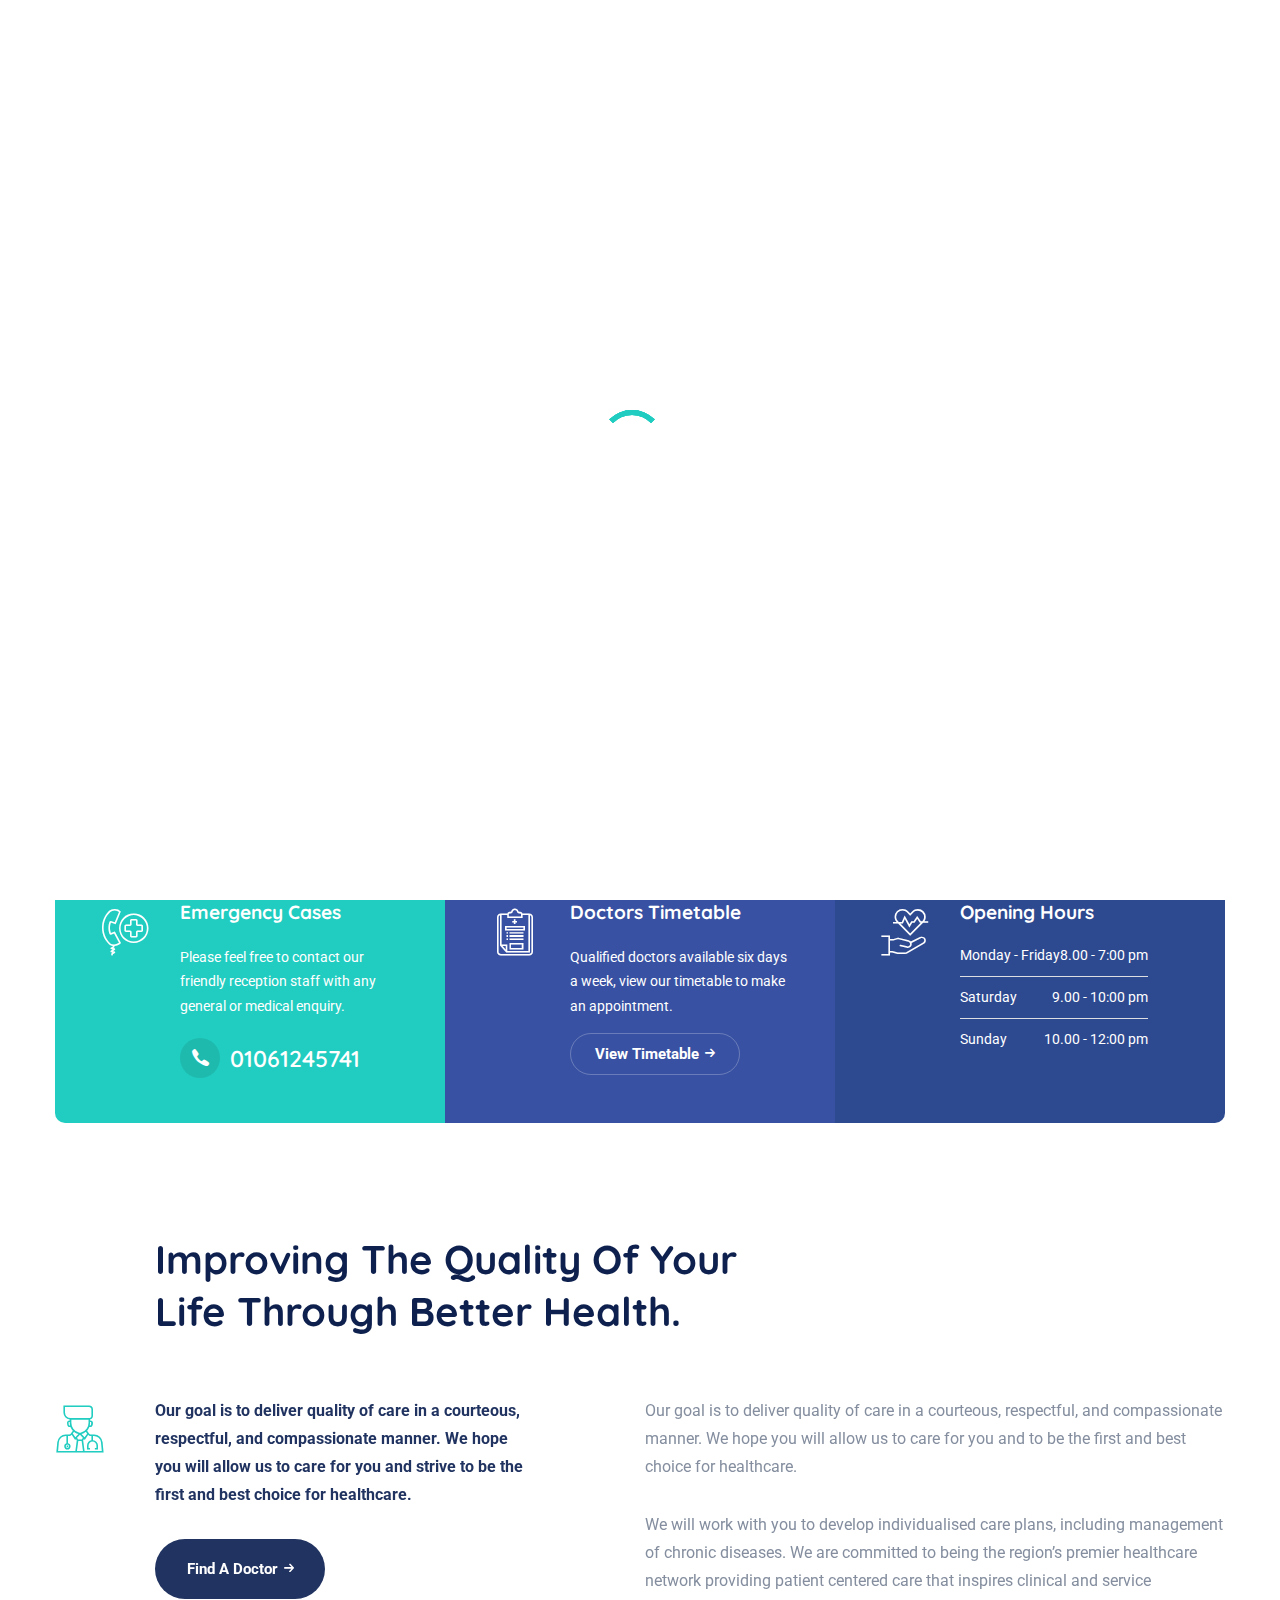
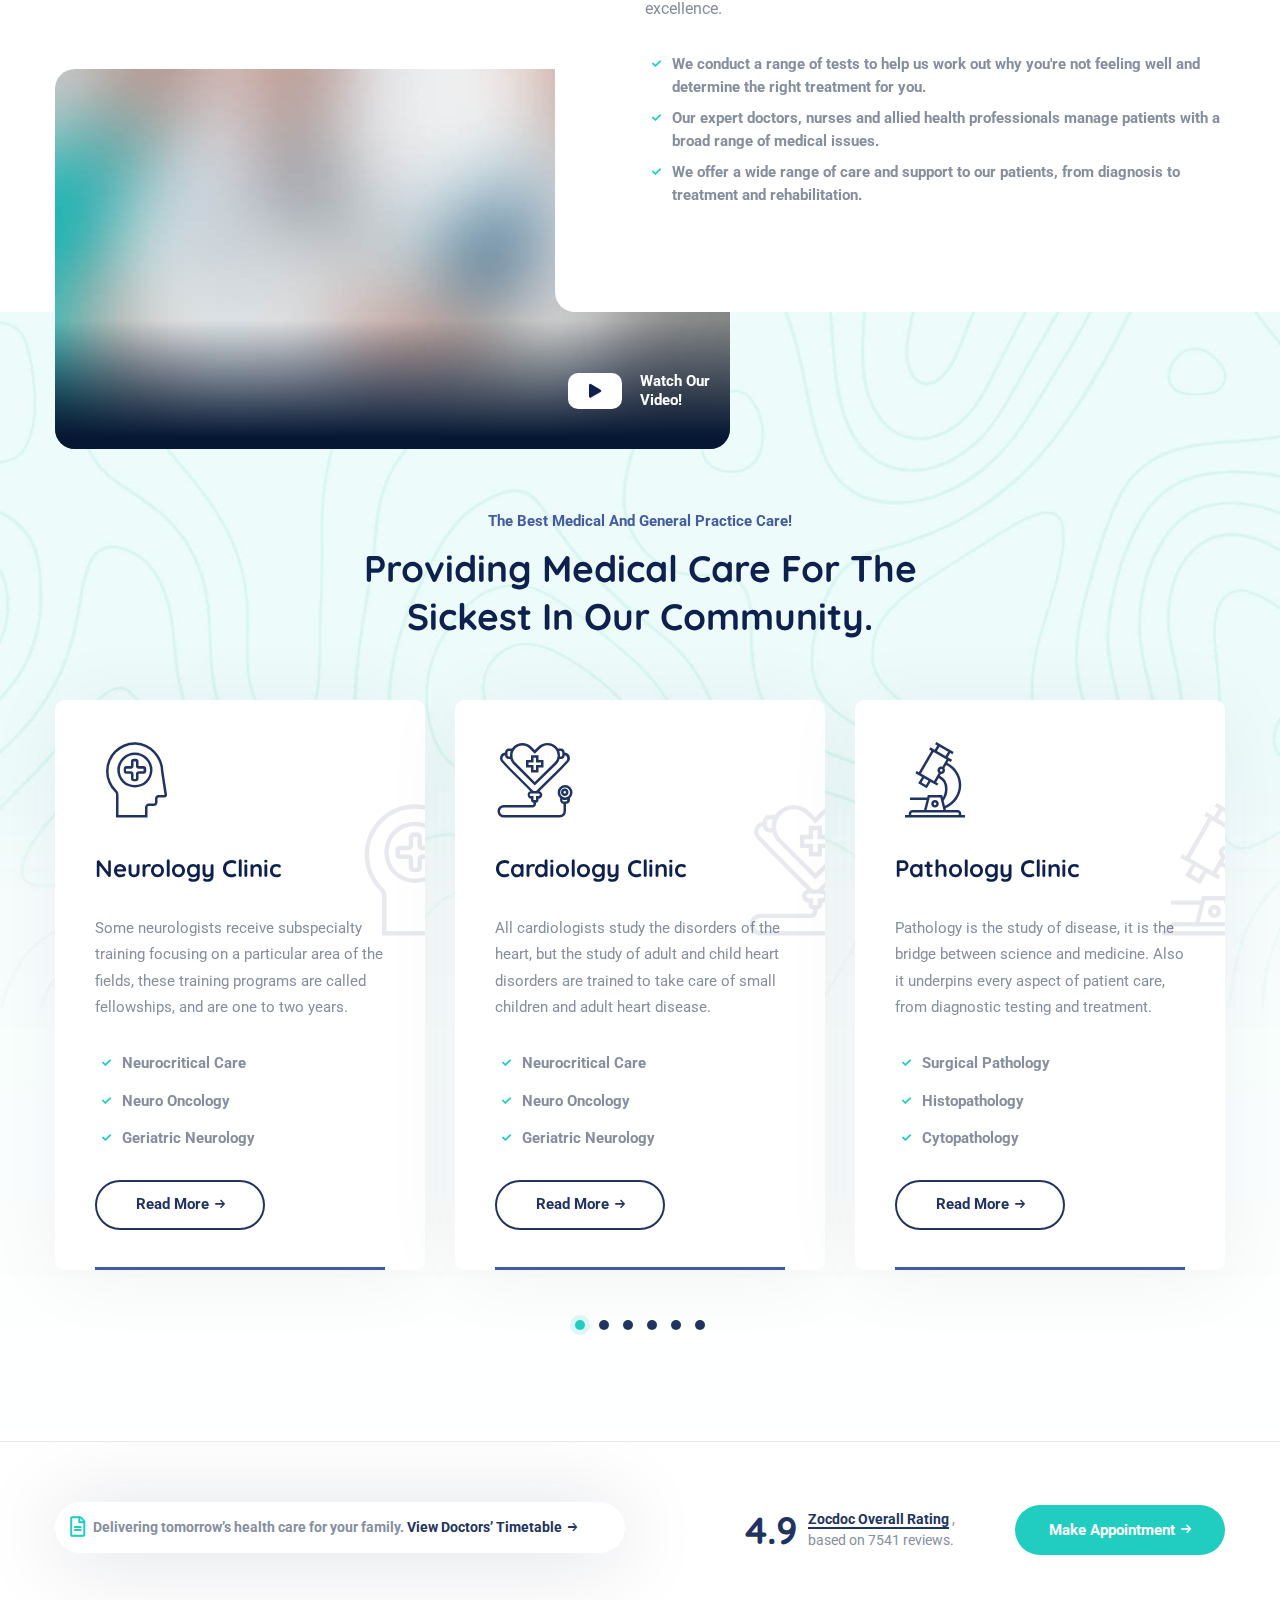
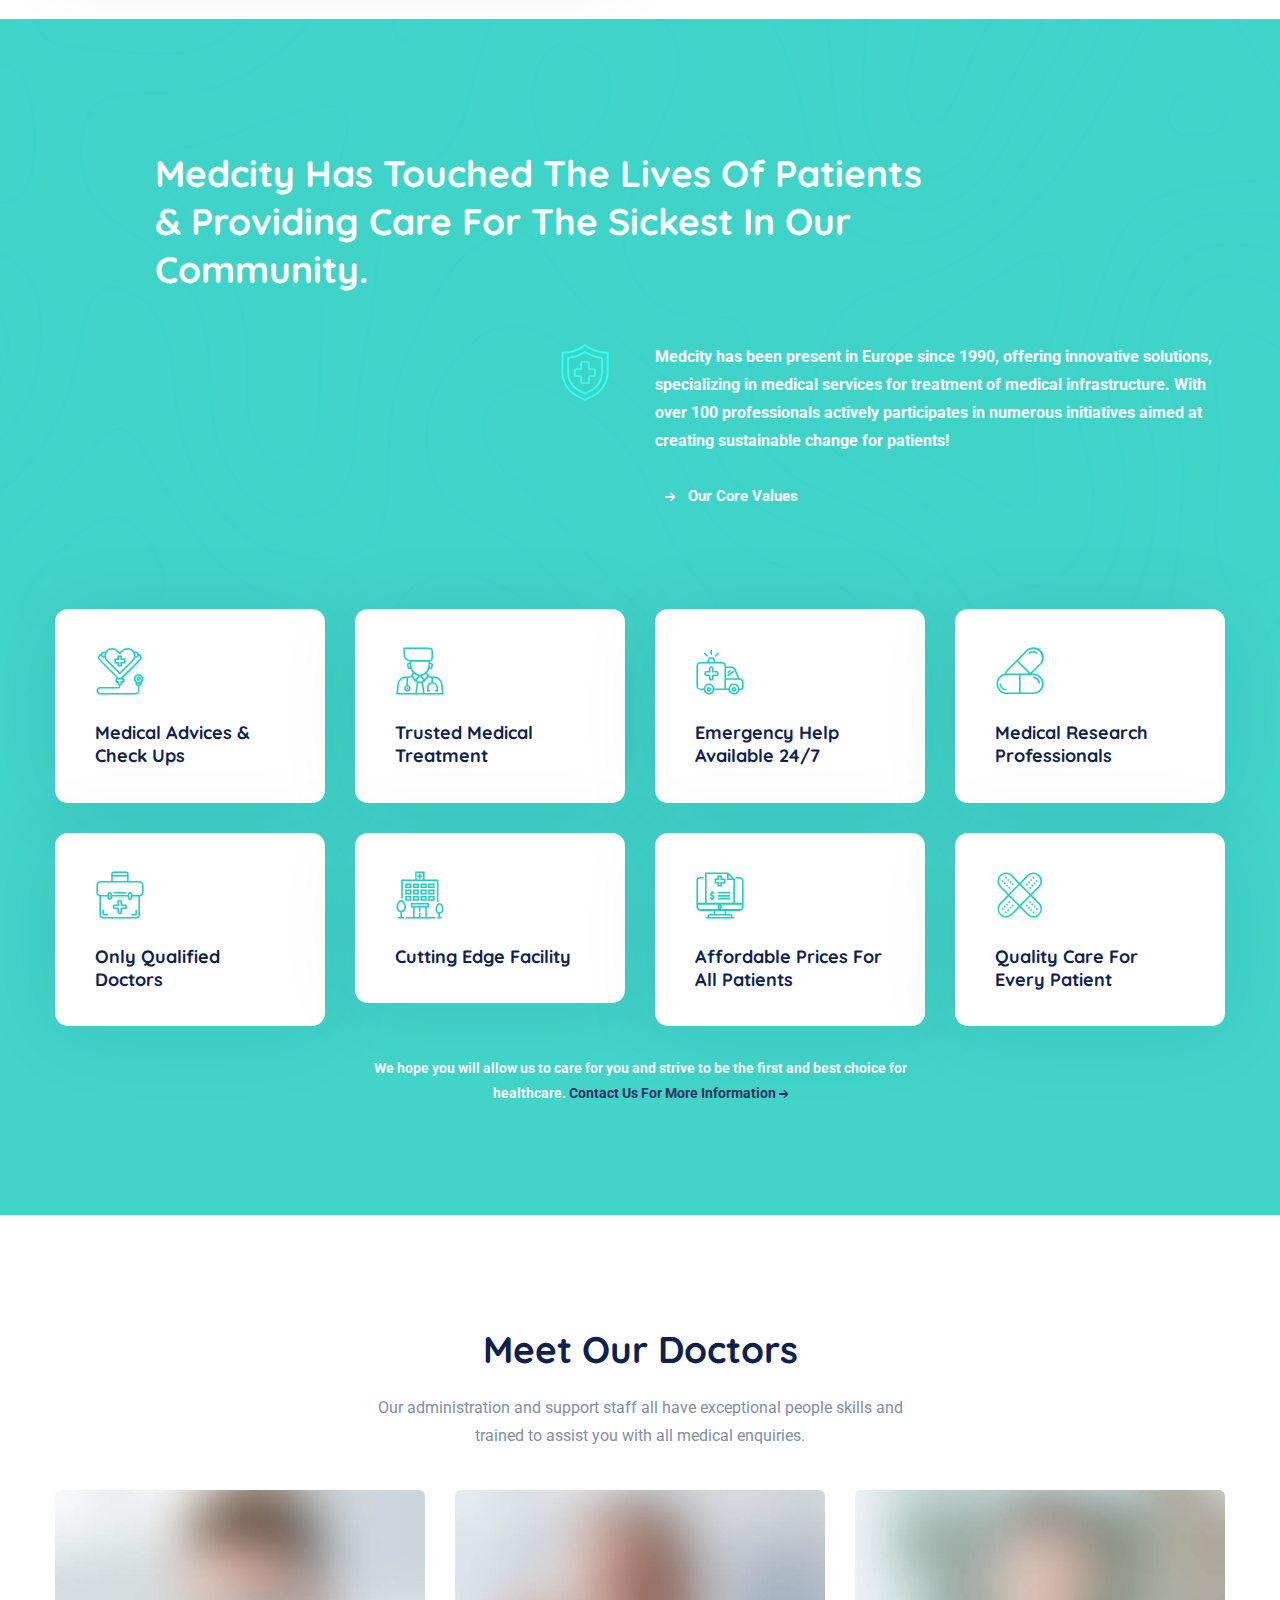
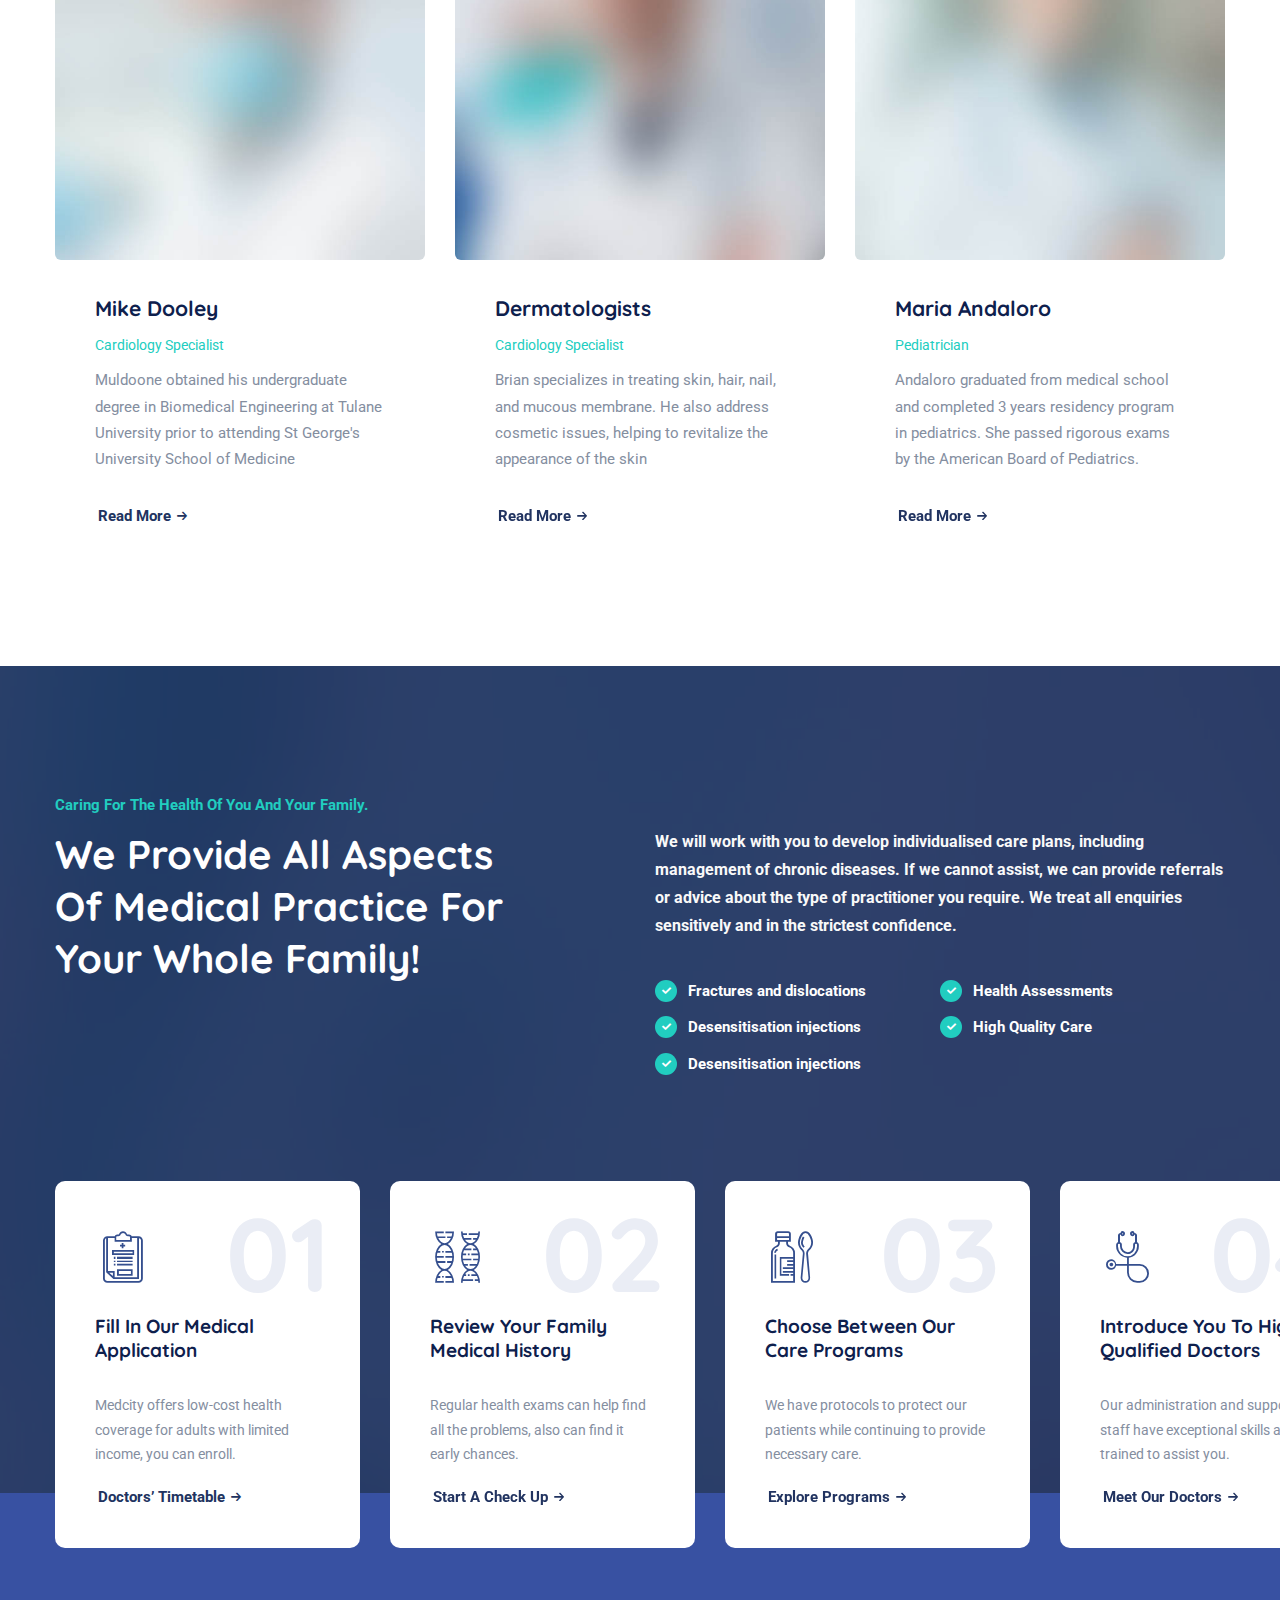
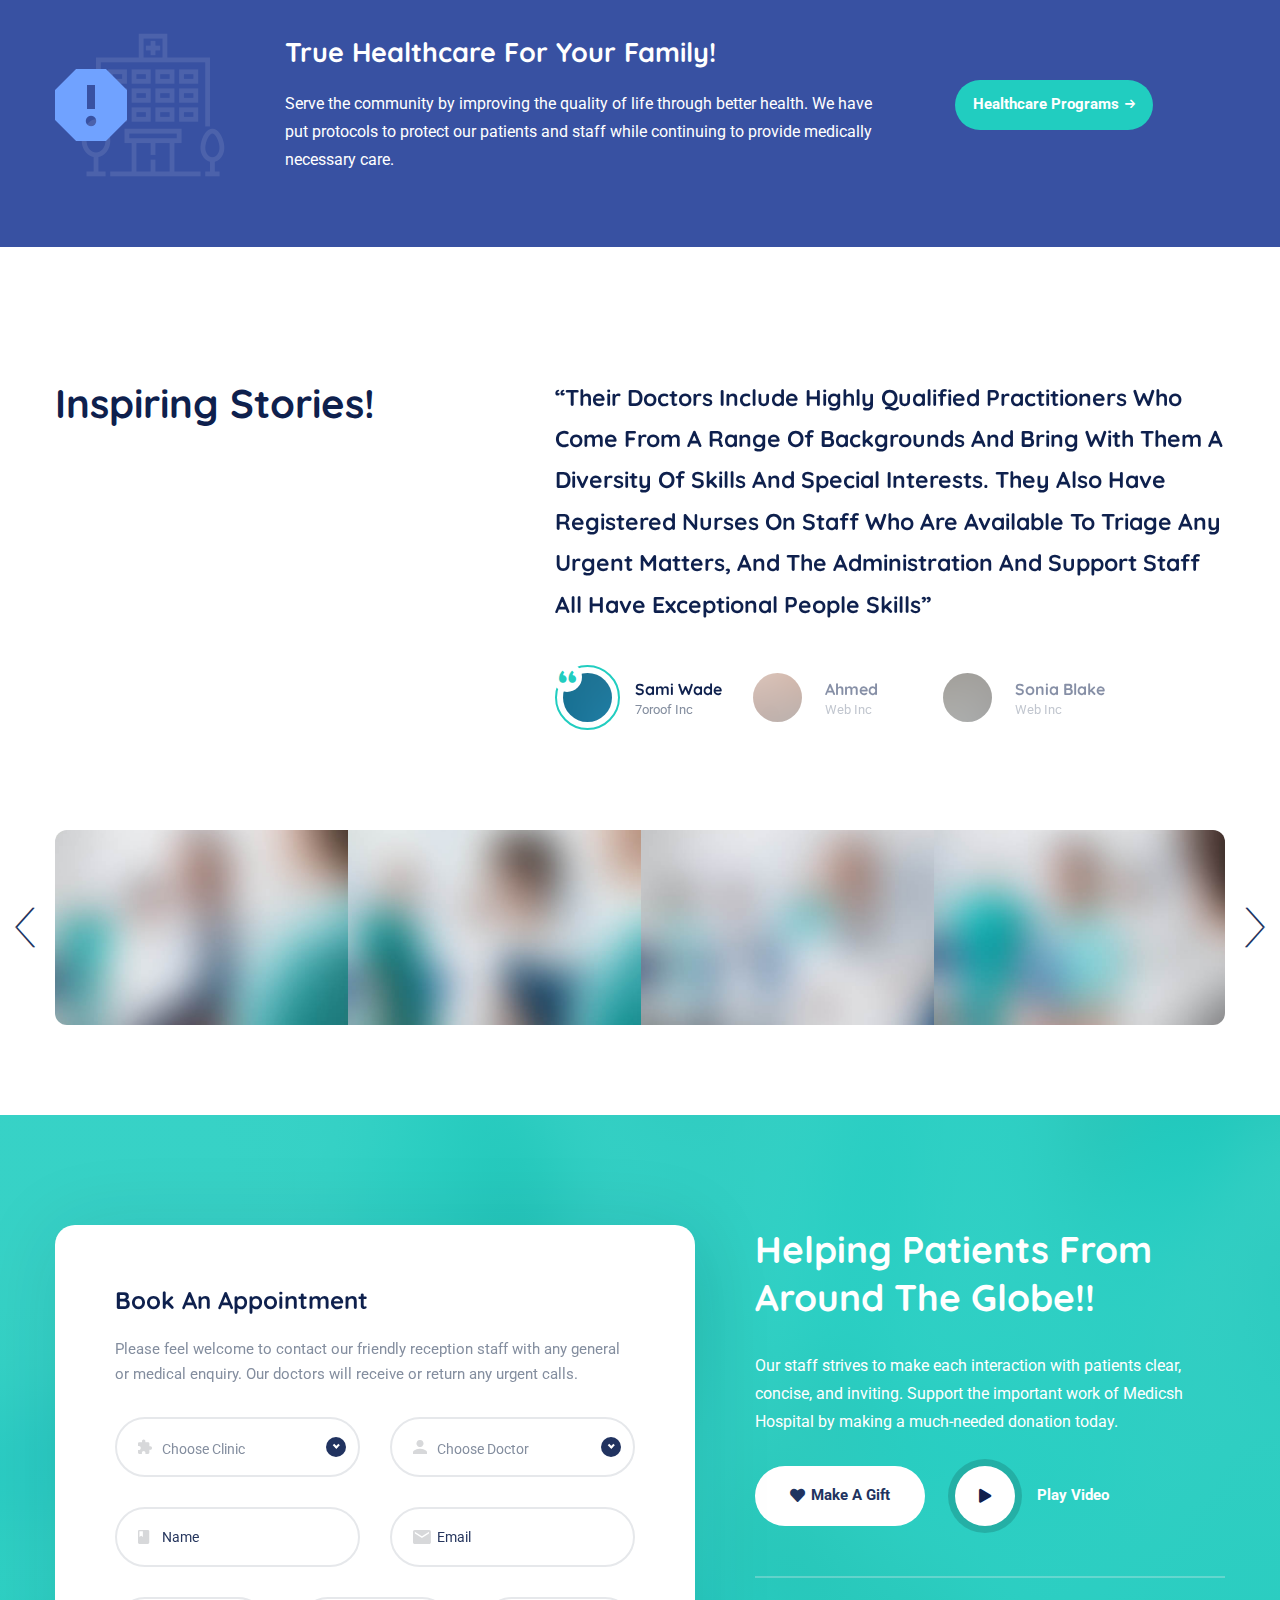
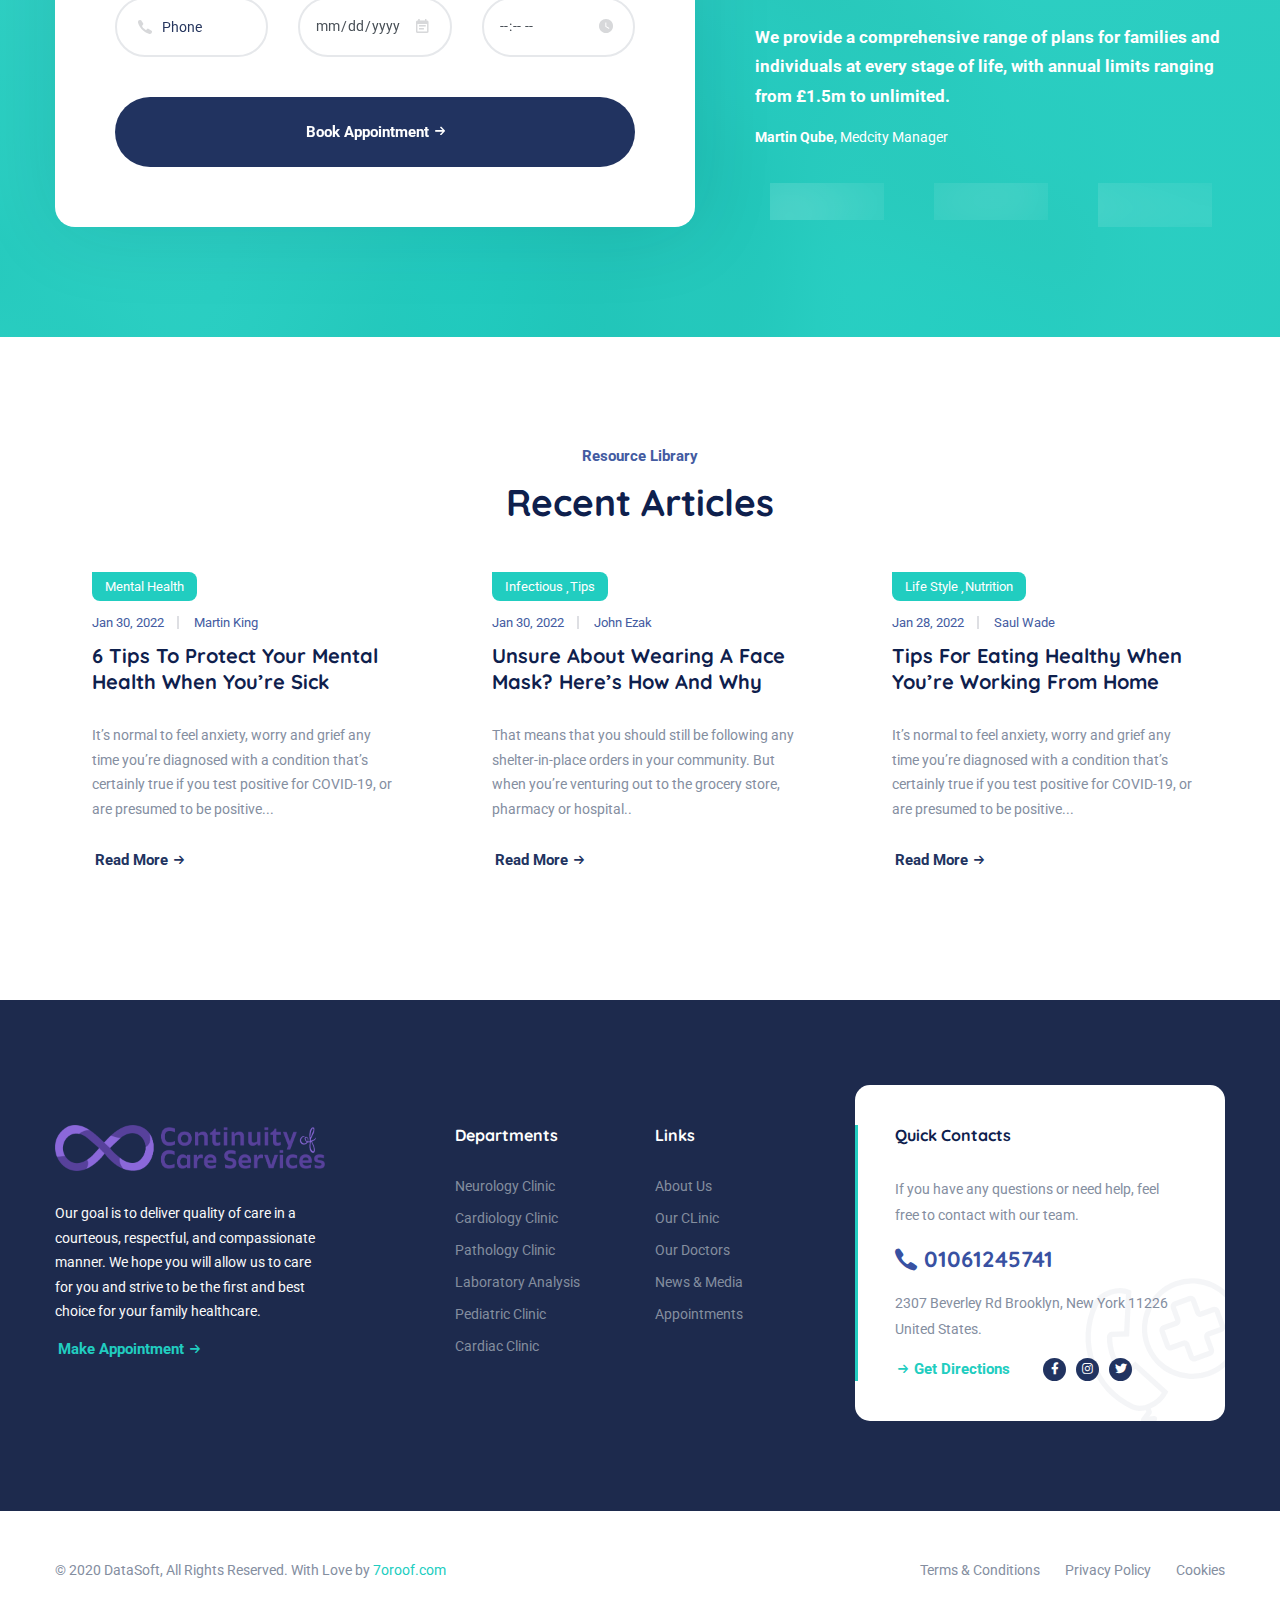
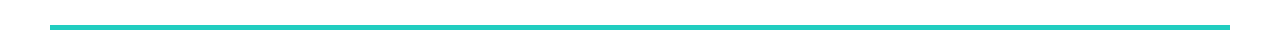
<file: medcity/index.html>
<!DOCTYPE html>
<html lang="en">

<head>
  <meta charset="UTF-8" />
  <meta name="viewport" content="width=device-width, initial-scale=1.0" />
  <meta http-equiv="X-UA-Compatible" content="ie=edge" />
  <meta name="description" content="Medcity - Medical Healthcare HTML5 Template">
  <link href="assets/images/favicon/favicon.png" rel="icon">
  <title>Medcity - Medical Healthcare HTML5 Template</title>

  <link rel="stylesheet"
    href="https://fonts.googleapis.com/css2?family=Quicksand:wght@400;500;600;700&family=Roboto:wght@400;700&display=swap">
  <link rel="stylesheet" href="https://use.fontawesome.com/releases/v5.15.3/css/all.css">
  <link rel="stylesheet" href="assets/css/libraries.css">
  <link rel="stylesheet" href="assets/css/style.css">
</head>

<body>
  <div class="wrapper">
    <div class="preloader">
      <div class="loading"><span></span><span></span><span></span><span></span></div>
    </div><!-- /.preloader -->

    <!-- =========================
        Header
    =========================== -->
    <header class="header header-layout1">
      <div class="header-topbar">
        <div class="container-fluid">
          <div class="row align-items-center">
            <div class="col-12">
              <div class="d-flex align-items-center justify-content-between">
                <ul class="contact__list d-flex flex-wrap align-items-center list-unstyled mb-0">
                  <li>
                    <button class="miniPopup-emergency-trigger" type="button">24/7 Emergency</button>
                    <div id="miniPopup-emergency" class="miniPopup miniPopup-emergency text-center">
                      <div class="emergency__icon">
                        <i class="icon-call3"></i>
                      </div>
                      <a href="tel:+201061245741" class="phone__number">
                        <i class="icon-phone"></i> <span>+2 01061245741</span>
                      </a>
                      <p>Please feel free to contact our friendly reception staff with any general or medical enquiry.
                      </p>
                      <a href="appointment.html" class="btn btn__secondary btn__link btn__block">
                        <span>Make Appointment</span> <i class="icon-arrow-right"></i>
                      </a>
                    </div><!-- /.miniPopup-emergency -->
                  </li>
                  <li>
                    <i class="icon-phone"></i><a href="tel:+5565454117">Emergency Line: (002) 01061245741</a>
                  </li>
                  <li>
                    <i class="icon-location"></i><a href="#">Location: Brooklyn, New York</a>
                  </li>
                  <li>
                    <i class="icon-clock"></i><a href="contact-us.html">Mon - Fri: 8:00 am - 7:00 pm</a>
                  </li>
                </ul><!-- /.contact__list -->
                <div class="d-flex">
                  <ul class="social-icons list-unstyled mb-0 mr-30">
                    <li><a href="#"><i class="fab fa-facebook-f"></i></a></li>
                    <li><a href="#"><i class="fab fa-instagram"></i></a></li>
                    <li><a href="#"><i class="fab fa-twitter"></i></a></li>
                  </ul><!-- /.social-icons -->
                  <form class="header-topbar__search">
                    <input type="text" class="form-control" placeholder="Search...">
                    <button class="header-topbar__search-btn"><i class="fa fa-search"></i></button>
                  </form>
                </div>
              </div>
            </div><!-- /.col-12 -->
          </div><!-- /.row -->
        </div><!-- /.container -->
      </div><!-- /.header-top -->
      <nav class="navbar navbar-expand-lg sticky-navbar">
        <div class="container-fluid">
          <a class="navbar-brand" href="index.html">
            <img src="assets/images/logo/logo-light.png" class="logo-light" alt="logo">
            <img src="assets/images/logo/logo-dark.png" class="logo-dark" alt="logo">
          </a>
          <button class="navbar-toggler" type="button">
            <span class="menu-lines"><span></span></span>
          </button>
          <div class="collapse navbar-collapse" id="mainNavigation">
            <ul class="navbar-nav ml-auto">
              <li class="nav__item has-dropdown">
                <a href="#" data-toggle="dropdown" class="dropdown-toggle nav__item-link active">Home</a>
                <ul class="dropdown-menu">
                  <li class="nav__item">
                    <a href="index.html" class="nav__item-link">Home Main</a>
                  </li><!-- /.nav-item -->
                  <li class="nav__item">
                    <a href="home-modern.html" class="nav__item-link">Home Modern</a>
                  </li><!-- /.nav-item -->
                  <li class="nav__item">
                    <a href="home-classic.html" class="nav__item-link">Home Classic</a>
                  </li><!-- /.nav-item -->
                  <li class="nav__item">
                    <a href="home-dentist.html" class="nav__item-link">Home Dentist</a>
                  </li><!-- /.nav-item -->
                  <li class="nav__item">
                    <a href="home-pharmacy.html" class="nav__item-link">Home pharmacy</a>
                  </li><!-- /.nav-item -->
                </ul><!-- /.dropdown-menu -->
              </li><!-- /.nav-item -->
              <li class="nav__item has-dropdown">
                <a href="#" data-toggle="dropdown" class="dropdown-toggle nav__item-link">About Us</a>
                <ul class="dropdown-menu">
                  <li class="nav__item">
                    <a href="about-us.html" class="nav__item-link">About Us</a>
                  </li><!-- /.nav-item -->
                  <li class="nav__item">
                    <a href="services.html" class="nav__item-link">Our Services</a>
                  </li><!-- /.nav-item -->
                  <li class="nav__item">
                    <a href="services-single.html" class="nav__item-link">single Services</a>
                  </li><!-- /.nav-item -->
                  <li class="nav__item">
                    <a href="pricing.html" class="nav__item-link">Pricing & Plans</a>
                  </li><!-- /.nav-item -->
                  <li class="nav__item">
                    <a href="appointment.html" class="nav__item-link">Appointments</a>
                  </li><!-- /.nav-item -->
                  <li class="nav__item">
                    <a href="faqs.html" class="nav__item-link">Help & FAQs</a>
                  </li> <!-- /.nav-item -->
                  <li class="nav__item">
                    <a href="gallery.html" class="nav__item-link">Our Gallery</a>
                  </li><!-- /.nav-item -->
                </ul><!-- /.dropdown-menu -->
              </li><!-- /.nav-item -->
              <li class="nav__item has-dropdown">
                <a href="#" data-toggle="dropdown" class="dropdown-toggle nav__item-link">Doctors</a>
                <ul class="dropdown-menu">
                  <li class="nav__item">
                    <a href="doctors-timetable.html" class="nav__item-link">Doctors Timetable</a>
                  </li> <!-- /.nav-item -->
                  <li class="nav__item">
                    <a href="doctors-standard.html" class="nav__item-link">Our Doctors Standard</a>
                  </li> <!-- /.nav-item -->
                  <li class="nav__item">
                    <a href="doctors-modern.html" class="nav__item-link">Our Doctors Modern</a>
                  </li> <!-- /.nav-item -->
                  <li class="nav__item">
                    <a href="doctors-grid.html" class="nav__item-link">Our Doctors Grid</a>
                  </li> <!-- /.nav-item -->
                  <li class="nav__item">
                    <a href="doctors-single-doctor1.html" class="nav__item-link">Single Doctor 01</a>
                  </li> <!-- /.nav-item -->
                  <li class="nav__item">
                    <a href="doctors-single-doctor2.html" class="nav__item-link">Single Doctor 02</a>
                  </li> <!-- /.nav-item -->
                </ul><!-- /.dropdown-menu -->
              </li><!-- /.nav-item -->
              <li class="nav__item has-dropdown">
                <a href="#" data-toggle="dropdown" class="dropdown-toggle nav__item-link">Blog</a>
                <ul class="dropdown-menu">
                  <li class="nav__item">
                    <a href="blog.html" class="nav__item-link">Blog Grid</a>
                  </li><!-- /.nav-item -->
                  <li class="nav__item">
                    <a href="blog-single-post.html" class="nav__item-link">Single Blog Post</a>
                  </li><!-- /.nav-item -->
                </ul><!-- /.dropdown-menu -->
              </li><!-- /.nav-item -->
              <li class="nav__item has-dropdown">
                <a href="#" data-toggle="dropdown" class="dropdown-toggle nav__item-link">Shop</a>
                <ul class="dropdown-menu">
                  <li class="nav__item">
                    <a href="shop.html" class="nav__item-link">Our Products</a>
                  </li><!-- /.nav-item -->
                  <li class="nav__item">
                    <a href="shop-single-product.html" class="nav__item-link">Products Single</a>
                  </li><!-- /.nav-item -->
                  <li class="nav__item">
                    <a href="cart.html" class="nav__item-link">Cart</a>
                  </li><!-- /.nav-item -->
                </ul><!-- /.dropdown-menu -->
              </li><!-- /.nav-item -->
              <li class="nav__item">
                <a href="contact-us.html" class="nav__item-link">Contacts</a>
              </li><!-- /.nav-item -->
            </ul><!-- /.navbar-nav -->
            <button class="close-mobile-menu d-block d-lg-none"><i class="fas fa-times"></i></button>
          </div><!-- /.navbar-collapse -->
          <div class="d-none d-xl-flex align-items-center position-relative ml-30">
            <div class="miniPopup-departments-trigger">
              <span class="menu-lines" id="miniPopup-departments-trigger-icon"><span></span></span>
              <a href="departments.html">Departments</a>
            </div>
            <ul id="miniPopup-departments" class="miniPopup miniPopup-departments dropdown-menu">
              <li class="nav__item">
                <a href="department-single.html" class="nav__item-link">Neurology Clinic</a>
              </li><!-- /.nav-item -->
              <li class="nav__item">
                <a href="department-single.html" class="nav__item-link">Cardiology Clinic</a>
              </li><!-- /.nav-item -->
              <li class="nav__item">
                <a href="department-single.html" class="nav__item-link">Pathology Clinic</a>
              </li><!-- /.nav-item -->
              <li class="nav__item">
                <a href="department-single.html" class="nav__item-link">Laboratory Clinic</a>
              </li><!-- /.nav-item -->
              <li class="nav__item">
                <a href="department-single.html" class="nav__item-link">Pediatric Clinic</a>
              </li><!-- /.nav-item -->
              <li class="nav__item">
                <a href="department-single.html" class="nav__item-link">Cardiac Clinic</a>
              </li><!-- /.nav-item -->
            </ul> <!-- /.miniPopup-departments -->
            <a href="appointment.html" class="btn btn__primary btn__rounded ml-30">
              <i class="icon-calendar"></i>
              <span>Appointment</span>
            </a>
          </div>
        </div><!-- /.container -->
      </nav><!-- /.navabr -->
    </header><!-- /.Header -->

    <!-- ============================
        Slider
    ============================== -->
    <section class="slider">
      <div class="slick-carousel m-slides-0"
        data-slick='{"slidesToShow": 1, "arrows": true, "dots": false, "speed": 700,"fade": true,"cssEase": "linear"}'>
        <div class="slide-item align-v-h">
          <div class="bg-img"><img src="assets/images/sliders/1.jpg" alt="slide img"></div>
          <div class="container">
            <div class="row align-items-center">
              <div class="col-sm-12 col-md-12 col-lg-12 col-xl-7">
                <div class="slide__content">
                  <h2 class="slide__title">Providing Best Medical Care</h2>
                  <p class="slide__desc">The health and well-being of our patients and their health care team will
                    always be our priority, so we follow the best practices for cleanliness.</p>
                  <ul class="features-list list-unstyled mb-0 d-flex flex-wrap">
                    <!-- feature item #1 -->
                    <li class="feature-item">
                      <div class="feature__icon">
                        <i class="icon-heart"></i>
                      </div>
                      <h2 class="feature__title">Examination</h2>
                    </li><!-- /.feature-item-->
                    <!-- feature item #2 -->
                    <li class="feature-item">
                      <div class="feature__icon">
                        <i class="icon-medicine"></i>
                      </div>
                      <h2 class="feature__title">Prescription </h2>
                    </li><!-- /.feature-item-->
                    <!-- feature item #3 -->
                    <li class="feature-item">
                      <div class="feature__icon">
                        <i class="icon-heart2"></i>
                      </div>
                      <h2 class="feature__title">Cardiogram</h2>
                    </li><!-- /.feature-item-->
                    <!-- feature item #4 -->
                    <li class="feature-item">
                      <div class="feature__icon">
                        <i class="icon-blood-test"></i>
                      </div>
                      <h2 class="feature__title">Blood Pressure</h2>
                    </li><!-- /.feature-item-->
                  </ul><!-- /.features-list -->
                </div><!-- /.slide-content -->
              </div><!-- /.col-xl-7 -->
            </div><!-- /.row -->
          </div><!-- /.container -->
        </div><!-- /.slide-item -->
        <div class="slide-item align-v-h">
          <div class="bg-img"><img src="assets/images/sliders/2.jpg" alt="slide img"></div>
          <div class="container">
            <div class="row align-items-center">
              <div class="col-sm-12 col-md-12 col-lg-12 col-xl-7">
                <div class="slide__content">
                  <h2 class="slide__title">All Aspects Of Medical Practice</h2>
                  <p class="slide__desc">The health and well-being of our patients and their health care team will
                    always be our priority, so we follow the best practices for cleanliness.</p>
                  <ul class="features-list list-unstyled mb-0 d-flex flex-wrap">
                    <!-- feature item #1 -->
                    <li class="feature-item">
                      <div class="feature__icon">
                        <i class="icon-heart"></i>
                      </div>
                      <h2 class="feature__title">Examination</h2>
                    </li><!-- /.feature-item-->
                    <!-- feature item #2 -->
                    <li class="feature-item">
                      <div class="feature__icon">
                        <i class="icon-medicine"></i>
                      </div>
                      <h2 class="feature__title">Prescription </h2>
                    </li><!-- /.feature-item-->
                    <!-- feature item #3 -->
                    <li class="feature-item">
                      <div class="feature__icon">
                        <i class="icon-heart2"></i>
                      </div>
                      <h2 class="feature__title">Cardiogram</h2>
                    </li><!-- /.feature-item-->
                    <!-- feature item #4 -->
                    <li class="feature-item">
                      <div class="feature__icon">
                        <i class="icon-blood-test"></i>
                      </div>
                      <h2 class="feature__title">Blood Pressure</h2>
                    </li><!-- /.feature-item-->
                  </ul><!-- /.features-list -->
                </div><!-- /.slide-content -->
              </div><!-- /.col-xl-7 -->
            </div><!-- /.row -->
          </div><!-- /.container -->
        </div><!-- /.slide-item -->
      </div><!-- /.carousel -->
    </section><!-- /.slider -->

    <!-- ============================
        contact info
    ============================== -->
    <section class="contact-info py-0">
      <div class="container">
        <div class="row row-no-gutter boxes-wrapper">
          <div class="col-sm-12 col-md-4">
            <div class="contact-box d-flex">
              <div class="contact__icon">
                <i class="icon-call3"></i>
              </div><!-- /.contact__icon -->
              <div class="contact__content">
                <h2 class="contact__title">Emergency Cases</h2>
                <p class="contact__desc">Please feel free to contact our friendly reception staff with any general or
                  medical enquiry.</p>
                <a href="tel:+201061245741" class="phone__number">
                  <i class="icon-phone"></i> <span>01061245741</span>
                </a>
              </div><!-- /.contact__content -->
            </div><!-- /.contact-box -->
          </div><!-- /.col-md-4 -->
          <div class="col-sm-12 col-md-4">
            <div class="contact-box d-flex">
              <div class="contact__icon">
                <i class="icon-health-report"></i>
              </div><!-- /.contact__icon -->
              <div class="contact__content">
                <h2 class="contact__title">Doctors Timetable</h2>
                <p class="contact__desc">Qualified doctors available six days a week, view our timetable to make an
                  appointment.</p>
                <a href="doctors-timetable.html" class="btn btn__white btn__outlined btn__rounded">
                  <span>View Timetable</span><i class="icon-arrow-right"></i>
                </a>
              </div><!-- /.contact__content -->
            </div><!-- /.contact-box -->
          </div><!-- /.col-md-4 -->
          <div class="col-sm-12 col-md-4">
            <div class="contact-box d-flex">
              <div class="contact__icon">
                <i class="icon-heart2"></i>
              </div><!-- /.contact__icon -->
              <div class="contact__content">
                <h2 class="contact__title">Opening Hours</h2>
                <ul class="time__list list-unstyled mb-0">
                  <li><span>Monday - Friday</span><span>8.00 - 7:00 pm</span></li>
                  <li><span>Saturday</span><span>9.00 - 10:00 pm</span></li>
                  <li><span>Sunday</span><span>10.00 - 12:00 pm</span></li>
                </ul>
              </div><!-- /.contact__content -->
            </div><!-- /.contact-box -->
          </div><!-- /.col-md-4 -->
        </div><!-- /.row -->
      </div><!-- /.container -->
    </section><!-- /.contact-info -->

    <!-- ========================
      About Layout 2
    =========================== -->
    <section class="about-layout2 pb-0">
      <div class="container">
        <div class="row">
          <div class="col-sm-12 col-md-12 col-lg-7 offset-lg-1">
            <div class="heading-layout2">
              <h3 class="heading__title mb-60">Improving The Quality Of Your <br> Life Through Better Health.</h3>
            </div><!-- /heading -->
          </div><!-- /.col-12 -->
        </div><!-- /.row -->
        <div class="row">
          <div class="col-sm-12 col-md-12 col-lg-5">
            <div class="text-with-icon">
              <div class="text__icon">
                <i class="icon-doctor"></i>
              </div>
              <div class="text__content">
                <p class="heading__desc font-weight-bold color-secondary mb-30">Our goal is to deliver quality of care
                  in a courteous, respectful, and
                  compassionate manner. We hope you will allow us to care for you and strive to be the first and best
                  choice for healthcare.
                </p>
                <a href="doctors-timetable.html" class="btn btn__secondary btn__rounded mb-70">
                  <span>Find A Doctor</span> <i class="icon-arrow-right"></i>
                </a>
              </div>
            </div>
            <div class="video-banner-layout2 bg-overlay">
              <img src="assets/images/about/2.jpg" alt="about" class="w-100">
              <a class="video__btn video__btn-white popup-video" href="https://www.youtube.com/watch?v=nrJtHemSPW4">
                <div class="video__player">
                  <i class="fa fa-play"></i>
                </div>
                <span class="video__btn-title color-white">Watch Our Video!</span>
              </a>
            </div><!-- /.video-banner -->
          </div><!-- /.col-lg-6 -->
          <div class="col-sm-12 col-md-12 col-lg-7">
            <div class="about__text bg-white">
              <p class="heading__desc mb-30">Our goal is to deliver quality of care in a courteous, respectful, and
                compassionate
                manner. We hope you will allow us to care for you and to be the first and best choice for healthcare.
              </p>
              <p class="heading__desc mb-30">We will work with you to develop individualised care plans, including
                management of
                chronic diseases. We are committed to being the region’s premier healthcare network providing patient
                centered care that inspires clinical and service excellence.</p>
              <ul class="list-items list-unstyled">
                <li>We conduct a range of tests to help us work out why you're not feeling well and determine the
                  right
                  treatment for you.</li>
                <li>Our expert doctors, nurses and allied health professionals manage patients with a broad range of
                  medical issues.
                </li>
                <li>We offer a wide range of care and support to our patients, from diagnosis to treatment and
                  rehabilitation.
                </li>
              </ul>
            </div>
          </div><!-- /.col-lg-6 -->
        </div><!-- /.row -->
      </div><!-- /.container -->
    </section><!-- /.About Layout 2 -->

    <!-- ========================
        Services Layout 1
    =========================== -->
    <section class="services-layout1 services-carousel">
      <div class="bg-img"><img src="assets/images/backgrounds/2.jpg" alt="background"></div>
      <div class="container">
        <div class="row">
          <div class="col-sm-12 col-md-12 col-lg-6 offset-lg-3">
            <div class="heading text-center mb-60">
              <h2 class="heading__subtitle">The Best Medical And General Practice Care!</h2>
              <h3 class="heading__title">Providing Medical Care For The Sickest In Our Community.</h3>
            </div><!-- /.heading -->
          </div><!-- /.col-lg-6 -->
        </div><!-- /.row -->
        <div class="row">
          <div class="col-12">
            <div class="slick-carousel"
              data-slick='{"slidesToShow": 3, "slidesToScroll": 1, "autoplay": true, "arrows": false, "dots": true, "responsive": [ {"breakpoint": 992, "settings": {"slidesToShow": 2}}, {"breakpoint": 767, "settings": {"slidesToShow": 1}}, {"breakpoint": 480, "settings": {"slidesToShow": 1}}]}'>
              <!-- service item #1 -->
              <div class="service-item">
                <div class="service__icon">
                  <i class="icon-head"></i>
                  <i class="icon-head"></i>
                </div><!-- /.service__icon -->
                <div class="service__content">
                  <h4 class="service__title">Neurology Clinic</h4>
                  <p class="service__desc">Some neurologists receive subspecialty training focusing on a particular area
                    of
                    the fields, these training programs are called fellowships, and are one to two years.
                  </p>
                  <ul class="list-items list-items-layout1 list-unstyled">
                    <li>Neurocritical Care</li>
                    <li>Neuro Oncology</li>
                    <li>Geriatric Neurology</li>
                  </ul>
                  <a href="services-single.html" class="btn btn__secondary btn__outlined btn__rounded">
                    <span>Read More</span>
                    <i class="icon-arrow-right"></i>
                  </a>
                </div><!-- /.service__content -->
              </div><!-- /.service-item -->
              <!-- service item #2 -->
              <div class="service-item">
                <div class="service__icon">
                  <i class="icon-heart"></i>
                  <i class="icon-heart"></i>
                </div><!-- /.service__icon -->
                <div class="service__content">
                  <h4 class="service__title">Cardiology Clinic</h4>
                  <p class="service__desc">All cardiologists study the disorders of the heart, but the study of adult
                    and
                    child heart disorders are trained to take care of small children and adult heart disease.
                  </p>
                  <ul class="list-items list-items-layout1 list-unstyled">
                    <li>Neurocritical Care</li>
                    <li>Neuro Oncology</li>
                    <li>Geriatric Neurology</li>
                  </ul>
                  <a href="services-single.html" class="btn btn__secondary btn__outlined btn__rounded">
                    <span>Read More</span>
                    <i class="icon-arrow-right"></i>
                  </a>
                </div><!-- /.service__content -->
              </div><!-- /.service-item -->
              <!-- service item #3 -->
              <div class="service-item">
                <div class="service__icon">
                  <i class="icon-microscope"></i>
                  <i class="icon-microscope"></i>
                </div><!-- /.service__icon -->
                <div class="service__content">
                  <h4 class="service__title">Pathology Clinic</h4>
                  <p class="service__desc">Pathology is the study of disease, it is the bridge between science and
                    medicine.
                    Also it underpins every aspect of patient care, from diagnostic testing and treatment.
                  </p>
                  <ul class="list-items list-items-layout1 list-unstyled">
                    <li>Surgical Pathology</li>
                    <li>Histopathology</li>
                    <li>Cytopathology </li>
                  </ul>
                  <a href="services-single.html" class="btn btn__secondary btn__outlined btn__rounded">
                    <span>Read More</span>
                    <i class="icon-arrow-right"></i>
                  </a>
                </div><!-- /.service__content -->
              </div><!-- /.service-item -->
              <!-- service item #4 -->
              <div class="service-item">
                <div class="service__icon">
                  <i class="icon-dropper"></i>
                  <i class="icon-dropper"></i>
                </div><!-- /.service__icon -->
                <div class="service__content">
                  <h4 class="service__title">Laboratory Analysis</h4>
                  <p class="service__desc">Analyzing the radon or radon progeny concentrations with passive devices, or
                    the
                    act of calibrating radon or radon progeny measurement devices.
                  </p>
                  <ul class="list-items list-items-layout1 list-unstyled">
                    <li>Newborn Care</li>
                    <li>Umbilical Cord Appearance </li>
                    <li>Repositioning Techniques</li>
                  </ul>
                  <a href="services-single.html" class="btn btn__secondary btn__outlined btn__rounded">
                    <span>Read More</span>
                    <i class="icon-arrow-right"></i>
                  </a>
                </div><!-- /.service__content -->
              </div><!-- /.service-item -->
              <!-- service item #5 -->
              <div class="service-item">
                <div class="service__icon">
                  <i class="icon-heart3"></i>
                  <i class="icon-heart3"></i>
                </div><!-- /.service__icon -->
                <div class="service__content">
                  <h4 class="service__title">Pediatric Clinic</h4>
                  <p class="service__desc">Pediatric providers see patients from birth into early adulthood to make sure
                    children achieve stay healthy. Our care includes preventive health checkups.
                  </p>
                  <ul class="list-items list-items-layout1 list-unstyled">
                    <li>Clinical laboratory</li>
                    <li>Research Analyst</li>
                    <li>Quality Assurance</li>
                  </ul>
                  <a href="services-single.html" class="btn btn__secondary btn__outlined btn__rounded">
                    <span>Read More</span>
                    <i class="icon-arrow-right"></i>
                  </a>
                </div><!-- /.service__content -->
              </div><!-- /.service-item -->
              <!-- service item #6 -->
              <div class="service-item">
                <div class="service__icon">
                  <i class="icon-heart2"></i>
                  <i class="icon-heart2"></i>
                </div><!-- /.service__icon -->
                <div class="service__content">
                  <h4 class="service__title">Cardiac Clinic</h4>
                  <p class="service__desc">For people requiring additional follow up, the Cardiac Clinic provides rapid
                    access to professionals specialized in diagnosing and treating heart disease.
                  </p>
                  <ul class="list-items list-items-layout1 list-unstyled">
                    <li>Macular degeneration</li>
                    <li>Diabetic retinopathy</li>
                    <li>Excessive tearing</li>
                  </ul>
                  <a href="services-single.html" class="btn btn__secondary btn__outlined btn__rounded">
                    <span>Read More</span>
                    <i class="icon-arrow-right"></i>
                  </a>
                </div><!-- /.service__content -->
              </div><!-- /.service-item -->
            </div>
          </div><!-- /.col-12 -->
        </div><!-- /.row -->
      </div><!-- /.container -->
    </section><!-- /.Services Layout 1 -->

    <!-- ========================
        Notses
    =========================== -->
    <section class="notes border-top pt-60 pb-60">
      <div class="container">
        <div class="row">
          <div class="col-sm-12 col-md-12 col-lg-6">
            <div class="note font-weight-bold">
              <i class="far fa-file-alt color-primary"></i>
              <span>Delivering tomorrow’s health care for your family.</span>
              <a href="doctors-timetable.html" class="btn btn__link btn__secondary">
                <span>View Doctors’ Timetable</span><i class="icon-arrow-right"></i>
              </a>
            </div>
          </div><!-- /.col-sm-6 -->
          <div class="col-sm-12 col-md-12 col-lg-6">
            <div class="info__meta d-flex flex-wrap justify-content-between align-items-center">
              <div class="testimonials__rating">
                <div class="testimonials__rating-inner d-flex align-items-center">
                  <span class="total__rate">4.9</span>
                  <div>
                    <span class="overall__rate">Zocdoc Overall Rating</span>
                    <span>, based on 7541 reviews.</span>
                  </div>
                </div><!-- /.testimonials__rating-inner -->
              </div><!-- /.testimonials__rating -->
              <a href="appointment.html" class="btn btn__primary btn__rounded">
                <span>Make Appointment</span> <i class="icon-arrow-right"></i>
              </a>
            </div><!-- /.info__meta -->
          </div><!-- /.col-sm-6 -->
        </div><!-- /.row -->
      </div><!-- /.container -->
    </section><!-- /.notes -->

    <!-- ======================
    Features Layout 2
    ========================= -->
    <section class="features-layout2 pt-130 bg-overlay bg-overlay-primary">
      <div class="bg-img"><img src="assets/images/backgrounds/2.jpg" alt="background"></div>
      <div class="container">
        <div class="row">
          <div class="col-sm-12 col-md-12 col-lg-8 offset-lg-1">
            <div class="heading__layout2 mb-50">
              <h3 class="heading__title color-white">Medcity Has Touched The Lives Of Patients & Providing Care for The
                Sickest In Our Community.</h3>
            </div>
          </div><!-- /col-lg-5 -->
        </div><!-- /.row -->
        <div class="row mb-100">
          <div class="col-sm-3 col-md-3 col-lg-1 offset-lg-5">
            <div class="heading__icon">
              <i class="icon-insurance"></i>
            </div>
          </div><!-- /.col-lg-5 -->
          <div class="col-sm-9 col-md-9 col-lg-6">
            <p class="heading__desc font-weight-bold color-white mb-30">Medcity has been present in Europe since 1990,
              offering innovative
              solutions, specializing in medical services for treatment of medical infrastructure. With over 100
              professionals actively participates in numerous initiatives aimed at creating sustainable change for
              patients!
            </p>
            <a href="#" class="btn btn__white btn__link">
              <i class="icon-arrow-right icon-filled"></i>
              <span>Our Core Values</span>
            </a>
          </div><!-- /.col-lg-6 -->
        </div><!-- /.row -->
        <div class="row">
          <!-- Feature item #1 -->
          <div class="col-sm-6 col-md-6 col-lg-3">
            <div class="feature-item">
              <div class="feature__img">
                <img src="assets/images/services/1.jpg" alt="service" loading="lazy">
              </div><!-- /.feature__img -->
              <div class="feature__content">
                <div class="feature__icon">
                  <i class="icon-heart"></i>
                </div>
                <h4 class="feature__title">Medical Advices & Check Ups</h4>
              </div><!-- /.feature__content -->
              <a href="#" class="btn__link">
                <i class="icon-arrow-right icon-outlined"></i>
              </a>
            </div><!-- /.feature-item -->
          </div><!-- /.col-lg-3 -->
          <!-- Feature item #2 -->
          <div class="col-sm-6 col-md-6 col-lg-3">
            <div class="feature-item">
              <div class="feature__img">
                <img src="assets/images/services/2.jpg" alt="service" loading="lazy">
              </div><!-- /.feature__img -->
              <div class="feature__content">
                <div class="feature__icon">
                  <i class="icon-doctor"></i>
                </div>
                <h4 class="feature__title">Trusted Medical Treatment </h4>
              </div><!-- /.feature__content -->
              <a href="#" class="btn__link">
                <i class="icon-arrow-right icon-outlined"></i>
              </a>
            </div><!-- /.feature-item -->
          </div><!-- /.col-lg-3 -->
          <!-- Feature item #3 -->
          <div class="col-sm-6 col-md-6 col-lg-3">
            <div class="feature-item">
              <div class="feature__img">
                <img src="assets/images/services/3.jpg" alt="service" loading="lazy">
              </div><!-- /.feature__img -->
              <div class="feature__content">
                <div class="feature__icon">
                  <i class="icon-ambulance"></i>
                </div>
                <h4 class="feature__title">Emergency Help Available 24/7</h4>
              </div><!-- /.feature__content -->
              <a href="#" class="btn__link">
                <i class="icon-arrow-right icon-outlined"></i>
              </a>
            </div><!-- /.feature-item -->
          </div><!-- /.col-lg-3 -->
          <!-- Feature item #4 -->
          <div class="col-sm-6 col-md-6 col-lg-3">
            <div class="feature-item">
              <div class="feature__img">
                <img src="assets/images/services/4.jpg" alt="service" loading="lazy">
              </div><!-- /.feature__img -->
              <div class="feature__content">
                <div class="feature__icon">
                  <i class="icon-drugs"></i>
                </div>
                <h4 class="feature__title">Medical Research Professionals </h4>
              </div><!-- /.feature__content -->
              <a href="#" class="btn__link">
                <i class="icon-arrow-right icon-outlined"></i>
              </a>
            </div><!-- /.feature-item -->
          </div><!-- /.col-lg-3 -->
          <!-- Feature item #5 -->
          <div class="col-sm-6 col-md-6 col-lg-3">
            <div class="feature-item">
              <div class="feature__img">
                <img src="assets/images/services/5.jpg" alt="service" loading="lazy">
              </div><!-- /.feature__img -->
              <div class="feature__content">
                <div class="feature__icon">
                  <i class="icon-first-aid-kit"></i>
                </div>
                <h4 class="feature__title">Only Qualified Doctors</h4>
              </div><!-- /.feature__content -->
              <a href="#" class="btn__link">
                <i class="icon-arrow-right icon-outlined"></i>
              </a>
            </div><!-- /.feature-item -->
          </div><!-- /.col-lg-3 -->
          <!-- Feature item #6 -->
          <div class="col-sm-6 col-md-6 col-lg-3">
            <div class="feature-item">
              <div class="feature__img">
                <img src="assets/images/services/6.jpg" alt="service" loading="lazy">
              </div><!-- /.feature__img -->
              <div class="feature__content">
                <div class="feature__icon">
                  <i class="icon-hospital"></i>
                </div>
                <h4 class="feature__title">Cutting Edge Facility</h4>
              </div><!-- /.feature__content -->
              <a href="#" class="btn__link">
                <i class="icon-arrow-right icon-outlined"></i>
              </a>
            </div><!-- /.feature-item -->
          </div><!-- /.col-lg-3 -->
          <!-- Feature item #7 -->
          <div class="col-sm-6 col-md-6 col-lg-3">
            <div class="feature-item">
              <div class="feature__img">
                <img src="assets/images/services/7.jpg" alt="service" loading="lazy">
              </div><!-- /.feature__img -->
              <div class="feature__content">
                <div class="feature__icon">
                  <i class="icon-expenses"></i>
                </div>
                <h4 class="feature__title">Affordable Prices For All Patients</h4>
              </div><!-- /.feature__content -->
              <a href="#" class="btn__link">
                <i class="icon-arrow-right icon-outlined"></i>
              </a>
            </div><!-- /.feature-item -->
          </div><!-- /.col-lg-3 -->
          <!-- Feature item #8 -->
          <div class="col-sm-6 col-md-6 col-lg-3">
            <div class="feature-item">
              <div class="feature__img">
                <img src="assets/images/services/8.jpg" alt="service" loading="lazy">
              </div><!-- /.feature__img -->
              <div class="feature__content">
                <div class="feature__icon">
                  <i class="icon-bandage"></i>
                </div>
                <h4 class="feature__title">Quality Care For Every Patient</h4>
              </div><!-- /.feature__content -->
              <a href="#" class="btn__link">
                <i class="icon-arrow-right icon-outlined"></i>
              </a>
            </div><!-- /.feature-item -->
          </div><!-- /.col-lg-3 -->
        </div><!-- /.row -->
        <div class="row">
          <div class="col-md-12 col-lg-6 offset-lg-3 text-center">
            <p class="font-weight-bold color-gray mb-0">We hope you will allow us to care for you and strive to be the
              first and best choice for healthcare.
              <a href="#" class="color-secondary">
                <span>Contact Us For More Information</span> <i class="icon-arrow-right"></i>
              </a>
            </p>
          </div><!-- /.col-lg-6 -->
        </div><!-- /.row -->
      </div><!-- /.container -->
    </section><!-- /.Features Layout 2 -->

    <!-- ======================
      Team
    ========================= -->
    <section class="team-layout2 pb-80">
      <div class="container">
        <div class="row">
          <div class="col-sm-12 col-md-12 col-lg-6 offset-lg-3">
            <div class="heading text-center mb-40">
              <h3 class="heading__title">Meet Our Doctors</h3>
              <p class="heading__desc">Our administration and support staff all have exceptional people skills and
                trained to assist you with all medical enquiries.
              </p>
            </div><!-- /.heading -->
          </div><!-- /.col-lg-6 -->
        </div><!-- /.row -->
        <div class="row">
          <div class="col-12">
            <div class="slick-carousel"
              data-slick='{"slidesToShow": 3, "slidesToScroll": 1, "autoplay": true, "arrows": false, "dots": false, "responsive": [ {"breakpoint": 992, "settings": {"slidesToShow": 2}}, {"breakpoint": 767, "settings": {"slidesToShow": 1}}, {"breakpoint": 480, "settings": {"slidesToShow": 1}}]}'>
              <!-- Member #1 -->
              <div class="member">
                <div class="member__img">
                  <img src="assets/images/team/1.jpg" alt="member img">
                </div><!-- /.member-img -->
                <div class="member__info">
                  <h5 class="member__name"><a href="doctors-single-doctor1.html">Mike Dooley</a></h5>
                  <p class="member__job">Cardiology Specialist</p>
                  <p class="member__desc">Muldoone obtained his undergraduate degree in Biomedical Engineering at Tulane
                    University prior to attending St George's University School of Medicine</p>
                  <div class="mt-20 d-flex flex-wrap justify-content-between align-items-center">
                    <a href="doctors-single-doctor1.html" class="btn btn__secondary btn__link btn__rounded">
                      <span>Read More</span>
                      <i class="icon-arrow-right"></i>
                    </a>
                    <ul class="social-icons list-unstyled mb-0">
                      <li><a href="#" class="facebook"><i class="fab fa-facebook-f"></i></a></li>
                      <li><a href="#" class="twitter"><i class="fab fa-twitter"></i></a></li>
                      <li><a href="#" class="phone"><i class="fas fa-phone-alt"></i></a></li>
                    </ul><!-- /.social-icons -->
                  </div>
                </div><!-- /.member-info -->
              </div><!-- /.member -->
              <!-- Member #2 -->
              <div class="member">
                <div class="member__img">
                  <img src="assets/images/team/2.jpg" alt="member img">
                </div><!-- /.member-img -->
                <div class="member__info">
                  <h5 class="member__name"><a href="doctors-single-doctor1.html">Dermatologists</a></h5>
                  <p class="member__job">Cardiology Specialist</p>
                  <p class="member__desc">Brian specializes in treating skin, hair, nail, and mucous membrane. He also
                    address cosmetic issues, helping to revitalize the appearance of the skin</p>
                  <div class="mt-20 d-flex flex-wrap justify-content-between align-items-center">
                    <a href="doctors-single-doctor1.html" class="btn btn__secondary btn__link btn__rounded">
                      <span>Read More</span>
                      <i class="icon-arrow-right"></i>
                    </a>
                    <ul class="social-icons list-unstyled mb-0">
                      <li><a href="#" class="facebook"><i class="fab fa-facebook-f"></i></a></li>
                      <li><a href="#" class="twitter"><i class="fab fa-twitter"></i></a></li>
                      <li><a href="#" class="phone"><i class="fas fa-phone-alt"></i></a></li>
                    </ul><!-- /.social-icons -->
                  </div>
                </div><!-- /.member-info -->
              </div><!-- /.member -->
              <!-- Member #3 -->
              <div class="member">
                <div class="member__img">
                  <img src="assets/images/team/3.jpg" alt="member img">
                </div><!-- /.member-img -->
                <div class="member__info">
                  <h5 class="member__name"><a href="doctors-single-doctor1.html">Maria Andaloro</a></h5>
                  <p class="member__job">Pediatrician</p>
                  <p class="member__desc">Andaloro graduated from medical school and completed 3 years residency program
                    in pediatrics. She passed rigorous exams by the American Board of Pediatrics.</p>
                  <div class="mt-20 d-flex flex-wrap justify-content-between align-items-center">
                    <a href="doctors-single-doctor1.html" class="btn btn__secondary btn__link btn__rounded">
                      <span>Read More</span>
                      <i class="icon-arrow-right"></i>
                    </a>
                    <ul class="social-icons list-unstyled mb-0">
                      <li><a href="#" class="facebook"><i class="fab fa-facebook-f"></i></a></li>
                      <li><a href="#" class="twitter"><i class="fab fa-twitter"></i></a></li>
                      <li><a href="#" class="phone"><i class="fas fa-phone-alt"></i></a></li>
                    </ul><!-- /.social-icons -->
                  </div>
                </div><!-- /.member-info -->
              </div><!-- /.member -->
              <!-- Member #4 -->
              <div class="member">
                <div class="member__img">
                  <img src="assets/images/team/4.jpg" alt="member img">
                </div><!-- /.member-img -->
                <div class="member__info">
                  <h5 class="member__name"><a href="doctors-single-doctor1.html">Dupree Black</a></h5>
                  <p class="member__job">Urologist</p>
                  <p class="member__desc">Black diagnose and treat diseases of the urinary tract in both men and women.
                    He
                    also diagnose and treat anything involving the reproductive tract in men.</p>
                  <div class="mt-20 d-flex flex-wrap justify-content-between align-items-center">
                    <a href="doctors-single-doctor1.html" class="btn btn__secondary btn__link btn__rounded">
                      <span>Read More</span>
                      <i class="icon-arrow-right"></i>
                    </a>
                    <ul class="social-icons list-unstyled mb-0">
                      <li><a href="#" class="facebook"><i class="fab fa-facebook-f"></i></a></li>
                      <li><a href="#" class="twitter"><i class="fab fa-twitter"></i></a></li>
                      <li><a href="#" class="phone"><i class="fas fa-phone-alt"></i></a></li>
                    </ul><!-- /.social-icons -->
                  </div>
                </div><!-- /.member-info -->
              </div><!-- /.member -->
              <!-- Member #5 -->
              <div class="member">
                <div class="member__img">
                  <img src="assets/images/team/5.jpg" alt="member img">
                </div><!-- /.member-img -->
                <div class="member__info">
                  <h5 class="member__name"><a href="doctors-single-doctor1.html">Markus skar</a></h5>
                  <p class="member__job">Laboratory</p>
                  <p class="member__desc">Skar play a very important role in your health care. People working in the
                    clinical laboratory are responsible for conducting tests that provide crucial information.</p>
                  <div class="mt-20 d-flex flex-wrap justify-content-between align-items-center">
                    <a href="doctors-single-doctor1.html" class="btn btn__secondary btn__link btn__rounded">
                      <span>Read More</span>
                      <i class="icon-arrow-right"></i>
                    </a>
                    <ul class="social-icons list-unstyled mb-0">
                      <li><a href="#" class="facebook"><i class="fab fa-facebook-f"></i></a></li>
                      <li><a href="#" class="twitter"><i class="fab fa-twitter"></i></a></li>
                      <li><a href="#" class="phone"><i class="fas fa-phone-alt"></i></a></li>
                    </ul><!-- /.social-icons -->
                  </div>
                </div><!-- /.member-info -->
              </div><!-- /.member -->
              <!-- Member #6 -->
              <div class="member">
                <div class="member__img">
                  <img src="assets/images/team/6.jpg" alt="member img">
                </div><!-- /.member-img -->
                <div class="member__info">
                  <h5 class="member__name"><a href="doctors-single-doctor1.html">Kiano Barker</a></h5>
                  <p class="member__job">Pathologist </p>
                  <p class="member__desc">Barker help care for patients every day by providing their doctors with the
                    information needed to ensure appropriate care. He also valuable resources for other physicians.</p>
                  <div class="mt-20 d-flex flex-wrap justify-content-between align-items-center">
                    <a href="doctors-single-doctor1.html" class="btn btn__secondary btn__link btn__rounded">
                      <span>Read More</span>
                      <i class="icon-arrow-right"></i>
                    </a>
                    <ul class="social-icons list-unstyled mb-0">
                      <li><a href="#" class="facebook"><i class="fab fa-facebook-f"></i></a></li>
                      <li><a href="#" class="twitter"><i class="fab fa-twitter"></i></a></li>
                      <li><a href="#" class="phone"><i class="fas fa-phone-alt"></i></a></li>
                    </ul><!-- /.social-icons -->
                  </div>
                </div><!-- /.member-info -->
              </div><!-- /.member -->
            </div><!-- /.carousel -->
          </div><!-- /.col-12 -->
        </div><!-- /.row -->
      </div><!-- /.container -->
    </section><!-- /.Team -->

    <!-- ======================
     Work Process 
    ========================= -->
    <section class="work-process work-process-carousel pt-130 pb-0 bg-overlay bg-overlay-secondary">
      <div class="bg-img"><img src="assets/images/banners/1.jpg" alt="background"></div>
      <div class="container">
        <div class="row heading-layout2">
          <div class="col-12">
            <h2 class="heading__subtitle color-primary">Caring For The Health Of You And Your Family.</h2>
          </div><!-- /.col-12 -->
          <div class="col-sm-12 col-md-12 col-lg-6 col-xl-5">
            <h3 class="heading__title color-white">We Provide All Aspects Of Medical Practice For Your Whole Family!
            </h3>
          </div><!-- /.col-xl-5 -->
          <div class="col-sm-12 col-md-12 col-lg-6 col-xl-6 offset-xl-1">
            <p class="heading__desc font-weight-bold color-gray mb-40">We will work with you to develop individualised
              care
              plans, including
              management of chronic diseases. If we cannot assist, we can provide referrals or advice about the type of
              practitioner you require. We treat all enquiries sensitively and in the strictest confidence.
            </p>
            <ul class="list-items list-items-layout2 list-items-light list-horizontal list-unstyled">
              <li>Fractures and dislocations</li>
              <li>Health Assessments</li>
              <li>Desensitisation injections</li>
              <li>High Quality Care</li>
              <li>Desensitisation injections</li>
            </ul>
          </div><!-- /.col-xl-6 -->
        </div><!-- /.row -->
        <div class="row">
          <div class="col-12">
            <div class="carousel-container mt-90">
              <div class="slick-carousel"
                data-slick='{"slidesToShow": 4, "slidesToScroll": 1, "infinite":false, "arrows": false, "dots": false, "responsive": [{"breakpoint": 1200, "settings": {"slidesToShow": 3}}, {"breakpoint": 992, "settings": {"slidesToShow": 2}}, {"breakpoint": 767, "settings": {"slidesToShow": 2}}, {"breakpoint": 480, "settings": {"slidesToShow": 1}}]}'>
                <!-- process item #1 -->
                <div class="process-item">
                  <span class="process__number">01</span>
                  <div class="process__icon">
                    <i class="icon-health-report"></i>
                  </div><!-- /.process__icon -->
                  <h4 class="process__title">Fill In Our Medical Application</h4>
                  <p class="process__desc">Medcity offers low-cost health coverage for adults with limited income, you
                    can
                    enroll.</p>
                  <a href="#" class="btn btn__secondary btn__link">
                    <span>Doctors’ Timetable</span>
                    <i class="icon-arrow-right"></i>
                  </a>
                </div><!-- /.process-item -->
                <!-- process-item #2 -->
                <div class="process-item">
                  <span class="process__number">02</span>
                  <div class="process__icon">
                    <i class="icon-dna"></i>
                  </div><!-- /.process__icon -->
                  <h4 class="process__title">Review Your Family Medical History</h4>
                  <p class="process__desc">Regular health exams can help find all the problems, also can find it early
                    chances.</p>
                  <a href="#" class="btn btn__secondary btn__link">
                    <span>Start A Check Up</span>
                    <i class="icon-arrow-right"></i>
                  </a>
                </div><!-- /.process-item -->
                <!-- process-item #3 -->
                <div class="process-item">
                  <span class="process__number">03</span>
                  <div class="process__icon">
                    <i class="icon-medicine"></i>
                  </div><!-- /.process__icon -->
                  <h4 class="process__title">Choose Between Our Care Programs</h4>
                  <p class="process__desc">We have protocols to protect our patients while continuing to provide
                    necessary
                    care.</p>
                  <a href="#" class="btn btn__secondary btn__link">
                    <span>Explore Programs</span>
                    <i class="icon-arrow-right"></i>
                  </a>
                </div><!-- /.process-item -->
                <!-- process-item #4 -->
                <div class="process-item">
                  <span class="process__number">04</span>
                  <div class="process__icon">
                    <i class="icon-stethoscope"></i>
                  </div><!-- /.process__icon -->
                  <h4 class="process__title">Introduce You To Highly Qualified Doctors</h4>
                  <p class="process__desc">Our administration and support staff have exceptional skills and trained to
                    assist you. </p>
                  <a href="#" class="btn btn__secondary btn__link">
                    <span>Meet Our Doctors</span>
                    <i class="icon-arrow-right"></i>
                  </a>
                </div><!-- /.process-item -->
                <!-- process-item #5 -->
                <div class="process-item">
                  <span class="process__number">05</span>
                  <div class="process__icon">
                    <i class="icon-head"></i>
                  </div><!-- /.process__icon -->
                  <h4 class="process__title">Your custom Next process</h4>
                  <p class="process__desc">Our administration and support staff have exceptional skills to assist you.
                  </p>
                  <a href="#" class="btn btn__secondary btn__link">
                    <span>Meet Our Doctors</span>
                    <i class="icon-arrow-right"></i>
                  </a>
                </div><!-- /.process-item -->
              </div><!-- /.carousel -->
            </div>
          </div><!-- /.col-12 -->
        </div><!-- /.row -->
      </div><!-- /.container -->
      <div class="cta bg-light-blue">
        <div class="container">
          <div class="row align-items-center">
            <div class="col-sm-12 col-md-2 col-lg-2">
              <img src="assets/images/icons/alert2.png" class="cta__img" alt="alert">
            </div><!-- /.col-lg-2 -->
            <div class="col-sm-12 col-md-7 col-lg-7">
              <h4 class="cta__title">True Healthcare For Your Family!</h4>
              <p class="cta__desc">Serve the community by improving the quality of life through better health. We have
                put protocols to protect our patients and staff while continuing to provide medically necessary care.
              </p>
            </div><!-- /.col-lg-7 -->
            <div class="col-sm-12 col-md-12 col-lg-3">
              <a href="appointment.html" class="btn btn__primary btn__secondary-style2 btn__rounded">
                <span>Healthcare Programs</span>
                <i class="icon-arrow-right"></i>
              </a>
            </div><!-- /.col-lg-3 -->
          </div><!-- /.row -->
        </div><!-- /.container -->
      </div><!-- /.cta -->
    </section><!-- /.Work Process -->

    <!-- ========================= 
      Testimonials layout 2
      =========================  -->
    <section class="testimonials-layout2 pt-130 pb-40">
      <div class="container">
        <div class="testimonials-wrapper">
          <div class="row">
            <div class="col-sm-12 col-md-12 col-lg-5">
              <div class="heading-layout2">
                <h3 class="heading__title">Inspiring Stories!</h3>
              </div><!-- /.heading -->
            </div><!-- /.col-lg-5 -->
            <div class="col-sm-12 col-md-12 col-lg-7">
              <div class="slider-with-navs">
                <!-- Testimonial #1 -->
                <div class="testimonial-item">
                  <h3 class="testimonial__title">“Their doctors include highly qualified practitioners who come from a
                    range of backgrounds and bring with them a diversity of skills and special interests. They also have
                    registered nurses on staff who are available to triage any urgent matters, and the administration
                    and support staff all have exceptional people skills”
                  </h3>
                </div><!-- /. testimonial-item -->
                <!-- Testimonial #2 -->
                <div class="testimonial-item">
                  <h3 class="testimonial__title">“Their doctors include highly qualified practitioners who come from a
                    range of backgrounds and bring with them a diversity of skills and special interests. They also have
                    registered nurses on staff who are available to triage any urgent matters, and the administration
                    and support staff all have exceptional people skills”
                  </h3>
                </div><!-- /. testimonial-item -->
                <!-- Testimonial #3 -->
                <div class="testimonial-item">
                  <h3 class="testimonial__title">“Their doctors include highly qualified practitioners who come from a
                    range of backgrounds and bring with them a diversity of skills and special interests. They also have
                    registered nurses on staff who are available to triage any urgent matters, and the administration
                    and support staff all have exceptional people skills”
                  </h3>
                </div><!-- /. testimonial-item -->
              </div><!-- /.slick-carousel -->
              <div class="slider-nav mb-60">
                <div class="testimonial__meta">
                  <div class="testimonial__thmb">
                    <img src="assets/images/testimonials/thumbs/1.png" alt="author thumb">
                  </div><!-- /.testimonial-thumb -->
                  <div>
                    <h4 class="testimonial__meta-title">Sami Wade</h4>
                    <p class="testimonial__meta-desc">7oroof Inc</p>
                  </div>
                </div><!-- /.testimonial-meta -->
                <div class="testimonial__meta">
                  <div class="testimonial__thmb">
                    <img src="assets/images/testimonials/thumbs/2.png" alt="author thumb">
                  </div><!-- /.testimonial-thumb -->
                  <div>
                    <h4 class="testimonial__meta-title">Ahmed</h4>
                    <p class="testimonial__meta-desc">Web Inc</p>
                  </div>
                </div><!-- /.testimonial-meta -->
                <div class="testimonial__meta">
                  <div class="testimonial__thmb">
                    <img src="assets/images/testimonials/thumbs/3.png" alt="author thumb">
                  </div><!-- /.testimonial-thumb -->
                  <div>
                    <h4 class="testimonial__meta-title">Sonia Blake</h4>
                    <p class="testimonial__meta-desc">Web Inc</p>
                  </div>
                </div><!-- /.testimonial-meta -->
              </div><!-- /.slider-nav -->
            </div><!-- /.col-lg-7 -->
          </div><!-- /.row -->
        </div><!-- /.testimonials-wrapper -->
      </div><!-- /.container -->
    </section><!-- /.testimonials layout 2 -->

    <!-- ========================
       gallery
      =========================== -->
    <section class="gallery pt-0 pb-90">
      <div class="container">
        <div class="row">
          <div class="col-12">
            <div class="slick-carousel"
              data-slick='{"slidesToShow": 4, "slidesToScroll": 1, "autoplay": true, "arrows": true, "dots": false, "responsive": [ {"breakpoint": 992, "settings": {"slidesToShow": 2}}, {"breakpoint": 767, "settings": {"slidesToShow": 2}}, {"breakpoint": 480, "settings": {"slidesToShow": 1}}]}'>
              <a class="popup-gallery-item" href="assets/images/gallery/1.jpg">
                <img src="assets/images/gallery/1.jpg" alt="gallery img">
              </a>
              <a class="popup-gallery-item" href="assets/images/gallery/2.jpg">
                <img src="assets/images/gallery/2.jpg" alt="gallery img">
              </a>
              <a class="popup-gallery-item" href="assets/images/gallery/3.jpg">
                <img src="assets/images/gallery/3.jpg" alt="gallery img">
              </a>
              <a class="popup-gallery-item" href="assets/images/gallery/4.jpg">
                <img src="assets/images/gallery/4.jpg" alt="gallery img">
              </a>
              <a class="popup-gallery-item" href="assets/images/gallery/5.jpg">
                <img src="assets/images/gallery/5.jpg" alt="gallery img">
              </a>
              <a class="popup-gallery-item" href="assets/images/gallery/6.jpg">
                <img src="assets/images/gallery/6.jpg" alt="gallery img">
              </a>
            </div><!-- /.gallery-images-wrapper -->
          </div><!-- /.col-xl-5 -->
        </div><!-- /.row -->
      </div><!-- /.container -->
    </section><!-- /.gallery 2 -->

    <!-- ==========================
        contact layout 3
    =========================== -->
    <section class="contact-layout3 bg-overlay bg-overlay-primary-gradient pb-60">
      <div class="bg-img"><img src="assets/images/banners/3.jpg" alt="banner"></div>
      <div class="container">
        <div class="row">
          <div class="col-sm-12 col-md-12 col-lg-7">
            <div class="contact-panel mb-50">
              <form class="contact-panel__form" method="post" action="assets/php/contact.php" id="contactForm">
                <div class="row">
                  <div class="col-sm-12">
                    <h4 class="contact-panel__title">Book An Appointment</h4>
                    <p class="contact-panel__desc mb-30">Please feel welcome to contact our friendly reception staff
                      with any general or medical enquiry. Our doctors will receive or return any urgent calls.
                    </p>
                  </div>
                  <div class="col-sm-6 col-md-6 col-lg-6">
                    <div class="form-group">
                      <i class="icon-widget form-group-icon"></i>
                      <select class="form-control">
                        <option value="0">Choose Clinic</option>
                        <option value="1">Pathology Clinic</option>
                        <option value="2">Pathology Clinic</option>
                      </select>
                    </div>
                  </div><!-- /.col-lg-6 -->
                  <div class="col-sm-6 col-md-6 col-lg-6">
                    <div class="form-group">
                      <i class="icon-user form-group-icon"></i>
                      <select class="form-control">
                        <option value="0">Choose Doctor</option>
                        <option value="1">Ahmed Abdallah</option>
                        <option value="2">Mahmoud Begha</option>
                      </select>
                    </div>
                  </div><!-- /.col-lg-6 -->
                  <div class="col-sm-6 col-md-6 col-lg-6">
                    <div class="form-group">
                      <i class="icon-news form-group-icon"></i>
                      <input type="text" class="form-control" placeholder="Name" id="contact-name" name="contact-name"
                        required>
                    </div>
                  </div><!-- /.col-lg-6 -->
                  <div class="col-sm-6 col-md-6 col-lg-6">
                    <div class="form-group">
                      <i class="icon-email form-group-icon"></i>
                      <input type="email" class="form-control" placeholder="Email" id="contact-email"
                        name="contact-email" required>
                    </div>
                  </div><!-- /.col-lg-6 -->
                  <div class="col-sm-4 col-md-4 col-lg-4">
                    <div class="form-group">
                      <i class="icon-phone form-group-icon"></i>
                      <input type="text" class="form-control" placeholder="Phone" id="contact-Phone"
                        name="contact-phone" required>
                    </div>
                  </div><!-- /.col-lg-4 -->
                  <div class="col-sm-4 col-md-4 col-lg-4">
                    <div class="form-group form-group-date">
                      <i class="icon-calendar form-group-icon"></i>
                      <input type="date" class="form-control" id="contact-date" name="contact-date" required>
                    </div>
                  </div><!-- /.col-lg-4 -->
                  <div class="col-sm-4 col-md-4 col-lg-4">
                    <div class="form-group form-group-date">
                      <i class="icon-clock form-group-icon"></i>
                      <input type="time" class="form-control" id="contact-time" name="contact-time" required>
                    </div>
                  </div><!-- /.col-lg-4 -->
                  <div class="col-12">
                    <button type="submit" class="btn btn__secondary btn__rounded btn__block btn__xhight mt-10">
                      <span>Book Appointment</span> <i class="icon-arrow-right"></i>
                    </button>
                    <div class="contact-result"></div>
                  </div><!-- /.col-lg-12 -->
                </div><!-- /.row -->
              </form>
            </div>
          </div><!-- /.col-lg-7 -->
          <div class="col-sm-12 col-md-12 col-lg-5">
            <div class="heading heading-light mb-30">
              <h3 class="heading__title mb-30">Helping Patients From Around the Globe!!</h3>
              <p class="heading__desc">Our staff strives to make each interaction with patients clear, concise, and
                inviting. Support the important work of Medicsh Hospital by making a much-needed donation today.
              </p>
            </div>
            <div class="d-flex align-items-center">
              <a href="contact-us.html" class="btn btn__white btn__rounded mr-30">
                <i class="fas fa-heart"></i> <span>Make A Gift</span>
              </a>
              <a class="video__btn video__btn-white popup-video" href="https://www.youtube.com/watch?v=nrJtHemSPW4">
                <div class="video__player">
                  <i class="fa fa-play"></i>
                </div>
                <span class="video__btn-title color-white">Play Video</span>
              </a>
            </div>
            <div class="text__block">
              <p class="text__block-desc color-white font-weight-bold">We provide a comprehensive range of plans for
                families and individuals at every stage of life, with annual limits ranging from £1.5m to unlimited.</p>
              <div class="sinature color-white">
                <span class="font-weight-bold">Martin Qube</span><span>, Medcity Manager</span>
              </div>
            </div><!-- /.text__block -->
            <div class="slick-carousel clients-light mt-20"
              data-slick='{"slidesToShow": 3, "arrows": false, "dots": false, "autoplay": true,"autoplaySpeed": 2000, "infinite": true, "responsive": [ {"breakpoint": 992, "settings": {"slidesToShow": 3}}, {"breakpoint": 767, "settings": {"slidesToShow": 2}}, {"breakpoint": 480, "settings": {"slidesToShow": 2}}]}'>
              <div class="client">
                <img src="assets/images/clients/1.png" alt="client">
                <img src="assets/images/clients/1.png" alt="client">
              </div><!-- /.client -->
              <div class="client">
                <img src="assets/images/clients/2.png" alt="client">
                <img src="assets/images/clients/2.png" alt="client">
              </div><!-- /.client -->
              <div class="client">
                <img src="assets/images/clients/3.png" alt="client">
                <img src="assets/images/clients/3.png" alt="client">
              </div><!-- /.client -->
              <div class="client">
                <img src="assets/images/clients/4.png" alt="client">
                <img src="assets/images/clients/4.png" alt="client">
              </div><!-- /.client -->
              <div class="client">
                <img src="assets/images/clients/5.png" alt="client">
                <img src="assets/images/clients/5.png" alt="client">
              </div><!-- /.client -->
              <div class="client">
                <img src="assets/images/clients/6.png" alt="client">
                <img src="assets/images/clients/6.png" alt="client">
              </div><!-- /.client -->
              <div class="client">
                <img src="assets/images/clients/7.png" alt="client">
                <img src="assets/images/clients/7.png" alt="client">
              </div><!-- /.client -->
            </div><!-- /.carousel -->
          </div><!-- /.col-lg-5 -->
        </div><!-- /.row -->
      </div><!-- /.container -->
    </section><!-- /.contact layout 3 -->

    <!-- ======================
      Blog Grid
    ========================= -->
    <section class="blog-grid pb-50">
      <div class="container">
        <div class="row">
          <div class="col-sm-12 col-md-12 col-lg-6 offset-lg-3">
            <div class="heading text-center mb-40">
              <h2 class="heading__subtitle">Resource Library</h2>
              <h3 class="heading__title">Recent Articles</h3>
            </div><!-- /.heading -->
          </div><!-- /.col-lg-6 -->
        </div><!-- /.row -->
        <div class="row">
          <!-- Post Item #1 -->
          <div class="col-sm-12 col-md-6 col-lg-4">
            <div class="post-item">
              <div class="post__img">
                <a href="blog-single-post.html">
                  <img src="assets/images/blog/grid/1.jpg" alt="post image" loading="lazy">
                </a>
              </div><!-- /.post__img -->
              <div class="post__body">
                <div class="post__meta-cat">
                  <a href="#">Mental Health</a>
                </div><!-- /.blog-meta-cat -->
                <div class="post__meta d-flex">
                  <span class="post__meta-date">Jan 30, 2022</span>
                  <a class="post__meta-author" href="#">Martin King</a>
                </div>
                <h4 class="post__title"><a href="#">6 Tips to Protect Your Mental Health When You’re Sick</a></h4>

                <p class="post__desc">It’s normal to feel anxiety, worry and grief any time you’re diagnosed with a
                  condition that’s certainly true if you test positive for COVID-19, or are presumed to be positive...
                </p>
                <a href="blog-single-post.html" class="btn btn__secondary btn__link btn__rounded">
                  <span>Read More</span>
                  <i class="icon-arrow-right"></i>
                </a>
              </div><!-- /.post__body -->
            </div><!-- /.post-item -->
          </div><!-- /.col-lg-4 -->
          <!-- Post Item #2 -->
          <div class="col-sm-12 col-md-6 col-lg-4">
            <div class="post-item">
              <div class="post__img">
                <a href="blog-single-post.html">
                  <img src="assets/images/blog/grid/2.jpg" alt="post image" loading="lazy">
                </a>
              </div><!-- /.post__img -->
              <div class="post__body">
                <div class="post__meta-cat">
                  <a href="#">Infectious</a><a href="#">Tips</a>
                </div><!-- /.blog-meta-cat -->
                <div class="post__meta d-flex">
                  <span class="post__meta-date">Jan 30, 2022</span>
                  <a class="post__meta-author" href="#">John Ezak</a>
                </div>
                <h4 class="post__title"><a href="#">Unsure About Wearing a Face Mask? Here’s How and Why</a></h4>
                <p class="post__desc">That means that you should still be following any shelter-in-place orders in your
                  community. But when you’re venturing out to the grocery store, pharmacy or hospital..
                </p>
                <a href="blog-single-post.html" class="btn btn__secondary btn__link btn__rounded">
                  <span>Read More</span>
                  <i class="icon-arrow-right"></i>
                </a>
              </div><!-- /.post__body -->
            </div><!-- /.post-item -->
          </div><!-- /.col-lg-4 -->
          <!-- Post Item #3 -->
          <div class="col-sm-12 col-md-6 col-lg-4">
            <div class="post-item">
              <div class="post__img">
                <a href="blog-single-post.html">
                  <img src="assets/images/blog/grid/3.jpg" alt="post image" loading="lazy">
                </a>
              </div><!-- /.post__img -->
              <div class="post__body">
                <div class="post__meta-cat">
                  <a href="#">Life Style</a><a href="#">Nutrition</a>
                </div><!-- /.blog-meta-cat -->
                <div class="post__meta d-flex">
                  <span class="post__meta-date">Jan 28, 2022</span>
                  <a class="post__meta-author" href="#">Saul Wade</a>
                </div>
                <h4 class="post__title"><a href="#">Tips for Eating Healthy When You’re Working From Home </a></h4>

                <p class="post__desc">It’s normal to feel anxiety, worry and grief any time you’re diagnosed with a
                  condition that’s certainly true if you test positive for COVID-19, or are presumed to be positive...
                </p>
                <a href="blog-single-post.html" class="btn btn__secondary btn__link btn__rounded">
                  <span>Read More</span>
                  <i class="icon-arrow-right"></i>
                </a>
              </div><!-- /.post__body -->
            </div><!-- /.post-item -->
          </div><!-- /.col-lg-4 -->
        </div><!-- /.row -->
      </div><!-- /.container -->
    </section><!-- /.blog Grid -->

    <!-- ========================
      Footer
    ========================== -->
    <footer class="footer">
      <div class="footer-primary">
        <div class="container">
          <div class="row">
            <div class="col-sm-12 col-md-12 col-lg-3">
              <div class="footer-widget-about">
                <img src="assets/images/logo/logo-light.png" alt="logo" class="mb-30">
                <p class="color-gray">Our goal is to deliver quality of care in a courteous, respectful, and
                  compassionate manner. We hope you will allow us to care for you and strive to be the first and best
                  choice for your family healthcare.
                </p>
                <a href="appointment.html" class="btn btn__primary btn__primary-style2 btn__link">
                  <span>Make Appointment</span> <i class="icon-arrow-right"></i>
                </a>
              </div><!-- /.footer-widget__content -->
            </div><!-- /.col-xl-2 -->
            <div class="col-sm-6 col-md-6 col-lg-2 offset-lg-1">
              <div class="footer-widget-nav">
                <h6 class="footer-widget__title">Departments</h6>
                <nav>
                  <ul class="list-unstyled">
                    <li><a href="#">Neurology Clinic</a></li>
                    <li><a href="#">Cardiology Clinic</a></li>
                    <li><a href="#">Pathology Clinic</a></li>
                    <li><a href="#">Laboratory Analysis</a></li>
                    <li><a href="#">Pediatric Clinic</a></li>
                    <li><a href="#">Cardiac Clinic</a></li>
                  </ul>
                </nav>
              </div><!-- /.footer-widget__content -->
            </div><!-- /.col-lg-2 -->
            <div class="col-sm-6 col-md-6 col-lg-2">
              <div class="footer-widget-nav">
                <h6 class="footer-widget__title">Links</h6>
                <nav>
                  <ul class="list-unstyled">
                    <li><a href="#">About Us</a></li>
                    <li><a href="#">Our CLinic</a></li>
                    <li><a href="#">Our Doctors</a></li>
                    <li><a href="#">News & Media</a></li>
                    <li><a href="#">Appointments</a></li>
                  </ul>
                </nav>
              </div><!-- /.footer-widget__content -->
            </div><!-- /.col-lg-2 -->
            <div class="col-sm-12 col-md-6 col-lg-4">
              <div class="footer-widget-contact">
                <h6 class="footer-widget__title color-heading">Quick Contacts</h6>
                <ul class="contact-list list-unstyled">
                  <li>If you have any questions or need help, feel free to contact with our team.</li>
                  <li>
                    <a href="tel:01061245741" class="phone__number">
                      <i class="icon-phone"></i> <span>01061245741</span>
                    </a>
                  </li>
                  <li class="color-body">2307 Beverley Rd Brooklyn, New York 11226 United States.</li>
                </ul>
                <div class="d-flex align-items-center">
                  <a href="contact-us.html" class="btn btn__primary btn__link mr-30">
                    <i class="icon-arrow-right"></i> <span>Get Directions</span>
                  </a>
                  <ul class="social-icons list-unstyled mb-0">
                    <li><a href="#"><i class="fab fa-facebook-f"></i></a></li>
                    <li><a href="#"><i class="fab fa-instagram"></i></a></li>
                    <li><a href="#"><i class="fab fa-twitter"></i></a></li>
                  </ul><!-- /.social-icons -->
                </div>
              </div><!-- /.footer-widget__content -->
            </div><!-- /.col-lg-2 -->
          </div><!-- /.row -->
        </div><!-- /.container -->
      </div><!-- /.footer-primary -->
      <div class="footer-secondary">
        <div class="container">
          <div class="row align-items-center">
            <div class="col-sm-12 col-md-6 col-lg-6">
              <span class="fz-14">&copy; 2020 DataSoft, All Rights Reserved. With Love by</span>
              <a class="fz-14 color-primary" href="http://themeforest.net/user/7oroof">7oroof.com</a>
            </div><!-- /.col-lg-6 -->
            <div class="col-sm-12 col-md-6 col-lg-6">
              <nav>
                <ul class="list-unstyled footer__copyright-links d-flex flex-wrap justify-content-end mb-0">
                  <li><a href="#">Terms & Conditions</a></li>
                  <li><a href="#">Privacy Policy</a></li>
                  <li><a href="#">Cookies</a></li>
                </ul>
              </nav>
            </div><!-- /.col-lg-6 -->
          </div><!-- /.row -->
        </div><!-- /.container -->
      </div><!-- /.footer-secondary -->
    </footer><!-- /.Footer -->
    <button id="scrollTopBtn"><i class="fas fa-long-arrow-alt-up"></i></button>
  </div><!-- /.wrapper -->

  <script src="assets/js/jquery-3.5.1.min.js"></script>
  <script src="assets/js/plugins.js"></script>
  <script src="assets/js/main.js"></script>
</body>

</html>
</file>
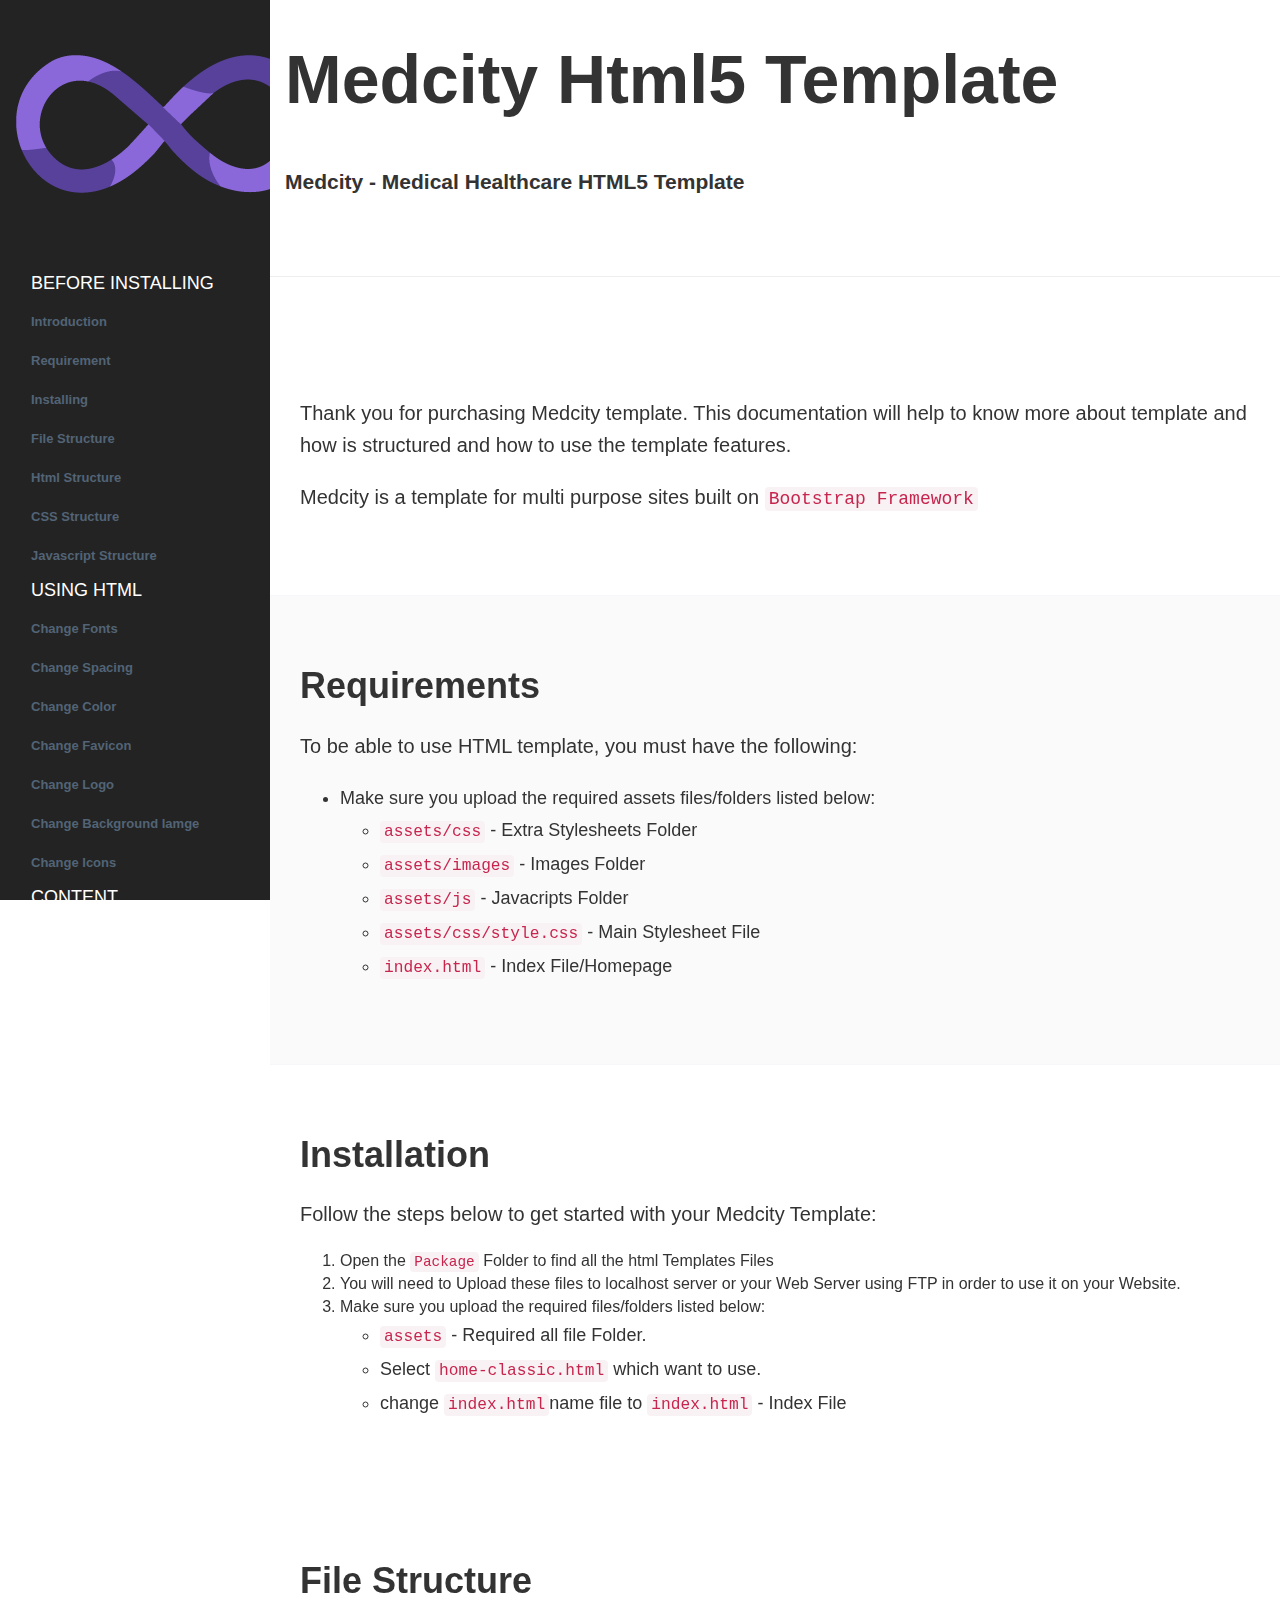
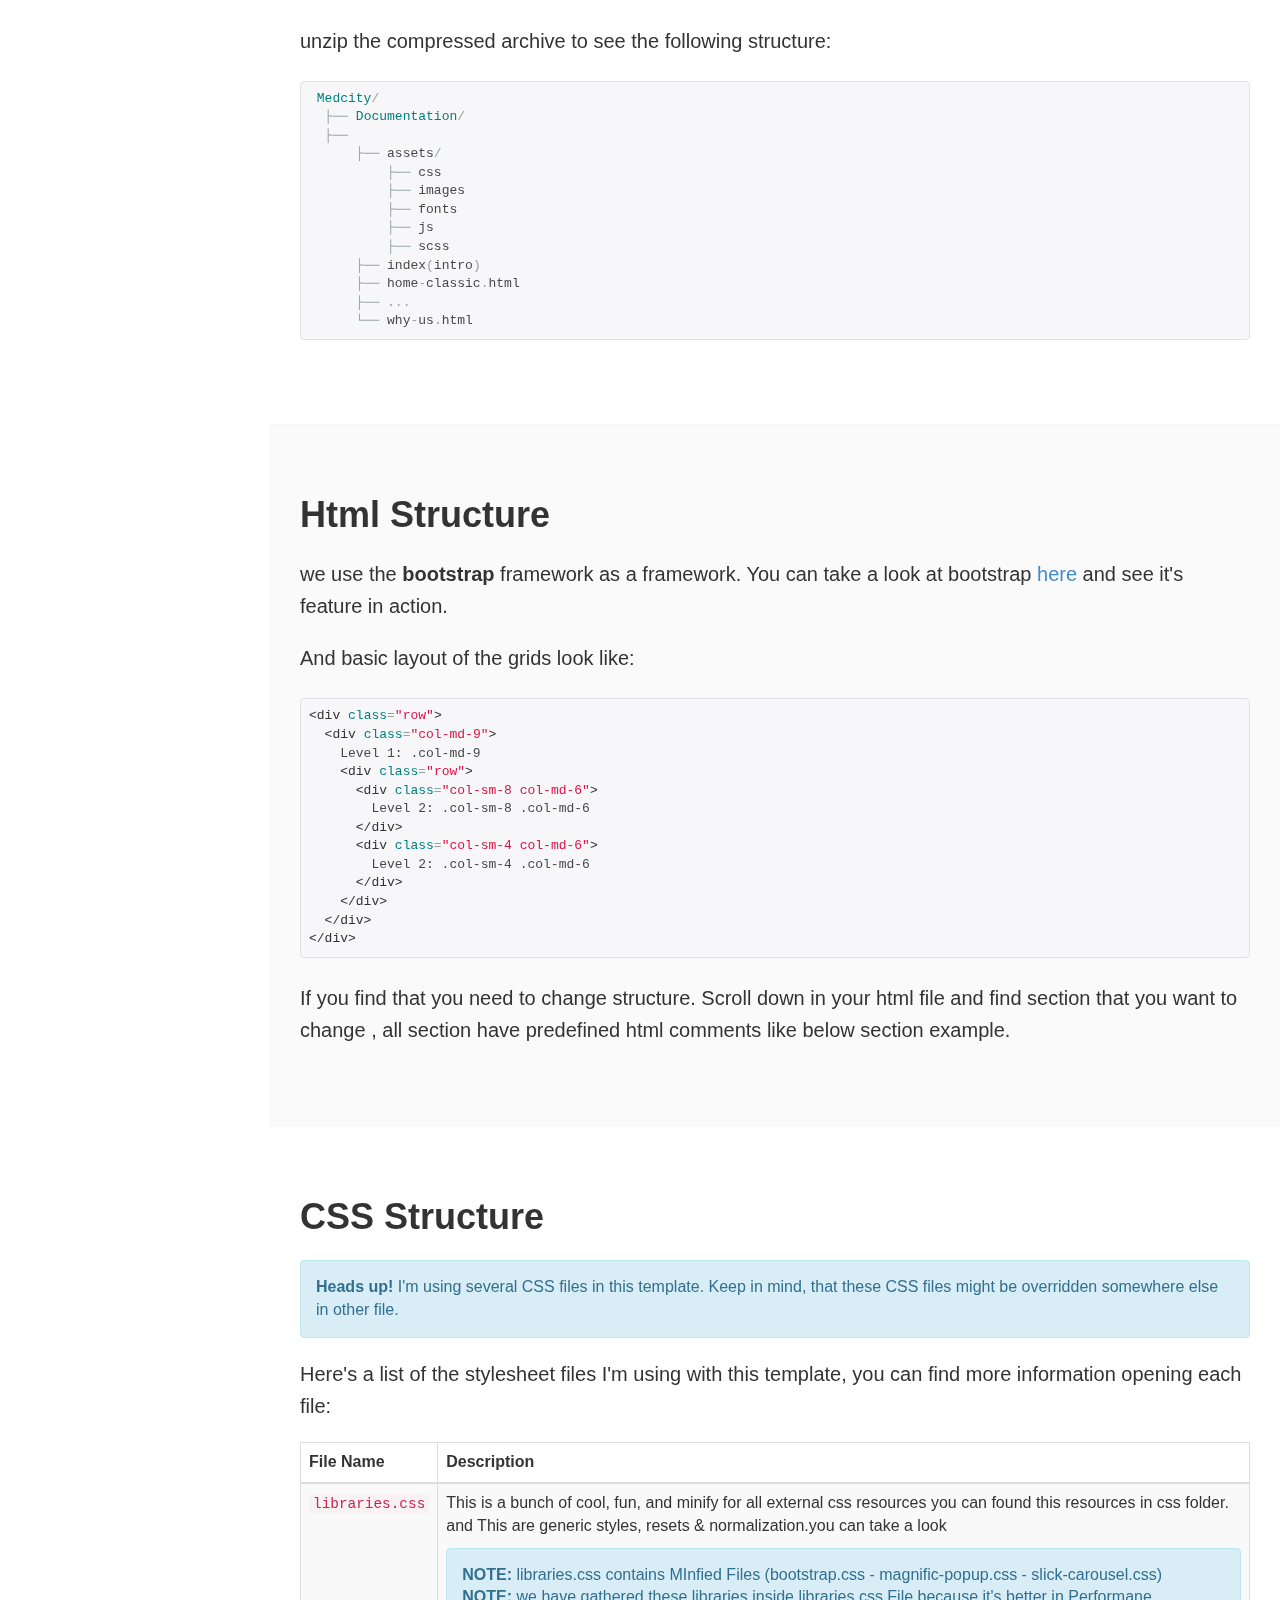
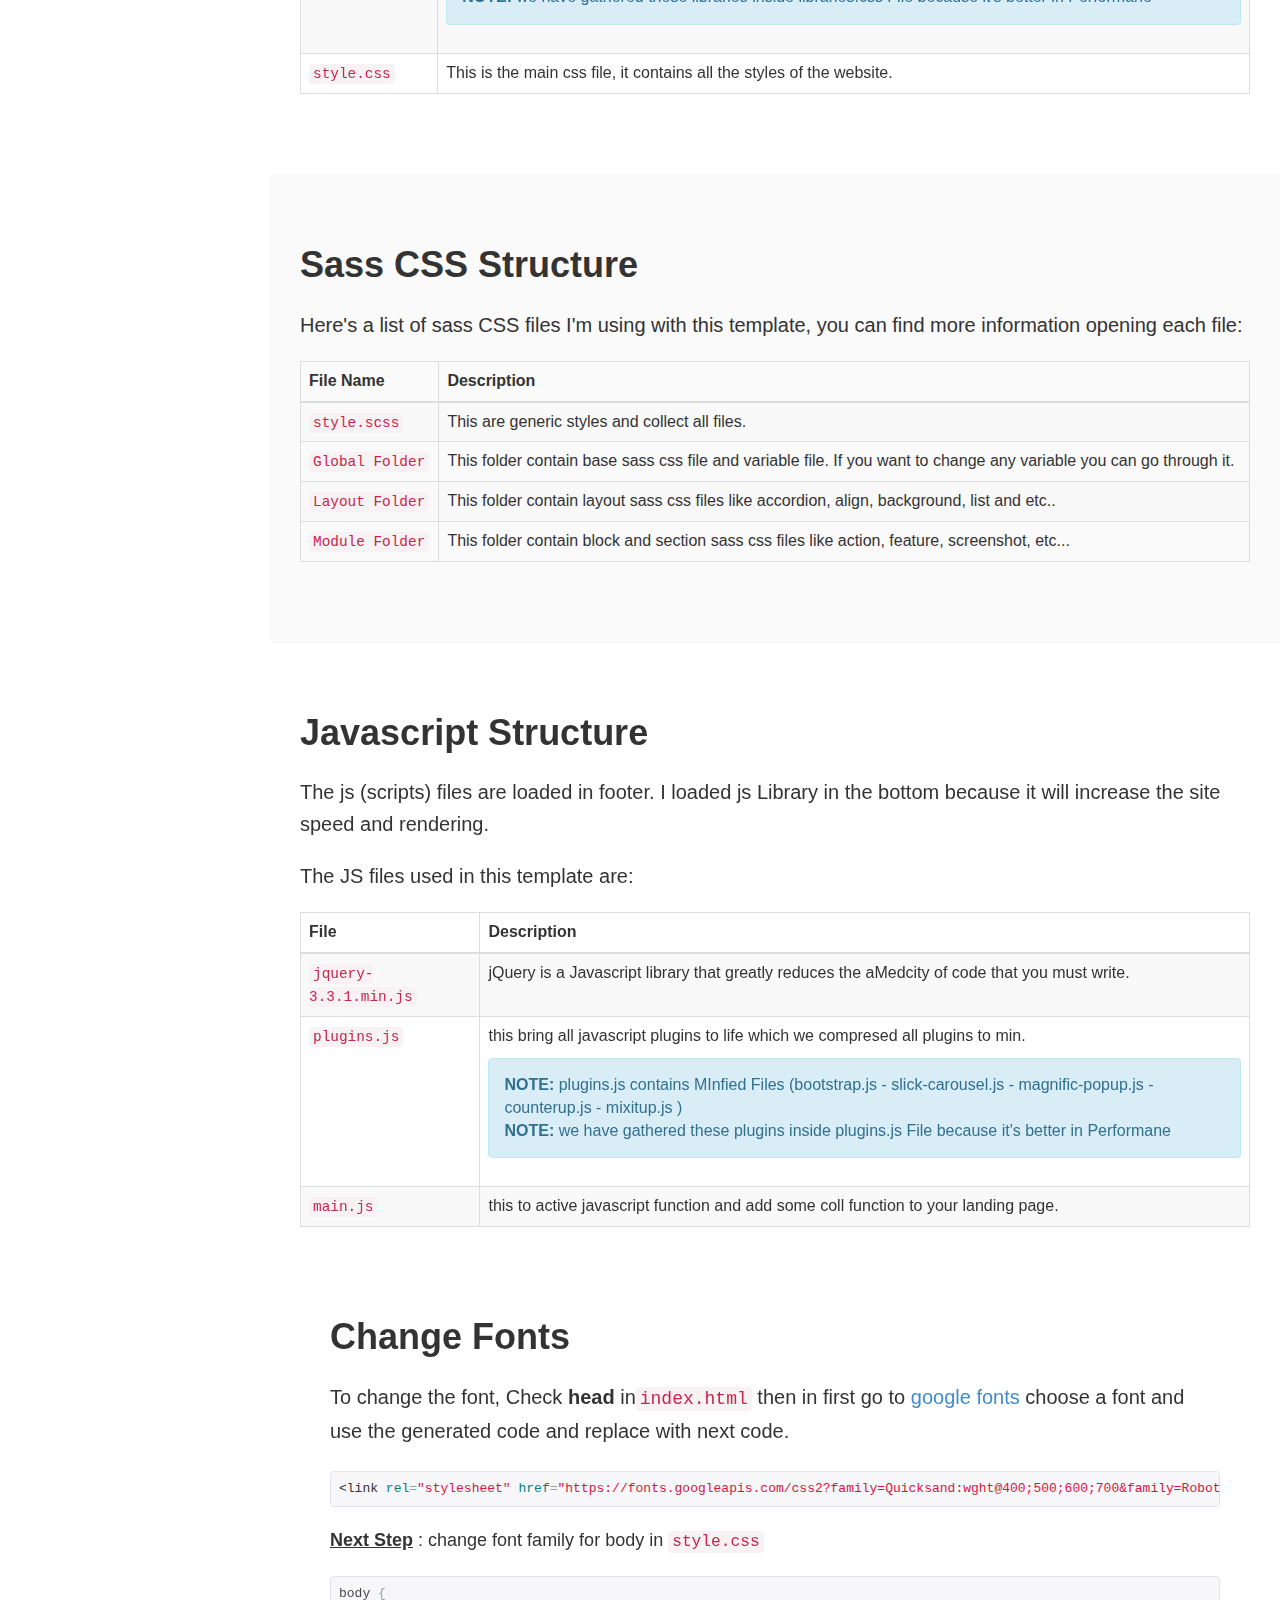
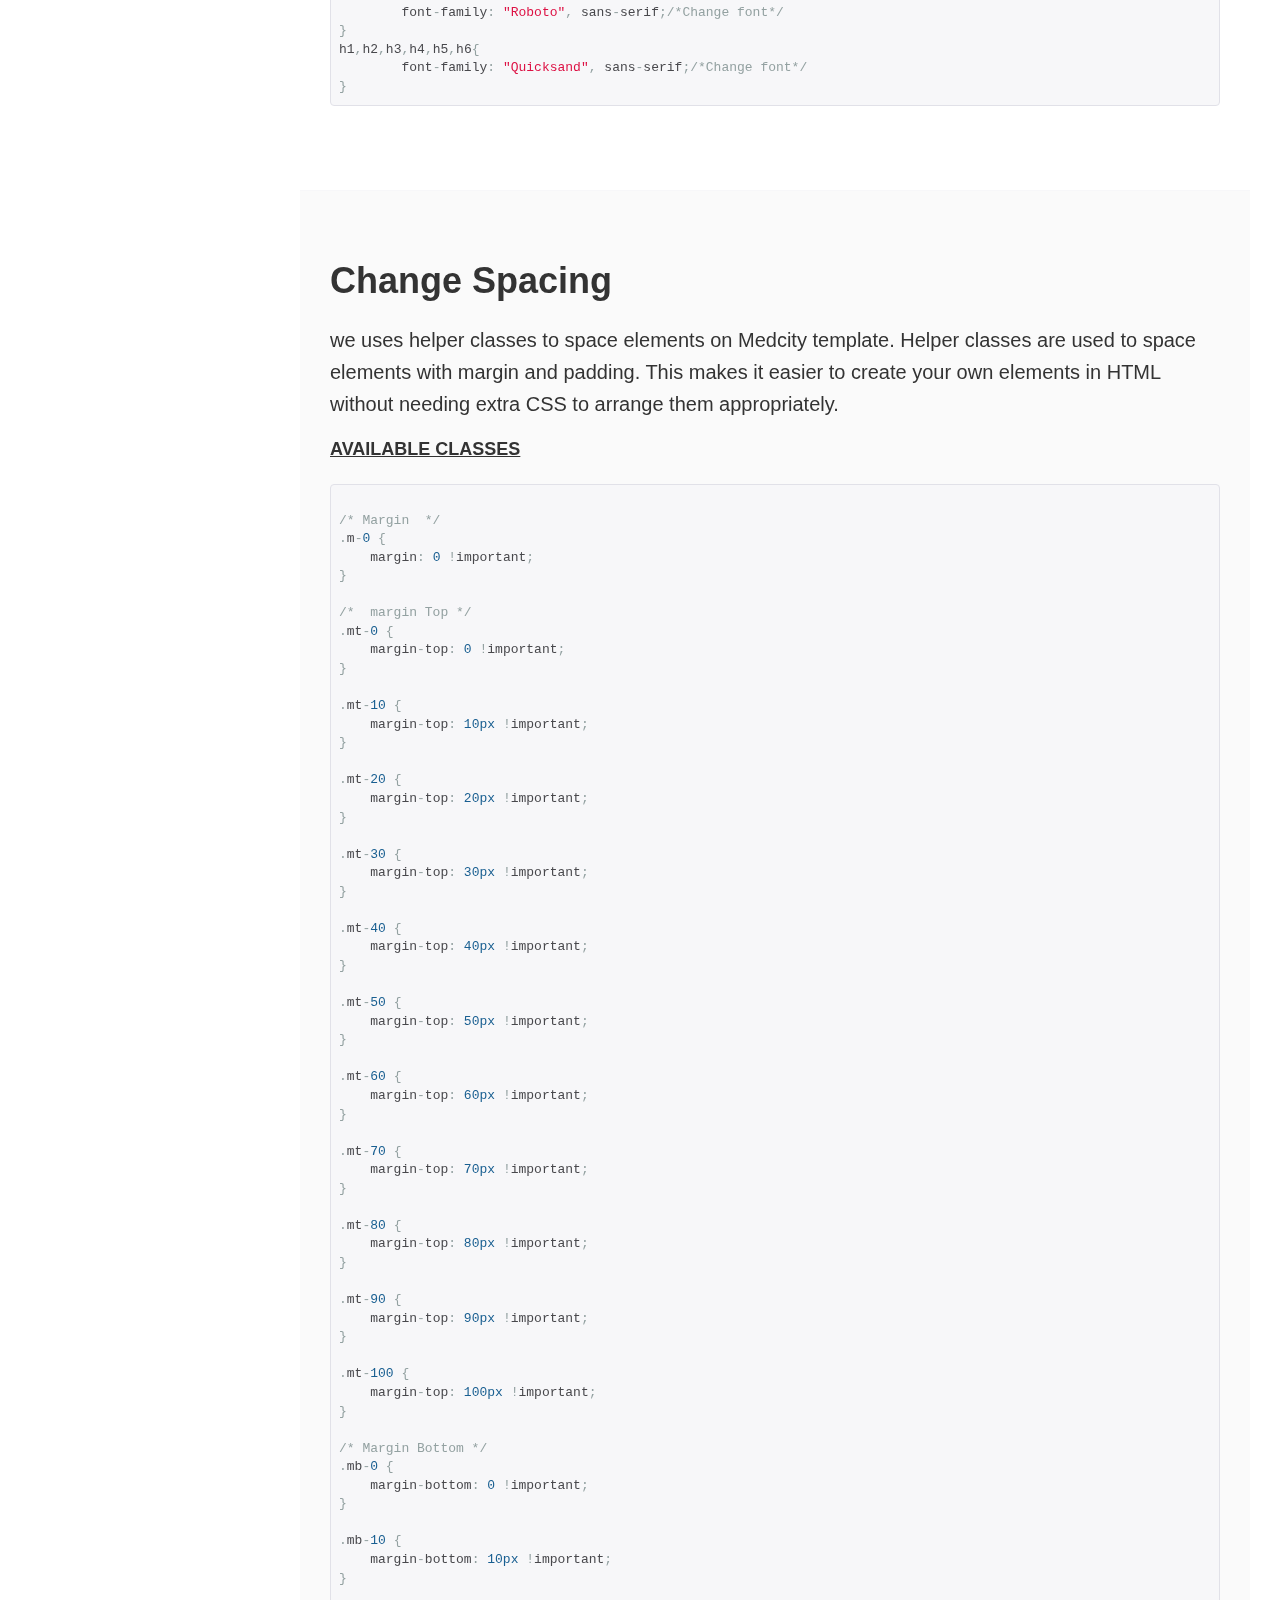
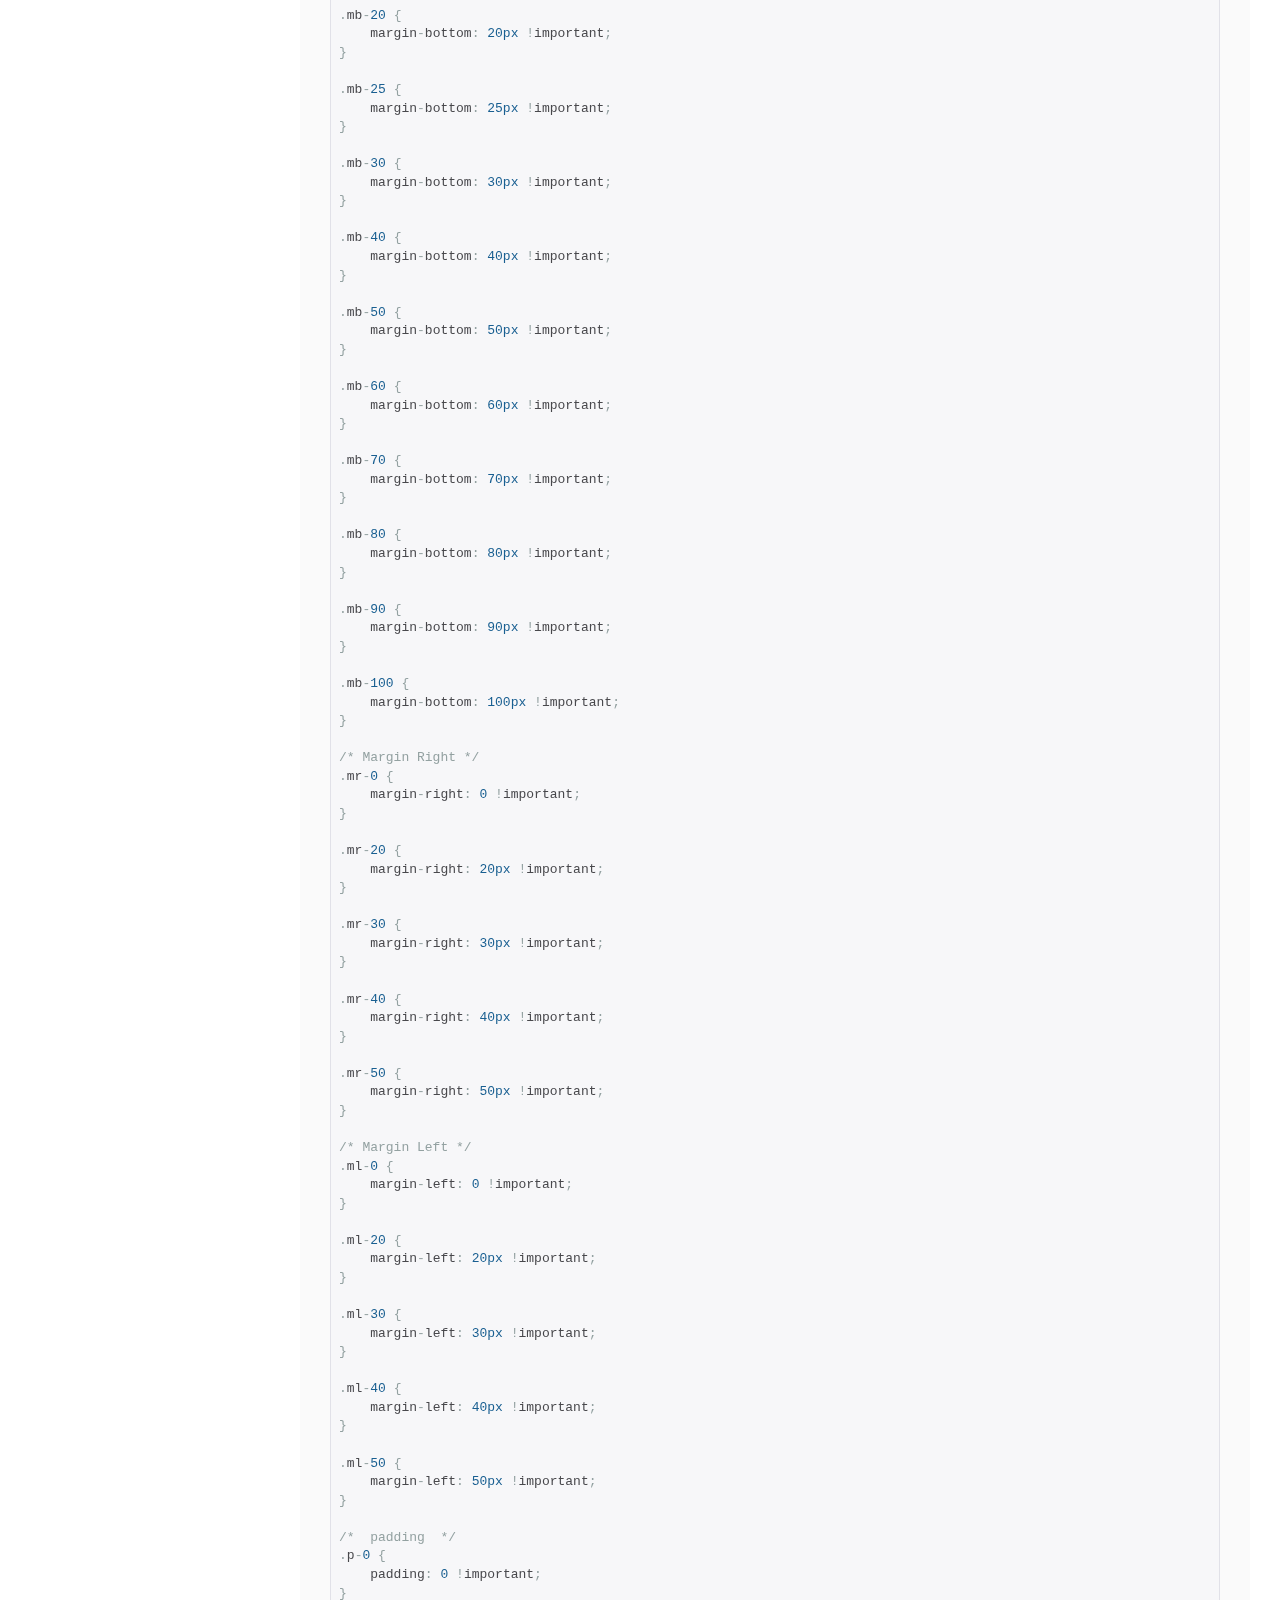
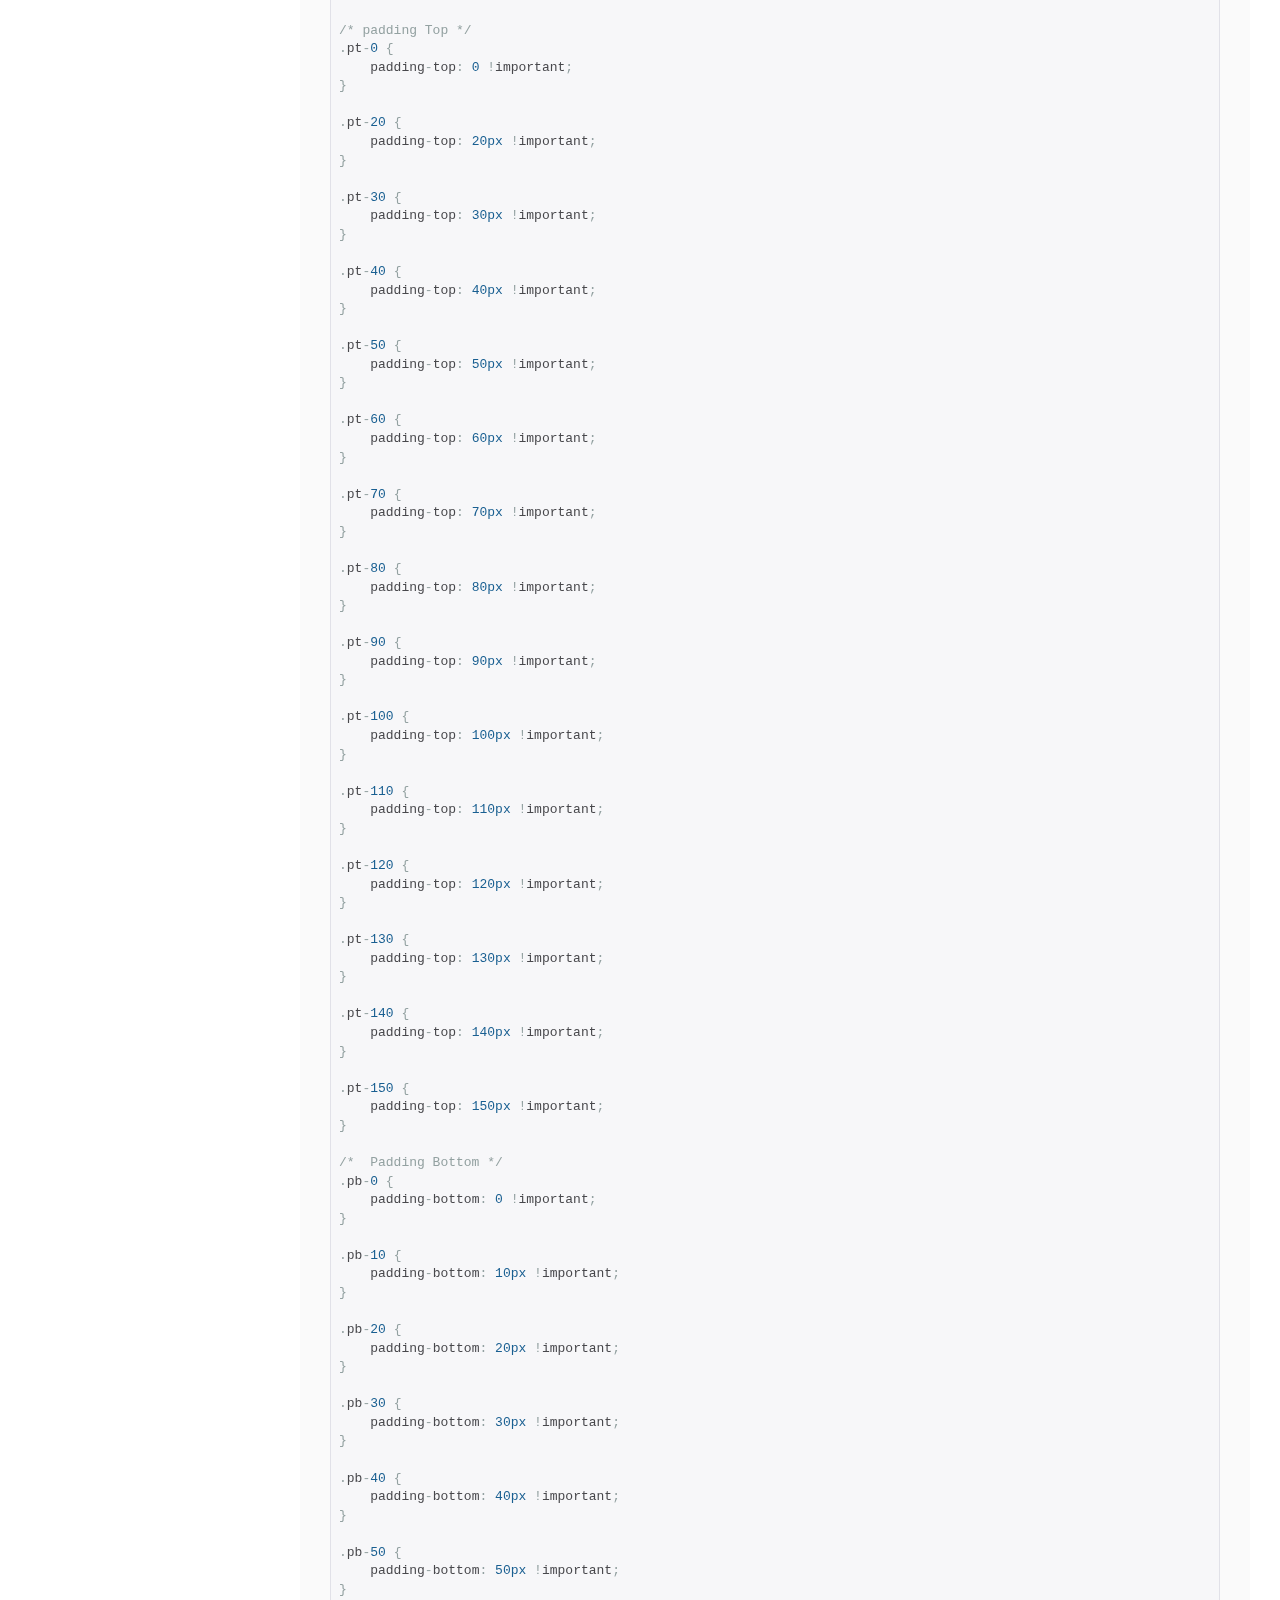
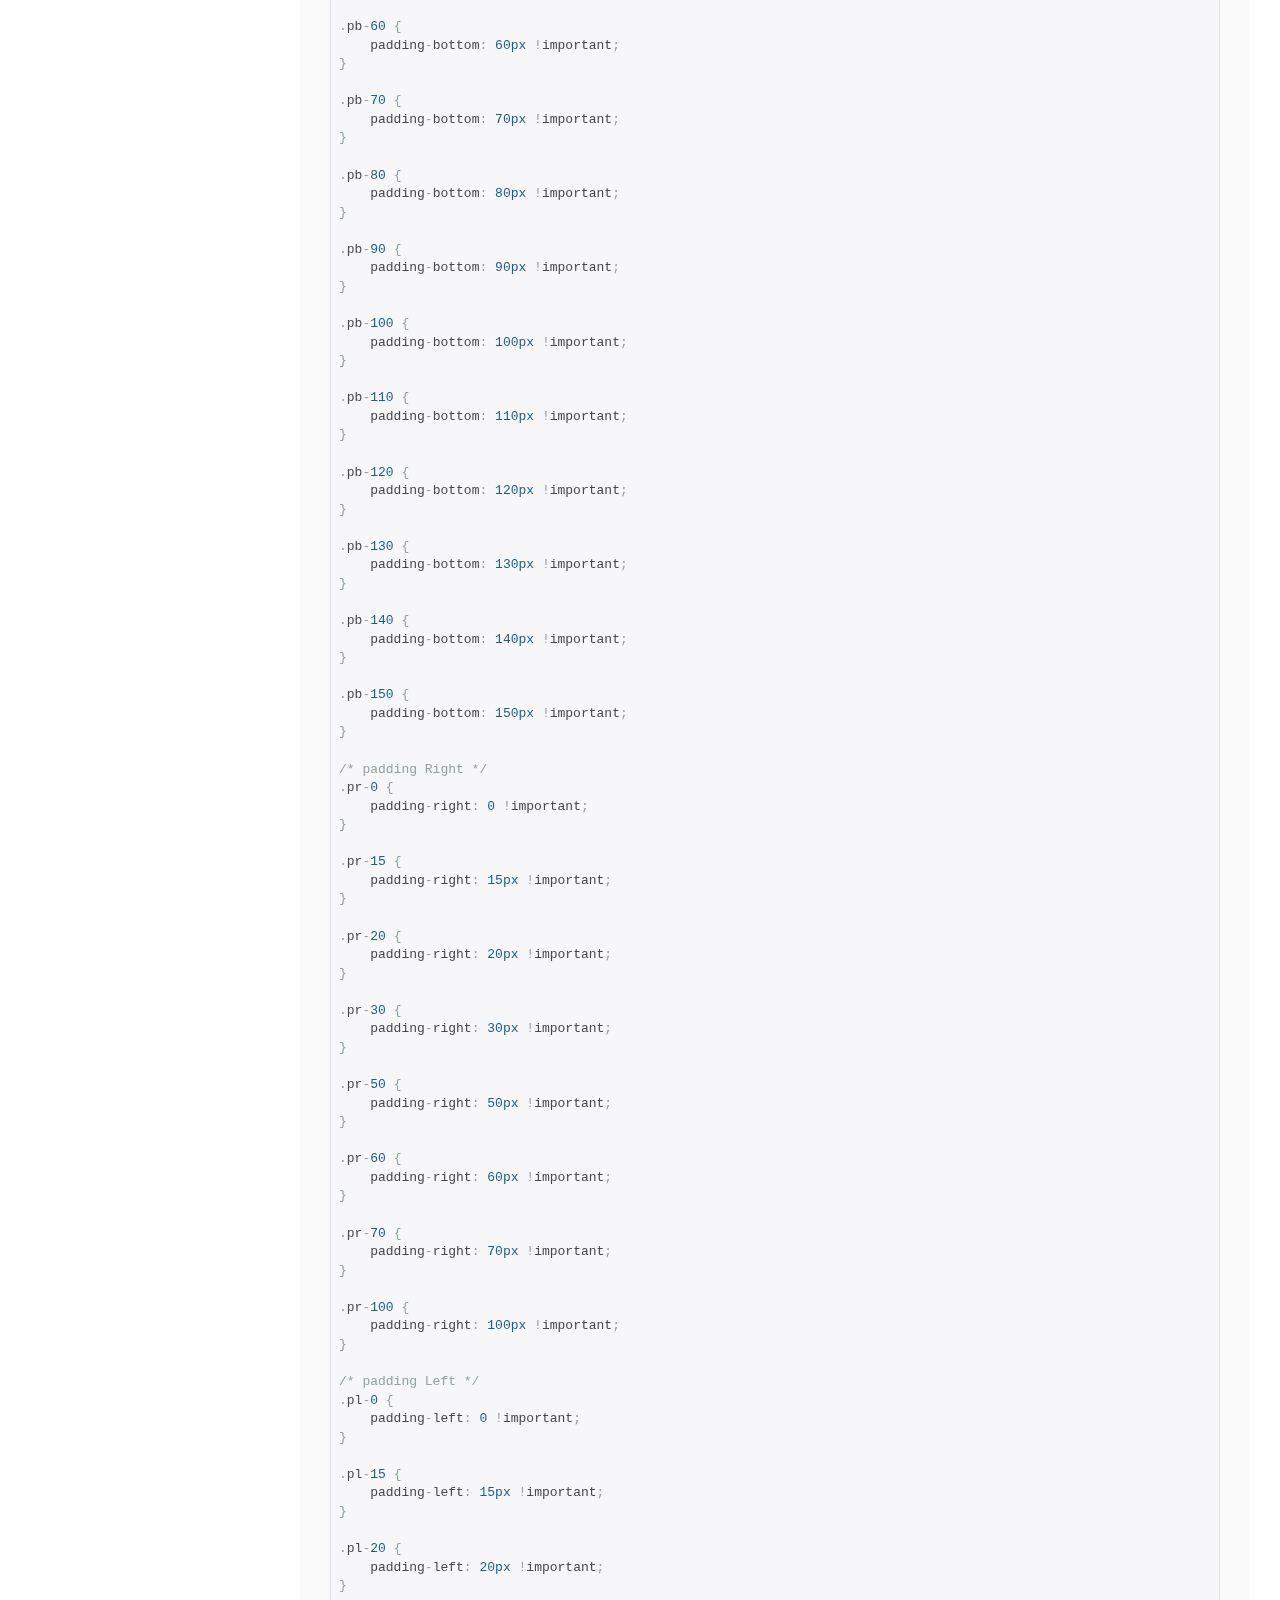
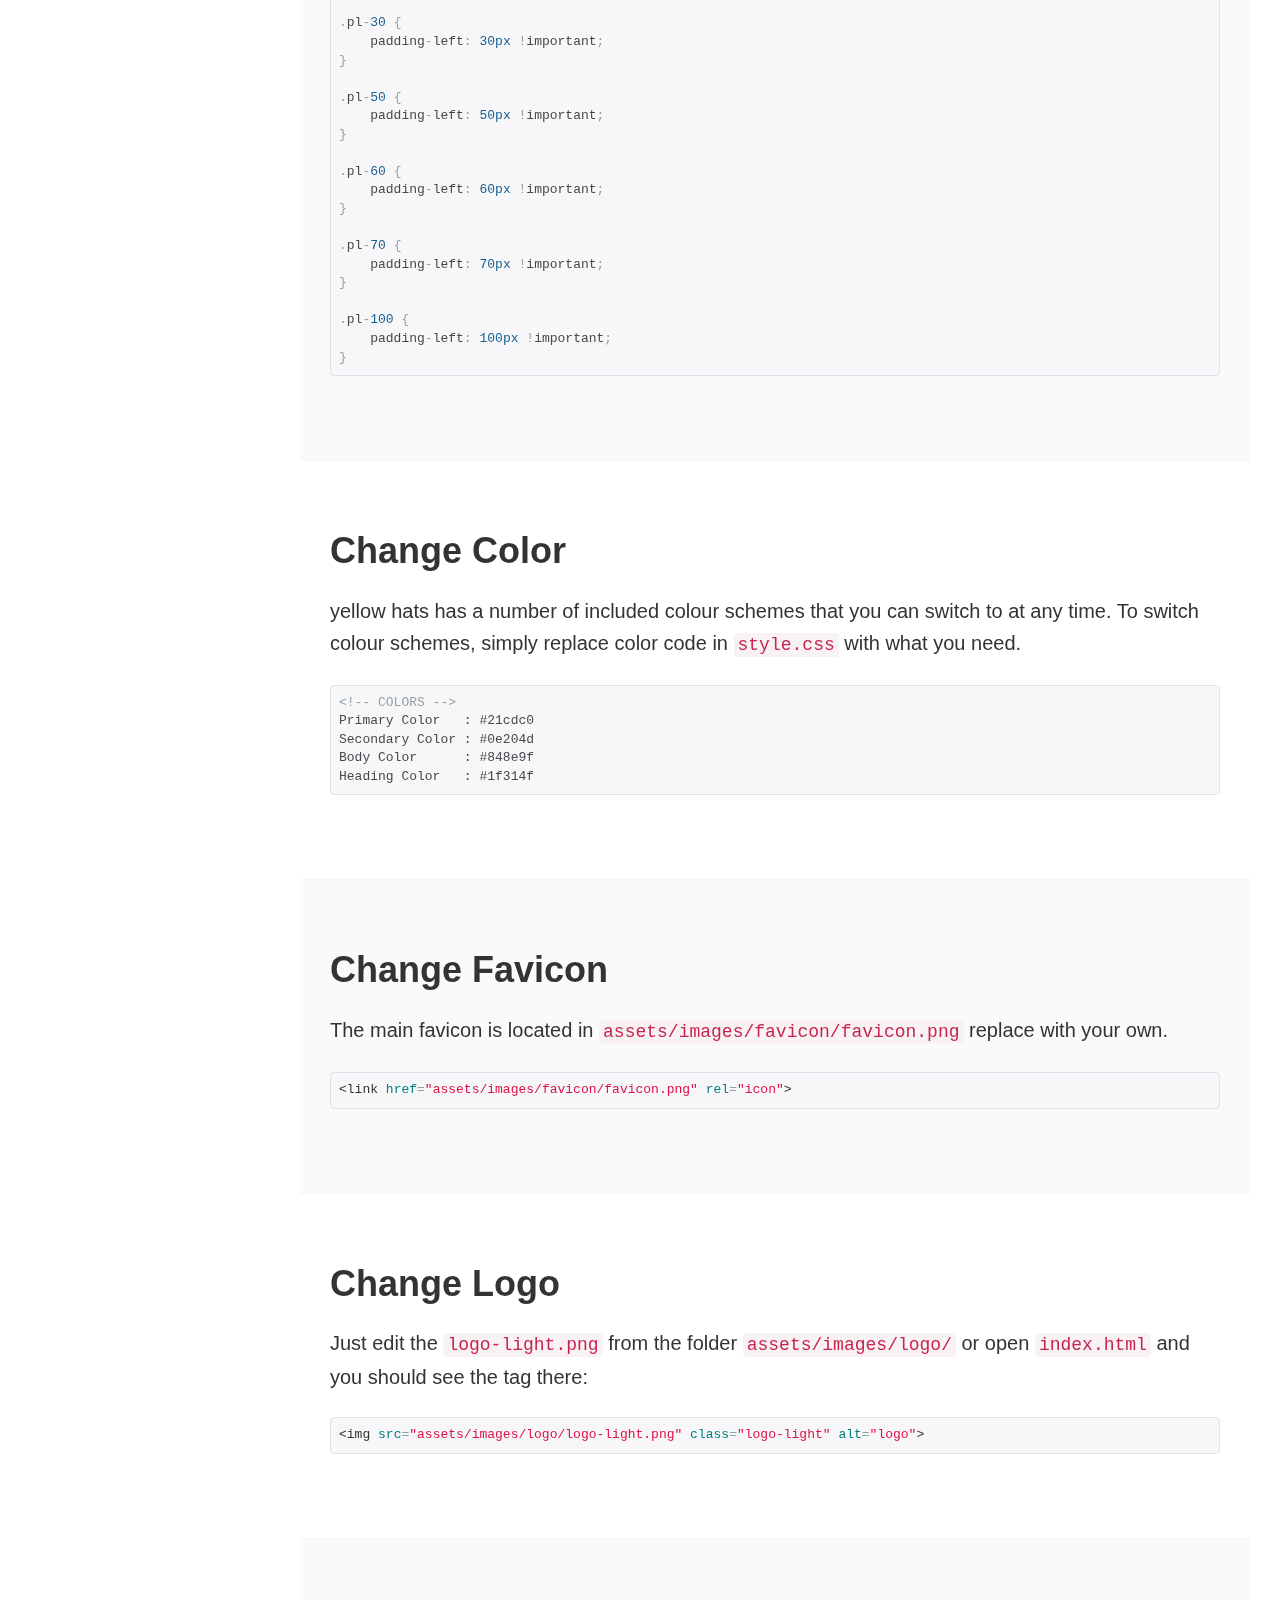
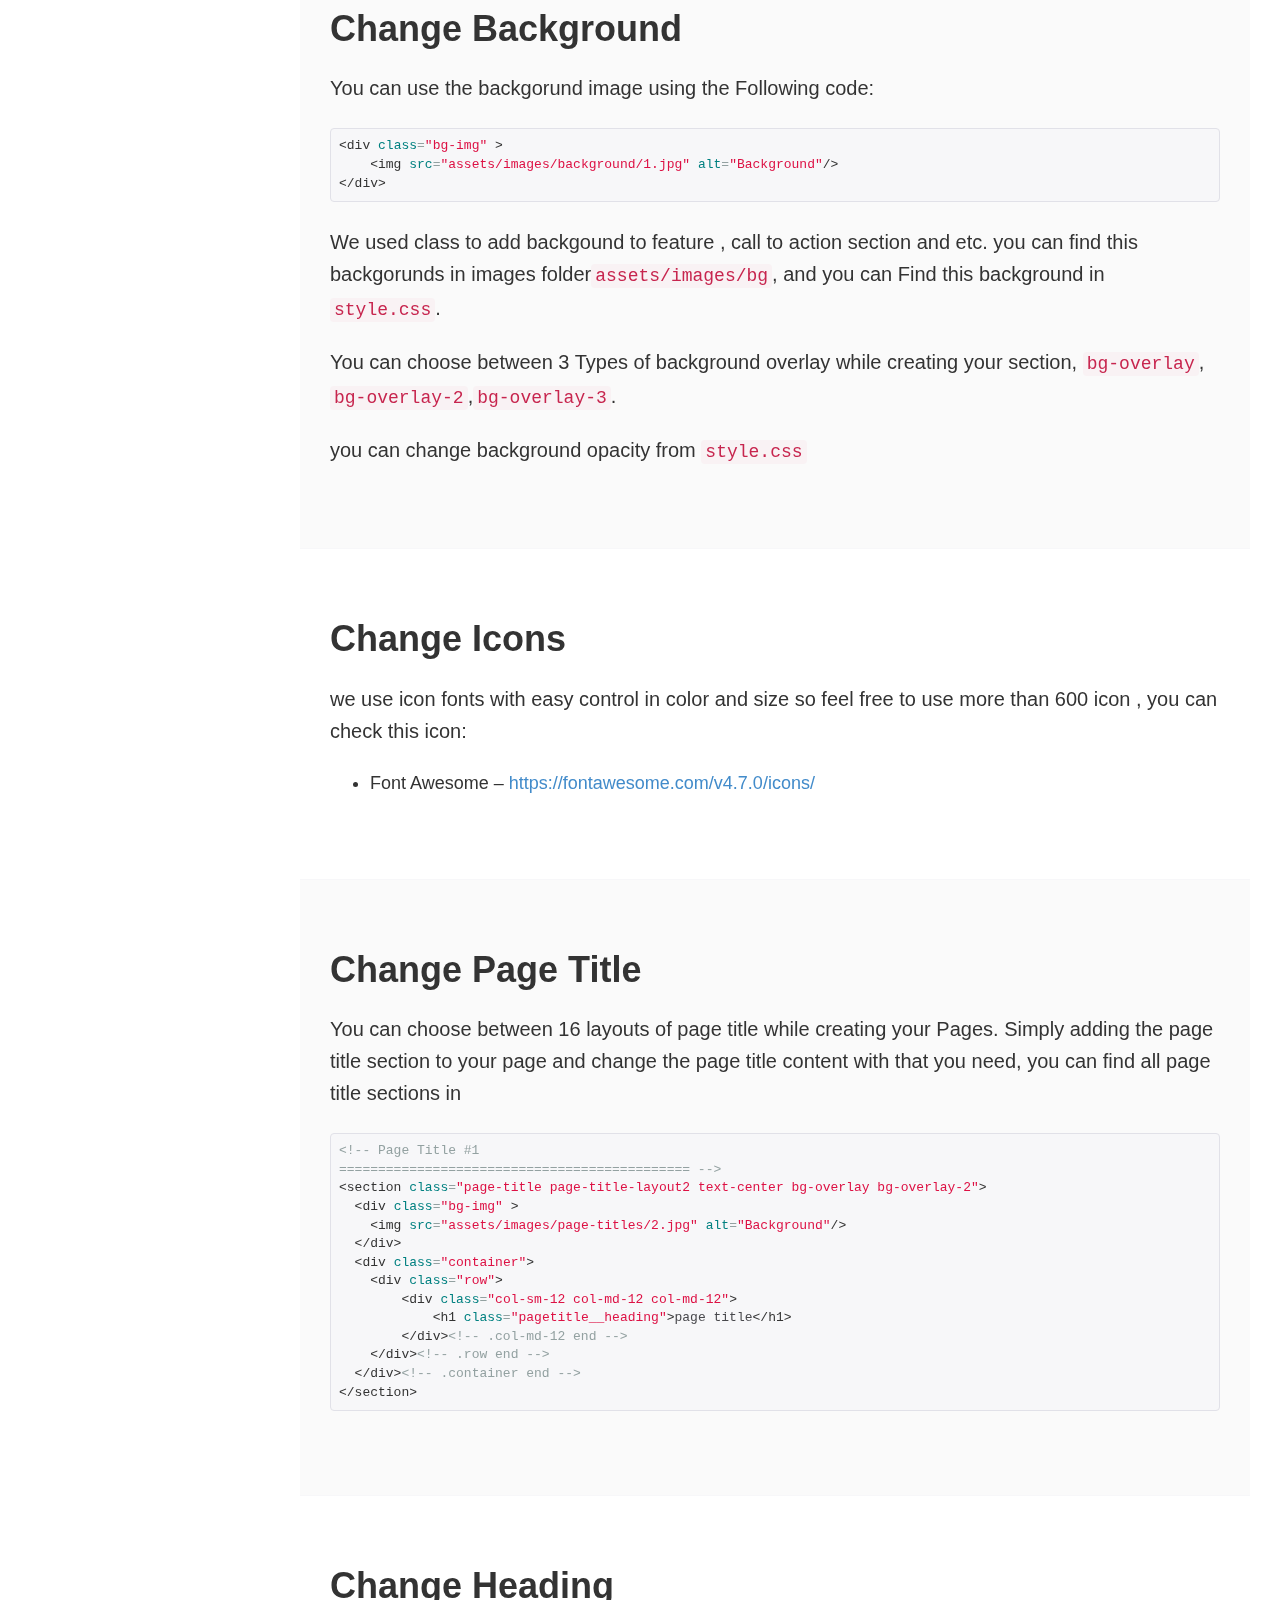
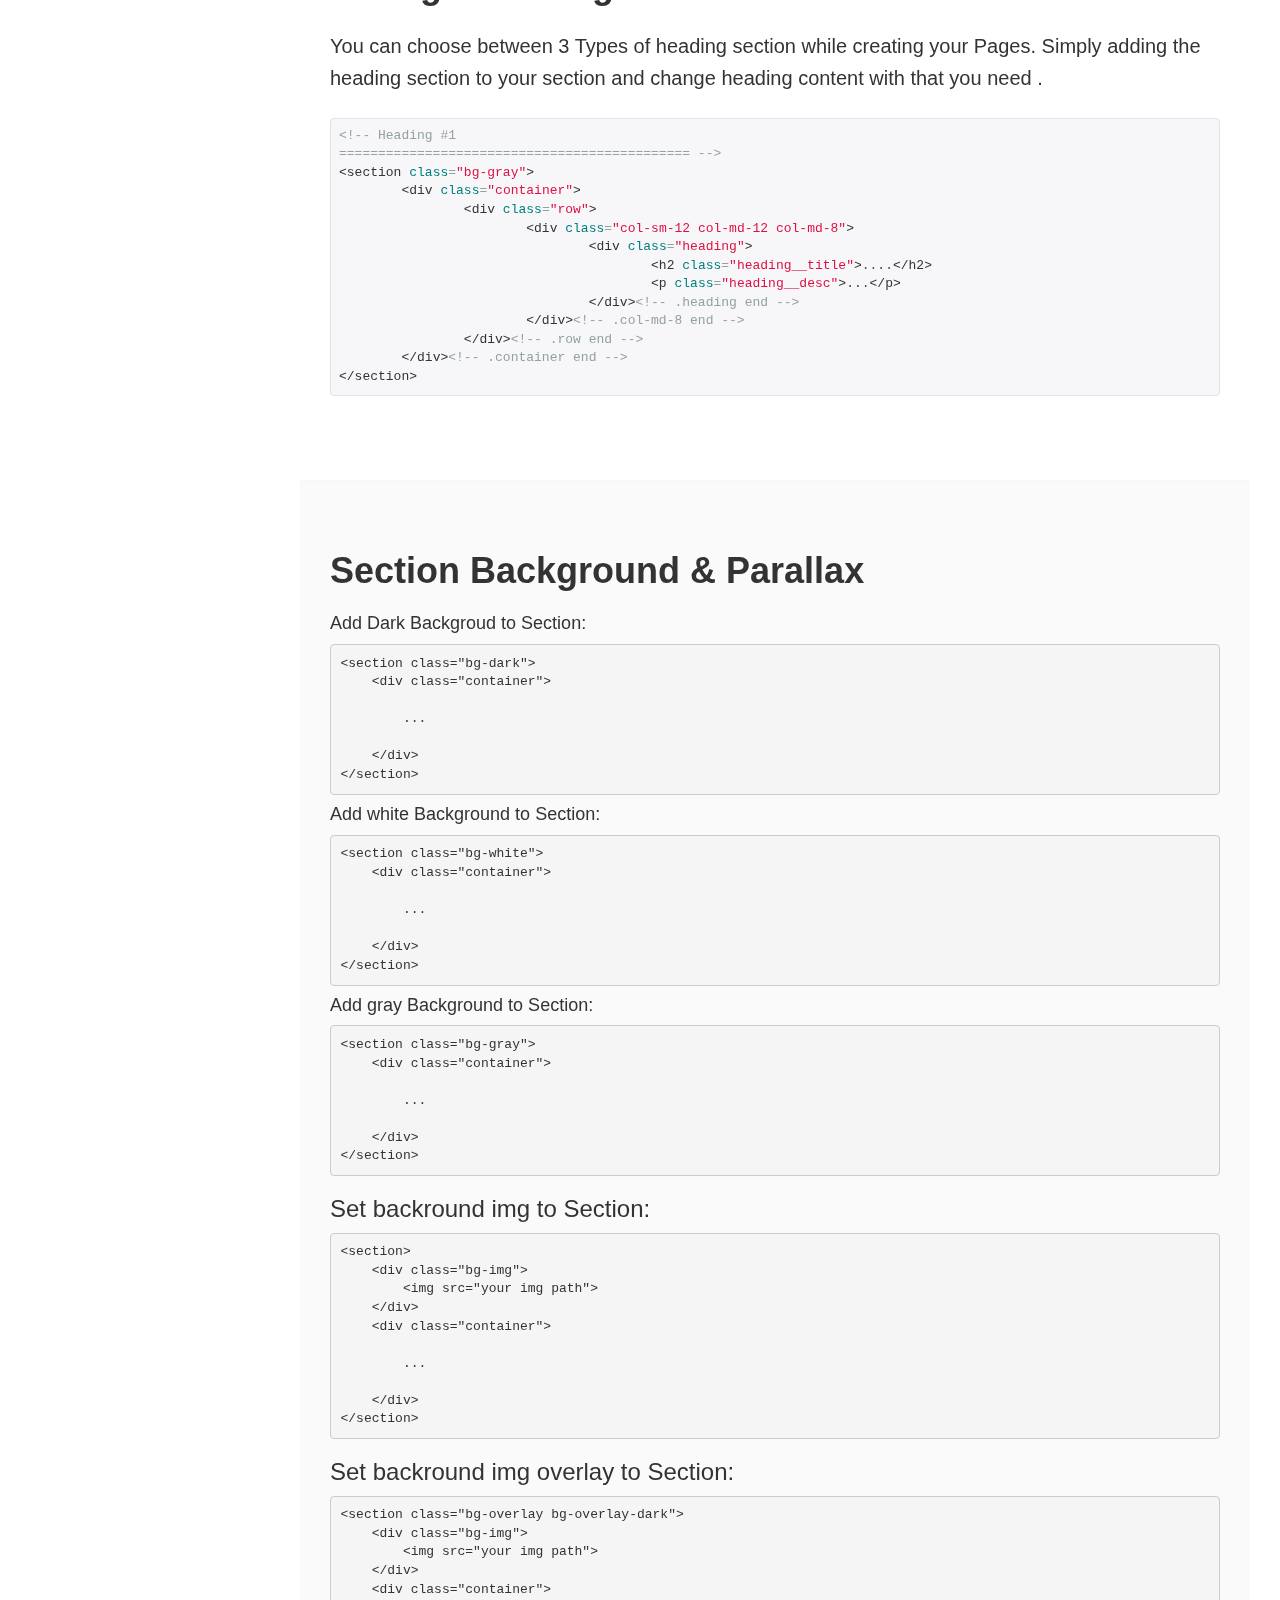
<file: Documentation/Documentation/index.html>
<!DOCTYPE html>
<html lang="en">

<head>
    <!-- Document Meta
    ============================================= -->
    <meta charset="utf-8">
    <meta http-equiv="X-UA-Compatible" content="IE=edge">
    <!--IE Compatibility Meta-->
    <meta name="viewport" content="width=device-width, initial-scale=1, maximum-scale=1">
    <!--First Mobile Meta-->
    <meta name="description" content="application landing page">
    <!--Description Meta-->
    <!-- Document Title
    ============================================= -->
    <title>Medcity Template Documention</title>
    <link href="assets/images/favicon/favicon.png" rel="icon">

    <!-- Stylesheets
    ============================================= -->
    <link href="assets/css/bootstrap.min.css" rel="stylesheet">
    <link href="assets/css/style.css" rel="stylesheet">
    <link href="assets/css/prettify.css" rel="stylesheet">
</head>

<body class="side-header">
    <div class="wrapper clearfix">
        <header id="navbar-spy" class="header header-fixed-side header-fixed-dark bg-dark">
            <div class="header--panel">
                <nav id="primary-menu" class="navbar">
                    <div class="container">
                        <!-- Brand and toggle get grouped for better mobile display -->
                        <div class="navbar-header">
                            <button type="button" class="navbar-toggle collapsed" data-toggle="collapse"
                                data-target="#navbar-collapse-1" aria-expanded="false">
                                <span class="sr-only">Toggle navigation</span>
                                <span class="icon-bar"></span>
                                <span class="icon-bar"></span>
                                <span class="icon-bar"></span>
                            </button>
                            <div class="header--panel-logo">
                                <a class="logo" href="index.html">
                                    <img class="logo-dark" src="assets/images/logo/logo-light.png" alt="Continuity Care Services">
                                </a>
                            </div>
                        </div>
                        <!-- Collect the nav links, forms, and other content for toggling -->
                        <div class="collapse navbar-collapse header--panel-links" id="navbar-collapse-1">
                            <ul class="nav nav-stacked hidden-xs hidden-sm affix-top">
                                <li class="text-white text-uppercase">Before Installing</li>
                                <li><a href="#intro">introduction</a></li>
                                <li><a href="#requirement">Requirement</a></li>
                                <li><a href="#install">Installing</a></li>
                                <li><a href="#file-s">File Structure</a></li>
                                <li><a href="#html-s">Html Structure</a></li>
                                <li><a href="#css-s">CSS Structure</a></li>
                                <li><a href="#javascript-s">Javascript Structure</a></li>
                                <li class="text-white text-uppercase">Using Html</li>
                                <li><a href="#fonts">Change Fonts</a></li>
                                <li><a href="#spacing">Change Spacing</a></li>
                                <li><a href="#color">Change Color</a></li>
                                <li><a href="#favicon">Change Favicon</a></li>
                                <li><a href="#logo">Change Logo</a></li>
                                <li><a href="#background">Change Background Iamge</a></li>
                                <li><a href="#icons">Change Icons</a></li>
                                <li class="text-white text-uppercase">Content </li>
                                <li><a href="#page-title">Change page title</a></li>
                                <li><a href="#carousel">Carousel</a></li>
                                <li class="text-white text-uppercase">extra</li>
                                <li><a href="#credit">Credit Files</a></li>
                                <li><a href="#support">Support</a></li>
                                <li><a href="#changelog">changelog</a></li>
                            </ul>
                        </div>
                        <!-- /.navbar-collapse -->
                    </div>
                    <!-- /.container-fluid -->
                </nav>
                <div class="clearfix"></div>
            </div>
        </header>

        <div id="page" class="page">

            <div class="container-fluid">
                <div class="row">
                    <div class="col-md-12">
                        <h2 class="headline">Medcity Html5 Template</h2>
                        <p class="lead">Medcity - Medical Healthcare HTML5 Template</p>
                    </div>
                </div>
            </div>
            <section class="main-content">
                <div class="container-fluid">
                    <div class="row">
                        <!--Content-->
                        <div id="intro" class="col-md-12 content">

                            <!-- Intro -->
                            <div class="col-md-12">
                                <p>Thank you for purchasing Medcity template. This documentation will help to know
                                    more
                                    about template and how is structured and how to use the template features.</p>
                                <p>Medcity is a template for multi purpose sites built on
                                    <code>Bootstrap Framework</code>
                                </p>
                            </div>


                            <!-- Requirement -->
                            <div id="requirement" class="col-md-12">

                                <h4 class="subhead">Requirements</h4>

                                <p>To be able to use HTML template, you must have the following:</p>

                                <ul>
                                    <li>Make sure you upload the required assets files/folders listed below:
                                        <ul>
                                            <li><code>assets/css</code> - Extra Stylesheets Folder</li>
                                            <li><code>assets/images</code> - Images Folder</li>
                                            <li><code>assets/js</code> - Javacripts Folder</li>
                                            <li><code>assets/css/style.css</code> - Main Stylesheet File</li>
                                            <li><code>index.html</code> - Index File/Homepage</li>
                                        </ul>
                                    </li>
                                </ul>
                            </div>

                            <!-- Installation -->
                            <div id="install" class="col-md-12">

                                <h4 class="subhead">Installation</h4>

                                <p>Follow the steps below to get started with your Medcity Template:</p>

                                <ol>
                                    <li>Open the <code>Package</code> Folder to find all the html Templates Files
                                    </li>
                                    <li>You will need to Upload these files to localhost server or your Web Server using
                                        FTP in order to use it on your Website.</li>
                                    <li>Make sure you upload the required files/folders listed below:
                                        <ul>
                                            <li><code>assets</code> - Required all file Folder.</li>
                                            <li>Select <code>home-classic.html</code> which want to use.</li>
                                            <li>change <code>index.html</code>name file to
                                                <code>index.html</code> - Index File
                                            </li>
                                        </ul>
                                    </li>
                                </ol>
                            </div>

                            <!-- Structure -->
                            <div id="structure"></div>
                            <div id="file-s" class="col-md-12">

                                <h4 class="subhead">File Structure</h4>

                                <p>unzip the compressed archive to see the following structure:</p>

                                <pre class="prettyprint"> Medcity/
  <span class="muted">├──</span> Documentation/
  <span class="muted">├──</span> 
  <span class="muted">    ├──</span> assets/
  <span class="muted">        ├──</span> css
  <span class="muted">        ├──</span> images
  <span class="muted">        ├──</span> fonts
  <span class="muted">        ├──</span> js
  <span class="muted">        ├──</span> scss
  <span class="muted">    ├──</span> index(intro)
  <span class="muted">    ├──</span> home-classic.html
  <span class="muted">    ├──</span> ...
  <span class="muted">    └──</span> why-us.html
</pre>

                            </div>

                            <!-- Html Structure -->
                            <div id="html-s" class="col-md-12">

                                <h4 class="subhead">Html Structure</h4>

                                <p>we use the <strong>bootstrap</strong> framework as a framework. You can take a look
                                    at bootstrap <a href="http://getbootstrap.com/">here</a> and see it's feature in
                                    action.</p>
                                <p>And basic layout of the grids look like:</p>
                                <pre class="prettyprint">
&lt;div class=&quot;row&quot;&gt;
  &lt;div class=&quot;col-md-9&quot;&gt;
    Level 1: .col-md-9
    &lt;div class=&quot;row&quot;&gt;
      &lt;div class=&quot;col-sm-8 col-md-6&quot;&gt;
        Level 2: .col-sm-8 .col-md-6
      &lt;/div&gt;
      &lt;div class=&quot;col-sm-4 col-md-6&quot;&gt;
        Level 2: .col-sm-4 .col-md-6
      &lt;/div&gt;
    &lt;/div&gt;
  &lt;/div&gt;
&lt;/div&gt;
</pre>

                                <p>If you find that you need to change structure. Scroll down in your html file and find
                                    section that you want to change , all section have predefined html comments like
                                    below section example.</p>
                            </div>

                            <!-- CSS Structure -->
                            <div id="css-s" class="col-md-12">
                                <h4 class="subhead">CSS Structure</h4>
                                <div class="alert alert-info">
                                    <b>Heads up!</b> I'm using several CSS files in this template. Keep in mind, that
                                    these CSS files might be overridden somewhere else in other file.
                                </div>

                                <p>Here's a list of the stylesheet files I'm using with this template, you can find more
                                    information opening each file:
                                </p>
                                <table class="table table-bordered table-striped">
                                    <thead>
                                        <tr>
                                            <th>File Name</th>
                                            <th>Description</th>
                                        </tr>
                                    </thead>
                                    <tbody>
                                        <tr>
                                            <td><code>libraries.css</code></td>
                                            <td>This is a bunch of cool, fun, and minify for all external css resources
                                                you can found this resources in css folder. and This are generic styles,
                                                resets & normalization.you can take a look
                                                <div class="alert alert-info" style="margin-top: 10px;">
                                                    <b>NOTE:</b> libraries.css contains MInfied Files (bootstrap.css -
                                                    magnific-popup.css - slick-carousel.css) <br>
                                                    <b>NOTE:</b> we have gathered these libraries inside libraries.css
                                                    File because it's better in Performane
                                                </div>
                                            </td>
                                        </tr>
                                        <tr>
                                            <td><code>style.css</code></td>
                                            <td>This is the main css file, it contains all the styles of the website.
                                            </td>
                                        </tr>
                                    </tbody>
                                </table>
                            </div>

                            <!-- sass CSS Structure -->
                            <div id="sass-s" class="col-md-12">
                                <h4 class="subhead">sass CSS Structure</h4>

                                <p>Here's a list of sass CSS files I'm using with this template, you can find more
                                    information opening each file:</p>

                                <table class="table table-bordered table-striped">
                                    <thead>

                                        <tr>
                                            <th>File Name</th>
                                            <th>Description</th>
                                        </tr>

                                    </thead>

                                    <tbody>

                                        <tr>
                                            <td><code>style.scss</code></td>
                                            <td>This are generic styles and collect all files.</td>
                                        </tr>

                                        <tr>
                                            <td><code>Global Folder</code></td>
                                            <td>This folder contain base sass css file and variable file. If you want to
                                                change any variable you can go through it.</td>
                                        </tr>

                                        <tr>
                                            <td><code>Layout Folder</code></td>
                                            <td>This folder contain layout sass css files like accordion, align,
                                                background, list and etc..</td>
                                        </tr>

                                        <tr>
                                            <td><code>Module Folder</code></td>
                                            <td>This folder contain block and section sass css files like action,
                                                feature, screenshot, etc...</td>
                                        </tr>
                                    </tbody>

                                </table>

                            </div>

                            <!-- Javascript Structure -->
                            <div id="javascript-s" class="col-md-12">
                                <h4 class="subhead">Javascript Structure</h4>

                                <p>The js (scripts) files are loaded in footer. I loaded js Library in the bottom
                                    because it will increase the site speed and rendering.</p>

                                <p>The JS files used in this template are:</p>

                                <table class="table table-bordered table-striped">
                                    <thead>

                                        <tr>
                                            <th>File</th>
                                            <th>Description</th>
                                        </tr>

                                    </thead>

                                    <tbody>

                                        <tr>
                                            <td><code>jquery-3.3.1.min.js</code></td>
                                            <td>jQuery is a Javascript library that greatly reduces the aMedcity of
                                                code
                                                that you must write.
                                            </td>
                                        </tr>

                                        <tr>
                                            <td><code>plugins.js</code></td>
                                            <td>this bring all javascript plugins to life which we compresed all plugins
                                                to min.
                                                <div class="alert alert-info" style="margin-top: 10px;">
                                                    <b>NOTE:</b> plugins.js contains MInfied Files (bootstrap.js -
                                                    slick-carousel.js - magnific-popup.js - counterup.js - mixitup.js )
                                                    <br>
                                                    <b>NOTE:</b> we have gathered these plugins inside plugins.js File
                                                    because it's better in Performane
                                                </div>
                                            </td>
                                        </tr>

                                        <tr>
                                            <td><code>main.js</code></td>
                                            <td>this to active javascript function and add some coll function to your
                                                landing page.</td>
                                        </tr>
                                    </tbody>

                                </table>


                                <!-- Change Fonts -->
                                <div id="fonts" class="col-md-12">
                                    <h4 class="subhead">Change Fonts</h4>
                                    <p>To change the font, Check <strong>head</strong> in<code>index.html</code> then in
                                        first go to <a href="http://www.google.com/webfonts">google fonts</a> choose a
                                        font
                                        and use the generated code and replace with next code.
                                    </p>

                                    <pre class="prettyprint">
&lt;link rel="stylesheet" href="https://fonts.googleapis.com/css2?family=Quicksand:wght@400;500;600;700&family=Roboto:wght@400;700&display=swap"&gt;

</pre>

                                    <h4><span class="underline">Next Step</span> : change font family for body in
                                        <code>style.css</code>
                                    </h4>

                                    <pre class="prettyprint">
body { 
	font-family: "Roboto", sans-serif;/*Change font*/
}
h1,h2,h3,h4,h5,h6{
	font-family: "Quicksand", sans-serif;/*Change font*/
}
</pre>
                                </div>

                                <!-- Change Spacing -->
                                <div id="spacing" class="col-md-12">
                                    <h4 class="subhead">Change Spacing</h4>
                                    <p>we uses helper classes to space elements on Medcity template. Helper classes
                                        are
                                        used
                                        to space elements with margin and padding. This makes it easier to create your
                                        own
                                        elements in HTML without needing extra CSS to arrange them appropriately.</p>
                                    <h4><span class="underline">AVAILABLE CLASSES</span></h4>
                                    <pre class="prettyprint">

/* Margin  */
.m-0 {
    margin: 0 !important;
}

/*  margin Top */
.mt-0 {
    margin-top: 0 !important;
}

.mt-10 {
    margin-top: 10px !important;
}

.mt-20 {
    margin-top: 20px !important;
}

.mt-30 {
    margin-top: 30px !important;
}

.mt-40 {
    margin-top: 40px !important;
}

.mt-50 {
    margin-top: 50px !important;
}

.mt-60 {
    margin-top: 60px !important;
}

.mt-70 {
    margin-top: 70px !important;
}

.mt-80 {
    margin-top: 80px !important;
}

.mt-90 {
    margin-top: 90px !important;
}

.mt-100 {
    margin-top: 100px !important;
}

/* Margin Bottom */
.mb-0 {
    margin-bottom: 0 !important;
}

.mb-10 {
    margin-bottom: 10px !important;
}

.mb-20 {
    margin-bottom: 20px !important;
}

.mb-25 {
    margin-bottom: 25px !important;
}

.mb-30 {
    margin-bottom: 30px !important;
}

.mb-40 {
    margin-bottom: 40px !important;
}

.mb-50 {
    margin-bottom: 50px !important;
}

.mb-60 {
    margin-bottom: 60px !important;
}

.mb-70 {
    margin-bottom: 70px !important;
}

.mb-80 {
    margin-bottom: 80px !important;
}

.mb-90 {
    margin-bottom: 90px !important;
}

.mb-100 {
    margin-bottom: 100px !important;
}

/* Margin Right */
.mr-0 {
    margin-right: 0 !important;
}

.mr-20 {
    margin-right: 20px !important;
}

.mr-30 {
    margin-right: 30px !important;
}

.mr-40 {
    margin-right: 40px !important;
}

.mr-50 {
    margin-right: 50px !important;
}

/* Margin Left */
.ml-0 {
    margin-left: 0 !important;
}

.ml-20 {
    margin-left: 20px !important;
}

.ml-30 {
    margin-left: 30px !important;
}

.ml-40 {
    margin-left: 40px !important;
}

.ml-50 {
    margin-left: 50px !important;
}

/*  padding  */
.p-0 {
    padding: 0 !important;
}

/* padding Top */
.pt-0 {
    padding-top: 0 !important;
}

.pt-20 {
    padding-top: 20px !important;
}

.pt-30 {
    padding-top: 30px !important;
}

.pt-40 {
    padding-top: 40px !important;
}

.pt-50 {
    padding-top: 50px !important;
}

.pt-60 {
    padding-top: 60px !important;
}

.pt-70 {
    padding-top: 70px !important;
}

.pt-80 {
    padding-top: 80px !important;
}

.pt-90 {
    padding-top: 90px !important;
}

.pt-100 {
    padding-top: 100px !important;
}

.pt-110 {
    padding-top: 110px !important;
}

.pt-120 {
    padding-top: 120px !important;
}

.pt-130 {
    padding-top: 130px !important;
}

.pt-140 {
    padding-top: 140px !important;
}

.pt-150 {
    padding-top: 150px !important;
}

/*  Padding Bottom */
.pb-0 {
    padding-bottom: 0 !important;
}

.pb-10 {
    padding-bottom: 10px !important;
}

.pb-20 {
    padding-bottom: 20px !important;
}

.pb-30 {
    padding-bottom: 30px !important;
}

.pb-40 {
    padding-bottom: 40px !important;
}

.pb-50 {
    padding-bottom: 50px !important;
}

.pb-60 {
    padding-bottom: 60px !important;
}

.pb-70 {
    padding-bottom: 70px !important;
}

.pb-80 {
    padding-bottom: 80px !important;
}

.pb-90 {
    padding-bottom: 90px !important;
}

.pb-100 {
    padding-bottom: 100px !important;
}

.pb-110 {
    padding-bottom: 110px !important;
}

.pb-120 {
    padding-bottom: 120px !important;
}

.pb-130 {
    padding-bottom: 130px !important;
}

.pb-140 {
    padding-bottom: 140px !important;
}

.pb-150 {
    padding-bottom: 150px !important;
}

/* padding Right */
.pr-0 {
    padding-right: 0 !important;
}

.pr-15 {
    padding-right: 15px !important;
}

.pr-20 {
    padding-right: 20px !important;
}

.pr-30 {
    padding-right: 30px !important;
}

.pr-50 {
    padding-right: 50px !important;
}

.pr-60 {
    padding-right: 60px !important;
}

.pr-70 {
    padding-right: 70px !important;
}

.pr-100 {
    padding-right: 100px !important;
}

/* padding Left */
.pl-0 {
    padding-left: 0 !important;
}

.pl-15 {
    padding-left: 15px !important;
}

.pl-20 {
    padding-left: 20px !important;
}

.pl-30 {
    padding-left: 30px !important;
}

.pl-50 {
    padding-left: 50px !important;
}

.pl-60 {
    padding-left: 60px !important;
}

.pl-70 {
    padding-left: 70px !important;
}

.pl-100 {
    padding-left: 100px !important;
}

</pre>

                                </div>

                                <!-- Change Color -->
                                <div id="color" class="col-md-12">

                                    <h4 class="subhead">Change Color</h4>

                                    <p>yellow hats has a number of included colour schemes that you can switch to at any
                                        time. To switch colour schemes, simply replace color code in
                                        <code>style.css</code>
                                        with what you need.

                                    </p>

                                    <pre class="prettyprint">
&lt;!-- COLORS --&gt;
Primary Color   : #21cdc0
Secondary Color : #0e204d
Body Color      : #848e9f
Heading Color   : #1f314f
</pre>

                                </div>

                                <!-- Change Favicon -->
                                <div id="favicon" class="col-md-12">

                                    <h4 class="subhead">Change Favicon </h4>

                                    <p>The main favicon is located in <code>assets/images/favicon/favicon.png</code>
                                        replace
                                        with your own.</p>

                                    <pre class="prettyprint">
&lt;link href=&quot;assets/images/favicon/favicon.png&quot; rel=&quot;icon&quot;&gt;
</pre>

                                </div>

                                <!-- Change logo -->
                                <div id="logo" class="col-md-12">
                                    <h4 class="subhead">Change logo</h4>
                                    <p>Just edit the <code>logo-light.png</code> from the folder
                                        <code>assets/images/logo/</code> or open <code>index.html</code> and you should
                                        see
                                        the tag there:
                                    </p>
                                    <pre class="prettyprint">
&lt;img src="assets/images/logo/logo-light.png" class="logo-light" alt="logo"&gt;
</pre>
                                </div>

                                <!-- Change background -->
                                <div id="background" class="col-md-12">
                                    <h4 class="subhead">Change background</h4>
                                    <p>You can use the backgorund image using the Following code:</p>
                                    <pre class="prettyprint">
&lt;div class=&quot;bg-img&quot; &gt;
    &lt;img src=&quot;assets/images/background/1.jpg&quot; alt=&quot;Background&quot;/&gt;
&lt;/div&gt;
</pre>
                                    <p>We used class to add backgound to feature , call to action section and etc. you
                                        can
                                        find this backgorunds in images folder<code>assets/images/bg</code>, and you can
                                        Find this background in <code>style.css</code>.</p>

                                    <p> You can choose between 3 Types of background overlay while creating your
                                        section,
                                        <code>bg-overlay</code>,
                                        <code>bg-overlay-2</code>,<code>bg-overlay-3</code>.
                                    </p>

                                    <p>you can change background opacity from <code>style.css</code></p>

                                </div>

                                <!-- Change Icons -->
                                <div id="icons" class="col-md-12">
                                    <h4 class="subhead">Change Icons</h4>
                                    <p>we use icon fonts with easy control in color and size so feel free to use more
                                        than
                                        600 icon , you can check this icon:
                                    </p>
                                    <ul>
                                        <li>Font Awesome – <a href="https://fontawesome.com/v4.7.0/icons/"
                                                rel="nofollow">https://fontawesome.com/v4.7.0/icons/</a>
                                        </li>
                                    </ul>

                                </div>

                                <!-- Change Page Title -->
                                <div id="page-title" class="col-md-12">

                                    <h4 class="subhead">Change Page Title</h4>

                                    <p>You can choose between 16 layouts of page title while creating your Pages. Simply
                                        adding
                                        the page title section to your page and change the page title content with that
                                        you
                                        need, you can find all page title sections in
                                    </p>

                                    <pre class="prettyprint">
&lt;!-- Page Title #1
============================================= --&gt;
&lt;section class=&quot;page-title page-title-layout2 text-center bg-overlay bg-overlay-2&quot;&gt;
  &lt;div class=&quot;bg-img&quot; &gt;
    &lt;img src=&quot;assets/images/page-titles/2.jpg&quot; alt=&quot;Background&quot;/&gt;
  &lt;/div&gt;
  &lt;div class=&quot;container&quot;&gt;
    &lt;div class=&quot;row&quot;&gt;
        &lt;div class=&quot;col-sm-12 col-md-12 col-md-12&quot;&gt;
            &lt;h1 class="pagetitle__heading"&gt;page title&lt;/h1&gt;
        &lt;/div&gt;&lt;!-- .col-md-12 end --&gt;
    &lt;/div&gt;&lt;!-- .row end --&gt;
  &lt;/div&gt;&lt;!-- .container end --&gt;
&lt;/section&gt;
</pre>
                                </div>

                                <!-- Change Heading -->
                                <div id="page-title" class="col-md-12">

                                    <h4 class="subhead">Change Heading</h4>

                                    <p>You can choose between 3 Types of heading section while creating your Pages.
                                        Simply
                                        adding the heading section to your section and change heading content with that
                                        you need .
                                    </p>

                                    <pre class="prettyprint">
&lt;!-- Heading #1
============================================= --&gt;
&lt;section class=&quot;bg-gray&quot;&gt;
	&lt;div class=&quot;container&quot;&gt;
		&lt;div class=&quot;row&quot;&gt;
			&lt;div class=&quot;col-sm-12 col-md-12 col-md-8&quot;&gt;
				&lt;div class=&quot;heading&quot;&gt;
					&lt;h2 class="heading__title"&gt;....&lt;/h2&gt;
					&lt;p class=&quot;heading__desc&quot;&gt;...&lt;/p&gt;
				&lt;/div&gt;&lt;!-- .heading end --&gt;
			&lt;/div&gt;&lt;!-- .col-md-8 end --&gt;
		&lt;/div&gt;&lt;!-- .row end --&gt;
	&lt;/div&gt;&lt;!-- .container end --&gt;
&lt;/section&gt;
</pre>
                                </div>

                                <!-- Background & parallax -->
                                <div id="sectionBackground" class="col-md-12">

                                    <h4 class="subhead">Section Background &amp; Parallax</h4>

                                    <h4>Add Dark Backgroud to Section:</h4>
                                    <pre class="bottommargin">&lt;section class="<code>bg-dark</code>"&gt;
    &lt;div class="container"&gt;

        ...

    &lt;/div&gt;
&lt;/section&gt;</pre>

                                    <h4>Add white Background to Section:</h4>
                                    <pre class="bottommargin">&lt;section class="<code>bg-white</code>"&gt;
    &lt;div class="container"&gt;

        ...

    &lt;/div&gt;
&lt;/section&gt;</pre>

                                    <h4>Add gray Background to Section:</h4>
                                    <pre class="bottommargin">&lt;section class="<code>bg-gray</code>"&gt;
    &lt;div class="container"&gt;

        ...

    &lt;/div&gt;
&lt;/section&gt;</pre>

                                    <h3>Set backround img to Section:</h3>
                                    <pre>&lt;section&gt;
    &lt;div class="<code>bg-img</code>"&gt;
        &lt;img src="your img path"&gt;
    &lt;/div&gt;
    &lt;div class="container"&gt;

        ...

    &lt;/div&gt;
&lt;/section&gt;</pre>

                                    <h3>Set backround img overlay to Section:</h3>
                                    <pre>&lt;section class="<code>bg-overlay bg-overlay-dark</code>"&gt;
    &lt;div class="<code>bg-img</code>"&gt;
        &lt;img src="your img path"&gt;
    &lt;/div&gt;
    &lt;div class="container"&gt;

        ...

    &lt;/div&gt;
&lt;/section&gt;</pre>

                                    <h3>Setting up Parallax Sections:</h3>

                                    <p>Make sure your Parallax Images are of enough <code>Width</code> &amp;
                                        <code>Height</code>, preferably <code>1920x1080</code> or above.
                                    </p>

                                    <pre>&lt;section class="<code>bg-parallax</code>"&gt;
    &lt;div class="bg-img"&gt;
        &lt;img src="your img path"&gt;
    &lt;/div&gt;
    &lt;div class="container"&gt;

    ...

    &lt;/div&gt;
&lt;/section&gt;</pre>


                                </div>

                                <!--  Carousel  -->
                                <div id="carousel" class="col-md-12">
                                    <h4 class="subhead">Carousel</h4>
                                    <pre>
&lt;section  id="clients1" class="clients clients-1"&gt;
     &lt;div class="container">
        &lt;div class="row">
            &lt;div class="col-sm-12 col-md-12 col-md-12"&gt;
                &lt;div  class="slick-carousel"  data-slick="{"slidesToShow": 3, "slidesToScroll": 3, "arrows": false, "dots": true, "responsive": [ {"breakpoint": 992, "settings": {"slidesToShow": 2}}, {"breakpoint": 767, "settings": {"slidesToShow": 2}}, {"breakpoint": 480, "settings": {"slidesToShow": 1}}]}""&gt;
                    &lt;div class="client"&gt;
                         &lt;img class="center-block" src="img path" alt="client"&gt;
                    &lt;/div&gt;
                    &lt;div class="client"&gt;
                         &lt;img class="center-block" src="img path" alt="client"&gt;
                    &lt;/div&gt;
                    &lt;div class="client"&gt;
                         &lt;img class="center-block" src="img path" alt="client"&gt;
                    &lt;/div&gt;
                    &lt;div class="client"&gt;
                         &lt;img class="center-block" src="img path" alt="client"&gt;
                    &lt;/div&gt;
                    &lt;div class="client"&gt;
                         &lt;img class="center-block" src="img path" alt="client"&gt;
                    &lt;/div&gt;
                    &lt;div class="client"&gt;
                         &lt;img class="center-block" src="img path" alt="client"&gt;
                    &lt;/div&gt;
                &lt;/div&gt;
            &lt;/div&gt;
         &lt;/div&gt;
     &lt;/div&gt;
 &lt;/div&gt;
 </pre>
                                    <p> All Carousel has some data attributes which can control carousel form it:</p>
                                    <table class="table table-bordered table-striped">
                                        <thead>
                                            <tr>
                                                <th>Attributes</th>
                                                <th>Description</th>
                                            </tr>
                                        </thead>
                                        <tbody>
                                            <tr>
                                                <td>slidesToShow="<code>6</code>"</td>
                                                <td>Number of carousel items to be show</td>
                                            </tr>
                                            <tr>
                                                <td>slidesToScroll="<code>2</code>"</td>
                                                <td>Number of carousel items to be show in scroll time</td>
                                            </tr>
                                            <tr>
                                                <td>data-autoplay="<code>false</code>"</td>
                                                <td>Enable or Disable carousel auto play</td>
                                            </tr>
                                            <tr>
                                                <td>arrows="<code>false</code>"</td>
                                                <td>Enable or Disable carousel navigation arrows </td>
                                            </tr>
                                            <tr>
                                                <td>dots="<code>false</code>"</td>
                                                <td>Enable or Disable carousel dots </td>
                                            </tr>
                                            <tr>
                                                <td>speed="<code>3000</code>"</td>
                                                <td>Speed of transition carousel</td>
                                            </tr>
                                        </tbody>
                                    </table>

                                    <p>Wrap any content inside clients carousel: </p>
                                </div>
                                <!-- .clients carousel end -->

                                <!-- Credit Files -->
                                <div id="credit" class="col-md-12">

                                    <h4 class="subhead">Credit Files</h4>

                                    <p>I've used the following images, icons or other files as listed.</p>

                                    <!-- Javascript-->
                                    <h5 class="subhead2">JavaScript Plugins</h5>
                                    <ol>
                                        <li><a href="https://jquery.org/">jQuery</a></li>
                                        <li><a href="http://getbootstrap.com/">bootstrap</a></li>
                                        <li><a href="http://gambit.ph">counter up</a></li>
                                        <li><a href="https://github.com/kenwheeler/slick">slick carousel</a></li>
                                        <li><a href="http://dimsemenov.com/plugins/magnific-popup/">magnific-popup</a>
                                        </li>
                                    </ol>

                                    <!-- Icons -->
                                    <h5 class="subhead2">Icons</h5>
                                    <ol>
                                        <li><a href="https://fontawesome.com/icons?d=gallery&m=free">font awesome</a>
                                        </li>
                                    </ol>
                                </div>

                                <!-- Support -->
                                <div id="support" class="col-md-12">
                                    <h4 class="subhead">Support</h4>
                                    <h6 class="lead">If you need any help. Feel free to contact me anytime. I will reply
                                        in
                                        24 hours. Send a mail from <a
                                            href="http://themeforest.net/user/7oroof">Themeforest
                                            Profile</a>.</h6>
                                </div>

                                <!-- changelog -->
                                <div id="changelog" class="col-md-12">
                                    <h4 class="subhead">changelog</h4>

                                    <h5 class="subhead2">Initial Release V1.0</h5>
                                    <p>Released on April 2021.</p>
                                    <h5 class="subhead2">Current Release V1.3</h5>
                                    <p>Released on March 2023.</p>
                                </div>
                            </div><!-- .col-md-9 end-->
                        </div><!-- .row end-->

                    </div>
                    <a href="#" class="scrollToTop">Top</a>
            </section>

        </div>
        <!--#page end-->

    </div>

    <!-- Footer Scripts
    ============================================= -->
    <script src="assets/js/jquery-2.2.4.min.js"></script>
    <script src="assets/js/bootstrap.min.js"></script>
    <script src="assets/js/prettify.js"></script>
    <script src="assets/js/jquery.nicescroll.min.js"></script>
    <script src="assets/js/functions.js"></script>
</body>

</html>
</file>
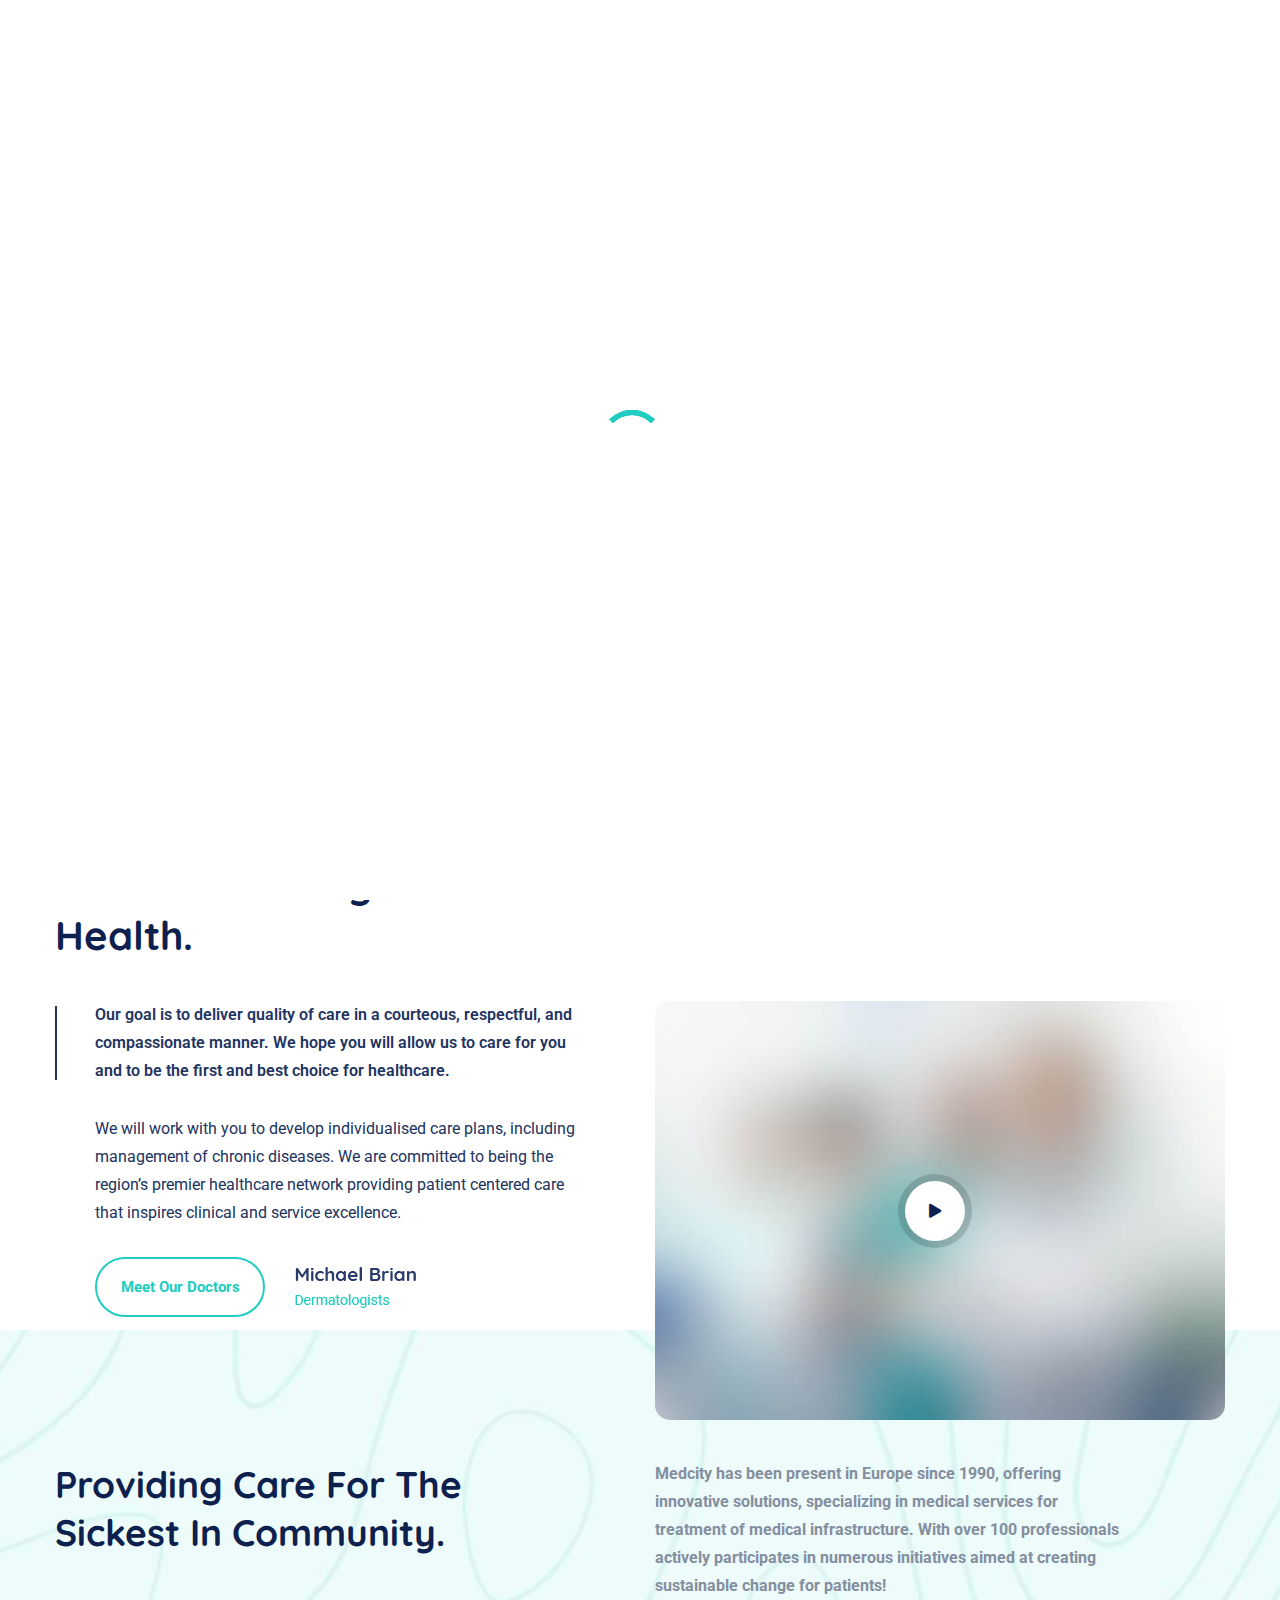
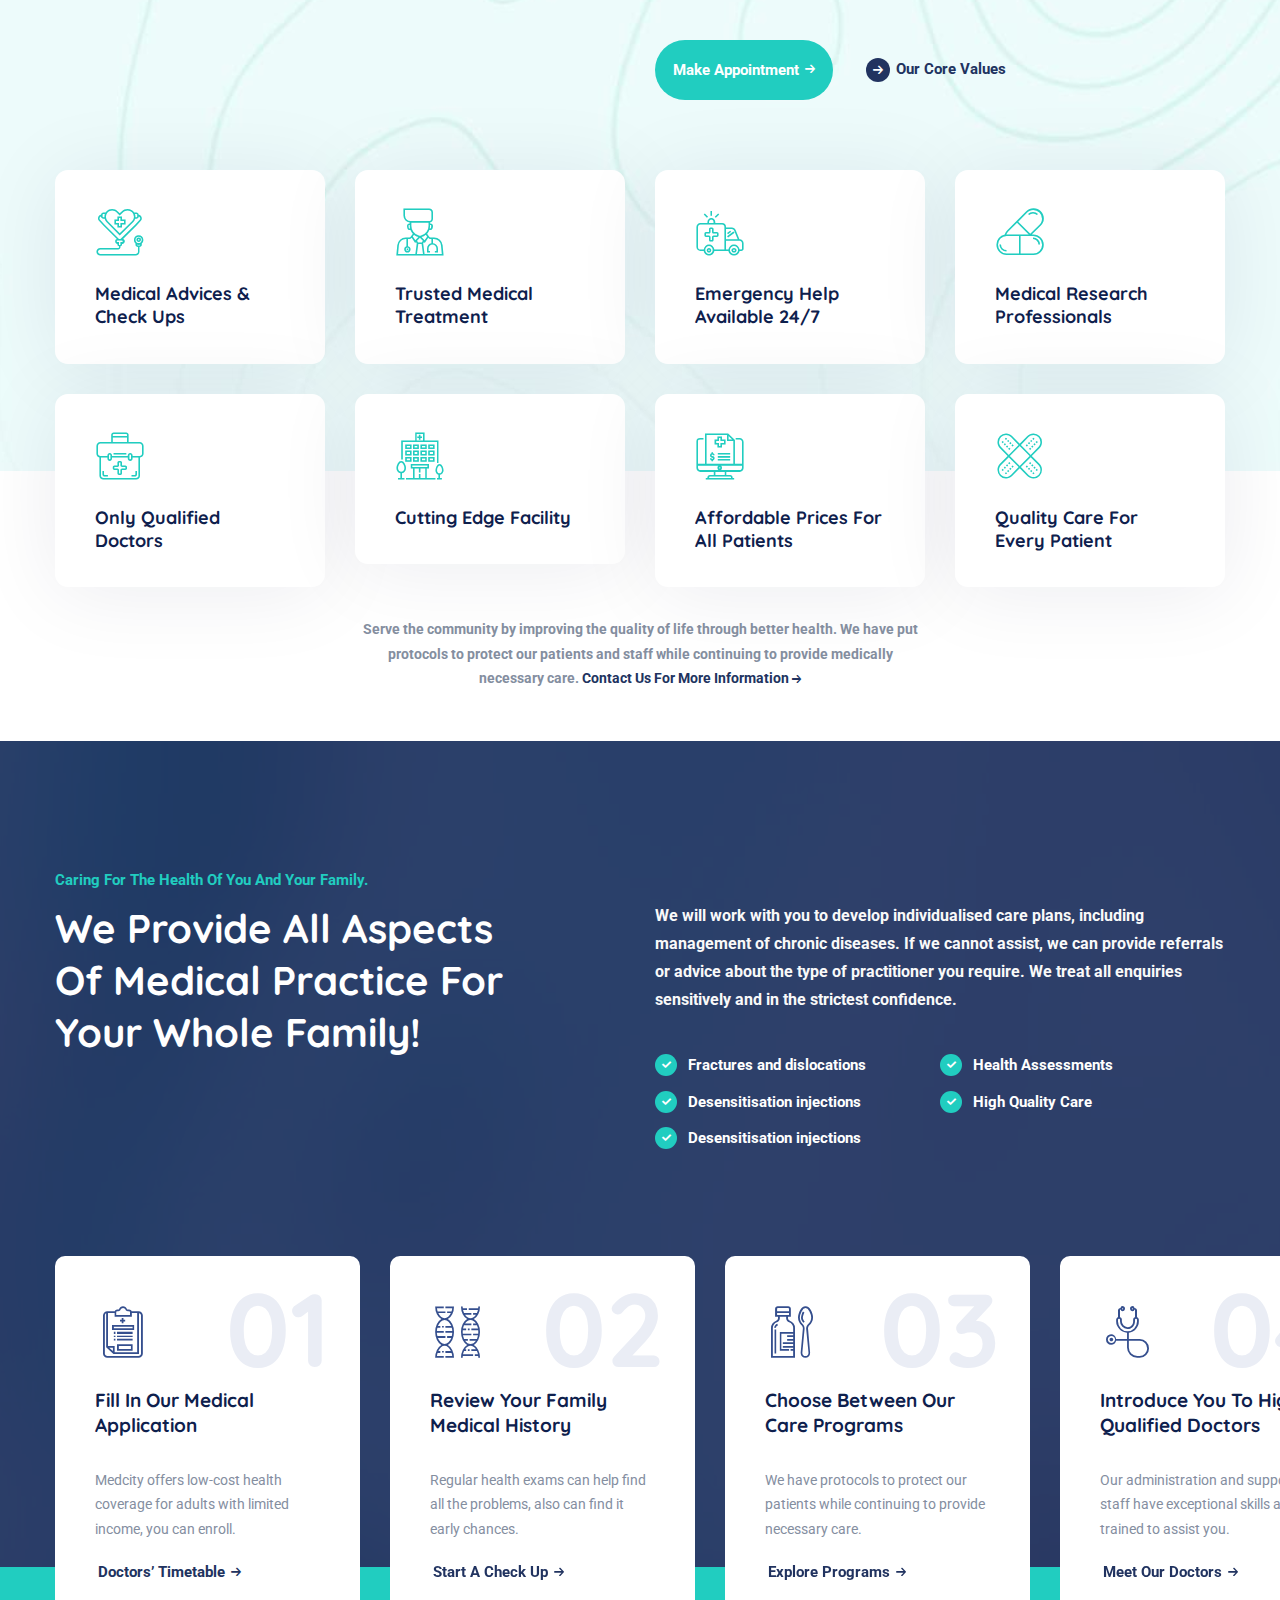
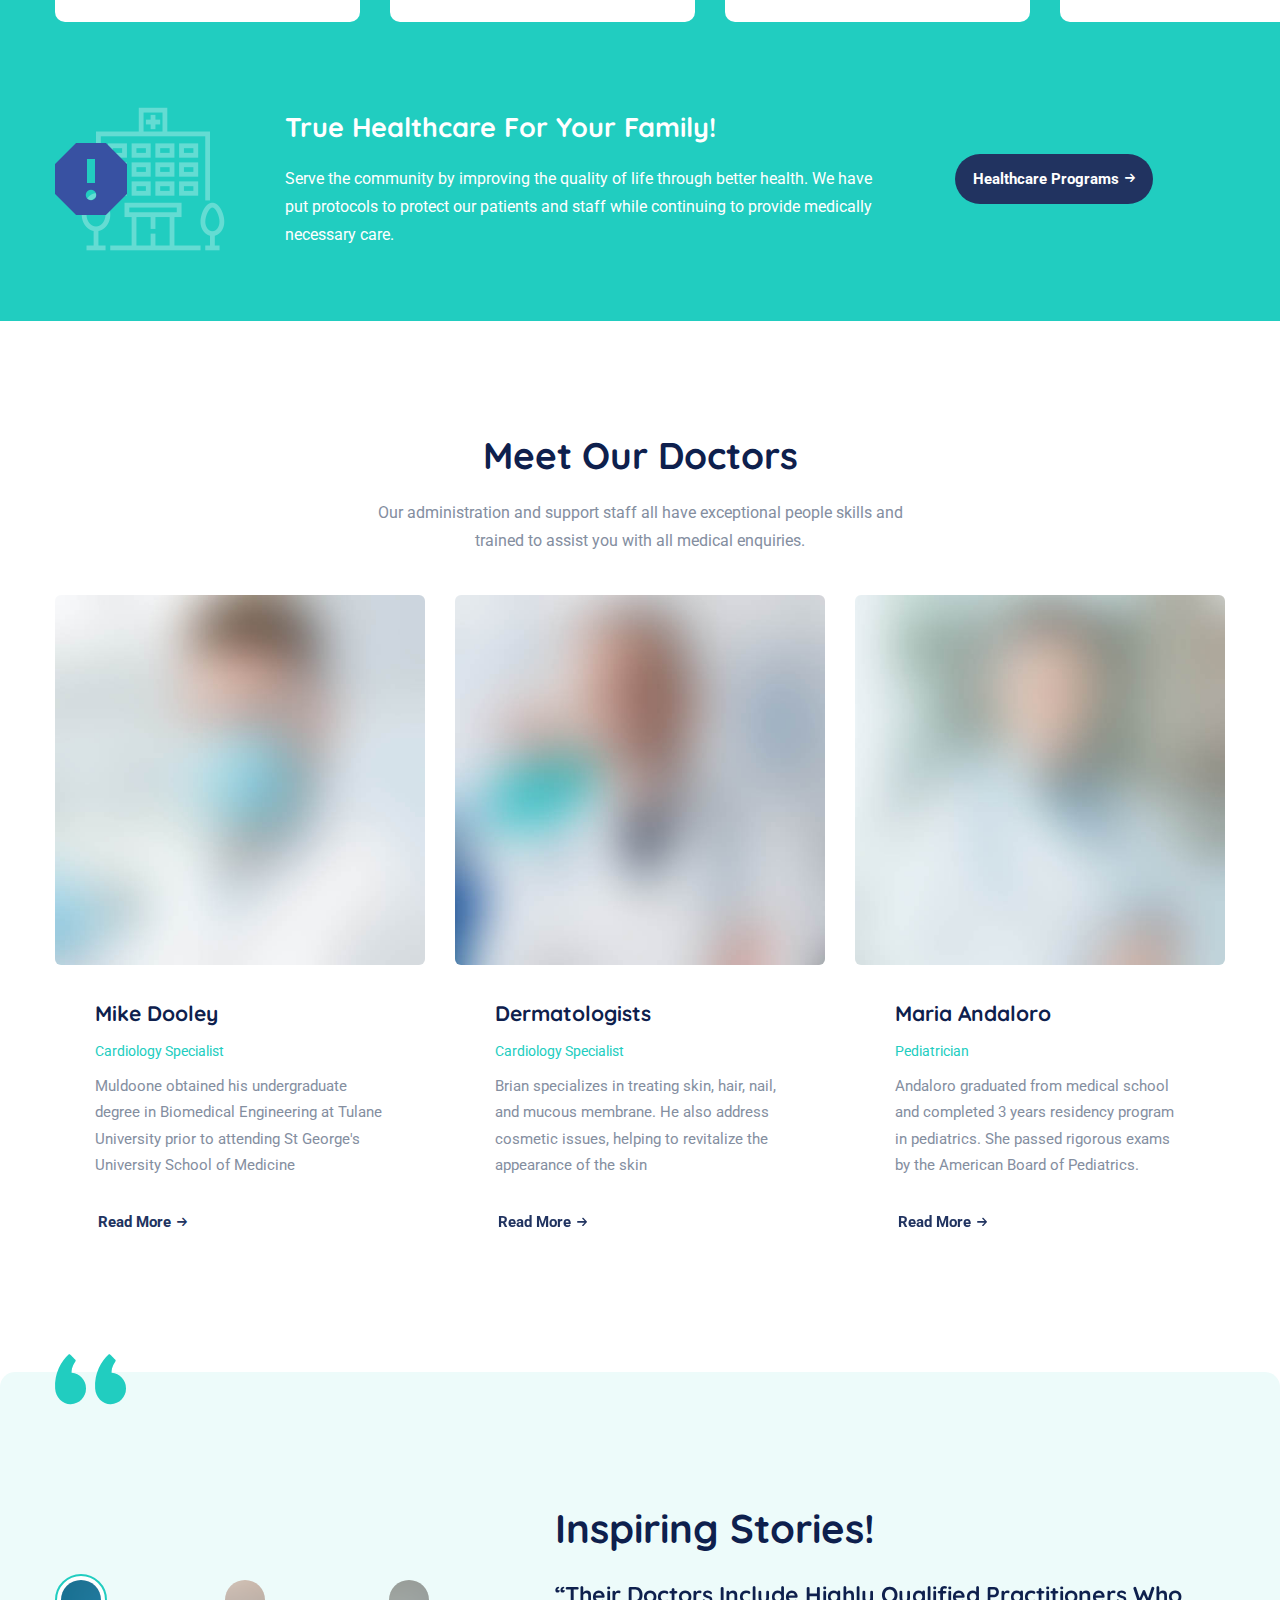
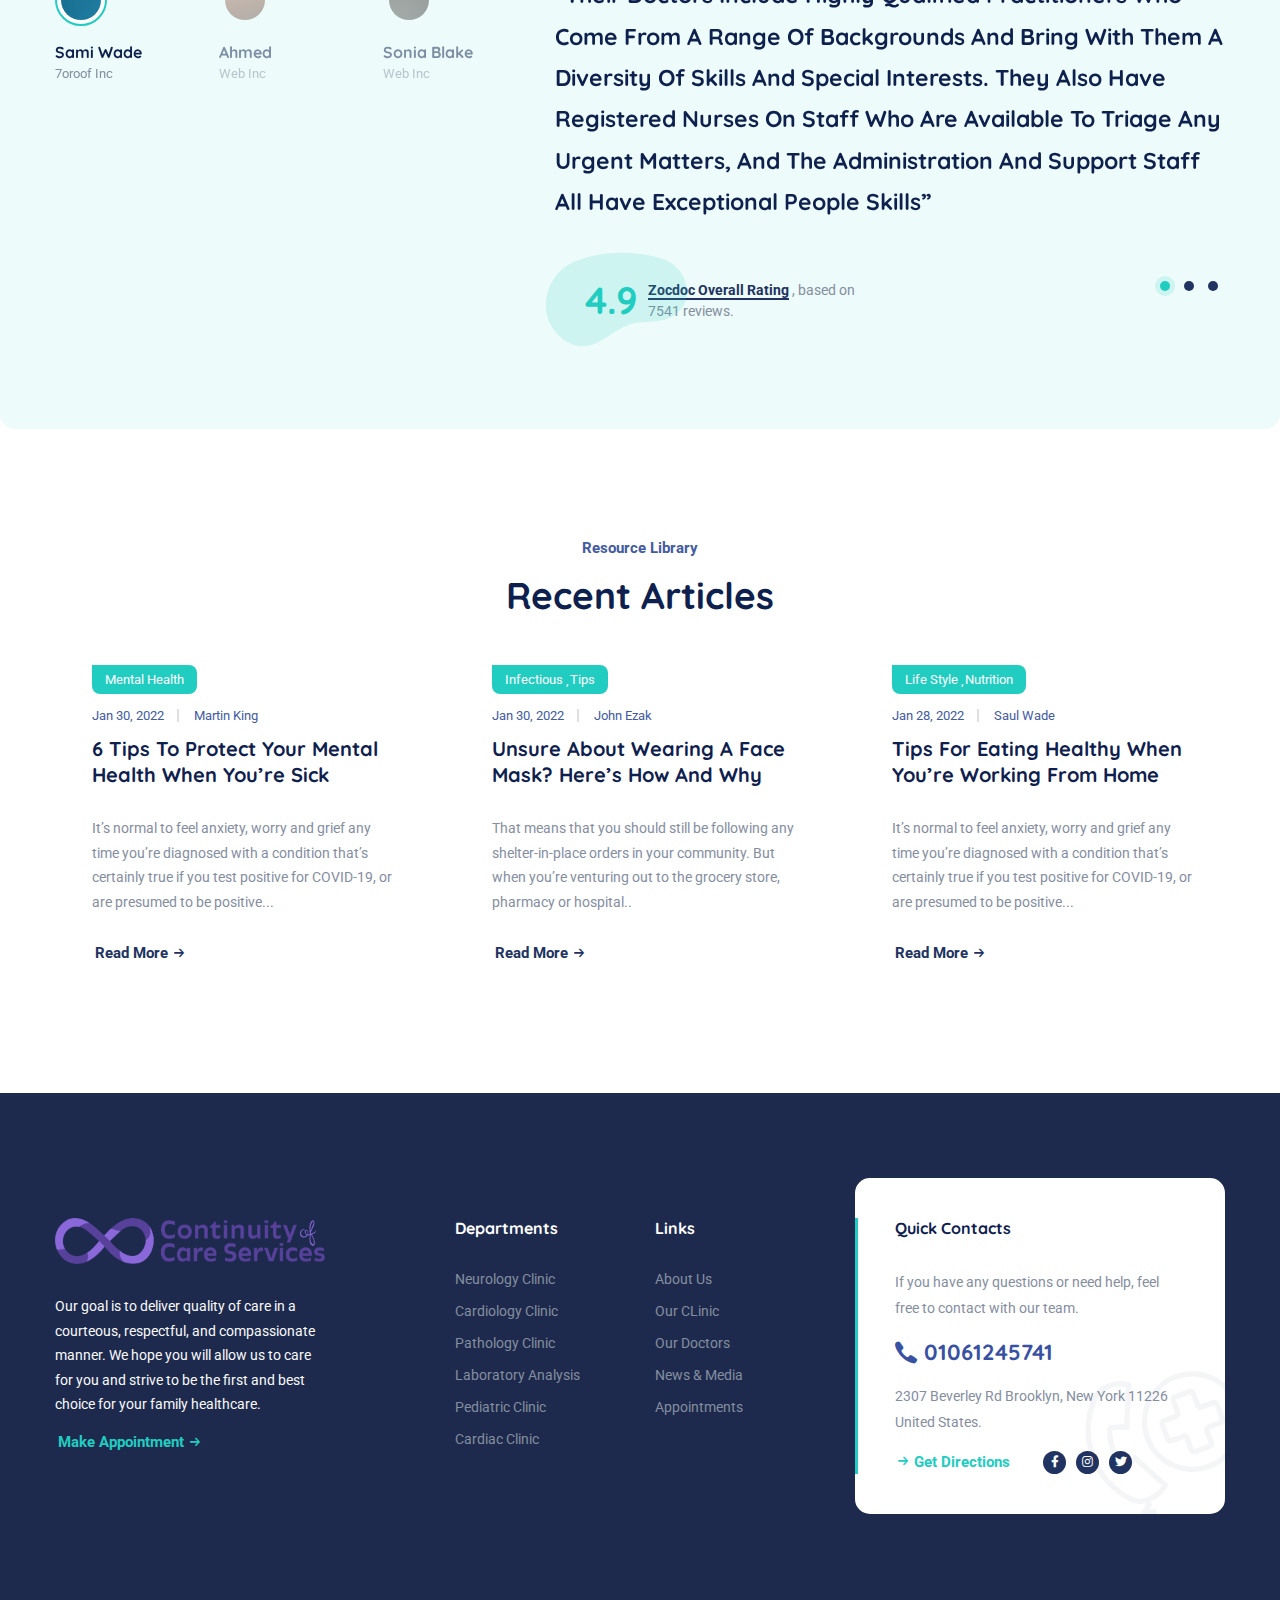
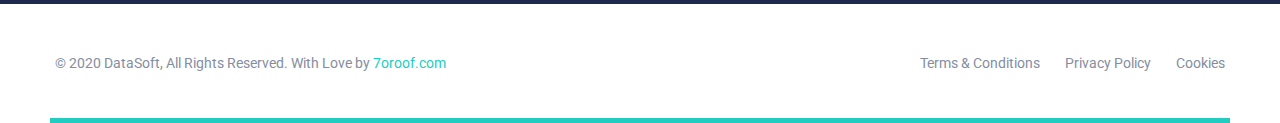
<file: medcity/about-us.html>
<!DOCTYPE html>
<html lang="en">

<head>
  <meta charset="UTF-8" />
  <meta name="viewport" content="width=device-width, initial-scale=1.0" />
  <meta http-equiv="X-UA-Compatible" content="ie=edge" />
  <meta name="description" content="Medcity - Medical Healthcare HTML5 Template">
  <link href="assets/images/favicon/favicon.png" rel="icon">
  <title>Medcity - Medical Healthcare HTML5 Template</title>

  <link rel="stylesheet"
    href="https://fonts.googleapis.com/css2?family=Quicksand:wght@400;500;600;700&family=Roboto:wght@400;700&display=swap">
  <link rel="stylesheet" href="https://use.fontawesome.com/releases/v5.15.1/css/all.css">
  <link rel="stylesheet" href="assets/css/libraries.css">
  <link rel="stylesheet" href="assets/css/style.css">
</head>

<body>
  <div class="wrapper">
    <div class="preloader">
      <div class="loading"><span></span><span></span><span></span><span></span></div>
    </div><!-- /.preloader -->

    <!-- =========================
        Header
    =========================== -->
    <header class="header header-layout1">
      <div class="header-topbar">
        <div class="container-fluid">
          <div class="row align-items-center">
            <div class="col-12">
              <div class="d-flex align-items-center justify-content-between">
                <ul class="contact__list d-flex flex-wrap align-items-center list-unstyled mb-0">
                  <li>
                    <button class="miniPopup-emergency-trigger" type="button">24/7 Emergency</button>
                    <div id="miniPopup-emergency" class="miniPopup miniPopup-emergency text-center">
                      <div class="emergency__icon">
                        <i class="icon-call3"></i>
                      </div>
                      <a href="tel:+201061245741" class="phone__number">
                        <i class="icon-phone"></i> <span>+2 01061245741</span>
                      </a>
                      <p>Please feel free to contact our friendly reception staff with any general or medical enquiry.
                      </p>
                      <a href="appointment.html" class="btn btn__secondary btn__link btn__block">
                        <span>Make Appointment</span> <i class="icon-arrow-right"></i>
                      </a>
                    </div><!-- /.miniPopup-emergency -->
                  </li>
                  <li>
                    <i class="icon-phone"></i><a href="tel:+5565454117">Emergency Line: (002) 01061245741</a>
                  </li>
                  <li>
                    <i class="icon-location"></i><a href="#">Location: Brooklyn, New York</a>
                  </li>
                  <li>
                    <i class="icon-clock"></i><a href="contact-us.html">Mon - Fri: 8:00 am - 7:00 pm</a>
                  </li>
                </ul><!-- /.contact__list -->
                <div class="d-flex">
                  <ul class="social-icons list-unstyled mb-0 mr-30">
                    <li><a href="#"><i class="fab fa-facebook-f"></i></a></li>
                    <li><a href="#"><i class="fab fa-instagram"></i></a></li>
                    <li><a href="#"><i class="fab fa-twitter"></i></a></li>
                  </ul><!-- /.social-icons -->
                  <form class="header-topbar__search">
                    <input type="text" class="form-control" placeholder="Search...">
                    <button class="header-topbar__search-btn"><i class="fa fa-search"></i></button>
                  </form>
                </div>
              </div>
            </div><!-- /.col-12 -->
          </div><!-- /.row -->
        </div><!-- /.container -->
      </div><!-- /.header-top -->
      <nav class="navbar navbar-expand-lg sticky-navbar">
        <div class="container-fluid">
          <a class="navbar-brand" href="index.html">
            <img src="assets/images/logo/logo-light.png" class="logo-light" alt="logo">
            <img src="assets/images/logo/logo-dark.png" class="logo-dark" alt="logo">
          </a>
          <button class="navbar-toggler" type="button">
            <span class="menu-lines"><span></span></span>
          </button>
          <div class="collapse navbar-collapse" id="mainNavigation">
            <ul class="navbar-nav ml-auto">
              <li class="nav__item has-dropdown">
                <a href="#" data-toggle="dropdown" class="dropdown-toggle nav__item-link">Home</a>
                <ul class="dropdown-menu">
                  <li class="nav__item">
                    <a href="index.html" class="nav__item-link">Home Main</a>
                  </li><!-- /.nav-item -->
                  <li class="nav__item">
                    <a href="home-modern.html" class="nav__item-link">Home Modern</a>
                  </li><!-- /.nav-item -->
                  <li class="nav__item">
                    <a href="home-classic.html" class="nav__item-link">Home Classic</a>
                  </li><!-- /.nav-item -->
                  <li class="nav__item">
                    <a href="home-dentist.html" class="nav__item-link">Home Dentist</a>
                  </li><!-- /.nav-item -->
                  <li class="nav__item">
                    <a href="home-pharmacy.html" class="nav__item-link">Home pharmacy</a>
                  </li><!-- /.nav-item -->
                </ul><!-- /.dropdown-menu -->
              </li><!-- /.nav-item -->
              <li class="nav__item has-dropdown">
                <a href="#" data-toggle="dropdown" class="dropdown-toggle nav__item-link active">About Us</a>
                <ul class="dropdown-menu">
                  <li class="nav__item">
                    <a href="about-us.html" class="nav__item-link">About Us</a>
                  </li><!-- /.nav-item -->
                  <li class="nav__item">
                    <a href="services.html" class="nav__item-link">Our Services</a>
                  </li><!-- /.nav-item -->
                  <li class="nav__item">
                    <a href="services-single.html" class="nav__item-link">single Services</a>
                  </li><!-- /.nav-item -->
                  <li class="nav__item">
                    <a href="pricing.html" class="nav__item-link">Pricing & Plans</a>
                  </li><!-- /.nav-item -->
                  <li class="nav__item">
                    <a href="appointment.html" class="nav__item-link">Appointments</a>
                  </li><!-- /.nav-item -->
                  <li class="nav__item">
                    <a href="faqs.html" class="nav__item-link">Help & FAQs</a>
                  </li> <!-- /.nav-item -->
                  <li class="nav__item">
                    <a href="gallery.html" class="nav__item-link">Our Gallery</a>
                  </li><!-- /.nav-item -->
                </ul><!-- /.dropdown-menu -->
              </li><!-- /.nav-item -->
              <li class="nav__item has-dropdown">
                <a href="#" data-toggle="dropdown" class="dropdown-toggle nav__item-link">Doctors</a>
                <ul class="dropdown-menu">
                  <li class="nav__item">
                    <a href="doctors-timetable.html" class="nav__item-link">Doctors Timetable</a>
                  </li> <!-- /.nav-item -->
                  <li class="nav__item">
                    <a href="doctors-standard.html" class="nav__item-link">Our Doctors Standard</a>
                  </li> <!-- /.nav-item -->
                  <li class="nav__item">
                    <a href="doctors-modern.html" class="nav__item-link">Our Doctors Modern</a>
                  </li> <!-- /.nav-item -->
                  <li class="nav__item">
                    <a href="doctors-grid.html" class="nav__item-link">Our Doctors Grid</a>
                  </li> <!-- /.nav-item -->
                  <li class="nav__item">
                    <a href="doctors-single-doctor1.html" class="nav__item-link">Single Doctor 01</a>
                  </li> <!-- /.nav-item -->
                  <li class="nav__item">
                    <a href="doctors-single-doctor2.html" class="nav__item-link">Single Doctor 02</a>
                  </li> <!-- /.nav-item -->
                </ul><!-- /.dropdown-menu -->
              </li><!-- /.nav-item -->
              <li class="nav__item has-dropdown">
                <a href="#" data-toggle="dropdown" class="dropdown-toggle nav__item-link">Blog</a>
                <ul class="dropdown-menu">
                  <li class="nav__item">
                    <a href="blog.html" class="nav__item-link">Blog Grid</a>
                  </li><!-- /.nav-item -->
                  <li class="nav__item">
                    <a href="blog-single-post.html" class="nav__item-link">Single Blog Post</a>
                  </li><!-- /.nav-item -->
                </ul><!-- /.dropdown-menu -->
              </li><!-- /.nav-item -->
              <li class="nav__item has-dropdown">
                <a href="#" data-toggle="dropdown" class="dropdown-toggle nav__item-link">Shop</a>
                <ul class="dropdown-menu">
                  <li class="nav__item">
                    <a href="shop.html" class="nav__item-link">Our Products</a>
                  </li><!-- /.nav-item -->
                  <li class="nav__item">
                    <a href="shop-single-product.html" class="nav__item-link">Products Single</a>
                  </li><!-- /.nav-item -->
                  <li class="nav__item">
                    <a href="cart.html" class="nav__item-link">Cart</a>
                  </li><!-- /.nav-item -->
                </ul><!-- /.dropdown-menu -->
              </li><!-- /.nav-item -->
              <li class="nav__item">
                <a href="contact-us.html" class="nav__item-link">Contacts</a>
              </li><!-- /.nav-item -->
            </ul><!-- /.navbar-nav -->
            <button class="close-mobile-menu d-block d-lg-none"><i class="fas fa-times"></i></button>
          </div><!-- /.navbar-collapse -->
          <div class="d-none d-xl-flex align-items-center position-relative ml-30">
            <div class="miniPopup-departments-trigger">
              <span class="menu-lines" id="miniPopup-departments-trigger-icon"><span></span></span>
              <a href="departments.html">Departments</a>
            </div>
            <ul id="miniPopup-departments" class="miniPopup miniPopup-departments dropdown-menu">
              <li class="nav__item">
                <a href="department-single.html" class="nav__item-link">Neurology Clinic</a>
              </li><!-- /.nav-item -->
              <li class="nav__item">
                <a href="department-single.html" class="nav__item-link">Cardiology Clinic</a>
              </li><!-- /.nav-item -->
              <li class="nav__item">
                <a href="department-single.html" class="nav__item-link">Pathology Clinic</a>
              </li><!-- /.nav-item -->
              <li class="nav__item">
                <a href="department-single.html" class="nav__item-link">Laboratory Clinic</a>
              </li><!-- /.nav-item -->
              <li class="nav__item">
                <a href="department-single.html" class="nav__item-link">Pediatric Clinic</a>
              </li><!-- /.nav-item -->
              <li class="nav__item">
                <a href="department-single.html" class="nav__item-link">Cardiac Clinic</a>
              </li><!-- /.nav-item -->
            </ul> <!-- /.miniPopup-departments -->
            <a href="appointment.html" class="btn btn__primary btn__rounded ml-30">
              <i class="icon-calendar"></i>
              <span>Appointment</span>
            </a>
          </div>
        </div><!-- /.container -->
      </nav><!-- /.navabr -->
    </header><!-- /.Header -->

    <!-- ========================
       page title 
    =========================== -->
    <section class="page-title page-title-layout1 bg-overlay">
      <div class="bg-img"><img src="assets/images/page-titles/1.jpg" alt="background"></div>
      <div class="container">
        <div class="row">
          <div class="col-sm-12 col-md-12 col-lg-12 col-xl-5">
            <h1 class="pagetitle__heading">Caring For The Health & Well Being Of Family.</h1>
            <p class="pagetitle__desc">Medcity has been present in Europe since 1990, offering innovative
              solutions, specializing in medical services for treatment of medical infrastructure.
            </p>
            <div class="d-flex flex-wrap align-items-center">
              <a href="appointment.html" class="btn btn__primary btn__rounded mr-30">
                <span>Find A Doctor</span>
                <i class="icon-arrow-right"></i>
              </a>
              <a href="services.html" class="btn btn__white btn__rounded">
                <span>Our Services</span>
                <i class="icon-arrow-right"></i>
              </a>
            </div>
          </div><!-- /.col-xl-5 -->
        </div><!-- /.row -->
      </div><!-- /.container -->
    </section><!-- /.page-title -->

    <!-- ========================
      About Layout 1
    =========================== -->
    <section class="about-layout1 pb-0">
      <div class="container">
        <div class="row">
          <div class="col-sm-12 col-md-12 col-lg-6">
            <div class="heading-layout2">
              <h3 class="heading__title mb-40">Improving The Quality Of Your Life Through Better Health.</h3>
            </div><!-- /heading -->
          </div><!-- /.col-12 -->
        </div><!-- /.row -->
        <div class="row">
          <div class="col-sm-12 col-md-12 col-lg-6">
            <div class="about__Text">
              <p class="mb-30">Our goal is to deliver quality of care in a courteous, respectful, and compassionate
                manner. We hope you will allow us to care for you and to be the first and best choice for healthcare.
              </p>
              <p class="mb-30">We will work with you to develop individualised care plans, including management of
                chronic diseases. We are committed to being the region’s premier healthcare network providing patient
                centered care that inspires clinical and service excellence.</p>
              <div class="d-flex align-items-center mb-30">
                <a href="doctors-grid.html" class="btn btn__primary btn__outlined btn__rounded mr-30">
                  Meet Our Doctors</a>
                <img src="assets/images/about/singnture.png" alt="singnture">
              </div>
            </div>
          </div><!-- /.col-lg-6 -->
          <div class="col-sm-12 col-md-12 col-lg-6">
            <div class="video-banner">
              <img src="assets/images/about/1.jpg" alt="about">
              <a class="video__btn video__btn-white popup-video" href="https://www.youtube.com/watch?v=nrJtHemSPW4">
                <div class="video__player">
                  <i class="fa fa-play"></i>
                </div>
              </a>
            </div><!-- /.video-banner -->
          </div><!-- /.col-lg-6 -->
        </div><!-- /.row -->
      </div><!-- /.container -->
    </section><!-- /.About Layout 1 -->

    <!-- ======================
    Features Layout 1
    ========================= -->
    <section class="features-layout1 pt-130 pb-50 mt--90">
      <div class="bg-img"><img src="assets/images/backgrounds/1.jpg" alt="background"></div>
      <div class="container">
        <div class="row mb-40">
          <div class="col-sm-12 col-md-12 col-lg-5">
            <div class="heading__layout2">
              <h3 class="heading__title">Providing Care for The Sickest In Community.</h3>
            </div>
          </div><!-- /col-lg-5 -->
          <div class="col-sm-12 col-md-12 col-lg-5 offset-lg-1">
            <p class="heading__desc font-weight-bold">Medcity has been present in Europe since 1990, offering innovative
              solutions, specializing in medical services for treatment of medical infrastructure. With over 100
              professionals actively participates in numerous initiatives aimed at creating sustainable change for
              patients!
            </p>
            <div class="d-flex flex-wrap align-items-center mt-40 mb-30">
              <a href="appointment.html" class="btn btn__primary btn__rounded mr-30">
                <span>Make Appointment</span>
                <i class="icon-arrow-right"></i>
              </a>
              <a href="#" class="btn btn__secondary btn__link">
                <i class="icon-arrow-right icon-filled"></i>
                <span>Our Core Values</span>
              </a>
            </div>
          </div><!-- /.col-lg-6 -->
        </div><!-- /.row -->
        <div class="row">
          <!-- Feature item #1 -->
          <div class="col-sm-6 col-md-6 col-lg-3">
            <div class="feature-item">
              <div class="feature__content">
                <div class="feature__icon">
                  <i class="icon-heart"></i>
                  <i class="icon-heart feature__overlay-icon"></i>
                </div>
                <h4 class="feature__title">Medical Advices & Check Ups</h4>
              </div><!-- /.feature__content -->
              <a href="#" class="btn__link">
                <i class="icon-arrow-right icon-outlined"></i>
              </a>
            </div><!-- /.feature-item -->
          </div><!-- /.col-lg-3 -->
          <!-- Feature item #2 -->
          <div class="col-sm-6 col-md-6 col-lg-3">
            <div class="feature-item">
              <div class="feature__content">
                <div class="feature__icon">
                  <i class="icon-doctor"></i>
                  <i class="icon-doctor feature__overlay-icon"></i>
                </div>
                <h4 class="feature__title">Trusted Medical Treatment </h4>
              </div><!-- /.feature__content -->
              <a href="#" class="btn__link">
                <i class="icon-arrow-right icon-outlined"></i>
              </a>
            </div><!-- /.feature-item -->
          </div><!-- /.col-lg-3 -->
          <!-- Feature item #3 -->
          <div class="col-sm-6 col-md-6 col-lg-3">
            <div class="feature-item">
              <div class="feature__content">
                <div class="feature__icon">
                  <i class="icon-ambulance"></i>
                  <i class="icon-ambulance feature__overlay-icon"></i>
                </div>
                <h4 class="feature__title">Emergency Help Available 24/7</h4>
              </div><!-- /.feature__content -->
              <a href="#" class="btn__link">
                <i class="icon-arrow-right icon-outlined"></i>
              </a>
            </div><!-- /.feature-item -->
          </div><!-- /.col-lg-3 -->
          <!-- Feature item #4 -->
          <div class="col-sm-6 col-md-6 col-lg-3">
            <div class="feature-item">
              <div class="feature__content">
                <div class="feature__icon">
                  <i class="icon-drugs"></i>
                  <i class="icon-drugs feature__overlay-icon"></i>
                </div>
                <h4 class="feature__title">Medical Research Professionals </h4>
              </div><!-- /.feature__content -->
              <a href="#" class="btn__link">
                <i class="icon-arrow-right icon-outlined"></i>
              </a>
            </div><!-- /.feature-item -->
          </div><!-- /.col-lg-3 -->
          <!-- Feature item #5 -->
          <div class="col-sm-6 col-md-6 col-lg-3">
            <div class="feature-item">
              <div class="feature__content">
                <div class="feature__icon">
                  <i class="icon-first-aid-kit"></i>
                  <i class="icon-first-aid-kit feature__overlay-icon"></i>
                </div>
                <h4 class="feature__title">Only Qualified Doctors</h4>
              </div><!-- /.feature__content -->
              <a href="#" class="btn__link">
                <i class="icon-arrow-right icon-outlined"></i>
              </a>
            </div><!-- /.feature-item -->
          </div><!-- /.col-lg-3 -->
          <!-- Feature item #6 -->
          <div class="col-sm-6 col-md-6 col-lg-3">
            <div class="feature-item">
              <div class="feature__content">
                <div class="feature__icon">
                  <i class="icon-hospital"></i>
                  <i class="icon-hospital feature__overlay-icon"></i>
                </div>
                <h4 class="feature__title">Cutting Edge Facility</h4>
              </div><!-- /.feature__content -->
              <a href="#" class="btn__link">
                <i class="icon-arrow-right icon-outlined"></i>
              </a>
            </div><!-- /.feature-item -->
          </div><!-- /.col-lg-3 -->
          <!-- Feature item #7 -->
          <div class="col-sm-6 col-md-6 col-lg-3">
            <div class="feature-item">
              <div class="feature__content">
                <div class="feature__icon">
                  <i class="icon-expenses"></i>
                  <i class="icon-expenses feature__overlay-icon"></i>
                </div>
                <h4 class="feature__title">Affordable Prices For All Patients</h4>
              </div><!-- /.feature__content -->
              <a href="#" class="btn__link">
                <i class="icon-arrow-right icon-outlined"></i>
              </a>
            </div><!-- /.feature-item -->
          </div><!-- /.col-lg-3 -->
          <!-- Feature item #8 -->
          <div class="col-sm-6 col-md-6 col-lg-3">
            <div class="feature-item">
              <div class="feature__content">
                <div class="feature__icon">
                  <i class="icon-bandage"></i>
                  <i class="icon-bandage feature__overlay-icon"></i>
                </div>
                <h4 class="feature__title">Quality Care For Every Patient</h4>
              </div><!-- /.feature__content -->
              <a href="#" class="btn__link">
                <i class="icon-arrow-right icon-outlined"></i>
              </a>
            </div><!-- /.feature-item -->
          </div><!-- /.col-lg-3 -->
        </div><!-- /.row -->
        <div class="row">
          <div class="col-md-12 col-lg-6 offset-lg-3 text-center">
            <p class="font-weight-bold mb-0">Serve the community by improving the quality of life through better health.
              We have put protocols to protect our patients and staff while continuing to provide medically necessary
              care.
              <a href="#" class="color-secondary">
                <span>Contact Us For More Information</span> <i class="icon-arrow-right"></i>
              </a>
            </p>
          </div><!-- /.col-lg-6 -->
        </div><!-- /.row -->
      </div><!-- /.container -->
    </section><!-- /.Features Layout 1 -->

    <!-- ======================
     Work Process 
    ========================= -->
    <section class="work-process work-process-carousel pt-130 pb-0 bg-overlay bg-overlay-secondary">
      <div class="bg-img"><img src="assets/images/banners/1.jpg" alt="background"></div>
      <div class="container">
        <div class="row heading-layout2">
          <div class="col-12">
            <h2 class="heading__subtitle color-primary">Caring For The Health Of You And Your Family.</h2>
          </div><!-- /.col-12 -->
          <div class="col-sm-12 col-md-12 col-lg-6 col-xl-5">
            <h3 class="heading__title color-white">We Provide All Aspects Of Medical Practice For Your Whole Family!
            </h3>
          </div><!-- /.col-xl-5 -->
          <div class="col-sm-12 col-md-12 col-lg-6 col-xl-6 offset-xl-1">
            <p class="heading__desc font-weight-bold color-gray mb-40">We will work with you to develop individualised
              care
              plans, including
              management of chronic diseases. If we cannot assist, we can provide referrals or advice about the type of
              practitioner you require. We treat all enquiries sensitively and in the strictest confidence.
            </p>
            <ul class="list-items list-items-layout2 list-items-light list-horizontal list-unstyled">
              <li>Fractures and dislocations</li>
              <li>Health Assessments</li>
              <li>Desensitisation injections</li>
              <li>High Quality Care</li>
              <li>Desensitisation injections</li>
            </ul>
          </div><!-- /.col-xl-6 -->
        </div><!-- /.row -->
        <div class="row">
          <div class="col-12">
            <div class="carousel-container mt-90">
              <div class="slick-carousel"
                data-slick='{"slidesToShow": 4, "slidesToScroll": 1, "infinite":false, "arrows": false, "dots": false, "responsive": [{"breakpoint": 1200, "settings": {"slidesToShow": 3}}, {"breakpoint": 992, "settings": {"slidesToShow": 2}}, {"breakpoint": 767, "settings": {"slidesToShow": 2}}, {"breakpoint": 480, "settings": {"slidesToShow": 1}}]}'>
                <!-- process item #1 -->
                <div class="process-item">
                  <span class="process__number">01</span>
                  <div class="process__icon">
                    <i class="icon-health-report"></i>
                  </div><!-- /.process__icon -->
                  <h4 class="process__title">Fill In Our Medical Application</h4>
                  <p class="process__desc">Medcity offers low-cost health coverage for adults with limited income, you
                    can
                    enroll.</p>
                  <a href="#" class="btn btn__secondary btn__link">
                    <span>Doctors’ Timetable</span>
                    <i class="icon-arrow-right"></i>
                  </a>
                </div><!-- /.process-item -->
                <!-- process-item #2 -->
                <div class="process-item">
                  <span class="process__number">02</span>
                  <div class="process__icon">
                    <i class="icon-dna"></i>
                  </div><!-- /.process__icon -->
                  <h4 class="process__title">Review Your Family Medical History</h4>
                  <p class="process__desc">Regular health exams can help find all the problems, also can find it early
                    chances.</p>
                  <a href="#" class="btn btn__secondary btn__link">
                    <span>Start A Check Up</span>
                    <i class="icon-arrow-right"></i>
                  </a>
                </div><!-- /.process-item -->
                <!-- process-item #3 -->
                <div class="process-item">
                  <span class="process__number">03</span>
                  <div class="process__icon">
                    <i class="icon-medicine"></i>
                  </div><!-- /.process__icon -->
                  <h4 class="process__title">Choose Between Our Care Programs</h4>
                  <p class="process__desc">We have protocols to protect our patients while continuing to provide
                    necessary
                    care.</p>
                  <a href="#" class="btn btn__secondary btn__link">
                    <span>Explore Programs</span>
                    <i class="icon-arrow-right"></i>
                  </a>
                </div><!-- /.process-item -->
                <!-- process-item #4 -->
                <div class="process-item">
                  <span class="process__number">04</span>
                  <div class="process__icon">
                    <i class="icon-stethoscope"></i>
                  </div><!-- /.process__icon -->
                  <h4 class="process__title">Introduce You To Highly Qualified Doctors</h4>
                  <p class="process__desc">Our administration and support staff have exceptional skills and trained to
                    assist you. </p>
                  <a href="#" class="btn btn__secondary btn__link">
                    <span>Meet Our Doctors</span>
                    <i class="icon-arrow-right"></i>
                  </a>
                </div><!-- /.process-item -->
                <!-- process-item #5 -->
                <div class="process-item">
                  <span class="process__number">05</span>
                  <div class="process__icon">
                    <i class="icon-head"></i>
                  </div><!-- /.process__icon -->
                  <h4 class="process__title">Your custom Next process</h4>
                  <p class="process__desc">Our administration and support staff have exceptional skills to assist you.
                  </p>
                  <a href="#" class="btn btn__secondary btn__link">
                    <span>Meet Our Doctors</span>
                    <i class="icon-arrow-right"></i>
                  </a>
                </div><!-- /.process-item -->
              </div><!-- /.carousel -->
            </div>
          </div><!-- /.col-12 -->
        </div><!-- /.row -->
      </div><!-- /.container -->
      <div class="cta bg-primary">
        <div class="container">
          <div class="row align-items-center">
            <div class="col-sm-12 col-md-2 col-lg-2">
              <img src="assets/images/icons/alert.png" class="cta__img" alt="alert">
            </div><!-- /.col-lg-2 -->
            <div class="col-sm-12 col-md-7 col-lg-7">
              <h4 class="cta__title">True Healthcare For Your Family!</h4>
              <p class="cta__desc">Serve the community by improving the quality of life through better health. We have
                put protocols to protect our patients and staff while continuing to provide medically necessary care.
              </p>
            </div><!-- /.col-lg-7 -->
            <div class="col-sm-12 col-md-12 col-lg-3">
              <a href="appointment.html" class="btn btn__secondary btn__secondary-style2 btn__rounded mr-30">
                <span>Healthcare Programs</span>
                <i class="icon-arrow-right"></i>
              </a>
            </div><!-- /.col-lg-3 -->
          </div><!-- /.row -->
        </div><!-- /.container -->
      </div><!-- /.cta -->
    </section><!-- /.Work Process -->

    <!-- ======================
      Team
    ========================= -->
    <section class="team-layout2 pb-80">
      <div class="container">
        <div class="row">
          <div class="col-sm-12 col-md-12 col-lg-6 offset-lg-3">
            <div class="heading text-center mb-40">
              <h3 class="heading__title">Meet Our Doctors</h3>
              <p class="heading__desc">Our administration and support staff all have exceptional people skills and
                trained to assist you with all medical enquiries.
              </p>
            </div><!-- /.heading -->
          </div><!-- /.col-lg-6 -->
        </div><!-- /.row -->
        <div class="row">
          <div class="col-12">
            <div class="slick-carousel"
              data-slick='{"slidesToShow": 3, "slidesToScroll": 1, "autoplay": true, "arrows": false, "dots": false, "responsive": [ {"breakpoint": 992, "settings": {"slidesToShow": 2}}, {"breakpoint": 767, "settings": {"slidesToShow": 1}}, {"breakpoint": 480, "settings": {"slidesToShow": 1}}]}'>
              <!-- Member #1 -->
              <div class="member">
                <div class="member__img">
                  <img src="assets/images/team/1.jpg" alt="member img">
                </div><!-- /.member-img -->
                <div class="member__info">
                  <h5 class="member__name"><a href="doctors-single-doctor1.html">Mike Dooley</a></h5>
                  <p class="member__job">Cardiology Specialist</p>
                  <p class="member__desc">Muldoone obtained his undergraduate degree in Biomedical Engineering at Tulane
                    University prior to attending St George's University School of Medicine</p>
                  <div class="mt-20 d-flex flex-wrap justify-content-between align-items-center">
                    <a href="doctors-single-doctor1.html" class="btn btn__secondary btn__link btn__rounded">
                      <span>Read More</span>
                      <i class="icon-arrow-right"></i>
                    </a>
                    <ul class="social-icons list-unstyled mb-0">
                      <li><a href="#" class="facebook"><i class="fab fa-facebook-f"></i></a></li>
                      <li><a href="#" class="twitter"><i class="fab fa-twitter"></i></a></li>
                      <li><a href="#" class="phone"><i class="fas fa-phone-alt"></i></a></li>
                    </ul><!-- /.social-icons -->
                  </div>
                </div><!-- /.member-info -->
              </div><!-- /.member -->
              <!-- Member #2 -->
              <div class="member">
                <div class="member__img">
                  <img src="assets/images/team/2.jpg" alt="member img">
                </div><!-- /.member-img -->
                <div class="member__info">
                  <h5 class="member__name"><a href="doctors-single-doctor1.html">Dermatologists</a></h5>
                  <p class="member__job">Cardiology Specialist</p>
                  <p class="member__desc">Brian specializes in treating skin, hair, nail, and mucous membrane. He also
                    address cosmetic issues, helping to revitalize the appearance of the skin</p>
                  <div class="mt-20 d-flex flex-wrap justify-content-between align-items-center">
                    <a href="doctors-single-doctor1.html" class="btn btn__secondary btn__link btn__rounded">
                      <span>Read More</span>
                      <i class="icon-arrow-right"></i>
                    </a>
                    <ul class="social-icons list-unstyled mb-0">
                      <li><a href="#" class="facebook"><i class="fab fa-facebook-f"></i></a></li>
                      <li><a href="#" class="twitter"><i class="fab fa-twitter"></i></a></li>
                      <li><a href="#" class="phone"><i class="fas fa-phone-alt"></i></a></li>
                    </ul><!-- /.social-icons -->
                  </div>
                </div><!-- /.member-info -->
              </div><!-- /.member -->
              <!-- Member #3 -->
              <div class="member">
                <div class="member__img">
                  <img src="assets/images/team/3.jpg" alt="member img">
                </div><!-- /.member-img -->
                <div class="member__info">
                  <h5 class="member__name"><a href="doctors-single-doctor1.html">Maria Andaloro</a></h5>
                  <p class="member__job">Pediatrician</p>
                  <p class="member__desc">Andaloro graduated from medical school and completed 3 years residency program
                    in pediatrics. She passed rigorous exams by the American Board of Pediatrics.</p>
                  <div class="mt-20 d-flex flex-wrap justify-content-between align-items-center">
                    <a href="doctors-single-doctor1.html" class="btn btn__secondary btn__link btn__rounded">
                      <span>Read More</span>
                      <i class="icon-arrow-right"></i>
                    </a>
                    <ul class="social-icons list-unstyled mb-0">
                      <li><a href="#" class="facebook"><i class="fab fa-facebook-f"></i></a></li>
                      <li><a href="#" class="twitter"><i class="fab fa-twitter"></i></a></li>
                      <li><a href="#" class="phone"><i class="fas fa-phone-alt"></i></a></li>
                    </ul><!-- /.social-icons -->
                  </div>
                </div><!-- /.member-info -->
              </div><!-- /.member -->
              <!-- Member #4 -->
              <div class="member">
                <div class="member__img">
                  <img src="assets/images/team/4.jpg" alt="member img">
                </div><!-- /.member-img -->
                <div class="member__info">
                  <h5 class="member__name"><a href="doctors-single-doctor1.html">Dupree Black</a></h5>
                  <p class="member__job">Urologist</p>
                  <p class="member__desc">Black diagnose and treat diseases of the urinary tract in both men and women.
                    He
                    also diagnose and treat anything involving the reproductive tract in men.</p>
                  <div class="mt-20 d-flex flex-wrap justify-content-between align-items-center">
                    <a href="doctors-single-doctor1.html" class="btn btn__secondary btn__link btn__rounded">
                      <span>Read More</span>
                      <i class="icon-arrow-right"></i>
                    </a>
                    <ul class="social-icons list-unstyled mb-0">
                      <li><a href="#" class="facebook"><i class="fab fa-facebook-f"></i></a></li>
                      <li><a href="#" class="twitter"><i class="fab fa-twitter"></i></a></li>
                      <li><a href="#" class="phone"><i class="fas fa-phone-alt"></i></a></li>
                    </ul><!-- /.social-icons -->
                  </div>
                </div><!-- /.member-info -->
              </div><!-- /.member -->
              <!-- Member #5 -->
              <div class="member">
                <div class="member__img">
                  <img src="assets/images/team/5.jpg" alt="member img">
                </div><!-- /.member-img -->
                <div class="member__info">
                  <h5 class="member__name"><a href="doctors-single-doctor1.html">Markus skar</a></h5>
                  <p class="member__job">Laboratory</p>
                  <p class="member__desc">Skar play a very important role in your health care. People working in the
                    clinical laboratory are responsible for conducting tests that provide crucial information.</p>
                  <div class="mt-20 d-flex flex-wrap justify-content-between align-items-center">
                    <a href="doctors-single-doctor1.html" class="btn btn__secondary btn__link btn__rounded">
                      <span>Read More</span>
                      <i class="icon-arrow-right"></i>
                    </a>
                    <ul class="social-icons list-unstyled mb-0">
                      <li><a href="#" class="facebook"><i class="fab fa-facebook-f"></i></a></li>
                      <li><a href="#" class="twitter"><i class="fab fa-twitter"></i></a></li>
                      <li><a href="#" class="phone"><i class="fas fa-phone-alt"></i></a></li>
                    </ul><!-- /.social-icons -->
                  </div>
                </div><!-- /.member-info -->
              </div><!-- /.member -->
              <!-- Member #6 -->
              <div class="member">
                <div class="member__img">
                  <img src="assets/images/team/6.jpg" alt="member img">
                </div><!-- /.member-img -->
                <div class="member__info">
                  <h5 class="member__name"><a href="doctors-single-doctor1.html">Kiano Barker</a></h5>
                  <p class="member__job">Pathologist </p>
                  <p class="member__desc">Barker help care for patients every day by providing their doctors with the
                    information needed to ensure appropriate care. He also valuable resources for other physicians.</p>
                  <div class="mt-20 d-flex flex-wrap justify-content-between align-items-center">
                    <a href="doctors-single-doctor1.html" class="btn btn__secondary btn__link btn__rounded">
                      <span>Read More</span>
                      <i class="icon-arrow-right"></i>
                    </a>
                    <ul class="social-icons list-unstyled mb-0">
                      <li><a href="#" class="facebook"><i class="fab fa-facebook-f"></i></a></li>
                      <li><a href="#" class="twitter"><i class="fab fa-twitter"></i></a></li>
                      <li><a href="#" class="phone"><i class="fas fa-phone-alt"></i></a></li>
                    </ul><!-- /.social-icons -->
                  </div>
                </div><!-- /.member-info -->
              </div><!-- /.member -->
            </div><!-- /.carousel -->
          </div><!-- /.col-12 -->
        </div><!-- /.row -->
      </div><!-- /.container -->
    </section><!-- /.Team -->

    <!-- ========================= 
      Testimonials layout 1
      =========================  -->
    <section class="testimonials-layout1 pt-130 pb-80">
      <div class="container">
        <div class="testimonials-wrapper">
          <div class="row">
            <div class="col-sm-12 col-md-12 col-lg-7 offset-lg-5">
              <div class="heading-layout2">
                <h3 class="heading__title">Inspiring Stories!</h3>
              </div><!-- /.heading -->
            </div><!-- /.col-lg-7 -->
            <div class="col-sm-12 col-md-12 col-lg-5">
              <div class="slider-nav mb-60">
                <div class="testimonial__meta">
                  <div class="testimonial__thmb">
                    <img src="assets/images/testimonials/thumbs/1.png" alt="author thumb">
                  </div><!-- /.testimonial-thumb -->
                  <div>
                    <h4 class="testimonial__meta-title">Sami Wade</h4>
                    <p class="testimonial__meta-desc">7oroof Inc</p>
                  </div>
                </div><!-- /.testimonial-meta -->
                <div class="testimonial__meta">
                  <div class="testimonial__thmb">
                    <img src="assets/images/testimonials/thumbs/2.png" alt="author thumb">
                  </div><!-- /.testimonial-thumb -->
                  <div>
                    <h4 class="testimonial__meta-title">Ahmed</h4>
                    <p class="testimonial__meta-desc">Web Inc</p>
                  </div>
                </div><!-- /.testimonial-meta -->
                <div class="testimonial__meta">
                  <div class="testimonial__thmb">
                    <img src="assets/images/testimonials/thumbs/3.png" alt="author thumb">
                  </div><!-- /.testimonial-thumb -->
                  <div>
                    <h4 class="testimonial__meta-title">Sonia Blake</h4>
                    <p class="testimonial__meta-desc">Web Inc</p>
                  </div>
                </div><!-- /.testimonial-meta -->
              </div><!-- /.slider-nav -->
            </div><!-- /.col-lg-5 -->
            <div class="col-sm-12 col-md-12 col-lg-7">
              <div class="slider-with-navs">
                <!-- Testimonial #1 -->
                <div class="testimonial-item">
                  <h3 class="testimonial__title">“Their doctors include highly qualified practitioners who come from a
                    range of backgrounds and bring with them a diversity of skills and special interests. They also have
                    registered nurses on staff who are available to triage any urgent matters, and the administration
                    and support staff all have exceptional people skills”
                  </h3>
                </div><!-- /. testimonial-item -->
                <!-- Testimonial #2 -->
                <div class="testimonial-item">
                  <h3 class="testimonial__title">“Their doctors include highly qualified practitioners who come from a
                    range of backgrounds and bring with them a diversity of skills and special interests. They also have
                    registered nurses on staff who are available to triage any urgent matters, and the administration
                    and support staff all have exceptional people skills”
                  </h3>
                </div><!-- /. testimonial-item -->
                <!-- Testimonial #3 -->
                <div class="testimonial-item">
                  <h3 class="testimonial__title">“Their doctors include highly qualified practitioners who come from a
                    range of backgrounds and bring with them a diversity of skills and special interests. They also have
                    registered nurses on staff who are available to triage any urgent matters, and the administration
                    and support staff all have exceptional people skills”
                  </h3>
                </div><!-- /. testimonial-item -->
              </div><!-- /.slick-carousel -->
              <div class="testimonials__rating">
                <div class="testimonials__rating-inner d-flex align-items-center">
                  <span class="total__rate">4.9</span>
                  <div>
                    <span class="overall__rate">Zocdoc Overall Rating</span>
                    <span>, based on 7541 reviews.</span>
                  </div>
                </div><!-- /.testimonials__rating-inner -->
              </div><!-- /.testimonials__rating -->
            </div><!-- /.col-lg-7 -->
          </div><!-- /.row -->
        </div><!-- /.testimonials-wrapper -->
      </div><!-- /.container -->
    </section><!-- /.testimonials layout 1 -->

    <!-- ======================
      Blog Grid
    ========================= -->
    <section class="blog-grid pb-50">
      <div class="container">
        <div class="row">
          <div class="col-sm-12 col-md-12 col-lg-6 offset-lg-3">
            <div class="heading text-center mb-40">
              <h2 class="heading__subtitle">Resource Library</h2>
              <h3 class="heading__title">Recent Articles</h3>
            </div><!-- /.heading -->
          </div><!-- /.col-lg-6 -->
        </div><!-- /.row -->
        <div class="row">
          <!-- Post Item #1 -->
          <div class="col-sm-12 col-md-6 col-lg-4">
            <div class="post-item">
              <div class="post__img">
                <a href="blog-single-post.html">
                  <img src="assets/images/blog/grid/1.jpg" alt="post image" loading="lazy">
                </a>
              </div><!-- /.post__img -->
              <div class="post__body">
                <div class="post__meta-cat">
                  <a href="#">Mental Health</a>
                </div><!-- /.blog-meta-cat -->
                <div class="post__meta d-flex">
                  <span class="post__meta-date">Jan 30, 2022</span>
                  <a class="post__meta-author" href="#">Martin King</a>
                </div>
                <h4 class="post__title"><a href="#">6 Tips to Protect Your Mental Health When You’re Sick</a></h4>

                <p class="post__desc">It’s normal to feel anxiety, worry and grief any time you’re diagnosed with a
                  condition that’s certainly true if you test positive for COVID-19, or are presumed to be positive...
                </p>
                <a href="blog-single-post.html" class="btn btn__secondary btn__link btn__rounded">
                  <span>Read More</span>
                  <i class="icon-arrow-right"></i>
                </a>
              </div><!-- /.post__body -->
            </div><!-- /.post-item -->
          </div><!-- /.col-lg-4 -->
          <!-- Post Item #2 -->
          <div class="col-sm-12 col-md-6 col-lg-4">
            <div class="post-item">
              <div class="post__img">
                <a href="blog-single-post.html">
                  <img src="assets/images/blog/grid/2.jpg" alt="post image" loading="lazy">
                </a>
              </div><!-- /.post__img -->
              <div class="post__body">
                <div class="post__meta-cat">
                  <a href="#">Infectious</a><a href="#">Tips</a>
                </div><!-- /.blog-meta-cat -->
                <div class="post__meta d-flex">
                  <span class="post__meta-date">Jan 30, 2022</span>
                  <a class="post__meta-author" href="#">John Ezak</a>
                </div>
                <h4 class="post__title"><a href="#">Unsure About Wearing a Face Mask? Here’s How and Why</a></h4>
                <p class="post__desc">That means that you should still be following any shelter-in-place orders in your
                  community. But when you’re venturing out to the grocery store, pharmacy or hospital..
                </p>
                <a href="blog-single-post.html" class="btn btn__secondary btn__link btn__rounded">
                  <span>Read More</span>
                  <i class="icon-arrow-right"></i>
                </a>
              </div><!-- /.post__body -->
            </div><!-- /.post-item -->
          </div><!-- /.col-lg-4 -->
          <!-- Post Item #3 -->
          <div class="col-sm-12 col-md-6 col-lg-4">
            <div class="post-item">
              <div class="post__img">
                <a href="blog-single-post.html">
                  <img src="assets/images/blog/grid/3.jpg" alt="post image" loading="lazy">
                </a>
              </div><!-- /.post__img -->
              <div class="post__body">
                <div class="post__meta-cat">
                  <a href="#">Life Style</a><a href="#">Nutrition</a>
                </div><!-- /.blog-meta-cat -->
                <div class="post__meta d-flex">
                  <span class="post__meta-date">Jan 28, 2022</span>
                  <a class="post__meta-author" href="#">Saul Wade</a>
                </div>
                <h4 class="post__title"><a href="#">Tips for Eating Healthy When You’re Working From Home </a></h4>

                <p class="post__desc">It’s normal to feel anxiety, worry and grief any time you’re diagnosed with a
                  condition that’s certainly true if you test positive for COVID-19, or are presumed to be positive...
                </p>
                <a href="blog-single-post.html" class="btn btn__secondary btn__link btn__rounded">
                  <span>Read More</span>
                  <i class="icon-arrow-right"></i>
                </a>
              </div><!-- /.post__body -->
            </div><!-- /.post-item -->
          </div><!-- /.col-lg-4 -->
        </div><!-- /.row -->
      </div><!-- /.container -->
    </section><!-- /.blog Grid -->

    <!-- ========================
      Footer
    ========================== -->
    <footer class="footer">
      <div class="footer-primary">
        <div class="container">
          <div class="row">
            <div class="col-sm-12 col-md-12 col-lg-3">
              <div class="footer-widget-about">
                <img src="assets/images/logo/logo-light.png" alt="logo" class="mb-30">
                <p class="color-gray">Our goal is to deliver quality of care in a courteous, respectful, and
                  compassionate manner. We hope you will allow us to care for you and strive to be the first and best
                  choice for your family healthcare.
                </p>
                <a href="appointment.html" class="btn btn__primary btn__primary-style2 btn__link">
                  <span>Make Appointment</span> <i class="icon-arrow-right"></i>
                </a>
              </div><!-- /.footer-widget__content -->
            </div><!-- /.col-xl-2 -->
            <div class="col-sm-6 col-md-6 col-lg-2 offset-lg-1">
              <div class="footer-widget-nav">
                <h6 class="footer-widget__title">Departments</h6>
                <nav>
                  <ul class="list-unstyled">
                    <li><a href="#">Neurology Clinic</a></li>
                    <li><a href="#">Cardiology Clinic</a></li>
                    <li><a href="#">Pathology Clinic</a></li>
                    <li><a href="#">Laboratory Analysis</a></li>
                    <li><a href="#">Pediatric Clinic</a></li>
                    <li><a href="#">Cardiac Clinic</a></li>
                  </ul>
                </nav>
              </div><!-- /.footer-widget__content -->
            </div><!-- /.col-lg-2 -->
            <div class="col-sm-6 col-md-6 col-lg-2">
              <div class="footer-widget-nav">
                <h6 class="footer-widget__title">Links</h6>
                <nav>
                  <ul class="list-unstyled">
                    <li><a href="#">About Us</a></li>
                    <li><a href="#">Our CLinic</a></li>
                    <li><a href="#">Our Doctors</a></li>
                    <li><a href="#">News & Media</a></li>
                    <li><a href="#">Appointments</a></li>
                  </ul>
                </nav>
              </div><!-- /.footer-widget__content -->
            </div><!-- /.col-lg-2 -->
            <div class="col-sm-12 col-md-6 col-lg-4">
              <div class="footer-widget-contact">
                <h6 class="footer-widget__title color-heading">Quick Contacts</h6>
                <ul class="contact-list list-unstyled">
                  <li>If you have any questions or need help, feel free to contact with our team.</li>
                  <li>
                    <a href="tel:01061245741" class="phone__number">
                      <i class="icon-phone"></i> <span>01061245741</span>
                    </a>
                  </li>
                  <li class="color-body">2307 Beverley Rd Brooklyn, New York 11226 United States.</li>
                </ul>
                <div class="d-flex align-items-center">
                  <a href="contact-us.html" class="btn btn__primary btn__link mr-30">
                    <i class="icon-arrow-right"></i> <span>Get Directions</span>
                  </a>
                  <ul class="social-icons list-unstyled mb-0">
                    <li><a href="#"><i class="fab fa-facebook-f"></i></a></li>
                    <li><a href="#"><i class="fab fa-instagram"></i></a></li>
                    <li><a href="#"><i class="fab fa-twitter"></i></a></li>
                  </ul><!-- /.social-icons -->
                </div>
              </div><!-- /.footer-widget__content -->
            </div><!-- /.col-lg-2 -->
          </div><!-- /.row -->
        </div><!-- /.container -->
      </div><!-- /.footer-primary -->
      <div class="footer-secondary">
        <div class="container">
          <div class="row align-items-center">
            <div class="col-sm-12 col-md-6 col-lg-6">
              <span class="fz-14">&copy; 2020 DataSoft, All Rights Reserved. With Love by</span>
              <a class="fz-14 color-primary" href="http://themeforest.net/user/7oroof">7oroof.com</a>
            </div><!-- /.col-lg-6 -->
            <div class="col-sm-12 col-md-6 col-lg-6">
              <nav>
                <ul class="list-unstyled footer__copyright-links d-flex flex-wrap justify-content-end mb-0">
                  <li><a href="#">Terms & Conditions</a></li>
                  <li><a href="#">Privacy Policy</a></li>
                  <li><a href="#">Cookies</a></li>
                </ul>
              </nav>
            </div><!-- /.col-lg-6 -->
          </div><!-- /.row -->
        </div><!-- /.container -->
      </div><!-- /.footer-secondary -->
    </footer><!-- /.Footer -->
    <button id="scrollTopBtn"><i class="fas fa-long-arrow-alt-up"></i></button>
  </div><!-- /.wrapper -->

  <script src="assets/js/jquery-3.5.1.min.js"></script>
  <script src="assets/js/plugins.js"></script>
  <script src="assets/js/main.js"></script>
</body>

</html>
</file>
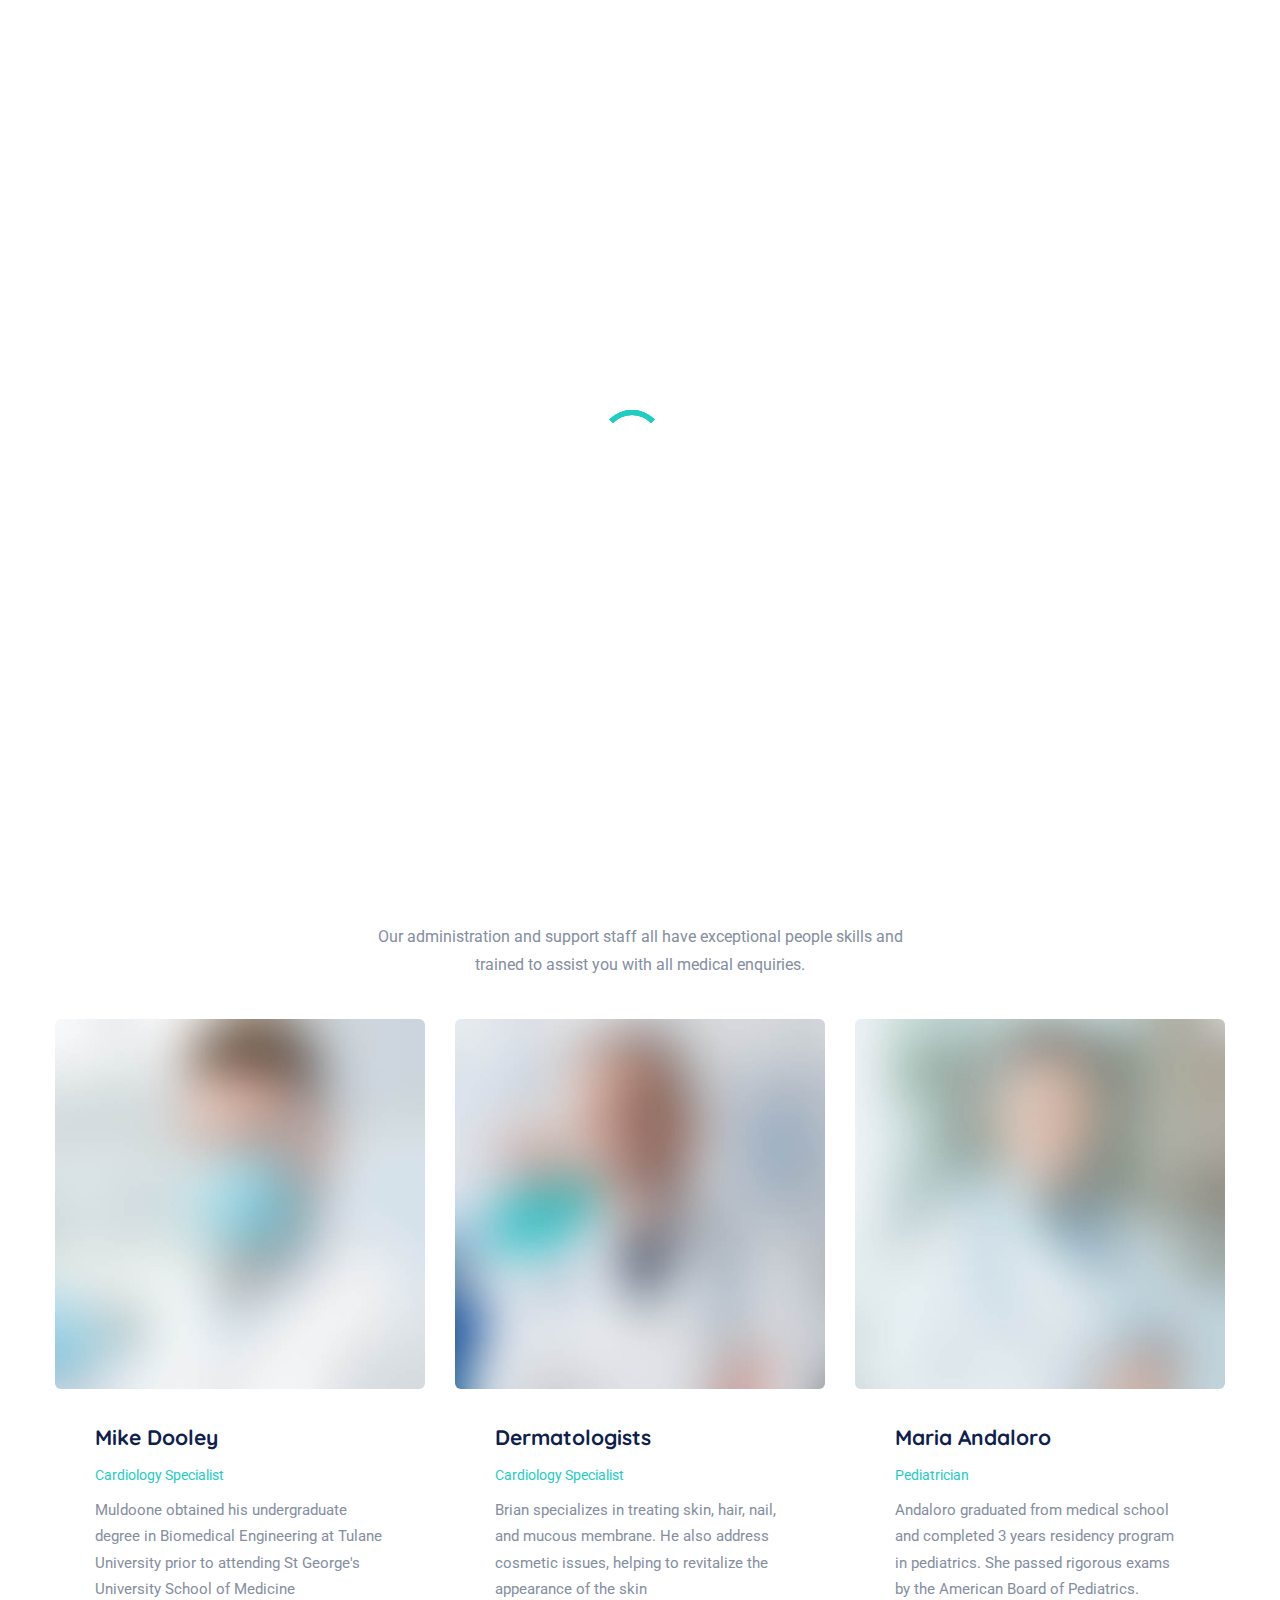
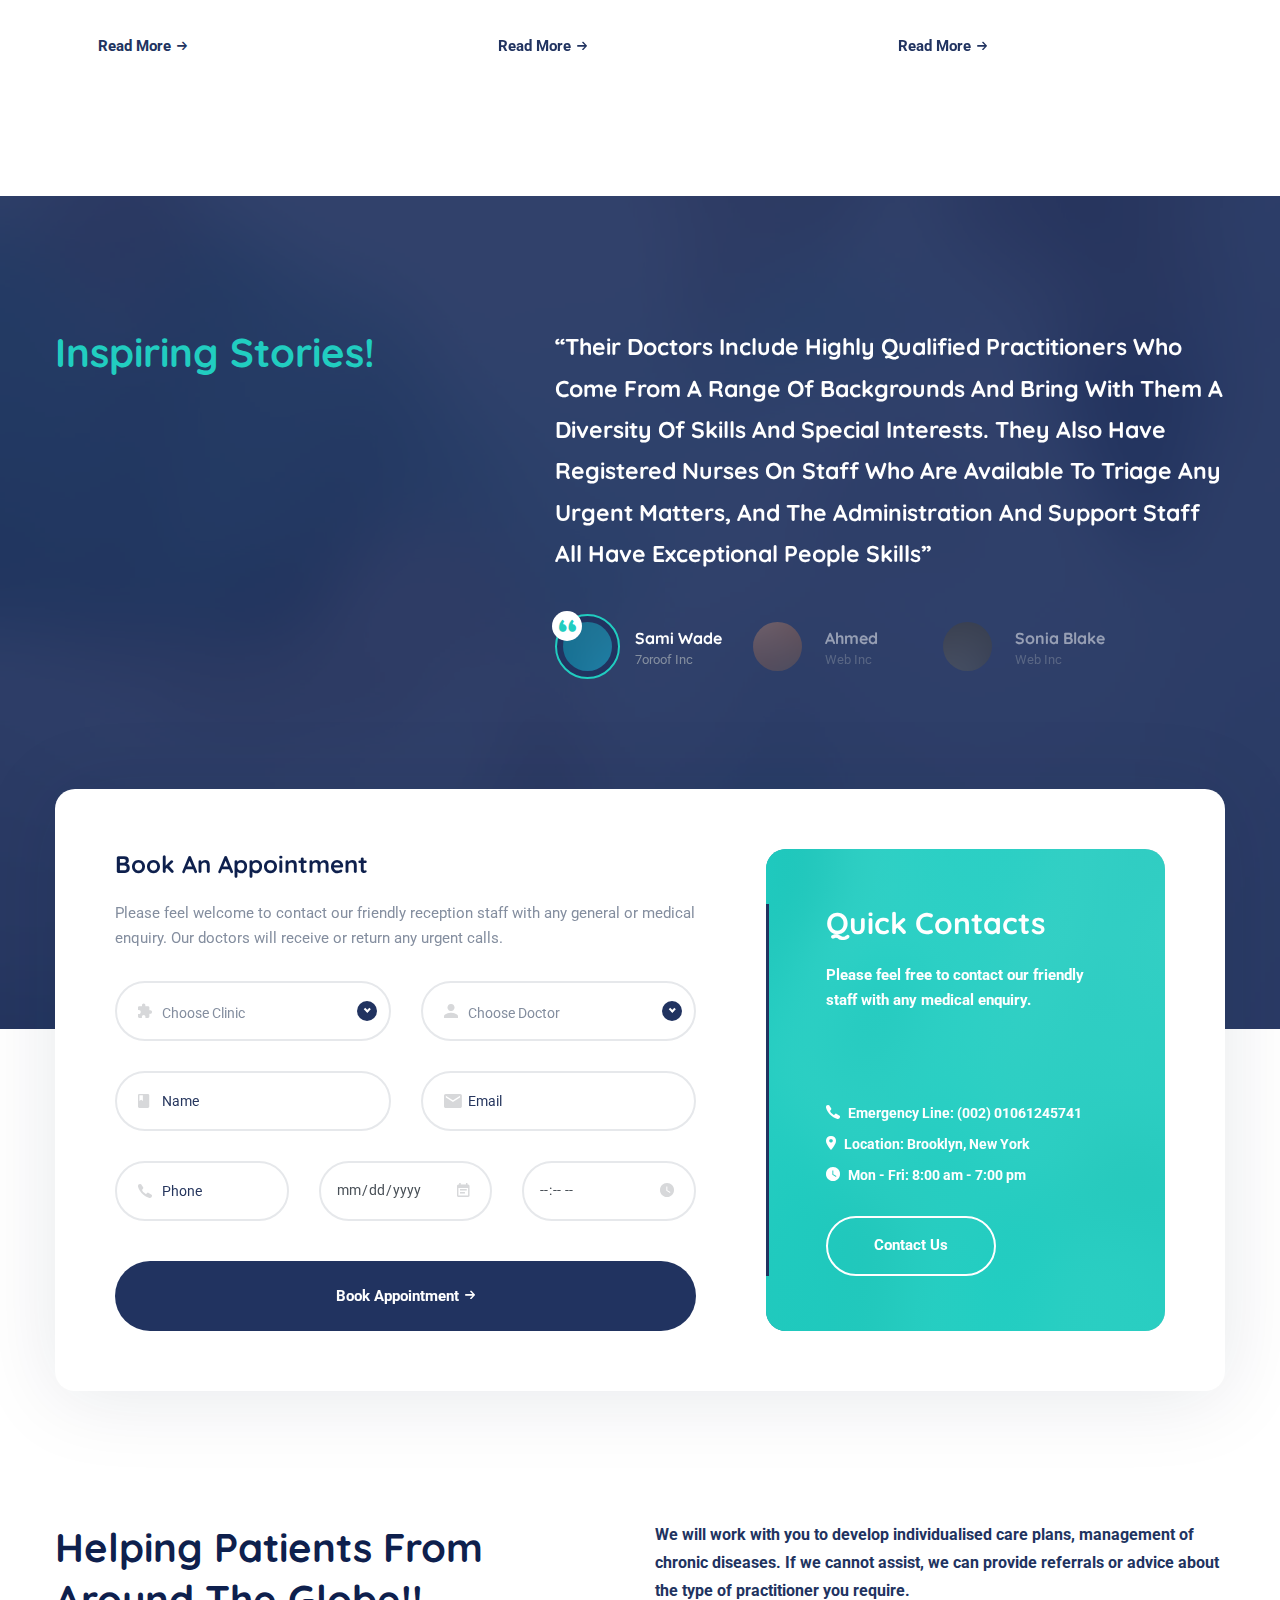
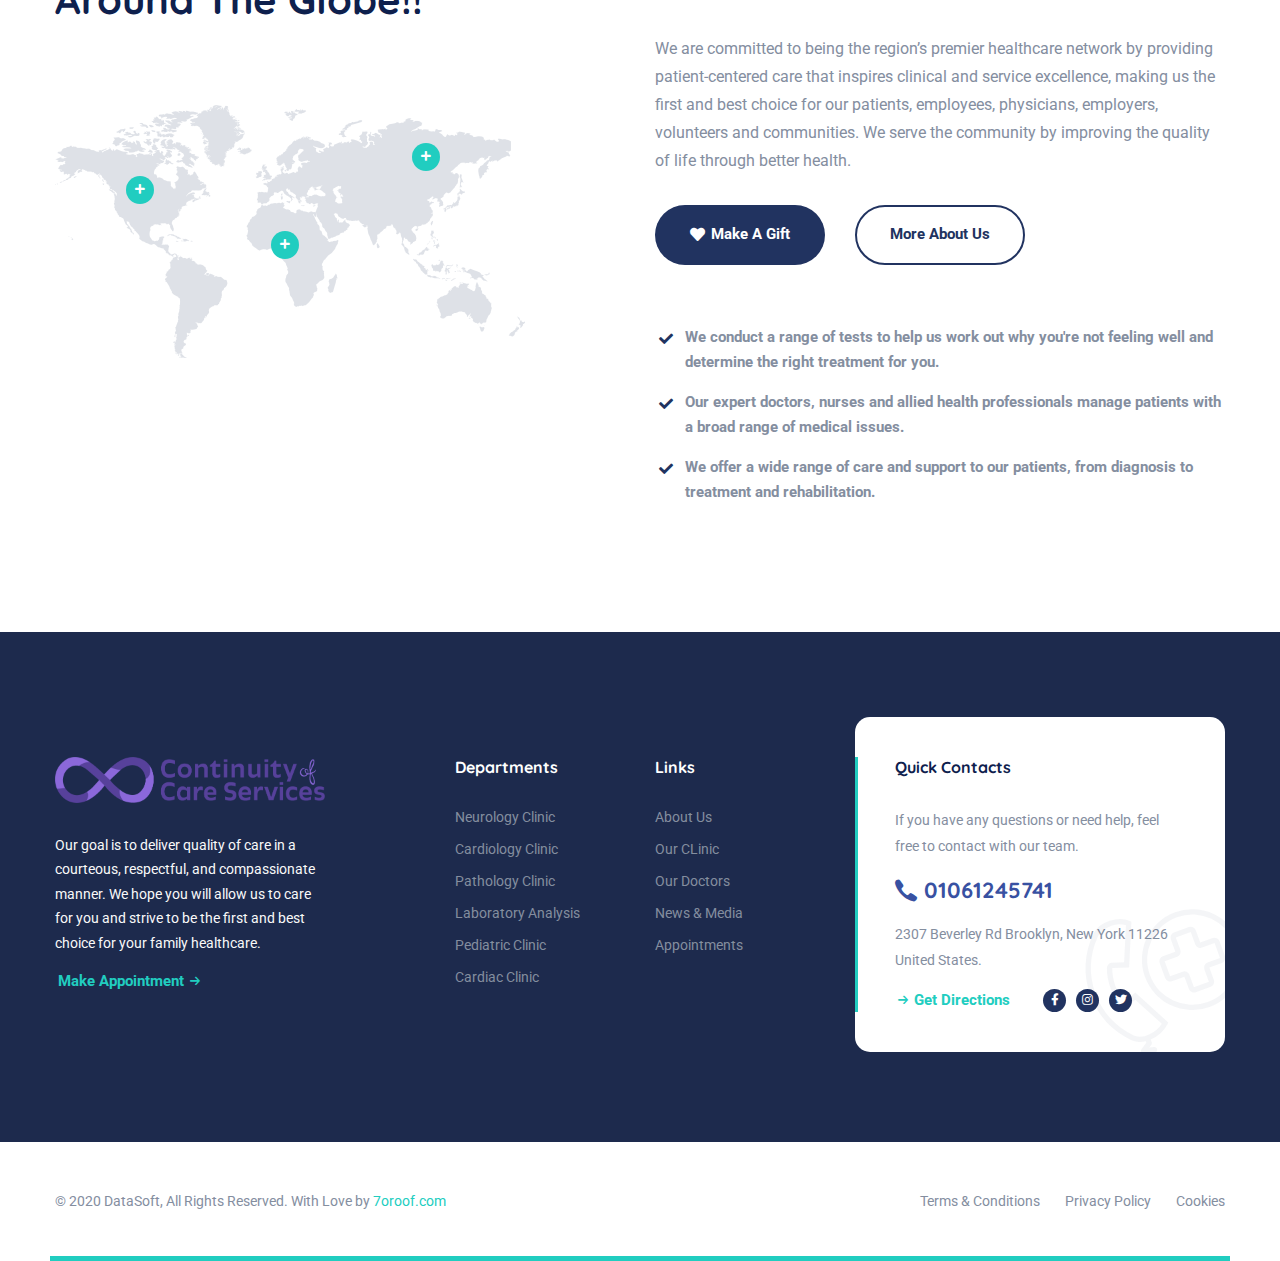
<file: medcity/appointment.html>
<!DOCTYPE html>
<html lang="en">

<head>
  <meta charset="UTF-8" />
  <meta name="viewport" content="width=device-width, initial-scale=1.0" />
  <meta http-equiv="X-UA-Compatible" content="ie=edge" />
  <meta name="description" content="Medcity - Medical Healthcare HTML5 Template">
  <link href="assets/images/favicon/favicon.png" rel="icon">
  <title>Medcity - Medical Healthcare HTML5 Template</title>

  <link rel="stylesheet"
    href="https://fonts.googleapis.com/css2?family=Quicksand:wght@400;500;600;700&family=Roboto:wght@400;700&display=swap">
  <link rel="stylesheet" href="https://use.fontawesome.com/releases/v5.15.1/css/all.css">
  <link rel="stylesheet" href="assets/css/libraries.css">
  <link rel="stylesheet" href="assets/css/style.css">
</head>

<body>
  <div class="wrapper">
    <div class="preloader">
      <div class="loading"><span></span><span></span><span></span><span></span></div>
    </div><!-- /.preloader -->

    <!-- =========================
        Header
    =========================== -->
    <header class="header header-layout1">
      <div class="header-topbar">
        <div class="container-fluid">
          <div class="row align-items-center">
            <div class="col-12">
              <div class="d-flex align-items-center justify-content-between">
                <ul class="contact__list d-flex flex-wrap align-items-center list-unstyled mb-0">
                  <li>
                    <button class="miniPopup-emergency-trigger" type="button">24/7 Emergency</button>
                    <div id="miniPopup-emergency" class="miniPopup miniPopup-emergency text-center">
                      <div class="emergency__icon">
                        <i class="icon-call3"></i>
                      </div>
                      <a href="tel:+201061245741" class="phone__number">
                        <i class="icon-phone"></i> <span>+2 01061245741</span>
                      </a>
                      <p>Please feel free to contact our friendly reception staff with any general or medical enquiry.
                      </p>
                      <a href="appointment.html" class="btn btn__secondary btn__link btn__block">
                        <span>Make Appointment</span> <i class="icon-arrow-right"></i>
                      </a>
                    </div><!-- /.miniPopup-emergency -->
                  </li>
                  <li>
                    <i class="icon-phone"></i><a href="tel:+5565454117">Emergency Line: (002) 01061245741</a>
                  </li>
                  <li>
                    <i class="icon-location"></i><a href="#">Location: Brooklyn, New York</a>
                  </li>
                  <li>
                    <i class="icon-clock"></i><a href="contact-us.html">Mon - Fri: 8:00 am - 7:00 pm</a>
                  </li>
                </ul><!-- /.contact__list -->
                <div class="d-flex">
                  <ul class="social-icons list-unstyled mb-0 mr-30">
                    <li><a href="#"><i class="fab fa-facebook-f"></i></a></li>
                    <li><a href="#"><i class="fab fa-instagram"></i></a></li>
                    <li><a href="#"><i class="fab fa-twitter"></i></a></li>
                  </ul><!-- /.social-icons -->
                  <form class="header-topbar__search">
                    <input type="text" class="form-control" placeholder="Search...">
                    <button class="header-topbar__search-btn"><i class="fa fa-search"></i></button>
                  </form>
                </div>
              </div>
            </div><!-- /.col-12 -->
          </div><!-- /.row -->
        </div><!-- /.container -->
      </div><!-- /.header-top -->
      <nav class="navbar navbar-expand-lg sticky-navbar">
        <div class="container-fluid">
          <a class="navbar-brand" href="index.html">
            <img src="assets/images/logo/logo-light.png" class="logo-light" alt="logo">
            <img src="assets/images/logo/logo-dark.png" class="logo-dark" alt="logo">
          </a>
          <button class="navbar-toggler" type="button">
            <span class="menu-lines"><span></span></span>
          </button>
          <div class="collapse navbar-collapse" id="mainNavigation">
            <ul class="navbar-nav ml-auto">
              <li class="nav__item has-dropdown">
                <a href="#" data-toggle="dropdown" class="dropdown-toggle nav__item-link">Home</a>
                <ul class="dropdown-menu">
                  <li class="nav__item">
                    <a href="index.html" class="nav__item-link">Home Main</a>
                  </li><!-- /.nav-item -->
                  <li class="nav__item">
                    <a href="home-modern.html" class="nav__item-link">Home Modern</a>
                  </li><!-- /.nav-item -->
                  <li class="nav__item">
                    <a href="home-classic.html" class="nav__item-link">Home Classic</a>
                  </li><!-- /.nav-item -->
                  <li class="nav__item">
                    <a href="home-dentist.html" class="nav__item-link">Home Dentist</a>
                  </li><!-- /.nav-item -->
                  <li class="nav__item">
                    <a href="home-pharmacy.html" class="nav__item-link">Home pharmacy</a>
                  </li><!-- /.nav-item -->
                </ul><!-- /.dropdown-menu -->
              </li><!-- /.nav-item -->
              <li class="nav__item has-dropdown">
                <a href="#" data-toggle="dropdown" class="dropdown-toggle nav__item-link active">About Us</a>
                <ul class="dropdown-menu">
                  <li class="nav__item">
                    <a href="about-us.html" class="nav__item-link">About Us</a>
                  </li><!-- /.nav-item -->
                  <li class="nav__item">
                    <a href="services.html" class="nav__item-link">Our Services</a>
                  </li><!-- /.nav-item -->
                  <li class="nav__item">
                    <a href="services-single.html" class="nav__item-link">single Services</a>
                  </li><!-- /.nav-item -->
                  <li class="nav__item">
                    <a href="pricing.html" class="nav__item-link">Pricing & Plans</a>
                  </li><!-- /.nav-item -->
                  <li class="nav__item">
                    <a href="appointment.html" class="nav__item-link">Appointments</a>
                  </li><!-- /.nav-item -->
                  <li class="nav__item">
                    <a href="faqs.html" class="nav__item-link">Help & FAQs</a>
                  </li> <!-- /.nav-item -->
                  <li class="nav__item">
                    <a href="gallery.html" class="nav__item-link">Our Gallery</a>
                  </li><!-- /.nav-item -->
                </ul><!-- /.dropdown-menu -->
              </li><!-- /.nav-item -->
              <li class="nav__item has-dropdown">
                <a href="#" data-toggle="dropdown" class="dropdown-toggle nav__item-link">Doctors</a>
                <ul class="dropdown-menu">
                  <li class="nav__item">
                    <a href="doctors-timetable.html" class="nav__item-link">Doctors Timetable</a>
                  </li> <!-- /.nav-item -->
                  <li class="nav__item">
                    <a href="doctors-standard.html" class="nav__item-link">Our Doctors Standard</a>
                  </li> <!-- /.nav-item -->
                  <li class="nav__item">
                    <a href="doctors-modern.html" class="nav__item-link">Our Doctors Modern</a>
                  </li> <!-- /.nav-item -->
                  <li class="nav__item">
                    <a href="doctors-grid.html" class="nav__item-link">Our Doctors Grid</a>
                  </li> <!-- /.nav-item -->
                  <li class="nav__item">
                    <a href="doctors-single-doctor1.html" class="nav__item-link">Single Doctor 01</a>
                  </li> <!-- /.nav-item -->
                  <li class="nav__item">
                    <a href="doctors-single-doctor2.html" class="nav__item-link">Single Doctor 02</a>
                  </li> <!-- /.nav-item -->
                </ul><!-- /.dropdown-menu -->
              </li><!-- /.nav-item -->
              <li class="nav__item has-dropdown">
                <a href="#" data-toggle="dropdown" class="dropdown-toggle nav__item-link">Blog</a>
                <ul class="dropdown-menu">
                  <li class="nav__item">
                    <a href="blog.html" class="nav__item-link">Blog Grid</a>
                  </li><!-- /.nav-item -->
                  <li class="nav__item">
                    <a href="blog-single-post.html" class="nav__item-link">Single Blog Post</a>
                  </li><!-- /.nav-item -->
                </ul><!-- /.dropdown-menu -->
              </li><!-- /.nav-item -->
              <li class="nav__item has-dropdown">
                <a href="#" data-toggle="dropdown" class="dropdown-toggle nav__item-link">Shop</a>
                <ul class="dropdown-menu">
                  <li class="nav__item">
                    <a href="shop.html" class="nav__item-link">Our Products</a>
                  </li><!-- /.nav-item -->
                  <li class="nav__item">
                    <a href="shop-single-product.html" class="nav__item-link">Products Single</a>
                  </li><!-- /.nav-item -->
                  <li class="nav__item">
                    <a href="cart.html" class="nav__item-link">Cart</a>
                  </li><!-- /.nav-item -->
                </ul><!-- /.dropdown-menu -->
              </li><!-- /.nav-item -->
              <li class="nav__item">
                <a href="contact-us.html" class="nav__item-link">Contacts</a>
              </li><!-- /.nav-item -->
            </ul><!-- /.navbar-nav -->
            <button class="close-mobile-menu d-block d-lg-none"><i class="fas fa-times"></i></button>
          </div><!-- /.navbar-collapse -->
          <div class="d-none d-xl-flex align-items-center position-relative ml-30">
            <div class="miniPopup-departments-trigger">
              <span class="menu-lines" id="miniPopup-departments-trigger-icon"><span></span></span>
              <a href="departments.html">Departments</a>
            </div>
            <ul id="miniPopup-departments" class="miniPopup miniPopup-departments dropdown-menu">
              <li class="nav__item">
                <a href="department-single.html" class="nav__item-link">Neurology Clinic</a>
              </li><!-- /.nav-item -->
              <li class="nav__item">
                <a href="department-single.html" class="nav__item-link">Cardiology Clinic</a>
              </li><!-- /.nav-item -->
              <li class="nav__item">
                <a href="department-single.html" class="nav__item-link">Pathology Clinic</a>
              </li><!-- /.nav-item -->
              <li class="nav__item">
                <a href="department-single.html" class="nav__item-link">Laboratory Clinic</a>
              </li><!-- /.nav-item -->
              <li class="nav__item">
                <a href="department-single.html" class="nav__item-link">Pediatric Clinic</a>
              </li><!-- /.nav-item -->
              <li class="nav__item">
                <a href="department-single.html" class="nav__item-link">Cardiac Clinic</a>
              </li><!-- /.nav-item -->
            </ul> <!-- /.miniPopup-departments -->
            <a href="appointment.html" class="btn btn__primary btn__rounded ml-30">
              <i class="icon-calendar"></i>
              <span>Appointment</span>
            </a>
          </div>
        </div><!-- /.container -->
      </nav><!-- /.navabr -->
    </header><!-- /.Header -->

    <!-- ========================
       page title 
    =========================== -->
    <section class="page-title page-title-layout4 bg-overlay text-center">
      <div class="bg-img"><img src="assets/images/page-titles/5.jpg" alt="background"></div>
      <div class="container">
        <div class="row">
          <div class="col-sm-12 col-md-12 col-lg-12 col-xl-6 offset-xl-3">
            <h1 class="pagetitle__heading">Improve Quality Of Life Through Better Health.</h1>
            <p class="pagetitle__desc">Medcity has been present in Europe since 1990, offering innovative solutions,
              specializing in medical services for treatment of medical infrastructure.
            </p>
            <a href="appointment.html" class="btn btn__secondary btn__outlined btn__rounded">
              <span>Find A Doctor</span>
              <i class="icon-arrow-right"></i>
            </a>
          </div><!-- /.col-xl-6 -->
        </div><!-- /.row -->
      </div><!-- /.container -->
    </section><!-- /.page-title -->

    <!-- ======================
      Team
    ========================= -->
    <section class="team-layout2 pb-80">
      <div class="container">
        <div class="row">
          <div class="col-sm-12 col-md-12 col-lg-6 offset-lg-3">
            <div class="heading text-center mb-40">
              <h3 class="heading__title">Meet Our Doctors</h3>
              <p class="heading__desc">Our administration and support staff all have exceptional people skills and
                trained to assist you with all medical enquiries.
              </p>
            </div><!-- /.heading -->
          </div><!-- /.col-lg-6 -->
        </div><!-- /.row -->
        <div class="row">
          <div class="col-12">
            <div class="slick-carousel"
              data-slick='{"slidesToShow": 3, "slidesToScroll": 1, "autoplay": true, "arrows": false, "dots": false, "responsive": [ {"breakpoint": 992, "settings": {"slidesToShow": 2}}, {"breakpoint": 767, "settings": {"slidesToShow": 1}}, {"breakpoint": 480, "settings": {"slidesToShow": 1}}]}'>
              <!-- Member #1 -->
              <div class="member">
                <div class="member__img">
                  <img src="assets/images/team/1.jpg" alt="member img">
                </div><!-- /.member-img -->
                <div class="member__info">
                  <h5 class="member__name"><a href="doctors-single-doctor1.html">Mike Dooley</a></h5>
                  <p class="member__job">Cardiology Specialist</p>
                  <p class="member__desc">Muldoone obtained his undergraduate degree in Biomedical Engineering at Tulane
                    University prior to attending St George's University School of Medicine</p>
                  <div class="mt-20 d-flex flex-wrap justify-content-between align-items-center">
                    <a href="doctors-single-doctor1.html" class="btn btn__secondary btn__link btn__rounded">
                      <span>Read More</span>
                      <i class="icon-arrow-right"></i>
                    </a>
                    <ul class="social-icons list-unstyled mb-0">
                      <li><a href="#" class="facebook"><i class="fab fa-facebook-f"></i></a></li>
                      <li><a href="#" class="twitter"><i class="fab fa-twitter"></i></a></li>
                      <li><a href="#" class="phone"><i class="fas fa-phone-alt"></i></a></li>
                    </ul><!-- /.social-icons -->
                  </div>
                </div><!-- /.member-info -->
              </div><!-- /.member -->
              <!-- Member #2 -->
              <div class="member">
                <div class="member__img">
                  <img src="assets/images/team/2.jpg" alt="member img">
                </div><!-- /.member-img -->
                <div class="member__info">
                  <h5 class="member__name"><a href="doctors-single-doctor1.html">Dermatologists</a></h5>
                  <p class="member__job">Cardiology Specialist</p>
                  <p class="member__desc">Brian specializes in treating skin, hair, nail, and mucous membrane. He also
                    address cosmetic issues, helping to revitalize the appearance of the skin</p>
                  <div class="mt-20 d-flex flex-wrap justify-content-between align-items-center">
                    <a href="doctors-single-doctor1.html" class="btn btn__secondary btn__link btn__rounded">
                      <span>Read More</span>
                      <i class="icon-arrow-right"></i>
                    </a>
                    <ul class="social-icons list-unstyled mb-0">
                      <li><a href="#" class="facebook"><i class="fab fa-facebook-f"></i></a></li>
                      <li><a href="#" class="twitter"><i class="fab fa-twitter"></i></a></li>
                      <li><a href="#" class="phone"><i class="fas fa-phone-alt"></i></a></li>
                    </ul><!-- /.social-icons -->
                  </div>
                </div><!-- /.member-info -->
              </div><!-- /.member -->
              <!-- Member #3 -->
              <div class="member">
                <div class="member__img">
                  <img src="assets/images/team/3.jpg" alt="member img">
                </div><!-- /.member-img -->
                <div class="member__info">
                  <h5 class="member__name"><a href="doctors-single-doctor1.html">Maria Andaloro</a></h5>
                  <p class="member__job">Pediatrician</p>
                  <p class="member__desc">Andaloro graduated from medical school and completed 3 years residency program
                    in pediatrics. She passed rigorous exams by the American Board of Pediatrics.</p>
                  <div class="mt-20 d-flex flex-wrap justify-content-between align-items-center">
                    <a href="doctors-single-doctor1.html" class="btn btn__secondary btn__link btn__rounded">
                      <span>Read More</span>
                      <i class="icon-arrow-right"></i>
                    </a>
                    <ul class="social-icons list-unstyled mb-0">
                      <li><a href="#" class="facebook"><i class="fab fa-facebook-f"></i></a></li>
                      <li><a href="#" class="twitter"><i class="fab fa-twitter"></i></a></li>
                      <li><a href="#" class="phone"><i class="fas fa-phone-alt"></i></a></li>
                    </ul><!-- /.social-icons -->
                  </div>
                </div><!-- /.member-info -->
              </div><!-- /.member -->
              <!-- Member #4 -->
              <div class="member">
                <div class="member__img">
                  <img src="assets/images/team/4.jpg" alt="member img">
                </div><!-- /.member-img -->
                <div class="member__info">
                  <h5 class="member__name"><a href="doctors-single-doctor1.html">Dupree Black</a></h5>
                  <p class="member__job">Urologist</p>
                  <p class="member__desc">Black diagnose and treat diseases of the urinary tract in both men and women.
                    He
                    also diagnose and treat anything involving the reproductive tract in men.</p>
                  <div class="mt-20 d-flex flex-wrap justify-content-between align-items-center">
                    <a href="doctors-single-doctor1.html" class="btn btn__secondary btn__link btn__rounded">
                      <span>Read More</span>
                      <i class="icon-arrow-right"></i>
                    </a>
                    <ul class="social-icons list-unstyled mb-0">
                      <li><a href="#" class="facebook"><i class="fab fa-facebook-f"></i></a></li>
                      <li><a href="#" class="twitter"><i class="fab fa-twitter"></i></a></li>
                      <li><a href="#" class="phone"><i class="fas fa-phone-alt"></i></a></li>
                    </ul><!-- /.social-icons -->
                  </div>
                </div><!-- /.member-info -->
              </div><!-- /.member -->
              <!-- Member #5 -->
              <div class="member">
                <div class="member__img">
                  <img src="assets/images/team/5.jpg" alt="member img">
                </div><!-- /.member-img -->
                <div class="member__info">
                  <h5 class="member__name"><a href="doctors-single-doctor1.html">Markus skar</a></h5>
                  <p class="member__job">Laboratory</p>
                  <p class="member__desc">Skar play a very important role in your health care. People working in the
                    clinical laboratory are responsible for conducting tests that provide crucial information.</p>
                  <div class="mt-20 d-flex flex-wrap justify-content-between align-items-center">
                    <a href="doctors-single-doctor1.html" class="btn btn__secondary btn__link btn__rounded">
                      <span>Read More</span>
                      <i class="icon-arrow-right"></i>
                    </a>
                    <ul class="social-icons list-unstyled mb-0">
                      <li><a href="#" class="facebook"><i class="fab fa-facebook-f"></i></a></li>
                      <li><a href="#" class="twitter"><i class="fab fa-twitter"></i></a></li>
                      <li><a href="#" class="phone"><i class="fas fa-phone-alt"></i></a></li>
                    </ul><!-- /.social-icons -->
                  </div>
                </div><!-- /.member-info -->
              </div><!-- /.member -->
              <!-- Member #6 -->
              <div class="member">
                <div class="member__img">
                  <img src="assets/images/team/6.jpg" alt="member img">
                </div><!-- /.member-img -->
                <div class="member__info">
                  <h5 class="member__name"><a href="doctors-single-doctor1.html">Kiano Barker</a></h5>
                  <p class="member__job">Pathologist </p>
                  <p class="member__desc">Barker help care for patients every day by providing their doctors with the
                    information needed to ensure appropriate care. He also valuable resources for other physicians.</p>
                  <div class="mt-20 d-flex flex-wrap justify-content-between align-items-center">
                    <a href="doctors-single-doctor1.html" class="btn btn__secondary btn__link btn__rounded">
                      <span>Read More</span>
                      <i class="icon-arrow-right"></i>
                    </a>
                    <ul class="social-icons list-unstyled mb-0">
                      <li><a href="#" class="facebook"><i class="fab fa-facebook-f"></i></a></li>
                      <li><a href="#" class="twitter"><i class="fab fa-twitter"></i></a></li>
                      <li><a href="#" class="phone"><i class="fas fa-phone-alt"></i></a></li>
                    </ul><!-- /.social-icons -->
                  </div>
                </div><!-- /.member-info -->
              </div><!-- /.member -->
            </div><!-- /.carousel -->
          </div><!-- /.col-12 -->
        </div><!-- /.row -->
      </div><!-- /.container -->
    </section><!-- /.Team -->

    <!-- ========================= 
      Testimonials layout 3
      =========================  -->
    <section class="testimonials-layout3 pt-130 bg-overlay bg-overlay-secondary">
      <div class="bg-img"><img src="assets/images/banners/4.jpg" alt="background"></div>
      <div class="container">
        <div class="testimonials-wrapper">
          <div class="row">
            <div class="col-sm-12 col-md-12 col-lg-5">
              <div class="heading-layout2">
                <h3 class="heading__title color-primary">Inspiring Stories!</h3>
              </div><!-- /.heading -->
            </div><!-- /.col-lg-5 -->
            <div class="col-sm-12 col-md-12 col-lg-7">
              <div class="slider-with-navs">
                <!-- Testimonial #1 -->
                <div class="testimonial-item">
                  <h3 class="testimonial__title">“Their doctors include highly qualified practitioners who come from a
                    range of backgrounds and bring with them a diversity of skills and special interests. They also have
                    registered nurses on staff who are available to triage any urgent matters, and the administration
                    and support staff all have exceptional people skills”
                  </h3>
                </div><!-- /. testimonial-item -->
                <!-- Testimonial #2 -->
                <div class="testimonial-item">
                  <h3 class="testimonial__title">“Their doctors include highly qualified practitioners who come from a
                    range of backgrounds and bring with them a diversity of skills and special interests. They also have
                    registered nurses on staff who are available to triage any urgent matters, and the administration
                    and support staff all have exceptional people skills”
                  </h3>
                </div><!-- /. testimonial-item -->
                <!-- Testimonial #3 -->
                <div class="testimonial-item">
                  <h3 class="testimonial__title">“Their doctors include highly qualified practitioners who come from a
                    range of backgrounds and bring with them a diversity of skills and special interests. They also have
                    registered nurses on staff who are available to triage any urgent matters, and the administration
                    and support staff all have exceptional people skills”
                  </h3>
                </div><!-- /. testimonial-item -->
              </div><!-- /.slick-carousel -->
              <div class="slider-nav mb-60">
                <div class="testimonial__meta">
                  <div class="testimonial__thmb">
                    <img src="assets/images/testimonials/thumbs/1.png" alt="author thumb">
                  </div><!-- /.testimonial-thumb -->
                  <div>
                    <h4 class="testimonial__meta-title">Sami Wade</h4>
                    <p class="testimonial__meta-desc">7oroof Inc</p>
                  </div>
                </div><!-- /.testimonial-meta -->
                <div class="testimonial__meta">
                  <div class="testimonial__thmb">
                    <img src="assets/images/testimonials/thumbs/2.png" alt="author thumb">
                  </div><!-- /.testimonial-thumb -->
                  <div>
                    <h4 class="testimonial__meta-title">Ahmed</h4>
                    <p class="testimonial__meta-desc">Web Inc</p>
                  </div>
                </div><!-- /.testimonial-meta -->
                <div class="testimonial__meta">
                  <div class="testimonial__thmb">
                    <img src="assets/images/testimonials/thumbs/3.png" alt="author thumb">
                  </div><!-- /.testimonial-thumb -->
                  <div>
                    <h4 class="testimonial__meta-title">Sonia Blake</h4>
                    <p class="testimonial__meta-desc">Web Inc</p>
                  </div>
                </div><!-- /.testimonial-meta -->
              </div><!-- /.slider-nav -->
            </div><!-- /.col-lg-7 -->
          </div><!-- /.row -->
        </div><!-- /.testimonials-wrapper -->
      </div><!-- /.container -->
    </section><!-- /.testimonials layout 3 -->

    <!-- ==========================
        contact layout 2
    =========================== -->
    <section class="contact-layout2 pt-0">
      <div class="container">
        <div class="row">
          <div class="col-12">
            <div class="contact-panel d-flex flex-wrap">
              <form class="contact-panel__form" method="post" action="assets/php/contact.php" id="contactForm">
                <div class="row">
                  <div class="col-sm-12">
                    <h4 class="contact-panel__title">Book An Appointment</h4>
                    <p class="contact-panel__desc mb-30">Please feel welcome to contact our friendly reception staff
                      with any general or medical enquiry. Our doctors will receive or return any urgent calls.
                    </p>
                  </div>
                  <div class="col-sm-6 col-md-6 col-lg-6">
                    <div class="form-group">
                      <i class="icon-widget form-group-icon"></i>
                      <select class="form-control">
                        <option value="0">Choose Clinic</option>
                        <option value="1">Pathology Clinic</option>
                        <option value="2">Pathology Clinic</option>
                      </select>
                    </div>
                  </div><!-- /.col-lg-6 -->
                  <div class="col-sm-6 col-md-6 col-lg-6">
                    <div class="form-group">
                      <i class="icon-user form-group-icon"></i>
                      <select class="form-control">
                        <option value="0">Choose Doctor</option>
                        <option value="1">Ahmed Abdallah</option>
                        <option value="2">Mahmoud Begha</option>
                      </select>
                    </div>
                  </div><!-- /.col-lg-6 -->
                  <div class="col-sm-6 col-md-6 col-lg-6">
                    <div class="form-group">
                      <i class="icon-news form-group-icon"></i>
                      <input type="text" class="form-control" placeholder="Name" id="contact-name" name="contact-name"
                        required>
                    </div>
                  </div><!-- /.col-lg-6 -->
                  <div class="col-sm-6 col-md-6 col-lg-6">
                    <div class="form-group">
                      <i class="icon-email form-group-icon"></i>
                      <input type="email" class="form-control" placeholder="Email" id="contact-email"
                        name="contact-email" required>
                    </div>
                  </div><!-- /.col-lg-6 -->
                  <div class="col-sm-4 col-md-4 col-lg-4">
                    <div class="form-group">
                      <i class="icon-phone form-group-icon"></i>
                      <input type="text" class="form-control" placeholder="Phone" id="contact-Phone"
                        name="contact-phone" required>
                    </div>
                  </div><!-- /.col-lg-4 -->
                  <div class="col-sm-4 col-md-4 col-lg-4">
                    <div class="form-group form-group-date">
                      <i class="icon-calendar form-group-icon"></i>
                      <input type="date" class="form-control" id="contact-date" name="contact-date" required>
                    </div>
                  </div><!-- /.col-lg-4 -->
                  <div class="col-sm-4 col-md-4 col-lg-4">
                    <div class="form-group form-group-date">
                      <i class="icon-clock form-group-icon"></i>
                      <input type="time" class="form-control" id="contact-time" name="contact-time" required>
                    </div>
                  </div><!-- /.col-lg-4 -->
                  <div class="col-12">
                    <button type="submit" class="btn btn__secondary btn__rounded btn__block btn__xhight mt-10">
                      <span>Book Appointment</span> <i class="icon-arrow-right"></i>
                    </button>
                    <div class="contact-result"></div>
                  </div><!-- /.col-lg-12 -->
                </div><!-- /.row -->
              </form>
              <div
                class="contact-panel__info d-flex flex-column justify-content-between bg-overlay bg-overlay-primary-gradient">
                <div class="bg-img"><img src="assets/images/banners/1.jpg" alt="banner"></div>
                <div>
                  <h4 class="contact-panel__title color-white">Quick Contacts</h4>
                  <p class="contact-panel__desc font-weight-bold color-white mb-30">Please feel free to contact our
                    friendly staff with any medical enquiry.
                  </p>
                </div>
                <div>
                  <ul class="contact__list list-unstyled mb-30">
                    <li>
                      <i class="icon-phone"></i><a href="tel:+5565454117">Emergency Line: (002) 01061245741</a>
                    </li>
                    <li>
                      <i class="icon-location"></i><a href="#">Location: Brooklyn, New York</a>
                    </li>
                    <li>
                      <i class="icon-clock"></i><a href="contact-us.html">Mon - Fri: 8:00 am - 7:00 pm</a>
                    </li>
                  </ul>
                  <a href="#" class="btn btn__white btn__rounded btn__outlined">Contact Us</a>
                </div>
              </div>
            </div>
          </div><!-- /.col-lg-6 -->
        </div><!-- /.row -->
      </div><!-- /.container -->
    </section><!-- /.contact layout 2 -->

    <!-- ========================
      About Layout 2
    =========================== -->
    <section class="about-layout5 pt-20">
      <div class="container">
        <div class="row">
          <div class="col-sm-12 col-md-12 col-lg-5">
            <div class="heading-layout2">
              <h3 class="heading__title mb-80">Helping Patients From Around the Globe!!</h3>
            </div><!-- /heading -->
            <div class="map-wrapper mb-50">
              <img src="assets/images/backgrounds/map.png" alt="map">
              <div class="tooltip-box">
                <div class="tooltip__icon">
                  <i class="fas fa-plus"></i>
                </div><!-- /.tooltip__icon -->
                <div class="tooltip__panel">
                  <p class="tooltip__title mb-0">2307 Beverley Rd Brooklyn, New York 11226 U.S.</p>
                </div><!-- /.tooltip__panel -->
              </div><!-- /.tooltip-box -->
              <div class="tooltip-box tooltip-hover-left">
                <div class="tooltip__icon">
                  <i class="fas fa-plus"></i>
                </div><!-- /.tooltip__icon -->
                <div class="tooltip__panel">
                  <p class="tooltip__title mb-0">2307 Beverley Rd Brooklyn, New York 11226 U.S.</p>
                </div><!-- /.tooltip__panel -->
              </div><!-- /.tooltip-box -->
              <div class="tooltip-box">
                <div class="tooltip__icon">
                  <i class="fas fa-plus"></i>
                </div><!-- /.tooltip__icon -->
                <div class="tooltip__panel">
                  <p class="tooltip__title mb-0">2307 Beverley Rd Brooklyn, New York 11226 U.S.</p>
                </div><!-- /.tooltip__panel -->
              </div><!-- /.tooltip-box -->
            </div><!-- /.map-wrapper -->
          </div><!-- /.col-lg-6 -->
          <div class="col-sm-12 col-md-12 col-lg-6 offset-lg-1">
            <p class="heading__desc color-secondary font-weight-bold mb-30">We will work with you to develop
              individualised care plans,
              management of chronic diseases. If we cannot assist, we can provide referrals or advice about the type of
              practitioner you require.</p>
            <p class="heading__desc mb-30">We are committed to being the region’s premier healthcare network by
              providing
              patient-centered care that inspires clinical and service excellence, making us the first and best choice
              for our patients, employees, physicians, employers, volunteers and communities. We serve the community by
              improving the quality of life through better health.</p>
            <div class="d-flex align-items-center mb-60">
              <a href="contact-us.html" class="btn btn__secondary btn__rounded mr-30">
                <i class="fas fa-heart"></i> <span>Make A Gift</span>
              </a>
              <a href="contact-us.html" class="btn btn__secondary btn__outlined btn__rounded mr-30">
                More About Us
              </a>
            </div>
            <ul class="list-items list-items-layout3 list-unstyled">
              <li>We conduct a range of tests to help us work out why you're not feeling well and determine the right
                treatment for you.</li>
              <li>Our expert doctors, nurses and allied health professionals manage patients with a broad range of
                medical issues.</li>
              <li>We offer a wide range of care and support to our patients, from diagnosis to treatment and
                rehabilitation.</li>
            </ul>
          </div><!-- /.col-lg-6 -->
        </div><!-- /.row -->
      </div><!-- /.container -->
    </section><!-- /.About Layout 2 -->

    <!-- ========================
      Footer
    ========================== -->
    <footer class="footer">
      <div class="footer-primary">
        <div class="container">
          <div class="row">
            <div class="col-sm-12 col-md-12 col-lg-3">
              <div class="footer-widget-about">
                <img src="assets/images/logo/logo-light.png" alt="logo" class="mb-30">
                <p class="color-gray">Our goal is to deliver quality of care in a courteous, respectful, and
                  compassionate manner. We hope you will allow us to care for you and strive to be the first and best
                  choice for your family healthcare.
                </p>
                <a href="appointment.html" class="btn btn__primary btn__primary-style2 btn__link">
                  <span>Make Appointment</span> <i class="icon-arrow-right"></i>
                </a>
              </div><!-- /.footer-widget__content -->
            </div><!-- /.col-xl-2 -->
            <div class="col-sm-6 col-md-6 col-lg-2 offset-lg-1">
              <div class="footer-widget-nav">
                <h6 class="footer-widget__title">Departments</h6>
                <nav>
                  <ul class="list-unstyled">
                    <li><a href="#">Neurology Clinic</a></li>
                    <li><a href="#">Cardiology Clinic</a></li>
                    <li><a href="#">Pathology Clinic</a></li>
                    <li><a href="#">Laboratory Analysis</a></li>
                    <li><a href="#">Pediatric Clinic</a></li>
                    <li><a href="#">Cardiac Clinic</a></li>
                  </ul>
                </nav>
              </div><!-- /.footer-widget__content -->
            </div><!-- /.col-lg-2 -->
            <div class="col-sm-6 col-md-6 col-lg-2">
              <div class="footer-widget-nav">
                <h6 class="footer-widget__title">Links</h6>
                <nav>
                  <ul class="list-unstyled">
                    <li><a href="#">About Us</a></li>
                    <li><a href="#">Our CLinic</a></li>
                    <li><a href="#">Our Doctors</a></li>
                    <li><a href="#">News & Media</a></li>
                    <li><a href="#">Appointments</a></li>
                  </ul>
                </nav>
              </div><!-- /.footer-widget__content -->
            </div><!-- /.col-lg-2 -->
            <div class="col-sm-12 col-md-6 col-lg-4">
              <div class="footer-widget-contact">
                <h6 class="footer-widget__title color-heading">Quick Contacts</h6>
                <ul class="contact-list list-unstyled">
                  <li>If you have any questions or need help, feel free to contact with our team.</li>
                  <li>
                    <a href="tel:01061245741" class="phone__number">
                      <i class="icon-phone"></i> <span>01061245741</span>
                    </a>
                  </li>
                  <li class="color-body">2307 Beverley Rd Brooklyn, New York 11226 United States.</li>
                </ul>
                <div class="d-flex align-items-center">
                  <a href="contact-us.html" class="btn btn__primary btn__link mr-30">
                    <i class="icon-arrow-right"></i> <span>Get Directions</span>
                  </a>
                  <ul class="social-icons list-unstyled mb-0">
                    <li><a href="#"><i class="fab fa-facebook-f"></i></a></li>
                    <li><a href="#"><i class="fab fa-instagram"></i></a></li>
                    <li><a href="#"><i class="fab fa-twitter"></i></a></li>
                  </ul><!-- /.social-icons -->
                </div>
              </div><!-- /.footer-widget__content -->
            </div><!-- /.col-lg-2 -->
          </div><!-- /.row -->
        </div><!-- /.container -->
      </div><!-- /.footer-primary -->
      <div class="footer-secondary">
        <div class="container">
          <div class="row align-items-center">
            <div class="col-sm-12 col-md-6 col-lg-6">
              <span class="fz-14">&copy; 2020 DataSoft, All Rights Reserved. With Love by</span>
              <a class="fz-14 color-primary" href="http://themeforest.net/user/7oroof">7oroof.com</a>
            </div><!-- /.col-lg-6 -->
            <div class="col-sm-12 col-md-6 col-lg-6">
              <nav>
                <ul class="list-unstyled footer__copyright-links d-flex flex-wrap justify-content-end mb-0">
                  <li><a href="#">Terms & Conditions</a></li>
                  <li><a href="#">Privacy Policy</a></li>
                  <li><a href="#">Cookies</a></li>
                </ul>
              </nav>
            </div><!-- /.col-lg-6 -->
          </div><!-- /.row -->
        </div><!-- /.container -->
      </div><!-- /.footer-secondary -->
    </footer><!-- /.Footer -->
    <button id="scrollTopBtn"><i class="fas fa-long-arrow-alt-up"></i></button>
  </div><!-- /.wrapper -->

  <script src="assets/js/jquery-3.5.1.min.js"></script>
  <script src="assets/js/plugins.js"></script>
  <script src="assets/js/main.js"></script>
</body>

</html>
</file>
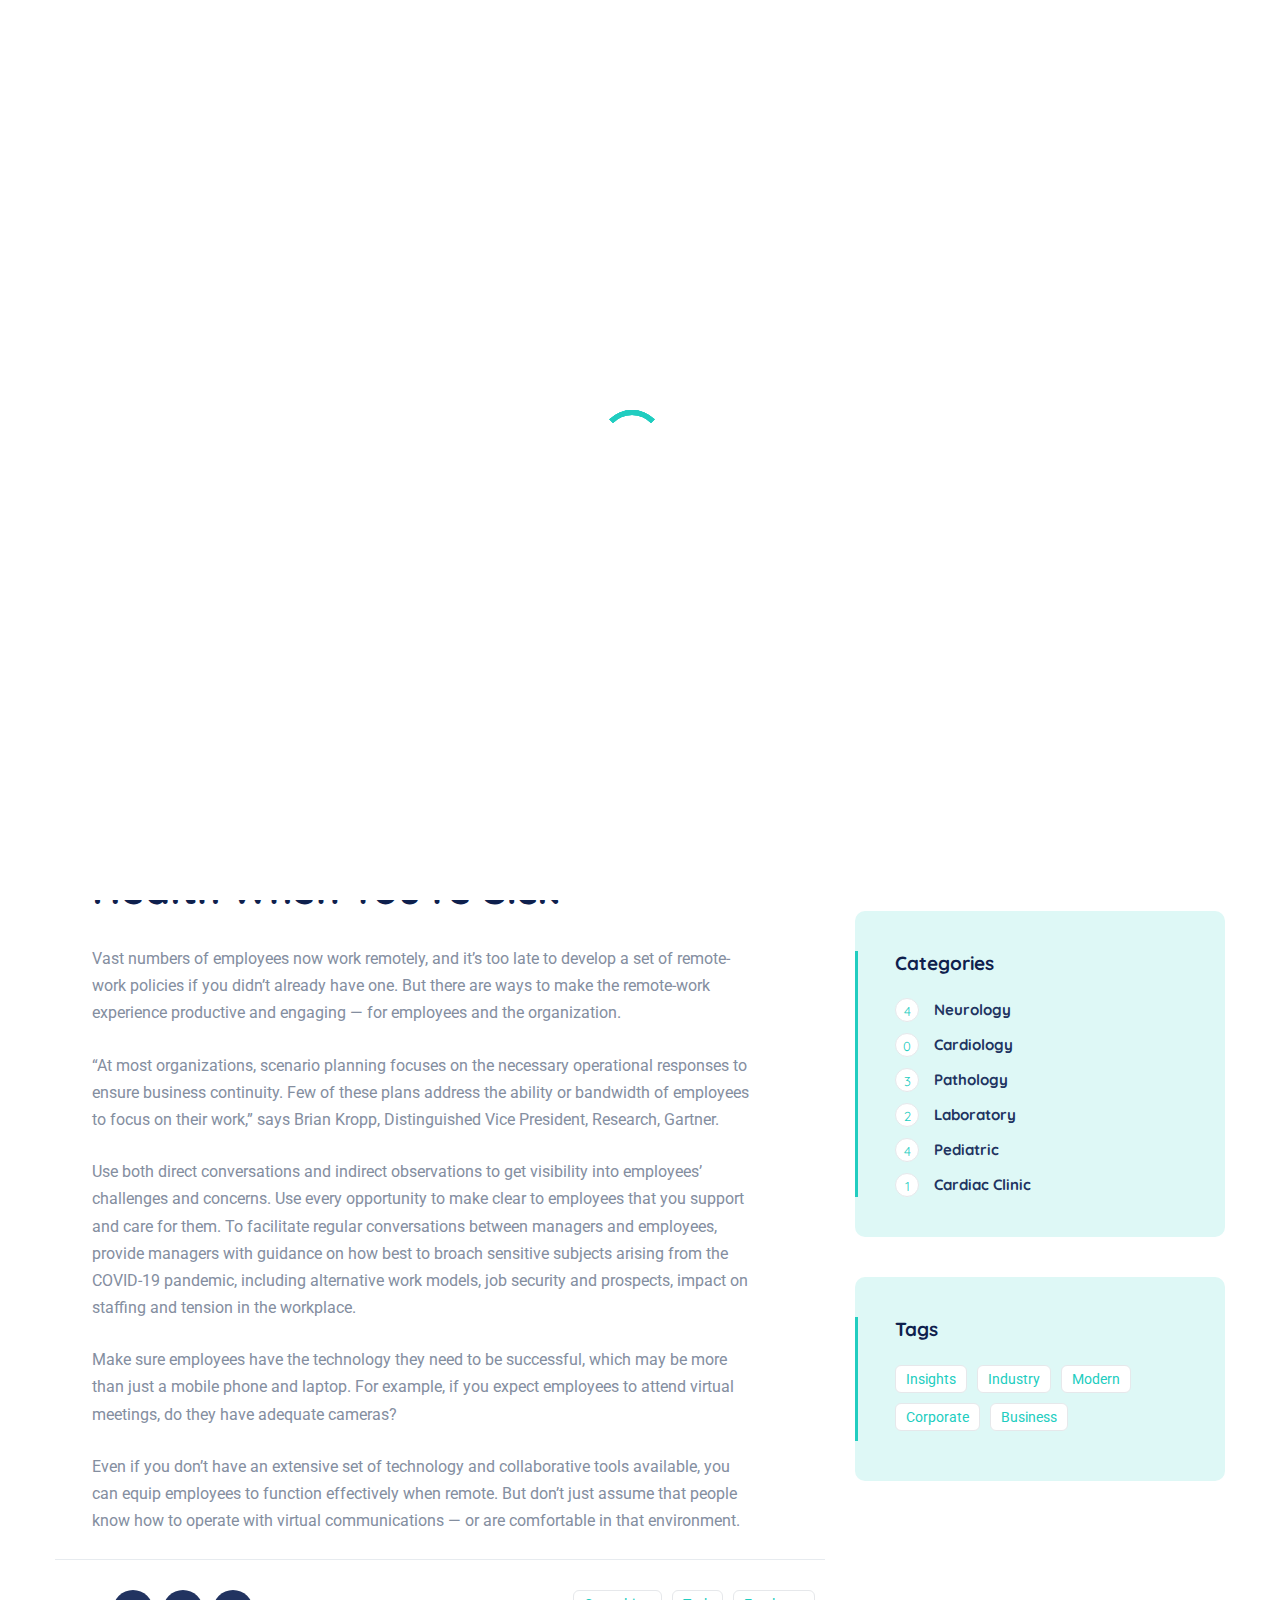
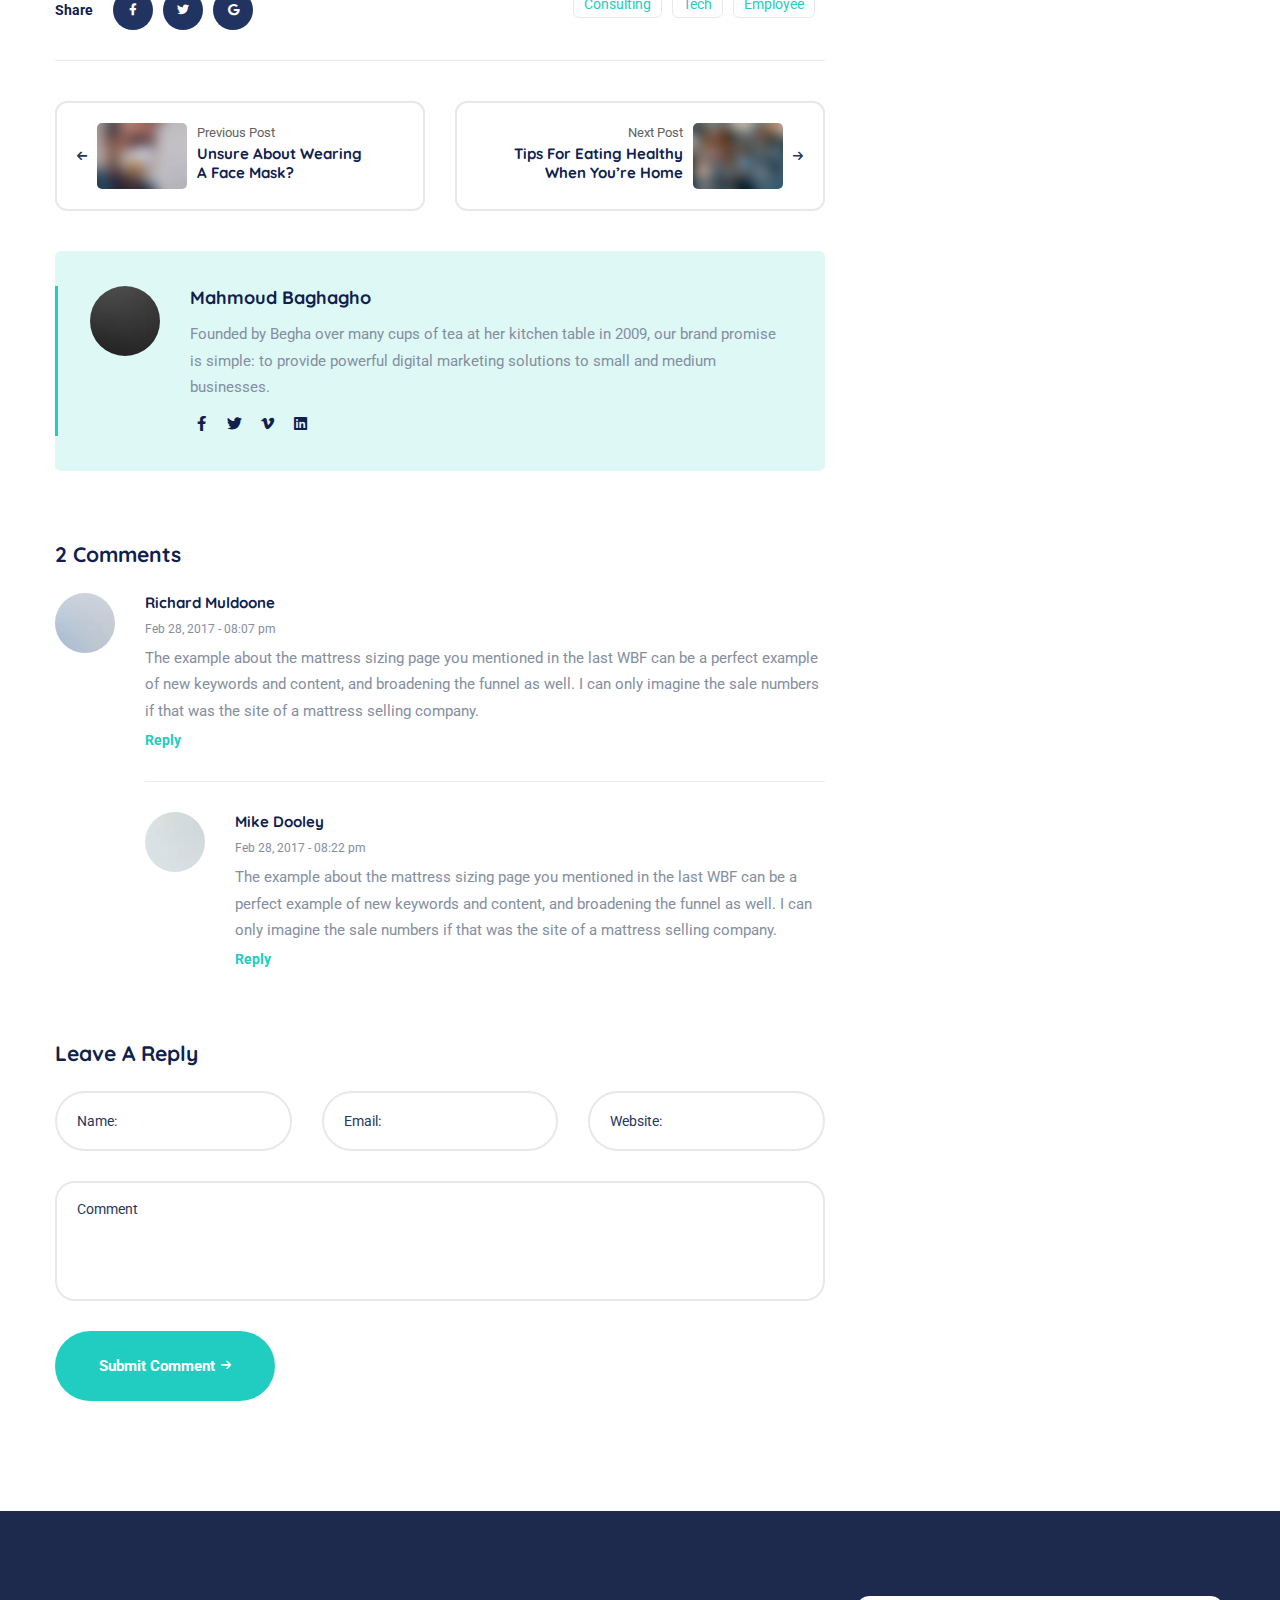
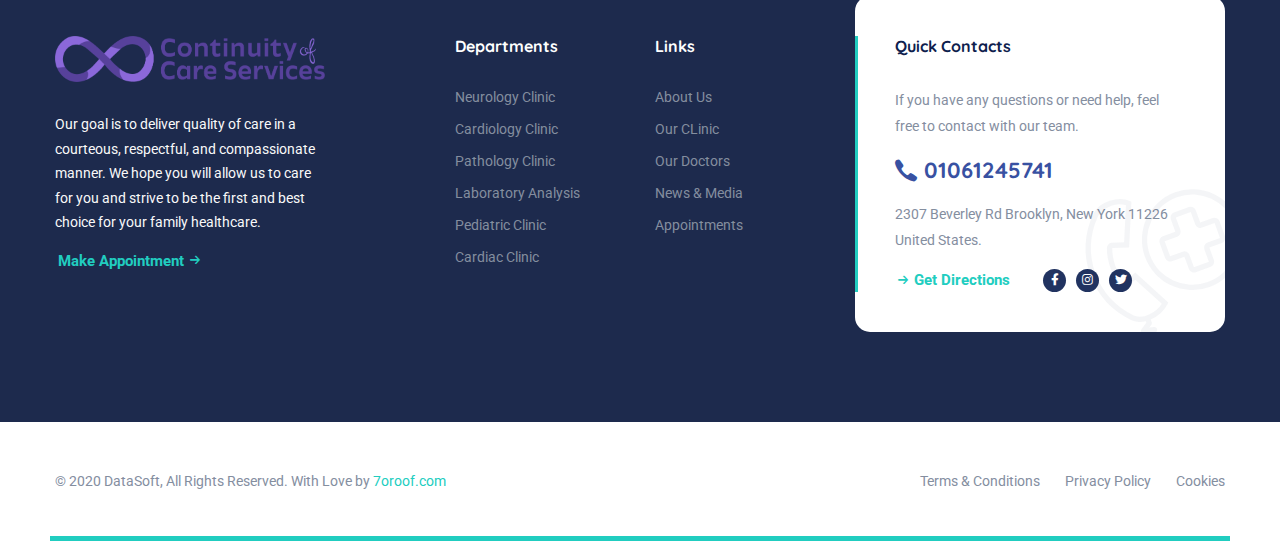
<file: medcity/blog-single-post.html>
<!DOCTYPE html>
<html lang="en">

<head>
  <meta charset="UTF-8" />
  <meta name="viewport" content="width=device-width, initial-scale=1.0" />
  <meta http-equiv="X-UA-Compatible" content="ie=edge" />
  <meta name="description" content="Medcity - Medical Healthcare HTML5 Template">
  <link href="assets/images/favicon/favicon.png" rel="icon">
  <title>Medcity - Medical Healthcare HTML5 Template</title>

  <link rel="stylesheet"
    href="https://fonts.googleapis.com/css2?family=Quicksand:wght@400;500;600;700&family=Roboto:wght@400;700&display=swap">
  <link rel="stylesheet" href="https://use.fontawesome.com/releases/v5.15.1/css/all.css">
  <link rel="stylesheet" href="assets/css/libraries.css">
  <link rel="stylesheet" href="assets/css/style.css">
</head>

<body>
  <div class="wrapper">
    <div class="preloader">
      <div class="loading"><span></span><span></span><span></span><span></span></div>
    </div><!-- /.preloader -->

    <!-- =========================
        Header
    =========================== -->
    <header class="header header-layout1">
      <div class="header-topbar">
        <div class="container-fluid">
          <div class="row align-items-center">
            <div class="col-12">
              <div class="d-flex align-items-center justify-content-between">
                <ul class="contact__list d-flex flex-wrap align-items-center list-unstyled mb-0">
                  <li>
                    <button class="miniPopup-emergency-trigger" type="button">24/7 Emergency</button>
                    <div id="miniPopup-emergency" class="miniPopup miniPopup-emergency text-center">
                      <div class="emergency__icon">
                        <i class="icon-call3"></i>
                      </div>
                      <a href="tel:+201061245741" class="phone__number">
                        <i class="icon-phone"></i> <span>+2 01061245741</span>
                      </a>
                      <p>Please feel free to contact our friendly reception staff with any general or medical enquiry.
                      </p>
                      <a href="appointment.html" class="btn btn__secondary btn__link btn__block">
                        <span>Make Appointment</span> <i class="icon-arrow-right"></i>
                      </a>
                    </div><!-- /.miniPopup-emergency -->
                  </li>
                  <li>
                    <i class="icon-phone"></i><a href="tel:+5565454117">Emergency Line: (002) 01061245741</a>
                  </li>
                  <li>
                    <i class="icon-location"></i><a href="#">Location: Brooklyn, New York</a>
                  </li>
                  <li>
                    <i class="icon-clock"></i><a href="contact-us.html">Mon - Fri: 8:00 am - 7:00 pm</a>
                  </li>
                </ul><!-- /.contact__list -->
                <div class="d-flex">
                  <ul class="social-icons list-unstyled mb-0 mr-30">
                    <li><a href="#"><i class="fab fa-facebook-f"></i></a></li>
                    <li><a href="#"><i class="fab fa-instagram"></i></a></li>
                    <li><a href="#"><i class="fab fa-twitter"></i></a></li>
                  </ul><!-- /.social-icons -->
                  <form class="header-topbar__search">
                    <input type="text" class="form-control" placeholder="Search...">
                    <button class="header-topbar__search-btn"><i class="fa fa-search"></i></button>
                  </form>
                </div>
              </div>
            </div><!-- /.col-12 -->
          </div><!-- /.row -->
        </div><!-- /.container -->
      </div><!-- /.header-top -->
      <nav class="navbar navbar-expand-lg sticky-navbar">
        <div class="container-fluid">
          <a class="navbar-brand" href="index.html">
            <img src="assets/images/logo/logo-light.png" class="logo-light" alt="logo">
            <img src="assets/images/logo/logo-dark.png" class="logo-dark" alt="logo">
          </a>
          <button class="navbar-toggler" type="button">
            <span class="menu-lines"><span></span></span>
          </button>
          <div class="collapse navbar-collapse" id="mainNavigation">
            <ul class="navbar-nav ml-auto">
              <li class="nav__item has-dropdown">
                <a href="#" data-toggle="dropdown" class="dropdown-toggle nav__item-link">Home</a>
                <ul class="dropdown-menu">
                  <li class="nav__item">
                    <a href="index.html" class="nav__item-link">Home Main</a>
                  </li><!-- /.nav-item -->
                  <li class="nav__item">
                    <a href="home-modern.html" class="nav__item-link">Home Modern</a>
                  </li><!-- /.nav-item -->
                  <li class="nav__item">
                    <a href="home-classic.html" class="nav__item-link">Home Classic</a>
                  </li><!-- /.nav-item -->
                  <li class="nav__item">
                    <a href="home-dentist.html" class="nav__item-link">Home Dentist</a>
                  </li><!-- /.nav-item -->
                  <li class="nav__item">
                    <a href="home-pharmacy.html" class="nav__item-link">Home pharmacy</a>
                  </li><!-- /.nav-item -->
                </ul><!-- /.dropdown-menu -->
              </li><!-- /.nav-item -->
              <li class="nav__item has-dropdown">
                <a href="#" data-toggle="dropdown" class="dropdown-toggle nav__item-link">About Us</a>
                <ul class="dropdown-menu">
                  <li class="nav__item">
                    <a href="about-us.html" class="nav__item-link">About Us</a>
                  </li><!-- /.nav-item -->
                  <li class="nav__item">
                    <a href="services.html" class="nav__item-link">Our Services</a>
                  </li><!-- /.nav-item -->
                  <li class="nav__item">
                    <a href="services-single.html" class="nav__item-link">single Services</a>
                  </li><!-- /.nav-item -->
                  <li class="nav__item">
                    <a href="pricing.html" class="nav__item-link">Pricing & Plans</a>
                  </li><!-- /.nav-item -->
                  <li class="nav__item">
                    <a href="appointment.html" class="nav__item-link">Appointments</a>
                  </li><!-- /.nav-item -->
                  <li class="nav__item">
                    <a href="faqs.html" class="nav__item-link">Help & FAQs</a>
                  </li> <!-- /.nav-item -->
                  <li class="nav__item">
                    <a href="gallery.html" class="nav__item-link">Our Gallery</a>
                  </li><!-- /.nav-item -->
                </ul><!-- /.dropdown-menu -->
              </li><!-- /.nav-item -->
              <li class="nav__item has-dropdown">
                <a href="#" data-toggle="dropdown" class="dropdown-toggle nav__item-link">Doctors</a>
                <ul class="dropdown-menu">
                  <li class="nav__item">
                    <a href="doctors-timetable.html" class="nav__item-link">Doctors Timetable</a>
                  </li> <!-- /.nav-item -->
                  <li class="nav__item">
                    <a href="doctors-standard.html" class="nav__item-link">Our Doctors Standard</a>
                  </li> <!-- /.nav-item -->
                  <li class="nav__item">
                    <a href="doctors-modern.html" class="nav__item-link">Our Doctors Modern</a>
                  </li> <!-- /.nav-item -->
                  <li class="nav__item">
                    <a href="doctors-grid.html" class="nav__item-link">Our Doctors Grid</a>
                  </li> <!-- /.nav-item -->
                  <li class="nav__item">
                    <a href="doctors-single-doctor1.html" class="nav__item-link">Single Doctor 01</a>
                  </li> <!-- /.nav-item -->
                  <li class="nav__item">
                    <a href="doctors-single-doctor2.html" class="nav__item-link">Single Doctor 02</a>
                  </li> <!-- /.nav-item -->
                </ul><!-- /.dropdown-menu -->
              </li><!-- /.nav-item -->
              <li class="nav__item has-dropdown">
                <a href="#" data-toggle="dropdown" class="dropdown-toggle nav__item-link active">Blog</a>
                <ul class="dropdown-menu">
                  <li class="nav__item">
                    <a href="blog.html" class="nav__item-link">Blog Grid</a>
                  </li><!-- /.nav-item -->
                  <li class="nav__item">
                    <a href="blog-single-post.html" class="nav__item-link">Single Blog Post</a>
                  </li><!-- /.nav-item -->
                </ul><!-- /.dropdown-menu -->
              </li><!-- /.nav-item -->
              <li class="nav__item has-dropdown">
                <a href="#" data-toggle="dropdown" class="dropdown-toggle nav__item-link">Shop</a>
                <ul class="dropdown-menu">
                  <li class="nav__item">
                    <a href="shop.html" class="nav__item-link">Our Products</a>
                  </li><!-- /.nav-item -->
                  <li class="nav__item">
                    <a href="shop-single-product.html" class="nav__item-link">Products Single</a>
                  </li><!-- /.nav-item -->
                  <li class="nav__item">
                    <a href="cart.html" class="nav__item-link">Cart</a>
                  </li><!-- /.nav-item -->
                </ul><!-- /.dropdown-menu -->
              </li><!-- /.nav-item -->
              <li class="nav__item">
                <a href="contact-us.html" class="nav__item-link">Contacts</a>
              </li><!-- /.nav-item -->
            </ul><!-- /.navbar-nav -->
            <button class="close-mobile-menu d-block d-lg-none"><i class="fas fa-times"></i></button>
          </div><!-- /.navbar-collapse -->
          <div class="d-none d-xl-flex align-items-center position-relative ml-30">
            <div class="miniPopup-departments-trigger">
              <span class="menu-lines" id="miniPopup-departments-trigger-icon"><span></span></span>
              <a href="departments.html">Departments</a>
            </div>
            <ul id="miniPopup-departments" class="miniPopup miniPopup-departments dropdown-menu">
              <li class="nav__item">
                <a href="department-single.html" class="nav__item-link">Neurology Clinic</a>
              </li><!-- /.nav-item -->
              <li class="nav__item">
                <a href="department-single.html" class="nav__item-link">Cardiology Clinic</a>
              </li><!-- /.nav-item -->
              <li class="nav__item">
                <a href="department-single.html" class="nav__item-link">Pathology Clinic</a>
              </li><!-- /.nav-item -->
              <li class="nav__item">
                <a href="department-single.html" class="nav__item-link">Laboratory Clinic</a>
              </li><!-- /.nav-item -->
              <li class="nav__item">
                <a href="department-single.html" class="nav__item-link">Pediatric Clinic</a>
              </li><!-- /.nav-item -->
              <li class="nav__item">
                <a href="department-single.html" class="nav__item-link">Cardiac Clinic</a>
              </li><!-- /.nav-item -->
            </ul> <!-- /.miniPopup-departments -->
            <a href="appointment.html" class="btn btn__primary btn__rounded ml-30">
              <i class="icon-calendar"></i>
              <span>Appointment</span>
            </a>
          </div>
        </div><!-- /.container -->
      </nav><!-- /.navabr -->
    </header><!-- /.Header -->

    <!-- ========================
       page title 
    =========================== -->
    <section class="page-title pt-30 pb-30 text-center">
      <div class="container">
        <div class="row align-items-center">
          <div class="col-12">
            <nav>
              <ol class="breadcrumb mb-0">
                <li class="breadcrumb-item"><a href="index.html">Home</a></li>
                <li class="breadcrumb-item"><a href="blog.html">Blog</a></li>
                <li class="breadcrumb-item active" aria-current="page">6 Tips to Protect Your Mental Health When You’re
                  Sick</li>
              </ol>
            </nav>
          </div><!-- /.col-12 -->
        </div><!-- /.row -->
      </div><!-- /.container -->
    </section><!-- /.page-title -->

    <!-- ======================
      Blog Single
    ========================= -->
    <section class="blog blog-single pt-0 pb-80">
      <div class="container">
        <div class="row">
          <div class="col-sm-12 col-md-12 col-lg-8">
            <div class="post-item mb-0">
              <div class="post__img">
                <a href="#">
                  <img src="assets/images/blog/single/1.jpg" alt="post image" loading="lazy">
                </a>
              </div><!-- /.post-img -->
              <div class="post__body pb-0">
                <div class="post__meta-cat">
                  <a href="#">Consulting</a><a href="#">Sales</a>
                </div><!-- /.blog-meta-cat -->
                <div class="post__meta d-flex align-items-center mb-20">
                  <span class="post__meta-date">Jan 20, 2022</span>
                  <a class="post__meta-author" href="#">Martin King</a>
                  <a class="post__meta-comments" href="#">2 coments</a>
                </div><!-- /.blog-meta -->
                <h1 class="post__title mb-30">
                  6 Tips to Protect Your Mental Health When You’re Sick
                </h1>
                <div class="post__desc">
                  <p>Vast numbers of employees now work remotely, and it’s too late to develop a set of remote-work
                    policies if you didn’t already have one. But there are ways to make the remote-work experience
                    productive and engaging — for employees and the organization.</p>
                  <p> “At most organizations, scenario planning focuses on the necessary operational responses to ensure
                    business continuity. Few of these plans address the ability or bandwidth of employees to focus on
                    their work,” says Brian Kropp, Distinguished Vice President, Research, Gartner.</p>
                  <p>Use both direct conversations and indirect observations to get visibility into employees’
                    challenges
                    and concerns. Use every opportunity to make clear to employees that you support and care for them.
                    To
                    facilitate regular conversations between managers and employees, provide managers with guidance on
                    how
                    best to broach sensitive subjects arising from the COVID-19 pandemic, including alternative work
                    models, job security and prospects, impact on staffing and tension in the workplace.</p>
                  <p>Make sure employees have the technology they need to be successful, which may be more than just a
                    mobile phone and laptop. For example, if you expect employees to attend virtual meetings, do they
                    have
                    adequate cameras?</p>
                  <p>Even if you don’t have an extensive set of technology and collaborative tools available, you can
                    equip employees to function effectively when remote. But don’t just assume that people know how to
                    operate with virtual communications — or are comfortable in that environment. </p>
                </div><!-- /.blog-desc -->
              </div>
            </div><!-- /.post-item -->
            <div class="d-flex flex-wrap justify-content-between border-top border-bottom pt-30 pb-30 mb-40">
              <div class="blog-share d-flex flex-wrap align-items-center">
                <strong class="mr-20 color-heading">Share</strong>
                <ul class="list-unstyled social-icons d-flex mb-0">
                  <li><a href="#"><i class="fab fa-facebook-f"></i></a></li>
                  <li><a href="#"><i class="fab fa-twitter"></i></a></li>
                  <li><a href="#"><i class="fab fa-google"></i></a></li>
                </ul>
              </div><!-- /.blog-share -->
              <div class="widget-tags">
                <ul class="list-unstyled d-flex flex-wrap mb-0">
                  <li><a href="#">Consulting</a></li>
                  <li><a href="#">Tech</a></li>
                  <li><a href="#">Employee</a></li>
                </ul>
              </div><!-- /.blog-tags -->
            </div>
            <div class="widget-nav d-flex justify-content-between mb-40">
              <a href="#" class="widget-nav__prev d-flex flex-wrap">
                <div class="widget-nav__img">
                  <img src="assets/images/blog/grid/2.jpg" alt="blog thumb">
                </div>
                <div class="widget-nav__content">
                  <span>Previous Post</span>
                  <h5 class="widget-nav__ttile mb-0">Unsure About Wearing a Face Mask?</h5>
                </div>
              </a><!-- /.widget-prev  -->
              <a href="#" class="widget-nav__next d-flex flex-wrap">
                <div class="widget-nav__img">
                  <img src="assets/images/blog/grid/3.jpg" alt="blog thumb">
                </div>
                <div class="widget-nav__content">
                  <span>Next Post</span>
                  <h5 class="widget-nav__ttile mb-0">Tips for Eating Healthy When You’re Home</h5>
                </div>
              </a><!-- /.widget-next  -->
            </div>
            <div class="blog-author d-flex flex-wrap mb-70">
              <div class="blog-author__avatar">
                <img src="assets/images/blog/author/1.jpg" alt="avatar">
              </div><!-- /.author-avatar  -->
              <div class="blog-author__content">
                <h6 class="blog-author__name">Mahmoud Baghagho</h6>
                <p class="blog-author__bio">Founded by Begha over many cups of tea at her kitchen table in 2009, our
                  brand promise is simple: to
                  provide powerful digital marketing solutions to small and medium businesses.</p>
                <ul class="social-icons list-unstyled mb-0">
                  <li><a href="#"><i class="fab fa-facebook-f"></i></a></li>
                  <li><a href="#"><i class="fab fa-twitter"></i></a></li>
                  <li><a href="#"><i class="fab fa-vimeo-v"></i></a> </li>
                  <li><a href="#"><i class="fab fa-linkedin"></i></a> </li>
                </ul>
              </div><!-- /.author-content  -->
            </div><!-- /.blog-author  -->
            <div class="blog-comments mb-70">
              <h5 class="blog-widget__title">2 comments</h5>
              <ul class="comments-list list-unstyled">
                <li class="comment__item">
                  <div class="comment__avatar">
                    <img src="assets/images/blog/author/2.jpg" alt="avatar">
                  </div>
                  <div class="comment__content">
                    <h5 class="comment__author">Richard Muldoone</h5>
                    <span class="comment__date">Feb 28, 2017 - 08:07 pm</span>
                    <p class="comment__desc">The example about the mattress sizing page you mentioned in the last WBF
                      can be a perfect example
                      of new keywords and content, and broadening the funnel as well. I can only imagine the sale
                      numbers if that was the site of a mattress selling company.</p>
                    <a class="comment__reply" href="#">reply</a>
                  </div>
                  <ul class="nested__comment list-unstyled">
                    <li class="comment__item">
                      <div class="comment__avatar">
                        <img src="assets/images/blog/author/3.jpg" alt="avatar">
                      </div>
                      <div class="comment__content">
                        <h5 class="comment__author">Mike Dooley</h5>
                        <span class="comment__date">Feb 28, 2017 - 08:22 pm</span>
                        <p class="comment__desc">The example about the mattress sizing page you mentioned in the last
                          WBF can be a perfect
                          example of new keywords and content, and broadening the funnel as well. I can only imagine the
                          sale numbers if that was the site of a mattress selling company.</p>
                        <a class="comment__reply" href="#">reply</a>
                      </div>
                    </li><!-- /.comment -->
                  </ul><!-- /.nested-comment -->
                </li><!-- /.comment -->
              </ul><!-- /.comments-list -->
            </div><!-- /.blog-comments -->
            <div class="blog-widget blog-comments-form mb-30">
              <h5 class="blog-widget__title">Leave A Reply</h5>
              <form>
                <div class="row">
                  <div class="col-sm-12 col-md-4 col-lg-4">
                    <div class="form-group">
                      <input type="text" class="form-control" placeholder="Name:">
                    </div><!-- /.form-group -->
                  </div><!-- /.col-lg-6 -->
                  <div class="col-sm-12 col-md-4 col-lg-4">
                    <div class="form-group">
                      <input type="email" class="form-control" placeholder="Email:">
                    </div><!-- /.form-group -->
                  </div><!-- /.col-lg-6 -->
                  <div class="col-sm-12 col-md-4 col-lg-4">
                    <div class="form-group">
                      <input type="text" class="form-control" placeholder="Website:">
                    </div><!-- /.form-group -->
                  </div><!-- /.col-lg-6 -->
                  <div class="col-12">
                    <div class="form-group">
                      <textarea class="form-control" placeholder="Comment"></textarea>
                    </div><!-- /.form-group -->
                  </div><!-- /.col-lg-12 -->
                  <div class="col-sm-12 col-md-12 col-lg-12 d-flex flex-wrap align-items-center">
                    <button type="submit" class="btn btn__primary btn__rounded btn__xl">
                      <span>Submit Comment</span> <i class="icon-arrow-right"></i>
                    </button>
                  </div><!-- /.col-lg-12 -->
                </div><!-- /.row -->
              </form>
            </div><!-- /.blog-comments-form -->
          </div><!-- /.col-lg-8 -->
          <div class="col-sm-12 col-md-12 col-lg-4">
            <aside class="sidebar">
              <div class="widget widget-search">
                <h5 class="widget__title">Search</h5>
                <div class="widget__content">
                  <form class="widget__form-search">
                    <input type="text" class="form-control" placeholder="Search...">
                    <button class="btn" type="submit"><i class="icon-search"></i></button>
                  </form>
                </div><!-- /.widget-content -->
              </div><!-- /.widget-search -->
              <div class="widget widget-posts">
                <h5 class="widget__title">Recent Posts</h5>
                <div class="widget__content">
                  <!-- post item #1 -->
                  <div class="widget-post-item d-flex align-items-center">
                    <div class="widget-post__img">
                      <a href="#"><img src="assets/images/blog/grid/2.jpg" alt="thumb"></a>
                    </div><!-- /.widget-post-img -->
                    <div class="widget-post__content">
                      <span class="widget-post__date">Sep 19, 2022</span>
                      <h4 class="widget-post__title"><a href="#">Succession Risks That Threaten Your Leadership</a>
                      </h4>
                    </div><!-- /.widget-post-content -->
                  </div><!-- /.widget-post-item -->
                  <!-- post item #2 -->
                  <div class="widget-post-item d-flex align-items-center">
                    <div class="widget-post__img">
                      <a href="#"><img src="assets/images/blog/grid/3.jpg" alt="thumb"></a>
                    </div><!-- /.widget-post-img -->
                    <div class="widget-post__content">
                      <span class="widget-post__date">July 7, 2022</span>
                      <h4 class="widget-post__title"><a href="#">Do Employee Surveys Tell About Employee?</a>
                      </h4>
                    </div><!-- /.widget-post-content -->
                  </div><!-- /.widget-post-item -->
                  <!-- post item #3 -->
                  <div class="widget-post-item d-flex align-items-center">
                    <div class="widget-post__img">
                      <a href="#"><img src="assets/images/blog/grid/6.jpg" alt="thumb"></a>
                    </div><!-- /.widget-post-img -->
                    <div class="widget-post__content">
                      <span class="widget-post__date">March 13, 2022</span>
                      <h4 class="widget-post__title"><a href="#">Succession Risks That Threaten Your Leadership</a>
                      </h4>
                    </div><!-- /.widget-post-content -->
                  </div><!-- /.widget-post-item -->
                </div><!-- /.widget-content -->
              </div><!-- /.widget-posts -->
              <div class="widget widget-categories">
                <h5 class="widget__title">Categories</h5>
                <div class="widget-content">
                  <ul class="list-unstyled mb-0">
                    <li><a href="#"><span class="cat-count">4</span><span>Neurology</span></a></li>
                    <li><a href="#"><span class="cat-count">0</span><span>Cardiology</span></a></li>
                    <li><a href="#"><span class="cat-count">3</span><span>Pathology</span></a></li>
                    <li><a href="#"><span class="cat-count">2</span><span>Laboratory</span></a></li>
                    <li><a href="#"><span class="cat-count">4</span><span>Pediatric</span></a></li>
                    <li><a href="#"><span class="cat-count">1</span><span>Cardiac Clinic</span></a></li>
                  </ul>
                </div><!-- /.widget-content -->
              </div><!-- /.widget-categories -->
              <div class="widget widget-tags">
                <h5 class="widget__title">Tags</h5>
                <div class="widget-content">
                  <ul class="list-unstyled mb-0">
                    <li><a href="#">Insights</a></li>
                    <li><a href="#">Industry</a></li>
                    <li><a href="#">Modern</a></li>
                    <li><a href="#">Corporate</a></li>
                    <li><a href="#">Business</a></li>
                  </ul>
                </div><!-- /.widget-content -->
              </div><!-- /.widget-tags -->
            </aside><!-- /.sidebar -->
          </div><!-- /.col-lg-4 -->
        </div><!-- /.row -->
      </div><!-- /.container -->
    </section><!-- /.blog Single -->

    <!-- ========================
      Footer
    ========================== -->
    <footer class="footer">
      <div class="footer-primary">
        <div class="container">
          <div class="row">
            <div class="col-sm-12 col-md-12 col-lg-3">
              <div class="footer-widget-about">
                <img src="assets/images/logo/logo-light.png" alt="logo" class="mb-30">
                <p class="color-gray">Our goal is to deliver quality of care in a courteous, respectful, and
                  compassionate manner. We hope you will allow us to care for you and strive to be the first and best
                  choice for your family healthcare.
                </p>
                <a href="appointment.html" class="btn btn__primary btn__primary-style2 btn__link">
                  <span>Make Appointment</span> <i class="icon-arrow-right"></i>
                </a>
              </div><!-- /.footer-widget__content -->
            </div><!-- /.col-xl-2 -->
            <div class="col-sm-6 col-md-6 col-lg-2 offset-lg-1">
              <div class="footer-widget-nav">
                <h6 class="footer-widget__title">Departments</h6>
                <nav>
                  <ul class="list-unstyled">
                    <li><a href="#">Neurology Clinic</a></li>
                    <li><a href="#">Cardiology Clinic</a></li>
                    <li><a href="#">Pathology Clinic</a></li>
                    <li><a href="#">Laboratory Analysis</a></li>
                    <li><a href="#">Pediatric Clinic</a></li>
                    <li><a href="#">Cardiac Clinic</a></li>
                  </ul>
                </nav>
              </div><!-- /.footer-widget__content -->
            </div><!-- /.col-lg-2 -->
            <div class="col-sm-6 col-md-6 col-lg-2">
              <div class="footer-widget-nav">
                <h6 class="footer-widget__title">Links</h6>
                <nav>
                  <ul class="list-unstyled">
                    <li><a href="#">About Us</a></li>
                    <li><a href="#">Our CLinic</a></li>
                    <li><a href="#">Our Doctors</a></li>
                    <li><a href="#">News & Media</a></li>
                    <li><a href="#">Appointments</a></li>
                  </ul>
                </nav>
              </div><!-- /.footer-widget__content -->
            </div><!-- /.col-lg-2 -->
            <div class="col-sm-12 col-md-6 col-lg-4">
              <div class="footer-widget-contact">
                <h6 class="footer-widget__title color-heading">Quick Contacts</h6>
                <ul class="contact-list list-unstyled">
                  <li>If you have any questions or need help, feel free to contact with our team.</li>
                  <li>
                    <a href="tel:01061245741" class="phone__number">
                      <i class="icon-phone"></i> <span>01061245741</span>
                    </a>
                  </li>
                  <li class="color-body">2307 Beverley Rd Brooklyn, New York 11226 United States.</li>
                </ul>
                <div class="d-flex align-items-center">
                  <a href="contact-us.html" class="btn btn__primary btn__link mr-30">
                    <i class="icon-arrow-right"></i> <span>Get Directions</span>
                  </a>
                  <ul class="social-icons list-unstyled mb-0">
                    <li><a href="#"><i class="fab fa-facebook-f"></i></a></li>
                    <li><a href="#"><i class="fab fa-instagram"></i></a></li>
                    <li><a href="#"><i class="fab fa-twitter"></i></a></li>
                  </ul><!-- /.social-icons -->
                </div>
              </div><!-- /.footer-widget__content -->
            </div><!-- /.col-lg-2 -->
          </div><!-- /.row -->
        </div><!-- /.container -->
      </div><!-- /.footer-primary -->
      <div class="footer-secondary">
        <div class="container">
          <div class="row align-items-center">
            <div class="col-sm-12 col-md-6 col-lg-6">
              <span class="fz-14">&copy; 2020 DataSoft, All Rights Reserved. With Love by</span>
              <a class="fz-14 color-primary" href="http://themeforest.net/user/7oroof">7oroof.com</a>
            </div><!-- /.col-lg-6 -->
            <div class="col-sm-12 col-md-6 col-lg-6">
              <nav>
                <ul class="list-unstyled footer__copyright-links d-flex flex-wrap justify-content-end mb-0">
                  <li><a href="#">Terms & Conditions</a></li>
                  <li><a href="#">Privacy Policy</a></li>
                  <li><a href="#">Cookies</a></li>
                </ul>
              </nav>
            </div><!-- /.col-lg-6 -->
          </div><!-- /.row -->
        </div><!-- /.container -->
      </div><!-- /.footer-secondary -->
    </footer><!-- /.Footer -->
    <button id="scrollTopBtn"><i class="fas fa-long-arrow-alt-up"></i></button>
  </div><!-- /.wrapper -->

  <script src="assets/js/jquery-3.5.1.min.js"></script>
  <script src="assets/js/plugins.js"></script>
  <script src="assets/js/main.js"></script>
</body>

</html>
</file>
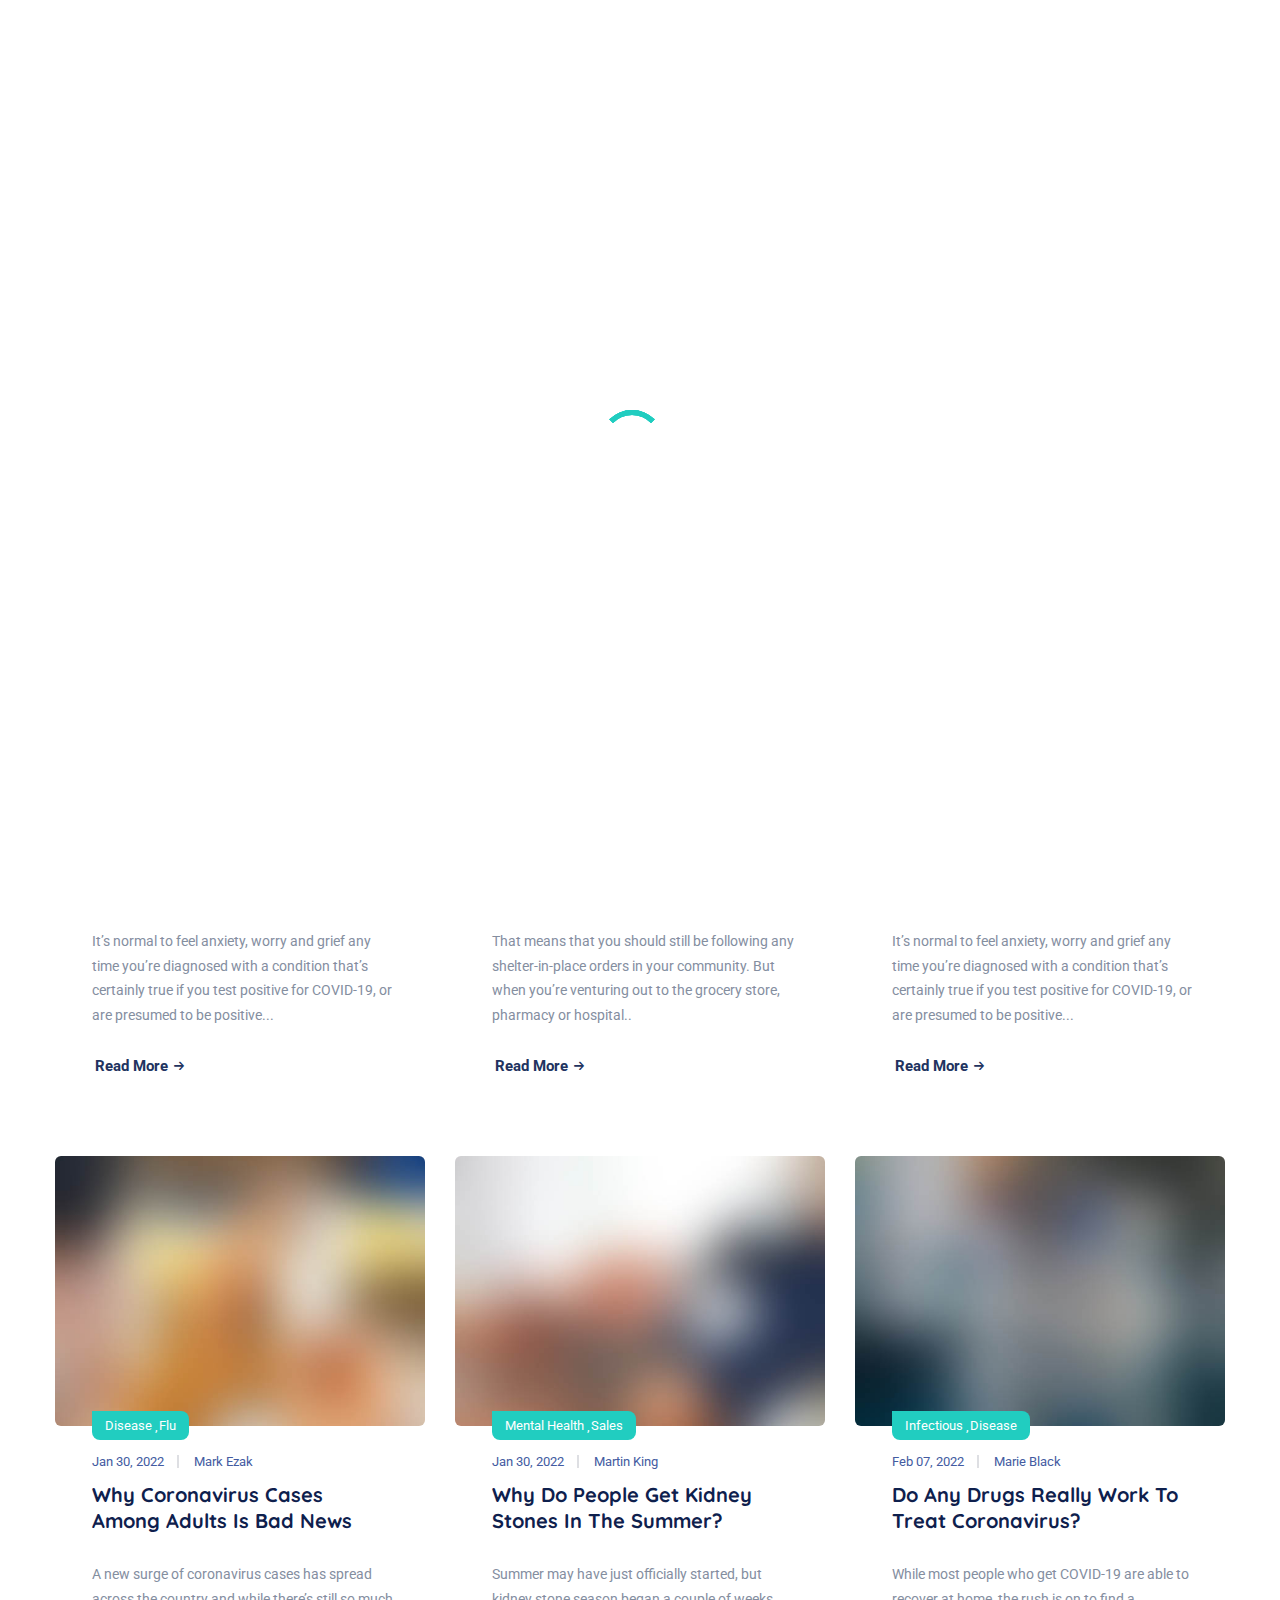
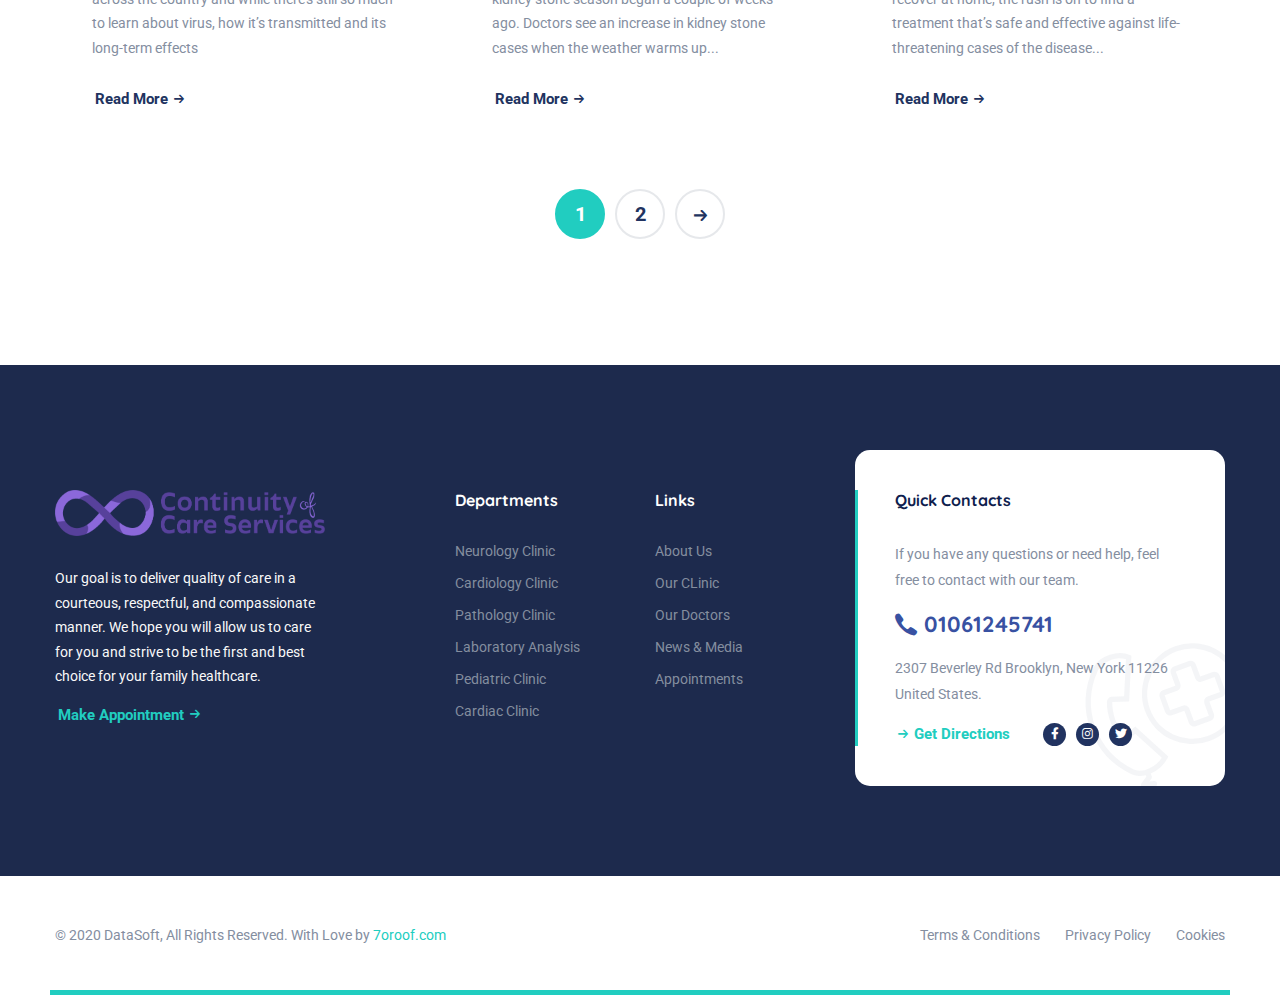
<file: medcity/blog.html>
<!DOCTYPE html>
<html lang="en">

<head>
  <meta charset="UTF-8" />
  <meta name="viewport" content="width=device-width, initial-scale=1.0" />
  <meta http-equiv="X-UA-Compatible" content="ie=edge" />
  <meta name="description" content="Medcity - Medical Healthcare HTML5 Template">
  <link href="assets/images/favicon/favicon.png" rel="icon">
  <title>Medcity - Medical Healthcare HTML5 Template</title>

  <link rel="stylesheet"
    href="https://fonts.googleapis.com/css2?family=Quicksand:wght@400;500;600;700&family=Roboto:wght@400;700&display=swap">
  <link rel="stylesheet" href="https://use.fontawesome.com/releases/v5.15.1/css/all.css">
  <link rel="stylesheet" href="assets/css/libraries.css">
  <link rel="stylesheet" href="assets/css/style.css">
</head>

<body>
  <div class="wrapper">
    <div class="preloader">
      <div class="loading"><span></span><span></span><span></span><span></span></div>
    </div><!-- /.preloader -->

    <!-- =========================
        Header
    =========================== -->
    <header class="header header-layout1">
      <div class="header-topbar">
        <div class="container-fluid">
          <div class="row align-items-center">
            <div class="col-12">
              <div class="d-flex align-items-center justify-content-between">
                <ul class="contact__list d-flex flex-wrap align-items-center list-unstyled mb-0">
                  <li>
                    <button class="miniPopup-emergency-trigger" type="button">24/7 Emergency</button>
                    <div id="miniPopup-emergency" class="miniPopup miniPopup-emergency text-center">
                      <div class="emergency__icon">
                        <i class="icon-call3"></i>
                      </div>
                      <a href="tel:+201061245741" class="phone__number">
                        <i class="icon-phone"></i> <span>+2 01061245741</span>
                      </a>
                      <p>Please feel free to contact our friendly reception staff with any general or medical enquiry.
                      </p>
                      <a href="appointment.html" class="btn btn__secondary btn__link btn__block">
                        <span>Make Appointment</span> <i class="icon-arrow-right"></i>
                      </a>
                    </div><!-- /.miniPopup-emergency -->
                  </li>
                  <li>
                    <i class="icon-phone"></i><a href="tel:+5565454117">Emergency Line: (002) 01061245741</a>
                  </li>
                  <li>
                    <i class="icon-location"></i><a href="#">Location: Brooklyn, New York</a>
                  </li>
                  <li>
                    <i class="icon-clock"></i><a href="contact-us.html">Mon - Fri: 8:00 am - 7:00 pm</a>
                  </li>
                </ul><!-- /.contact__list -->
                <div class="d-flex">
                  <ul class="social-icons list-unstyled mb-0 mr-30">
                    <li><a href="#"><i class="fab fa-facebook-f"></i></a></li>
                    <li><a href="#"><i class="fab fa-instagram"></i></a></li>
                    <li><a href="#"><i class="fab fa-twitter"></i></a></li>
                  </ul><!-- /.social-icons -->
                  <form class="header-topbar__search">
                    <input type="text" class="form-control" placeholder="Search...">
                    <button class="header-topbar__search-btn"><i class="fa fa-search"></i></button>
                  </form>
                </div>
              </div>
            </div><!-- /.col-12 -->
          </div><!-- /.row -->
        </div><!-- /.container -->
      </div><!-- /.header-top -->
      <nav class="navbar navbar-expand-lg sticky-navbar">
        <div class="container-fluid">
          <a class="navbar-brand" href="index.html">
            <img src="assets/images/logo/logo-light.png" class="logo-light" alt="logo">
            <img src="assets/images/logo/logo-dark.png" class="logo-dark" alt="logo">
          </a>
          <button class="navbar-toggler" type="button">
            <span class="menu-lines"><span></span></span>
          </button>
          <div class="collapse navbar-collapse" id="mainNavigation">
            <ul class="navbar-nav ml-auto">
              <li class="nav__item has-dropdown">
                <a href="#" data-toggle="dropdown" class="dropdown-toggle nav__item-link">Home</a>
                <ul class="dropdown-menu">
                  <li class="nav__item">
                    <a href="index.html" class="nav__item-link">Home Main</a>
                  </li><!-- /.nav-item -->
                  <li class="nav__item">
                    <a href="home-modern.html" class="nav__item-link">Home Modern</a>
                  </li><!-- /.nav-item -->
                  <li class="nav__item">
                    <a href="home-classic.html" class="nav__item-link">Home Classic</a>
                  </li><!-- /.nav-item -->
                  <li class="nav__item">
                    <a href="home-dentist.html" class="nav__item-link">Home Dentist</a>
                  </li><!-- /.nav-item -->
                  <li class="nav__item">
                    <a href="home-pharmacy.html" class="nav__item-link">Home pharmacy</a>
                  </li><!-- /.nav-item -->
                </ul><!-- /.dropdown-menu -->
              </li><!-- /.nav-item -->
              <li class="nav__item has-dropdown">
                <a href="#" data-toggle="dropdown" class="dropdown-toggle nav__item-link">About Us</a>
                <ul class="dropdown-menu">
                  <li class="nav__item">
                    <a href="about-us.html" class="nav__item-link">About Us</a>
                  </li><!-- /.nav-item -->
                  <li class="nav__item">
                    <a href="services.html" class="nav__item-link">Our Services</a>
                  </li><!-- /.nav-item -->
                  <li class="nav__item">
                    <a href="services-single.html" class="nav__item-link">single Services</a>
                  </li><!-- /.nav-item -->
                  <li class="nav__item">
                    <a href="pricing.html" class="nav__item-link">Pricing & Plans</a>
                  </li><!-- /.nav-item -->
                  <li class="nav__item">
                    <a href="appointment.html" class="nav__item-link">Appointments</a>
                  </li><!-- /.nav-item -->
                  <li class="nav__item">
                    <a href="faqs.html" class="nav__item-link">Help & FAQs</a>
                  </li> <!-- /.nav-item -->
                  <li class="nav__item">
                    <a href="gallery.html" class="nav__item-link">Our Gallery</a>
                  </li><!-- /.nav-item -->
                </ul><!-- /.dropdown-menu -->
              </li><!-- /.nav-item -->
              <li class="nav__item has-dropdown">
                <a href="#" data-toggle="dropdown" class="dropdown-toggle nav__item-link">Doctors</a>
                <ul class="dropdown-menu">
                  <li class="nav__item">
                    <a href="doctors-timetable.html" class="nav__item-link">Doctors Timetable</a>
                  </li> <!-- /.nav-item -->
                  <li class="nav__item">
                    <a href="doctors-standard.html" class="nav__item-link">Our Doctors Standard</a>
                  </li> <!-- /.nav-item -->
                  <li class="nav__item">
                    <a href="doctors-modern.html" class="nav__item-link">Our Doctors Modern</a>
                  </li> <!-- /.nav-item -->
                  <li class="nav__item">
                    <a href="doctors-grid.html" class="nav__item-link">Our Doctors Grid</a>
                  </li> <!-- /.nav-item -->
                  <li class="nav__item">
                    <a href="doctors-single-doctor1.html" class="nav__item-link">Single Doctor 01</a>
                  </li> <!-- /.nav-item -->
                  <li class="nav__item">
                    <a href="doctors-single-doctor2.html" class="nav__item-link">Single Doctor 02</a>
                  </li> <!-- /.nav-item -->
                </ul><!-- /.dropdown-menu -->
              </li><!-- /.nav-item -->
              <li class="nav__item has-dropdown">
                <a href="#" data-toggle="dropdown" class="dropdown-toggle nav__item-link">Blog</a>
                <ul class="dropdown-menu">
                  <li class="nav__item">
                    <a href="blog.html" class="nav__item-link">Blog Grid</a>
                  </li><!-- /.nav-item -->
                  <li class="nav__item">
                    <a href="blog-single-post.html" class="nav__item-link">Single Blog Post</a>
                  </li><!-- /.nav-item -->
                </ul><!-- /.dropdown-menu -->
              </li><!-- /.nav-item -->
              <li class="nav__item has-dropdown">
                <a href="#" data-toggle="dropdown" class="dropdown-toggle nav__item-link">Shop</a>
                <ul class="dropdown-menu">
                  <li class="nav__item">
                    <a href="shop.html" class="nav__item-link">Our Products</a>
                  </li><!-- /.nav-item -->
                  <li class="nav__item">
                    <a href="shop-single-product.html" class="nav__item-link">Products Single</a>
                  </li><!-- /.nav-item -->
                  <li class="nav__item">
                    <a href="cart.html" class="nav__item-link">Cart</a>
                  </li><!-- /.nav-item -->
                </ul><!-- /.dropdown-menu -->
              </li><!-- /.nav-item -->
              <li class="nav__item">
                <a href="contact-us.html" class="nav__item-link">Contacts</a>
              </li><!-- /.nav-item -->
            </ul><!-- /.navbar-nav -->
            <button class="close-mobile-menu d-block d-lg-none"><i class="fas fa-times"></i></button>
          </div><!-- /.navbar-collapse -->
          <div class="d-none d-xl-flex align-items-center position-relative ml-30">
            <div class="miniPopup-departments-trigger">
              <span class="menu-lines" id="miniPopup-departments-trigger-icon"><span></span></span>
              <a href="departments.html">Departments</a>
            </div>
            <ul id="miniPopup-departments" class="miniPopup miniPopup-departments dropdown-menu">
              <li class="nav__item">
                <a href="department-single.html" class="nav__item-link">Neurology Clinic</a>
              </li><!-- /.nav-item -->
              <li class="nav__item">
                <a href="department-single.html" class="nav__item-link">Cardiology Clinic</a>
              </li><!-- /.nav-item -->
              <li class="nav__item">
                <a href="department-single.html" class="nav__item-link">Pathology Clinic</a>
              </li><!-- /.nav-item -->
              <li class="nav__item">
                <a href="department-single.html" class="nav__item-link">Laboratory Clinic</a>
              </li><!-- /.nav-item -->
              <li class="nav__item">
                <a href="department-single.html" class="nav__item-link">Pediatric Clinic</a>
              </li><!-- /.nav-item -->
              <li class="nav__item">
                <a href="department-single.html" class="nav__item-link">Cardiac Clinic</a>
              </li><!-- /.nav-item -->
            </ul> <!-- /.miniPopup-departments -->
            <a href="appointment.html" class="btn btn__primary btn__rounded ml-30">
              <i class="icon-calendar"></i>
              <span>Appointment</span>
            </a>
          </div>
        </div><!-- /.container -->
      </nav><!-- /.navabr -->
    </header><!-- /.Header -->

    <!-- ========================
       page title 
    =========================== -->
    <section class="page-title page-title-layout5 bg-overlay">
      <div class="bg-img"><img src="assets/images/page-titles/8.jpg" alt="background"></div>
      <div class="container">
        <div class="row">
          <div class="col-12">
            <h1 class="pagetitle__heading">Health Essentials</h1>
            <nav>
              <ol class="breadcrumb mb-0">
                <li class="breadcrumb-item"><a href="index.html">Home</a></li>
                <li class="breadcrumb-item active" aria-current="page">Blog</li>
              </ol>
            </nav>
          </div><!-- /.col-12 -->
        </div><!-- /.row -->
      </div><!-- /.container -->
    </section><!-- /.page-title -->

    <!-- ======================
      Blog Grid
    ========================= -->
    <section class="blog-grid">
      <div class="container">
        <div class="row">
          <!-- Post Item #1 -->
          <div class="col-sm-12 col-md-6 col-lg-4">
            <div class="post-item">
              <div class="post__img">
                <a href="blog-single-post.html">
                  <img src="assets/images/blog/grid/1.jpg" alt="post image" loading="lazy">
                </a>
              </div><!-- /.post__img -->
              <div class="post__body">
                <div class="post__meta-cat">
                  <a href="#">Mental Health</a>
                </div><!-- /.blog-meta-cat -->
                <div class="post__meta d-flex">
                  <span class="post__meta-date">Jan 30, 2022</span>
                  <a class="post__meta-author" href="#">Martin King</a>
                </div>
                <h4 class="post__title"><a href="#">6 Tips to Protect Your Mental Health When You’re Sick</a></h4>

                <p class="post__desc">It’s normal to feel anxiety, worry and grief any time you’re diagnosed with a
                  condition that’s certainly true if you test positive for COVID-19, or are presumed to be positive...
                </p>
                <a href="blog-single-post.html" class="btn btn__secondary btn__link btn__rounded">
                  <span>Read More</span>
                  <i class="icon-arrow-right"></i>
                </a>
              </div><!-- /.post__body -->
            </div><!-- /.post-item -->
          </div><!-- /.col-lg-4 -->
          <!-- Post Item #2 -->
          <div class="col-sm-12 col-md-6 col-lg-4">
            <div class="post-item">
              <div class="post__img">
                <a href="blog-single-post.html">
                  <img src="assets/images/blog/grid/2.jpg" alt="post image" loading="lazy">
                </a>
              </div><!-- /.post__img -->
              <div class="post__body">
                <div class="post__meta-cat">
                  <a href="#">Infectious</a><a href="#">Tips</a>
                </div><!-- /.blog-meta-cat -->
                <div class="post__meta d-flex">
                  <span class="post__meta-date">Jan 30, 2022</span>
                  <a class="post__meta-author" href="#">John Ezak</a>
                </div>
                <h4 class="post__title"><a href="#">Unsure About Wearing a Face Mask? Here’s How and Why</a></h4>
                <p class="post__desc">That means that you should still be following any shelter-in-place orders in your
                  community. But when you’re venturing out to the grocery store, pharmacy or hospital..
                </p>
                <a href="blog-single-post.html" class="btn btn__secondary btn__link btn__rounded">
                  <span>Read More</span>
                  <i class="icon-arrow-right"></i>
                </a>
              </div><!-- /.post__body -->
            </div><!-- /.post-item -->
          </div><!-- /.col-lg-4 -->
          <!-- Post Item #3 -->
          <div class="col-sm-12 col-md-6 col-lg-4">
            <div class="post-item">
              <div class="post__img">
                <a href="blog-single-post.html">
                  <img src="assets/images/blog/grid/3.jpg" alt="post image" loading="lazy">
                </a>
              </div><!-- /.post__img -->
              <div class="post__body">
                <div class="post__meta-cat">
                  <a href="#">Life Style</a><a href="#">Nutrition</a>
                </div><!-- /.blog-meta-cat -->
                <div class="post__meta d-flex">
                  <span class="post__meta-date">Jan 28, 2022</span>
                  <a class="post__meta-author" href="#">Saul Wade</a>
                </div>
                <h4 class="post__title"><a href="#">Tips for Eating Healthy When You’re Working From Home </a></h4>

                <p class="post__desc">It’s normal to feel anxiety, worry and grief any time you’re diagnosed with a
                  condition that’s certainly true if you test positive for COVID-19, or are presumed to be positive...
                </p>
                <a href="blog-single-post.html" class="btn btn__secondary btn__link btn__rounded">
                  <span>Read More</span>
                  <i class="icon-arrow-right"></i>
                </a>
              </div><!-- /.post__body -->
            </div><!-- /.post-item -->
          </div><!-- /.col-lg-4 -->
          <!-- Post Item #4 -->
          <div class="col-sm-12 col-md-6 col-lg-4">
            <div class="post-item">
              <div class="post__img">
                <a href="blog-single-post.html">
                  <img src="assets/images/blog/grid/4.jpg" alt="post image" loading="lazy">
                </a>
              </div><!-- /.post__img -->
              <div class="post__body">
                <div class="post__meta-cat">
                  <a href="#">Disease</a><a href="#">Flu</a>
                </div><!-- /.blog-meta-cat -->
                <div class="post__meta d-flex">
                  <span class="post__meta-date">Jan 30, 2022</span>
                  <a class="post__meta-author" href="#">Mark Ezak</a>
                </div>
                <h4 class="post__title"><a href="#">Why Coronavirus Cases Among Adults Is Bad News</a></h4>
                <p class="post__desc">A new surge of coronavirus cases has spread across the country and while there’s
                  still so much to learn about virus, how it’s transmitted and its long-term effects
                </p>
                <a href="blog-single-post.html" class="btn btn__secondary btn__link btn__rounded">
                  <span>Read More</span>
                  <i class="icon-arrow-right"></i>
                </a>
              </div><!-- /.post__body -->
            </div><!-- /.post-item -->
          </div><!-- /.col-lg-4 -->
          <!-- Post Item #5 -->
          <div class="col-sm-12 col-md-6 col-lg-4">
            <div class="post-item">
              <div class="post__img">
                <a href="blog-single-post.html">
                  <img src="assets/images/blog/grid/5.jpg" alt="post image" loading="lazy">
                </a>
              </div><!-- /.post__img -->
              <div class="post__body">
                <div class="post__meta-cat">
                  <a href="#">Mental Health</a><a href="#">Sales</a>
                </div><!-- /.blog-meta-cat -->
                <div class="post__meta d-flex">
                  <span class="post__meta-date">Jan 30, 2022</span>
                  <a class="post__meta-author" href="#">Martin King</a>
                </div>
                <h4 class="post__title"><a href="#">Why Do People Get Kidney Stones in the Summer? </a></h4>
                <p class="post__desc">Summer may have just officially started, but kidney stone season began a couple of
                  weeks ago. Doctors see an increase in kidney stone cases when the weather warms up...
                </p>
                <a href="blog-single-post.html" class="btn btn__secondary btn__link btn__rounded">
                  <span>Read More</span>
                  <i class="icon-arrow-right"></i>
                </a>
              </div><!-- /.post__body -->
            </div><!-- /.post-item -->
          </div><!-- /.col-lg-4 -->
          <!-- Post Item #6 -->
          <div class="col-sm-12 col-md-6 col-lg-4">
            <div class="post-item">
              <div class="post__img">
                <a href="blog-single-post.html">
                  <img src="assets/images/blog/grid/6.jpg" alt="post image" loading="lazy">
                </a>
              </div><!-- /.post__img -->
              <div class="post__body">
                <div class="post__meta-cat">
                  <a href="#">Infectious</a><a href="#">Disease</a>
                </div><!-- /.blog-meta-cat -->
                <div class="post__meta d-flex">
                  <span class="post__meta-date">Feb 07, 2022</span>
                  <a class="post__meta-author" href="#">Marie Black</a>
                </div>
                <h4 class="post__title"><a href="#">Do Any Drugs Really Work to Treat Coronavirus? </a></h4>
                <p class="post__desc">While most people who get COVID-19 are able to recover at home, the rush is on to
                  find a treatment that’s safe and effective against life-threatening cases of the disease...
                </p>
                <a href="blog-single-post.html" class="btn btn__secondary btn__link btn__rounded">
                  <span>Read More</span>
                  <i class="icon-arrow-right"></i>
                </a>
              </div><!-- /.post__body -->
            </div><!-- /.post-item -->
          </div><!-- /.col-lg-4 -->
        </div><!-- /.row -->
        <div class="row">
          <div class="col-12 text-center">
            <nav class="pagination-area">
              <ul class="pagination justify-content-center">
                <li><a class="current" href="#">1</a></li>
                <li><a href="#">2</a></li>
                <li><a href="#"><i class="icon-arrow-right"></i></a></li>
              </ul>
            </nav><!-- .pagination-area -->
          </div><!-- /.col-12 -->
        </div><!-- /.row -->
      </div><!-- /.container -->
    </section><!-- /.blog Grid -->

    <!-- ========================
      Footer
    ========================== -->
    <footer class="footer">
      <div class="footer-primary">
        <div class="container">
          <div class="row">
            <div class="col-sm-12 col-md-12 col-lg-3">
              <div class="footer-widget-about">
                <img src="assets/images/logo/logo-light.png" alt="logo" class="mb-30">
                <p class="color-gray">Our goal is to deliver quality of care in a courteous, respectful, and
                  compassionate manner. We hope you will allow us to care for you and strive to be the first and best
                  choice for your family healthcare.
                </p>
                <a href="appointment.html" class="btn btn__primary btn__primary-style2 btn__link">
                  <span>Make Appointment</span> <i class="icon-arrow-right"></i>
                </a>
              </div><!-- /.footer-widget__content -->
            </div><!-- /.col-xl-2 -->
            <div class="col-sm-6 col-md-6 col-lg-2 offset-lg-1">
              <div class="footer-widget-nav">
                <h6 class="footer-widget__title">Departments</h6>
                <nav>
                  <ul class="list-unstyled">
                    <li><a href="#">Neurology Clinic</a></li>
                    <li><a href="#">Cardiology Clinic</a></li>
                    <li><a href="#">Pathology Clinic</a></li>
                    <li><a href="#">Laboratory Analysis</a></li>
                    <li><a href="#">Pediatric Clinic</a></li>
                    <li><a href="#">Cardiac Clinic</a></li>
                  </ul>
                </nav>
              </div><!-- /.footer-widget__content -->
            </div><!-- /.col-lg-2 -->
            <div class="col-sm-6 col-md-6 col-lg-2">
              <div class="footer-widget-nav">
                <h6 class="footer-widget__title">Links</h6>
                <nav>
                  <ul class="list-unstyled">
                    <li><a href="#">About Us</a></li>
                    <li><a href="#">Our CLinic</a></li>
                    <li><a href="#">Our Doctors</a></li>
                    <li><a href="#">News & Media</a></li>
                    <li><a href="#">Appointments</a></li>
                  </ul>
                </nav>
              </div><!-- /.footer-widget__content -->
            </div><!-- /.col-lg-2 -->
            <div class="col-sm-12 col-md-6 col-lg-4">
              <div class="footer-widget-contact">
                <h6 class="footer-widget__title color-heading">Quick Contacts</h6>
                <ul class="contact-list list-unstyled">
                  <li>If you have any questions or need help, feel free to contact with our team.</li>
                  <li>
                    <a href="tel:01061245741" class="phone__number">
                      <i class="icon-phone"></i> <span>01061245741</span>
                    </a>
                  </li>
                  <li class="color-body">2307 Beverley Rd Brooklyn, New York 11226 United States.</li>
                </ul>
                <div class="d-flex align-items-center">
                  <a href="contact-us.html" class="btn btn__primary btn__link mr-30">
                    <i class="icon-arrow-right"></i> <span>Get Directions</span>
                  </a>
                  <ul class="social-icons list-unstyled mb-0">
                    <li><a href="#"><i class="fab fa-facebook-f"></i></a></li>
                    <li><a href="#"><i class="fab fa-instagram"></i></a></li>
                    <li><a href="#"><i class="fab fa-twitter"></i></a></li>
                  </ul><!-- /.social-icons -->
                </div>
              </div><!-- /.footer-widget__content -->
            </div><!-- /.col-lg-2 -->
          </div><!-- /.row -->
        </div><!-- /.container -->
      </div><!-- /.footer-primary -->
      <div class="footer-secondary">
        <div class="container">
          <div class="row align-items-center">
            <div class="col-sm-12 col-md-6 col-lg-6">
              <span class="fz-14">&copy; 2020 DataSoft, All Rights Reserved. With Love by</span>
              <a class="fz-14 color-primary" href="http://themeforest.net/user/7oroof">7oroof.com</a>
            </div><!-- /.col-lg-6 -->
            <div class="col-sm-12 col-md-6 col-lg-6">
              <nav>
                <ul class="list-unstyled footer__copyright-links d-flex flex-wrap justify-content-end mb-0">
                  <li><a href="#">Terms & Conditions</a></li>
                  <li><a href="#">Privacy Policy</a></li>
                  <li><a href="#">Cookies</a></li>
                </ul>
              </nav>
            </div><!-- /.col-lg-6 -->
          </div><!-- /.row -->
        </div><!-- /.container -->
      </div><!-- /.footer-secondary -->
    </footer><!-- /.Footer -->
    <button id="scrollTopBtn"><i class="fas fa-long-arrow-alt-up"></i></button>
  </div><!-- /.wrapper -->

  <script src="assets/js/jquery-3.5.1.min.js"></script>
  <script src="assets/js/plugins.js"></script>
  <script src="assets/js/main.js"></script>
</body>

</html>
</file>
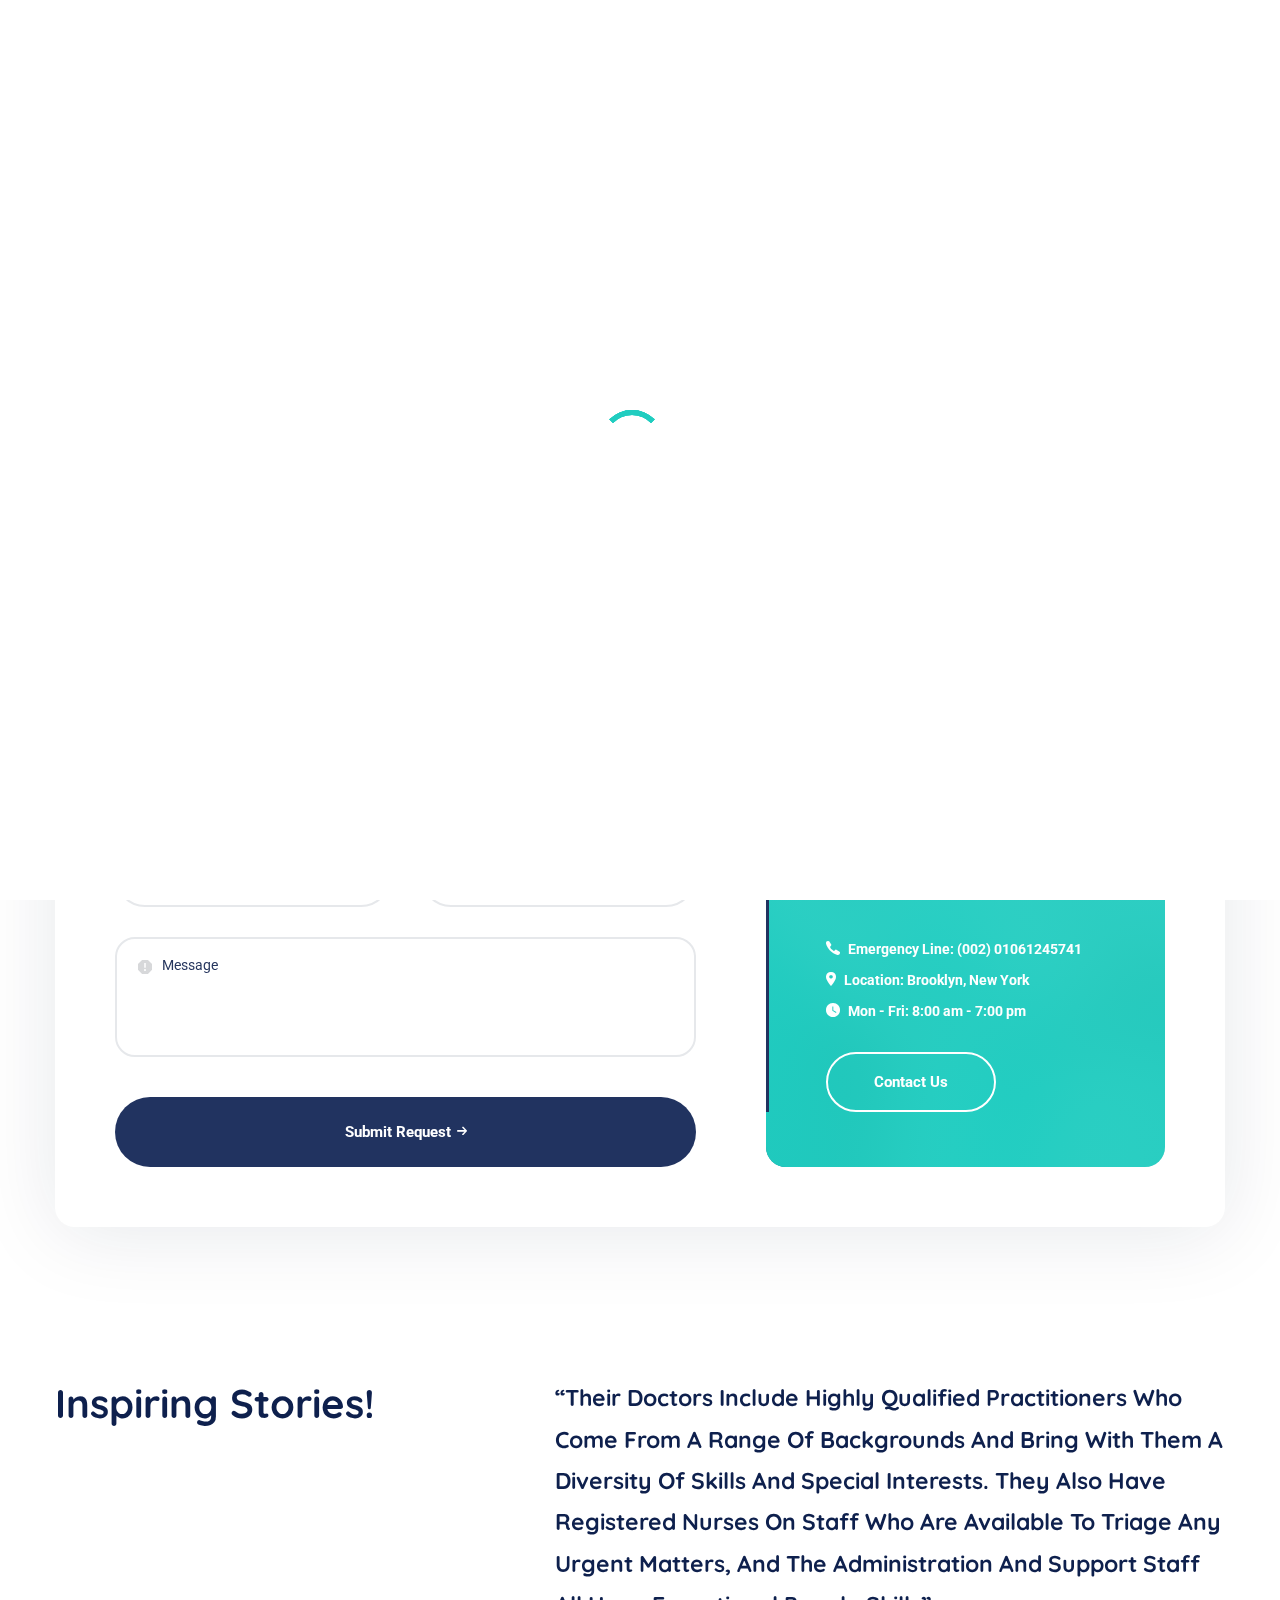
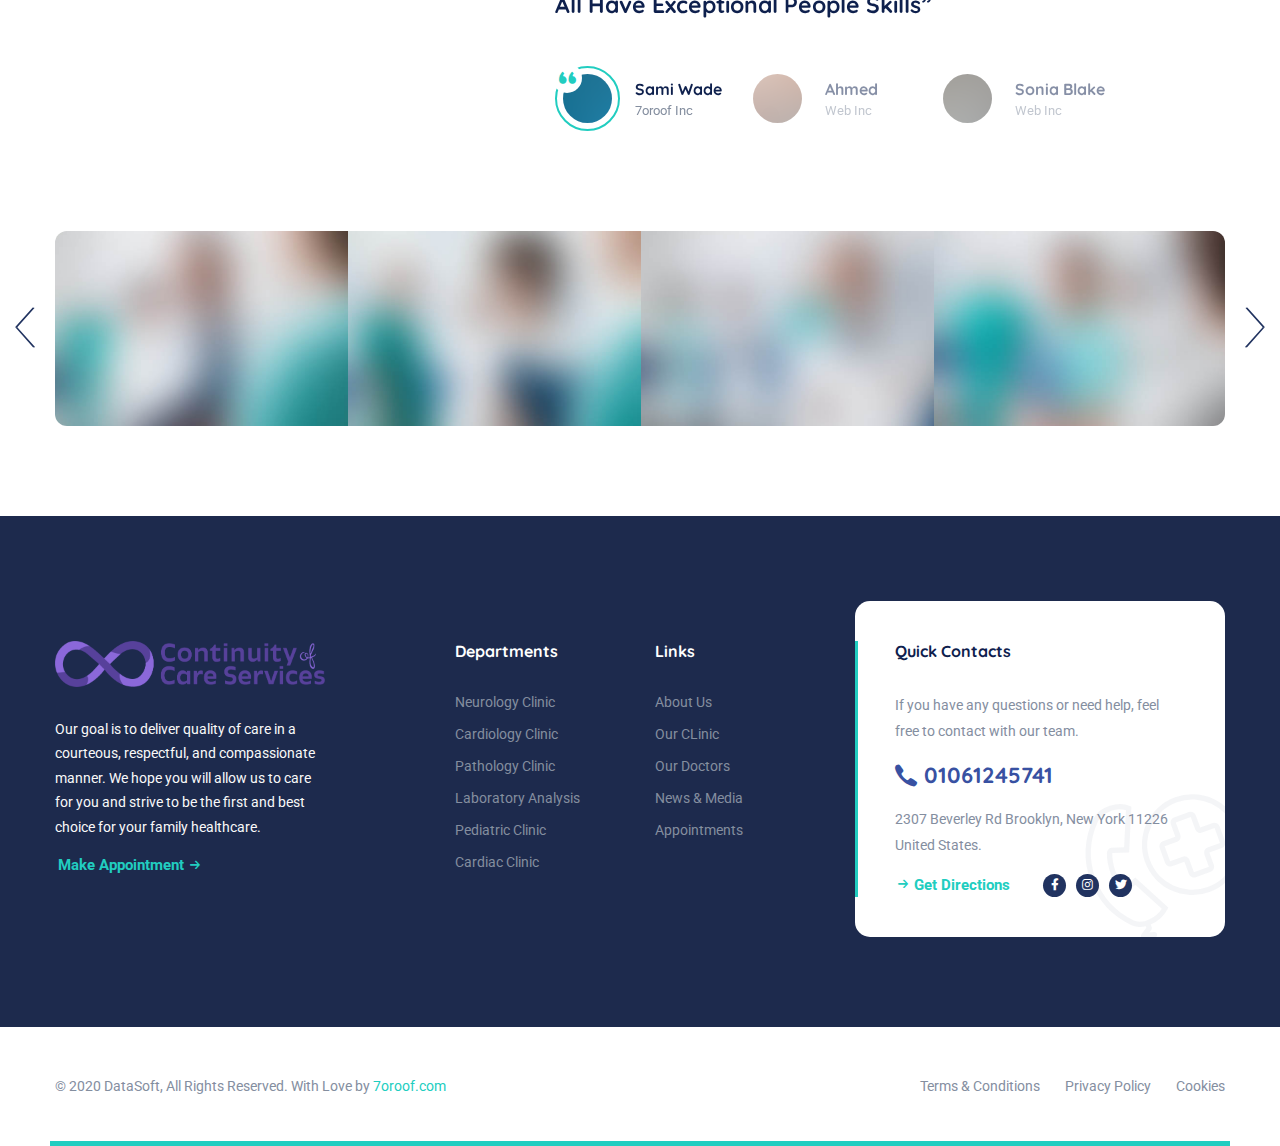
<file: medcity/contact-us.html>
<!DOCTYPE html>
<html lang="en">

<head>
  <meta charset="UTF-8" />
  <meta name="viewport" content="width=device-width, initial-scale=1.0" />
  <meta http-equiv="X-UA-Compatible" content="ie=edge" />
  <meta name="description" content="Medcity - Medical Healthcare HTML5 Template">
  <link href="assets/images/favicon/favicon.png" rel="icon">
  <title>Medcity - Medical Healthcare HTML5 Template</title>

  <link rel="stylesheet"
    href="https://fonts.googleapis.com/css2?family=Quicksand:wght@400;500;600;700&family=Roboto:wght@400;700&display=swap">
  <link rel="stylesheet" href="https://use.fontawesome.com/releases/v5.15.1/css/all.css">
  <link rel="stylesheet" href="assets/css/libraries.css">
  <link rel="stylesheet" href="assets/css/style.css">
</head>

<body>
  <div class="wrapper">
    <div class="preloader">
      <div class="loading"><span></span><span></span><span></span><span></span></div>
    </div><!-- /.preloader -->

    <!-- =========================
        Header
    =========================== -->
    <header class="header header-layout1">
      <div class="header-topbar">
        <div class="container-fluid">
          <div class="row align-items-center">
            <div class="col-12">
              <div class="d-flex align-items-center justify-content-between">
                <ul class="contact__list d-flex flex-wrap align-items-center list-unstyled mb-0">
                  <li>
                    <button class="miniPopup-emergency-trigger" type="button">24/7 Emergency</button>
                    <div id="miniPopup-emergency" class="miniPopup miniPopup-emergency text-center">
                      <div class="emergency__icon">
                        <i class="icon-call3"></i>
                      </div>
                      <a href="tel:+201061245741" class="phone__number">
                        <i class="icon-phone"></i> <span>+2 01061245741</span>
                      </a>
                      <p>Please feel free to contact our friendly reception staff with any general or medical enquiry.
                      </p>
                      <a href="appointment.html" class="btn btn__secondary btn__link btn__block">
                        <span>Make Appointment</span> <i class="icon-arrow-right"></i>
                      </a>
                    </div><!-- /.miniPopup-emergency -->
                  </li>
                  <li>
                    <i class="icon-phone"></i><a href="tel:+5565454117">Emergency Line: (002) 01061245741</a>
                  </li>
                  <li>
                    <i class="icon-location"></i><a href="#">Location: Brooklyn, New York</a>
                  </li>
                  <li>
                    <i class="icon-clock"></i><a href="contact-us.html">Mon - Fri: 8:00 am - 7:00 pm</a>
                  </li>
                </ul><!-- /.contact__list -->
                <div class="d-flex">
                  <ul class="social-icons list-unstyled mb-0 mr-30">
                    <li><a href="#"><i class="fab fa-facebook-f"></i></a></li>
                    <li><a href="#"><i class="fab fa-instagram"></i></a></li>
                    <li><a href="#"><i class="fab fa-twitter"></i></a></li>
                  </ul><!-- /.social-icons -->
                  <form class="header-topbar__search">
                    <input type="text" class="form-control" placeholder="Search...">
                    <button class="header-topbar__search-btn"><i class="fa fa-search"></i></button>
                  </form>
                </div>
              </div>
            </div><!-- /.col-12 -->
          </div><!-- /.row -->
        </div><!-- /.container -->
      </div><!-- /.header-top -->
      <nav class="navbar navbar-expand-lg sticky-navbar">
        <div class="container-fluid">
          <a class="navbar-brand" href="index.html">
            <img src="assets/images/logo/logo-light.png" class="logo-light" alt="logo">
            <img src="assets/images/logo/logo-dark.png" class="logo-dark" alt="logo">
          </a>
          <button class="navbar-toggler" type="button">
            <span class="menu-lines"><span></span></span>
          </button>
          <div class="collapse navbar-collapse" id="mainNavigation">
            <ul class="navbar-nav ml-auto">
              <li class="nav__item has-dropdown">
                <a href="#" data-toggle="dropdown" class="dropdown-toggle nav__item-link active">Home</a>
                <ul class="dropdown-menu">
                  <li class="nav__item">
                    <a href="index.html" class="nav__item-link">Home Main</a>
                  </li><!-- /.nav-item -->
                  <li class="nav__item">
                    <a href="home-modern.html" class="nav__item-link">Home Modern</a>
                  </li><!-- /.nav-item -->
                  <li class="nav__item">
                    <a href="home-classic.html" class="nav__item-link">Home Classic</a>
                  </li><!-- /.nav-item -->
                  <li class="nav__item">
                    <a href="home-dentist.html" class="nav__item-link">Home Dentist</a>
                  </li><!-- /.nav-item -->
                  <li class="nav__item">
                    <a href="home-pharmacy.html" class="nav__item-link">Home pharmacy</a>
                  </li><!-- /.nav-item -->
                </ul><!-- /.dropdown-menu -->
              </li><!-- /.nav-item -->
              <li class="nav__item has-dropdown">
                <a href="#" data-toggle="dropdown" class="dropdown-toggle nav__item-link">About Us</a>
                <ul class="dropdown-menu">
                  <li class="nav__item">
                    <a href="about-us.html" class="nav__item-link">About Us</a>
                  </li><!-- /.nav-item -->
                  <li class="nav__item">
                    <a href="services.html" class="nav__item-link">Our Services</a>
                  </li><!-- /.nav-item -->
                  <li class="nav__item">
                    <a href="services-single.html" class="nav__item-link">single Services</a>
                  </li><!-- /.nav-item -->
                  <li class="nav__item">
                    <a href="pricing.html" class="nav__item-link">Pricing & Plans</a>
                  </li><!-- /.nav-item -->
                  <li class="nav__item">
                    <a href="appointment.html" class="nav__item-link">Appointments</a>
                  </li><!-- /.nav-item -->
                  <li class="nav__item">
                    <a href="faqs.html" class="nav__item-link">Help & FAQs</a>
                  </li> <!-- /.nav-item -->
                  <li class="nav__item">
                    <a href="gallery.html" class="nav__item-link">Our Gallery</a>
                  </li><!-- /.nav-item -->
                </ul><!-- /.dropdown-menu -->
              </li><!-- /.nav-item -->
              <li class="nav__item has-dropdown">
                <a href="#" data-toggle="dropdown" class="dropdown-toggle nav__item-link">Doctors</a>
                <ul class="dropdown-menu">
                  <li class="nav__item">
                    <a href="doctors-timetable.html" class="nav__item-link">Doctors Timetable</a>
                  </li> <!-- /.nav-item -->
                  <li class="nav__item">
                    <a href="doctors-standard.html" class="nav__item-link">Our Doctors Standard</a>
                  </li> <!-- /.nav-item -->
                  <li class="nav__item">
                    <a href="doctors-modern.html" class="nav__item-link">Our Doctors Modern</a>
                  </li> <!-- /.nav-item -->
                  <li class="nav__item">
                    <a href="doctors-grid.html" class="nav__item-link">Our Doctors Grid</a>
                  </li> <!-- /.nav-item -->
                  <li class="nav__item">
                    <a href="doctors-single-doctor1.html" class="nav__item-link">Single Doctor 01</a>
                  </li> <!-- /.nav-item -->
                  <li class="nav__item">
                    <a href="doctors-single-doctor2.html" class="nav__item-link">Single Doctor 02</a>
                  </li> <!-- /.nav-item -->
                </ul><!-- /.dropdown-menu -->
              </li><!-- /.nav-item -->
              <li class="nav__item has-dropdown">
                <a href="#" data-toggle="dropdown" class="dropdown-toggle nav__item-link">Blog</a>
                <ul class="dropdown-menu">
                  <li class="nav__item">
                    <a href="blog.html" class="nav__item-link">Blog Grid</a>
                  </li><!-- /.nav-item -->
                  <li class="nav__item">
                    <a href="blog-single-post.html" class="nav__item-link">Single Blog Post</a>
                  </li><!-- /.nav-item -->
                </ul><!-- /.dropdown-menu -->
              </li><!-- /.nav-item -->
              <li class="nav__item has-dropdown">
                <a href="#" data-toggle="dropdown" class="dropdown-toggle nav__item-link">Shop</a>
                <ul class="dropdown-menu">
                  <li class="nav__item">
                    <a href="shop.html" class="nav__item-link">Our Products</a>
                  </li><!-- /.nav-item -->
                  <li class="nav__item">
                    <a href="shop-single-product.html" class="nav__item-link">Products Single</a>
                  </li><!-- /.nav-item -->
                  <li class="nav__item">
                    <a href="cart.html" class="nav__item-link">Cart</a>
                  </li><!-- /.nav-item -->
                </ul><!-- /.dropdown-menu -->
              </li><!-- /.nav-item -->
              <li class="nav__item">
                <a href="contact-us.html" class="nav__item-link">Contacts</a>
              </li><!-- /.nav-item -->
            </ul><!-- /.navbar-nav -->
            <button class="close-mobile-menu d-block d-lg-none"><i class="fas fa-times"></i></button>
          </div><!-- /.navbar-collapse -->
          <div class="d-none d-xl-flex align-items-center position-relative ml-30">
            <div class="miniPopup-departments-trigger">
              <span class="menu-lines" id="miniPopup-departments-trigger-icon"><span></span></span>
              <a href="departments.html">Departments</a>
            </div>
            <ul id="miniPopup-departments" class="miniPopup miniPopup-departments dropdown-menu">
              <li class="nav__item">
                <a href="department-single.html" class="nav__item-link">Neurology Clinic</a>
              </li><!-- /.nav-item -->
              <li class="nav__item">
                <a href="department-single.html" class="nav__item-link">Cardiology Clinic</a>
              </li><!-- /.nav-item -->
              <li class="nav__item">
                <a href="department-single.html" class="nav__item-link">Pathology Clinic</a>
              </li><!-- /.nav-item -->
              <li class="nav__item">
                <a href="department-single.html" class="nav__item-link">Laboratory Clinic</a>
              </li><!-- /.nav-item -->
              <li class="nav__item">
                <a href="department-single.html" class="nav__item-link">Pediatric Clinic</a>
              </li><!-- /.nav-item -->
              <li class="nav__item">
                <a href="department-single.html" class="nav__item-link">Cardiac Clinic</a>
              </li><!-- /.nav-item -->
            </ul> <!-- /.miniPopup-departments -->
            <a href="appointment.html" class="btn btn__primary btn__rounded ml-30">
              <i class="icon-calendar"></i>
              <span>Appointment</span>
            </a>
          </div>
        </div><!-- /.container -->
      </nav><!-- /.navabr -->
    </header><!-- /.Header -->

    <!-- ========================= 
            Google Map
    =========================  -->
    <section class="google-map py-0">
      <iframe frameborder="0" height="500" width="100%"
        src="https://maps.google.com/maps?q=Suite%20100%20San%20Francisco%2C%20LA%2094107%20United%20States&amp;t=m&amp;z=10&amp;output=embed&amp;iwloc=near"></iframe>
    </section><!-- /.GoogleMap -->

    <!-- ==========================
        contact layout 1
    =========================== -->
    <section class="contact-layout1 pt-0 mt--100">
      <div class="container">
        <div class="row">
          <div class="col-12">
            <div class="contact-panel d-flex flex-wrap">
              <form class="contact-panel__form" method="post" action="assets/php/contact.php" id="contactForm">
                <div class="row">
                  <div class="col-sm-12">
                    <h4 class="contact-panel__title">How Can We Help? </h4>
                    <p class="contact-panel__desc mb-30">Please feel welcome to contact our friendly reception staff
                      with any general or medical enquiry. Our doctors will receive or return any urgent calls.
                    </p>
                  </div>
                  <div class="col-sm-6 col-md-6 col-lg-6">
                    <div class="form-group">
                      <i class="icon-user form-group-icon"></i>
                      <input type="text" class="form-control" placeholder="Name" id="contact-name" name="contact-name"
                        required>
                    </div>
                  </div><!-- /.col-lg-6 -->
                  <div class="col-sm-6 col-md-6 col-lg-6">
                    <div class="form-group">
                      <i class="icon-email form-group-icon"></i>
                      <input type="email" class="form-control" placeholder="Email" id="contact-email"
                        name="contact-email" required>
                    </div>
                  </div><!-- /.col-lg-6 -->
                  <div class="col-sm-6 col-md-6 col-lg-6">
                    <div class="form-group">
                      <i class="icon-phone form-group-icon"></i>
                      <input type="text" class="form-control" placeholder="Phone" id="contact-Phone"
                        name="contact-phone" required>
                    </div>
                  </div><!-- /.col-lg-6 -->
                  <div class="col-sm-6 col-md-6 col-lg-6">
                    <div class="form-group">
                      <i class="icon-news form-group-icon"></i>
                      <select class="form-control">
                        <option value="0">Subject</option>
                        <option value="1">Subject 1</option>
                        <option value="2">Subject 1</option>
                      </select>
                    </div>
                  </div><!-- /.col-lg-6 -->
                  <div class="col-12">
                    <div class="form-group">
                      <i class="icon-alert form-group-icon"></i>
                      <textarea class="form-control" placeholder="Message" id="contact-message"
                        name="contact-message"></textarea>
                    </div>
                    <button type="submit" class="btn btn__secondary btn__rounded btn__block btn__xhight mt-10">
                      <span>Submit Request</span> <i class="icon-arrow-right"></i>
                    </button>
                    <div class="contact-result"></div>
                  </div><!-- /.col-lg-12 -->
                </div><!-- /.row -->
              </form>
              <div
                class="contact-panel__info d-flex flex-column justify-content-between bg-overlay bg-overlay-primary-gradient">
                <div class="bg-img"><img src="assets/images/banners/1.jpg" alt="banner"></div>
                <div>
                  <h4 class="contact-panel__title color-white">Quick Contacts</h4>
                  <p class="contact-panel__desc font-weight-bold color-white mb-30">Please feel free to contact our
                    friendly staff with any medical enquiry.
                  </p>
                </div>
                <div>
                  <ul class="contact__list list-unstyled mb-30">
                    <li>
                      <i class="icon-phone"></i><a href="tel:+5565454117">Emergency Line: (002) 01061245741</a>
                    </li>
                    <li>
                      <i class="icon-location"></i><a href="#">Location: Brooklyn, New York</a>
                    </li>
                    <li>
                      <i class="icon-clock"></i><a href="contact-us.html">Mon - Fri: 8:00 am - 7:00 pm</a>
                    </li>
                  </ul>
                  <a href="#" class="btn btn__white btn__rounded btn__outlined">Contact Us</a>
                </div>
              </div>
            </div>
          </div><!-- /.col-lg-6 -->
        </div><!-- /.row -->
      </div><!-- /.container -->
    </section><!-- /.contact layout 1 -->

    <!-- ========================= 
      Testimonials layout 2
      =========================  -->
    <section class="testimonials-layout2 pt-40 pb-40">
      <div class="container">
        <div class="testimonials-wrapper">
          <div class="row">
            <div class="col-sm-12 col-md-12 col-lg-5">
              <div class="heading-layout2">
                <h3 class="heading__title">Inspiring Stories!</h3>
              </div><!-- /.heading -->
            </div><!-- /.col-lg-5 -->
            <div class="col-sm-12 col-md-12 col-lg-7">
              <div class="slider-with-navs">
                <!-- Testimonial #1 -->
                <div class="testimonial-item">
                  <h3 class="testimonial__title">“Their doctors include highly qualified practitioners who come from a
                    range of backgrounds and bring with them a diversity of skills and special interests. They also have
                    registered nurses on staff who are available to triage any urgent matters, and the administration
                    and support staff all have exceptional people skills”
                  </h3>
                </div><!-- /. testimonial-item -->
                <!-- Testimonial #2 -->
                <div class="testimonial-item">
                  <h3 class="testimonial__title">“Their doctors include highly qualified practitioners who come from a
                    range of backgrounds and bring with them a diversity of skills and special interests. They also have
                    registered nurses on staff who are available to triage any urgent matters, and the administration
                    and support staff all have exceptional people skills”
                  </h3>
                </div><!-- /. testimonial-item -->
                <!-- Testimonial #3 -->
                <div class="testimonial-item">
                  <h3 class="testimonial__title">“Their doctors include highly qualified practitioners who come from a
                    range of backgrounds and bring with them a diversity of skills and special interests. They also have
                    registered nurses on staff who are available to triage any urgent matters, and the administration
                    and support staff all have exceptional people skills”
                  </h3>
                </div><!-- /. testimonial-item -->
              </div><!-- /.slick-carousel -->
              <div class="slider-nav mb-60">
                <div class="testimonial__meta">
                  <div class="testimonial__thmb">
                    <img src="assets/images/testimonials/thumbs/1.png" alt="author thumb">
                  </div><!-- /.testimonial-thumb -->
                  <div>
                    <h4 class="testimonial__meta-title">Sami Wade</h4>
                    <p class="testimonial__meta-desc">7oroof Inc</p>
                  </div>
                </div><!-- /.testimonial-meta -->
                <div class="testimonial__meta">
                  <div class="testimonial__thmb">
                    <img src="assets/images/testimonials/thumbs/2.png" alt="author thumb">
                  </div><!-- /.testimonial-thumb -->
                  <div>
                    <h4 class="testimonial__meta-title">Ahmed</h4>
                    <p class="testimonial__meta-desc">Web Inc</p>
                  </div>
                </div><!-- /.testimonial-meta -->
                <div class="testimonial__meta">
                  <div class="testimonial__thmb">
                    <img src="assets/images/testimonials/thumbs/3.png" alt="author thumb">
                  </div><!-- /.testimonial-thumb -->
                  <div>
                    <h4 class="testimonial__meta-title">Sonia Blake</h4>
                    <p class="testimonial__meta-desc">Web Inc</p>
                  </div>
                </div><!-- /.testimonial-meta -->
              </div><!-- /.slider-nav -->
            </div><!-- /.col-lg-7 -->
          </div><!-- /.row -->
        </div><!-- /.testimonials-wrapper -->
      </div><!-- /.container -->
    </section><!-- /.testimonials layout 2 -->

    <!-- ========================
     gallery
    =========================== -->
    <section class="gallery pt-0 pb-90">
      <div class="container">
        <div class="row">
          <div class="col-12">
            <div class="slick-carousel"
              data-slick='{"slidesToShow": 4, "slidesToScroll": 1, "autoplay": true, "arrows": true, "dots": false, "responsive": [ {"breakpoint": 992, "settings": {"slidesToShow": 2}}, {"breakpoint": 767, "settings": {"slidesToShow": 2}}, {"breakpoint": 480, "settings": {"slidesToShow": 1}}]}'>
              <a class="popup-gallery-item" href="assets/images/gallery/1.jpg">
                <img src="assets/images/gallery/1.jpg" alt="gallery img">
              </a>
              <a class="popup-gallery-item" href="assets/images/gallery/2.jpg">
                <img src="assets/images/gallery/2.jpg" alt="gallery img">
              </a>
              <a class="popup-gallery-item" href="assets/images/gallery/3.jpg">
                <img src="assets/images/gallery/3.jpg" alt="gallery img">
              </a>
              <a class="popup-gallery-item" href="assets/images/gallery/4.jpg">
                <img src="assets/images/gallery/4.jpg" alt="gallery img">
              </a>
              <a class="popup-gallery-item" href="assets/images/gallery/5.jpg">
                <img src="assets/images/gallery/5.jpg" alt="gallery img">
              </a>
              <a class="popup-gallery-item" href="assets/images/gallery/6.jpg">
                <img src="assets/images/gallery/6.jpg" alt="gallery img">
              </a>
            </div><!-- /.gallery-images-wrapper -->
          </div><!-- /.col-xl-5 -->
        </div><!-- /.row -->
      </div><!-- /.container -->
    </section><!-- /.gallery 2 -->

    <!-- ========================
      Footer
    ========================== -->
    <footer class="footer">
      <div class="footer-primary">
        <div class="container">
          <div class="row">
            <div class="col-sm-12 col-md-12 col-lg-3">
              <div class="footer-widget-about">
                <img src="assets/images/logo/logo-light.png" alt="logo" class="mb-30">
                <p class="color-gray">Our goal is to deliver quality of care in a courteous, respectful, and
                  compassionate manner. We hope you will allow us to care for you and strive to be the first and best
                  choice for your family healthcare.
                </p>
                <a href="appointment.html" class="btn btn__primary btn__primary-style2 btn__link">
                  <span>Make Appointment</span> <i class="icon-arrow-right"></i>
                </a>
              </div><!-- /.footer-widget__content -->
            </div><!-- /.col-xl-2 -->
            <div class="col-sm-6 col-md-6 col-lg-2 offset-lg-1">
              <div class="footer-widget-nav">
                <h6 class="footer-widget__title">Departments</h6>
                <nav>
                  <ul class="list-unstyled">
                    <li><a href="#">Neurology Clinic</a></li>
                    <li><a href="#">Cardiology Clinic</a></li>
                    <li><a href="#">Pathology Clinic</a></li>
                    <li><a href="#">Laboratory Analysis</a></li>
                    <li><a href="#">Pediatric Clinic</a></li>
                    <li><a href="#">Cardiac Clinic</a></li>
                  </ul>
                </nav>
              </div><!-- /.footer-widget__content -->
            </div><!-- /.col-lg-2 -->
            <div class="col-sm-6 col-md-6 col-lg-2">
              <div class="footer-widget-nav">
                <h6 class="footer-widget__title">Links</h6>
                <nav>
                  <ul class="list-unstyled">
                    <li><a href="#">About Us</a></li>
                    <li><a href="#">Our CLinic</a></li>
                    <li><a href="#">Our Doctors</a></li>
                    <li><a href="#">News & Media</a></li>
                    <li><a href="#">Appointments</a></li>
                  </ul>
                </nav>
              </div><!-- /.footer-widget__content -->
            </div><!-- /.col-lg-2 -->
            <div class="col-sm-12 col-md-6 col-lg-4">
              <div class="footer-widget-contact">
                <h6 class="footer-widget__title color-heading">Quick Contacts</h6>
                <ul class="contact-list list-unstyled">
                  <li>If you have any questions or need help, feel free to contact with our team.</li>
                  <li>
                    <a href="tel:01061245741" class="phone__number">
                      <i class="icon-phone"></i> <span>01061245741</span>
                    </a>
                  </li>
                  <li class="color-body">2307 Beverley Rd Brooklyn, New York 11226 United States.</li>
                </ul>
                <div class="d-flex align-items-center">
                  <a href="contact-us.html" class="btn btn__primary btn__link mr-30">
                    <i class="icon-arrow-right"></i> <span>Get Directions</span>
                  </a>
                  <ul class="social-icons list-unstyled mb-0">
                    <li><a href="#"><i class="fab fa-facebook-f"></i></a></li>
                    <li><a href="#"><i class="fab fa-instagram"></i></a></li>
                    <li><a href="#"><i class="fab fa-twitter"></i></a></li>
                  </ul><!-- /.social-icons -->
                </div>
              </div><!-- /.footer-widget__content -->
            </div><!-- /.col-lg-2 -->
          </div><!-- /.row -->
        </div><!-- /.container -->
      </div><!-- /.footer-primary -->
      <div class="footer-secondary">
        <div class="container">
          <div class="row align-items-center">
            <div class="col-sm-12 col-md-6 col-lg-6">
              <span class="fz-14">&copy; 2020 DataSoft, All Rights Reserved. With Love by</span>
              <a class="fz-14 color-primary" href="http://themeforest.net/user/7oroof">7oroof.com</a>
            </div><!-- /.col-lg-6 -->
            <div class="col-sm-12 col-md-6 col-lg-6">
              <nav>
                <ul class="list-unstyled footer__copyright-links d-flex flex-wrap justify-content-end mb-0">
                  <li><a href="#">Terms & Conditions</a></li>
                  <li><a href="#">Privacy Policy</a></li>
                  <li><a href="#">Cookies</a></li>
                </ul>
              </nav>
            </div><!-- /.col-lg-6 -->
          </div><!-- /.row -->
        </div><!-- /.container -->
      </div><!-- /.footer-secondary -->
    </footer><!-- /.Footer -->
    <button id="scrollTopBtn"><i class="fas fa-long-arrow-alt-up"></i></button>
  </div><!-- /.wrapper -->

  <script src="assets/js/jquery-3.5.1.min.js"></script>
  <script src="assets/js/plugins.js"></script>
  <script src="assets/js/main.js"></script>
</body>

</html>
</file>
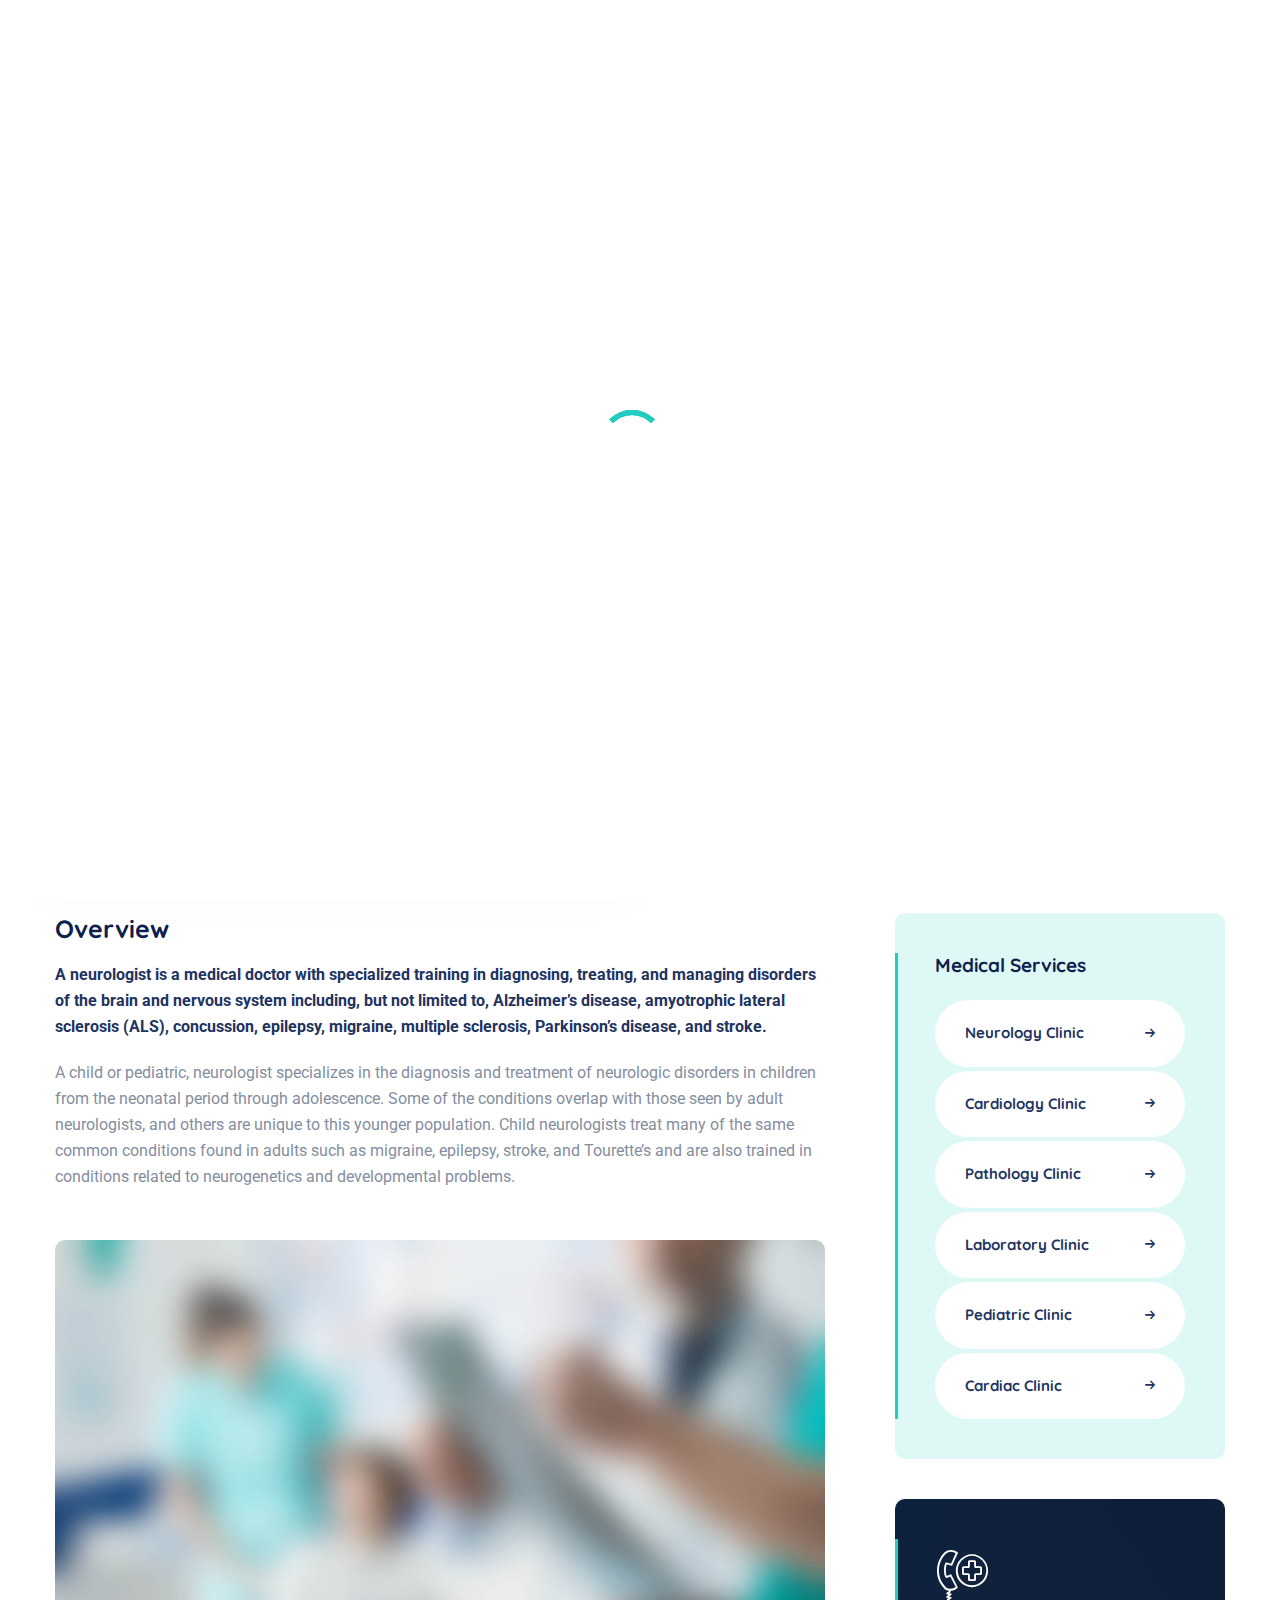
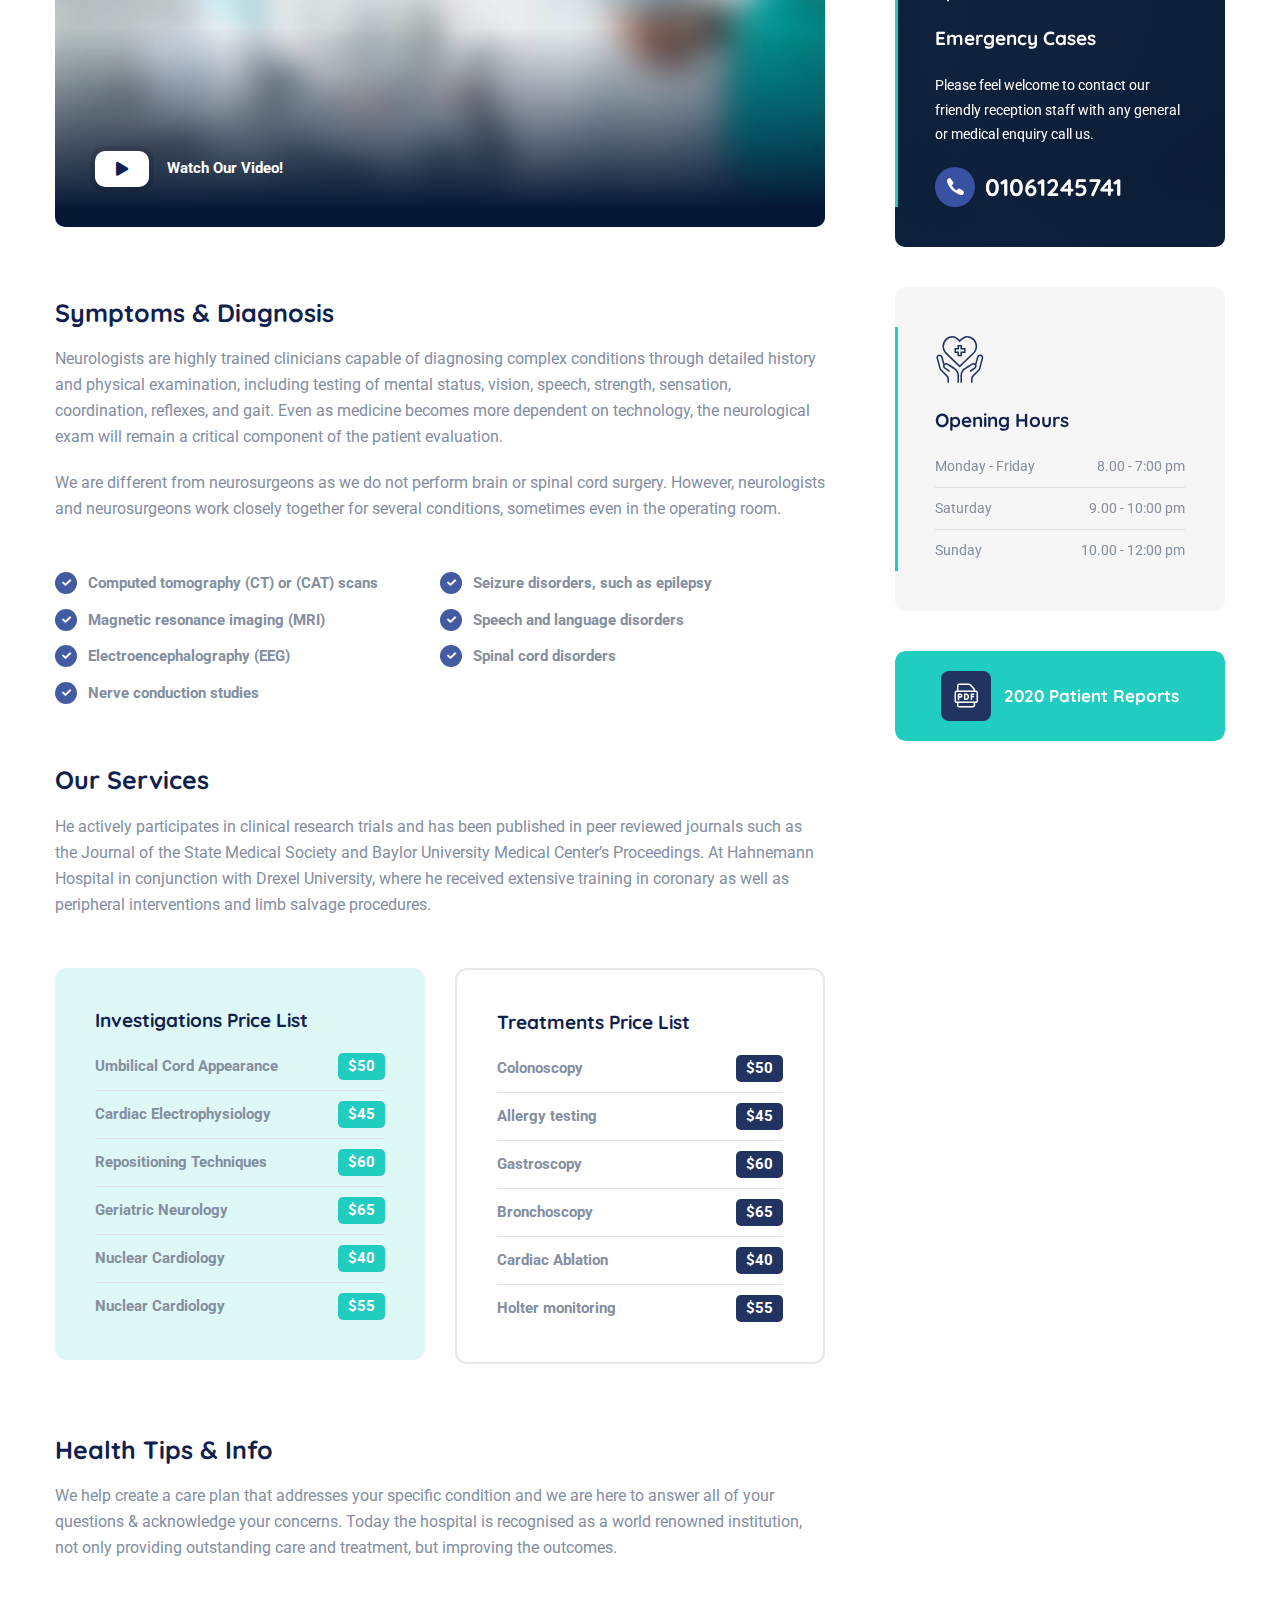
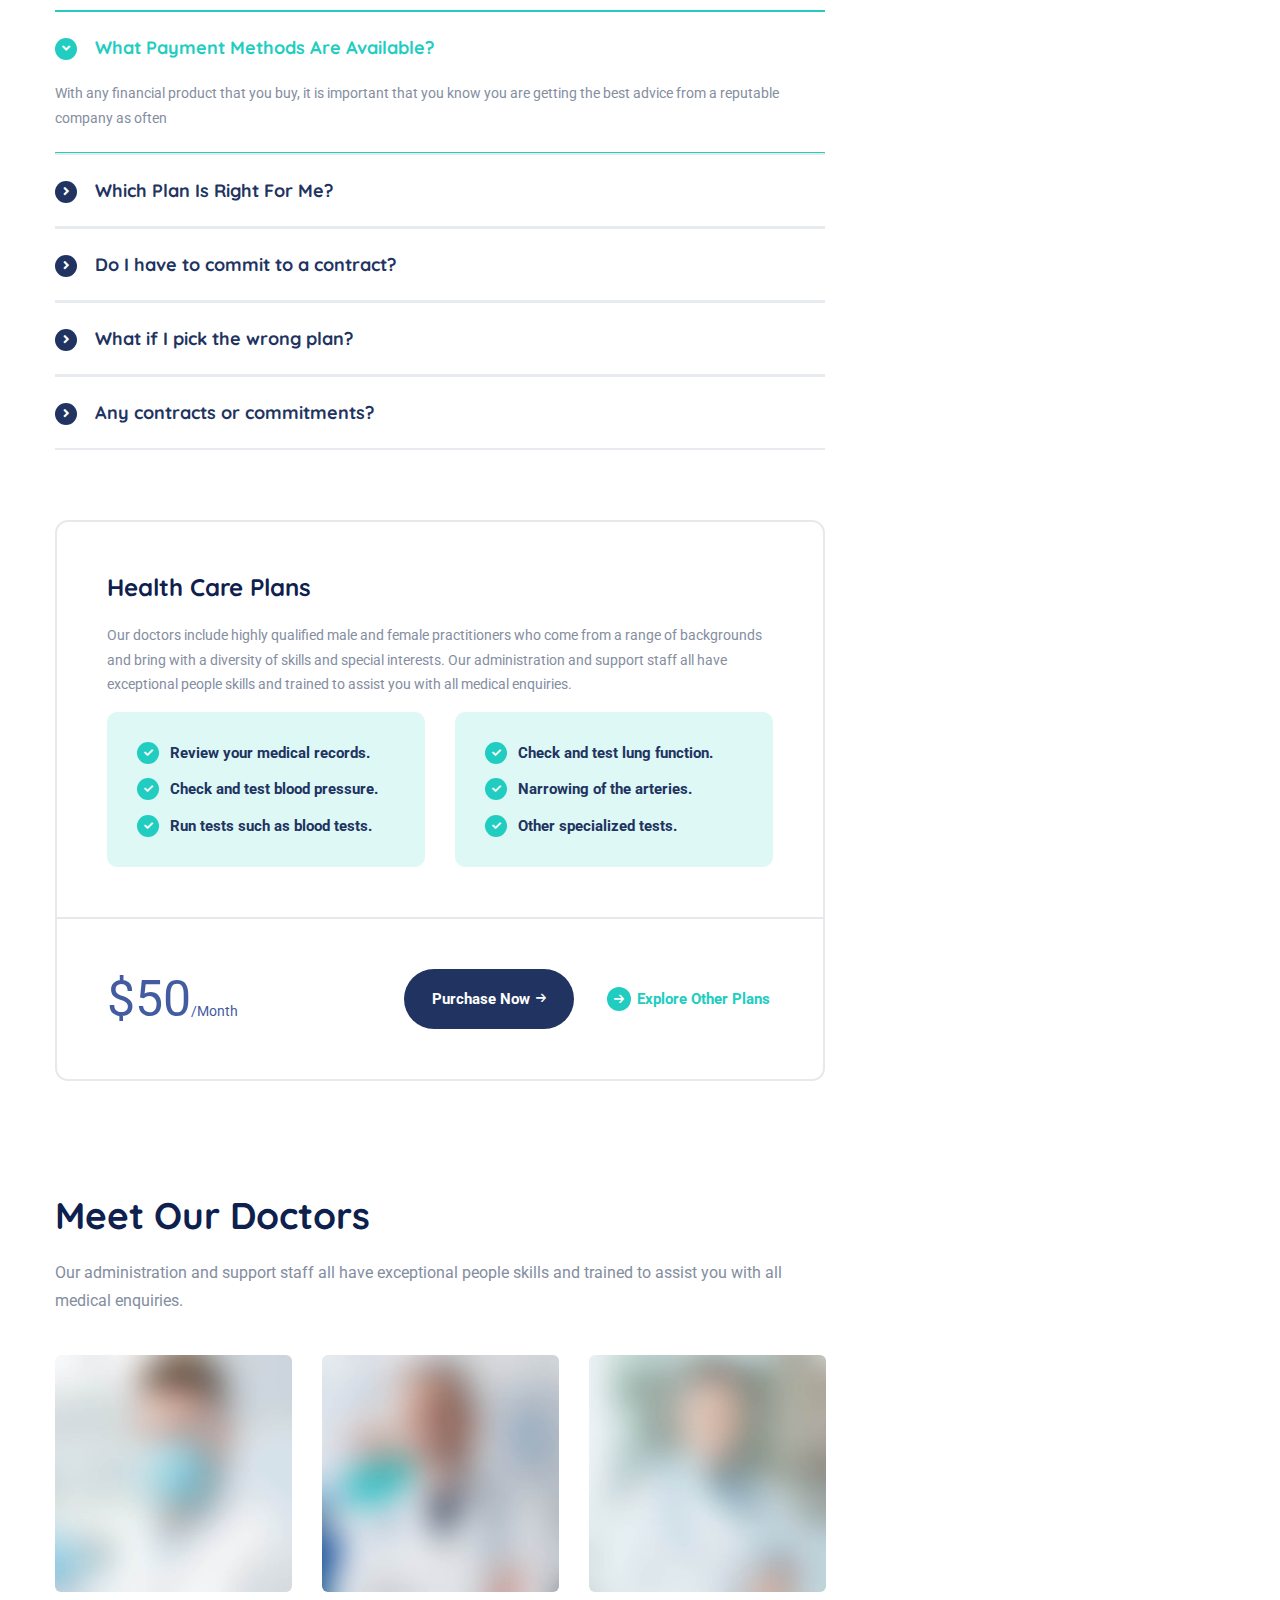
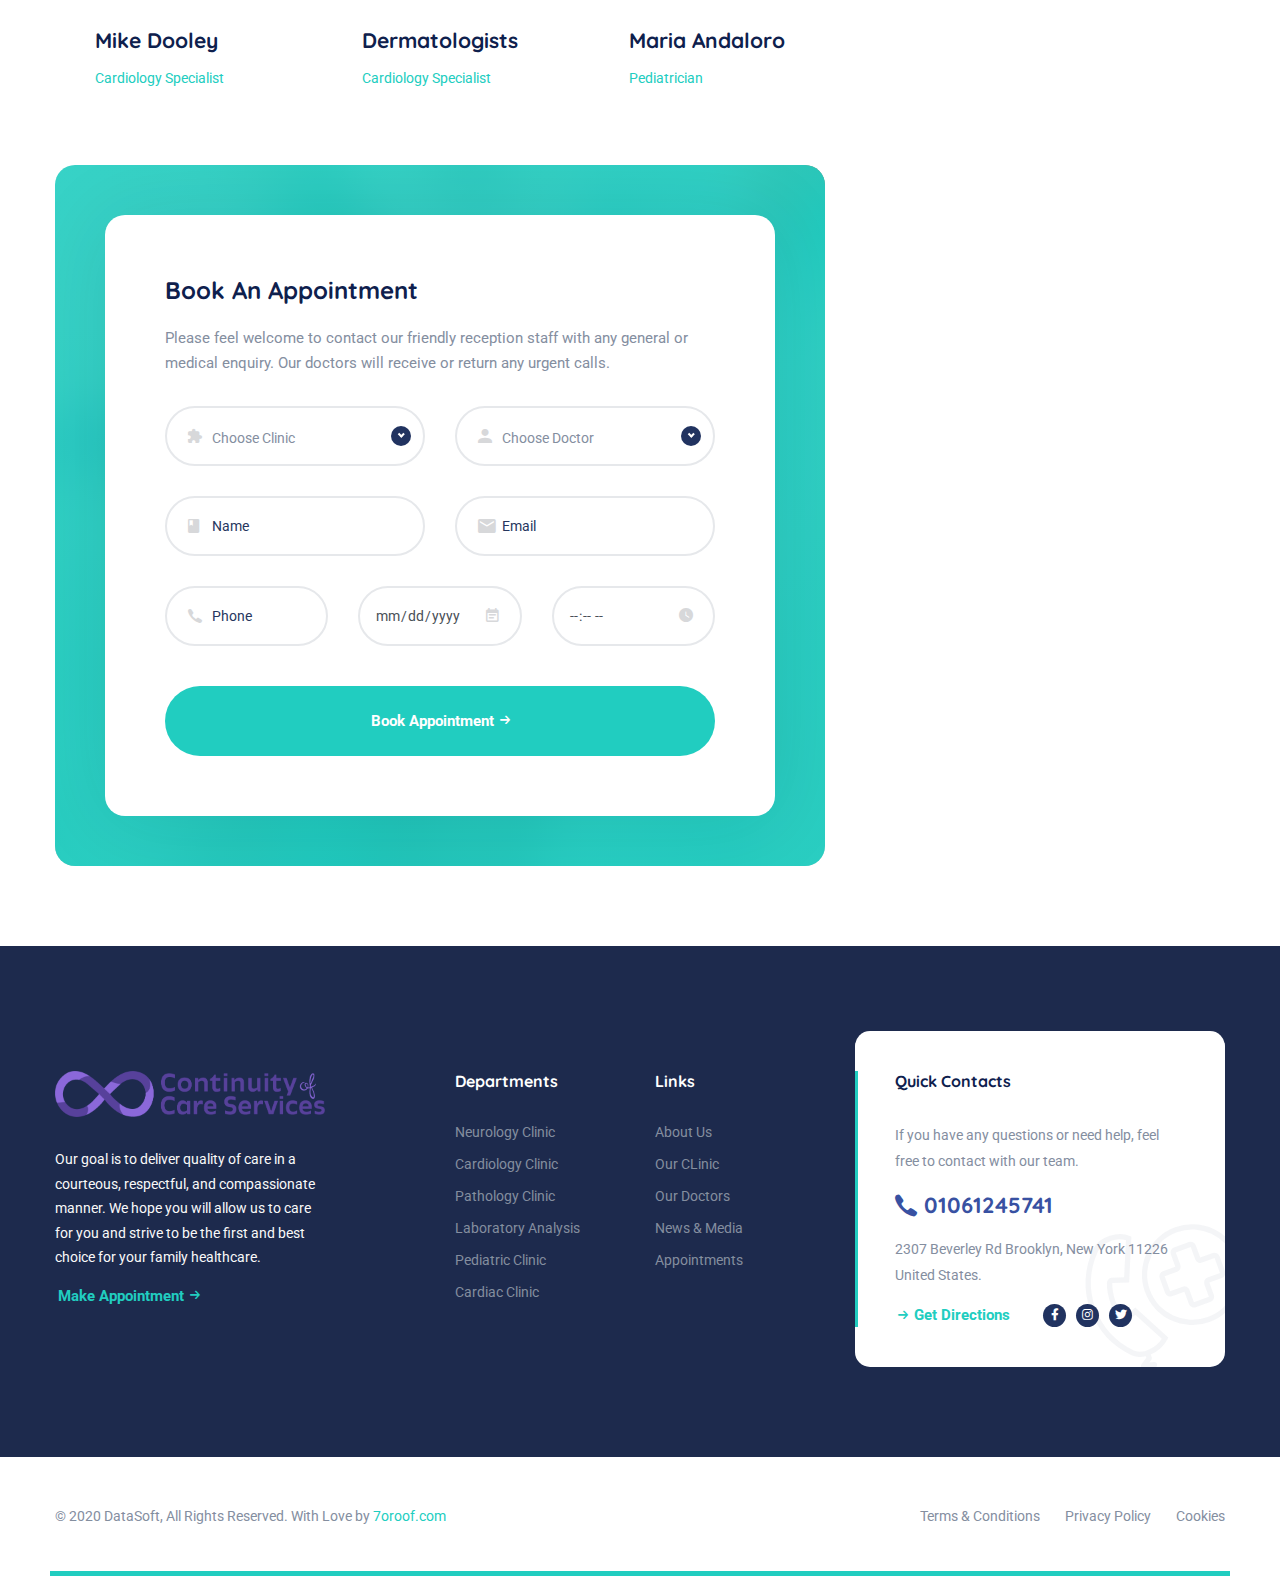
<file: medcity/departments-single.html>
<!DOCTYPE html>
<html lang="en">

<head>
  <meta charset="UTF-8" />
  <meta name="viewport" content="width=device-width, initial-scale=1.0" />
  <meta http-equiv="X-UA-Compatible" content="ie=edge" />
  <meta name="description" content="Medcity - Medical Healthcare HTML5 Template">
  <link href="assets/images/favicon/favicon.png" rel="icon">
  <title>Medcity - Medical Healthcare HTML5 Template</title>

  <link rel="stylesheet"
    href="https://fonts.googleapis.com/css2?family=Quicksand:wght@400;500;600;700&family=Roboto:wght@400;700&display=swap">
  <link rel="stylesheet" href="https://use.fontawesome.com/releases/v5.15.1/css/all.css">
  <link rel="stylesheet" href="assets/css/libraries.css">
  <link rel="stylesheet" href="assets/css/style.css">
</head>

<body>
  <div class="wrapper">
    <div class="preloader">
      <div class="loading"><span></span><span></span><span></span><span></span></div>
    </div><!-- /.preloader -->

    <!-- =========================
        Header
    =========================== -->
    <header class="header header-layout1">
      <div class="header-topbar">
        <div class="container-fluid">
          <div class="row align-items-center">
            <div class="col-12">
              <div class="d-flex align-items-center justify-content-between">
                <ul class="contact__list d-flex flex-wrap align-items-center list-unstyled mb-0">
                  <li>
                    <button class="miniPopup-emergency-trigger" type="button">24/7 Emergency</button>
                    <div id="miniPopup-emergency" class="miniPopup miniPopup-emergency text-center">
                      <div class="emergency__icon">
                        <i class="icon-call3"></i>
                      </div>
                      <a href="tel:+201061245741" class="phone__number">
                        <i class="icon-phone"></i> <span>+2 01061245741</span>
                      </a>
                      <p>Please feel free to contact our friendly reception staff with any general or medical enquiry.
                      </p>
                      <a href="appointment.html" class="btn btn__secondary btn__link btn__block">
                        <span>Make Appointment</span> <i class="icon-arrow-right"></i>
                      </a>
                    </div><!-- /.miniPopup-emergency -->
                  </li>
                  <li>
                    <i class="icon-phone"></i><a href="tel:+5565454117">Emergency Line: (002) 01061245741</a>
                  </li>
                  <li>
                    <i class="icon-location"></i><a href="#">Location: Brooklyn, New York</a>
                  </li>
                  <li>
                    <i class="icon-clock"></i><a href="contact-us.html">Mon - Fri: 8:00 am - 7:00 pm</a>
                  </li>
                </ul><!-- /.contact__list -->
                <div class="d-flex">
                  <ul class="social-icons list-unstyled mb-0 mr-30">
                    <li><a href="#"><i class="fab fa-facebook-f"></i></a></li>
                    <li><a href="#"><i class="fab fa-instagram"></i></a></li>
                    <li><a href="#"><i class="fab fa-twitter"></i></a></li>
                  </ul><!-- /.social-icons -->
                  <form class="header-topbar__search">
                    <input type="text" class="form-control" placeholder="Search...">
                    <button class="header-topbar__search-btn"><i class="fa fa-search"></i></button>
                  </form>
                </div>
              </div>
            </div><!-- /.col-12 -->
          </div><!-- /.row -->
        </div><!-- /.container -->
      </div><!-- /.header-top -->
      <nav class="navbar navbar-expand-lg sticky-navbar">
        <div class="container-fluid">
          <a class="navbar-brand" href="index.html">
            <img src="assets/images/logo/logo-light.png" class="logo-light" alt="logo">
            <img src="assets/images/logo/logo-dark.png" class="logo-dark" alt="logo">
          </a>
          <button class="navbar-toggler" type="button">
            <span class="menu-lines"><span></span></span>
          </button>
          <div class="collapse navbar-collapse" id="mainNavigation">
            <ul class="navbar-nav ml-auto">
              <li class="nav__item has-dropdown">
                <a href="#" data-toggle="dropdown" class="dropdown-toggle nav__item-link">Home</a>
                <ul class="dropdown-menu">
                  <li class="nav__item">
                    <a href="index.html" class="nav__item-link">Home Main</a>
                  </li><!-- /.nav-item -->
                  <li class="nav__item">
                    <a href="home-modern.html" class="nav__item-link">Home Modern</a>
                  </li><!-- /.nav-item -->
                  <li class="nav__item">
                    <a href="home-classic.html" class="nav__item-link">Home Classic</a>
                  </li><!-- /.nav-item -->
                  <li class="nav__item">
                    <a href="home-dentist.html" class="nav__item-link">Home Dentist</a>
                  </li><!-- /.nav-item -->
                  <li class="nav__item">
                    <a href="home-pharmacy.html" class="nav__item-link">Home pharmacy</a>
                  </li><!-- /.nav-item -->
                </ul><!-- /.dropdown-menu -->
              </li><!-- /.nav-item -->
              <li class="nav__item has-dropdown">
                <a href="#" data-toggle="dropdown" class="dropdown-toggle nav__item-link">About Us</a>
                <ul class="dropdown-menu">
                  <li class="nav__item">
                    <a href="about-us.html" class="nav__item-link">About Us</a>
                  </li><!-- /.nav-item -->
                  <li class="nav__item">
                    <a href="services.html" class="nav__item-link">Our Services</a>
                  </li><!-- /.nav-item -->
                  <li class="nav__item">
                    <a href="services-single.html" class="nav__item-link">single Services</a>
                  </li><!-- /.nav-item -->
                  <li class="nav__item">
                    <a href="pricing.html" class="nav__item-link">Pricing & Plans</a>
                  </li><!-- /.nav-item -->
                  <li class="nav__item">
                    <a href="appointment.html" class="nav__item-link">Appointments</a>
                  </li><!-- /.nav-item -->
                  <li class="nav__item">
                    <a href="faqs.html" class="nav__item-link">Help & FAQs</a>
                  </li> <!-- /.nav-item -->
                  <li class="nav__item">
                    <a href="gallery.html" class="nav__item-link">Our Gallery</a>
                  </li><!-- /.nav-item -->
                </ul><!-- /.dropdown-menu -->
              </li><!-- /.nav-item -->
              <li class="nav__item has-dropdown">
                <a href="#" data-toggle="dropdown" class="dropdown-toggle nav__item-link">Doctors</a>
                <ul class="dropdown-menu">
                  <li class="nav__item">
                    <a href="doctors-timetable.html" class="nav__item-link">Doctors Timetable</a>
                  </li> <!-- /.nav-item -->
                  <li class="nav__item">
                    <a href="doctors-standard.html" class="nav__item-link">Our Doctors Standard</a>
                  </li> <!-- /.nav-item -->
                  <li class="nav__item">
                    <a href="doctors-modern.html" class="nav__item-link">Our Doctors Modern</a>
                  </li> <!-- /.nav-item -->
                  <li class="nav__item">
                    <a href="doctors-grid.html" class="nav__item-link">Our Doctors Grid</a>
                  </li> <!-- /.nav-item -->
                  <li class="nav__item">
                    <a href="doctors-single-doctor1.html" class="nav__item-link">Single Doctor 01</a>
                  </li> <!-- /.nav-item -->
                  <li class="nav__item">
                    <a href="doctors-single-doctor2.html" class="nav__item-link">Single Doctor 02</a>
                  </li> <!-- /.nav-item -->
                </ul><!-- /.dropdown-menu -->
              </li><!-- /.nav-item -->
              <li class="nav__item has-dropdown">
                <a href="#" data-toggle="dropdown" class="dropdown-toggle nav__item-link">Blog</a>
                <ul class="dropdown-menu">
                  <li class="nav__item">
                    <a href="blog.html" class="nav__item-link">Blog Grid</a>
                  </li><!-- /.nav-item -->
                  <li class="nav__item">
                    <a href="blog-single-post.html" class="nav__item-link">Single Blog Post</a>
                  </li><!-- /.nav-item -->
                </ul><!-- /.dropdown-menu -->
              </li><!-- /.nav-item -->
              <li class="nav__item has-dropdown">
                <a href="#" data-toggle="dropdown" class="dropdown-toggle nav__item-link">Shop</a>
                <ul class="dropdown-menu">
                  <li class="nav__item">
                    <a href="shop.html" class="nav__item-link">Our Products</a>
                  </li><!-- /.nav-item -->
                  <li class="nav__item">
                    <a href="shop-single-product.html" class="nav__item-link">Products Single</a>
                  </li><!-- /.nav-item -->
                  <li class="nav__item">
                    <a href="cart.html" class="nav__item-link">Cart</a>
                  </li><!-- /.nav-item -->
                </ul><!-- /.dropdown-menu -->
              </li><!-- /.nav-item -->
              <li class="nav__item">
                <a href="contact-us.html" class="nav__item-link">Contacts</a>
              </li><!-- /.nav-item -->
            </ul><!-- /.navbar-nav -->
            <button class="close-mobile-menu d-block d-lg-none"><i class="fas fa-times"></i></button>
          </div><!-- /.navbar-collapse -->
          <div class="d-none d-xl-flex align-items-center position-relative ml-30">
            <div class="miniPopup-departments-trigger">
              <span class="menu-lines" id="miniPopup-departments-trigger-icon"><span></span></span>
              <a href="departments.html">Departments</a>
            </div>
            <ul id="miniPopup-departments" class="miniPopup miniPopup-departments dropdown-menu">
              <li class="nav__item">
                <a href="department-single.html" class="nav__item-link">Neurology Clinic</a>
              </li><!-- /.nav-item -->
              <li class="nav__item">
                <a href="department-single.html" class="nav__item-link">Cardiology Clinic</a>
              </li><!-- /.nav-item -->
              <li class="nav__item">
                <a href="department-single.html" class="nav__item-link">Pathology Clinic</a>
              </li><!-- /.nav-item -->
              <li class="nav__item">
                <a href="department-single.html" class="nav__item-link">Laboratory Clinic</a>
              </li><!-- /.nav-item -->
              <li class="nav__item">
                <a href="department-single.html" class="nav__item-link">Pediatric Clinic</a>
              </li><!-- /.nav-item -->
              <li class="nav__item">
                <a href="department-single.html" class="nav__item-link">Cardiac Clinic</a>
              </li><!-- /.nav-item -->
            </ul> <!-- /.miniPopup-departments -->
            <a href="appointment.html" class="btn btn__primary btn__rounded ml-30">
              <i class="icon-calendar"></i>
              <span>Appointment</span>
            </a>
          </div>
        </div><!-- /.container -->
      </nav><!-- /.navabr -->
    </header><!-- /.Header -->

    <!-- ========================
       page title 
    =========================== -->
    <section class="page-title  page-title-layout7 bg-overlay pb-0">
      <div class="bg-img"><img src="assets/images/page-titles/9.jpg" alt="background"></div>
      <div class="container">
        <div class="row">
          <div class="col-sm-12 col-md-12 col-lg-12 col-xl-6">
            <nav>
              <ol class="breadcrumb mb-40">
                <li class="breadcrumb-item"><a href="index.html">Home</a></li>
                <li class="breadcrumb-item"><a href="about-us.html">About</a></li>
                <li class="breadcrumb-item active" aria-current="page">Our Gallery</li>
              </ol>
            </nav>
            <div class="info-card">
              <div class="row">
                <div class="col-sm-12 col-md-5">
                  <img src="assets/images/banners/1.jpg" alt="banner" class="rounded mb-20">
                </div><!-- /.col-md-5 -->
                <div class="col-sm-12 col-md-7">
                  <h2 class="info__ttile">Neurology Clinic</h2>
                  <p class="info__desc">Some neurologists receive subspecialty training focusing on a particular area of
                    the fields, these training programs are called fellowships .</p>
                </div><!-- /.col-md-7 -->
              </div><!-- /.row -->
              <ul class="list-items list-items-layout1 list-unstyled mb-40">
                <li>We conduct a range of tests to help us work out why you're not feeling well and determine the right
                  treatment for you.
                </li>
                <li>Our expert doctors, nurses and allied health professionals manage patients with a broad range of
                  medical issues.
                </li>
              </ul>
              <div class="info__meta d-flex flex-wrap justify-content-between align-items-center">
                <div class="testimonials__rating">
                  <div class="testimonials__rating-inner d-flex align-items-center">
                    <span class="total__rate">4.9</span>
                    <div>
                      <span class="overall__rate">Zocdoc Overall Rating</span>
                      <span>, based on 7541 reviews.</span>
                    </div>
                  </div><!-- /.testimonials__rating-inner -->
                </div><!-- /.testimonials__rating -->
                <a href="appointment.html" class="btn btn__primary btn__rounded">
                  <span>Make Appointment</span> <i class="icon-arrow-right"></i>
                </a>
              </div><!-- /.info__meta -->
            </div><!-- /.info-card -->
          </div><!-- /.col-xl-6 -->
        </div><!-- /.row -->
      </div><!-- /.container -->
    </section><!-- /.page-title -->


    <section class="pt-120 pb-80">
      <div class="container">
        <div class="row">
          <div class="col-sm-12 col-md-12 col-lg-8">
            <div class="text-block mb-50">
              <h5 class="text-block__title">Overview</h5>
              <p class="text-block__desc mb-20 font-weight-bold color-secondary">A neurologist is a medical doctor with
                specialized training
                in diagnosing, treating, and managing disorders of the brain and nervous system including, but not
                limited to, Alzheimer’s disease, amyotrophic lateral sclerosis (ALS), concussion, epilepsy, migraine,
                multiple sclerosis, Parkinson’s disease, and stroke.</p>
              <p class="text-block__desc mb-20">A child or pediatric, neurologist specializes in the diagnosis and
                treatment
                of neurologic disorders in children from the neonatal period through adolescence. Some of the conditions
                overlap with those seen by adult neurologists, and others are unique to this younger population. Child
                neurologists treat many of the same common conditions found in adults such as migraine, epilepsy,
                stroke, and Tourette’s and are also trained in conditions related to neurogenetics and developmental
                problems.</p>
            </div><!-- /.text-block -->
            <div class="video-banner-layout2 bg-overlay mb-70">
              <img src="assets/images/banners/6.jpg" alt="banner">
              <a class="video__btn video__btn-white popup-video" href="https://www.youtube.com/watch?v=nrJtHemSPW4">
                <div class="video__player">
                  <i class="fa fa-play"></i>
                </div>
                <span class="video__btn-title color-white">Watch Our Video!</span>
              </a>
            </div><!-- /.video-banner -->
            <div class="text-block mb-50">
              <h5 class="text-block__title">Symptoms & Diagnosis</h5>
              <p class="text-block__desc mb-20">Neurologists are highly trained clinicians capable of diagnosing complex
                conditions through detailed history and physical examination, including testing of mental status,
                vision, speech, strength, sensation, coordination, reflexes, and gait. Even as medicine becomes more
                dependent on technology, the neurological exam will remain a critical component of the patient
                evaluation.
              </p>
              <p class="text-block__desc mb-20">We are different from neurosurgeons as we do not perform brain or spinal
                cord surgery. However, neurologists and neurosurgeons work closely together for several conditions,
                sometimes even in the operating room.</p>
            </div><!-- /.text-block -->
            <ul class="list-items list-items-layout4 list-horizontal list-unstyled mb-60">
              <li>Computed tomography (CT) or (CAT) scans</li>
              <li>Seizure disorders, such as epilepsy</li>
              <li>Magnetic resonance imaging (MRI)</li>
              <li>Speech and language disorders</li>
              <li>Electroencephalography (EEG)</li>
              <li>Spinal cord disorders</li>
              <li>Nerve conduction studies</li>
            </ul>
            <div class="text-block mb-50">
              <h5 class="text-block__title">Our Services</h5>
              <p class="text-block__desc mb-20">He actively participates in clinical research trials and has been
                published in peer reviewed journals such as the Journal of the State Medical Society and Baylor
                University Medical Center’s Proceedings. At Hahnemann Hospital in conjunction with Drexel University,
                where he received extensive training in coronary as well as peripheral interventions and limb salvage
                procedures.
              </p>
            </div><!-- /.text-block -->
            <div class="row">
              <div class="collg-12 col-md-6">
                <div class="pricing-widget-layout1 mb-70">
                  <h5 class="pricing__title">Investigations Price List</h5>
                  <ul class="pricing__list list-unstyled mb-0">
                    <li><span>Umbilical Cord Appearance</span><span class="price">$50</span></li>
                    <li><span>Cardiac Electrophysiology</span><span class="price">$45</span></li>
                    <li><span>Repositioning Techniques</span><span class="price">$60</span></li>
                    <li><span>Geriatric Neurology</span><span class="price">$65</span></li>
                    <li><span>Nuclear Cardiology</span><span class="price">$40</span></li>
                    <li><span>Nuclear Cardiology</span><span class="price">$55</span></li>
                  </ul>
                </div>
              </div><!-- /.col-md-6 -->
              <div class="collg-12 col-md-6">
                <div class="pricing-widget-layout2 mb-70">
                  <h5 class="pricing__title">Treatments Price List</h5>
                  <ul class="pricing__list list-unstyled mb-0">
                    <li><span>Colonoscopy</span><span class="price">$50</span></li>
                    <li><span>Allergy testing</span><span class="price">$45</span></li>
                    <li><span>Gastroscopy</span><span class="price">$60</span></li>
                    <li><span>Bronchoscopy</span><span class="price">$65</span></li>
                    <li><span>Cardiac Ablation</span><span class="price">$40</span></li>
                    <li><span>Holter monitoring</span><span class="price">$55</span></li>
                  </ul>
                </div>
              </div><!-- /.col-md-6 -->
            </div><!-- /.row -->
            <div class="text-block mb-50">
              <h5 class="text-block__title">Health Tips & Info</h5>
              <p class="text-block__desc mb-20">We help create a care plan that addresses your specific condition and we
                are here to answer all of your questions & acknowledge your concerns. Today the hospital is recognised
                as a world renowned institution, not only providing outstanding care and treatment, but improving the
                outcomes.
              </p>
            </div><!-- /.text-block -->
            <div id="accordion" class="mb-70">
              <div class="accordion-item opened">
                <div class="accordion__header" data-toggle="collapse" data-target="#collapse3">
                  <a class="accordion__title" href="#">What Payment Methods Are Available?</a>
                </div><!-- /.accordion-item-header -->
                <div id="collapse3" class="collapse show" data-parent="#accordion">
                  <div class="accordion__body">
                    <p>With any financial product that you buy, it is important that you know you are getting the best
                      advice from a reputable company as often</p>
                  </div><!-- /.accordion-item-body -->
                </div>
              </div><!-- /.accordion-item -->
              <div class="accordion-item">
                <div class="accordion__header" data-toggle="collapse" data-target="#collapse1">
                  <a class="accordion__title" href="#">Which Plan Is Right For Me?</a>
                </div><!-- /.accordion-item-header -->
                <div id="collapse1" class="collapse" data-parent="#accordion">
                  <div class="accordion__body">
                    <p>With any financial product that you buy, it is important that you know you are getting the best
                      advice from a reputable company as often</p>
                  </div><!-- /.accordion-item-body -->
                </div>
              </div><!-- /.accordion-item -->
              <div class="accordion-item">
                <div class="accordion__header" data-toggle="collapse" data-target="#collapse2">
                  <a class="accordion__title" href="#">Do I have to commit to a contract?</a>
                </div><!-- /.accordion-item-header -->
                <div id="collapse2" class="collapse" data-parent="#accordion">
                  <div class="accordion__body">
                    <p>With any financial product that you buy, it is important that you know you are getting the best
                      advice from a reputable company as often</p>
                  </div><!-- /.accordion-item-body -->
                </div>
              </div><!-- /.accordion-item -->
              <div class="accordion-item">
                <div class="accordion__header" data-toggle="collapse" data-target="#collapse4">
                  <a class="accordion__title" href="#">What if I pick the wrong plan?</a>
                </div><!-- /.accordion-item-header -->
                <div id="collapse4" class="collapse" data-parent="#accordion">
                  <div class="accordion__body">
                    <p>With any financial product that you buy, it is important that you know you are getting the best
                      advice from a reputable company as often</p>
                  </div><!-- /.accordion-item-body -->
                </div>
              </div><!-- /.accordion-item -->
              <div class="accordion-item">
                <div class="accordion__header" data-toggle="collapse" data-target="#collapse5">
                  <a class="accordion__title" href="#">Any contracts or commitments?</a>
                </div><!-- /.accordion-item-header -->
                <div id="collapse5" class="collapse" data-parent="#accordion">
                  <div class="accordion__body">
                    <p>With any financial product that you buy, it is important that you know you are getting the best
                      advice from a reputable company as often</p>
                  </div><!-- /.accordion-item-body -->
                </div>
              </div><!-- /.accordion-item -->
            </div><!-- /#accordion -->
            <div class="widget-plan">
              <div class="widget__body">
                <h5 class="widget__title">Health Care Plans</h5>
                <p>Our doctors include highly qualified male and female practitioners who come from a range of
                  backgrounds
                  and bring with a diversity of skills and special interests. Our administration and support staff all
                  have exceptional people skills and trained to assist you with all medical enquiries.
                </p>
                <div class="row">
                  <div class="col-sm-12 col-md-6">
                    <div class="plan__items">
                      <ul class="list-items list-items-layout2 list-unstyled mb-0">
                        <li>Review your medical records.</li>
                        <li>Check and test blood pressure.</li>
                        <li>Run tests such as blood tests.</li>
                      </ul>
                    </div>
                  </div><!-- /.col-md-6 -->
                  <div class="col-sm-12 col-md-6">
                    <div class="plan__items">
                      <ul class="list-items list-items-layout2 list-unstyled mb-0">
                        <li>Check and test lung function.</li>
                        <li>Narrowing of the arteries.</li>
                        <li>Other specialized tests.</li>
                      </ul>
                    </div>
                  </div><!-- /.col-md-6 -->
                </div><!-- /.row -->
              </div><!-- /.widget__body -->
              <div class="widget__footer d-flex flex-wrap justify-content-between align-items-center">
                <div class="plan__price">$50<span class="period">/Month</span></div>
                <div class="d-flex align-items-center">
                  <a href="#" class="btn btn__secondary btn__rounded mr-30">
                    <span>Purchase Now</span> <i class="icon-arrow-right"></i>
                  </a>
                  <a href="#" class="btn btn__primary btn__link">
                    <i class="icon-arrow-right icon-filled"></i> <span>Explore Other Plans</span>
                  </a>
                </div>
              </div><!-- /.widget__footer -->
            </div><!-- /.widget-plan -->
            <!-- ======================
                 Team
             ========================= -->
            <section class="team-layout2 pb-30">
              <div class="heading mb-40">
                <h3 class="heading__title">Meet Our Doctors</h3>
                <p class="heading__desc">Our administration and support staff all have exceptional people skills and
                  trained to assist you with all medical enquiries.
                </p>
              </div><!-- /.heading -->
              <div class="slick-carousel"
                data-slick='{"slidesToShow": 3, "slidesToScroll": 1, "autoplay": true, "arrows": false, "dots": false, "responsive": [ {"breakpoint": 992, "settings": {"slidesToShow": 2}}, {"breakpoint": 767, "settings": {"slidesToShow": 1}}, {"breakpoint": 480, "settings": {"slidesToShow": 1}}]}'>
                <!-- Member #1 -->
                <div class="member">
                  <div class="member__img">
                    <img src="assets/images/team/1.jpg" alt="member img">
                  </div><!-- /.member-img -->
                  <div class="member__info">
                    <h5 class="member__name"><a href="doctors-single-doctor1.html">Mike Dooley</a></h5>
                    <p class="member__job">Cardiology Specialist</p>
                  </div><!-- /.member-info -->
                </div><!-- /.member -->
                <!-- Member #2 -->
                <div class="member">
                  <div class="member__img">
                    <img src="assets/images/team/2.jpg" alt="member img">
                  </div><!-- /.member-img -->
                  <div class="member__info">
                    <h5 class="member__name"><a href="doctors-single-doctor1.html">Dermatologists</a></h5>
                    <p class="member__job">Cardiology Specialist</p>
                  </div><!-- /.member-info -->
                </div><!-- /.member -->
                <!-- Member #3 -->
                <div class="member">
                  <div class="member__img">
                    <img src="assets/images/team/3.jpg" alt="member img">
                  </div><!-- /.member-img -->
                  <div class="member__info">
                    <h5 class="member__name"><a href="doctors-single-doctor1.html">Maria Andaloro</a></h5>
                    <p class="member__job">Pediatrician</p>
                  </div><!-- /.member-info -->
                </div><!-- /.member -->
                <!-- Member #4 -->
                <div class="member">
                  <div class="member__img">
                    <img src="assets/images/team/4.jpg" alt="member img">
                  </div><!-- /.member-img -->
                  <div class="member__info">
                    <h5 class="member__name"><a href="doctors-single-doctor1.html">Dupree Black</a></h5>
                    <p class="member__job">Urologist</p>
                  </div><!-- /.member-info -->
                </div><!-- /.member -->
                <!-- Member #5 -->
                <div class="member">
                  <div class="member__img">
                    <img src="assets/images/team/5.jpg" alt="member img">
                  </div><!-- /.member-img -->
                  <div class="member__info">
                    <h5 class="member__name"><a href="doctors-single-doctor1.html">Markus skar</a></h5>
                    <p class="member__job">Laboratory</p>
                  </div><!-- /.member-info -->
                </div><!-- /.member -->
                <!-- Member #6 -->
                <div class="member">
                  <div class="member__img">
                    <img src="assets/images/team/6.jpg" alt="member img">
                  </div><!-- /.member-img -->
                  <div class="member__info">
                    <h5 class="member__name"><a href="doctors-single-doctor1.html">Kiano Barker</a></h5>
                    <p class="member__job">Pathologist </p>
                  </div><!-- /.member-info -->
                </div><!-- /.member -->
              </div><!-- /.carousel -->
            </section><!-- /.Team -->
            <section class="contact-layout4 bg-overlay bg-overlay-primary-gradient pb-50 pb-50">
              <div class="bg-img"><img src="assets/images/banners/3.jpg" alt="banner"></div>
              <div class="contact-panel mb-0">
                <form class="contact-panel__form" method="post" action="assets/php/contact.php" id="contactForm">
                  <div class="row">
                    <div class="col-sm-12">
                      <h4 class="contact-panel__title">Book An Appointment</h4>
                      <p class="contact-panel__desc mb-30">Please feel welcome to contact our friendly reception staff
                        with any general or medical enquiry. Our doctors will receive or return any urgent calls.
                      </p>
                    </div>
                    <div class="col-sm-6 col-md-6 col-lg-6">
                      <div class="form-group">
                        <i class="icon-widget form-group-icon"></i>
                        <select class="form-control">
                          <option value="0">Choose Clinic</option>
                          <option value="1">Pathology Clinic</option>
                          <option value="2">Pathology Clinic</option>
                        </select>
                      </div>
                    </div><!-- /.col-lg-6 -->
                    <div class="col-sm-6 col-md-6 col-lg-6">
                      <div class="form-group">
                        <i class="icon-user form-group-icon"></i>
                        <select class="form-control">
                          <option value="0">Choose Doctor</option>
                          <option value="1">Ahmed Abdallah</option>
                          <option value="2">Mahmoud Begha</option>
                        </select>
                      </div>
                    </div><!-- /.col-lg-6 -->
                    <div class="col-sm-6 col-md-6 col-lg-6">
                      <div class="form-group">
                        <i class="icon-news form-group-icon"></i>
                        <input type="text" class="form-control" placeholder="Name" id="contact-name" name="contact-name"
                          required>
                      </div>
                    </div><!-- /.col-lg-6 -->
                    <div class="col-sm-6 col-md-6 col-lg-6">
                      <div class="form-group">
                        <i class="icon-email form-group-icon"></i>
                        <input type="email" class="form-control" placeholder="Email" id="contact-email"
                          name="contact-email" required>
                      </div>
                    </div><!-- /.col-lg-6 -->
                    <div class="col-sm-4 col-md-4 col-lg-4">
                      <div class="form-group">
                        <i class="icon-phone form-group-icon"></i>
                        <input type="text" class="form-control" placeholder="Phone" id="contact-Phone"
                          name="contact-phone" required>
                      </div>
                    </div><!-- /.col-lg-4 -->
                    <div class="col-sm-4 col-md-4 col-lg-4">
                      <div class="form-group form-group-date">
                        <i class="icon-calendar form-group-icon"></i>
                        <input type="date" class="form-control" id="contact-date" name="contact-date" required>
                      </div>
                    </div><!-- /.col-lg-4 -->
                    <div class="col-sm-4 col-md-4 col-lg-4">
                      <div class="form-group form-group-date">
                        <i class="icon-clock form-group-icon"></i>
                        <input type="time" class="form-control" id="contact-time" name="contact-time" required>
                      </div>
                    </div><!-- /.col-lg-4 -->
                    <div class="col-12">
                      <button type="submit" class="btn btn__primary btn__rounded btn__block btn__xhight mt-10">
                        <span>Book Appointment</span> <i class="icon-arrow-right"></i>
                      </button>
                      <div class="contact-result"></div>
                    </div><!-- /.col-lg-12 -->
                  </div><!-- /.row -->
                </form>
              </div>
            </section><!-- /.contact layout 2 -->
          </div><!-- /.col-lg-8 -->
          <div class="col-sm-12 col-md-12 col-lg-4">
            <aside class="sidebar has-marign-left sticky-top">
              <div class="widget widget-services">
                <h5 class="widget__title">Medical Services</h5>
                <div class="widget-content">
                  <ul class="list-unstyled mb-0">
                    <li><a href="#"><span>Neurology Clinic</span><i class="icon-arrow-right"></i></a></li>
                    <li><a href="#"><span>Cardiology Clinic</span><i class="icon-arrow-right"></i></a></li>
                    <li><a href="#"><span>Pathology Clinic</span><i class="icon-arrow-right"></i></a></li>
                    <li><a href="#"><span>Laboratory Clinic</span><i class="icon-arrow-right"></i></a></li>
                    <li><a href="#"><span>Pediatric Clinic</span><i class="icon-arrow-right"></i></a></li>
                    <li><a href="#"><span>Cardiac Clinic</span><i class="icon-arrow-right"></i></a></li>
                  </ul>
                </div><!-- /.widget-content -->
              </div><!-- /.widget-services -->
              <div class="widget widget-help bg-overlay bg-overlay-secondary-gradient">
                <div class="bg-img"><img src="assets/images/banners/5.jpg" alt="background"></div>
                <div class="widget-content">
                  <div class="widget__icon">
                    <i class="icon-call3"></i>
                  </div>
                  <h4 class="widget__title">Emergency Cases</h4>
                  <p class="widget__desc">Please feel welcome to contact our friendly reception staff with any general
                    or medical enquiry call us.
                  </p>
                  <a href="tel:+201061245741" class="phone__number">
                    <i class="icon-phone"></i> <span>01061245741</span>
                  </a>
                </div><!-- /.widget-content -->
              </div><!-- /.widget-help -->
              <div class="widget widget-schedule">
                <div class="widget-content">
                  <div class="widget__icon">
                    <i class="icon-charity2"></i>
                  </div>
                  <h4 class="widget__title">Opening Hours</h4>
                  <ul class="time__list list-unstyled mb-0">
                    <li><span>Monday - Friday</span><span>8.00 - 7:00 pm</span></li>
                    <li><span>Saturday</span><span>9.00 - 10:00 pm</span></li>
                    <li><span>Sunday</span><span>10.00 - 12:00 pm</span></li>
                  </ul>
                </div><!-- /.widget-content -->
              </div><!-- /.widget-schedule -->
              <div class="widget widget-reports">
                <a href="#" class="btn btn__primary btn__block">
                  <i class="icon-pdf-file"></i>
                  <span>2020 Patient Reports</span>
                </a>
              </div>
            </aside><!-- /.sidebar -->
          </div><!-- /.col-lg-4 -->
        </div><!-- /.row -->
      </div><!-- /.container -->
    </section>

    <!-- ========================
      Footer
    ========================== -->
    <footer class="footer">
      <div class="footer-primary">
        <div class="container">
          <div class="row">
            <div class="col-sm-12 col-md-12 col-lg-3">
              <div class="footer-widget-about">
                <img src="assets/images/logo/logo-light.png" alt="logo" class="mb-30">
                <p class="color-gray">Our goal is to deliver quality of care in a courteous, respectful, and
                  compassionate manner. We hope you will allow us to care for you and strive to be the first and best
                  choice for your family healthcare.
                </p>
                <a href="appointment.html" class="btn btn__primary btn__primary-style2 btn__link">
                  <span>Make Appointment</span> <i class="icon-arrow-right"></i>
                </a>
              </div><!-- /.footer-widget__content -->
            </div><!-- /.col-xl-2 -->
            <div class="col-sm-6 col-md-6 col-lg-2 offset-lg-1">
              <div class="footer-widget-nav">
                <h6 class="footer-widget__title">Departments</h6>
                <nav>
                  <ul class="list-unstyled">
                    <li><a href="#">Neurology Clinic</a></li>
                    <li><a href="#">Cardiology Clinic</a></li>
                    <li><a href="#">Pathology Clinic</a></li>
                    <li><a href="#">Laboratory Analysis</a></li>
                    <li><a href="#">Pediatric Clinic</a></li>
                    <li><a href="#">Cardiac Clinic</a></li>
                  </ul>
                </nav>
              </div><!-- /.footer-widget__content -->
            </div><!-- /.col-lg-2 -->
            <div class="col-sm-6 col-md-6 col-lg-2">
              <div class="footer-widget-nav">
                <h6 class="footer-widget__title">Links</h6>
                <nav>
                  <ul class="list-unstyled">
                    <li><a href="#">About Us</a></li>
                    <li><a href="#">Our CLinic</a></li>
                    <li><a href="#">Our Doctors</a></li>
                    <li><a href="#">News & Media</a></li>
                    <li><a href="#">Appointments</a></li>
                  </ul>
                </nav>
              </div><!-- /.footer-widget__content -->
            </div><!-- /.col-lg-2 -->
            <div class="col-sm-12 col-md-6 col-lg-4">
              <div class="footer-widget-contact">
                <h6 class="footer-widget__title color-heading">Quick Contacts</h6>
                <ul class="contact-list list-unstyled">
                  <li>If you have any questions or need help, feel free to contact with our team.</li>
                  <li>
                    <a href="tel:01061245741" class="phone__number">
                      <i class="icon-phone"></i> <span>01061245741</span>
                    </a>
                  </li>
                  <li class="color-body">2307 Beverley Rd Brooklyn, New York 11226 United States.</li>
                </ul>
                <div class="d-flex align-items-center">
                  <a href="contact-us.html" class="btn btn__primary btn__link mr-30">
                    <i class="icon-arrow-right"></i> <span>Get Directions</span>
                  </a>
                  <ul class="social-icons list-unstyled mb-0">
                    <li><a href="#"><i class="fab fa-facebook-f"></i></a></li>
                    <li><a href="#"><i class="fab fa-instagram"></i></a></li>
                    <li><a href="#"><i class="fab fa-twitter"></i></a></li>
                  </ul><!-- /.social-icons -->
                </div>
              </div><!-- /.footer-widget__content -->
            </div><!-- /.col-lg-2 -->
          </div><!-- /.row -->
        </div><!-- /.container -->
      </div><!-- /.footer-primary -->
      <div class="footer-secondary">
        <div class="container">
          <div class="row align-items-center">
            <div class="col-sm-12 col-md-6 col-lg-6">
              <span class="fz-14">&copy; 2020 DataSoft, All Rights Reserved. With Love by</span>
              <a class="fz-14 color-primary" href="http://themeforest.net/user/7oroof">7oroof.com</a>
            </div><!-- /.col-lg-6 -->
            <div class="col-sm-12 col-md-6 col-lg-6">
              <nav>
                <ul class="list-unstyled footer__copyright-links d-flex flex-wrap justify-content-end mb-0">
                  <li><a href="#">Terms & Conditions</a></li>
                  <li><a href="#">Privacy Policy</a></li>
                  <li><a href="#">Cookies</a></li>
                </ul>
              </nav>
            </div><!-- /.col-lg-6 -->
          </div><!-- /.row -->
        </div><!-- /.container -->
      </div><!-- /.footer-secondary -->
    </footer><!-- /.Footer -->
    <button id="scrollTopBtn"><i class="fas fa-long-arrow-alt-up"></i></button>
  </div><!-- /.wrapper -->

  <script src="assets/js/jquery-3.5.1.min.js"></script>
  <script src="assets/js/plugins.js"></script>
  <script src="assets/js/main.js"></script>
</body>

</html>
</file>
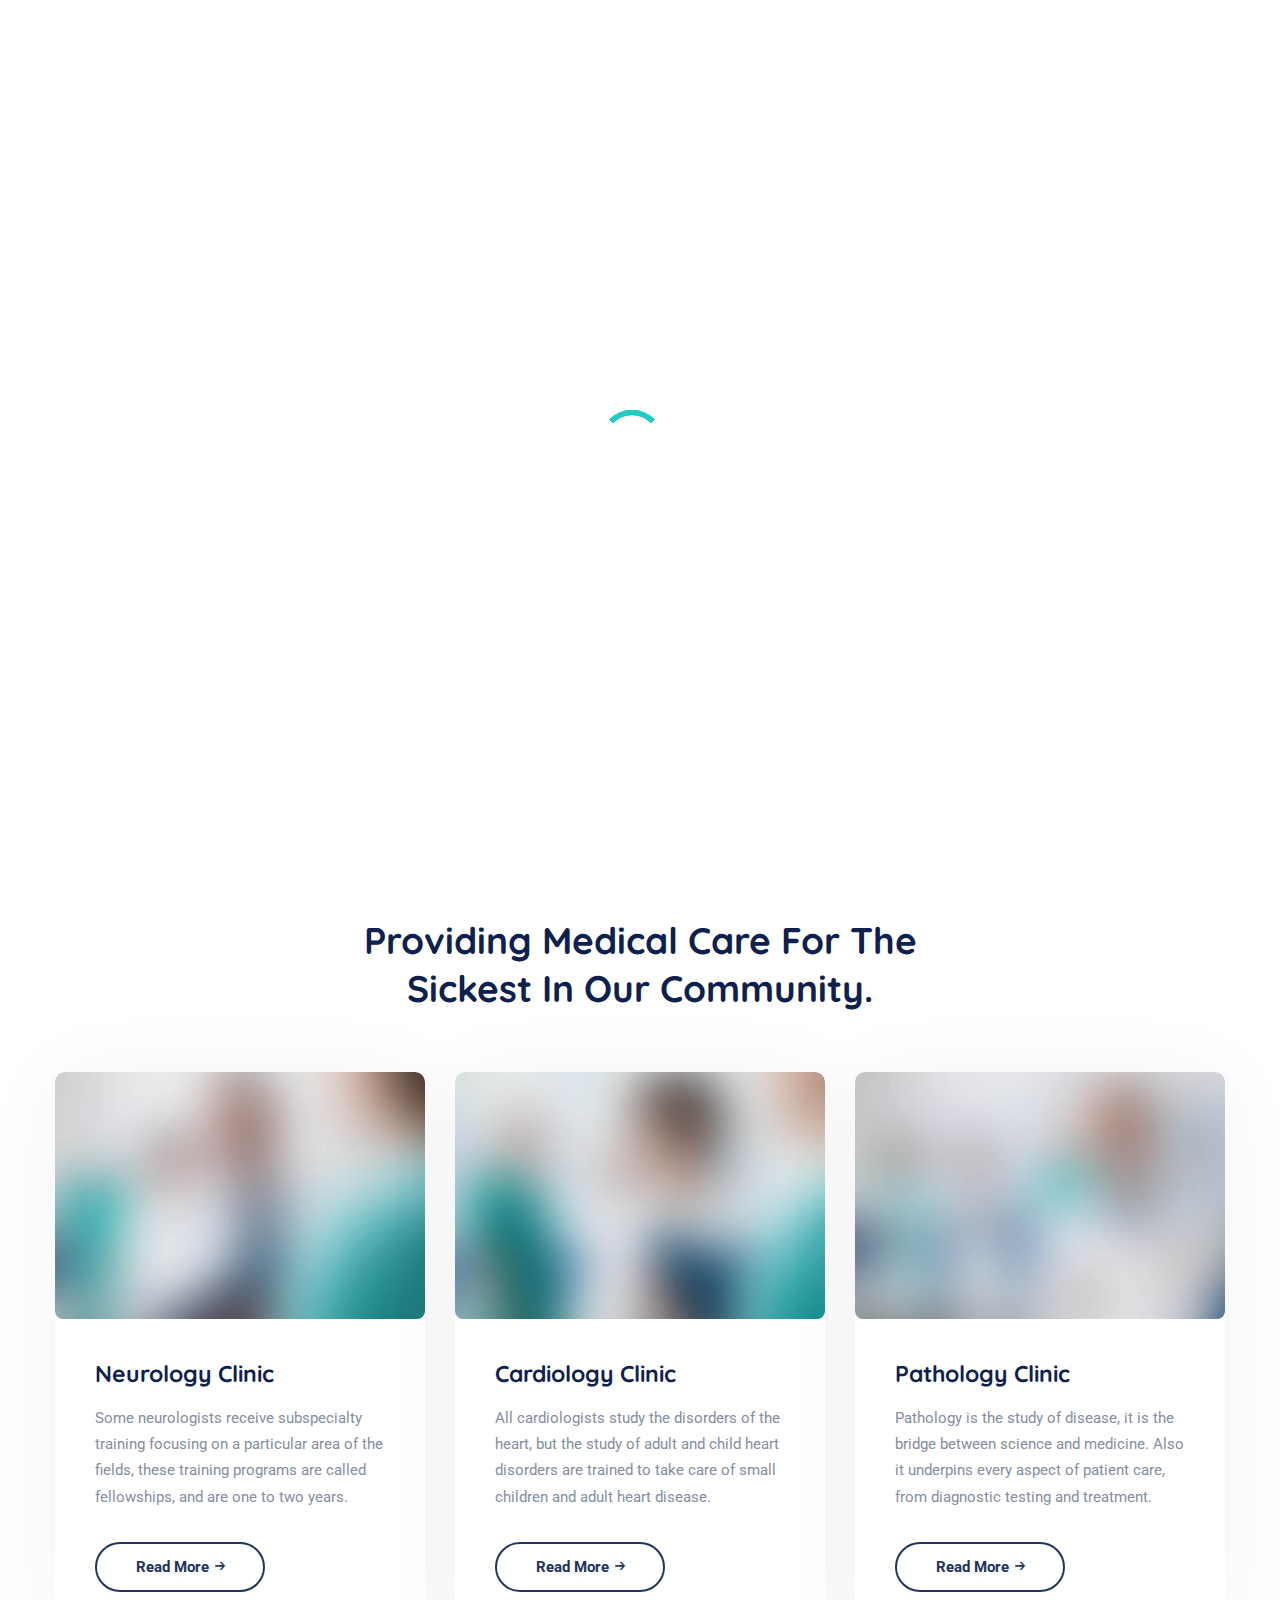
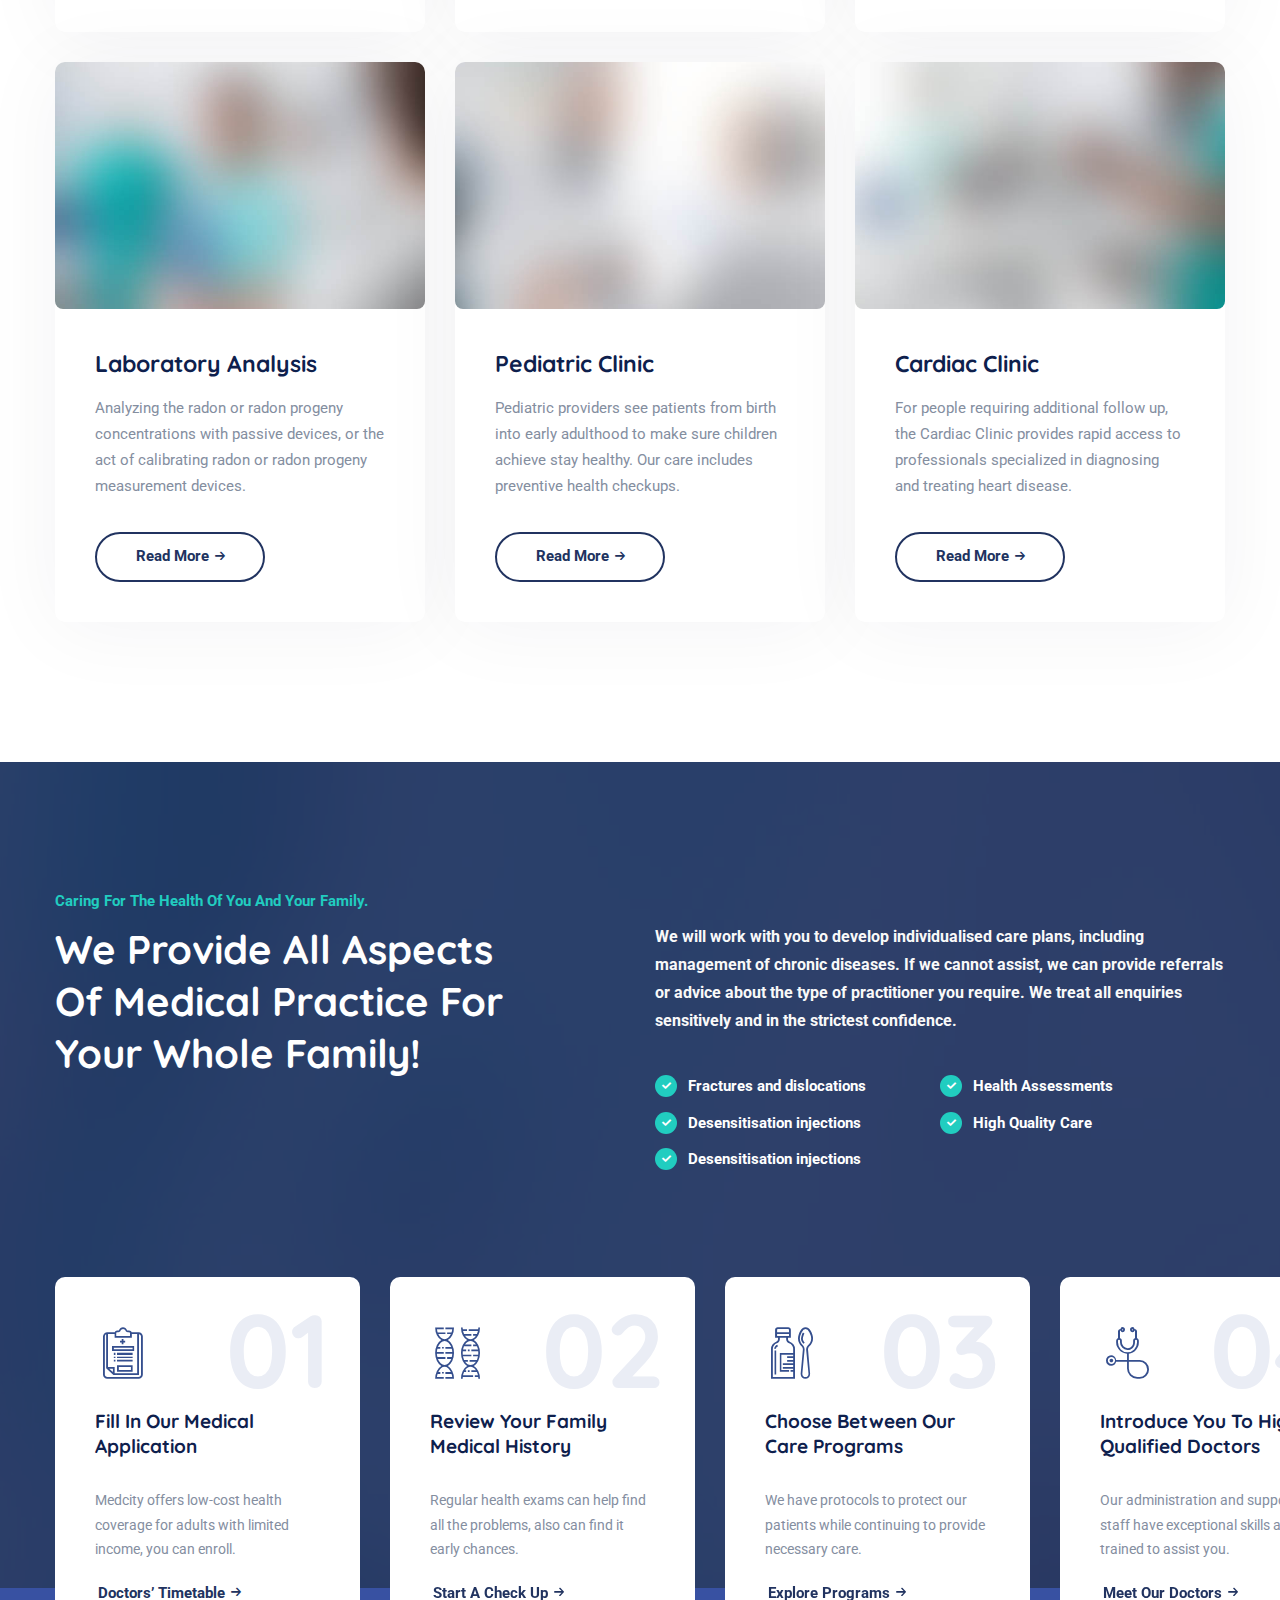
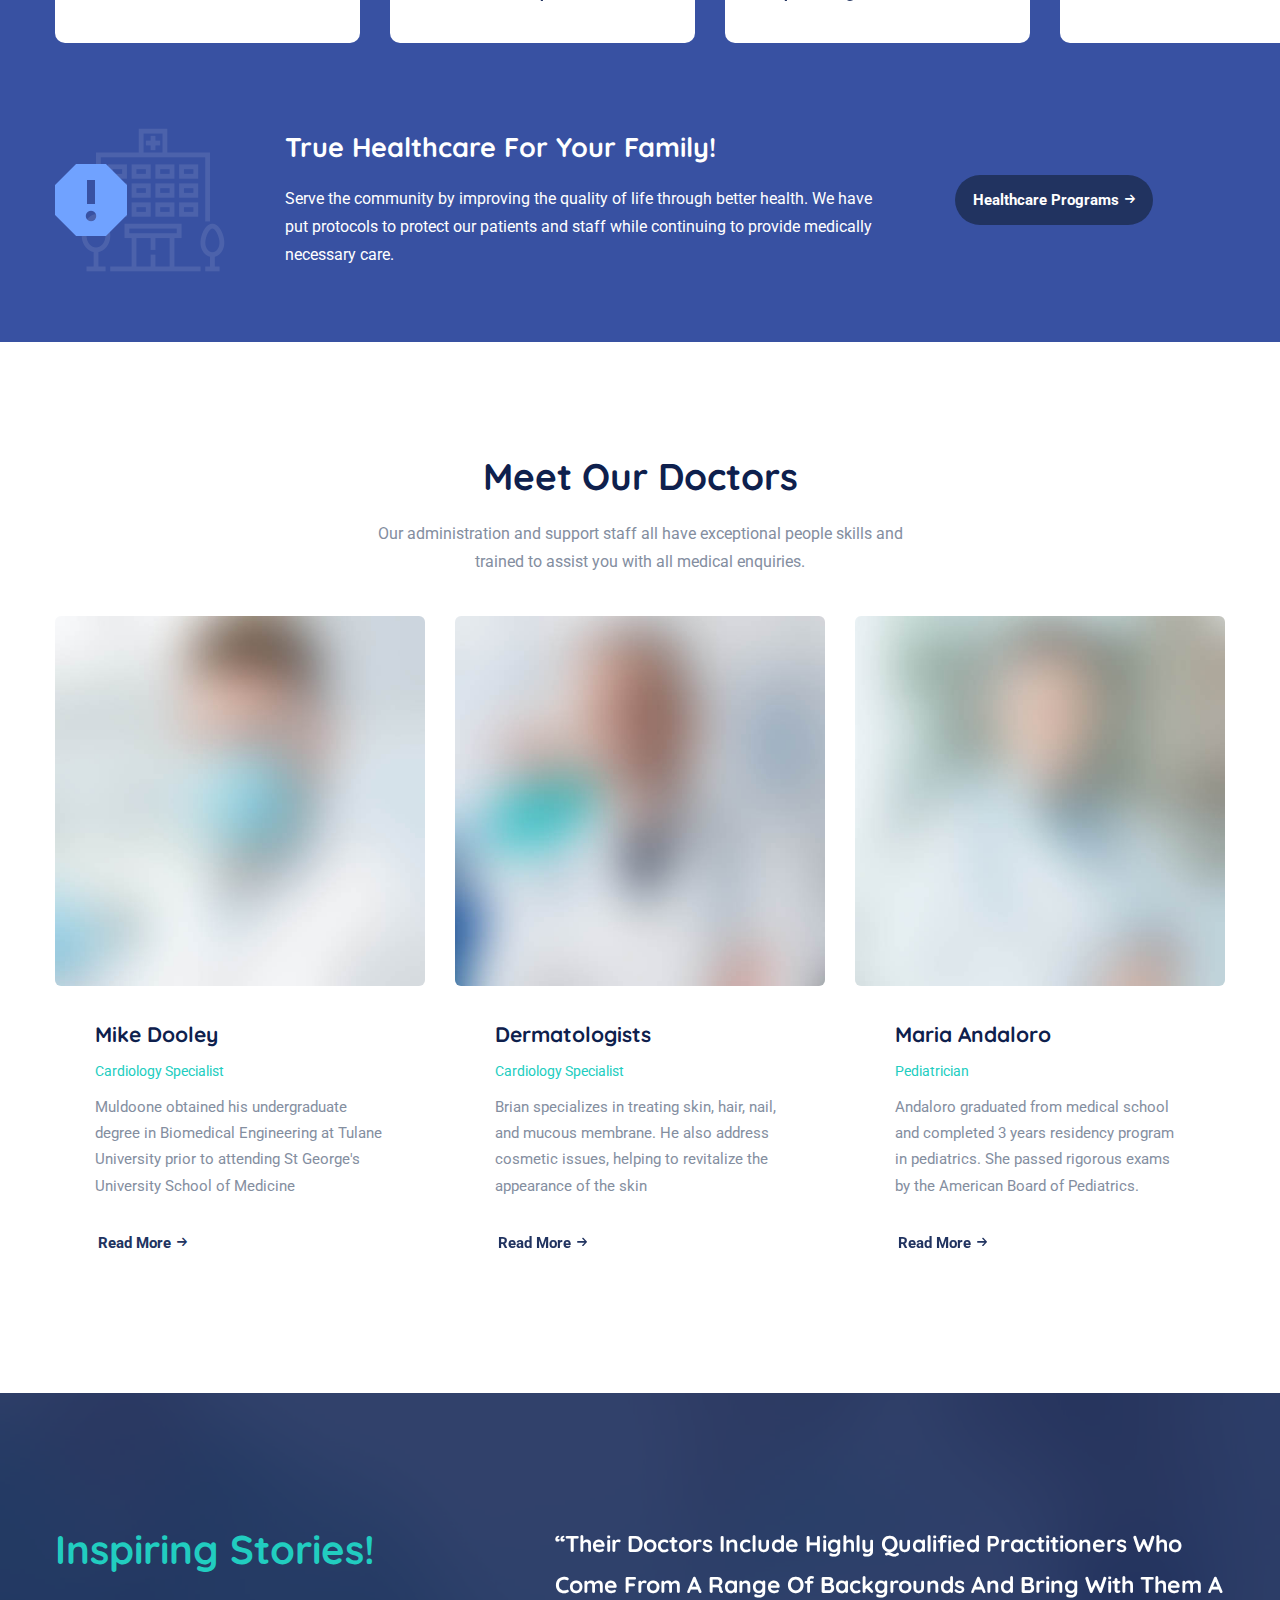
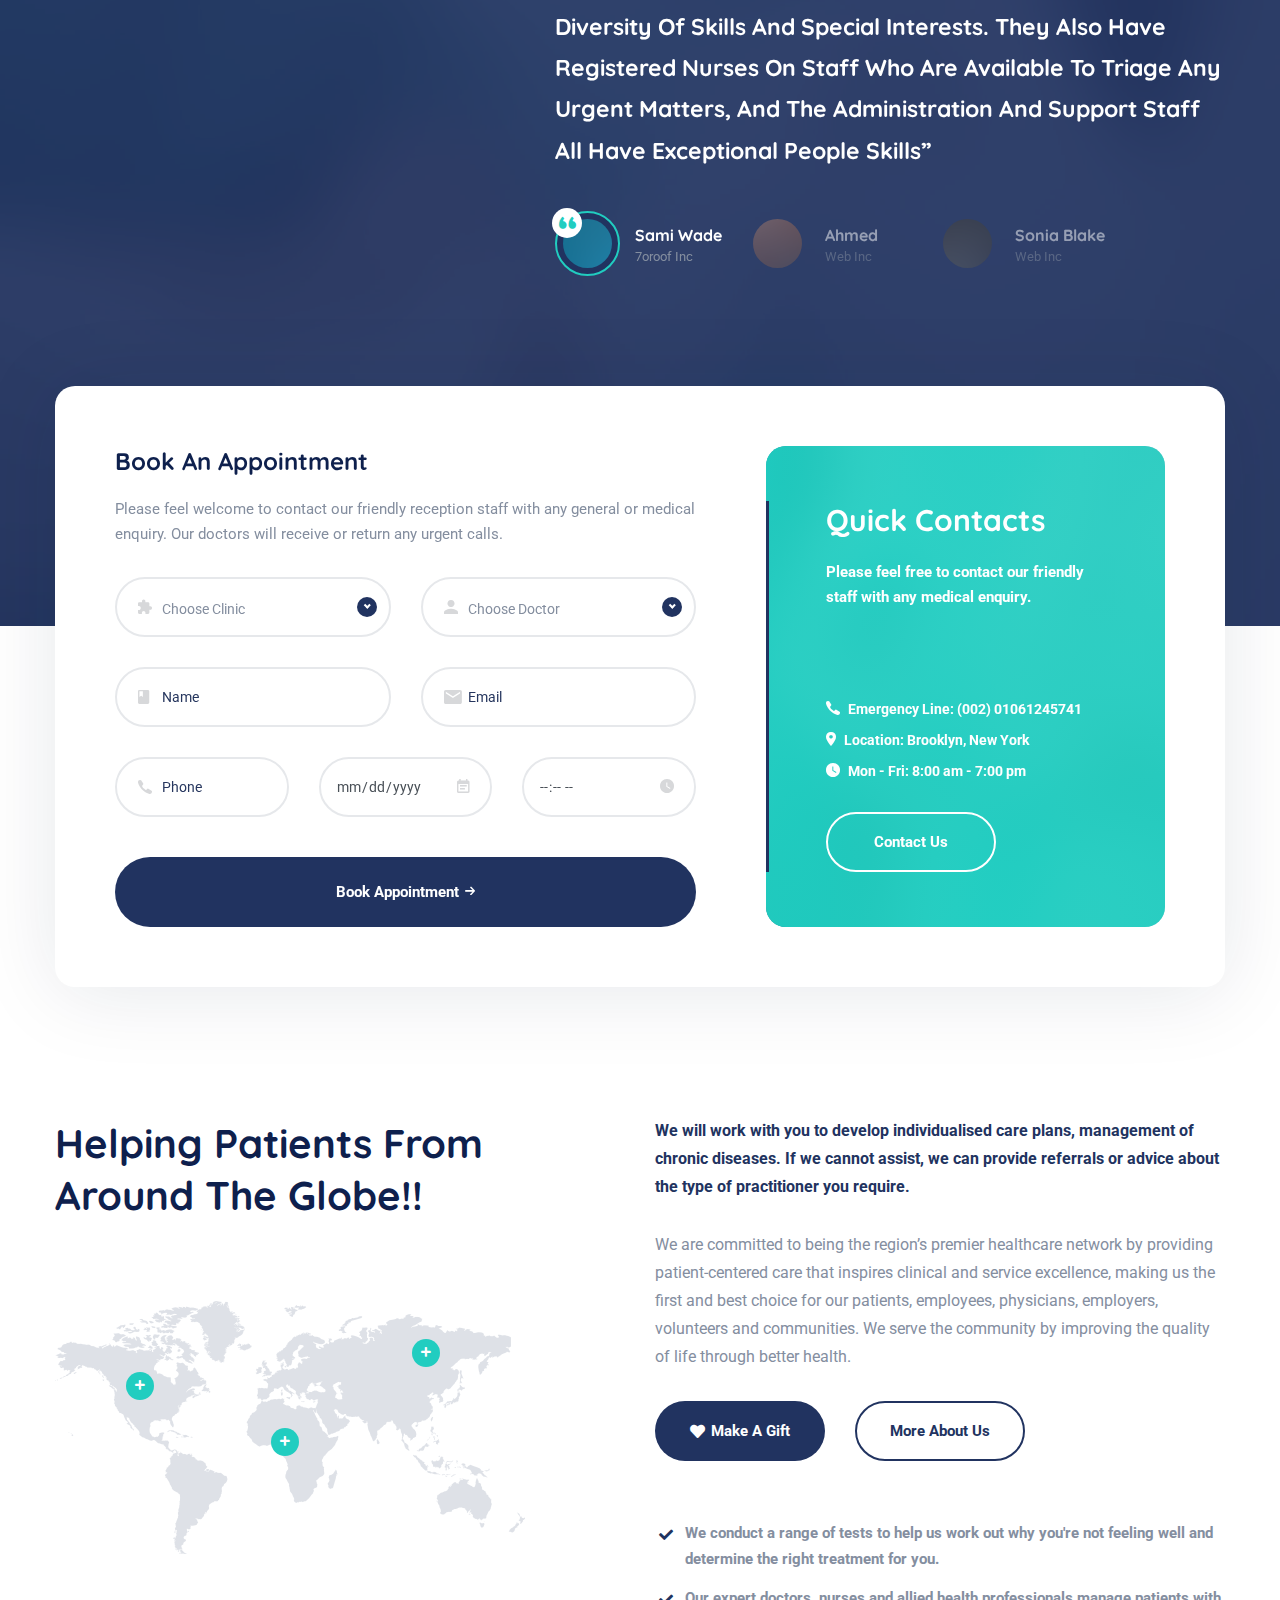
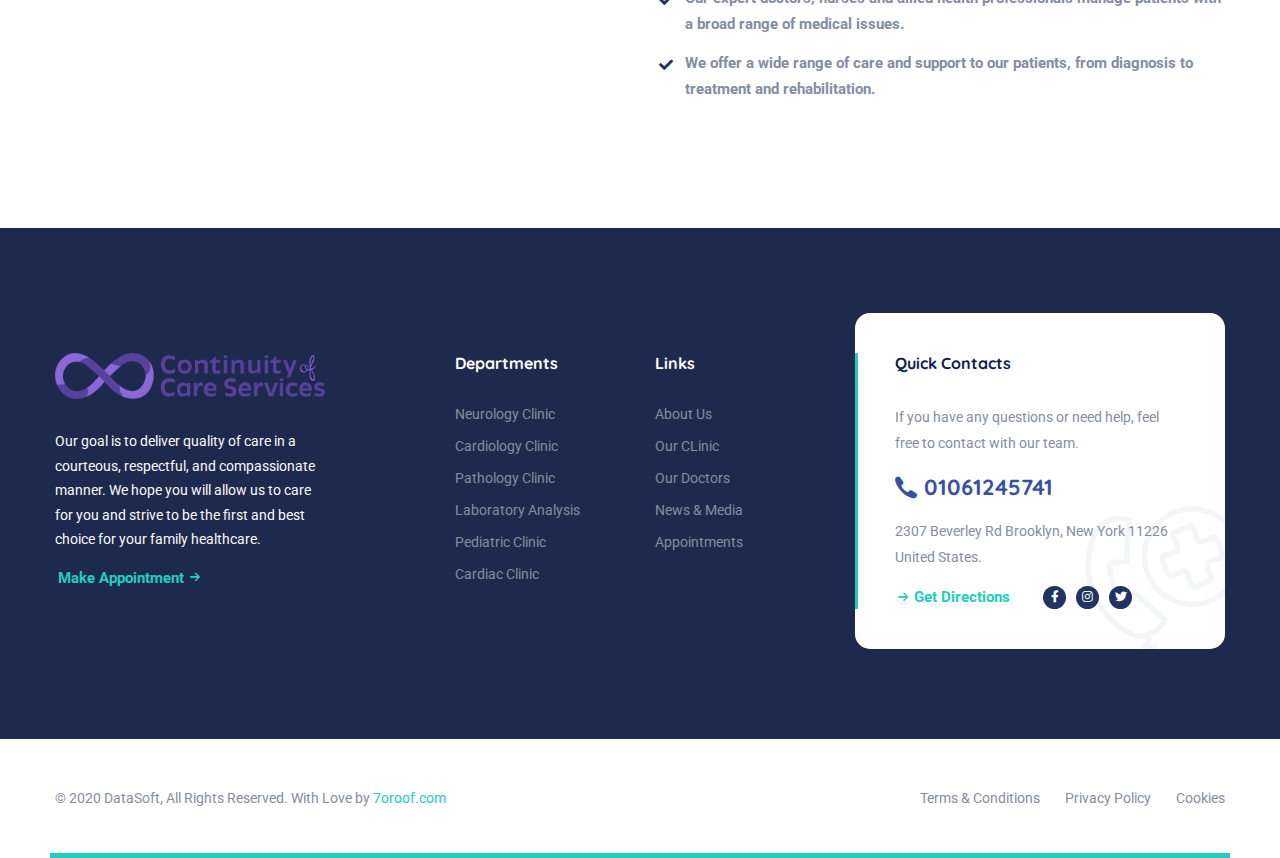
<file: medcity/departments.html>
<!DOCTYPE html>
<html lang="en">

<head>
  <meta charset="UTF-8" />
  <meta name="viewport" content="width=device-width, initial-scale=1.0" />
  <meta http-equiv="X-UA-Compatible" content="ie=edge" />
  <meta name="description" content="Medcity - Medical Healthcare HTML5 Template">
  <link href="assets/images/favicon/favicon.png" rel="icon">
  <title>Medcity - Medical Healthcare HTML5 Template</title>

  <link rel="stylesheet"
    href="https://fonts.googleapis.com/css2?family=Quicksand:wght@400;500;600;700&family=Roboto:wght@400;700&display=swap">
  <link rel="stylesheet" href="https://use.fontawesome.com/releases/v5.15.1/css/all.css">
  <link rel="stylesheet" href="assets/css/libraries.css">
  <link rel="stylesheet" href="assets/css/style.css">
</head>

<body>
  <div class="wrapper">
    <div class="preloader">
      <div class="loading"><span></span><span></span><span></span><span></span></div>
    </div><!-- /.preloader -->

    <!-- =========================
        Header
    =========================== -->
    <header class="header header-layout1">
      <div class="header-topbar">
        <div class="container-fluid">
          <div class="row align-items-center">
            <div class="col-12">
              <div class="d-flex align-items-center justify-content-between">
                <ul class="contact__list d-flex flex-wrap align-items-center list-unstyled mb-0">
                  <li>
                    <button class="miniPopup-emergency-trigger" type="button">24/7 Emergency</button>
                    <div id="miniPopup-emergency" class="miniPopup miniPopup-emergency text-center">
                      <div class="emergency__icon">
                        <i class="icon-call3"></i>
                      </div>
                      <a href="tel:+201061245741" class="phone__number">
                        <i class="icon-phone"></i> <span>+2 01061245741</span>
                      </a>
                      <p>Please feel free to contact our friendly reception staff with any general or medical enquiry.
                      </p>
                      <a href="appointment.html" class="btn btn__secondary btn__link btn__block">
                        <span>Make Appointment</span> <i class="icon-arrow-right"></i>
                      </a>
                    </div><!-- /.miniPopup-emergency -->
                  </li>
                  <li>
                    <i class="icon-phone"></i><a href="tel:+5565454117">Emergency Line: (002) 01061245741</a>
                  </li>
                  <li>
                    <i class="icon-location"></i><a href="#">Location: Brooklyn, New York</a>
                  </li>
                  <li>
                    <i class="icon-clock"></i><a href="contact-us.html">Mon - Fri: 8:00 am - 7:00 pm</a>
                  </li>
                </ul><!-- /.contact__list -->
                <div class="d-flex">
                  <ul class="social-icons list-unstyled mb-0 mr-30">
                    <li><a href="#"><i class="fab fa-facebook-f"></i></a></li>
                    <li><a href="#"><i class="fab fa-instagram"></i></a></li>
                    <li><a href="#"><i class="fab fa-twitter"></i></a></li>
                  </ul><!-- /.social-icons -->
                  <form class="header-topbar__search">
                    <input type="text" class="form-control" placeholder="Search...">
                    <button class="header-topbar__search-btn"><i class="fa fa-search"></i></button>
                  </form>
                </div>
              </div>
            </div><!-- /.col-12 -->
          </div><!-- /.row -->
        </div><!-- /.container -->
      </div><!-- /.header-top -->
      <nav class="navbar navbar-expand-lg sticky-navbar">
        <div class="container-fluid">
          <a class="navbar-brand" href="index.html">
            <img src="assets/images/logo/logo-light.png" class="logo-light" alt="logo">
            <img src="assets/images/logo/logo-dark.png" class="logo-dark" alt="logo">
          </a>
          <button class="navbar-toggler" type="button">
            <span class="menu-lines"><span></span></span>
          </button>
          <div class="collapse navbar-collapse" id="mainNavigation">
            <ul class="navbar-nav ml-auto">
              <li class="nav__item has-dropdown">
                <a href="#" data-toggle="dropdown" class="dropdown-toggle nav__item-link">Home</a>
                <ul class="dropdown-menu">
                  <li class="nav__item">
                    <a href="index.html" class="nav__item-link">Home Main</a>
                  </li><!-- /.nav-item -->
                  <li class="nav__item">
                    <a href="home-modern.html" class="nav__item-link">Home Modern</a>
                  </li><!-- /.nav-item -->
                  <li class="nav__item">
                    <a href="home-classic.html" class="nav__item-link">Home Classic</a>
                  </li><!-- /.nav-item -->
                  <li class="nav__item">
                    <a href="home-dentist.html" class="nav__item-link">Home Dentist</a>
                  </li><!-- /.nav-item -->
                  <li class="nav__item">
                    <a href="home-pharmacy.html" class="nav__item-link">Home pharmacy</a>
                  </li><!-- /.nav-item -->
                </ul><!-- /.dropdown-menu -->
              </li><!-- /.nav-item -->
              <li class="nav__item has-dropdown">
                <a href="#" data-toggle="dropdown" class="dropdown-toggle nav__item-link">About Us</a>
                <ul class="dropdown-menu">
                  <li class="nav__item">
                    <a href="about-us.html" class="nav__item-link">About Us</a>
                  </li><!-- /.nav-item -->
                  <li class="nav__item">
                    <a href="services.html" class="nav__item-link">Our Services</a>
                  </li><!-- /.nav-item -->
                  <li class="nav__item">
                    <a href="services-single.html" class="nav__item-link">single Services</a>
                  </li><!-- /.nav-item -->
                  <li class="nav__item">
                    <a href="pricing.html" class="nav__item-link">Pricing & Plans</a>
                  </li><!-- /.nav-item -->
                  <li class="nav__item">
                    <a href="appointment.html" class="nav__item-link">Appointments</a>
                  </li><!-- /.nav-item -->
                  <li class="nav__item">
                    <a href="faqs.html" class="nav__item-link">Help & FAQs</a>
                  </li> <!-- /.nav-item -->
                  <li class="nav__item">
                    <a href="gallery.html" class="nav__item-link">Our Gallery</a>
                  </li><!-- /.nav-item -->
                </ul><!-- /.dropdown-menu -->
              </li><!-- /.nav-item -->
              <li class="nav__item has-dropdown">
                <a href="#" data-toggle="dropdown" class="dropdown-toggle nav__item-link">Doctors</a>
                <ul class="dropdown-menu">
                  <li class="nav__item">
                    <a href="doctors-timetable.html" class="nav__item-link">Doctors Timetable</a>
                  </li> <!-- /.nav-item -->
                  <li class="nav__item">
                    <a href="doctors-standard.html" class="nav__item-link">Our Doctors Standard</a>
                  </li> <!-- /.nav-item -->
                  <li class="nav__item">
                    <a href="doctors-modern.html" class="nav__item-link">Our Doctors Modern</a>
                  </li> <!-- /.nav-item -->
                  <li class="nav__item">
                    <a href="doctors-grid.html" class="nav__item-link">Our Doctors Grid</a>
                  </li> <!-- /.nav-item -->
                  <li class="nav__item">
                    <a href="doctors-single-doctor1.html" class="nav__item-link">Single Doctor 01</a>
                  </li> <!-- /.nav-item -->
                  <li class="nav__item">
                    <a href="doctors-single-doctor2.html" class="nav__item-link">Single Doctor 02</a>
                  </li> <!-- /.nav-item -->
                </ul><!-- /.dropdown-menu -->
              </li><!-- /.nav-item -->
              <li class="nav__item has-dropdown">
                <a href="#" data-toggle="dropdown" class="dropdown-toggle nav__item-link">Blog</a>
                <ul class="dropdown-menu">
                  <li class="nav__item">
                    <a href="blog.html" class="nav__item-link">Blog Grid</a>
                  </li><!-- /.nav-item -->
                  <li class="nav__item">
                    <a href="blog-single-post.html" class="nav__item-link">Single Blog Post</a>
                  </li><!-- /.nav-item -->
                </ul><!-- /.dropdown-menu -->
              </li><!-- /.nav-item -->
              <li class="nav__item has-dropdown">
                <a href="#" data-toggle="dropdown" class="dropdown-toggle nav__item-link">Shop</a>
                <ul class="dropdown-menu">
                  <li class="nav__item">
                    <a href="shop.html" class="nav__item-link">Our Products</a>
                  </li><!-- /.nav-item -->
                  <li class="nav__item">
                    <a href="shop-single-product.html" class="nav__item-link">Products Single</a>
                  </li><!-- /.nav-item -->
                  <li class="nav__item">
                    <a href="cart.html" class="nav__item-link">Cart</a>
                  </li><!-- /.nav-item -->
                </ul><!-- /.dropdown-menu -->
              </li><!-- /.nav-item -->
              <li class="nav__item">
                <a href="contact-us.html" class="nav__item-link">Contacts</a>
              </li><!-- /.nav-item -->
            </ul><!-- /.navbar-nav -->
            <button class="close-mobile-menu d-block d-lg-none"><i class="fas fa-times"></i></button>
          </div><!-- /.navbar-collapse -->
          <div class="d-none d-xl-flex align-items-center position-relative ml-30">
            <div class="miniPopup-departments-trigger">
              <span class="menu-lines" id="miniPopup-departments-trigger-icon"><span></span></span>
              <a href="departments.html">Departments</a>
            </div>
            <ul id="miniPopup-departments" class="miniPopup miniPopup-departments dropdown-menu">
              <li class="nav__item">
                <a href="department-single.html" class="nav__item-link">Neurology Clinic</a>
              </li><!-- /.nav-item -->
              <li class="nav__item">
                <a href="department-single.html" class="nav__item-link">Cardiology Clinic</a>
              </li><!-- /.nav-item -->
              <li class="nav__item">
                <a href="department-single.html" class="nav__item-link">Pathology Clinic</a>
              </li><!-- /.nav-item -->
              <li class="nav__item">
                <a href="department-single.html" class="nav__item-link">Laboratory Clinic</a>
              </li><!-- /.nav-item -->
              <li class="nav__item">
                <a href="department-single.html" class="nav__item-link">Pediatric Clinic</a>
              </li><!-- /.nav-item -->
              <li class="nav__item">
                <a href="department-single.html" class="nav__item-link">Cardiac Clinic</a>
              </li><!-- /.nav-item -->
            </ul> <!-- /.miniPopup-departments -->
            <a href="appointment.html" class="btn btn__primary btn__rounded ml-30">
              <i class="icon-calendar"></i>
              <span>Appointment</span>
            </a>
          </div>
        </div><!-- /.container -->
      </nav><!-- /.navabr -->
    </header><!-- /.Header -->

    <!-- ========================
       page title 
    =========================== -->
    <section class="page-title">
      <div class="bg-img"><img src="assets/images/page-titles/4.jpg" alt="background"></div>
      <div class="container">
        <div class="row">
          <div class="col-sm-12 col-md-12 col-lg-9 col-xl-5">
            <h1 class="pagetitle__heading">Providing Care for The Sickest In Community.</h1>
            <p class="pagetitle__desc">Medcity has been present in Europe since 1990, offering innovative
              solutions, specializing in medical services for treatment of medical infrastructure.
            </p>
            <ul class="features-list list-unstyled mb-0 d-flex flex-wrap justify-content-between">
              <!-- feature item #1 -->
              <li class="feature-item">
                <div class="feature__icon">
                  <i class="icon-heart"></i>
                </div>
                <h2 class="feature__title">Examination</h2>
              </li><!-- /.feature-item-->
              <!-- feature item #2 -->
              <li class="feature-item">
                <div class="feature__icon">
                  <i class="icon-medicine"></i>
                </div>
                <h2 class="feature__title">Prescription </h2>
              </li><!-- /.feature-item-->
              <!-- feature item #3 -->
              <li class="feature-item">
                <div class="feature__icon">
                  <i class="icon-heart2"></i>
                </div>
                <h2 class="feature__title">Cardiogram</h2>
              </li><!-- /.feature-item-->
              <!-- feature item #4 -->
              <li class="feature-item">
                <div class="feature__icon">
                  <i class="icon-blood-test"></i>
                </div>
                <h2 class="feature__title">Blood Pressure</h2>
              </li><!-- /.feature-item-->
            </ul><!-- /.features-list -->
          </div><!-- /.col-xl-5 -->
        </div><!-- /.row -->
      </div><!-- /.container -->
    </section><!-- /.page-title -->

    <!-- ========================
        Services Layout 2
    =========================== -->
    <section class="services-layout2 pt-130">
      <div class="container">
        <div class="row">
          <div class="col-sm-12 col-md-12 col-lg-6 offset-lg-3">
            <div class="heading text-center mb-60">
              <h2 class="heading__subtitle">The Best Medical And General Practice Care!</h2>
              <h3 class="heading__title">Providing Medical Care For The Sickest In Our Community.</h3>
            </div><!-- /.heading -->
          </div><!-- /.col-lg-6 -->
        </div><!-- /.row -->
        <div class="row">
          <!-- service item #1 -->
          <div class="col-sm-12 col-md-6 col-lg-4">
            <div class="service-item">
              <div class="service__img">
                <img src="assets/images/services/1.jpg" alt="img" loading="lazy">
              </div><!-- /.service__img -->
              <div class="service__content">
                <h4 class="service__title">Neurology Clinic</h4>
                <p class="service__desc">Some neurologists receive subspecialty training focusing on a particular area
                  of
                  the fields, these training programs are called fellowships, and are one to two years.
                </p>
                <a href="departments-single.html" class="btn btn__secondary btn__outlined btn__rounded">
                  <span>Read More</span>
                  <i class="icon-arrow-right"></i>
                </a>
              </div><!-- /.service__content -->
            </div><!-- /.service-item -->
          </div><!-- /.col-lg-4 -->
          <!-- service item #2 -->
          <div class="col-sm-12 col-md-6 col-lg-4">
            <div class="service-item">
              <div class="service__img">
                <img src="assets/images/services/2.jpg" alt="img" loading="lazy">
              </div><!-- /.service__img -->
              <div class="service__content">
                <h4 class="service__title">Cardiology Clinic</h4>
                <p class="service__desc">All cardiologists study the disorders of the heart, but the study of adult and
                  child heart disorders are trained to take care of small children and adult heart disease.
                </p>
                <a href="departments-single.html" class="btn btn__secondary btn__outlined btn__rounded">
                  <span>Read More</span>
                  <i class="icon-arrow-right"></i>
                </a>
              </div><!-- /.service__content -->
            </div><!-- /.service-item -->
          </div><!-- /.col-lg-4 -->
          <!-- service item #3 -->
          <div class="col-sm-12 col-md-6 col-lg-4">
            <div class="service-item">
              <div class="service__img">
                <img src="assets/images/services/3.jpg" alt="img" loading="lazy">
              </div><!-- /.service__img -->
              <div class="service__content">
                <h4 class="service__title">Pathology Clinic</h4>
                <p class="service__desc">Pathology is the study of disease, it is the bridge between science and
                  medicine.
                  Also it underpins every aspect of patient care, from diagnostic testing and treatment.
                </p>
                <a href="departments-single.html" class="btn btn__secondary btn__outlined btn__rounded">
                  <span>Read More</span>
                  <i class="icon-arrow-right"></i>
                </a>
              </div><!-- /.service__content -->
            </div><!-- /.service-item -->
          </div><!-- /.col-lg-4 -->
          <!-- service item #4 -->
          <div class="col-sm-12 col-md-6 col-lg-4">
            <div class="service-item">
              <div class="service__img">
                <img src="assets/images/services/4.jpg" alt="img" loading="lazy">
              </div><!-- /.service__img -->
              <div class="service__content">
                <h4 class="service__title">Laboratory Analysis</h4>
                <p class="service__desc">Analyzing the radon or radon progeny concentrations with passive devices, or
                  the
                  act of calibrating radon or radon progeny measurement devices.
                </p>
                <a href="departments-single.html" class="btn btn__secondary btn__outlined btn__rounded">
                  <span>Read More</span>
                  <i class="icon-arrow-right"></i>
                </a>
              </div><!-- /.service__content -->
            </div><!-- /.service-item -->
          </div><!-- /.col-lg-4 -->
          <!-- service item #5 -->
          <div class="col-sm-12 col-md-6 col-lg-4">
            <div class="service-item">
              <div class="service__img">
                <img src="assets/images/services/5.jpg" alt="img" loading="lazy">
              </div><!-- /.service__img -->
              <div class="service__content">
                <h4 class="service__title">Pediatric Clinic</h4>
                <p class="service__desc">Pediatric providers see patients from birth into early adulthood to make sure
                  children achieve stay healthy. Our care includes preventive health checkups.
                </p>
                <a href="departments-single.html" class="btn btn__secondary btn__outlined btn__rounded">
                  <span>Read More</span>
                  <i class="icon-arrow-right"></i>
                </a>
              </div><!-- /.service__content -->
            </div><!-- /.service-item -->
          </div><!-- /.col-lg-4 -->
          <!-- service item #6 -->
          <div class="col-sm-12 col-md-6 col-lg-4">
            <div class="service-item">
              <div class="service__img">
                <img src="assets/images/services/6.jpg" alt="img" loading="lazy">
              </div><!-- /.service__img -->
              <div class="service__content">
                <h4 class="service__title">Cardiac Clinic</h4>
                <p class="service__desc">For people requiring additional follow up, the Cardiac Clinic provides rapid
                  access to professionals specialized in diagnosing and treating heart disease.
                </p>
                <a href="departments-single.html" class="btn btn__secondary btn__outlined btn__rounded">
                  <span>Read More</span>
                  <i class="icon-arrow-right"></i>
                </a>
              </div><!-- /.service__content -->
            </div><!-- /.service-item -->
          </div><!-- /.col-lg-4 -->
        </div><!-- /.row -->
      </div><!-- /.container -->
    </section><!-- /.Services Layout 2 -->

    <!-- ======================
     Work Process 
    ========================= -->
    <section class="work-process work-process-carousel pt-130 pb-0 bg-overlay bg-overlay-secondary">
      <div class="bg-img"><img src="assets/images/banners/1.jpg" alt="background"></div>
      <div class="container">
        <div class="row heading-layout2">
          <div class="col-12">
            <h2 class="heading__subtitle color-primary">Caring For The Health Of You And Your Family.</h2>
          </div><!-- /.col-12 -->
          <div class="col-sm-12 col-md-12 col-lg-6 col-xl-5">
            <h3 class="heading__title color-white">We Provide All Aspects Of Medical Practice For Your Whole Family!
            </h3>
          </div><!-- /.col-xl-5 -->
          <div class="col-sm-12 col-md-12 col-lg-6 col-xl-6 offset-xl-1">
            <p class="heading__desc font-weight-bold color-gray mb-40">We will work with you to develop individualised
              care
              plans, including
              management of chronic diseases. If we cannot assist, we can provide referrals or advice about the type of
              practitioner you require. We treat all enquiries sensitively and in the strictest confidence.
            </p>
            <ul class="list-items list-items-layout2 list-items-light list-horizontal list-unstyled">
              <li>Fractures and dislocations</li>
              <li>Health Assessments</li>
              <li>Desensitisation injections</li>
              <li>High Quality Care</li>
              <li>Desensitisation injections</li>
            </ul>
          </div><!-- /.col-xl-6 -->
        </div><!-- /.row -->
        <div class="row">
          <div class="col-12">
            <div class="carousel-container mt-90">
              <div class="slick-carousel"
                data-slick='{"slidesToShow": 4, "slidesToScroll": 1, "infinite":false, "arrows": false, "dots": false, "responsive": [{"breakpoint": 1200, "settings": {"slidesToShow": 3}}, {"breakpoint": 992, "settings": {"slidesToShow": 2}}, {"breakpoint": 767, "settings": {"slidesToShow": 2}}, {"breakpoint": 480, "settings": {"slidesToShow": 1}}]}'>
                <!-- process item #1 -->
                <div class="process-item">
                  <span class="process__number">01</span>
                  <div class="process__icon">
                    <i class="icon-health-report"></i>
                  </div><!-- /.process__icon -->
                  <h4 class="process__title">Fill In Our Medical Application</h4>
                  <p class="process__desc">Medcity offers low-cost health coverage for adults with limited income, you
                    can
                    enroll.</p>
                  <a href="#" class="btn btn__secondary btn__link">
                    <span>Doctors’ Timetable</span>
                    <i class="icon-arrow-right"></i>
                  </a>
                </div><!-- /.process-item -->
                <!-- process-item #2 -->
                <div class="process-item">
                  <span class="process__number">02</span>
                  <div class="process__icon">
                    <i class="icon-dna"></i>
                  </div><!-- /.process__icon -->
                  <h4 class="process__title">Review Your Family Medical History</h4>
                  <p class="process__desc">Regular health exams can help find all the problems, also can find it early
                    chances.</p>
                  <a href="#" class="btn btn__secondary btn__link">
                    <span>Start A Check Up</span>
                    <i class="icon-arrow-right"></i>
                  </a>
                </div><!-- /.process-item -->
                <!-- process-item #3 -->
                <div class="process-item">
                  <span class="process__number">03</span>
                  <div class="process__icon">
                    <i class="icon-medicine"></i>
                  </div><!-- /.process__icon -->
                  <h4 class="process__title">Choose Between Our Care Programs</h4>
                  <p class="process__desc">We have protocols to protect our patients while continuing to provide
                    necessary
                    care.</p>
                  <a href="#" class="btn btn__secondary btn__link">
                    <span>Explore Programs</span>
                    <i class="icon-arrow-right"></i>
                  </a>
                </div><!-- /.process-item -->
                <!-- process-item #4 -->
                <div class="process-item">
                  <span class="process__number">04</span>
                  <div class="process__icon">
                    <i class="icon-stethoscope"></i>
                  </div><!-- /.process__icon -->
                  <h4 class="process__title">Introduce You To Highly Qualified Doctors</h4>
                  <p class="process__desc">Our administration and support staff have exceptional skills and trained to
                    assist you. </p>
                  <a href="#" class="btn btn__secondary btn__link">
                    <span>Meet Our Doctors</span>
                    <i class="icon-arrow-right"></i>
                  </a>
                </div><!-- /.process-item -->
                <!-- process-item #5 -->
                <div class="process-item">
                  <span class="process__number">05</span>
                  <div class="process__icon">
                    <i class="icon-head"></i>
                  </div><!-- /.process__icon -->
                  <h4 class="process__title">Your custom Next process</h4>
                  <p class="process__desc">Our administration and support staff have exceptional skills to assist you.
                  </p>
                  <a href="#" class="btn btn__secondary btn__link">
                    <span>Meet Our Doctors</span>
                    <i class="icon-arrow-right"></i>
                  </a>
                </div><!-- /.process-item -->
              </div><!-- /.carousel -->
            </div>
          </div><!-- /.col-12 -->
        </div><!-- /.row -->
      </div><!-- /.container -->
      <div class="cta bg-light-blue">
        <div class="container">
          <div class="row align-items-center">
            <div class="col-sm-12 col-md-2 col-lg-2">
              <img src="assets/images/icons/alert2.png" class="cta__img" alt="alert">
            </div><!-- /.col-lg-2 -->
            <div class="col-sm-12 col-md-7 col-lg-7">
              <h4 class="cta__title">True Healthcare For Your Family!</h4>
              <p class="cta__desc">Serve the community by improving the quality of life through better health. We have
                put protocols to protect our patients and staff while continuing to provide medically necessary care.
              </p>
            </div><!-- /.col-lg-7 -->
            <div class="col-sm-12 col-md-12 col-lg-3">
              <a href="appointment.html" class="btn btn__secondary btn__secondary-style2 btn__rounded mr-30">
                <span>Healthcare Programs</span>
                <i class="icon-arrow-right"></i>
              </a>
            </div><!-- /.col-lg-3 -->
          </div><!-- /.row -->
        </div><!-- /.container -->
      </div><!-- /.cta -->
    </section><!-- /.Work Process -->

    <!-- ======================
      Team
    ========================= -->
    <section class="team-layout2 pb-80">
      <div class="container">
        <div class="row">
          <div class="col-sm-12 col-md-12 col-lg-6 offset-lg-3">
            <div class="heading text-center mb-40">
              <h3 class="heading__title">Meet Our Doctors</h3>
              <p class="heading__desc">Our administration and support staff all have exceptional people skills and
                trained to assist you with all medical enquiries.
              </p>
            </div><!-- /.heading -->
          </div><!-- /.col-lg-6 -->
        </div><!-- /.row -->
        <div class="row">
          <div class="col-12">
            <div class="slick-carousel"
              data-slick='{"slidesToShow": 3, "slidesToScroll": 1, "autoplay": true, "arrows": false, "dots": false, "responsive": [ {"breakpoint": 992, "settings": {"slidesToShow": 2}}, {"breakpoint": 767, "settings": {"slidesToShow": 1}}, {"breakpoint": 480, "settings": {"slidesToShow": 1}}]}'>
              <!-- Member #1 -->
              <div class="member">
                <div class="member__img">
                  <img src="assets/images/team/1.jpg" alt="member img">
                </div><!-- /.member-img -->
                <div class="member__info">
                  <h5 class="member__name"><a href="doctors-single-doctor1.html">Mike Dooley</a></h5>
                  <p class="member__job">Cardiology Specialist</p>
                  <p class="member__desc">Muldoone obtained his undergraduate degree in Biomedical Engineering at Tulane
                    University prior to attending St George's University School of Medicine</p>
                  <div class="mt-20 d-flex flex-wrap justify-content-between align-items-center">
                    <a href="doctors-single-doctor1.html" class="btn btn__secondary btn__link btn__rounded">
                      <span>Read More</span>
                      <i class="icon-arrow-right"></i>
                    </a>
                    <ul class="social-icons list-unstyled mb-0">
                      <li><a href="#" class="facebook"><i class="fab fa-facebook-f"></i></a></li>
                      <li><a href="#" class="twitter"><i class="fab fa-twitter"></i></a></li>
                      <li><a href="#" class="phone"><i class="fas fa-phone-alt"></i></a></li>
                    </ul><!-- /.social-icons -->
                  </div>
                </div><!-- /.member-info -->
              </div><!-- /.member -->
              <!-- Member #2 -->
              <div class="member">
                <div class="member__img">
                  <img src="assets/images/team/2.jpg" alt="member img">
                </div><!-- /.member-img -->
                <div class="member__info">
                  <h5 class="member__name"><a href="doctors-single-doctor1.html">Dermatologists</a></h5>
                  <p class="member__job">Cardiology Specialist</p>
                  <p class="member__desc">Brian specializes in treating skin, hair, nail, and mucous membrane. He also
                    address cosmetic issues, helping to revitalize the appearance of the skin</p>
                  <div class="mt-20 d-flex flex-wrap justify-content-between align-items-center">
                    <a href="doctors-single-doctor1.html" class="btn btn__secondary btn__link btn__rounded">
                      <span>Read More</span>
                      <i class="icon-arrow-right"></i>
                    </a>
                    <ul class="social-icons list-unstyled mb-0">
                      <li><a href="#" class="facebook"><i class="fab fa-facebook-f"></i></a></li>
                      <li><a href="#" class="twitter"><i class="fab fa-twitter"></i></a></li>
                      <li><a href="#" class="phone"><i class="fas fa-phone-alt"></i></a></li>
                    </ul><!-- /.social-icons -->
                  </div>
                </div><!-- /.member-info -->
              </div><!-- /.member -->
              <!-- Member #3 -->
              <div class="member">
                <div class="member__img">
                  <img src="assets/images/team/3.jpg" alt="member img">
                </div><!-- /.member-img -->
                <div class="member__info">
                  <h5 class="member__name"><a href="doctors-single-doctor1.html">Maria Andaloro</a></h5>
                  <p class="member__job">Pediatrician</p>
                  <p class="member__desc">Andaloro graduated from medical school and completed 3 years residency program
                    in pediatrics. She passed rigorous exams by the American Board of Pediatrics.</p>
                  <div class="mt-20 d-flex flex-wrap justify-content-between align-items-center">
                    <a href="doctors-single-doctor1.html" class="btn btn__secondary btn__link btn__rounded">
                      <span>Read More</span>
                      <i class="icon-arrow-right"></i>
                    </a>
                    <ul class="social-icons list-unstyled mb-0">
                      <li><a href="#" class="facebook"><i class="fab fa-facebook-f"></i></a></li>
                      <li><a href="#" class="twitter"><i class="fab fa-twitter"></i></a></li>
                      <li><a href="#" class="phone"><i class="fas fa-phone-alt"></i></a></li>
                    </ul><!-- /.social-icons -->
                  </div>
                </div><!-- /.member-info -->
              </div><!-- /.member -->
              <!-- Member #4 -->
              <div class="member">
                <div class="member__img">
                  <img src="assets/images/team/4.jpg" alt="member img">
                </div><!-- /.member-img -->
                <div class="member__info">
                  <h5 class="member__name"><a href="doctors-single-doctor1.html">Dupree Black</a></h5>
                  <p class="member__job">Urologist</p>
                  <p class="member__desc">Black diagnose and treat diseases of the urinary tract in both men and women.
                    He
                    also diagnose and treat anything involving the reproductive tract in men.</p>
                  <div class="mt-20 d-flex flex-wrap justify-content-between align-items-center">
                    <a href="doctors-single-doctor1.html" class="btn btn__secondary btn__link btn__rounded">
                      <span>Read More</span>
                      <i class="icon-arrow-right"></i>
                    </a>
                    <ul class="social-icons list-unstyled mb-0">
                      <li><a href="#" class="facebook"><i class="fab fa-facebook-f"></i></a></li>
                      <li><a href="#" class="twitter"><i class="fab fa-twitter"></i></a></li>
                      <li><a href="#" class="phone"><i class="fas fa-phone-alt"></i></a></li>
                    </ul><!-- /.social-icons -->
                  </div>
                </div><!-- /.member-info -->
              </div><!-- /.member -->
              <!-- Member #5 -->
              <div class="member">
                <div class="member__img">
                  <img src="assets/images/team/5.jpg" alt="member img">
                </div><!-- /.member-img -->
                <div class="member__info">
                  <h5 class="member__name"><a href="doctors-single-doctor1.html">Markus skar</a></h5>
                  <p class="member__job">Laboratory</p>
                  <p class="member__desc">Skar play a very important role in your health care. People working in the
                    clinical laboratory are responsible for conducting tests that provide crucial information.</p>
                  <div class="mt-20 d-flex flex-wrap justify-content-between align-items-center">
                    <a href="doctors-single-doctor1.html" class="btn btn__secondary btn__link btn__rounded">
                      <span>Read More</span>
                      <i class="icon-arrow-right"></i>
                    </a>
                    <ul class="social-icons list-unstyled mb-0">
                      <li><a href="#" class="facebook"><i class="fab fa-facebook-f"></i></a></li>
                      <li><a href="#" class="twitter"><i class="fab fa-twitter"></i></a></li>
                      <li><a href="#" class="phone"><i class="fas fa-phone-alt"></i></a></li>
                    </ul><!-- /.social-icons -->
                  </div>
                </div><!-- /.member-info -->
              </div><!-- /.member -->
              <!-- Member #6 -->
              <div class="member">
                <div class="member__img">
                  <img src="assets/images/team/6.jpg" alt="member img">
                </div><!-- /.member-img -->
                <div class="member__info">
                  <h5 class="member__name"><a href="doctors-single-doctor1.html">Kiano Barker</a></h5>
                  <p class="member__job">Pathologist </p>
                  <p class="member__desc">Barker help care for patients every day by providing their doctors with the
                    information needed to ensure appropriate care. He also valuable resources for other physicians.</p>
                  <div class="mt-20 d-flex flex-wrap justify-content-between align-items-center">
                    <a href="doctors-single-doctor1.html" class="btn btn__secondary btn__link btn__rounded">
                      <span>Read More</span>
                      <i class="icon-arrow-right"></i>
                    </a>
                    <ul class="social-icons list-unstyled mb-0">
                      <li><a href="#" class="facebook"><i class="fab fa-facebook-f"></i></a></li>
                      <li><a href="#" class="twitter"><i class="fab fa-twitter"></i></a></li>
                      <li><a href="#" class="phone"><i class="fas fa-phone-alt"></i></a></li>
                    </ul><!-- /.social-icons -->
                  </div>
                </div><!-- /.member-info -->
              </div><!-- /.member -->
            </div><!-- /.carousel -->
          </div><!-- /.col-12 -->
        </div><!-- /.row -->
      </div><!-- /.container -->
    </section><!-- /.Team -->

    <!-- ========================= 
      Testimonials layout 3
      =========================  -->
    <section class="testimonials-layout3 pt-130 bg-overlay bg-overlay-secondary">
      <div class="bg-img"><img src="assets/images/banners/4.jpg" alt="background"></div>
      <div class="container">
        <div class="testimonials-wrapper">
          <div class="row">
            <div class="col-sm-12 col-md-12 col-lg-5">
              <div class="heading-layout2">
                <h3 class="heading__title color-primary">Inspiring Stories!</h3>
              </div><!-- /.heading -->
            </div><!-- /.col-lg-5 -->
            <div class="col-sm-12 col-md-12 col-lg-7">
              <div class="slider-with-navs">
                <!-- Testimonial #1 -->
                <div class="testimonial-item">
                  <h3 class="testimonial__title">“Their doctors include highly qualified practitioners who come from a
                    range of backgrounds and bring with them a diversity of skills and special interests. They also have
                    registered nurses on staff who are available to triage any urgent matters, and the administration
                    and support staff all have exceptional people skills”
                  </h3>
                </div><!-- /. testimonial-item -->
                <!-- Testimonial #2 -->
                <div class="testimonial-item">
                  <h3 class="testimonial__title">“Their doctors include highly qualified practitioners who come from a
                    range of backgrounds and bring with them a diversity of skills and special interests. They also have
                    registered nurses on staff who are available to triage any urgent matters, and the administration
                    and support staff all have exceptional people skills”
                  </h3>
                </div><!-- /. testimonial-item -->
                <!-- Testimonial #3 -->
                <div class="testimonial-item">
                  <h3 class="testimonial__title">“Their doctors include highly qualified practitioners who come from a
                    range of backgrounds and bring with them a diversity of skills and special interests. They also have
                    registered nurses on staff who are available to triage any urgent matters, and the administration
                    and support staff all have exceptional people skills”
                  </h3>
                </div><!-- /. testimonial-item -->
              </div><!-- /.slick-carousel -->
              <div class="slider-nav mb-60">
                <div class="testimonial__meta">
                  <div class="testimonial__thmb">
                    <img src="assets/images/testimonials/thumbs/1.png" alt="author thumb">
                  </div><!-- /.testimonial-thumb -->
                  <div>
                    <h4 class="testimonial__meta-title">Sami Wade</h4>
                    <p class="testimonial__meta-desc">7oroof Inc</p>
                  </div>
                </div><!-- /.testimonial-meta -->
                <div class="testimonial__meta">
                  <div class="testimonial__thmb">
                    <img src="assets/images/testimonials/thumbs/2.png" alt="author thumb">
                  </div><!-- /.testimonial-thumb -->
                  <div>
                    <h4 class="testimonial__meta-title">Ahmed</h4>
                    <p class="testimonial__meta-desc">Web Inc</p>
                  </div>
                </div><!-- /.testimonial-meta -->
                <div class="testimonial__meta">
                  <div class="testimonial__thmb">
                    <img src="assets/images/testimonials/thumbs/3.png" alt="author thumb">
                  </div><!-- /.testimonial-thumb -->
                  <div>
                    <h4 class="testimonial__meta-title">Sonia Blake</h4>
                    <p class="testimonial__meta-desc">Web Inc</p>
                  </div>
                </div><!-- /.testimonial-meta -->
              </div><!-- /.slider-nav -->
            </div><!-- /.col-lg-7 -->
          </div><!-- /.row -->
        </div><!-- /.testimonials-wrapper -->
      </div><!-- /.container -->
    </section><!-- /.testimonials layout 3 -->

    <!-- ==========================
          contact layout 2
      =========================== -->
    <section class="contact-layout2 pt-0">
      <div class="container">
        <div class="row">
          <div class="col-12">
            <div class="contact-panel d-flex flex-wrap">
              <form class="contact-panel__form" method="post" action="assets/php/contact.php" id="contactForm">
                <div class="row">
                  <div class="col-sm-12">
                    <h4 class="contact-panel__title">Book An Appointment</h4>
                    <p class="contact-panel__desc mb-30">Please feel welcome to contact our friendly reception staff
                      with any general or medical enquiry. Our doctors will receive or return any urgent calls.
                    </p>
                  </div>
                  <div class="col-sm-6 col-md-6 col-lg-6">
                    <div class="form-group">
                      <i class="icon-widget form-group-icon"></i>
                      <select class="form-control">
                        <option value="0">Choose Clinic</option>
                        <option value="1">Pathology Clinic</option>
                        <option value="2">Pathology Clinic</option>
                      </select>
                    </div>
                  </div><!-- /.col-lg-6 -->
                  <div class="col-sm-6 col-md-6 col-lg-6">
                    <div class="form-group">
                      <i class="icon-user form-group-icon"></i>
                      <select class="form-control">
                        <option value="0">Choose Doctor</option>
                        <option value="1">Ahmed Abdallah</option>
                        <option value="2">Mahmoud Begha</option>
                      </select>
                    </div>
                  </div><!-- /.col-lg-6 -->
                  <div class="col-sm-6 col-md-6 col-lg-6">
                    <div class="form-group">
                      <i class="icon-news form-group-icon"></i>
                      <input type="text" class="form-control" placeholder="Name" id="contact-name" name="contact-name"
                        required>
                    </div>
                  </div><!-- /.col-lg-6 -->
                  <div class="col-sm-6 col-md-6 col-lg-6">
                    <div class="form-group">
                      <i class="icon-email form-group-icon"></i>
                      <input type="email" class="form-control" placeholder="Email" id="contact-email"
                        name="contact-email" required>
                    </div>
                  </div><!-- /.col-lg-6 -->
                  <div class="col-sm-4 col-md-4 col-lg-4">
                    <div class="form-group">
                      <i class="icon-phone form-group-icon"></i>
                      <input type="text" class="form-control" placeholder="Phone" id="contact-Phone"
                        name="contact-phone" required>
                    </div>
                  </div><!-- /.col-lg-4 -->
                  <div class="col-sm-4 col-md-4 col-lg-4">
                    <div class="form-group form-group-date">
                      <i class="icon-calendar form-group-icon"></i>
                      <input type="date" class="form-control" id="contact-date" name="contact-date" required>
                    </div>
                  </div><!-- /.col-lg-4 -->
                  <div class="col-sm-4 col-md-4 col-lg-4">
                    <div class="form-group form-group-date">
                      <i class="icon-clock form-group-icon"></i>
                      <input type="time" class="form-control" id="contact-time" name="contact-time" required>
                    </div>
                  </div><!-- /.col-lg-4 -->
                  <div class="col-12">
                    <button type="submit" class="btn btn__secondary btn__rounded btn__block btn__xhight mt-10">
                      <span>Book Appointment</span> <i class="icon-arrow-right"></i>
                    </button>
                    <div class="contact-result"></div>
                  </div><!-- /.col-lg-12 -->
                </div><!-- /.row -->
              </form>
              <div
                class="contact-panel__info d-flex flex-column justify-content-between bg-overlay bg-overlay-primary-gradient">
                <div class="bg-img"><img src="assets/images/banners/1.jpg" alt="banner"></div>
                <div>
                  <h4 class="contact-panel__title color-white">Quick Contacts</h4>
                  <p class="contact-panel__desc font-weight-bold color-white mb-30">Please feel free to contact our
                    friendly staff with any medical enquiry.
                  </p>
                </div>
                <div>
                  <ul class="contact__list list-unstyled mb-30">
                    <li>
                      <i class="icon-phone"></i><a href="tel:+5565454117">Emergency Line: (002) 01061245741</a>
                    </li>
                    <li>
                      <i class="icon-location"></i><a href="#">Location: Brooklyn, New York</a>
                    </li>
                    <li>
                      <i class="icon-clock"></i><a href="contact-us.html">Mon - Fri: 8:00 am - 7:00 pm</a>
                    </li>
                  </ul>
                  <a href="#" class="btn btn__white btn__rounded btn__outlined">Contact Us</a>
                </div>
              </div>
            </div>
          </div><!-- /.col-lg-6 -->
        </div><!-- /.row -->
      </div><!-- /.container -->
    </section><!-- /.contact layout 2 -->

    <!-- ========================
        About Layout 5
      =========================== -->
    <section class="about-layout5 pt-20">
      <div class="container">
        <div class="row">
          <div class="col-sm-12 col-md-12 col-lg-5">
            <div class="heading-layout2">
              <h3 class="heading__title mb-80">Helping Patients From Around the Globe!!</h3>
            </div><!-- /heading -->
            <div class="map-wrapper mb-50">
              <img src="assets/images/backgrounds/map.png" alt="map">
              <div class="tooltip-box">
                <div class="tooltip__icon">
                  <i class="fas fa-plus"></i>
                </div><!-- /.tooltip__icon -->
                <div class="tooltip__panel">
                  <p class="tooltip__title mb-0">2307 Beverley Rd Brooklyn, New York 11226 U.S.</p>
                </div><!-- /.tooltip__panel -->
              </div><!-- /.tooltip-box -->
              <div class="tooltip-box tooltip-hover-left">
                <div class="tooltip__icon">
                  <i class="fas fa-plus"></i>
                </div><!-- /.tooltip__icon -->
                <div class="tooltip__panel">
                  <p class="tooltip__title mb-0">2307 Beverley Rd Brooklyn, New York 11226 U.S.</p>
                </div><!-- /.tooltip__panel -->
              </div><!-- /.tooltip-box -->
              <div class="tooltip-box">
                <div class="tooltip__icon">
                  <i class="fas fa-plus"></i>
                </div><!-- /.tooltip__icon -->
                <div class="tooltip__panel">
                  <p class="tooltip__title mb-0">2307 Beverley Rd Brooklyn, New York 11226 U.S.</p>
                </div><!-- /.tooltip__panel -->
              </div><!-- /.tooltip-box -->
            </div><!-- /.map-wrapper -->
          </div><!-- /.col-lg-6 -->
          <div class="col-sm-12 col-md-12 col-lg-6 offset-lg-1">
            <p class="heading__desc color-secondary font-weight-bold mb-30">We will work with you to develop
              individualised care plans,
              management of chronic diseases. If we cannot assist, we can provide referrals or advice about the type of
              practitioner you require.</p>
            <p class="heading__desc mb-30">We are committed to being the region’s premier healthcare network by
              providing
              patient-centered care that inspires clinical and service excellence, making us the first and best choice
              for our patients, employees, physicians, employers, volunteers and communities. We serve the community by
              improving the quality of life through better health.</p>
            <div class="d-flex align-items-center mb-60">
              <a href="contact-us.html" class="btn btn__secondary btn__rounded mr-30">
                <i class="fas fa-heart"></i> <span>Make A Gift</span>
              </a>
              <a href="contact-us.html" class="btn btn__secondary btn__outlined btn__rounded mr-30">
                More About Us
              </a>
            </div>
            <ul class="list-items list-items-layout3 list-unstyled">
              <li>We conduct a range of tests to help us work out why you're not feeling well and determine the right
                treatment for you.</li>
              <li>Our expert doctors, nurses and allied health professionals manage patients with a broad range of
                medical issues.</li>
              <li>We offer a wide range of care and support to our patients, from diagnosis to treatment and
                rehabilitation.</li>
            </ul>
          </div><!-- /.col-lg-6 -->
        </div><!-- /.row -->
      </div><!-- /.container -->
    </section><!-- /.About Layout 5 -->

    <!-- ========================
      Footer
    ========================== -->
    <footer class="footer">
      <div class="footer-primary">
        <div class="container">
          <div class="row">
            <div class="col-sm-12 col-md-12 col-lg-3">
              <div class="footer-widget-about">
                <img src="assets/images/logo/logo-light.png" alt="logo" class="mb-30">
                <p class="color-gray">Our goal is to deliver quality of care in a courteous, respectful, and
                  compassionate manner. We hope you will allow us to care for you and strive to be the first and best
                  choice for your family healthcare.
                </p>
                <a href="appointment.html" class="btn btn__primary btn__primary-style2 btn__link">
                  <span>Make Appointment</span> <i class="icon-arrow-right"></i>
                </a>
              </div><!-- /.footer-widget__content -->
            </div><!-- /.col-xl-2 -->
            <div class="col-sm-6 col-md-6 col-lg-2 offset-lg-1">
              <div class="footer-widget-nav">
                <h6 class="footer-widget__title">Departments</h6>
                <nav>
                  <ul class="list-unstyled">
                    <li><a href="#">Neurology Clinic</a></li>
                    <li><a href="#">Cardiology Clinic</a></li>
                    <li><a href="#">Pathology Clinic</a></li>
                    <li><a href="#">Laboratory Analysis</a></li>
                    <li><a href="#">Pediatric Clinic</a></li>
                    <li><a href="#">Cardiac Clinic</a></li>
                  </ul>
                </nav>
              </div><!-- /.footer-widget__content -->
            </div><!-- /.col-lg-2 -->
            <div class="col-sm-6 col-md-6 col-lg-2">
              <div class="footer-widget-nav">
                <h6 class="footer-widget__title">Links</h6>
                <nav>
                  <ul class="list-unstyled">
                    <li><a href="#">About Us</a></li>
                    <li><a href="#">Our CLinic</a></li>
                    <li><a href="#">Our Doctors</a></li>
                    <li><a href="#">News & Media</a></li>
                    <li><a href="#">Appointments</a></li>
                  </ul>
                </nav>
              </div><!-- /.footer-widget__content -->
            </div><!-- /.col-lg-2 -->
            <div class="col-sm-12 col-md-6 col-lg-4">
              <div class="footer-widget-contact">
                <h6 class="footer-widget__title color-heading">Quick Contacts</h6>
                <ul class="contact-list list-unstyled">
                  <li>If you have any questions or need help, feel free to contact with our team.</li>
                  <li>
                    <a href="tel:01061245741" class="phone__number">
                      <i class="icon-phone"></i> <span>01061245741</span>
                    </a>
                  </li>
                  <li class="color-body">2307 Beverley Rd Brooklyn, New York 11226 United States.</li>
                </ul>
                <div class="d-flex align-items-center">
                  <a href="contact-us.html" class="btn btn__primary btn__link mr-30">
                    <i class="icon-arrow-right"></i> <span>Get Directions</span>
                  </a>
                  <ul class="social-icons list-unstyled mb-0">
                    <li><a href="#"><i class="fab fa-facebook-f"></i></a></li>
                    <li><a href="#"><i class="fab fa-instagram"></i></a></li>
                    <li><a href="#"><i class="fab fa-twitter"></i></a></li>
                  </ul><!-- /.social-icons -->
                </div>
              </div><!-- /.footer-widget__content -->
            </div><!-- /.col-lg-2 -->
          </div><!-- /.row -->
        </div><!-- /.container -->
      </div><!-- /.footer-primary -->
      <div class="footer-secondary">
        <div class="container">
          <div class="row align-items-center">
            <div class="col-sm-12 col-md-6 col-lg-6">
              <span class="fz-14">&copy; 2020 DataSoft, All Rights Reserved. With Love by</span>
              <a class="fz-14 color-primary" href="http://themeforest.net/user/7oroof">7oroof.com</a>
            </div><!-- /.col-lg-6 -->
            <div class="col-sm-12 col-md-6 col-lg-6">
              <nav>
                <ul class="list-unstyled footer__copyright-links d-flex flex-wrap justify-content-end mb-0">
                  <li><a href="#">Terms & Conditions</a></li>
                  <li><a href="#">Privacy Policy</a></li>
                  <li><a href="#">Cookies</a></li>
                </ul>
              </nav>
            </div><!-- /.col-lg-6 -->
          </div><!-- /.row -->
        </div><!-- /.container -->
      </div><!-- /.footer-secondary -->
    </footer><!-- /.Footer -->
    <button id="scrollTopBtn"><i class="fas fa-long-arrow-alt-up"></i></button>
  </div><!-- /.wrapper -->

  <script src="assets/js/jquery-3.5.1.min.js"></script>
  <script src="assets/js/plugins.js"></script>
  <script src="assets/js/main.js"></script>
</body>

</html>
</file>
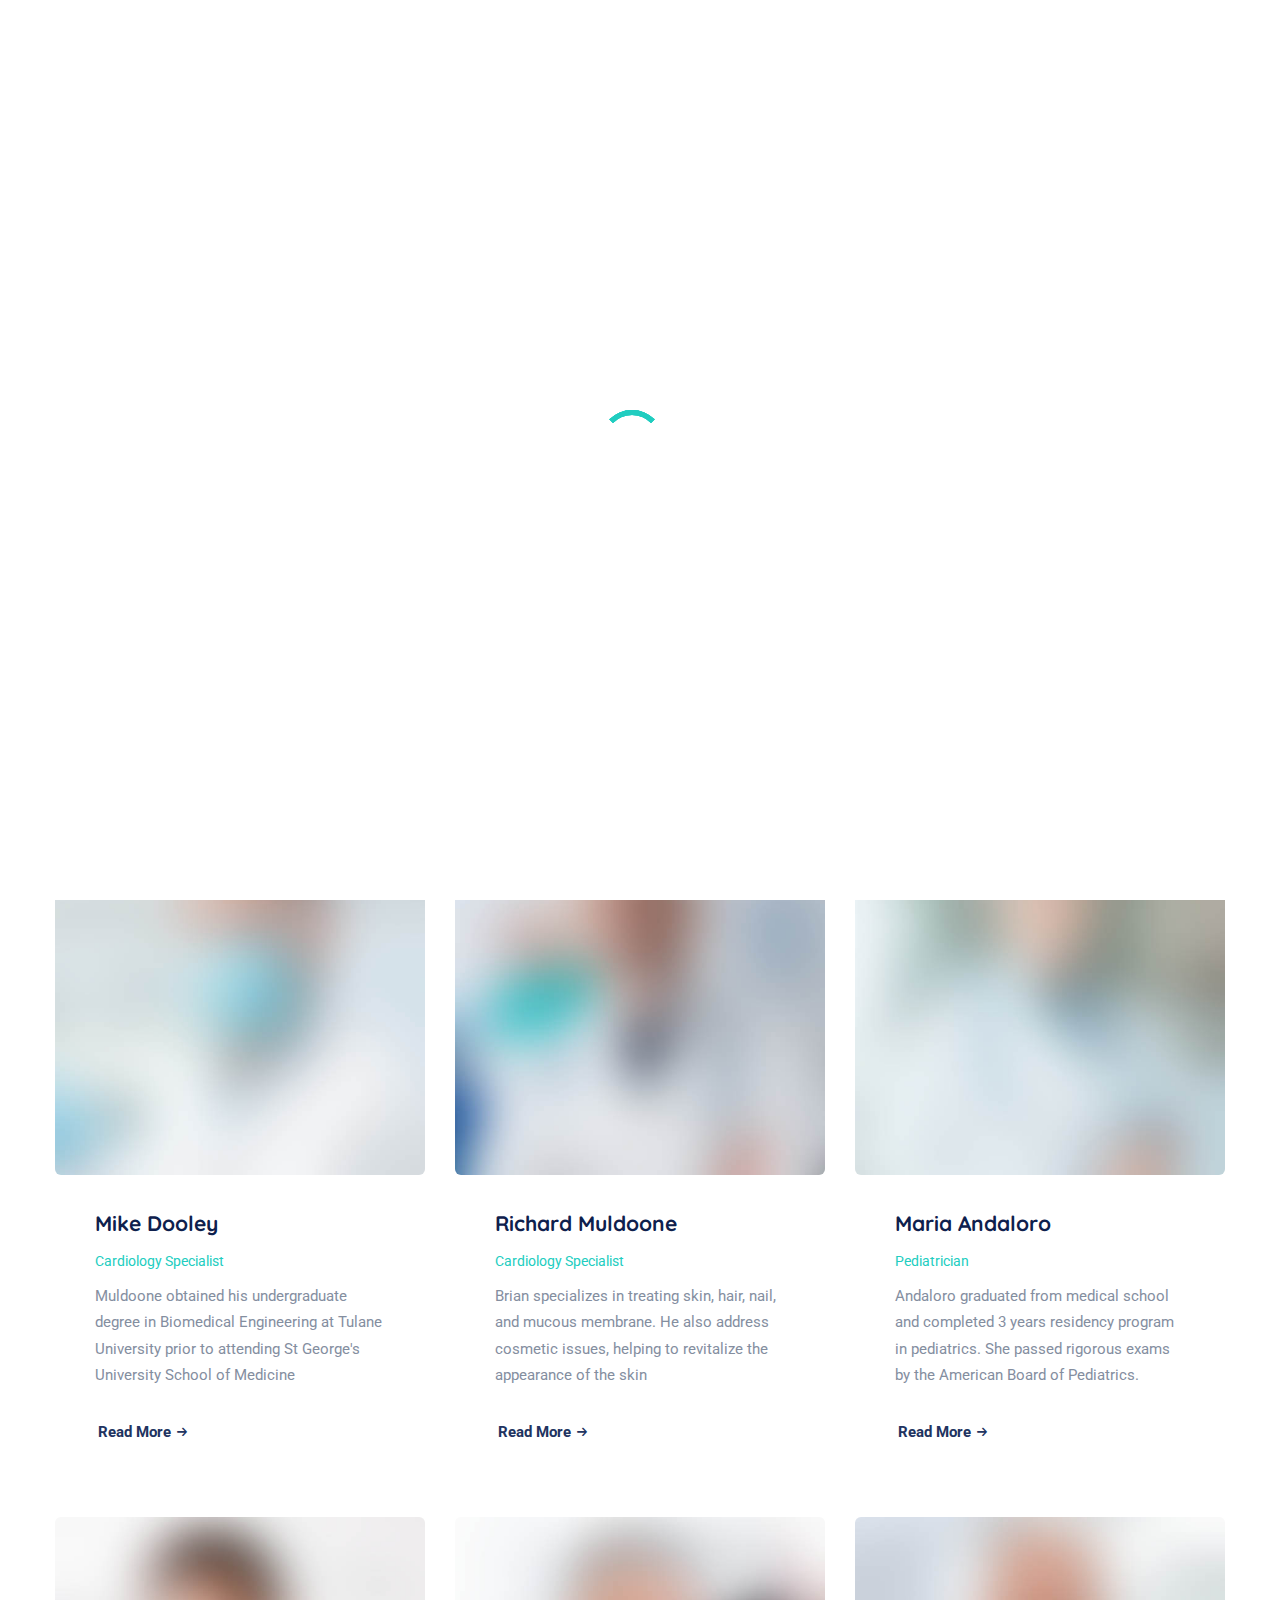
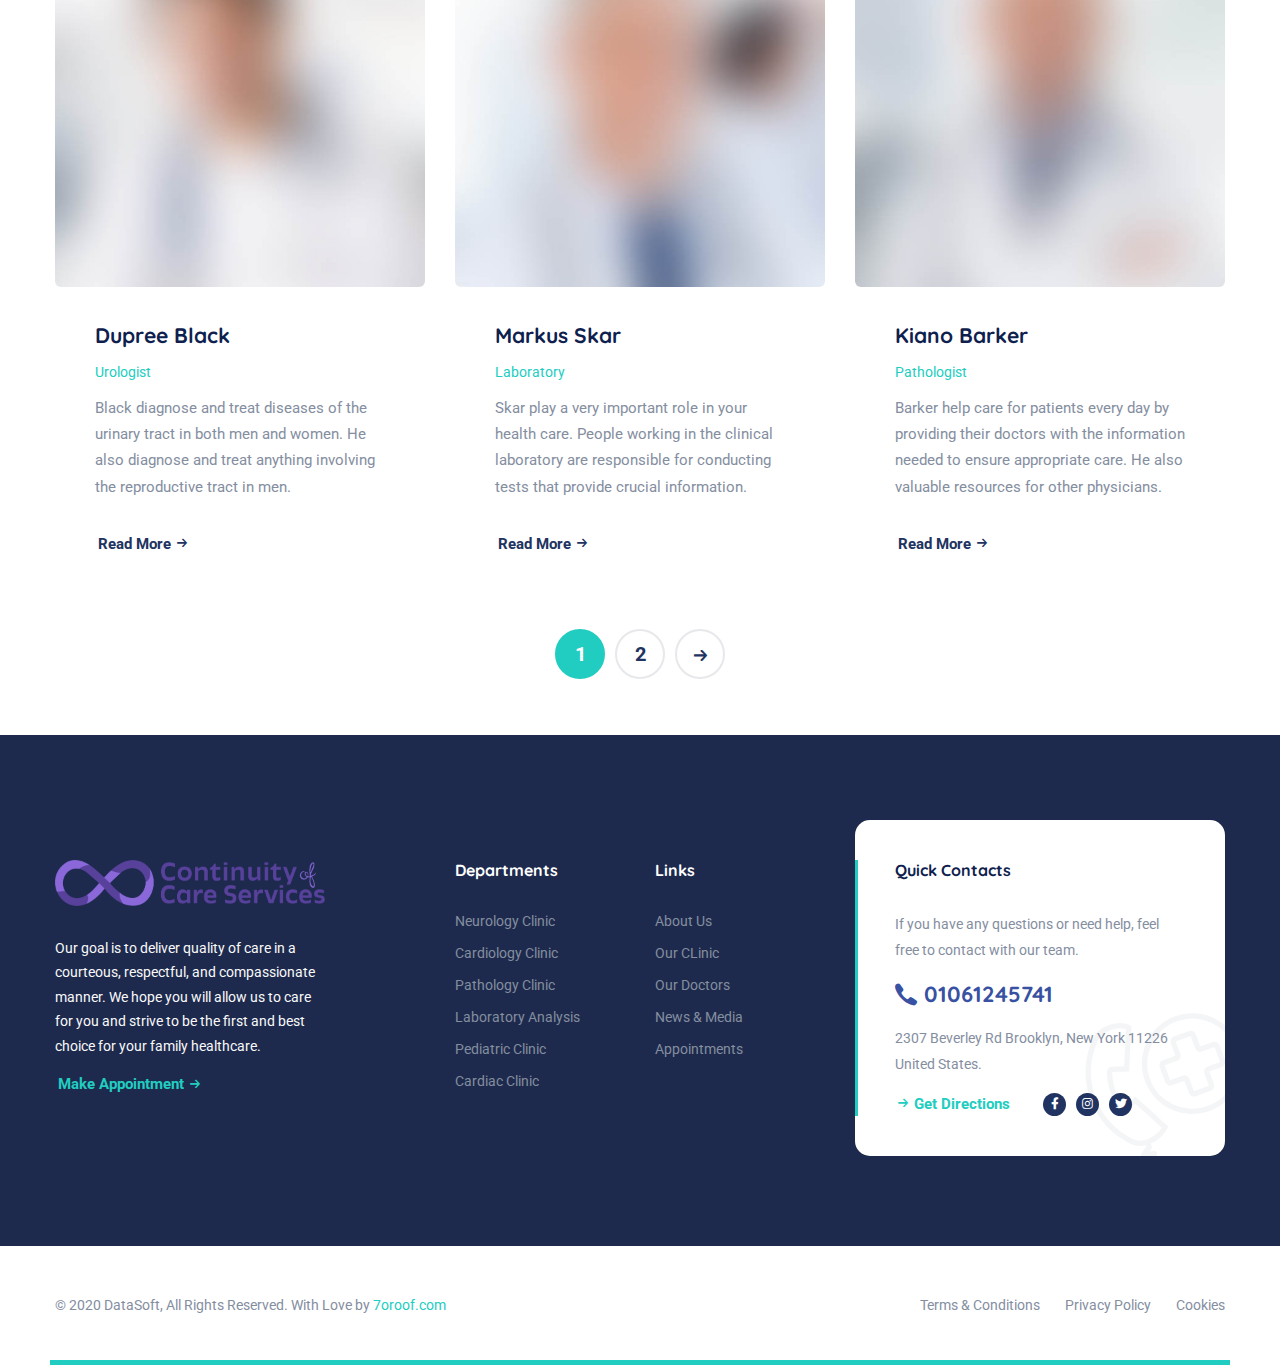
<file: medcity/doctors-grid.html>
<!DOCTYPE html>
<html lang="en">

<head>
  <meta charset="UTF-8" />
  <meta name="viewport" content="width=device-width, initial-scale=1.0" />
  <meta http-equiv="X-UA-Compatible" content="ie=edge" />
  <meta name="description" content="Medcity - Medical Healthcare HTML5 Template">
  <link href="assets/images/favicon/favicon.png" rel="icon">
  <title>Medcity - Medical Healthcare HTML5 Template</title>

  <link rel="stylesheet"
    href="https://fonts.googleapis.com/css2?family=Quicksand:wght@400;500;600;700&family=Roboto:wght@400;700&display=swap">
  <link rel="stylesheet" href="https://use.fontawesome.com/releases/v5.15.1/css/all.css">
  <link rel="stylesheet" href="assets/css/libraries.css">
  <link rel="stylesheet" href="assets/css/style.css">
</head>

<body>
  <div class="wrapper">
    <div class="preloader">
      <div class="loading"><span></span><span></span><span></span><span></span></div>
    </div><!-- /.preloader -->

    <!-- =========================
        Header
    =========================== -->
    <header class="header header-layout1">
      <div class="header-topbar">
        <div class="container-fluid">
          <div class="row align-items-center">
            <div class="col-12">
              <div class="d-flex align-items-center justify-content-between">
                <ul class="contact__list d-flex flex-wrap align-items-center list-unstyled mb-0">
                  <li>
                    <button class="miniPopup-emergency-trigger" type="button">24/7 Emergency</button>
                    <div id="miniPopup-emergency" class="miniPopup miniPopup-emergency text-center">
                      <div class="emergency__icon">
                        <i class="icon-call3"></i>
                      </div>
                      <a href="tel:+201061245741" class="phone__number">
                        <i class="icon-phone"></i> <span>+2 01061245741</span>
                      </a>
                      <p>Please feel free to contact our friendly reception staff with any general or medical enquiry.
                      </p>
                      <a href="appointment.html" class="btn btn__secondary btn__link btn__block">
                        <span>Make Appointment</span> <i class="icon-arrow-right"></i>
                      </a>
                    </div><!-- /.miniPopup-emergency -->
                  </li>
                  <li>
                    <i class="icon-phone"></i><a href="tel:+5565454117">Emergency Line: (002) 01061245741</a>
                  </li>
                  <li>
                    <i class="icon-location"></i><a href="#">Location: Brooklyn, New York</a>
                  </li>
                  <li>
                    <i class="icon-clock"></i><a href="contact-us.html">Mon - Fri: 8:00 am - 7:00 pm</a>
                  </li>
                </ul><!-- /.contact__list -->
                <div class="d-flex">
                  <ul class="social-icons list-unstyled mb-0 mr-30">
                    <li><a href="#"><i class="fab fa-facebook-f"></i></a></li>
                    <li><a href="#"><i class="fab fa-instagram"></i></a></li>
                    <li><a href="#"><i class="fab fa-twitter"></i></a></li>
                  </ul><!-- /.social-icons -->
                  <form class="header-topbar__search">
                    <input type="text" class="form-control" placeholder="Search...">
                    <button class="header-topbar__search-btn"><i class="fa fa-search"></i></button>
                  </form>
                </div>
              </div>
            </div><!-- /.col-12 -->
          </div><!-- /.row -->
        </div><!-- /.container -->
      </div><!-- /.header-top -->
      <nav class="navbar navbar-expand-lg sticky-navbar">
        <div class="container-fluid">
          <a class="navbar-brand" href="index.html">
            <img src="assets/images/logo/logo-light.png" class="logo-light" alt="logo">
            <img src="assets/images/logo/logo-dark.png" class="logo-dark" alt="logo">
          </a>
          <button class="navbar-toggler" type="button">
            <span class="menu-lines"><span></span></span>
          </button>
          <div class="collapse navbar-collapse" id="mainNavigation">
            <ul class="navbar-nav ml-auto">
              <li class="nav__item has-dropdown">
                <a href="#" data-toggle="dropdown" class="dropdown-toggle nav__item-link active">Home</a>
                <ul class="dropdown-menu">
                  <li class="nav__item">
                    <a href="index.html" class="nav__item-link">Home Main</a>
                  </li><!-- /.nav-item -->
                  <li class="nav__item">
                    <a href="home-modern.html" class="nav__item-link">Home Modern</a>
                  </li><!-- /.nav-item -->
                  <li class="nav__item">
                    <a href="home-classic.html" class="nav__item-link">Home Classic</a>
                  </li><!-- /.nav-item -->
                  <li class="nav__item">
                    <a href="home-dentist.html" class="nav__item-link">Home Dentist</a>
                  </li><!-- /.nav-item -->
                  <li class="nav__item">
                    <a href="home-pharmacy.html" class="nav__item-link">Home pharmacy</a>
                  </li><!-- /.nav-item -->
                </ul><!-- /.dropdown-menu -->
              </li><!-- /.nav-item -->
              <li class="nav__item has-dropdown">
                <a href="#" data-toggle="dropdown" class="dropdown-toggle nav__item-link">About Us</a>
                <ul class="dropdown-menu">
                  <li class="nav__item">
                    <a href="about-us.html" class="nav__item-link">About Us</a>
                  </li><!-- /.nav-item -->
                  <li class="nav__item">
                    <a href="services.html" class="nav__item-link">Our Services</a>
                  </li><!-- /.nav-item -->
                  <li class="nav__item">
                    <a href="services-single.html" class="nav__item-link">single Services</a>
                  </li><!-- /.nav-item -->
                  <li class="nav__item">
                    <a href="pricing.html" class="nav__item-link">Pricing & Plans</a>
                  </li><!-- /.nav-item -->
                  <li class="nav__item">
                    <a href="appointment.html" class="nav__item-link">Appointments</a>
                  </li><!-- /.nav-item -->
                  <li class="nav__item">
                    <a href="faqs.html" class="nav__item-link">Help & FAQs</a>
                  </li> <!-- /.nav-item -->
                  <li class="nav__item">
                    <a href="gallery.html" class="nav__item-link">Our Gallery</a>
                  </li><!-- /.nav-item -->
                </ul><!-- /.dropdown-menu -->
              </li><!-- /.nav-item -->
              <li class="nav__item has-dropdown">
                <a href="#" data-toggle="dropdown" class="dropdown-toggle nav__item-link">Doctors</a>
                <ul class="dropdown-menu">
                  <li class="nav__item">
                    <a href="doctors-timetable.html" class="nav__item-link">Doctors Timetable</a>
                  </li> <!-- /.nav-item -->
                  <li class="nav__item">
                    <a href="doctors-standard.html" class="nav__item-link">Our Doctors Standard</a>
                  </li> <!-- /.nav-item -->
                  <li class="nav__item">
                    <a href="doctors-modern.html" class="nav__item-link">Our Doctors Modern</a>
                  </li> <!-- /.nav-item -->
                  <li class="nav__item">
                    <a href="doctors-grid.html" class="nav__item-link">Our Doctors Grid</a>
                  </li> <!-- /.nav-item -->
                  <li class="nav__item">
                    <a href="doctors-single-doctor1.html" class="nav__item-link">Single Doctor 01</a>
                  </li> <!-- /.nav-item -->
                  <li class="nav__item">
                    <a href="doctors-single-doctor2.html" class="nav__item-link">Single Doctor 02</a>
                  </li> <!-- /.nav-item -->
                </ul><!-- /.dropdown-menu -->
              </li><!-- /.nav-item -->
              <li class="nav__item has-dropdown">
                <a href="#" data-toggle="dropdown" class="dropdown-toggle nav__item-link">Blog</a>
                <ul class="dropdown-menu">
                  <li class="nav__item">
                    <a href="blog.html" class="nav__item-link">Blog Grid</a>
                  </li><!-- /.nav-item -->
                  <li class="nav__item">
                    <a href="blog-single-post.html" class="nav__item-link">Single Blog Post</a>
                  </li><!-- /.nav-item -->
                </ul><!-- /.dropdown-menu -->
              </li><!-- /.nav-item -->
              <li class="nav__item has-dropdown">
                <a href="#" data-toggle="dropdown" class="dropdown-toggle nav__item-link">Shop</a>
                <ul class="dropdown-menu">
                  <li class="nav__item">
                    <a href="shop.html" class="nav__item-link">Our Products</a>
                  </li><!-- /.nav-item -->
                  <li class="nav__item">
                    <a href="shop-single-product.html" class="nav__item-link">Products Single</a>
                  </li><!-- /.nav-item -->
                  <li class="nav__item">
                    <a href="cart.html" class="nav__item-link">Cart</a>
                  </li><!-- /.nav-item -->
                </ul><!-- /.dropdown-menu -->
              </li><!-- /.nav-item -->
              <li class="nav__item">
                <a href="contact-us.html" class="nav__item-link">Contacts</a>
              </li><!-- /.nav-item -->
            </ul><!-- /.navbar-nav -->
            <button class="close-mobile-menu d-block d-lg-none"><i class="fas fa-times"></i></button>
          </div><!-- /.navbar-collapse -->
          <div class="d-none d-xl-flex align-items-center position-relative ml-30">
            <div class="miniPopup-departments-trigger">
              <span class="menu-lines" id="miniPopup-departments-trigger-icon"><span></span></span>
              <a href="departments.html">Departments</a>
            </div>
            <ul id="miniPopup-departments" class="miniPopup miniPopup-departments dropdown-menu">
              <li class="nav__item">
                <a href="department-single.html" class="nav__item-link">Neurology Clinic</a>
              </li><!-- /.nav-item -->
              <li class="nav__item">
                <a href="department-single.html" class="nav__item-link">Cardiology Clinic</a>
              </li><!-- /.nav-item -->
              <li class="nav__item">
                <a href="department-single.html" class="nav__item-link">Pathology Clinic</a>
              </li><!-- /.nav-item -->
              <li class="nav__item">
                <a href="department-single.html" class="nav__item-link">Laboratory Clinic</a>
              </li><!-- /.nav-item -->
              <li class="nav__item">
                <a href="department-single.html" class="nav__item-link">Pediatric Clinic</a>
              </li><!-- /.nav-item -->
              <li class="nav__item">
                <a href="department-single.html" class="nav__item-link">Cardiac Clinic</a>
              </li><!-- /.nav-item -->
            </ul> <!-- /.miniPopup-departments -->
            <a href="appointment.html" class="btn btn__primary btn__rounded ml-30">
              <i class="icon-calendar"></i>
              <span>Appointment</span>
            </a>
          </div>
        </div><!-- /.container -->
      </nav><!-- /.navabr -->
    </header><!-- /.Header -->

    <!-- ========================
       page title 
    =========================== -->
    <section class="page-title page-title-layout1 bg-overlay">
      <div class="bg-img"><img src="assets/images/page-titles/7.jpg" alt="background"></div>
      <div class="container">
        <div class="row">
          <div class="col-sm-12 col-md-12 col-lg-12 col-xl-5">
            <h1 class="pagetitle__heading">Providing Care for The Sickest In Community. </h1>
            <p class="pagetitle__desc">Medcity has been present in Europe since 1990, offering innovative solutions,
              specializing in medical services for treatment of medical infrastructure.
            </p>
            <a href="appointment.html" class="btn btn__primary btn__rounded">
              <span>Make Appointment</span>
              <i class="icon-arrow-right"></i>
            </a>
          </div><!-- /.col-xl-5 -->
        </div><!-- /.row -->
      </div><!-- /.container -->
    </section><!-- /.page-title -->

    <!-- ========================
        Team layout 3
    ========================== -->
    <section class="team-layout3 pb-40">
      <div class="container">
        <div class="row">
          <!-- Member #1 -->
          <div class="col-sm-6 col-md-4 col-lg-4">
            <div class="member">
              <div class="member__img">
                <img src="assets/images/team/1.jpg" alt="member img">
              </div><!-- /.member-img -->
              <div class="member__info">
                <h5 class="member__name"><a href="doctors-single-doctor1.html">Mike Dooley</a></h5>
                <p class="member__job">Cardiology Specialist</p>
                <p class="member__desc">Muldoone obtained his undergraduate degree in Biomedical Engineering at Tulane
                  University prior to attending St George's University School of Medicine</p>
                <div class="mt-20 d-flex flex-wrap justify-content-between align-items-center">
                  <a href="doctors-single-doctor1.html" class="btn btn__secondary btn__link btn__rounded">
                    <span>Read More</span>
                    <i class="icon-arrow-right"></i>
                  </a>
                </div>
              </div><!-- /.member-info -->
            </div><!-- /.member -->
          </div><!-- /.col-lg-4 -->
          <!-- Member #2 -->
          <div class="col-sm-6 col-md-4 col-lg-4">
            <div class="member">
              <div class="member__img">
                <img src="assets/images/team/2.jpg" alt="member img">
              </div><!-- /.member-img -->
              <div class="member__info">
                <h5 class="member__name"><a href="doctors-single-doctor1.html">Richard Muldoone</a></h5>
                <p class="member__job">Cardiology Specialist</p>
                <p class="member__desc">Brian specializes in treating skin, hair, nail, and mucous membrane. He also
                  address cosmetic issues, helping to revitalize the appearance of the skin</p>
                <div class="mt-20 d-flex flex-wrap justify-content-between align-items-center">
                  <a href="doctors-single-doctor1.html" class="btn btn__secondary btn__link btn__rounded">
                    <span>Read More</span>
                    <i class="icon-arrow-right"></i>
                  </a>
                </div>
              </div><!-- /.member-info -->
            </div><!-- /.member -->
          </div><!-- /.col-lg-4 -->
          <!-- Member #3 -->
          <div class="col-sm-6 col-md-4 col-lg-4">
            <div class="member">
              <div class="member__img">
                <img src="assets/images/team/3.jpg" alt="member img">
              </div><!-- /.member-img -->
              <div class="member__info">
                <h5 class="member__name"><a href="doctors-single-doctor1.html">Maria Andaloro</a></h5>
                <p class="member__job">Pediatrician</p>
                <p class="member__desc">Andaloro graduated from medical school and completed 3 years residency program
                  in pediatrics. She passed rigorous exams by the American Board of Pediatrics.</p>
                <div class="mt-20 d-flex flex-wrap justify-content-between align-items-center">
                  <a href="doctors-single-doctor1.html" class="btn btn__secondary btn__link btn__rounded">
                    <span>Read More</span>
                    <i class="icon-arrow-right"></i>
                  </a>
                </div>
              </div><!-- /.member-info -->
            </div><!-- /.member -->
          </div><!-- /.col-lg-4 -->
          <!-- Member #4 -->
          <div class="col-sm-6 col-md-4 col-lg-4">
            <div class="member">
              <div class="member__img">
                <img src="assets/images/team/4.jpg" alt="member img">
              </div><!-- /.member-img -->
              <div class="member__info">
                <h5 class="member__name"><a href="doctors-single-doctor1.html">Dupree Black</a></h5>
                <p class="member__job">Urologist</p>
                <p class="member__desc">Black diagnose and treat diseases of the urinary tract in both men and women. He
                  also diagnose and treat anything involving the reproductive tract in men.</p>
                <div class="mt-20 d-flex flex-wrap justify-content-between align-items-center">
                  <a href="doctors-single-doctor1.html" class="btn btn__secondary btn__link btn__rounded">
                    <span>Read More</span>
                    <i class="icon-arrow-right"></i>
                  </a>
                </div>
              </div><!-- /.member-info -->
            </div><!-- /.member -->
          </div><!-- /.col-lg-4 -->
          <!-- Member #5 -->
          <div class="col-sm-6 col-md-4 col-lg-4">
            <div class="member">
              <div class="member__img">
                <img src="assets/images/team/5.jpg" alt="member img">
              </div><!-- /.member-img -->
              <div class="member__info">
                <h5 class="member__name"><a href="doctors-single-doctor1.html">Markus skar</a></h5>
                <p class="member__job">Laboratory</p>
                <p class="member__desc">Skar play a very important role in your health care. People working in the
                  clinical laboratory are responsible for conducting tests that provide crucial information.</p>
                <div class="mt-20 d-flex flex-wrap justify-content-between align-items-center">
                  <a href="doctors-single-doctor1.html" class="btn btn__secondary btn__link btn__rounded">
                    <span>Read More</span>
                    <i class="icon-arrow-right"></i>
                  </a>
                </div>
              </div><!-- /.member-info -->
            </div><!-- /.member -->
          </div><!-- /.col-lg-4 -->
          <!-- Member #6 -->
          <div class="col-sm-6 col-md-4 col-lg-4">
            <div class="member">
              <div class="member__img">
                <img src="assets/images/team/6.jpg" alt="member img">
              </div><!-- /.member-img -->
              <div class="member__info">
                <h5 class="member__name"><a href="doctors-single-doctor1.html">Kiano Barker</a></h5>
                <p class="member__job">Pathologist </p>
                <p class="member__desc">Barker help care for patients every day by providing their doctors with the
                  information needed to ensure appropriate care. He also valuable resources for other physicians.</p>
                <div class="mt-20 d-flex flex-wrap justify-content-between align-items-center">
                  <a href="doctors-single-doctor1.html" class="btn btn__secondary btn__link btn__rounded">
                    <span>Read More</span>
                    <i class="icon-arrow-right"></i>
                  </a>
                </div>
              </div><!-- /.member-info -->
            </div><!-- /.member -->
          </div><!-- /.col-lg-4 -->
        </div> <!-- /.row -->
        <div class="row">
          <div class="col-12 text-center">
            <nav class="pagination-area">
              <ul class="pagination justify-content-center">
                <li><a class="current" href="#">1</a></li>
                <li><a href="#">2</a></li>
                <li><a href="#"><i class="icon-arrow-right"></i></a></li>
              </ul>
            </nav><!-- .pagination-area -->
          </div><!-- /.col-12 -->
        </div><!-- /.row -->
      </div><!-- /.container -->
    </section><!-- /.Team layout 3  -->

    <!-- ========================
      Footer
    ========================== -->
    <footer class="footer">
      <div class="footer-primary">
        <div class="container">
          <div class="row">
            <div class="col-sm-12 col-md-12 col-lg-3">
              <div class="footer-widget-about">
                <img src="assets/images/logo/logo-light.png" alt="logo" class="mb-30">
                <p class="color-gray">Our goal is to deliver quality of care in a courteous, respectful, and
                  compassionate manner. We hope you will allow us to care for you and strive to be the first and best
                  choice for your family healthcare.
                </p>
                <a href="appointment.html" class="btn btn__primary btn__primary-style2 btn__link">
                  <span>Make Appointment</span> <i class="icon-arrow-right"></i>
                </a>
              </div><!-- /.footer-widget__content -->
            </div><!-- /.col-xl-2 -->
            <div class="col-sm-6 col-md-6 col-lg-2 offset-lg-1">
              <div class="footer-widget-nav">
                <h6 class="footer-widget__title">Departments</h6>
                <nav>
                  <ul class="list-unstyled">
                    <li><a href="#">Neurology Clinic</a></li>
                    <li><a href="#">Cardiology Clinic</a></li>
                    <li><a href="#">Pathology Clinic</a></li>
                    <li><a href="#">Laboratory Analysis</a></li>
                    <li><a href="#">Pediatric Clinic</a></li>
                    <li><a href="#">Cardiac Clinic</a></li>
                  </ul>
                </nav>
              </div><!-- /.footer-widget__content -->
            </div><!-- /.col-lg-2 -->
            <div class="col-sm-6 col-md-6 col-lg-2">
              <div class="footer-widget-nav">
                <h6 class="footer-widget__title">Links</h6>
                <nav>
                  <ul class="list-unstyled">
                    <li><a href="#">About Us</a></li>
                    <li><a href="#">Our CLinic</a></li>
                    <li><a href="#">Our Doctors</a></li>
                    <li><a href="#">News & Media</a></li>
                    <li><a href="#">Appointments</a></li>
                  </ul>
                </nav>
              </div><!-- /.footer-widget__content -->
            </div><!-- /.col-lg-2 -->
            <div class="col-sm-12 col-md-6 col-lg-4">
              <div class="footer-widget-contact">
                <h6 class="footer-widget__title color-heading">Quick Contacts</h6>
                <ul class="contact-list list-unstyled">
                  <li>If you have any questions or need help, feel free to contact with our team.</li>
                  <li>
                    <a href="tel:01061245741" class="phone__number">
                      <i class="icon-phone"></i> <span>01061245741</span>
                    </a>
                  </li>
                  <li class="color-body">2307 Beverley Rd Brooklyn, New York 11226 United States.</li>
                </ul>
                <div class="d-flex align-items-center">
                  <a href="contact-us.html" class="btn btn__primary btn__link mr-30">
                    <i class="icon-arrow-right"></i> <span>Get Directions</span>
                  </a>
                  <ul class="social-icons list-unstyled mb-0">
                    <li><a href="#"><i class="fab fa-facebook-f"></i></a></li>
                    <li><a href="#"><i class="fab fa-instagram"></i></a></li>
                    <li><a href="#"><i class="fab fa-twitter"></i></a></li>
                  </ul><!-- /.social-icons -->
                </div>
              </div><!-- /.footer-widget__content -->
            </div><!-- /.col-lg-2 -->
          </div><!-- /.row -->
        </div><!-- /.container -->
      </div><!-- /.footer-primary -->
      <div class="footer-secondary">
        <div class="container">
          <div class="row align-items-center">
            <div class="col-sm-12 col-md-6 col-lg-6">
              <span class="fz-14">&copy; 2020 DataSoft, All Rights Reserved. With Love by</span>
              <a class="fz-14 color-primary" href="http://themeforest.net/user/7oroof">7oroof.com</a>
            </div><!-- /.col-lg-6 -->
            <div class="col-sm-12 col-md-6 col-lg-6">
              <nav>
                <ul class="list-unstyled footer__copyright-links d-flex flex-wrap justify-content-end mb-0">
                  <li><a href="#">Terms & Conditions</a></li>
                  <li><a href="#">Privacy Policy</a></li>
                  <li><a href="#">Cookies</a></li>
                </ul>
              </nav>
            </div><!-- /.col-lg-6 -->
          </div><!-- /.row -->
        </div><!-- /.container -->
      </div><!-- /.footer-secondary -->
    </footer><!-- /.Footer -->
    <button id="scrollTopBtn"><i class="fas fa-long-arrow-alt-up"></i></button>
  </div><!-- /.wrapper -->

  <script src="assets/js/jquery-3.5.1.min.js"></script>
  <script src="assets/js/plugins.js"></script>
  <script src="assets/js/main.js"></script>
</body>

</html>
</file>
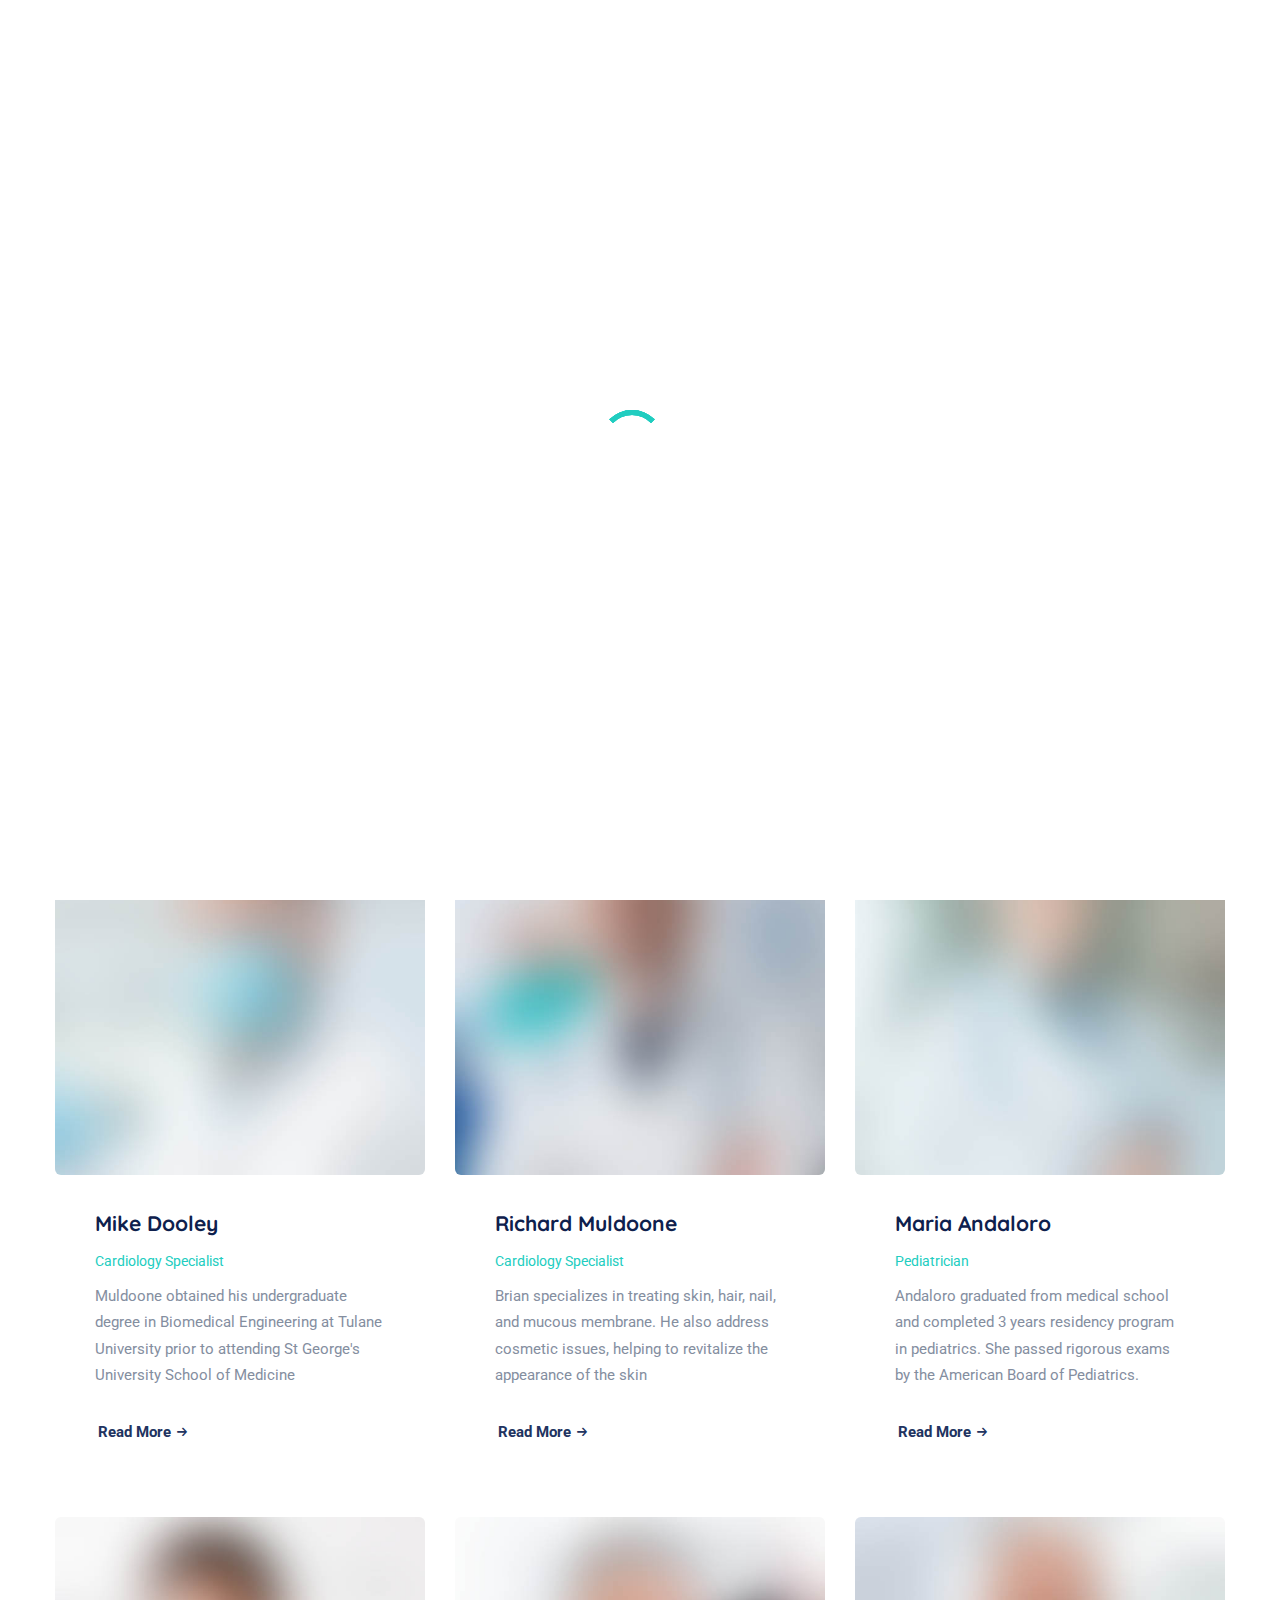
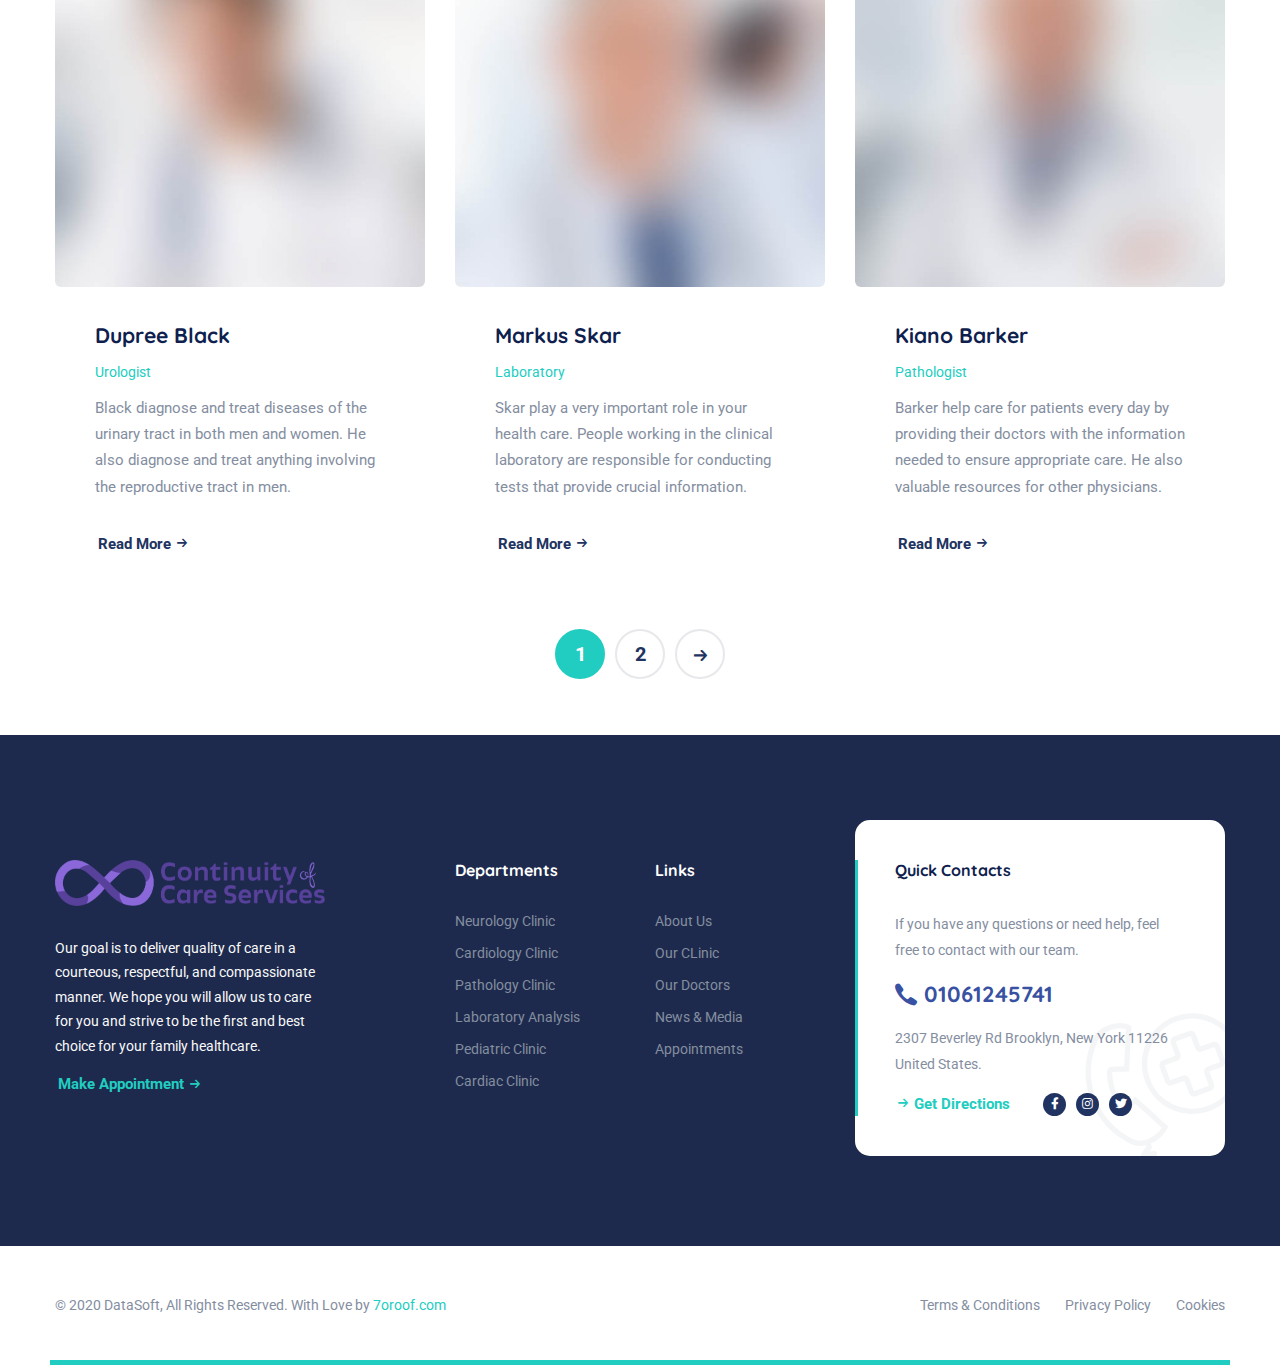
<file: medcity/doctors-modern.html>
<!DOCTYPE html>
<html lang="en">

<head>
  <meta charset="UTF-8" />
  <meta name="viewport" content="width=device-width, initial-scale=1.0" />
  <meta http-equiv="X-UA-Compatible" content="ie=edge" />
  <meta name="description" content="Medcity - Medical Healthcare HTML5 Template">
  <link href="assets/images/favicon/favicon.png" rel="icon">
  <title>Medcity - Medical Healthcare HTML5 Template</title>

  <link rel="stylesheet"
    href="https://fonts.googleapis.com/css2?family=Quicksand:wght@400;500;600;700&family=Roboto:wght@400;700&display=swap">
  <link rel="stylesheet" href="https://use.fontawesome.com/releases/v5.15.1/css/all.css">
  <link rel="stylesheet" href="assets/css/libraries.css">
  <link rel="stylesheet" href="assets/css/style.css">
</head>

<body>
  <div class="wrapper">
    <div class="preloader">
      <div class="loading"><span></span><span></span><span></span><span></span></div>
    </div><!-- /.preloader -->

    <!-- =========================
        Header
    =========================== -->
    <header class="header header-layout1">
      <div class="header-topbar">
        <div class="container-fluid">
          <div class="row align-items-center">
            <div class="col-12">
              <div class="d-flex align-items-center justify-content-between">
                <ul class="contact__list d-flex flex-wrap align-items-center list-unstyled mb-0">
                  <li>
                    <button class="miniPopup-emergency-trigger" type="button">24/7 Emergency</button>
                    <div id="miniPopup-emergency" class="miniPopup miniPopup-emergency text-center">
                      <div class="emergency__icon">
                        <i class="icon-call3"></i>
                      </div>
                      <a href="tel:+201061245741" class="phone__number">
                        <i class="icon-phone"></i> <span>+2 01061245741</span>
                      </a>
                      <p>Please feel free to contact our friendly reception staff with any general or medical enquiry.
                      </p>
                      <a href="appointment.html" class="btn btn__secondary btn__link btn__block">
                        <span>Make Appointment</span> <i class="icon-arrow-right"></i>
                      </a>
                    </div><!-- /.miniPopup-emergency -->
                  </li>
                  <li>
                    <i class="icon-phone"></i><a href="tel:+5565454117">Emergency Line: (002) 01061245741</a>
                  </li>
                  <li>
                    <i class="icon-location"></i><a href="#">Location: Brooklyn, New York</a>
                  </li>
                  <li>
                    <i class="icon-clock"></i><a href="contact-us.html">Mon - Fri: 8:00 am - 7:00 pm</a>
                  </li>
                </ul><!-- /.contact__list -->
                <div class="d-flex">
                  <ul class="social-icons list-unstyled mb-0 mr-30">
                    <li><a href="#"><i class="fab fa-facebook-f"></i></a></li>
                    <li><a href="#"><i class="fab fa-instagram"></i></a></li>
                    <li><a href="#"><i class="fab fa-twitter"></i></a></li>
                  </ul><!-- /.social-icons -->
                  <form class="header-topbar__search">
                    <input type="text" class="form-control" placeholder="Search...">
                    <button class="header-topbar__search-btn"><i class="fa fa-search"></i></button>
                  </form>
                </div>
              </div>
            </div><!-- /.col-12 -->
          </div><!-- /.row -->
        </div><!-- /.container -->
      </div><!-- /.header-top -->
      <nav class="navbar navbar-expand-lg sticky-navbar">
        <div class="container-fluid">
          <a class="navbar-brand" href="index.html">
            <img src="assets/images/logo/logo-light.png" class="logo-light" alt="logo">
            <img src="assets/images/logo/logo-dark.png" class="logo-dark" alt="logo">
          </a>
          <button class="navbar-toggler" type="button">
            <span class="menu-lines"><span></span></span>
          </button>
          <div class="collapse navbar-collapse" id="mainNavigation">
            <ul class="navbar-nav ml-auto">
              <li class="nav__item has-dropdown">
                <a href="#" data-toggle="dropdown" class="dropdown-toggle nav__item-link">Home</a>
                <ul class="dropdown-menu">
                  <li class="nav__item">
                    <a href="index.html" class="nav__item-link">Home Main</a>
                  </li><!-- /.nav-item -->
                  <li class="nav__item">
                    <a href="home-modern.html" class="nav__item-link">Home Modern</a>
                  </li><!-- /.nav-item -->
                  <li class="nav__item">
                    <a href="home-classic.html" class="nav__item-link">Home Classic</a>
                  </li><!-- /.nav-item -->
                  <li class="nav__item">
                    <a href="home-dentist.html" class="nav__item-link">Home Dentist</a>
                  </li><!-- /.nav-item -->
                  <li class="nav__item">
                    <a href="home-pharmacy.html" class="nav__item-link">Home pharmacy</a>
                  </li><!-- /.nav-item -->
                </ul><!-- /.dropdown-menu -->
              </li><!-- /.nav-item -->
              <li class="nav__item has-dropdown">
                <a href="#" data-toggle="dropdown" class="dropdown-toggle nav__item-link">About Us</a>
                <ul class="dropdown-menu">
                  <li class="nav__item">
                    <a href="about-us.html" class="nav__item-link">About Us</a>
                  </li><!-- /.nav-item -->
                  <li class="nav__item">
                    <a href="services.html" class="nav__item-link">Our Services</a>
                  </li><!-- /.nav-item -->
                  <li class="nav__item">
                    <a href="services-single.html" class="nav__item-link">single Services</a>
                  </li><!-- /.nav-item -->
                  <li class="nav__item">
                    <a href="pricing.html" class="nav__item-link">Pricing & Plans</a>
                  </li><!-- /.nav-item -->
                  <li class="nav__item">
                    <a href="appointment.html" class="nav__item-link">Appointments</a>
                  </li><!-- /.nav-item -->
                  <li class="nav__item">
                    <a href="faqs.html" class="nav__item-link">Help & FAQs</a>
                  </li> <!-- /.nav-item -->
                  <li class="nav__item">
                    <a href="gallery.html" class="nav__item-link">Our Gallery</a>
                  </li><!-- /.nav-item -->
                </ul><!-- /.dropdown-menu -->
              </li><!-- /.nav-item -->
              <li class="nav__item has-dropdown">
                <a href="#" data-toggle="dropdown" class="dropdown-toggle nav__item-link active">Doctors</a>
                <ul class="dropdown-menu">
                  <li class="nav__item">
                    <a href="doctors-timetable.html" class="nav__item-link">Doctors Timetable</a>
                  </li> <!-- /.nav-item -->
                  <li class="nav__item">
                    <a href="doctors-standard.html" class="nav__item-link">Our Doctors Standard</a>
                  </li> <!-- /.nav-item -->
                  <li class="nav__item">
                    <a href="doctors-modern.html" class="nav__item-link">Our Doctors Modern</a>
                  </li> <!-- /.nav-item -->
                  <li class="nav__item">
                    <a href="doctors-grid.html" class="nav__item-link">Our Doctors Grid</a>
                  </li> <!-- /.nav-item -->
                  <li class="nav__item">
                    <a href="doctors-single-doctor1.html" class="nav__item-link">Single Doctor 01</a>
                  </li> <!-- /.nav-item -->
                  <li class="nav__item">
                    <a href="doctors-single-doctor2.html" class="nav__item-link">Single Doctor 02</a>
                  </li> <!-- /.nav-item -->
                </ul><!-- /.dropdown-menu -->
              </li><!-- /.nav-item -->
              <li class="nav__item has-dropdown">
                <a href="#" data-toggle="dropdown" class="dropdown-toggle nav__item-link">Blog</a>
                <ul class="dropdown-menu">
                  <li class="nav__item">
                    <a href="blog.html" class="nav__item-link">Blog Grid</a>
                  </li><!-- /.nav-item -->
                  <li class="nav__item">
                    <a href="blog-single-post.html" class="nav__item-link">Single Blog Post</a>
                  </li><!-- /.nav-item -->
                </ul><!-- /.dropdown-menu -->
              </li><!-- /.nav-item -->
              <li class="nav__item has-dropdown">
                <a href="#" data-toggle="dropdown" class="dropdown-toggle nav__item-link">Shop</a>
                <ul class="dropdown-menu">
                  <li class="nav__item">
                    <a href="shop.html" class="nav__item-link">Our Products</a>
                  </li><!-- /.nav-item -->
                  <li class="nav__item">
                    <a href="shop-single-product.html" class="nav__item-link">Products Single</a>
                  </li><!-- /.nav-item -->
                  <li class="nav__item">
                    <a href="cart.html" class="nav__item-link">Cart</a>
                  </li><!-- /.nav-item -->
                </ul><!-- /.dropdown-menu -->
              </li><!-- /.nav-item -->
              <li class="nav__item">
                <a href="contact-us.html" class="nav__item-link">Contacts</a>
              </li><!-- /.nav-item -->
            </ul><!-- /.navbar-nav -->
            <button class="close-mobile-menu d-block d-lg-none"><i class="fas fa-times"></i></button>
          </div><!-- /.navbar-collapse -->
          <div class="d-none d-xl-flex align-items-center position-relative ml-30">
            <div class="miniPopup-departments-trigger">
              <span class="menu-lines" id="miniPopup-departments-trigger-icon"><span></span></span>
              <a href="departments.html">Departments</a>
            </div>
            <ul id="miniPopup-departments" class="miniPopup miniPopup-departments dropdown-menu">
              <li class="nav__item">
                <a href="department-single.html" class="nav__item-link">Neurology Clinic</a>
              </li><!-- /.nav-item -->
              <li class="nav__item">
                <a href="department-single.html" class="nav__item-link">Cardiology Clinic</a>
              </li><!-- /.nav-item -->
              <li class="nav__item">
                <a href="department-single.html" class="nav__item-link">Pathology Clinic</a>
              </li><!-- /.nav-item -->
              <li class="nav__item">
                <a href="department-single.html" class="nav__item-link">Laboratory Clinic</a>
              </li><!-- /.nav-item -->
              <li class="nav__item">
                <a href="department-single.html" class="nav__item-link">Pediatric Clinic</a>
              </li><!-- /.nav-item -->
              <li class="nav__item">
                <a href="department-single.html" class="nav__item-link">Cardiac Clinic</a>
              </li><!-- /.nav-item -->
            </ul> <!-- /.miniPopup-departments -->
            <a href="appointment.html" class="btn btn__primary btn__rounded ml-30">
              <i class="icon-calendar"></i>
              <span>Appointment</span>
            </a>
          </div>
        </div><!-- /.container -->
      </nav><!-- /.navabr -->
    </header><!-- /.Header -->

    <!-- ========================
       page title 
    =========================== -->
    <section class="page-title page-title-layout1 bg-overlay">
      <div class="bg-img"><img src="assets/images/page-titles/7.jpg" alt="background"></div>
      <div class="container">
        <div class="row">
          <div class="col-sm-12 col-md-12 col-lg-12 col-xl-5">
            <h1 class="pagetitle__heading">Providing Care for The Sickest In Community. </h1>
            <p class="pagetitle__desc">Medcity has been present in Europe since 1990, offering innovative solutions,
              specializing in medical services for treatment of medical infrastructure.
            </p>
            <a href="appointment.html" class="btn btn__primary btn__rounded">
              <span>Make Appointment</span>
              <i class="icon-arrow-right"></i>
            </a>
          </div><!-- /.col-xl-5 -->
        </div><!-- /.row -->
      </div><!-- /.container -->
    </section><!-- /.page-title -->

    <!-- ========================
        Team layout 2
    ========================== -->
    <section class="team-layout2 pb-40">
      <div class="container">
        <div class="row">
          <!-- Member #1 -->
          <div class="col-sm-6 col-md-4 col-lg-4">
            <div class="member">
              <div class="member__img">
                <img src="assets/images/team/1.jpg" alt="member img">
              </div><!-- /.member-img -->
              <div class="member__info">
                <h5 class="member__name"><a href="doctors-single-doctor1.html">Mike Dooley</a></h5>
                <p class="member__job">Cardiology Specialist</p>
                <p class="member__desc">Muldoone obtained his undergraduate degree in Biomedical Engineering at Tulane
                  University prior to attending St George's University School of Medicine</p>
                <div class="mt-20 d-flex flex-wrap justify-content-between align-items-center">
                  <a href="doctors-single-doctor1.html" class="btn btn__secondary btn__link btn__rounded">
                    <span>Read More</span>
                    <i class="icon-arrow-right"></i>
                  </a>
                  <ul class="social-icons list-unstyled mb-0">
                    <li><a href="#" class="facebook"><i class="fab fa-facebook-f"></i></a></li>
                    <li><a href="#" class="twitter"><i class="fab fa-twitter"></i></a></li>
                    <li><a href="#" class="phone"><i class="fas fa-phone-alt"></i></a></li>
                  </ul><!-- /.social-icons -->
                </div>
              </div><!-- /.member-info -->
            </div><!-- /.member -->
          </div><!-- /.col-lg-4 -->
          <!-- Member #2 -->
          <div class="col-sm-6 col-md-4 col-lg-4">
            <div class="member">
              <div class="member__img">
                <img src="assets/images/team/2.jpg" alt="member img">
              </div><!-- /.member-img -->
              <div class="member__info">
                <h5 class="member__name"><a href="doctors-single-doctor1.html">Richard Muldoone</a></h5>
                <p class="member__job">Cardiology Specialist</p>
                <p class="member__desc">Brian specializes in treating skin, hair, nail, and mucous membrane. He also
                  address cosmetic issues, helping to revitalize the appearance of the skin</p>
                <div class="mt-20 d-flex flex-wrap justify-content-between align-items-center">
                  <a href="doctors-single-doctor1.html" class="btn btn__secondary btn__link btn__rounded">
                    <span>Read More</span>
                    <i class="icon-arrow-right"></i>
                  </a>
                  <ul class="social-icons list-unstyled mb-0">
                    <li><a href="#" class="facebook"><i class="fab fa-facebook-f"></i></a></li>
                    <li><a href="#" class="twitter"><i class="fab fa-twitter"></i></a></li>
                    <li><a href="#" class="phone"><i class="fas fa-phone-alt"></i></a></li>
                  </ul><!-- /.social-icons -->
                </div>
              </div><!-- /.member-info -->
            </div><!-- /.member -->
          </div><!-- /.col-lg-4 -->
          <!-- Member #3 -->
          <div class="col-sm-6 col-md-4 col-lg-4">
            <div class="member">
              <div class="member__img">
                <img src="assets/images/team/3.jpg" alt="member img">
              </div><!-- /.member-img -->
              <div class="member__info">
                <h5 class="member__name"><a href="doctors-single-doctor1.html">Maria Andaloro</a></h5>
                <p class="member__job">Pediatrician</p>
                <p class="member__desc">Andaloro graduated from medical school and completed 3 years residency program
                  in pediatrics. She passed rigorous exams by the American Board of Pediatrics.</p>
                <div class="mt-20 d-flex flex-wrap justify-content-between align-items-center">
                  <a href="doctors-single-doctor1.html" class="btn btn__secondary btn__link btn__rounded">
                    <span>Read More</span>
                    <i class="icon-arrow-right"></i>
                  </a>
                  <ul class="social-icons list-unstyled mb-0">
                    <li><a href="#" class="facebook"><i class="fab fa-facebook-f"></i></a></li>
                    <li><a href="#" class="twitter"><i class="fab fa-twitter"></i></a></li>
                    <li><a href="#" class="phone"><i class="fas fa-phone-alt"></i></a></li>
                  </ul><!-- /.social-icons -->
                </div>
              </div><!-- /.member-info -->
            </div><!-- /.member -->
          </div><!-- /.col-lg-4 -->
          <!-- Member #4 -->
          <div class="col-sm-6 col-md-4 col-lg-4">
            <div class="member">
              <div class="member__img">
                <img src="assets/images/team/4.jpg" alt="member img">
              </div><!-- /.member-img -->
              <div class="member__info">
                <h5 class="member__name"><a href="doctors-single-doctor1.html">Dupree Black</a></h5>
                <p class="member__job">Urologist</p>
                <p class="member__desc">Black diagnose and treat diseases of the urinary tract in both men and women. He
                  also diagnose and treat anything involving the reproductive tract in men.</p>
                <div class="mt-20 d-flex flex-wrap justify-content-between align-items-center">
                  <a href="doctors-single-doctor1.html" class="btn btn__secondary btn__link btn__rounded">
                    <span>Read More</span>
                    <i class="icon-arrow-right"></i>
                  </a>
                  <ul class="social-icons list-unstyled mb-0">
                    <li><a href="#" class="facebook"><i class="fab fa-facebook-f"></i></a></li>
                    <li><a href="#" class="twitter"><i class="fab fa-twitter"></i></a></li>
                    <li><a href="#" class="phone"><i class="fas fa-phone-alt"></i></a></li>
                  </ul><!-- /.social-icons -->
                </div>
              </div><!-- /.member-info -->
            </div><!-- /.member -->
          </div><!-- /.col-lg-4 -->
          <!-- Member #5 -->
          <div class="col-sm-6 col-md-4 col-lg-4">
            <div class="member">
              <div class="member__img">
                <img src="assets/images/team/5.jpg" alt="member img">
              </div><!-- /.member-img -->
              <div class="member__info">
                <h5 class="member__name"><a href="doctors-single-doctor1.html">Markus skar</a></h5>
                <p class="member__job">Laboratory</p>
                <p class="member__desc">Skar play a very important role in your health care. People working in the
                  clinical laboratory are responsible for conducting tests that provide crucial information.</p>
                <div class="mt-20 d-flex flex-wrap justify-content-between align-items-center">
                  <a href="doctors-single-doctor1.html" class="btn btn__secondary btn__link btn__rounded">
                    <span>Read More</span>
                    <i class="icon-arrow-right"></i>
                  </a>
                  <ul class="social-icons list-unstyled mb-0">
                    <li><a href="#" class="facebook"><i class="fab fa-facebook-f"></i></a></li>
                    <li><a href="#" class="twitter"><i class="fab fa-twitter"></i></a></li>
                    <li><a href="#" class="phone"><i class="fas fa-phone-alt"></i></a></li>
                  </ul><!-- /.social-icons -->
                </div>
              </div><!-- /.member-info -->
            </div><!-- /.member -->
          </div><!-- /.col-lg-4 -->
          <!-- Member #6 -->
          <div class="col-sm-6 col-md-4 col-lg-4">
            <div class="member">
              <div class="member__img">
                <img src="assets/images/team/6.jpg" alt="member img">
              </div><!-- /.member-img -->
              <div class="member__info">
                <h5 class="member__name"><a href="doctors-single-doctor1.html">Kiano Barker</a></h5>
                <p class="member__job">Pathologist </p>
                <p class="member__desc">Barker help care for patients every day by providing their doctors with the
                  information needed to ensure appropriate care. He also valuable resources for other physicians.</p>
                <div class="mt-20 d-flex flex-wrap justify-content-between align-items-center">
                  <a href="doctors-single-doctor1.html" class="btn btn__secondary btn__link btn__rounded">
                    <span>Read More</span>
                    <i class="icon-arrow-right"></i>
                  </a>
                  <ul class="social-icons list-unstyled mb-0">
                    <li><a href="#" class="facebook"><i class="fab fa-facebook-f"></i></a></li>
                    <li><a href="#" class="twitter"><i class="fab fa-twitter"></i></a></li>
                    <li><a href="#" class="phone"><i class="fas fa-phone-alt"></i></a></li>
                  </ul><!-- /.social-icons -->
                </div>
              </div><!-- /.member-info -->
            </div><!-- /.member -->
          </div><!-- /.col-lg-4 -->
        </div> <!-- /.row -->
        <div class="row">
          <div class="col-12 text-center">
            <nav class="pagination-area">
              <ul class="pagination justify-content-center">
                <li><a class="current" href="#">1</a></li>
                <li><a href="#">2</a></li>
                <li><a href="#"><i class="icon-arrow-right"></i></a></li>
              </ul>
            </nav><!-- .pagination-area -->
          </div><!-- /.col-12 -->
        </div><!-- /.row -->
      </div><!-- /.container -->
    </section><!-- /.Team layout 2  -->

    <!-- ========================
      Footer
    ========================== -->
    <footer class="footer">
      <div class="footer-primary">
        <div class="container">
          <div class="row">
            <div class="col-sm-12 col-md-12 col-lg-3">
              <div class="footer-widget-about">
                <img src="assets/images/logo/logo-light.png" alt="logo" class="mb-30">
                <p class="color-gray">Our goal is to deliver quality of care in a courteous, respectful, and
                  compassionate manner. We hope you will allow us to care for you and strive to be the first and best
                  choice for your family healthcare.
                </p>
                <a href="appointment.html" class="btn btn__primary btn__primary-style2 btn__link">
                  <span>Make Appointment</span> <i class="icon-arrow-right"></i>
                </a>
              </div><!-- /.footer-widget__content -->
            </div><!-- /.col-xl-2 -->
            <div class="col-sm-6 col-md-6 col-lg-2 offset-lg-1">
              <div class="footer-widget-nav">
                <h6 class="footer-widget__title">Departments</h6>
                <nav>
                  <ul class="list-unstyled">
                    <li><a href="#">Neurology Clinic</a></li>
                    <li><a href="#">Cardiology Clinic</a></li>
                    <li><a href="#">Pathology Clinic</a></li>
                    <li><a href="#">Laboratory Analysis</a></li>
                    <li><a href="#">Pediatric Clinic</a></li>
                    <li><a href="#">Cardiac Clinic</a></li>
                  </ul>
                </nav>
              </div><!-- /.footer-widget__content -->
            </div><!-- /.col-lg-2 -->
            <div class="col-sm-6 col-md-6 col-lg-2">
              <div class="footer-widget-nav">
                <h6 class="footer-widget__title">Links</h6>
                <nav>
                  <ul class="list-unstyled">
                    <li><a href="#">About Us</a></li>
                    <li><a href="#">Our CLinic</a></li>
                    <li><a href="#">Our Doctors</a></li>
                    <li><a href="#">News & Media</a></li>
                    <li><a href="#">Appointments</a></li>
                  </ul>
                </nav>
              </div><!-- /.footer-widget__content -->
            </div><!-- /.col-lg-2 -->
            <div class="col-sm-12 col-md-6 col-lg-4">
              <div class="footer-widget-contact">
                <h6 class="footer-widget__title color-heading">Quick Contacts</h6>
                <ul class="contact-list list-unstyled">
                  <li>If you have any questions or need help, feel free to contact with our team.</li>
                  <li>
                    <a href="tel:01061245741" class="phone__number">
                      <i class="icon-phone"></i> <span>01061245741</span>
                    </a>
                  </li>
                  <li class="color-body">2307 Beverley Rd Brooklyn, New York 11226 United States.</li>
                </ul>
                <div class="d-flex align-items-center">
                  <a href="contact-us.html" class="btn btn__primary btn__link mr-30">
                    <i class="icon-arrow-right"></i> <span>Get Directions</span>
                  </a>
                  <ul class="social-icons list-unstyled mb-0">
                    <li><a href="#"><i class="fab fa-facebook-f"></i></a></li>
                    <li><a href="#"><i class="fab fa-instagram"></i></a></li>
                    <li><a href="#"><i class="fab fa-twitter"></i></a></li>
                  </ul><!-- /.social-icons -->
                </div>
              </div><!-- /.footer-widget__content -->
            </div><!-- /.col-lg-2 -->
          </div><!-- /.row -->
        </div><!-- /.container -->
      </div><!-- /.footer-primary -->
      <div class="footer-secondary">
        <div class="container">
          <div class="row align-items-center">
            <div class="col-sm-12 col-md-6 col-lg-6">
              <span class="fz-14">&copy; 2020 DataSoft, All Rights Reserved. With Love by</span>
              <a class="fz-14 color-primary" href="http://themeforest.net/user/7oroof">7oroof.com</a>
            </div><!-- /.col-lg-6 -->
            <div class="col-sm-12 col-md-6 col-lg-6">
              <nav>
                <ul class="list-unstyled footer__copyright-links d-flex flex-wrap justify-content-end mb-0">
                  <li><a href="#">Terms & Conditions</a></li>
                  <li><a href="#">Privacy Policy</a></li>
                  <li><a href="#">Cookies</a></li>
                </ul>
              </nav>
            </div><!-- /.col-lg-6 -->
          </div><!-- /.row -->
        </div><!-- /.container -->
      </div><!-- /.footer-secondary -->
    </footer><!-- /.Footer -->
    <button id="scrollTopBtn"><i class="fas fa-long-arrow-alt-up"></i></button>
  </div><!-- /.wrapper -->

  <script src="assets/js/jquery-3.5.1.min.js"></script>
  <script src="assets/js/plugins.js"></script>
  <script src="assets/js/main.js"></script>
</body>

</html>
</file>
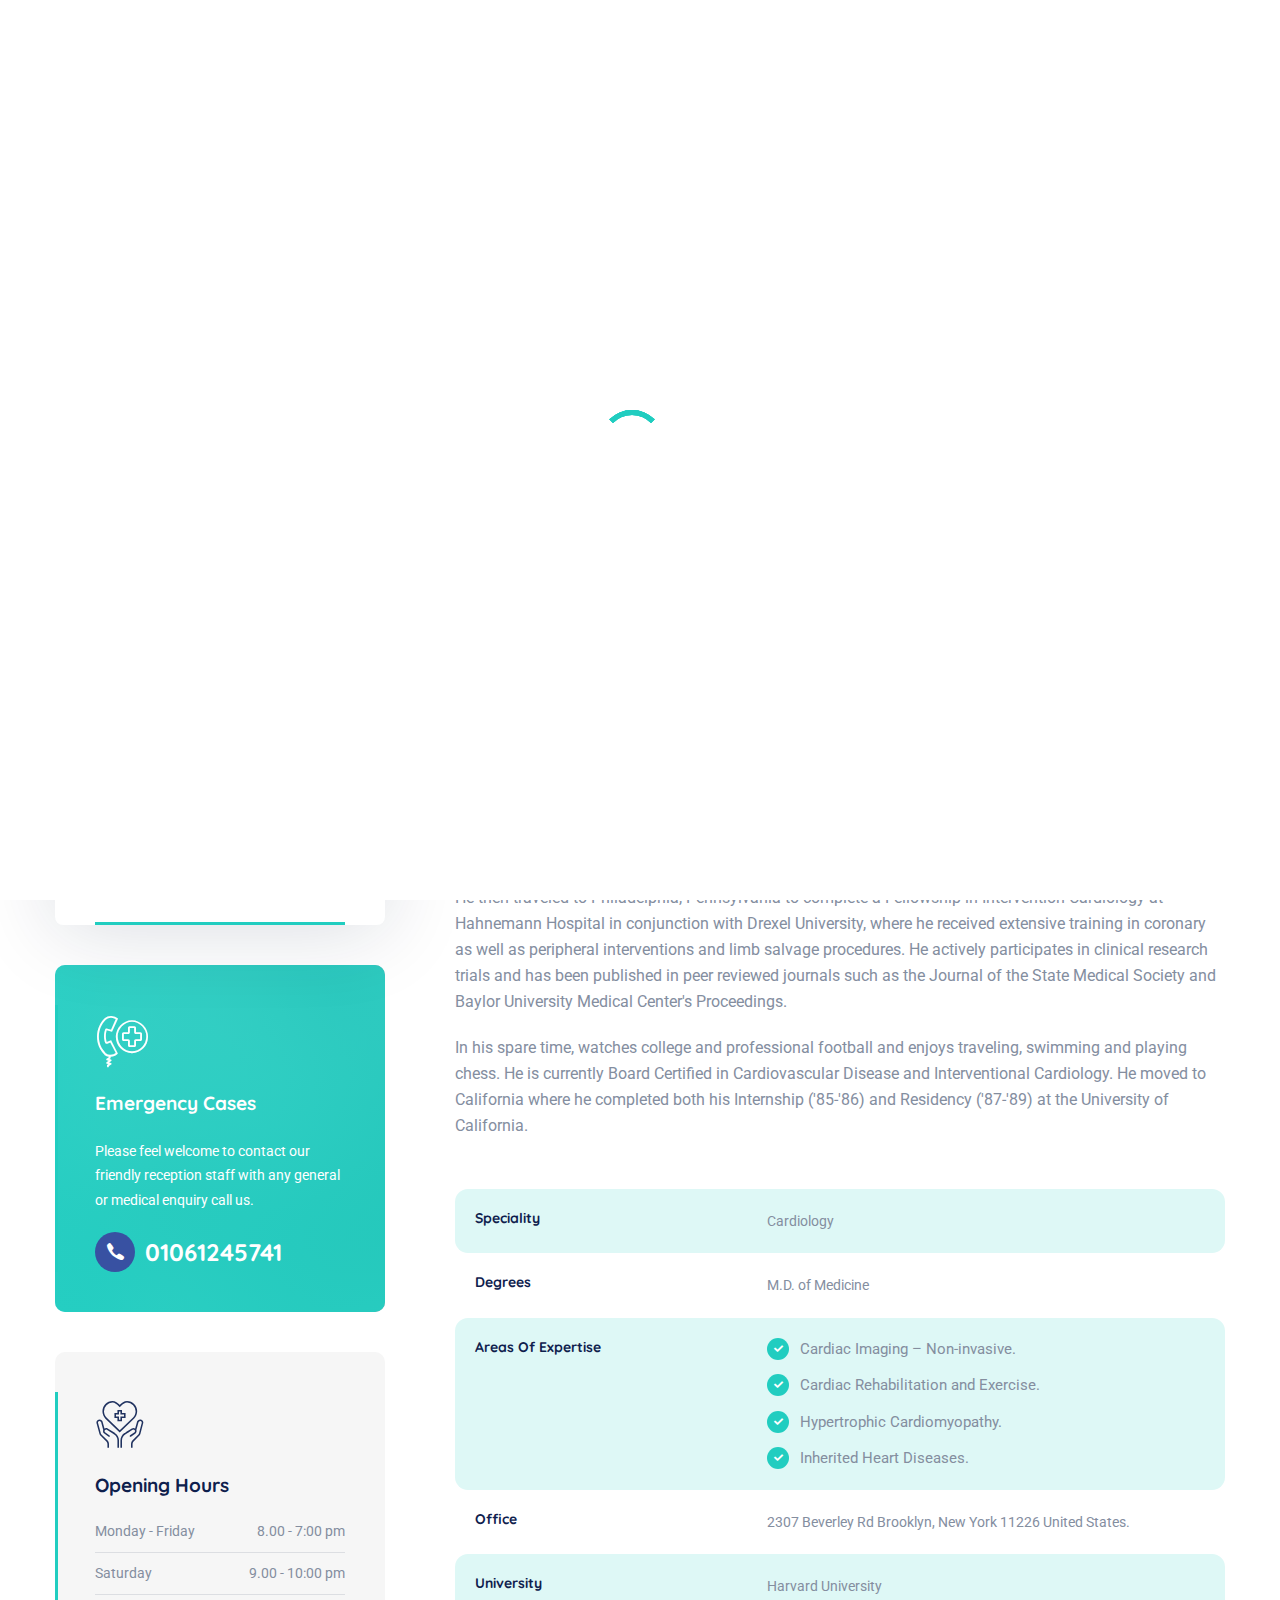
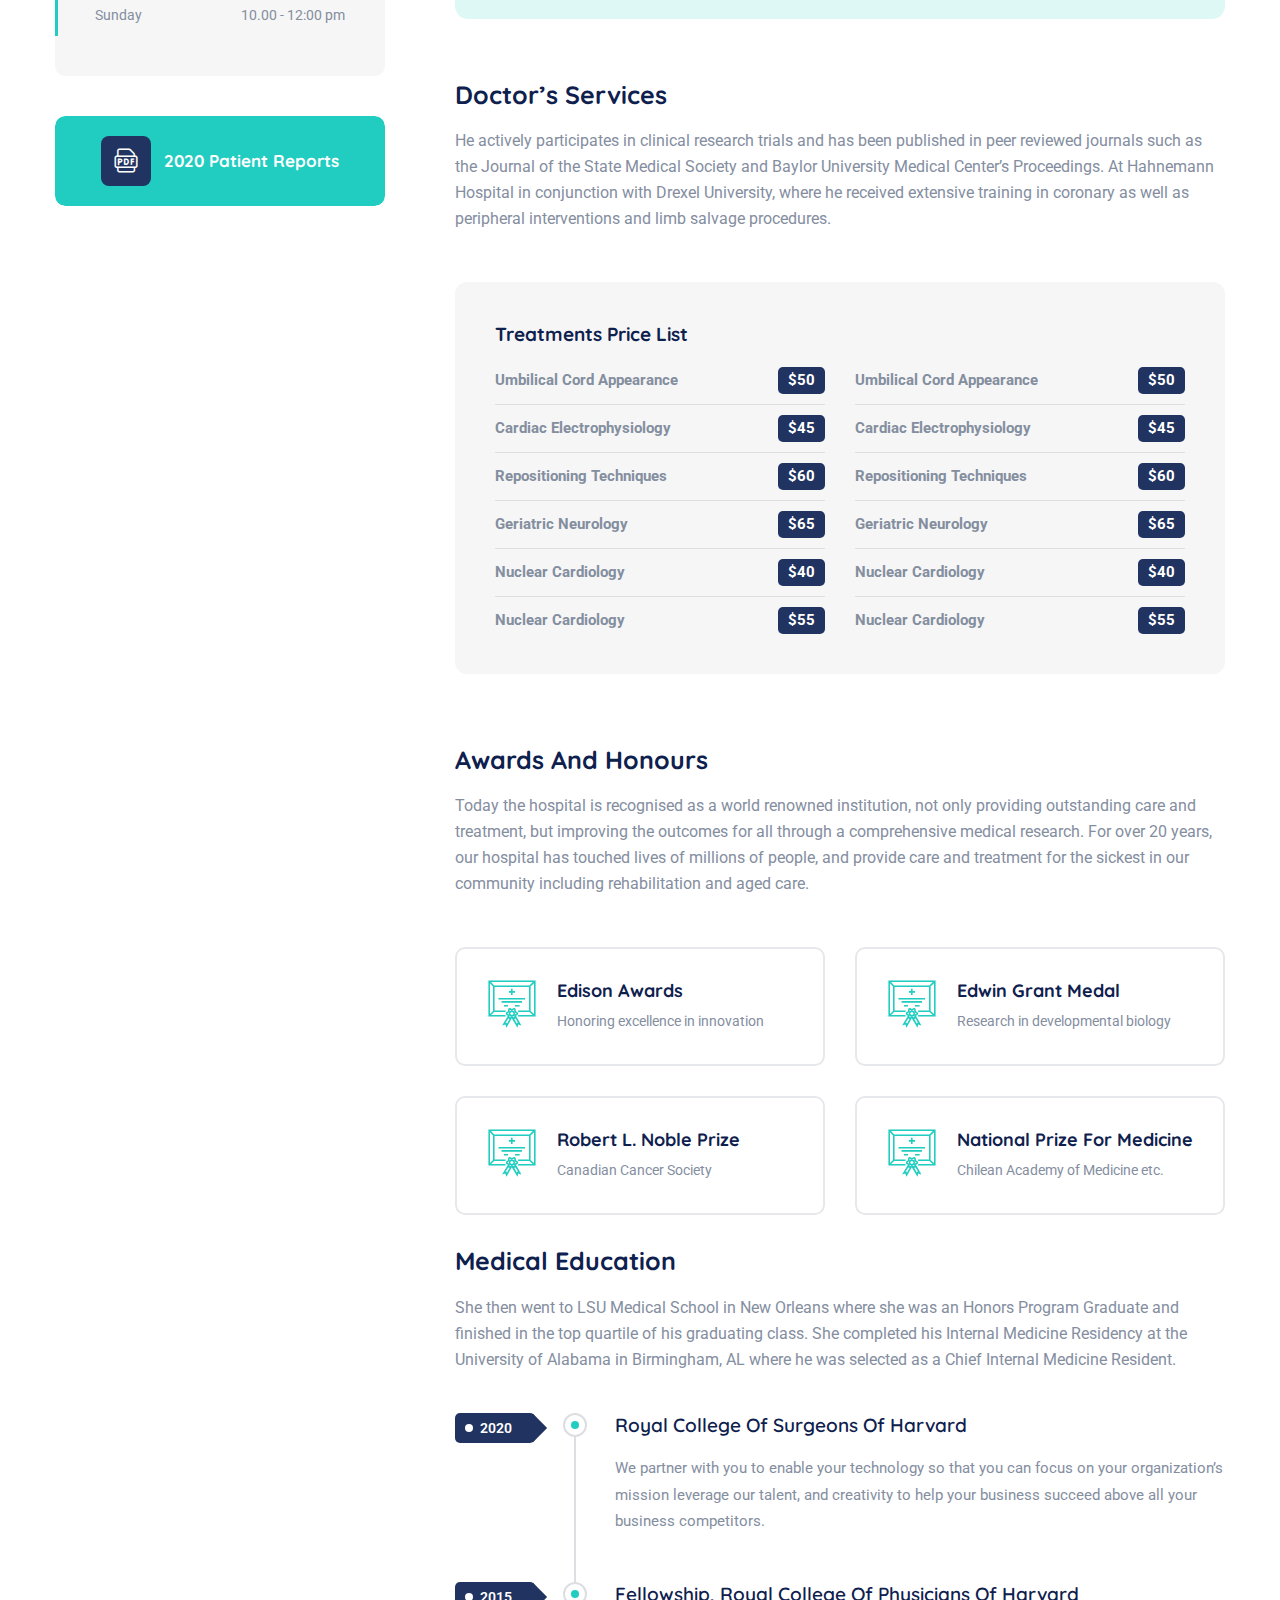
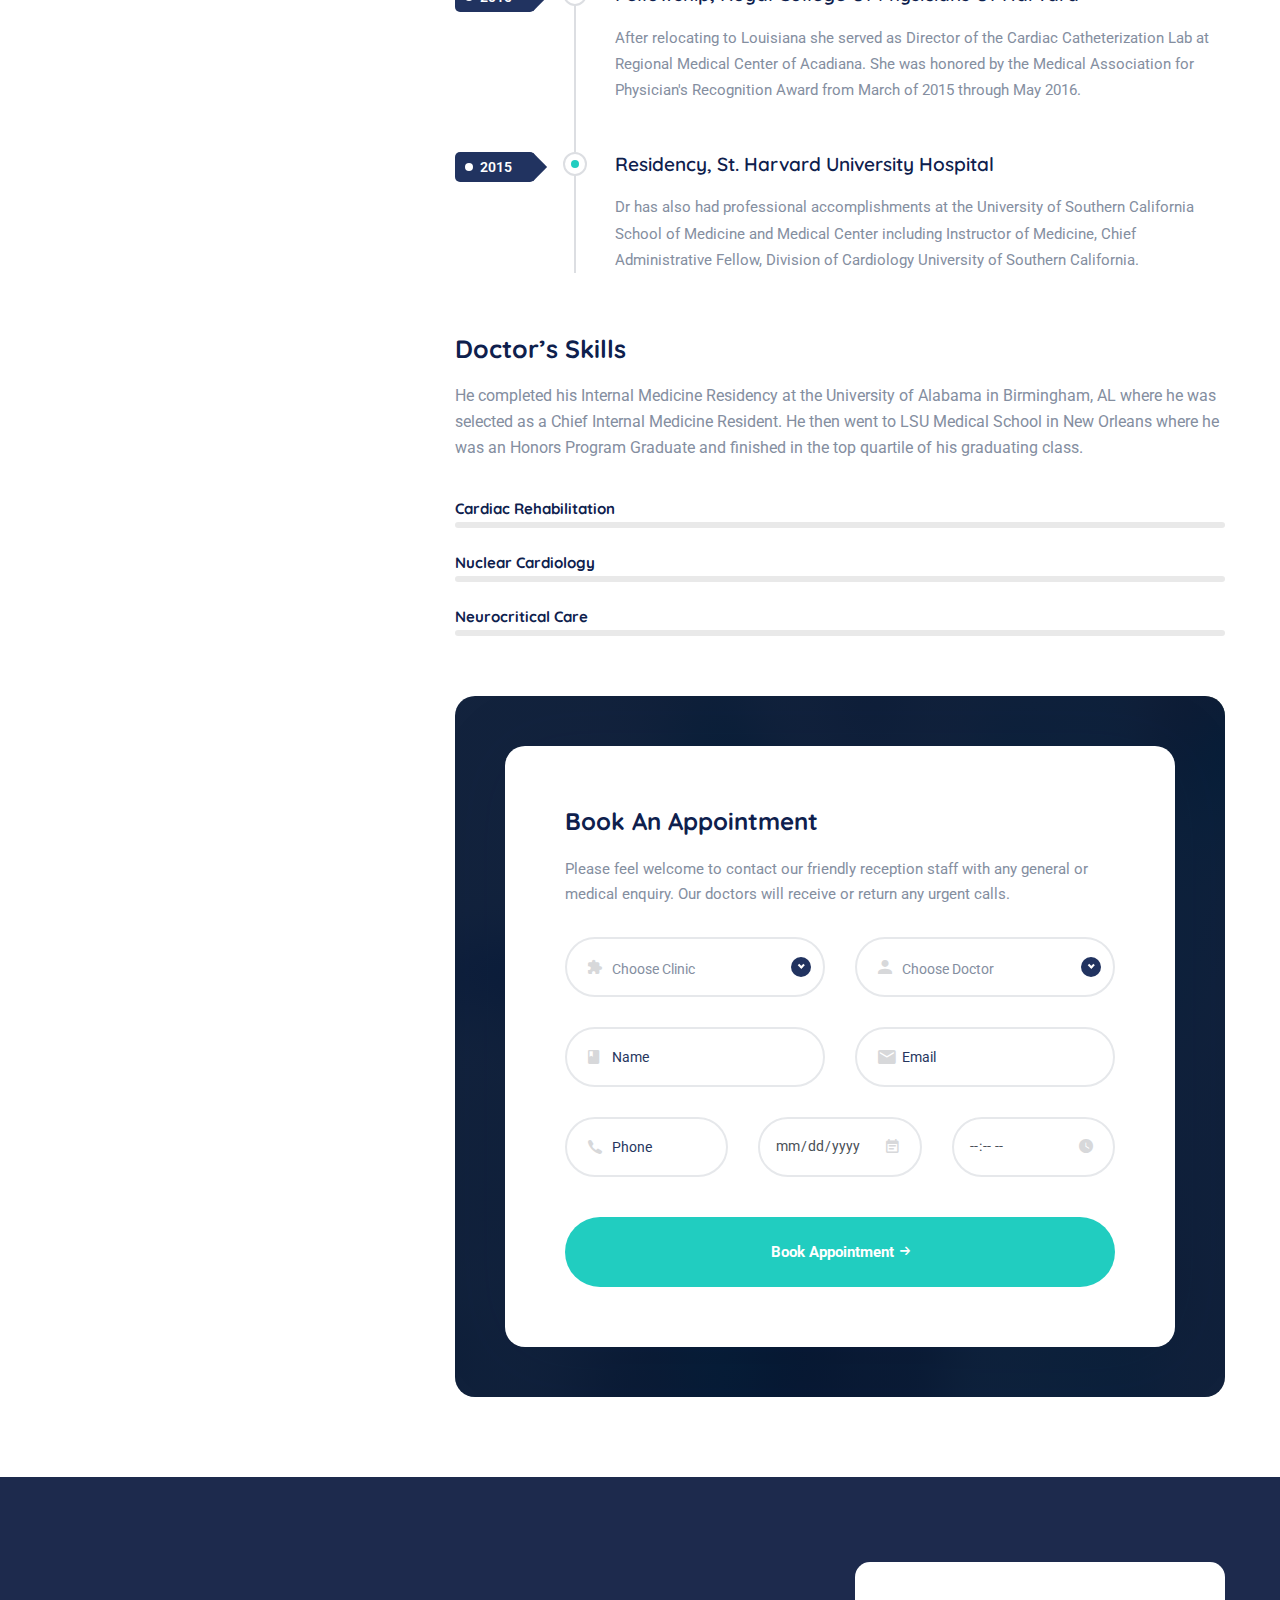
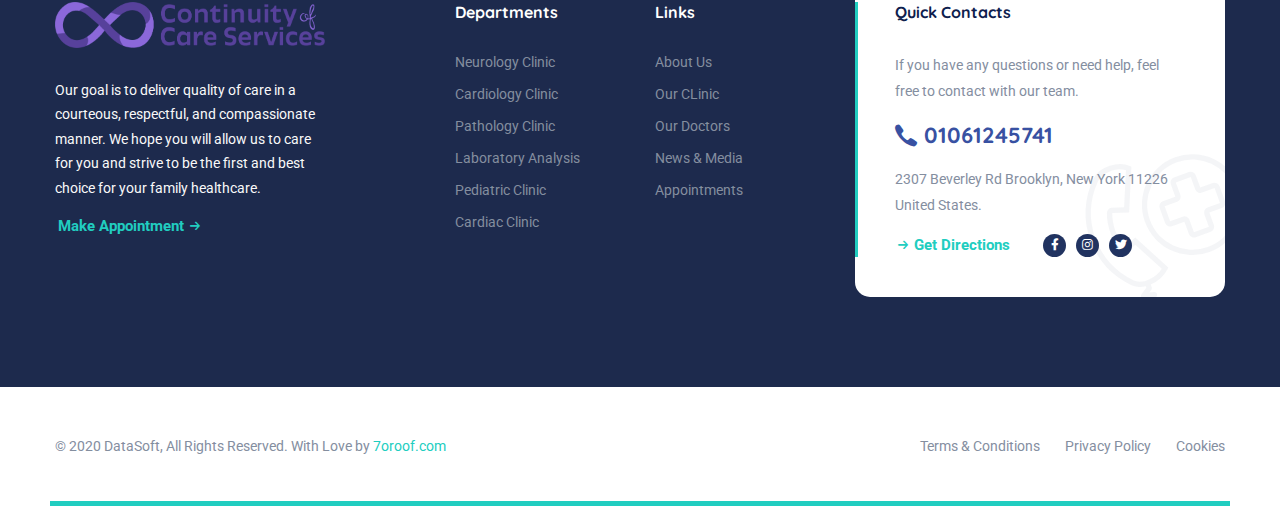
<file: medcity/doctors-single-doctor1.html>
<!DOCTYPE html>
<html lang="en">

<head>
  <meta charset="UTF-8" />
  <meta name="viewport" content="width=device-width, initial-scale=1.0" />
  <meta http-equiv="X-UA-Compatible" content="ie=edge" />
  <meta name="description" content="Medcity - Medical Healthcare HTML5 Template">
  <link href="assets/images/favicon/favicon.png" rel="icon">
  <title>Medcity - Medical Healthcare HTML5 Template</title>

  <link rel="stylesheet"
    href="https://fonts.googleapis.com/css2?family=Quicksand:wght@400;500;600;700&family=Roboto:wght@400;700&display=swap">
  <link rel="stylesheet" href="https://use.fontawesome.com/releases/v5.15.1/css/all.css">
  <link rel="stylesheet" href="assets/css/libraries.css">
  <link rel="stylesheet" href="assets/css/style.css">
</head>

<body>
  <div class="wrapper">
    <div class="preloader">
      <div class="loading"><span></span><span></span><span></span><span></span></div>
    </div><!-- /.preloader -->

    <!-- =========================
        Header
    =========================== -->
    <header class="header header-layout1">
      <div class="header-topbar">
        <div class="container-fluid">
          <div class="row align-items-center">
            <div class="col-12">
              <div class="d-flex align-items-center justify-content-between">
                <ul class="contact__list d-flex flex-wrap align-items-center list-unstyled mb-0">
                  <li>
                    <button class="miniPopup-emergency-trigger" type="button">24/7 Emergency</button>
                    <div id="miniPopup-emergency" class="miniPopup miniPopup-emergency text-center">
                      <div class="emergency__icon">
                        <i class="icon-call3"></i>
                      </div>
                      <a href="tel:+201061245741" class="phone__number">
                        <i class="icon-phone"></i> <span>+2 01061245741</span>
                      </a>
                      <p>Please feel free to contact our friendly reception staff with any general or medical enquiry.
                      </p>
                      <a href="appointment.html" class="btn btn__secondary btn__link btn__block">
                        <span>Make Appointment</span> <i class="icon-arrow-right"></i>
                      </a>
                    </div><!-- /.miniPopup-emergency -->
                  </li>
                  <li>
                    <i class="icon-phone"></i><a href="tel:+5565454117">Emergency Line: (002) 01061245741</a>
                  </li>
                  <li>
                    <i class="icon-location"></i><a href="#">Location: Brooklyn, New York</a>
                  </li>
                  <li>
                    <i class="icon-clock"></i><a href="contact-us.html">Mon - Fri: 8:00 am - 7:00 pm</a>
                  </li>
                </ul><!-- /.contact__list -->
                <div class="d-flex">
                  <ul class="social-icons list-unstyled mb-0 mr-30">
                    <li><a href="#"><i class="fab fa-facebook-f"></i></a></li>
                    <li><a href="#"><i class="fab fa-instagram"></i></a></li>
                    <li><a href="#"><i class="fab fa-twitter"></i></a></li>
                  </ul><!-- /.social-icons -->
                  <form class="header-topbar__search">
                    <input type="text" class="form-control" placeholder="Search...">
                    <button class="header-topbar__search-btn"><i class="fa fa-search"></i></button>
                  </form>
                </div>
              </div>
            </div><!-- /.col-12 -->
          </div><!-- /.row -->
        </div><!-- /.container -->
      </div><!-- /.header-top -->
      <nav class="navbar navbar-expand-lg sticky-navbar">
        <div class="container-fluid">
          <a class="navbar-brand" href="index.html">
            <img src="assets/images/logo/logo-light.png" class="logo-light" alt="logo">
            <img src="assets/images/logo/logo-dark.png" class="logo-dark" alt="logo">
          </a>
          <button class="navbar-toggler" type="button">
            <span class="menu-lines"><span></span></span>
          </button>
          <div class="collapse navbar-collapse" id="mainNavigation">
            <ul class="navbar-nav ml-auto">
              <li class="nav__item has-dropdown">
                <a href="#" data-toggle="dropdown" class="dropdown-toggle nav__item-link">Home</a>
                <ul class="dropdown-menu">
                  <li class="nav__item">
                    <a href="index.html" class="nav__item-link">Home Main</a>
                  </li><!-- /.nav-item -->
                  <li class="nav__item">
                    <a href="home-modern.html" class="nav__item-link">Home Modern</a>
                  </li><!-- /.nav-item -->
                  <li class="nav__item">
                    <a href="home-classic.html" class="nav__item-link">Home Classic</a>
                  </li><!-- /.nav-item -->
                  <li class="nav__item">
                    <a href="home-dentist.html" class="nav__item-link">Home Dentist</a>
                  </li><!-- /.nav-item -->
                  <li class="nav__item">
                    <a href="home-pharmacy.html" class="nav__item-link">Home pharmacy</a>
                  </li><!-- /.nav-item -->
                </ul><!-- /.dropdown-menu -->
              </li><!-- /.nav-item -->
              <li class="nav__item has-dropdown">
                <a href="#" data-toggle="dropdown" class="dropdown-toggle nav__item-link">About Us</a>
                <ul class="dropdown-menu">
                  <li class="nav__item">
                    <a href="about-us.html" class="nav__item-link">About Us</a>
                  </li><!-- /.nav-item -->
                  <li class="nav__item">
                    <a href="services.html" class="nav__item-link">Our Services</a>
                  </li><!-- /.nav-item -->
                  <li class="nav__item">
                    <a href="services-single.html" class="nav__item-link">single Services</a>
                  </li><!-- /.nav-item -->
                  <li class="nav__item">
                    <a href="pricing.html" class="nav__item-link">Pricing & Plans</a>
                  </li><!-- /.nav-item -->
                  <li class="nav__item">
                    <a href="appointment.html" class="nav__item-link">Appointments</a>
                  </li><!-- /.nav-item -->
                  <li class="nav__item">
                    <a href="faqs.html" class="nav__item-link">Help & FAQs</a>
                  </li> <!-- /.nav-item -->
                  <li class="nav__item">
                    <a href="gallery.html" class="nav__item-link">Our Gallery</a>
                  </li><!-- /.nav-item -->
                </ul><!-- /.dropdown-menu -->
              </li><!-- /.nav-item -->
              <li class="nav__item has-dropdown">
                <a href="#" data-toggle="dropdown" class="dropdown-toggle nav__item-link active">Doctors</a>
                <ul class="dropdown-menu">
                  <li class="nav__item">
                    <a href="doctors-timetable.html" class="nav__item-link">Doctors Timetable</a>
                  </li> <!-- /.nav-item -->
                  <li class="nav__item">
                    <a href="doctors-standard.html" class="nav__item-link">Our Doctors Standard</a>
                  </li> <!-- /.nav-item -->
                  <li class="nav__item">
                    <a href="doctors-modern.html" class="nav__item-link">Our Doctors Modern</a>
                  </li> <!-- /.nav-item -->
                  <li class="nav__item">
                    <a href="doctors-grid.html" class="nav__item-link">Our Doctors Grid</a>
                  </li> <!-- /.nav-item -->
                  <li class="nav__item">
                    <a href="doctors-single-doctor1.html" class="nav__item-link">Single Doctor 01</a>
                  </li> <!-- /.nav-item -->
                  <li class="nav__item">
                    <a href="doctors-single-doctor2.html" class="nav__item-link">Single Doctor 02</a>
                  </li> <!-- /.nav-item -->
                </ul><!-- /.dropdown-menu -->
              </li><!-- /.nav-item -->
              <li class="nav__item has-dropdown">
                <a href="#" data-toggle="dropdown" class="dropdown-toggle nav__item-link">Blog</a>
                <ul class="dropdown-menu">
                  <li class="nav__item">
                    <a href="blog.html" class="nav__item-link">Blog Grid</a>
                  </li><!-- /.nav-item -->
                  <li class="nav__item">
                    <a href="blog-single-post.html" class="nav__item-link">Single Blog Post</a>
                  </li><!-- /.nav-item -->
                </ul><!-- /.dropdown-menu -->
              </li><!-- /.nav-item -->
              <li class="nav__item has-dropdown">
                <a href="#" data-toggle="dropdown" class="dropdown-toggle nav__item-link">Shop</a>
                <ul class="dropdown-menu">
                  <li class="nav__item">
                    <a href="shop.html" class="nav__item-link">Our Products</a>
                  </li><!-- /.nav-item -->
                  <li class="nav__item">
                    <a href="shop-single-product.html" class="nav__item-link">Products Single</a>
                  </li><!-- /.nav-item -->
                  <li class="nav__item">
                    <a href="cart.html" class="nav__item-link">Cart</a>
                  </li><!-- /.nav-item -->
                </ul><!-- /.dropdown-menu -->
              </li><!-- /.nav-item -->
              <li class="nav__item">
                <a href="contact-us.html" class="nav__item-link">Contacts</a>
              </li><!-- /.nav-item -->
            </ul><!-- /.navbar-nav -->
            <button class="close-mobile-menu d-block d-lg-none"><i class="fas fa-times"></i></button>
          </div><!-- /.navbar-collapse -->
          <div class="d-none d-xl-flex align-items-center position-relative ml-30">
            <div class="miniPopup-departments-trigger">
              <span class="menu-lines" id="miniPopup-departments-trigger-icon"><span></span></span>
              <a href="departments.html">Departments</a>
            </div>
            <ul id="miniPopup-departments" class="miniPopup miniPopup-departments dropdown-menu">
              <li class="nav__item">
                <a href="department-single.html" class="nav__item-link">Neurology Clinic</a>
              </li><!-- /.nav-item -->
              <li class="nav__item">
                <a href="department-single.html" class="nav__item-link">Cardiology Clinic</a>
              </li><!-- /.nav-item -->
              <li class="nav__item">
                <a href="department-single.html" class="nav__item-link">Pathology Clinic</a>
              </li><!-- /.nav-item -->
              <li class="nav__item">
                <a href="department-single.html" class="nav__item-link">Laboratory Clinic</a>
              </li><!-- /.nav-item -->
              <li class="nav__item">
                <a href="department-single.html" class="nav__item-link">Pediatric Clinic</a>
              </li><!-- /.nav-item -->
              <li class="nav__item">
                <a href="department-single.html" class="nav__item-link">Cardiac Clinic</a>
              </li><!-- /.nav-item -->
            </ul> <!-- /.miniPopup-departments -->
            <a href="appointment.html" class="btn btn__primary btn__rounded ml-30">
              <i class="icon-calendar"></i>
              <span>Appointment</span>
            </a>
          </div>
        </div><!-- /.container -->
      </nav><!-- /.navabr -->
    </header><!-- /.Header -->

    <!-- ========================
       page title 
    =========================== -->
    <section class="page-title page-title-layout6">
      <div class="bg-img"><img src="assets/images/backgrounds/7.jpg" alt="background"></div>
      <div class="container">
        <div class="row">
          <div class="col-12 d-flex flex-wrap justify-content-end align-items-center">
            <div class="testimonials__rating mr-30">
              <div class="testimonials__rating-inner d-flex align-items-center">
                <span class="total__rate">4.9</span>
                <div>
                  <span class="overall__rate">Zocdoc Overall Rating</span>
                  <span>, based on 7541 reviews.</span>
                </div>
              </div><!-- /.testimonials__rating-inner -->
            </div><!-- /.testimonials__rating -->
            <a href="appointment.html" class="btn btn__white btn__rounded">Appointment</a>
          </div><!-- /.col-12 -->
        </div><!-- /.row -->
      </div><!-- /.container -->
    </section><!-- /.page-title -->

    <section class="pt-120 pb-80">
      <div class="container">
        <div class="row">
          <div class="col-sm-12 col-md-12 col-lg-4">
            <aside class="sidebar has-marign-right">
              <div class="widget widget-member shifted-top">
                <div class="member mb-0">
                  <div class="member__img">
                    <img src="assets/images/team/3.jpg" alt="member img">
                  </div><!-- /.member-img -->
                  <div class="member__info">
                    <h5 class="member__name"><a href="doctors-single-doctor1.html">Maria Andaloro</a></h5>
                    <p class="member__job">Cardiology Specialist</p>
                    <p class="member__desc">Brian specializes in treating skin, hair, nail, and mucous membrane. He also
                      address cosmetic issues, helping to revitalize the appearance of the skin</p>
                    <div class="mt-20 d-flex flex-wrap justify-content-between align-items-center">
                      <ul class="social-icons list-unstyled mb-0">
                        <li><a href="#" class="facebook"><i class="fab fa-facebook-f"></i></a></li>
                        <li><a href="#" class="twitter"><i class="fab fa-twitter"></i></a></li>
                        <li><a href="#" class="phone"><i class="fas fa-phone-alt"></i></a></li>
                      </ul><!-- /.social-icons -->
                    </div>
                  </div><!-- /.member-info -->
                </div><!-- /.member -->
              </div><!-- /.widget-member -->
              <div class="widget widget-help bg-overlay bg-overlay-primary-gradient">
                <div class="bg-img"><img src="assets/images/banners/5.jpg" alt="background"></div>
                <div class="widget-content">
                  <div class="widget__icon">
                    <i class="icon-call3"></i>
                  </div>
                  <h4 class="widget__title">Emergency Cases</h4>
                  <p class="widget__desc">Please feel welcome to contact our friendly reception staff with any general
                    or medical enquiry call us.
                  </p>
                  <a href="tel:+201061245741" class="phone__number">
                    <i class="icon-phone"></i> <span>01061245741</span>
                  </a>
                </div><!-- /.widget-content -->
              </div><!-- /.widget-help -->
              <div class="widget widget-schedule">
                <div class="widget-content">
                  <div class="widget__icon">
                    <i class="icon-charity2"></i>
                  </div>
                  <h4 class="widget__title">Opening Hours</h4>
                  <ul class="time__list list-unstyled mb-0">
                    <li><span>Monday - Friday</span><span>8.00 - 7:00 pm</span></li>
                    <li><span>Saturday</span><span>9.00 - 10:00 pm</span></li>
                    <li><span>Sunday</span><span>10.00 - 12:00 pm</span></li>
                  </ul>
                </div><!-- /.widget-content -->
              </div><!-- /.widget-schedule -->
              <div class="widget widget-reports">
                <a href="#" class="btn btn__primary btn__block">
                  <i class="icon-pdf-file"></i>
                  <span>2020 Patient Reports</span>
                </a>
              </div>
            </aside><!-- /.sidebar -->
          </div><!-- /.col-lg-4 -->
          <div class="col-sm-12 col-md-12 col-lg-8">
            <div class="text-block mb-50">
              <h5 class="text-block__title">Biography</h5>
              <p class="text-block__desc mb-20 font-weight-bold color-secondary">A neurologist is a medical doctor with
                specialized training
                in diagnosing, treating, and managing disorders of the brain and nervous system including, but not
                limited to, Alzheimer’s disease, amyotrophic lateral sclerosis (ALS), concussion, epilepsy, migraine,
                multiple sclerosis, Parkinson’s disease, and stroke.</p>
              <p class="text-block__desc mb-20">He then traveled to Philadelphia, Pennsylvania to complete a Fellowship
                in Intervention Cardiology at Hahnemann Hospital in conjunction with Drexel University, where he
                received extensive training in coronary as well as peripheral interventions and limb salvage procedures.
                He actively participates in clinical research trials and has been published in peer reviewed journals
                such as the Journal of the State Medical Society and Baylor University Medical Center's Proceedings.</p>
              <p class="text-block__desc mb-20">In his spare time, watches college and professional football and enjoys
                traveling, swimming and playing chess. He is currently Board Certified in Cardiovascular Disease and
                Interventional Cardiology. He moved to California where he completed both his Internship ('85-'86) and
                Residency ('87-'89) at the University of California.</p>
            </div><!-- /.text-block -->
            <ul class="details-list list-unstyled mb-60">
              <li>
                <h5 class="details__title">Speciality</h5>
                <div class="details__content">
                  <p class="mb-0">Cardiology </p>
                </div>
              </li>
              <li>
                <h5 class="details__title">Degrees</h5>
                <div class="details__content">
                  <p class="mb-0">M.D. of Medicine </p>
                </div>
              </li>
              <li>
                <h5 class="details__title">Areas of Expertise</h5>
                <div class="details__content">
                  <ul class="list-items list-items-layout2 list-unstyled mb-0">
                    <li>Cardiac Imaging – Non-invasive.</li>
                    <li>Cardiac Rehabilitation and Exercise.</li>
                    <li>Hypertrophic Cardiomyopathy.</li>
                    <li>Inherited Heart Diseases.</li>
                  </ul>
                </div>
              </li>
              <li>
                <h5 class="details__title">Office</h5>
                <div class="details__content">
                  <p class="mb-0">2307 Beverley Rd Brooklyn, New York 11226 United States.</p>
                </div>
              </li>
              <li>
                <h5 class="details__title">University</h5>
                <div class="details__content">
                  <p class="mb-0">Harvard University</p>
                </div>
              </li>
            </ul>
            <div class="text-block mb-50">
              <h5 class="text-block__title">Doctor’s Services</h5>
              <p class="text-block__desc mb-20">He actively participates in clinical research trials and has been
                published in peer reviewed journals such as the Journal of the State Medical Society and Baylor
                University Medical Center’s Proceedings. At Hahnemann Hospital in conjunction with Drexel University,
                where he received extensive training in coronary as well as peripheral interventions and limb salvage
                procedures.
              </p>
            </div><!-- /.text-block -->
            <div class="pricing-widget-layout3 mb-70">
              <h5 class="pricing__title">Treatments Price List</h5>
              <div class="row">
                <div class="col-md-6">
                  <ul class="pricing__list list-unstyled mb-0">
                    <li><span>Umbilical Cord Appearance</span><span class="price">$50</span></li>
                    <li><span>Cardiac Electrophysiology</span><span class="price">$45</span></li>
                    <li><span>Repositioning Techniques</span><span class="price">$60</span></li>
                    <li><span>Geriatric Neurology</span><span class="price">$65</span></li>
                    <li><span>Nuclear Cardiology</span><span class="price">$40</span></li>
                    <li><span>Nuclear Cardiology</span><span class="price">$55</span></li>
                  </ul><!-- /.pricing__list -->
                </div><!-- /.col-md-6 -->
                <div class="col-md-6">
                  <ul class="pricing__list list-unstyled mb-0">
                    <li><span>Umbilical Cord Appearance</span><span class="price">$50</span></li>
                    <li><span>Cardiac Electrophysiology</span><span class="price">$45</span></li>
                    <li><span>Repositioning Techniques</span><span class="price">$60</span></li>
                    <li><span>Geriatric Neurology</span><span class="price">$65</span></li>
                    <li><span>Nuclear Cardiology</span><span class="price">$40</span></li>
                    <li><span>Nuclear Cardiology</span><span class="price">$55</span></li>
                  </ul><!-- /.pricing__list -->
                </div><!-- /.col-md-6 -->
              </div><!-- /.pricing-widget-layout3 -->
            </div><!-- /.text-block -->
            <div class="text-block mb-50">
              <h5 class="text-block__title">Awards And Honours</h5>
              <p class="text-block__desc mb-20">Today the hospital is recognised as a world renowned institution, not
                only providing outstanding care and treatment, but improving the outcomes for all through a
                comprehensive medical research. For over 20 years, our hospital has touched lives of millions of people,
                and provide care and treatment for the sickest in our community including rehabilitation and aged care.
              </p>
            </div><!-- /.text-block -->
            <div class="fancybox-layout2">
              <div class="row">
                <div class="col-sm-6">
                  <!-- fancybox item #1 -->
                  <div class="fancybox-item d-flex">
                    <div class="fancybox__icon">
                      <i class="icon-diploma"></i>
                    </div><!-- /.fancybox__icon -->
                    <div class="fancybox__content">
                      <h4 class="fancybox__title">Edison Awards</h4>
                      <p class="fancybox__desc">Honoring excellence in innovation</p>
                    </div><!-- /.fancybox-content -->
                  </div><!-- /.fancybox-item -->
                </div><!-- /.col-sm-6 -->
                <div class="col-sm-6">
                  <!-- fancybox item #2 -->
                  <div class="fancybox-item d-flex">
                    <div class="fancybox__icon">
                      <i class="icon-diploma"></i>
                    </div><!-- /.fancybox__icon -->
                    <div class="fancybox__content">
                      <h4 class="fancybox__title">Edwin Grant Medal</h4>
                      <p class="fancybox__desc">Research in developmental biology</p>
                    </div><!-- /.fancybox-content -->
                  </div><!-- /.fancybox-item -->
                </div><!-- /.col-sm-6 -->
                <div class="col-sm-6">
                  <!-- fancybox item #3 -->
                  <div class="fancybox-item d-flex">
                    <div class="fancybox__icon">
                      <i class="icon-diploma"></i>
                    </div><!-- /.fancybox__icon -->
                    <div class="fancybox__content">
                      <h4 class="fancybox__title">Robert L. Noble Prize</h4>
                      <p class="fancybox__desc">Canadian Cancer Society</p>
                    </div><!-- /.fancybox-content -->
                  </div><!-- /.fancybox-item -->
                </div><!-- /.col-sm-6 -->
                <div class="col-sm-6">
                  <!-- fancybox item #4 -->
                  <div class="fancybox-item d-flex">
                    <div class="fancybox__icon">
                      <i class="icon-diploma"></i>
                    </div><!-- /.fancybox__icon -->
                    <div class="fancybox__content">
                      <h4 class="fancybox__title">National Prize for Medicine</h4>
                      <p class="fancybox__desc">Chilean Academy of Medicine etc.</p>
                    </div><!-- /.fancybox-content -->
                  </div><!-- /.fancybox-item -->
                </div><!-- /.col-sm-6 -->
              </div><!-- /.row -->
            </div><!-- /.fancybox-layout2 -->
            <div class="text-block mb-40">
              <h5 class="text-block__title">Medical Education</h5>
              <p class="text-block__desc mb-20">She then went to LSU Medical School in New Orleans where she was an
                Honors Program Graduate and finished in the top quartile of his graduating class. She completed his
                Internal Medicine Residency at the University of Alabama in Birmingham, AL where he was selected as a
                Chief Internal Medicine Resident.
              </p>
            </div><!-- /.text-block -->
            <div class="timeline-wrapper mb-60">
              <!-- Timeline Item #1 -->
              <div class="timeline-item d-flex">
                <span class="timeline__year">2020</span>
                <div class="timeline__body">
                  <h4 class="timeline__title">Royal College of Surgeons of Harvard</h4>
                  <p class="timeline__desc mb-0">We partner with you to enable your technology so that you can focus on
                    your organization’s mission leverage our talent, and creativity to help your business succeed above
                    all your business competitors.
                  </p>
                </div><!-- /.timeline__body -->
              </div><!-- /.timeline-item -->
              <!-- Timeline Item #2 -->
              <div class="timeline-item d-flex">
                <span class="timeline__year">2015</span>
                <div class="timeline__body">
                  <h4 class="timeline__title">Fellowship, Royal College of Physicians of Harvard</h4>
                  <p class="timeline__desc mb-0">After relocating to Louisiana she served as Director of the Cardiac
                    Catheterization Lab at Regional Medical Center of Acadiana. She was honored by the Medical
                    Association for Physician's Recognition Award from March of 2015 through May 2016.
                  </p>
                </div><!-- /.timeline__body -->
              </div><!-- /.timeline-item -->
              <!-- Timeline Item #3 -->
              <div class="timeline-item d-flex">
                <span class="timeline__year">2015</span>
                <div class="timeline__body">
                  <h4 class="timeline__title">Residency, St. Harvard University Hospital</h4>
                  <p class="timeline__desc mb-0">Dr has also had professional accomplishments at the University of
                    Southern California School of Medicine and Medical Center including Instructor of Medicine, Chief
                    Administrative Fellow, Division of Cardiology University of Southern California.
                  </p>
                </div><!-- /.timeline__body -->
              </div><!-- /.timeline-item -->
            </div><!-- /.timeline-wrapper -->
            <div class="text-block mb-40">
              <h5 class="text-block__title">Doctor’s Skills</h5>
              <p class="text-block__desc mb-20">He completed his Internal Medicine Residency at the University of
                Alabama in Birmingham, AL where he was selected as a Chief Internal Medicine Resident. He then went to
                LSU Medical School in New Orleans where he was an Honors Program Graduate and finished in the top
                quartile of his graduating class.
              </p>
            </div><!-- /.text-block -->
            <div class="animated-Progressbars mb-60">
              <!-- progress 1 -->
              <div class="progress-item">
                <h5 class="progress__title">Cardiac Rehabilitation</h5>
                <div class="progress">
                  <div class="progress-bar" aria-valuenow="95" aria-valuemin="0" aria-valuemax="100" role="progressbar">
                    <span class="progress__percentage"></span>
                  </div>
                </div><!-- /.progress -->
              </div><!-- /.progress-item  -->
              <!-- progress 2 -->
              <div class="progress-item">
                <h5 class="progress__title">Nuclear Cardiology</h5>
                <div class="progress">
                  <div class="progress-bar" aria-valuenow="87" aria-valuemin="0" aria-valuemax="100" role="progressbar">
                    <span class="progress__percentage"></span>
                  </div>
                </div><!-- /.progress -->
              </div><!-- /.progress-item  -->
              <!-- progress 3 -->
              <div class="progress-item">
                <h5 class="progress__title">Neurocritical Care</h5>
                <div class="progress">
                  <div class="progress-bar" aria-valuenow="81" aria-valuemin="0" aria-valuemax="100" role="progressbar">
                    <span class="progress__percentage"></span>
                  </div>
                </div><!-- /.progress -->
              </div><!-- /.progress-item  -->
            </div><!-- /.animated-Progressbars -->
            <section class="contact-layout4 bg-overlay bg-overlay-secondary-gradient pb-50 pb-50">
              <div class="bg-img"><img src="assets/images/banners/3.jpg" alt="banner"></div>
              <div class="contact-panel mb-0">
                <form class="contact-panel__form" method="post" action="assets/php/contact.php" id="contactForm">
                  <div class="row">
                    <div class="col-sm-12">
                      <h4 class="contact-panel__title">Book An Appointment</h4>
                      <p class="contact-panel__desc mb-30">Please feel welcome to contact our friendly reception staff
                        with any general or medical enquiry. Our doctors will receive or return any urgent calls.
                      </p>
                    </div>
                    <div class="col-sm-6 col-md-6 col-lg-6">
                      <div class="form-group">
                        <i class="icon-widget form-group-icon"></i>
                        <select class="form-control">
                          <option value="0">Choose Clinic</option>
                          <option value="1">Pathology Clinic</option>
                          <option value="2">Pathology Clinic</option>
                        </select>
                      </div>
                    </div><!-- /.col-lg-6 -->
                    <div class="col-sm-6 col-md-6 col-lg-6">
                      <div class="form-group">
                        <i class="icon-user form-group-icon"></i>
                        <select class="form-control">
                          <option value="0">Choose Doctor</option>
                          <option value="1">Ahmed Abdallah</option>
                          <option value="2">Mahmoud Begha</option>
                        </select>
                      </div>
                    </div><!-- /.col-lg-6 -->
                    <div class="col-sm-6 col-md-6 col-lg-6">
                      <div class="form-group">
                        <i class="icon-news form-group-icon"></i>
                        <input type="text" class="form-control" placeholder="Name" id="contact-name" name="contact-name"
                          required>
                      </div>
                    </div><!-- /.col-lg-6 -->
                    <div class="col-sm-6 col-md-6 col-lg-6">
                      <div class="form-group">
                        <i class="icon-email form-group-icon"></i>
                        <input type="email" class="form-control" placeholder="Email" id="contact-email"
                          name="contact-email" required>
                      </div>
                    </div><!-- /.col-lg-6 -->
                    <div class="col-sm-4 col-md-4 col-lg-4">
                      <div class="form-group">
                        <i class="icon-phone form-group-icon"></i>
                        <input type="text" class="form-control" placeholder="Phone" id="contact-Phone"
                          name="contact-phone" required>
                      </div>
                    </div><!-- /.col-lg-4 -->
                    <div class="col-sm-4 col-md-4 col-lg-4">
                      <div class="form-group form-group-date">
                        <i class="icon-calendar form-group-icon"></i>
                        <input type="date" class="form-control" id="contact-date" name="contact-date" required>
                      </div>
                    </div><!-- /.col-lg-4 -->
                    <div class="col-sm-4 col-md-4 col-lg-4">
                      <div class="form-group form-group-date">
                        <i class="icon-clock form-group-icon"></i>
                        <input type="time" class="form-control" id="contact-time" name="contact-time" required>
                      </div>
                    </div><!-- /.col-lg-4 -->
                    <div class="col-12">
                      <button type="submit" class="btn btn__primary btn__rounded btn__block btn__xhight mt-10">
                        <span>Book Appointment</span> <i class="icon-arrow-right"></i>
                      </button>
                      <div class="contact-result"></div>
                    </div><!-- /.col-lg-12 -->
                  </div><!-- /.row -->
                </form>
              </div>
            </section><!-- /.contact layout 2 -->
          </div><!-- /.col-lg-8 -->
        </div><!-- /.row -->
      </div><!-- /.container -->
    </section>

    <!-- ========================
      Footer
    ========================== -->
    <footer class="footer">
      <div class="footer-primary">
        <div class="container">
          <div class="row">
            <div class="col-sm-12 col-md-12 col-lg-3">
              <div class="footer-widget-about">
                <img src="assets/images/logo/logo-light.png" alt="logo" class="mb-30">
                <p class="color-gray">Our goal is to deliver quality of care in a courteous, respectful, and
                  compassionate manner. We hope you will allow us to care for you and strive to be the first and best
                  choice for your family healthcare.
                </p>
                <a href="appointment.html" class="btn btn__primary btn__primary-style2 btn__link">
                  <span>Make Appointment</span> <i class="icon-arrow-right"></i>
                </a>
              </div><!-- /.footer-widget__content -->
            </div><!-- /.col-xl-2 -->
            <div class="col-sm-6 col-md-6 col-lg-2 offset-lg-1">
              <div class="footer-widget-nav">
                <h6 class="footer-widget__title">Departments</h6>
                <nav>
                  <ul class="list-unstyled">
                    <li><a href="#">Neurology Clinic</a></li>
                    <li><a href="#">Cardiology Clinic</a></li>
                    <li><a href="#">Pathology Clinic</a></li>
                    <li><a href="#">Laboratory Analysis</a></li>
                    <li><a href="#">Pediatric Clinic</a></li>
                    <li><a href="#">Cardiac Clinic</a></li>
                  </ul>
                </nav>
              </div><!-- /.footer-widget__content -->
            </div><!-- /.col-lg-2 -->
            <div class="col-sm-6 col-md-6 col-lg-2">
              <div class="footer-widget-nav">
                <h6 class="footer-widget__title">Links</h6>
                <nav>
                  <ul class="list-unstyled">
                    <li><a href="#">About Us</a></li>
                    <li><a href="#">Our CLinic</a></li>
                    <li><a href="#">Our Doctors</a></li>
                    <li><a href="#">News & Media</a></li>
                    <li><a href="#">Appointments</a></li>
                  </ul>
                </nav>
              </div><!-- /.footer-widget__content -->
            </div><!-- /.col-lg-2 -->
            <div class="col-sm-12 col-md-6 col-lg-4">
              <div class="footer-widget-contact">
                <h6 class="footer-widget__title color-heading">Quick Contacts</h6>
                <ul class="contact-list list-unstyled">
                  <li>If you have any questions or need help, feel free to contact with our team.</li>
                  <li>
                    <a href="tel:01061245741" class="phone__number">
                      <i class="icon-phone"></i> <span>01061245741</span>
                    </a>
                  </li>
                  <li class="color-body">2307 Beverley Rd Brooklyn, New York 11226 United States.</li>
                </ul>
                <div class="d-flex align-items-center">
                  <a href="contact-us.html" class="btn btn__primary btn__link mr-30">
                    <i class="icon-arrow-right"></i> <span>Get Directions</span>
                  </a>
                  <ul class="social-icons list-unstyled mb-0">
                    <li><a href="#"><i class="fab fa-facebook-f"></i></a></li>
                    <li><a href="#"><i class="fab fa-instagram"></i></a></li>
                    <li><a href="#"><i class="fab fa-twitter"></i></a></li>
                  </ul><!-- /.social-icons -->
                </div>
              </div><!-- /.footer-widget__content -->
            </div><!-- /.col-lg-2 -->
          </div><!-- /.row -->
        </div><!-- /.container -->
      </div><!-- /.footer-primary -->
      <div class="footer-secondary">
        <div class="container">
          <div class="row align-items-center">
            <div class="col-sm-12 col-md-6 col-lg-6">
              <span class="fz-14">&copy; 2020 DataSoft, All Rights Reserved. With Love by</span>
              <a class="fz-14 color-primary" href="http://themeforest.net/user/7oroof">7oroof.com</a>
            </div><!-- /.col-lg-6 -->
            <div class="col-sm-12 col-md-6 col-lg-6">
              <nav>
                <ul class="list-unstyled footer__copyright-links d-flex flex-wrap justify-content-end mb-0">
                  <li><a href="#">Terms & Conditions</a></li>
                  <li><a href="#">Privacy Policy</a></li>
                  <li><a href="#">Cookies</a></li>
                </ul>
              </nav>
            </div><!-- /.col-lg-6 -->
          </div><!-- /.row -->
        </div><!-- /.container -->
      </div><!-- /.footer-secondary -->
    </footer><!-- /.Footer -->
    <button id="scrollTopBtn"><i class="fas fa-long-arrow-alt-up"></i></button>
  </div><!-- /.wrapper -->

  <script src="assets/js/jquery-3.5.1.min.js"></script>
  <script src="assets/js/plugins.js"></script>
  <script src="assets/js/main.js"></script>
</body>

</html>
</file>
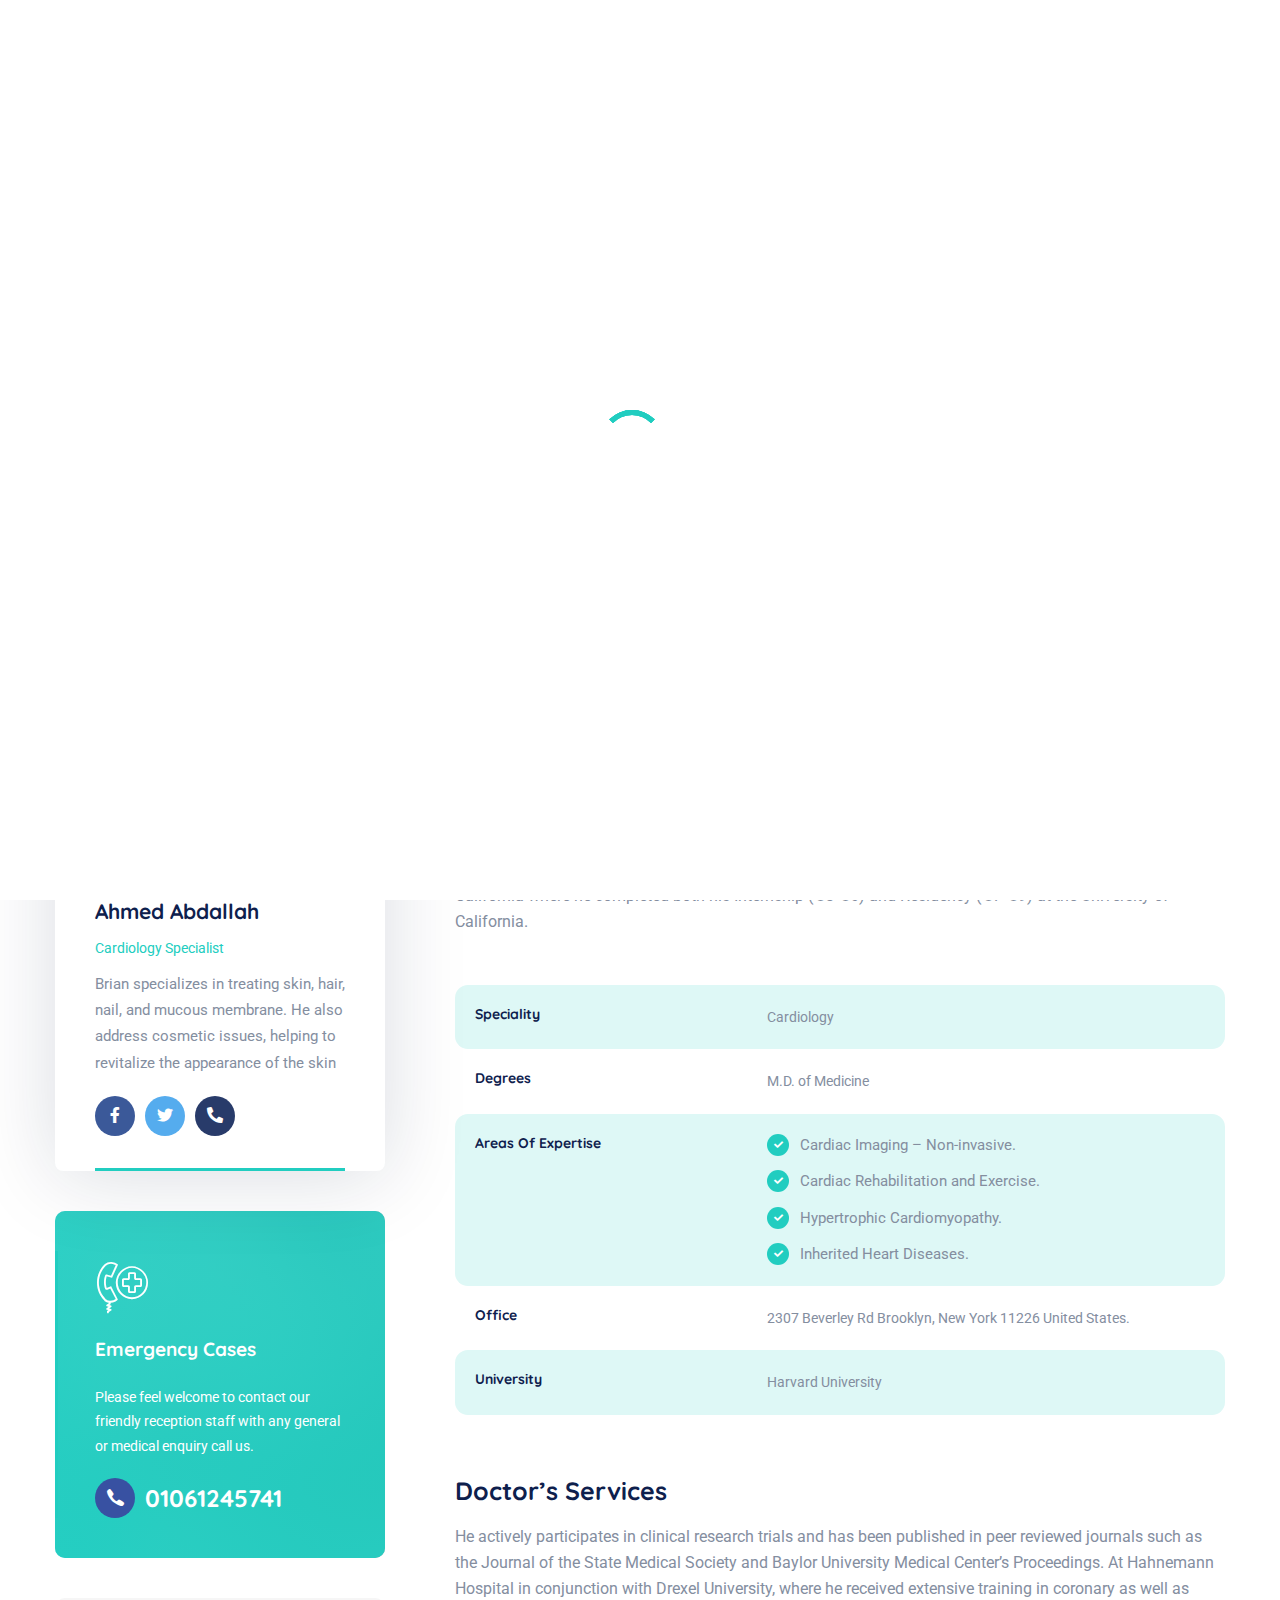
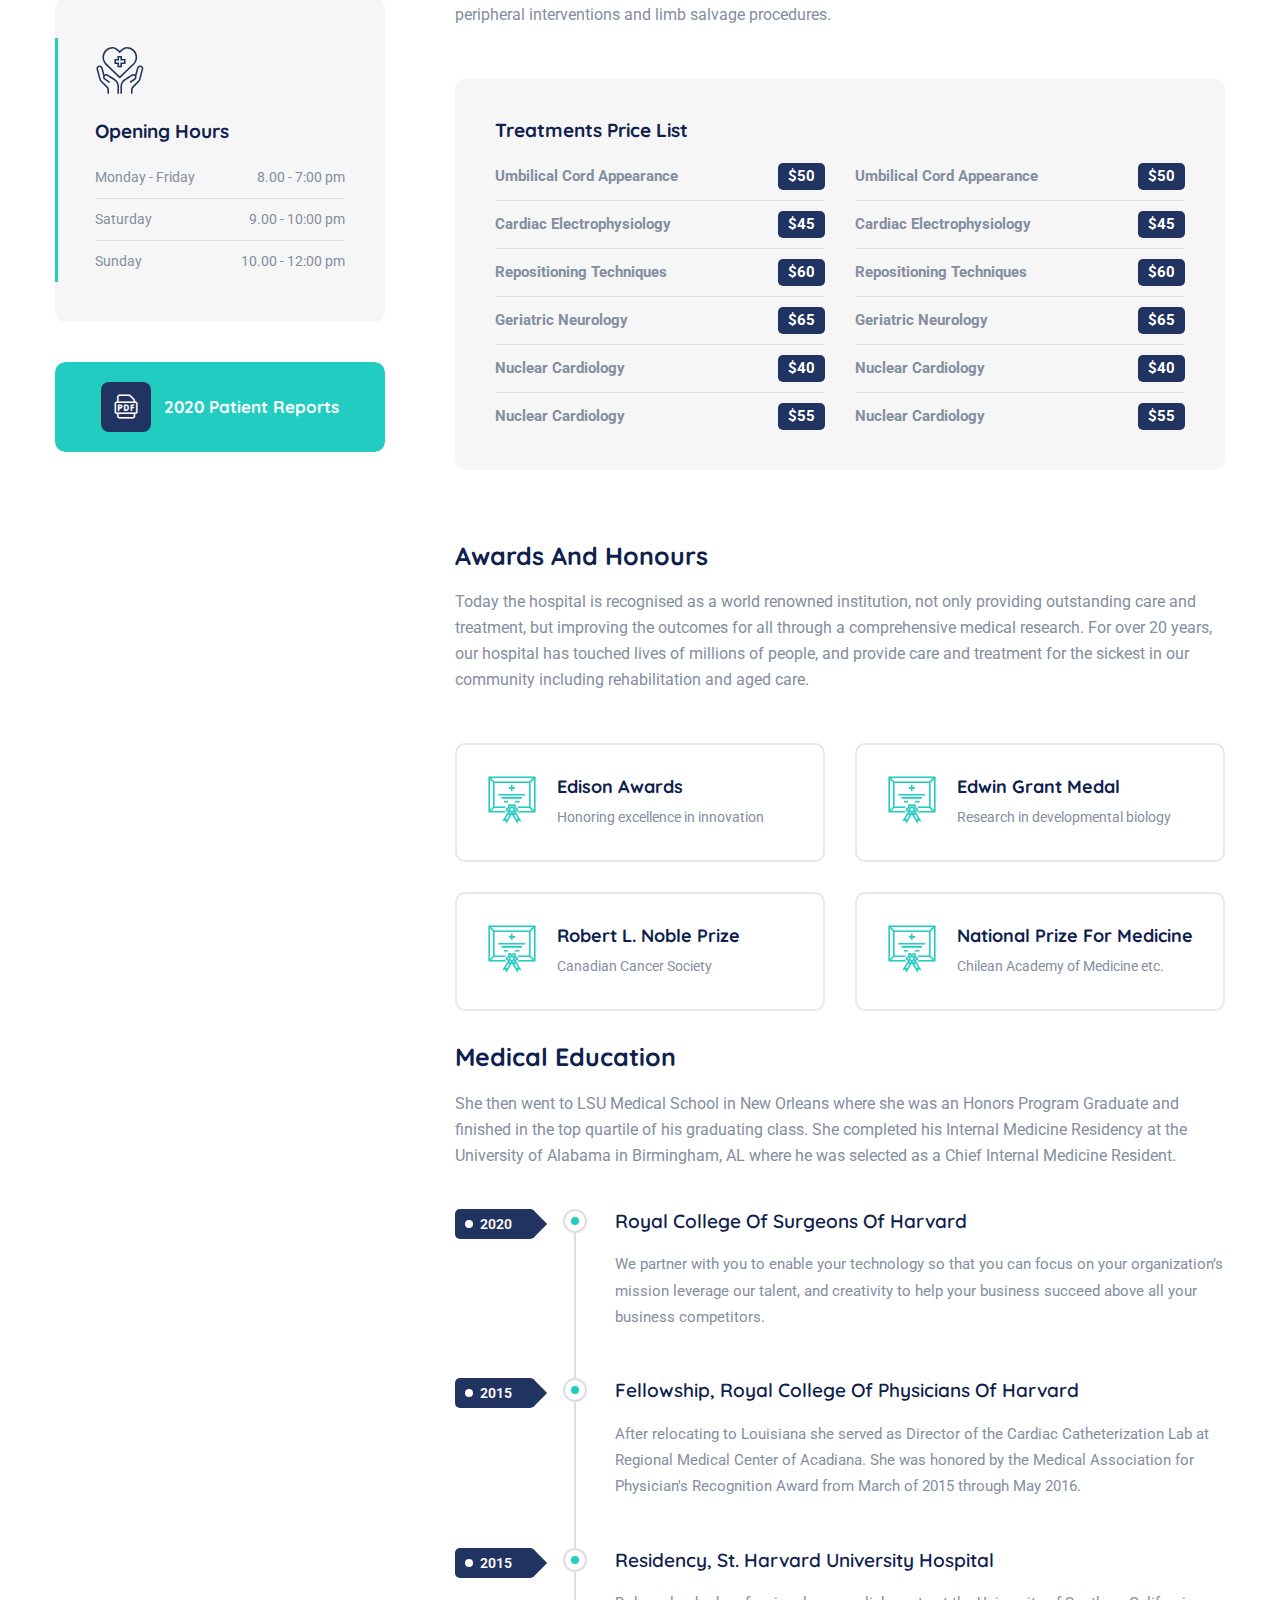
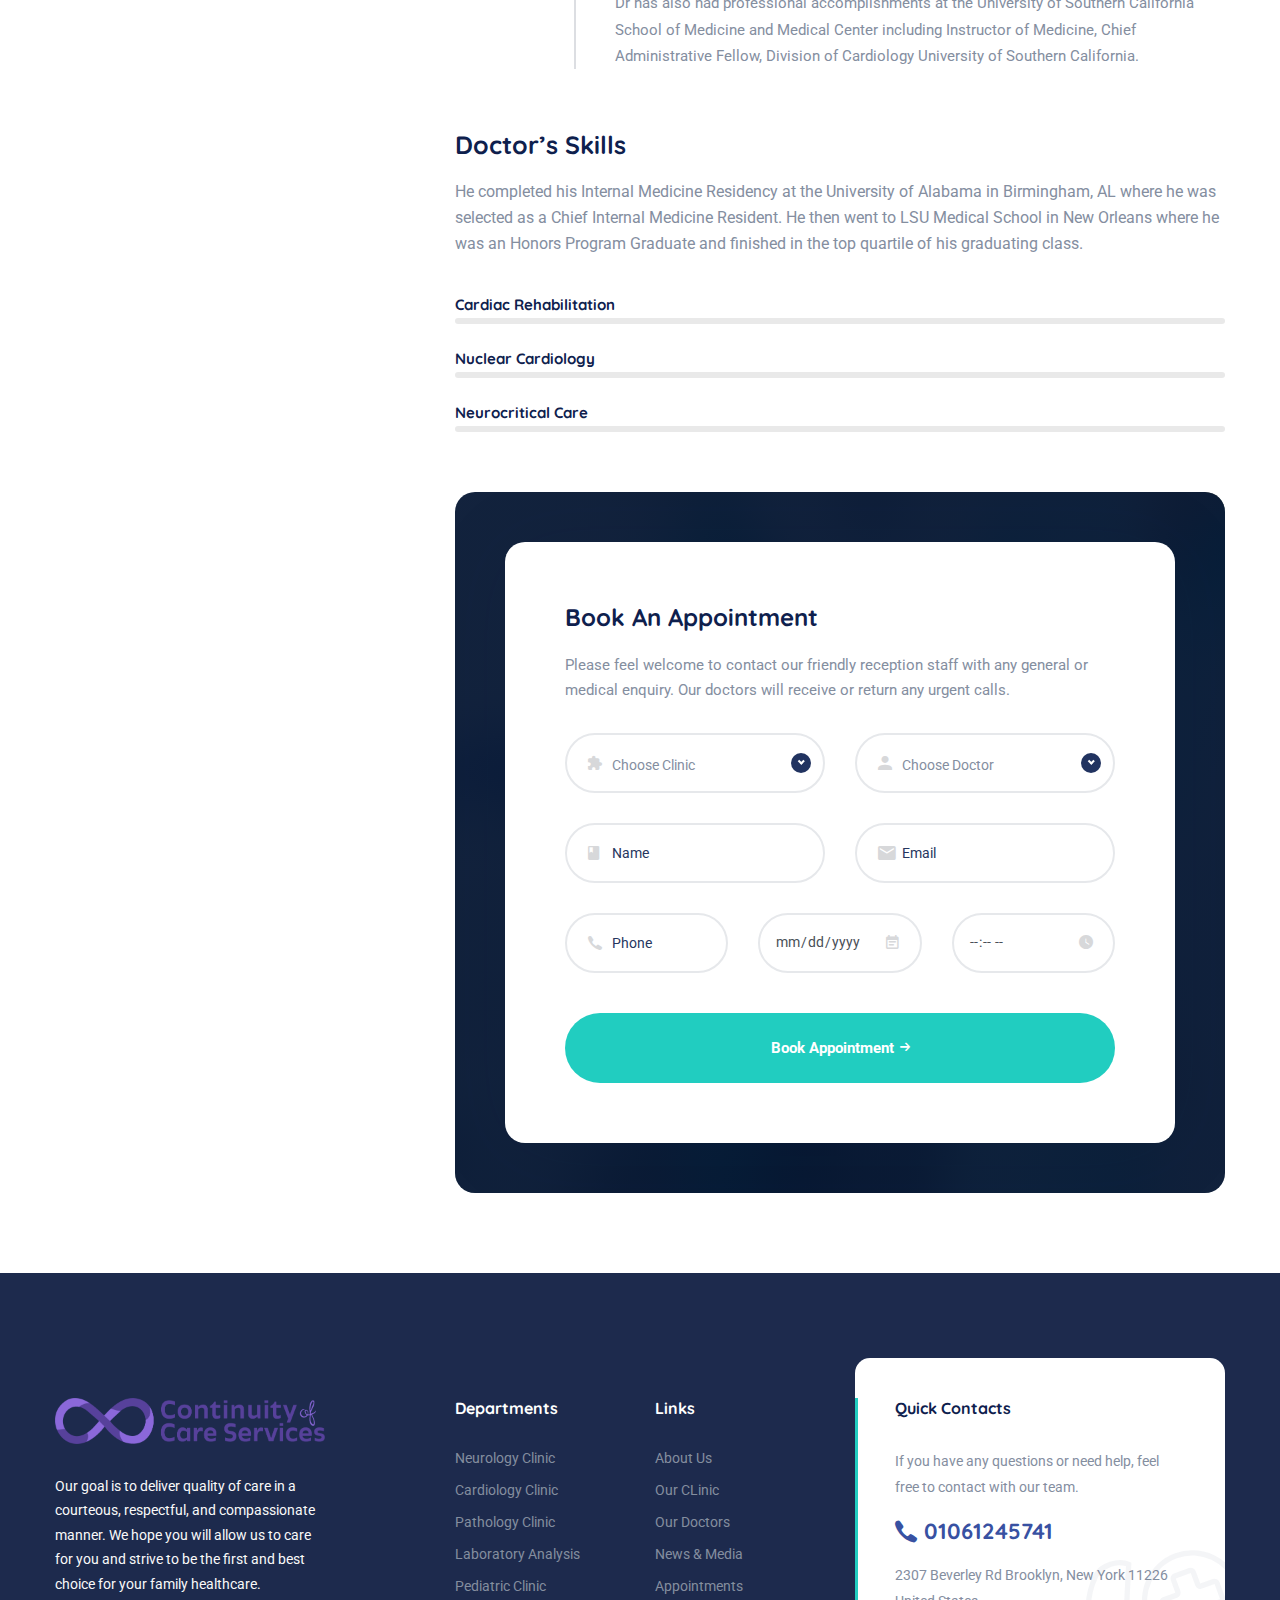
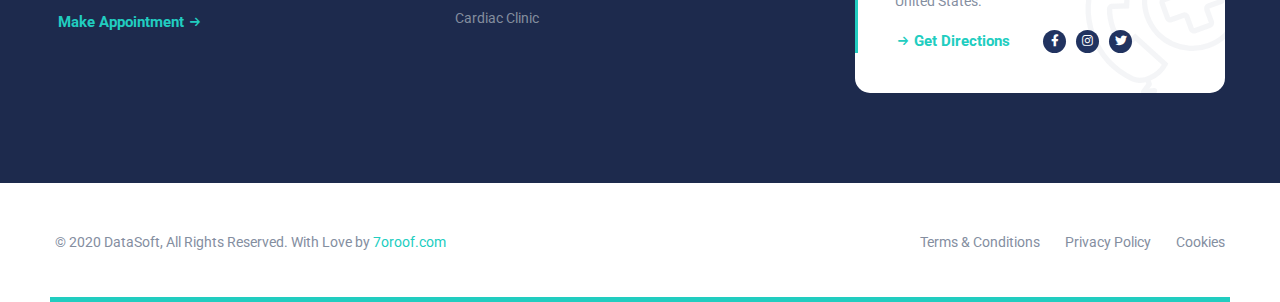
<file: medcity/doctors-single-doctor2.html>
<!DOCTYPE html>
<html lang="en">

<head>
  <meta charset="UTF-8" />
  <meta name="viewport" content="width=device-width, initial-scale=1.0" />
  <meta http-equiv="X-UA-Compatible" content="ie=edge" />
  <meta name="description" content="Medcity - Medical Healthcare HTML5 Template">
  <link href="assets/images/favicon/favicon.png" rel="icon">
  <title>Medcity - Medical Healthcare HTML5 Template</title>

  <link rel="stylesheet"
    href="https://fonts.googleapis.com/css2?family=Quicksand:wght@400;500;600;700&family=Roboto:wght@400;700&display=swap">
  <link rel="stylesheet" href="https://use.fontawesome.com/releases/v5.15.1/css/all.css">
  <link rel="stylesheet" href="assets/css/libraries.css">
  <link rel="stylesheet" href="assets/css/style.css">
</head>

<body>
  <div class="wrapper">
    <div class="preloader">
      <div class="loading"><span></span><span></span><span></span><span></span></div>
    </div><!-- /.preloader -->

    <!-- =========================
        Header
    =========================== -->
    <header class="header header-layout1">
      <div class="header-topbar">
        <div class="container-fluid">
          <div class="row align-items-center">
            <div class="col-12">
              <div class="d-flex align-items-center justify-content-between">
                <ul class="contact__list d-flex flex-wrap align-items-center list-unstyled mb-0">
                  <li>
                    <button class="miniPopup-emergency-trigger" type="button">24/7 Emergency</button>
                    <div id="miniPopup-emergency" class="miniPopup miniPopup-emergency text-center">
                      <div class="emergency__icon">
                        <i class="icon-call3"></i>
                      </div>
                      <a href="tel:+201061245741" class="phone__number">
                        <i class="icon-phone"></i> <span>+2 01061245741</span>
                      </a>
                      <p>Please feel free to contact our friendly reception staff with any general or medical enquiry.
                      </p>
                      <a href="appointment.html" class="btn btn__secondary btn__link btn__block">
                        <span>Make Appointment</span> <i class="icon-arrow-right"></i>
                      </a>
                    </div><!-- /.miniPopup-emergency -->
                  </li>
                  <li>
                    <i class="icon-phone"></i><a href="tel:+5565454117">Emergency Line: (002) 01061245741</a>
                  </li>
                  <li>
                    <i class="icon-location"></i><a href="#">Location: Brooklyn, New York</a>
                  </li>
                  <li>
                    <i class="icon-clock"></i><a href="contact-us.html">Mon - Fri: 8:00 am - 7:00 pm</a>
                  </li>
                </ul><!-- /.contact__list -->
                <div class="d-flex">
                  <ul class="social-icons list-unstyled mb-0 mr-30">
                    <li><a href="#"><i class="fab fa-facebook-f"></i></a></li>
                    <li><a href="#"><i class="fab fa-instagram"></i></a></li>
                    <li><a href="#"><i class="fab fa-twitter"></i></a></li>
                  </ul><!-- /.social-icons -->
                  <form class="header-topbar__search">
                    <input type="text" class="form-control" placeholder="Search...">
                    <button class="header-topbar__search-btn"><i class="fa fa-search"></i></button>
                  </form>
                </div>
              </div>
            </div><!-- /.col-12 -->
          </div><!-- /.row -->
        </div><!-- /.container -->
      </div><!-- /.header-top -->
      <nav class="navbar navbar-expand-lg sticky-navbar">
        <div class="container-fluid">
          <a class="navbar-brand" href="index.html">
            <img src="assets/images/logo/logo-light.png" class="logo-light" alt="logo">
            <img src="assets/images/logo/logo-dark.png" class="logo-dark" alt="logo">
          </a>
          <button class="navbar-toggler" type="button">
            <span class="menu-lines"><span></span></span>
          </button>
          <div class="collapse navbar-collapse" id="mainNavigation">
            <ul class="navbar-nav ml-auto">
              <li class="nav__item has-dropdown">
                <a href="#" data-toggle="dropdown" class="dropdown-toggle nav__item-link">Home</a>
                <ul class="dropdown-menu">
                  <li class="nav__item">
                    <a href="index.html" class="nav__item-link">Home Main</a>
                  </li><!-- /.nav-item -->
                  <li class="nav__item">
                    <a href="home-modern.html" class="nav__item-link">Home Modern</a>
                  </li><!-- /.nav-item -->
                  <li class="nav__item">
                    <a href="home-classic.html" class="nav__item-link">Home Classic</a>
                  </li><!-- /.nav-item -->
                  <li class="nav__item">
                    <a href="home-dentist.html" class="nav__item-link">Home Dentist</a>
                  </li><!-- /.nav-item -->
                  <li class="nav__item">
                    <a href="home-pharmacy.html" class="nav__item-link">Home pharmacy</a>
                  </li><!-- /.nav-item -->
                </ul><!-- /.dropdown-menu -->
              </li><!-- /.nav-item -->
              <li class="nav__item has-dropdown">
                <a href="#" data-toggle="dropdown" class="dropdown-toggle nav__item-link">About Us</a>
                <ul class="dropdown-menu">
                  <li class="nav__item">
                    <a href="about-us.html" class="nav__item-link">About Us</a>
                  </li><!-- /.nav-item -->
                  <li class="nav__item">
                    <a href="services.html" class="nav__item-link">Our Services</a>
                  </li><!-- /.nav-item -->
                  <li class="nav__item">
                    <a href="services-single.html" class="nav__item-link">single Services</a>
                  </li><!-- /.nav-item -->
                  <li class="nav__item">
                    <a href="pricing.html" class="nav__item-link">Pricing & Plans</a>
                  </li><!-- /.nav-item -->
                  <li class="nav__item">
                    <a href="appointment.html" class="nav__item-link">Appointments</a>
                  </li><!-- /.nav-item -->
                  <li class="nav__item">
                    <a href="faqs.html" class="nav__item-link">Help & FAQs</a>
                  </li> <!-- /.nav-item -->
                  <li class="nav__item">
                    <a href="gallery.html" class="nav__item-link">Our Gallery</a>
                  </li><!-- /.nav-item -->
                </ul><!-- /.dropdown-menu -->
              </li><!-- /.nav-item -->
              <li class="nav__item has-dropdown">
                <a href="#" data-toggle="dropdown" class="dropdown-toggle nav__item-link active">Doctors</a>
                <ul class="dropdown-menu">
                  <li class="nav__item">
                    <a href="doctors-timetable.html" class="nav__item-link">Doctors Timetable</a>
                  </li> <!-- /.nav-item -->
                  <li class="nav__item">
                    <a href="doctors-standard.html" class="nav__item-link">Our Doctors Standard</a>
                  </li> <!-- /.nav-item -->
                  <li class="nav__item">
                    <a href="doctors-modern.html" class="nav__item-link">Our Doctors Modern</a>
                  </li> <!-- /.nav-item -->
                  <li class="nav__item">
                    <a href="doctors-grid.html" class="nav__item-link">Our Doctors Grid</a>
                  </li> <!-- /.nav-item -->
                  <li class="nav__item">
                    <a href="doctors-single-doctor1.html" class="nav__item-link">Single Doctor 01</a>
                  </li> <!-- /.nav-item -->
                  <li class="nav__item">
                    <a href="doctors-single-doctor2.html" class="nav__item-link">Single Doctor 02</a>
                  </li> <!-- /.nav-item -->
                </ul><!-- /.dropdown-menu -->
              </li><!-- /.nav-item -->
              <li class="nav__item has-dropdown">
                <a href="#" data-toggle="dropdown" class="dropdown-toggle nav__item-link">Blog</a>
                <ul class="dropdown-menu">
                  <li class="nav__item">
                    <a href="blog.html" class="nav__item-link">Blog Grid</a>
                  </li><!-- /.nav-item -->
                  <li class="nav__item">
                    <a href="blog-single-post.html" class="nav__item-link">Single Blog Post</a>
                  </li><!-- /.nav-item -->
                </ul><!-- /.dropdown-menu -->
              </li><!-- /.nav-item -->
              <li class="nav__item has-dropdown">
                <a href="#" data-toggle="dropdown" class="dropdown-toggle nav__item-link">Shop</a>
                <ul class="dropdown-menu">
                  <li class="nav__item">
                    <a href="shop.html" class="nav__item-link">Our Products</a>
                  </li><!-- /.nav-item -->
                  <li class="nav__item">
                    <a href="shop-single-product.html" class="nav__item-link">Products Single</a>
                  </li><!-- /.nav-item -->
                  <li class="nav__item">
                    <a href="cart.html" class="nav__item-link">Cart</a>
                  </li><!-- /.nav-item -->
                </ul><!-- /.dropdown-menu -->
              </li><!-- /.nav-item -->
              <li class="nav__item">
                <a href="contact-us.html" class="nav__item-link">Contacts</a>
              </li><!-- /.nav-item -->
            </ul><!-- /.navbar-nav -->
            <button class="close-mobile-menu d-block d-lg-none"><i class="fas fa-times"></i></button>
          </div><!-- /.navbar-collapse -->
          <div class="d-none d-xl-flex align-items-center position-relative ml-30">
            <div class="miniPopup-departments-trigger">
              <span class="menu-lines" id="miniPopup-departments-trigger-icon"><span></span></span>
              <a href="departments.html">Departments</a>
            </div>
            <ul id="miniPopup-departments" class="miniPopup miniPopup-departments dropdown-menu">
              <li class="nav__item">
                <a href="department-single.html" class="nav__item-link">Neurology Clinic</a>
              </li><!-- /.nav-item -->
              <li class="nav__item">
                <a href="department-single.html" class="nav__item-link">Cardiology Clinic</a>
              </li><!-- /.nav-item -->
              <li class="nav__item">
                <a href="department-single.html" class="nav__item-link">Pathology Clinic</a>
              </li><!-- /.nav-item -->
              <li class="nav__item">
                <a href="department-single.html" class="nav__item-link">Laboratory Clinic</a>
              </li><!-- /.nav-item -->
              <li class="nav__item">
                <a href="department-single.html" class="nav__item-link">Pediatric Clinic</a>
              </li><!-- /.nav-item -->
              <li class="nav__item">
                <a href="department-single.html" class="nav__item-link">Cardiac Clinic</a>
              </li><!-- /.nav-item -->
            </ul> <!-- /.miniPopup-departments -->
            <a href="appointment.html" class="btn btn__primary btn__rounded ml-30">
              <i class="icon-calendar"></i>
              <span>Appointment</span>
            </a>
          </div>
        </div><!-- /.container -->
      </nav><!-- /.navabr -->
    </header><!-- /.Header -->

    <!-- ========================
       page title 
    =========================== -->
    <section class="page-title page-title-layout5">
      <div class="bg-img"><img src="assets/images/backgrounds/6.jpg" alt="background"></div>
      <div class="container">
        <div class="row">
          <div class="col-12">
            <h1 class="pagetitle__heading">Ahmed Abdallah</h1>
            <nav>
              <ol class="breadcrumb mb-0">
                <li class="breadcrumb-item"><a href="index.html">Home</a></li>
                <li class="breadcrumb-item"><a href="#">Doctors</a></li>
                <li class="breadcrumb-item active" aria-current="page">Ahmed Abdallah</li>
              </ol>
            </nav>
          </div><!-- /.col-12 -->
        </div><!-- /.row -->
      </div><!-- /.container -->
    </section><!-- /.page-title -->

    <section class="pt-120 pb-80">
      <div class="container">
        <div class="row">
          <div class="col-sm-12 col-md-12 col-lg-4">
            <aside class="sidebar has-marign-right">
              <div class="widget widget-member">
                <div class="member mb-0">
                  <div class="member__img">
                    <img src="assets/images/team/2.jpg" alt="member img">
                  </div><!-- /.member-img -->
                  <div class="member__info">
                    <h5 class="member__name"><a href="doctors-single-doctor1.html">Ahmed Abdallah</a></h5>
                    <p class="member__job">Cardiology Specialist</p>
                    <p class="member__desc">Brian specializes in treating skin, hair, nail, and mucous membrane. He also
                      address cosmetic issues, helping to revitalize the appearance of the skin</p>
                    <div class="mt-20 d-flex flex-wrap justify-content-between align-items-center">
                      <ul class="social-icons list-unstyled mb-0">
                        <li><a href="#" class="facebook"><i class="fab fa-facebook-f"></i></a></li>
                        <li><a href="#" class="twitter"><i class="fab fa-twitter"></i></a></li>
                        <li><a href="#" class="phone"><i class="fas fa-phone-alt"></i></a></li>
                      </ul><!-- /.social-icons -->
                    </div>
                  </div><!-- /.member-info -->
                </div><!-- /.member -->
              </div><!-- /.widget-member -->
              <div class="widget widget-help bg-overlay bg-overlay-primary-gradient">
                <div class="bg-img"><img src="assets/images/banners/5.jpg" alt="background"></div>
                <div class="widget-content">
                  <div class="widget__icon">
                    <i class="icon-call3"></i>
                  </div>
                  <h4 class="widget__title">Emergency Cases</h4>
                  <p class="widget__desc">Please feel welcome to contact our friendly reception staff with any general
                    or medical enquiry call us.
                  </p>
                  <a href="tel:+201061245741" class="phone__number">
                    <i class="icon-phone"></i> <span>01061245741</span>
                  </a>
                </div><!-- /.widget-content -->
              </div><!-- /.widget-help -->
              <div class="widget widget-schedule">
                <div class="widget-content">
                  <div class="widget__icon">
                    <i class="icon-charity2"></i>
                  </div>
                  <h4 class="widget__title">Opening Hours</h4>
                  <ul class="time__list list-unstyled mb-0">
                    <li><span>Monday - Friday</span><span>8.00 - 7:00 pm</span></li>
                    <li><span>Saturday</span><span>9.00 - 10:00 pm</span></li>
                    <li><span>Sunday</span><span>10.00 - 12:00 pm</span></li>
                  </ul>
                </div><!-- /.widget-content -->
              </div><!-- /.widget-schedule -->
              <div class="widget widget-reports">
                <a href="#" class="btn btn__primary btn__block">
                  <i class="icon-pdf-file"></i>
                  <span>2020 Patient Reports</span>
                </a>
              </div>
            </aside><!-- /.sidebar -->
          </div><!-- /.col-lg-4 -->
          <div class="col-sm-12 col-md-12 col-lg-8">
            <div class="text-block mb-50">
              <h5 class="text-block__title">Biography</h5>
              <p class="text-block__desc mb-20 font-weight-bold color-secondary">A neurologist is a medical doctor with
                specialized training
                in diagnosing, treating, and managing disorders of the brain and nervous system including, but not
                limited to, Alzheimer’s disease, amyotrophic lateral sclerosis (ALS), concussion, epilepsy, migraine,
                multiple sclerosis, Parkinson’s disease, and stroke.</p>
              <p class="text-block__desc mb-20">He then traveled to Philadelphia, Pennsylvania to complete a Fellowship
                in Intervention Cardiology at Hahnemann Hospital in conjunction with Drexel University, where he
                received extensive training in coronary as well as peripheral interventions and limb salvage procedures.
                He actively participates in clinical research trials and has been published in peer reviewed journals
                such as the Journal of the State Medical Society and Baylor University Medical Center's Proceedings.</p>
              <p class="text-block__desc mb-20">In his spare time, watches college and professional football and enjoys
                traveling, swimming and playing chess. He is currently Board Certified in Cardiovascular Disease and
                Interventional Cardiology. He moved to California where he completed both his Internship ('85-'86) and
                Residency ('87-'89) at the University of California.</p>
            </div><!-- /.text-block -->
            <ul class="details-list list-unstyled mb-60">
              <li>
                <h5 class="details__title">Speciality</h5>
                <div class="details__content">
                  <p class="mb-0">Cardiology </p>
                </div>
              </li>
              <li>
                <h5 class="details__title">Degrees</h5>
                <div class="details__content">
                  <p class="mb-0">M.D. of Medicine </p>
                </div>
              </li>
              <li>
                <h5 class="details__title">Areas of Expertise</h5>
                <div class="details__content">
                  <ul class="list-items list-items-layout2 list-unstyled mb-0">
                    <li>Cardiac Imaging – Non-invasive.</li>
                    <li>Cardiac Rehabilitation and Exercise.</li>
                    <li>Hypertrophic Cardiomyopathy.</li>
                    <li>Inherited Heart Diseases.</li>
                  </ul>
                </div>
              </li>
              <li>
                <h5 class="details__title">Office</h5>
                <div class="details__content">
                  <p class="mb-0">2307 Beverley Rd Brooklyn, New York 11226 United States.</p>
                </div>
              </li>
              <li>
                <h5 class="details__title">University</h5>
                <div class="details__content">
                  <p class="mb-0">Harvard University</p>
                </div>
              </li>
            </ul>
            <div class="text-block mb-50">
              <h5 class="text-block__title">Doctor’s Services</h5>
              <p class="text-block__desc mb-20">He actively participates in clinical research trials and has been
                published in peer reviewed journals such as the Journal of the State Medical Society and Baylor
                University Medical Center’s Proceedings. At Hahnemann Hospital in conjunction with Drexel University,
                where he received extensive training in coronary as well as peripheral interventions and limb salvage
                procedures.
              </p>
            </div><!-- /.text-block -->
            <div class="pricing-widget-layout3 mb-70">
              <h5 class="pricing__title">Treatments Price List</h5>
              <div class="row">
                <div class="col-md-6">
                  <ul class="pricing__list list-unstyled mb-0">
                    <li><span>Umbilical Cord Appearance</span><span class="price">$50</span></li>
                    <li><span>Cardiac Electrophysiology</span><span class="price">$45</span></li>
                    <li><span>Repositioning Techniques</span><span class="price">$60</span></li>
                    <li><span>Geriatric Neurology</span><span class="price">$65</span></li>
                    <li><span>Nuclear Cardiology</span><span class="price">$40</span></li>
                    <li><span>Nuclear Cardiology</span><span class="price">$55</span></li>
                  </ul><!-- /.pricing__list -->
                </div><!-- /.col-md-6 -->
                <div class="col-md-6">
                  <ul class="pricing__list list-unstyled mb-0">
                    <li><span>Umbilical Cord Appearance</span><span class="price">$50</span></li>
                    <li><span>Cardiac Electrophysiology</span><span class="price">$45</span></li>
                    <li><span>Repositioning Techniques</span><span class="price">$60</span></li>
                    <li><span>Geriatric Neurology</span><span class="price">$65</span></li>
                    <li><span>Nuclear Cardiology</span><span class="price">$40</span></li>
                    <li><span>Nuclear Cardiology</span><span class="price">$55</span></li>
                  </ul><!-- /.pricing__list -->
                </div><!-- /.col-md-6 -->
              </div><!-- /.pricing-widget-layout3 -->
            </div><!-- /.text-block -->
            <div class="text-block mb-50">
              <h5 class="text-block__title">Awards And Honours</h5>
              <p class="text-block__desc mb-20">Today the hospital is recognised as a world renowned institution, not
                only providing outstanding care and treatment, but improving the outcomes for all through a
                comprehensive medical research. For over 20 years, our hospital has touched lives of millions of people,
                and provide care and treatment for the sickest in our community including rehabilitation and aged care.
              </p>
            </div><!-- /.text-block -->
            <div class="fancybox-layout2">
              <div class="row">
                <div class="col-sm-6">
                  <!-- fancybox item #1 -->
                  <div class="fancybox-item d-flex">
                    <div class="fancybox__icon">
                      <i class="icon-diploma"></i>
                    </div><!-- /.fancybox__icon -->
                    <div class="fancybox__content">
                      <h4 class="fancybox__title">Edison Awards</h4>
                      <p class="fancybox__desc">Honoring excellence in innovation</p>
                    </div><!-- /.fancybox-content -->
                  </div><!-- /.fancybox-item -->
                </div><!-- /.col-sm-6 -->
                <div class="col-sm-6">
                  <!-- fancybox item #2 -->
                  <div class="fancybox-item d-flex">
                    <div class="fancybox__icon">
                      <i class="icon-diploma"></i>
                    </div><!-- /.fancybox__icon -->
                    <div class="fancybox__content">
                      <h4 class="fancybox__title">Edwin Grant Medal</h4>
                      <p class="fancybox__desc">Research in developmental biology</p>
                    </div><!-- /.fancybox-content -->
                  </div><!-- /.fancybox-item -->
                </div><!-- /.col-sm-6 -->
                <div class="col-sm-6">
                  <!-- fancybox item #3 -->
                  <div class="fancybox-item d-flex">
                    <div class="fancybox__icon">
                      <i class="icon-diploma"></i>
                    </div><!-- /.fancybox__icon -->
                    <div class="fancybox__content">
                      <h4 class="fancybox__title">Robert L. Noble Prize</h4>
                      <p class="fancybox__desc">Canadian Cancer Society</p>
                    </div><!-- /.fancybox-content -->
                  </div><!-- /.fancybox-item -->
                </div><!-- /.col-sm-6 -->
                <div class="col-sm-6">
                  <!-- fancybox item #4 -->
                  <div class="fancybox-item d-flex">
                    <div class="fancybox__icon">
                      <i class="icon-diploma"></i>
                    </div><!-- /.fancybox__icon -->
                    <div class="fancybox__content">
                      <h4 class="fancybox__title">National Prize for Medicine</h4>
                      <p class="fancybox__desc">Chilean Academy of Medicine etc.</p>
                    </div><!-- /.fancybox-content -->
                  </div><!-- /.fancybox-item -->
                </div><!-- /.col-sm-6 -->
              </div><!-- /.row -->
            </div><!-- /.fancybox-layout2 -->
            <div class="text-block mb-40">
              <h5 class="text-block__title">Medical Education</h5>
              <p class="text-block__desc mb-20">She then went to LSU Medical School in New Orleans where she was an
                Honors Program Graduate and finished in the top quartile of his graduating class. She completed his
                Internal Medicine Residency at the University of Alabama in Birmingham, AL where he was selected as a
                Chief Internal Medicine Resident.
              </p>
            </div><!-- /.text-block -->
            <div class="timeline-wrapper mb-60">
              <!-- Timeline Item #1 -->
              <div class="timeline-item d-flex">
                <span class="timeline__year">2020</span>
                <div class="timeline__body">
                  <h4 class="timeline__title">Royal College of Surgeons of Harvard</h4>
                  <p class="timeline__desc mb-0">We partner with you to enable your technology so that you can focus on
                    your organization’s mission leverage our talent, and creativity to help your business succeed above
                    all your business competitors.
                  </p>
                </div><!-- /.timeline__body -->
              </div><!-- /.timeline-item -->
              <!-- Timeline Item #2 -->
              <div class="timeline-item d-flex">
                <span class="timeline__year">2015</span>
                <div class="timeline__body">
                  <h4 class="timeline__title">Fellowship, Royal College of Physicians of Harvard</h4>
                  <p class="timeline__desc mb-0">After relocating to Louisiana she served as Director of the Cardiac
                    Catheterization Lab at Regional Medical Center of Acadiana. She was honored by the Medical
                    Association for Physician's Recognition Award from March of 2015 through May 2016.
                  </p>
                </div><!-- /.timeline__body -->
              </div><!-- /.timeline-item -->
              <!-- Timeline Item #3 -->
              <div class="timeline-item d-flex">
                <span class="timeline__year">2015</span>
                <div class="timeline__body">
                  <h4 class="timeline__title">Residency, St. Harvard University Hospital</h4>
                  <p class="timeline__desc mb-0">Dr has also had professional accomplishments at the University of
                    Southern California School of Medicine and Medical Center including Instructor of Medicine, Chief
                    Administrative Fellow, Division of Cardiology University of Southern California.
                  </p>
                </div><!-- /.timeline__body -->
              </div><!-- /.timeline-item -->
            </div><!-- /.timeline-wrapper -->
            <div class="text-block mb-40">
              <h5 class="text-block__title">Doctor’s Skills</h5>
              <p class="text-block__desc mb-20">He completed his Internal Medicine Residency at the University of
                Alabama in Birmingham, AL where he was selected as a Chief Internal Medicine Resident. He then went to
                LSU Medical School in New Orleans where he was an Honors Program Graduate and finished in the top
                quartile of his graduating class.
              </p>
            </div><!-- /.text-block -->
            <div class="animated-Progressbars mb-60">
              <!-- progress 1 -->
              <div class="progress-item">
                <h5 class="progress__title">Cardiac Rehabilitation</h5>
                <div class="progress">
                  <div class="progress-bar" aria-valuenow="95" aria-valuemin="0" aria-valuemax="100" role="progressbar">
                    <span class="progress__percentage"></span>
                  </div>
                </div><!-- /.progress -->
              </div><!-- /.progress-item  -->
              <!-- progress 2 -->
              <div class="progress-item">
                <h5 class="progress__title">Nuclear Cardiology</h5>
                <div class="progress">
                  <div class="progress-bar" aria-valuenow="87" aria-valuemin="0" aria-valuemax="100" role="progressbar">
                    <span class="progress__percentage"></span>
                  </div>
                </div><!-- /.progress -->
              </div><!-- /.progress-item  -->
              <!-- progress 3 -->
              <div class="progress-item">
                <h5 class="progress__title">Neurocritical Care</h5>
                <div class="progress">
                  <div class="progress-bar" aria-valuenow="81" aria-valuemin="0" aria-valuemax="100" role="progressbar">
                    <span class="progress__percentage"></span>
                  </div>
                </div><!-- /.progress -->
              </div><!-- /.progress-item  -->
            </div><!-- /.animated-Progressbars -->
            <section class="contact-layout4 bg-overlay bg-overlay-secondary-gradient pb-50 pb-50">
              <div class="bg-img"><img src="assets/images/banners/3.jpg" alt="banner"></div>
              <div class="contact-panel mb-0">
                <form class="contact-panel__form" method="post" action="assets/php/contact.php" id="contactForm">
                  <div class="row">
                    <div class="col-sm-12">
                      <h4 class="contact-panel__title">Book An Appointment</h4>
                      <p class="contact-panel__desc mb-30">Please feel welcome to contact our friendly reception staff
                        with any general or medical enquiry. Our doctors will receive or return any urgent calls.
                      </p>
                    </div>
                    <div class="col-sm-6 col-md-6 col-lg-6">
                      <div class="form-group">
                        <i class="icon-widget form-group-icon"></i>
                        <select class="form-control">
                          <option value="0">Choose Clinic</option>
                          <option value="1">Pathology Clinic</option>
                          <option value="2">Pathology Clinic</option>
                        </select>
                      </div>
                    </div><!-- /.col-lg-6 -->
                    <div class="col-sm-6 col-md-6 col-lg-6">
                      <div class="form-group">
                        <i class="icon-user form-group-icon"></i>
                        <select class="form-control">
                          <option value="0">Choose Doctor</option>
                          <option value="1">Ahmed Abdallah</option>
                          <option value="2">Mahmoud Begha</option>
                        </select>
                      </div>
                    </div><!-- /.col-lg-6 -->
                    <div class="col-sm-6 col-md-6 col-lg-6">
                      <div class="form-group">
                        <i class="icon-news form-group-icon"></i>
                        <input type="text" class="form-control" placeholder="Name" id="contact-name" name="contact-name"
                          required>
                      </div>
                    </div><!-- /.col-lg-6 -->
                    <div class="col-sm-6 col-md-6 col-lg-6">
                      <div class="form-group">
                        <i class="icon-email form-group-icon"></i>
                        <input type="email" class="form-control" placeholder="Email" id="contact-email"
                          name="contact-email" required>
                      </div>
                    </div><!-- /.col-lg-6 -->
                    <div class="col-sm-4 col-md-4 col-lg-4">
                      <div class="form-group">
                        <i class="icon-phone form-group-icon"></i>
                        <input type="text" class="form-control" placeholder="Phone" id="contact-Phone"
                          name="contact-phone" required>
                      </div>
                    </div><!-- /.col-lg-4 -->
                    <div class="col-sm-4 col-md-4 col-lg-4">
                      <div class="form-group form-group-date">
                        <i class="icon-calendar form-group-icon"></i>
                        <input type="date" class="form-control" id="contact-date" name="contact-date" required>
                      </div>
                    </div><!-- /.col-lg-4 -->
                    <div class="col-sm-4 col-md-4 col-lg-4">
                      <div class="form-group form-group-date">
                        <i class="icon-clock form-group-icon"></i>
                        <input type="time" class="form-control" id="contact-time" name="contact-time" required>
                      </div>
                    </div><!-- /.col-lg-4 -->
                    <div class="col-12">
                      <button type="submit" class="btn btn__primary btn__rounded btn__block btn__xhight mt-10">
                        <span>Book Appointment</span> <i class="icon-arrow-right"></i>
                      </button>
                      <div class="contact-result"></div>
                    </div><!-- /.col-lg-12 -->
                  </div><!-- /.row -->
                </form>
              </div>
            </section><!-- /.contact layout 2 -->
          </div><!-- /.col-lg-8 -->
        </div><!-- /.row -->
      </div><!-- /.container -->
    </section>

    <!-- ========================
      Footer
    ========================== -->
    <footer class="footer">
      <div class="footer-primary">
        <div class="container">
          <div class="row">
            <div class="col-sm-12 col-md-12 col-lg-3">
              <div class="footer-widget-about">
                <img src="assets/images/logo/logo-light.png" alt="logo" class="mb-30">
                <p class="color-gray">Our goal is to deliver quality of care in a courteous, respectful, and
                  compassionate manner. We hope you will allow us to care for you and strive to be the first and best
                  choice for your family healthcare.
                </p>
                <a href="appointment.html" class="btn btn__primary btn__primary-style2 btn__link">
                  <span>Make Appointment</span> <i class="icon-arrow-right"></i>
                </a>
              </div><!-- /.footer-widget__content -->
            </div><!-- /.col-xl-2 -->
            <div class="col-sm-6 col-md-6 col-lg-2 offset-lg-1">
              <div class="footer-widget-nav">
                <h6 class="footer-widget__title">Departments</h6>
                <nav>
                  <ul class="list-unstyled">
                    <li><a href="#">Neurology Clinic</a></li>
                    <li><a href="#">Cardiology Clinic</a></li>
                    <li><a href="#">Pathology Clinic</a></li>
                    <li><a href="#">Laboratory Analysis</a></li>
                    <li><a href="#">Pediatric Clinic</a></li>
                    <li><a href="#">Cardiac Clinic</a></li>
                  </ul>
                </nav>
              </div><!-- /.footer-widget__content -->
            </div><!-- /.col-lg-2 -->
            <div class="col-sm-6 col-md-6 col-lg-2">
              <div class="footer-widget-nav">
                <h6 class="footer-widget__title">Links</h6>
                <nav>
                  <ul class="list-unstyled">
                    <li><a href="#">About Us</a></li>
                    <li><a href="#">Our CLinic</a></li>
                    <li><a href="#">Our Doctors</a></li>
                    <li><a href="#">News & Media</a></li>
                    <li><a href="#">Appointments</a></li>
                  </ul>
                </nav>
              </div><!-- /.footer-widget__content -->
            </div><!-- /.col-lg-2 -->
            <div class="col-sm-12 col-md-6 col-lg-4">
              <div class="footer-widget-contact">
                <h6 class="footer-widget__title color-heading">Quick Contacts</h6>
                <ul class="contact-list list-unstyled">
                  <li>If you have any questions or need help, feel free to contact with our team.</li>
                  <li>
                    <a href="tel:01061245741" class="phone__number">
                      <i class="icon-phone"></i> <span>01061245741</span>
                    </a>
                  </li>
                  <li class="color-body">2307 Beverley Rd Brooklyn, New York 11226 United States.</li>
                </ul>
                <div class="d-flex align-items-center">
                  <a href="contact-us.html" class="btn btn__primary btn__link mr-30">
                    <i class="icon-arrow-right"></i> <span>Get Directions</span>
                  </a>
                  <ul class="social-icons list-unstyled mb-0">
                    <li><a href="#"><i class="fab fa-facebook-f"></i></a></li>
                    <li><a href="#"><i class="fab fa-instagram"></i></a></li>
                    <li><a href="#"><i class="fab fa-twitter"></i></a></li>
                  </ul><!-- /.social-icons -->
                </div>
              </div><!-- /.footer-widget__content -->
            </div><!-- /.col-lg-2 -->
          </div><!-- /.row -->
        </div><!-- /.container -->
      </div><!-- /.footer-primary -->
      <div class="footer-secondary">
        <div class="container">
          <div class="row align-items-center">
            <div class="col-sm-12 col-md-6 col-lg-6">
              <span class="fz-14">&copy; 2020 DataSoft, All Rights Reserved. With Love by</span>
              <a class="fz-14 color-primary" href="http://themeforest.net/user/7oroof">7oroof.com</a>
            </div><!-- /.col-lg-6 -->
            <div class="col-sm-12 col-md-6 col-lg-6">
              <nav>
                <ul class="list-unstyled footer__copyright-links d-flex flex-wrap justify-content-end mb-0">
                  <li><a href="#">Terms & Conditions</a></li>
                  <li><a href="#">Privacy Policy</a></li>
                  <li><a href="#">Cookies</a></li>
                </ul>
              </nav>
            </div><!-- /.col-lg-6 -->
          </div><!-- /.row -->
        </div><!-- /.container -->
      </div><!-- /.footer-secondary -->
    </footer><!-- /.Footer -->
    <button id="scrollTopBtn"><i class="fas fa-long-arrow-alt-up"></i></button>
  </div><!-- /.wrapper -->

  <script src="assets/js/jquery-3.5.1.min.js"></script>
  <script src="assets/js/plugins.js"></script>
  <script src="assets/js/main.js"></script>
</body>

</html>
</file>
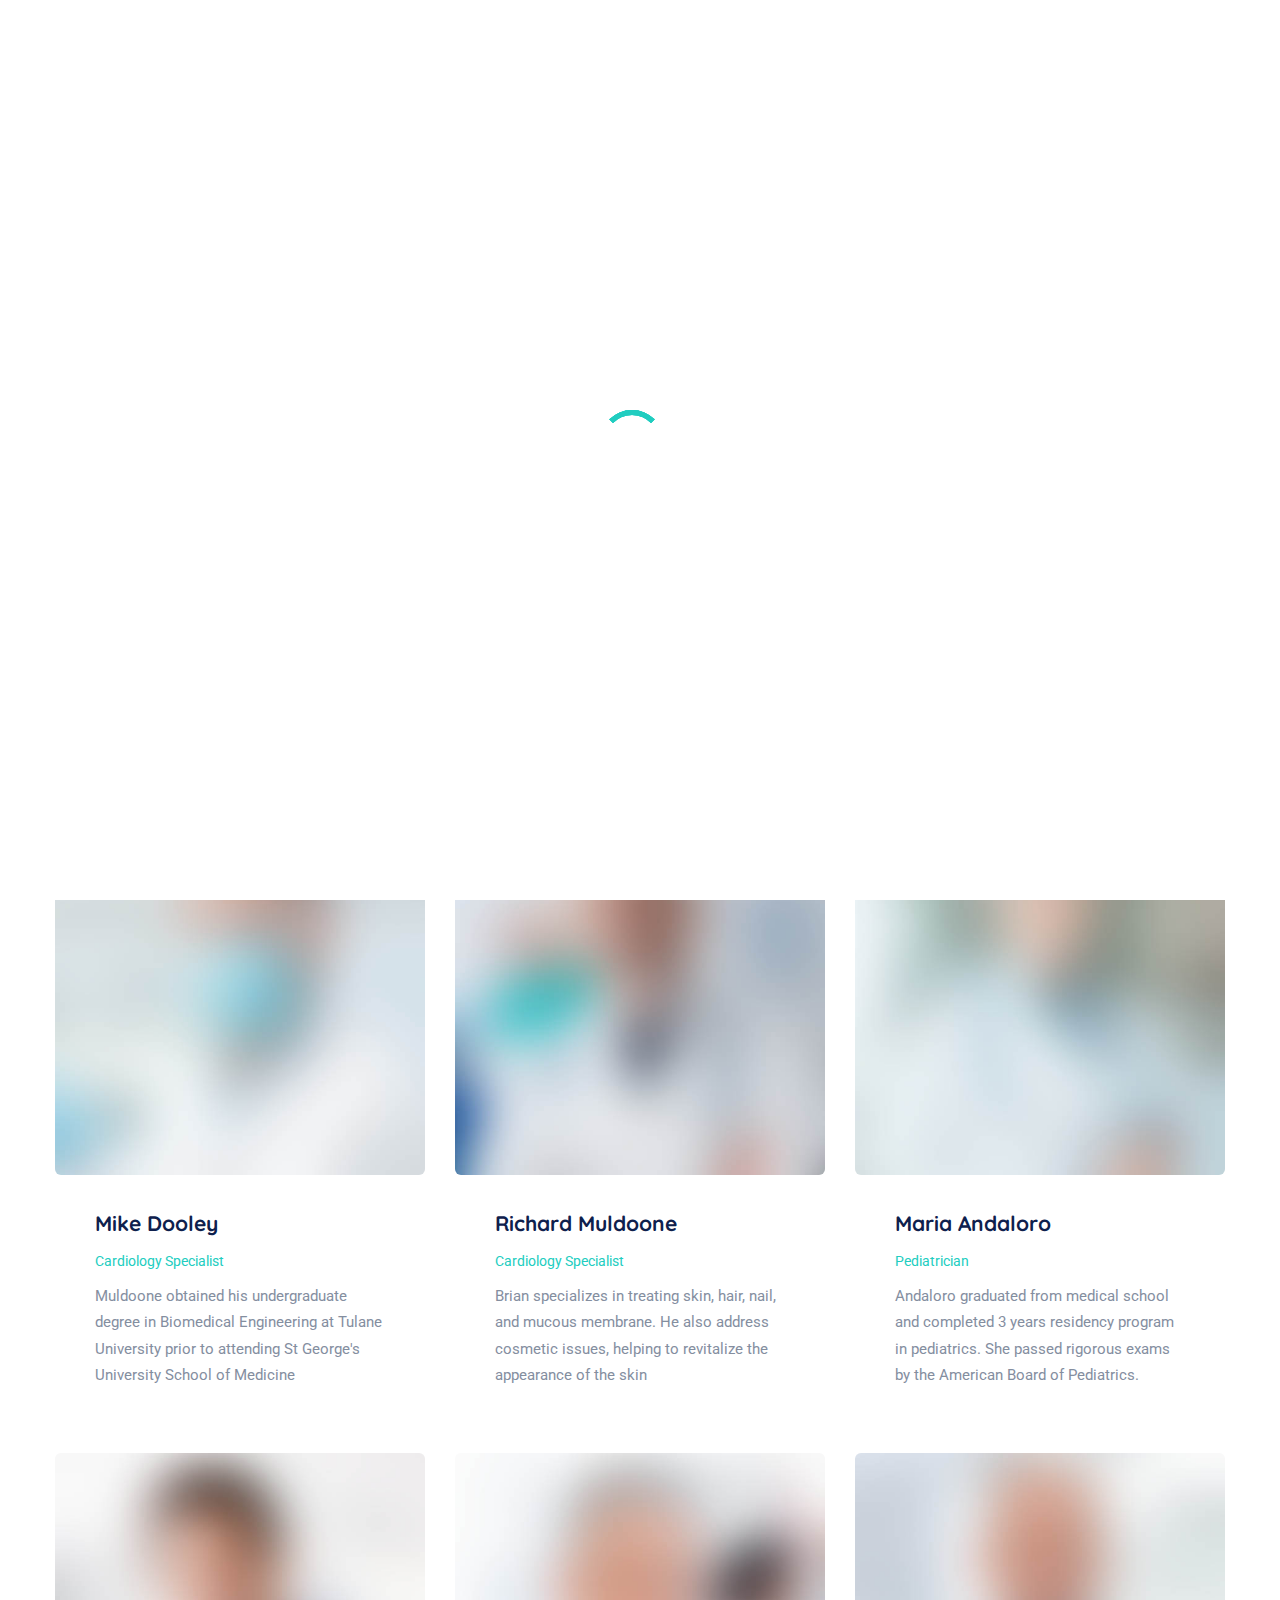
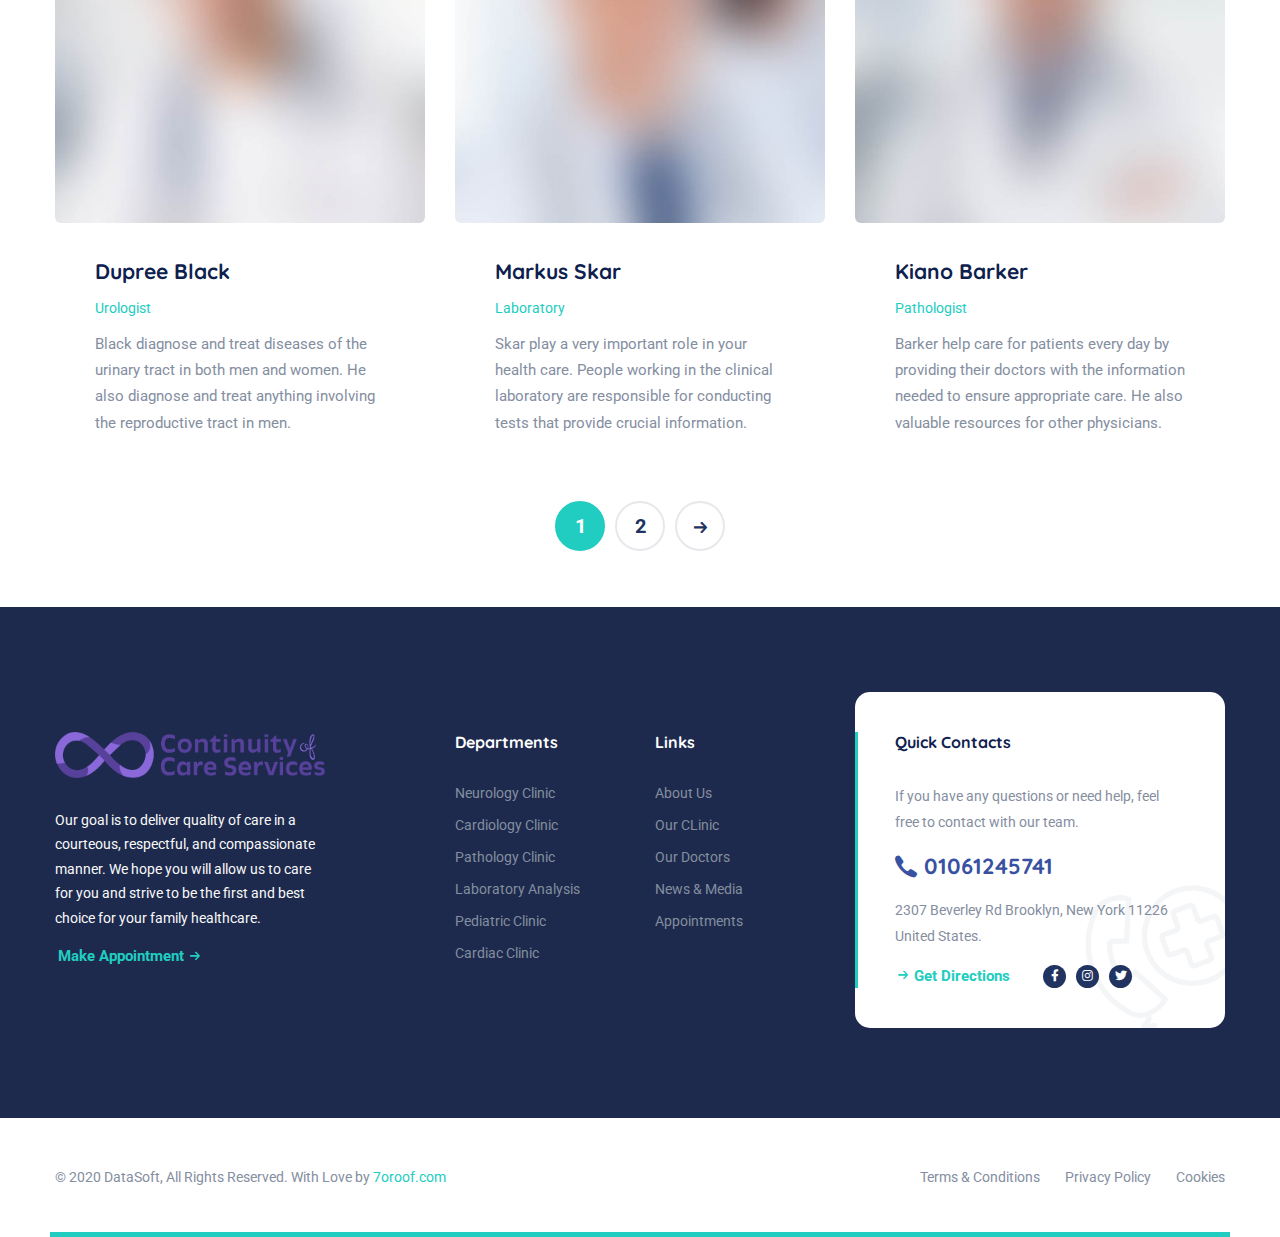
<file: medcity/doctors-standard.html>
<!DOCTYPE html>
<html lang="en">

<head>
  <meta charset="UTF-8" />
  <meta name="viewport" content="width=device-width, initial-scale=1.0" />
  <meta http-equiv="X-UA-Compatible" content="ie=edge" />
  <meta name="description" content="Medcity - Medical Healthcare HTML5 Template">
  <link href="assets/images/favicon/favicon.png" rel="icon">
  <title>Medcity - Medical Healthcare HTML5 Template</title>

  <link rel="stylesheet"
    href="https://fonts.googleapis.com/css2?family=Quicksand:wght@400;500;600;700&family=Roboto:wght@400;700&display=swap">
  <link rel="stylesheet" href="https://use.fontawesome.com/releases/v5.15.1/css/all.css">
  <link rel="stylesheet" href="assets/css/libraries.css">
  <link rel="stylesheet" href="assets/css/style.css">
</head>

<body>
  <div class="wrapper">
    <div class="preloader">
      <div class="loading"><span></span><span></span><span></span><span></span></div>
    </div><!-- /.preloader -->

    <!-- =========================
        Header
    =========================== -->
    <header class="header header-layout1">
      <div class="header-topbar">
        <div class="container-fluid">
          <div class="row align-items-center">
            <div class="col-12">
              <div class="d-flex align-items-center justify-content-between">
                <ul class="contact__list d-flex flex-wrap align-items-center list-unstyled mb-0">
                  <li>
                    <button class="miniPopup-emergency-trigger" type="button">24/7 Emergency</button>
                    <div id="miniPopup-emergency" class="miniPopup miniPopup-emergency text-center">
                      <div class="emergency__icon">
                        <i class="icon-call3"></i>
                      </div>
                      <a href="tel:+201061245741" class="phone__number">
                        <i class="icon-phone"></i> <span>+2 01061245741</span>
                      </a>
                      <p>Please feel free to contact our friendly reception staff with any general or medical enquiry.
                      </p>
                      <a href="appointment.html" class="btn btn__secondary btn__link btn__block">
                        <span>Make Appointment</span> <i class="icon-arrow-right"></i>
                      </a>
                    </div><!-- /.miniPopup-emergency -->
                  </li>
                  <li>
                    <i class="icon-phone"></i><a href="tel:+5565454117">Emergency Line: (002) 01061245741</a>
                  </li>
                  <li>
                    <i class="icon-location"></i><a href="#">Location: Brooklyn, New York</a>
                  </li>
                  <li>
                    <i class="icon-clock"></i><a href="contact-us.html">Mon - Fri: 8:00 am - 7:00 pm</a>
                  </li>
                </ul><!-- /.contact__list -->
                <div class="d-flex">
                  <ul class="social-icons list-unstyled mb-0 mr-30">
                    <li><a href="#"><i class="fab fa-facebook-f"></i></a></li>
                    <li><a href="#"><i class="fab fa-instagram"></i></a></li>
                    <li><a href="#"><i class="fab fa-twitter"></i></a></li>
                  </ul><!-- /.social-icons -->
                  <form class="header-topbar__search">
                    <input type="text" class="form-control" placeholder="Search...">
                    <button class="header-topbar__search-btn"><i class="fa fa-search"></i></button>
                  </form>
                </div>
              </div>
            </div><!-- /.col-12 -->
          </div><!-- /.row -->
        </div><!-- /.container -->
      </div><!-- /.header-top -->
      <nav class="navbar navbar-expand-lg sticky-navbar">
        <div class="container-fluid">
          <a class="navbar-brand" href="index.html">
            <img src="assets/images/logo/logo-light.png" class="logo-light" alt="logo">
            <img src="assets/images/logo/logo-dark.png" class="logo-dark" alt="logo">
          </a>
          <button class="navbar-toggler" type="button">
            <span class="menu-lines"><span></span></span>
          </button>
          <div class="collapse navbar-collapse" id="mainNavigation">
            <ul class="navbar-nav ml-auto">
              <li class="nav__item has-dropdown">
                <a href="#" data-toggle="dropdown" class="dropdown-toggle nav__item-link">Home</a>
                <ul class="dropdown-menu">
                  <li class="nav__item">
                    <a href="index.html" class="nav__item-link">Home Main</a>
                  </li><!-- /.nav-item -->
                  <li class="nav__item">
                    <a href="home-modern.html" class="nav__item-link">Home Modern</a>
                  </li><!-- /.nav-item -->
                  <li class="nav__item">
                    <a href="home-classic.html" class="nav__item-link">Home Classic</a>
                  </li><!-- /.nav-item -->
                  <li class="nav__item">
                    <a href="home-dentist.html" class="nav__item-link">Home Dentist</a>
                  </li><!-- /.nav-item -->
                  <li class="nav__item">
                    <a href="home-pharmacy.html" class="nav__item-link">Home pharmacy</a>
                  </li><!-- /.nav-item -->
                </ul><!-- /.dropdown-menu -->
              </li><!-- /.nav-item -->
              <li class="nav__item has-dropdown">
                <a href="#" data-toggle="dropdown" class="dropdown-toggle nav__item-link">About Us</a>
                <ul class="dropdown-menu">
                  <li class="nav__item">
                    <a href="about-us.html" class="nav__item-link">About Us</a>
                  </li><!-- /.nav-item -->
                  <li class="nav__item">
                    <a href="services.html" class="nav__item-link">Our Services</a>
                  </li><!-- /.nav-item -->
                  <li class="nav__item">
                    <a href="services-single.html" class="nav__item-link">single Services</a>
                  </li><!-- /.nav-item -->
                  <li class="nav__item">
                    <a href="pricing.html" class="nav__item-link">Pricing & Plans</a>
                  </li><!-- /.nav-item -->
                  <li class="nav__item">
                    <a href="appointment.html" class="nav__item-link">Appointments</a>
                  </li><!-- /.nav-item -->
                  <li class="nav__item">
                    <a href="faqs.html" class="nav__item-link">Help & FAQs</a>
                  </li> <!-- /.nav-item -->
                  <li class="nav__item">
                    <a href="gallery.html" class="nav__item-link">Our Gallery</a>
                  </li><!-- /.nav-item -->
                </ul><!-- /.dropdown-menu -->
              </li><!-- /.nav-item -->
              <li class="nav__item has-dropdown">
                <a href="#" data-toggle="dropdown" class="dropdown-toggle nav__item-link active">Doctors</a>
                <ul class="dropdown-menu">
                  <li class="nav__item">
                    <a href="doctors-timetable.html" class="nav__item-link">Doctors Timetable</a>
                  </li> <!-- /.nav-item -->
                  <li class="nav__item">
                    <a href="doctors-standard.html" class="nav__item-link">Our Doctors Standard</a>
                  </li> <!-- /.nav-item -->
                  <li class="nav__item">
                    <a href="doctors-modern.html" class="nav__item-link">Our Doctors Modern</a>
                  </li> <!-- /.nav-item -->
                  <li class="nav__item">
                    <a href="doctors-grid.html" class="nav__item-link">Our Doctors Grid</a>
                  </li> <!-- /.nav-item -->
                  <li class="nav__item">
                    <a href="doctors-single-doctor1.html" class="nav__item-link">Single Doctor 01</a>
                  </li> <!-- /.nav-item -->
                  <li class="nav__item">
                    <a href="doctors-single-doctor2.html" class="nav__item-link">Single Doctor 02</a>
                  </li> <!-- /.nav-item -->
                </ul><!-- /.dropdown-menu -->
              </li><!-- /.nav-item -->
              <li class="nav__item has-dropdown">
                <a href="#" data-toggle="dropdown" class="dropdown-toggle nav__item-link">Blog</a>
                <ul class="dropdown-menu">
                  <li class="nav__item">
                    <a href="blog.html" class="nav__item-link">Blog Grid</a>
                  </li><!-- /.nav-item -->
                  <li class="nav__item">
                    <a href="blog-single-post.html" class="nav__item-link">Single Blog Post</a>
                  </li><!-- /.nav-item -->
                </ul><!-- /.dropdown-menu -->
              </li><!-- /.nav-item -->
              <li class="nav__item has-dropdown">
                <a href="#" data-toggle="dropdown" class="dropdown-toggle nav__item-link">Shop</a>
                <ul class="dropdown-menu">
                  <li class="nav__item">
                    <a href="shop.html" class="nav__item-link">Our Products</a>
                  </li><!-- /.nav-item -->
                  <li class="nav__item">
                    <a href="shop-single-product.html" class="nav__item-link">Products Single</a>
                  </li><!-- /.nav-item -->
                  <li class="nav__item">
                    <a href="cart.html" class="nav__item-link">Cart</a>
                  </li><!-- /.nav-item -->
                </ul><!-- /.dropdown-menu -->
              </li><!-- /.nav-item -->
              <li class="nav__item">
                <a href="contact-us.html" class="nav__item-link">Contacts</a>
              </li><!-- /.nav-item -->
            </ul><!-- /.navbar-nav -->
            <button class="close-mobile-menu d-block d-lg-none"><i class="fas fa-times"></i></button>
          </div><!-- /.navbar-collapse -->
          <div class="d-none d-xl-flex align-items-center position-relative ml-30">
            <div class="miniPopup-departments-trigger">
              <span class="menu-lines" id="miniPopup-departments-trigger-icon"><span></span></span>
              <a href="departments.html">Departments</a>
            </div>
            <ul id="miniPopup-departments" class="miniPopup miniPopup-departments dropdown-menu">
              <li class="nav__item">
                <a href="department-single.html" class="nav__item-link">Neurology Clinic</a>
              </li><!-- /.nav-item -->
              <li class="nav__item">
                <a href="department-single.html" class="nav__item-link">Cardiology Clinic</a>
              </li><!-- /.nav-item -->
              <li class="nav__item">
                <a href="department-single.html" class="nav__item-link">Pathology Clinic</a>
              </li><!-- /.nav-item -->
              <li class="nav__item">
                <a href="department-single.html" class="nav__item-link">Laboratory Clinic</a>
              </li><!-- /.nav-item -->
              <li class="nav__item">
                <a href="department-single.html" class="nav__item-link">Pediatric Clinic</a>
              </li><!-- /.nav-item -->
              <li class="nav__item">
                <a href="department-single.html" class="nav__item-link">Cardiac Clinic</a>
              </li><!-- /.nav-item -->
            </ul> <!-- /.miniPopup-departments -->
            <a href="appointment.html" class="btn btn__primary btn__rounded ml-30">
              <i class="icon-calendar"></i>
              <span>Appointment</span>
            </a>
          </div>
        </div><!-- /.container -->
      </nav><!-- /.navabr -->
    </header><!-- /.Header -->

    <!-- ========================
       page title 
    =========================== -->
    <section class="page-title page-title-layout1 bg-overlay">
      <div class="bg-img"><img src="assets/images/page-titles/7.jpg" alt="background"></div>
      <div class="container">
        <div class="row">
          <div class="col-sm-12 col-md-12 col-lg-12 col-xl-5">
            <h1 class="pagetitle__heading">Providing Care for The Sickest In Community. </h1>
            <p class="pagetitle__desc">Medcity has been present in Europe since 1990, offering innovative solutions,
              specializing in medical services for treatment of medical infrastructure.
            </p>
            <a href="appointment.html" class="btn btn__primary btn__rounded">
              <span>Make Appointment</span>
              <i class="icon-arrow-right"></i>
            </a>
          </div><!-- /.col-xl-5 -->
        </div><!-- /.row -->
      </div><!-- /.container -->
    </section><!-- /.page-title -->

    <!-- ========================
        Team layout 1
    ========================== -->
    <section class="team-layout1 pb-40">
      <div class="container">
        <div class="row">
          <!-- Member #1 -->
          <div class="col-sm-6 col-md-4 col-lg-4">
            <div class="member">
              <div class="member__img">
                <img src="assets/images/team/1.jpg" alt="member img">
                <div class="member__hover">
                  <ul class="social-icons list-unstyled mb-0">
                    <li><a href="#" class="facebook"><i class="fab fa-facebook-f"></i></a></li>
                    <li><a href="#" class="twitter"><i class="fab fa-twitter"></i></a></li>
                    <li><a href="#" class="phone"><i class="fas fa-phone-alt"></i></a></li>
                  </ul><!-- /.social-icons -->
                </div><!-- /.member-hover -->
              </div><!-- /.member-img -->
              <div class="member__info">
                <h5 class="member__name"><a href="doctors-single-doctor1.html">Mike Dooley</a></h5>
                <p class="member__job">Cardiology Specialist</p>
                <p class="member__desc">Muldoone obtained his undergraduate degree in Biomedical Engineering at Tulane
                  University prior to attending St George's University School of Medicine</p>
              </div><!-- /.member-info -->
            </div><!-- /.member -->
          </div><!-- /.col-lg-4 -->
          <!-- Member #2 -->
          <div class="col-sm-6 col-md-4 col-lg-4">
            <div class="member">
              <div class="member__img">
                <img src="assets/images/team/2.jpg" alt="member img">
                <div class="member__hover">
                  <ul class="social-icons list-unstyled mb-0">
                    <li><a href="#" class="facebook"><i class="fab fa-facebook-f"></i></a></li>
                    <li><a href="#" class="twitter"><i class="fab fa-twitter"></i></a></li>
                    <li><a href="#" class="phone"><i class="fas fa-phone-alt"></i></a></li>
                  </ul><!-- /.social-icons -->
                </div><!-- /.member-hover -->
              </div><!-- /.member-img -->
              <div class="member__info">
                <h5 class="member__name"><a href="doctors-single-doctor1.html">Richard Muldoone</a></h5>
                <p class="member__job">Cardiology Specialist</p>
                <p class="member__desc">Brian specializes in treating skin, hair, nail, and mucous membrane. He also
                  address cosmetic issues, helping to revitalize the appearance of the skin</p>
              </div><!-- /.member-info -->
            </div><!-- /.member -->
          </div><!-- /.col-lg-4 -->
          <!-- Member #3 -->
          <div class="col-sm-6 col-md-4 col-lg-4">
            <div class="member">
              <div class="member__img">
                <img src="assets/images/team/3.jpg" alt="member img">
                <div class="member__hover">
                  <ul class="social-icons list-unstyled mb-0">
                    <li><a href="#" class="facebook"><i class="fab fa-facebook-f"></i></a></li>
                    <li><a href="#" class="twitter"><i class="fab fa-twitter"></i></a></li>
                    <li><a href="#" class="phone"><i class="fas fa-phone-alt"></i></a></li>
                  </ul><!-- /.social-icons -->
                </div><!-- /.member-hover -->
              </div><!-- /.member-img -->
              <div class="member__info">
                <h5 class="member__name"><a href="doctors-single-doctor1.html">Maria Andaloro</a></h5>
                <p class="member__job">Pediatrician</p>
                <p class="member__desc">Andaloro graduated from medical school and completed 3 years residency program
                  in pediatrics. She passed rigorous exams by the American Board of Pediatrics.</p>
              </div><!-- /.member-info -->
            </div><!-- /.member -->
          </div><!-- /.col-lg-4 -->
          <!-- Member #4 -->
          <div class="col-sm-6 col-md-4 col-lg-4">
            <div class="member">
              <div class="member__img">
                <img src="assets/images/team/4.jpg" alt="member img">
                <div class="member__hover">
                  <ul class="social-icons list-unstyled mb-0">
                    <li><a href="#" class="facebook"><i class="fab fa-facebook-f"></i></a></li>
                    <li><a href="#" class="twitter"><i class="fab fa-twitter"></i></a></li>
                    <li><a href="#" class="phone"><i class="fas fa-phone-alt"></i></a></li>
                  </ul><!-- /.social-icons -->
                </div><!-- /.member-hover -->
              </div><!-- /.member-img -->
              <div class="member__info">
                <h5 class="member__name"><a href="doctors-single-doctor1.html">Dupree Black</a></h5>
                <p class="member__job">Urologist</p>
                <p class="member__desc">Black diagnose and treat diseases of the urinary tract in both men and women. He
                  also diagnose and treat anything involving the reproductive tract in men.</p>
              </div><!-- /.member-info -->
            </div><!-- /.member -->
          </div><!-- /.col-lg-4 -->
          <!-- Member #5 -->
          <div class="col-sm-6 col-md-4 col-lg-4">
            <div class="member">
              <div class="member__img">
                <img src="assets/images/team/5.jpg" alt="member img">
                <div class="member__hover">
                  <ul class="social-icons list-unstyled mb-0">
                    <li><a href="#" class="facebook"><i class="fab fa-facebook-f"></i></a></li>
                    <li><a href="#" class="twitter"><i class="fab fa-twitter"></i></a></li>
                    <li><a href="#" class="phone"><i class="fas fa-phone-alt"></i></a></li>
                  </ul><!-- /.social-icons -->
                </div><!-- /.member-hover -->
              </div><!-- /.member-img -->
              <div class="member__info">
                <h5 class="member__name"><a href="doctors-single-doctor1.html">Markus skar</a></h5>
                <p class="member__job">Laboratory</p>
                <p class="member__desc">Skar play a very important role in your health care. People working in the
                  clinical laboratory are responsible for conducting tests that provide crucial information.</p>
              </div><!-- /.member-info -->
            </div><!-- /.member -->
          </div><!-- /.col-lg-4 -->
          <!-- Member #6 -->
          <div class="col-sm-6 col-md-4 col-lg-4">
            <div class="member">
              <div class="member__img">
                <img src="assets/images/team/6.jpg" alt="member img">
                <div class="member__hover">
                  <ul class="social-icons list-unstyled mb-0">
                    <li><a href="#" class="facebook"><i class="fab fa-facebook-f"></i></a></li>
                    <li><a href="#" class="twitter"><i class="fab fa-twitter"></i></a></li>
                    <li><a href="#" class="phone"><i class="fas fa-phone-alt"></i></a></li>
                  </ul><!-- /.social-icons -->
                </div><!-- /.member-hover -->
              </div><!-- /.member-img -->
              <div class="member__info">
                <h5 class="member__name"><a href="doctors-single-doctor1.html">Kiano Barker</a></h5>
                <p class="member__job">Pathologist </p>
                <p class="member__desc">Barker help care for patients every day by providing their doctors with the
                  information needed to ensure appropriate care. He also valuable resources for other physicians.</p>
              </div><!-- /.member-info -->
            </div><!-- /.member -->
          </div><!-- /.col-lg-4 -->
        </div> <!-- /.row -->
        <div class="row">
          <div class="col-12 text-center">
            <nav class="pagination-area">
              <ul class="pagination justify-content-center">
                <li><a class="current" href="#">1</a></li>
                <li><a href="#">2</a></li>
                <li><a href="#"><i class="icon-arrow-right"></i></a></li>
              </ul>
            </nav><!-- .pagination-area -->
          </div><!-- /.col-12 -->
        </div><!-- /.row -->
      </div><!-- /.container -->
    </section><!-- /.Team layout 1  -->

    <!-- ========================
      Footer
    ========================== -->
    <footer class="footer">
      <div class="footer-primary">
        <div class="container">
          <div class="row">
            <div class="col-sm-12 col-md-12 col-lg-3">
              <div class="footer-widget-about">
                <img src="assets/images/logo/logo-light.png" alt="logo" class="mb-30">
                <p class="color-gray">Our goal is to deliver quality of care in a courteous, respectful, and
                  compassionate manner. We hope you will allow us to care for you and strive to be the first and best
                  choice for your family healthcare.
                </p>
                <a href="appointment.html" class="btn btn__primary btn__primary-style2 btn__link">
                  <span>Make Appointment</span> <i class="icon-arrow-right"></i>
                </a>
              </div><!-- /.footer-widget__content -->
            </div><!-- /.col-xl-2 -->
            <div class="col-sm-6 col-md-6 col-lg-2 offset-lg-1">
              <div class="footer-widget-nav">
                <h6 class="footer-widget__title">Departments</h6>
                <nav>
                  <ul class="list-unstyled">
                    <li><a href="#">Neurology Clinic</a></li>
                    <li><a href="#">Cardiology Clinic</a></li>
                    <li><a href="#">Pathology Clinic</a></li>
                    <li><a href="#">Laboratory Analysis</a></li>
                    <li><a href="#">Pediatric Clinic</a></li>
                    <li><a href="#">Cardiac Clinic</a></li>
                  </ul>
                </nav>
              </div><!-- /.footer-widget__content -->
            </div><!-- /.col-lg-2 -->
            <div class="col-sm-6 col-md-6 col-lg-2">
              <div class="footer-widget-nav">
                <h6 class="footer-widget__title">Links</h6>
                <nav>
                  <ul class="list-unstyled">
                    <li><a href="#">About Us</a></li>
                    <li><a href="#">Our CLinic</a></li>
                    <li><a href="#">Our Doctors</a></li>
                    <li><a href="#">News & Media</a></li>
                    <li><a href="#">Appointments</a></li>
                  </ul>
                </nav>
              </div><!-- /.footer-widget__content -->
            </div><!-- /.col-lg-2 -->
            <div class="col-sm-12 col-md-6 col-lg-4">
              <div class="footer-widget-contact">
                <h6 class="footer-widget__title color-heading">Quick Contacts</h6>
                <ul class="contact-list list-unstyled">
                  <li>If you have any questions or need help, feel free to contact with our team.</li>
                  <li>
                    <a href="tel:01061245741" class="phone__number">
                      <i class="icon-phone"></i> <span>01061245741</span>
                    </a>
                  </li>
                  <li class="color-body">2307 Beverley Rd Brooklyn, New York 11226 United States.</li>
                </ul>
                <div class="d-flex align-items-center">
                  <a href="contact-us.html" class="btn btn__primary btn__link mr-30">
                    <i class="icon-arrow-right"></i> <span>Get Directions</span>
                  </a>
                  <ul class="social-icons list-unstyled mb-0">
                    <li><a href="#"><i class="fab fa-facebook-f"></i></a></li>
                    <li><a href="#"><i class="fab fa-instagram"></i></a></li>
                    <li><a href="#"><i class="fab fa-twitter"></i></a></li>
                  </ul><!-- /.social-icons -->
                </div>
              </div><!-- /.footer-widget__content -->
            </div><!-- /.col-lg-2 -->
          </div><!-- /.row -->
        </div><!-- /.container -->
      </div><!-- /.footer-primary -->
      <div class="footer-secondary">
        <div class="container">
          <div class="row align-items-center">
            <div class="col-sm-12 col-md-6 col-lg-6">
              <span class="fz-14">&copy; 2020 DataSoft, All Rights Reserved. With Love by</span>
              <a class="fz-14 color-primary" href="http://themeforest.net/user/7oroof">7oroof.com</a>
            </div><!-- /.col-lg-6 -->
            <div class="col-sm-12 col-md-6 col-lg-6">
              <nav>
                <ul class="list-unstyled footer__copyright-links d-flex flex-wrap justify-content-end mb-0">
                  <li><a href="#">Terms & Conditions</a></li>
                  <li><a href="#">Privacy Policy</a></li>
                  <li><a href="#">Cookies</a></li>
                </ul>
              </nav>
            </div><!-- /.col-lg-6 -->
          </div><!-- /.row -->
        </div><!-- /.container -->
      </div><!-- /.footer-secondary -->
    </footer><!-- /.Footer -->
    <button id="scrollTopBtn"><i class="fas fa-long-arrow-alt-up"></i></button>
  </div><!-- /.wrapper -->

  <script src="assets/js/jquery-3.5.1.min.js"></script>
  <script src="assets/js/plugins.js"></script>
  <script src="assets/js/main.js"></script>
</body>

</html>
</file>
<file: medcity/assets/css/style.css>
/*--------------------------
    Project Name: Medcity
    Version: 1.3
    Author: 7oorof
    Relase Date: April 2021
    Last Date: March 2023
---------------------------*/
/*---------------------------
      Table of Contents
    -------------------------

    01- Global Styles
    02- Helper Classes
    03- Background & Colors
    04- Typography
    05- page title 
    06- Buttons
    07- Forms
    08- Tabs
    09- Icons
    10- Breadcrumb
    11- Pagination
    12- Lists
    13- Animations
    14- Alerts
    16- Carousel
    17- Preloader
    18- Header & Navbar 
    19- Accordions
    20- Banners
    21- Footer
    22- Call to Action
    23- Carousel 
    24- Slider
    26- Video
    27- Features
    28- Fancybox
    29- Team
    30- Testimonials
    31- Clients
    32- Blog
    33- Contact
    34- Pricing
    35- Sidebar
    36- About
    36- Services
    37- Timeline
    38- Gallery
    39- Shop
    40- Work Process
    41- Progress Bars

----------------------------*/
/*-------------------------- 
      Global Styles
---------------------------*/
html {
  scroll-behavior: smooth;
}

body {
  -webkit-font-smoothing: antialiased;
  -moz-osx-font-smoothing: grayscale;
  background-color: #ffffff;
  font-family: "Roboto", sans-serif;
  font-size: 14px;
  color: #848e9f;
  overflow-x: hidden;
}

::-moz-selection {
  background-color: #21cdc0;
  color: #ffffff;
}

::selection {
  background-color: #21cdc0;
  color: #ffffff;
}

a {
  color: #21cdc0;
  transition: color 0.3s ease;
}
a:hover {
  color: #213360;
  text-decoration: none;
}

section {
  position: relative;
  padding-top: 110px;
  padding-bottom: 110px;
}

img {
  max-width: 100%;
}

/*-------------------------
     RESET Default Styles
 --------------------------*/
* {
  outline: none;
}

button {
  padding: 0;
  border: none;
  background-color: transparent;
}

select {
  background-color: transparent;
}

button,
button:focus,
.form-control,
.form-control:focus {
  outline: none;
  -ms-box-shadow: none;
  -o-box-shadow: none;
  box-shadow: none;
}

textarea {
  resize: none;
}

@media (min-width: 1200px) {
  .container {
    max-width: 1200px;
  }
}
@media (min-width: 768px) and (max-width: 1200px) {
  .container {
    max-width: 100%;
  }
}
@media (max-width: 991px) {
  html,
  body {
    overflow-x: hidden;
  }
}
/*----------------------------
      Helper Classes
----------------------------*/
.sticky-top {
  z-index: 500;
}

.row-no-gutter {
  margin-left: 0;
  margin-right: 0;
}
.row-no-gutter > [class*=col] {
  padding-right: 0;
  padding-left: 0;
}

.inner-padding {
  padding: 65px;
}

.box-shadow-none {
  box-shadow: none !important;
}

.background-banner {
  min-height: 500px;
}

.bg-size-auto {
  background-size: auto !important;
}

.bg-top-right {
  background-position: top right !important;
}

.bg-no-repeat {
  background-repeat: no-repeat !important;
}

.bg-bottom-center {
  background-position: bottom center !important;
}

.width-auto {
  width: auto !important;
}

.fz-13 {
  font-size: 13px !important;
}

.fz-14 {
  font-size: 14px !important;
}

.fz-16 {
  font-size: 16px !important;
}

.fz-25 {
  font-size: 25px !important;
}

.font-secondary {
  font-family: "Roboto", sans-serif;
}

.lh-1 {
  line-height: 1 !important;
}

.list-inline > li {
  display: inline-block;
}

.align-v {
  display: flex !important;
  align-items: center !important;
}

.align-v-h {
  display: flex !important;
  justify-content: center !important;
  align-items: center !important;
}

.border-top {
  border-top: 1px solid #e7ebef !important;
}

.border-bottom {
  border-bottom: 1px solid #e7ebef !important;
}

/*----------------------
     Dividers 
------------------------*/
.divider {
  display: inline-block;
  position: relative;
  width: 50px;
  height: 2px;
  background-color: #e7ebef;
}
.divider-sm {
  width: 20px;
  height: 2px;
}
.divider-xl {
  width: 130px;
}

.divider-primary {
  background-color: #21cdc0;
}

.divider-secondary {
  background-color: #213360;
}

.divider-white {
  background-color: #ffffff;
}

.minwidth-120 {
  min-width: 120px !important;
}

.minwidth-170 {
  min-width: 170px !important;
}

.z-index-2 {
  z-index: 2 !important;
}

.mt--20 {
  margin-top: -20px;
}

.mt--50 {
  margin-top: -50px;
}

.mt--80 {
  margin-top: -80px;
}

.mt--90 {
  margin-top: -90px;
}

.mt--100 {
  margin-top: -80px;
}

.mt--120 {
  margin-top: -120px;
}

.mt--130 {
  margin-top: -130px;
}

.mt--140 {
  margin-top: -140px;
}

.mt--170 {
  margin-top: -170px;
}

.mt--200 {
  margin-top: -200px;
}

.mt--210 {
  margin-top: -210px;
}

/*  margin Top */
.mt-0 {
  margin-top: 0 !important;
}

.mt-5 {
  margin-top: 5px !important;
}

.mt-10 {
  margin-top: 10px !important;
}

.mt-20 {
  margin-top: 20px !important;
}

.mt-30 {
  margin-top: 30px !important;
}

.mt-40 {
  margin-top: 40px !important;
}

.mt-50 {
  margin-top: 50px !important;
}

.mt-60 {
  margin-top: 60px !important;
}

.mt-70 {
  margin-top: 70px !important;
}

.mt-80 {
  margin-top: 80px !important;
}

.mt-90 {
  margin-top: 90px !important;
}

.mt-100 {
  margin-top: 100px !important;
}

.mt-120 {
  margin-top: 120px !important;
}

.mt-150 {
  margin-top: 150px !important;
}

/* Margin Bottom */
.mb-0 {
  margin-bottom: 0 !important;
}

.mb-5 {
  margin-bottom: 5px !important;
}

.mb-10 {
  margin-bottom: 10px !important;
}

.mb-20 {
  margin-bottom: 20px !important;
}

.mb-25 {
  margin-bottom: 25px !important;
}

.mb-30 {
  margin-bottom: 30px !important;
}

.mb-40 {
  margin-bottom: 40px !important;
}

.mb-45 {
  margin-bottom: 45px !important;
}

.mb-50 {
  margin-bottom: 50px !important;
}

.mb-60 {
  margin-bottom: 60px !important;
}

.mb-70 {
  margin-bottom: 70px !important;
}

.mb-80 {
  margin-bottom: 80px !important;
}

.mb-90 {
  margin-bottom: 90px !important;
}

.mb-100 {
  margin-bottom: 100px !important;
}

.mb-120 {
  margin-bottom: 120px !important;
}

.mb-130 {
  margin-bottom: 130px !important;
}

.mt--100 {
  margin-top: -100px;
}

/* Margin Right */
.mr-0 {
  margin-right: 0 !important;
}

.mr-20 {
  margin-right: 20px !important;
}

.mr-30 {
  margin-right: 30px !important;
}

.mr-40 {
  margin-right: 40px !important;
}

.mr-50 {
  margin-right: 50px !important;
}

/* Margin Left */
.ml-0 {
  margin-left: 0 !important;
}

.ml-20 {
  margin-left: 20px !important;
}

.ml-30 {
  margin-left: 30px !important;
}

.ml-40 {
  margin-left: 40px !important;
}

.ml-50 {
  margin-left: 50px !important;
}

/* padding Top */
.pb-10 {
  padding-top: 10px !important;
}

.pt-20 {
  padding-top: 20px !important;
}

.pt-30 {
  padding-top: 30px !important;
}

.pt-40 {
  padding-top: 40px !important;
}

.pt-50 {
  padding-top: 50px !important;
}

.pt-60 {
  padding-top: 60px !important;
}

.pt-70 {
  padding-top: 70px !important;
}

.pt-80 {
  padding-top: 80px !important;
}

.pt-90 {
  padding-top: 90px !important;
}

.pt-100 {
  padding-top: 100px !important;
}

.pt-110 {
  padding-top: 110px !important;
}

.pt-120 {
  padding-top: 120px !important;
}

.pt-130 {
  padding-top: 130px !important;
}

.pt-140 {
  padding-top: 140px !important;
}

.pt-150 {
  padding-top: 150px !important;
}

.pt-170 {
  padding-top: 170px !important;
}

/*  Padding Bottom */
.pb-10 {
  padding-bottom: 10px !important;
}

.pb-20 {
  padding-bottom: 20px !important;
}

.pb-30 {
  padding-bottom: 30px !important;
}

.pb-40 {
  padding-bottom: 40px !important;
}

.pb-50 {
  padding-bottom: 50px !important;
}

.pb-60 {
  padding-bottom: 60px !important;
}

.pb-70 {
  padding-bottom: 70px !important;
}

.pb-80 {
  padding-bottom: 80px !important;
}

.pb-90 {
  padding-bottom: 90px !important;
}

.pb-100 {
  padding-bottom: 100px !important;
}

.pb-110 {
  padding-bottom: 110px !important;
}

.pb-120 {
  padding-bottom: 120px !important;
}

.pb-130 {
  padding-bottom: 130px !important;
}

.pb-140 {
  padding-bottom: 140px !important;
}

.pb-150 {
  padding-bottom: 150px !important;
}

.pb-170 {
  padding-bottom: 170px !important;
}

.pb-120 {
  padding-bottom: 120px !important;
}

.pb-220 {
  padding-bottom: 220px !important;
}

/* padding Right */
.pr-0 {
  padding-right: 0 !important;
}

.pr-15 {
  padding-right: 15px !important;
}

.pr-20 {
  padding-right: 20px !important;
}

.pr-30 {
  padding-right: 30px !important;
}

.pr-50 {
  padding-right: 50px !important;
}

.pr-60 {
  padding-right: 60px !important;
}

.pr-70 {
  padding-right: 70px !important;
}

.pr-100 {
  padding-right: 100px !important;
}

/* padding Left */
.pl-0 {
  padding-left: 0 !important;
}

.pl-15 {
  padding-left: 15px !important;
}

.pl-20 {
  padding-left: 20px !important;
}

.pl-30 {
  padding-left: 30px !important;
}

.pl-40 {
  padding-left: 40px !important;
}

.pl-50 {
  padding-left: 50px !important;
}

.pl-60 {
  padding-left: 60px !important;
}

.pl-70 {
  padding-left: 70px !important;
}

.pl-100 {
  padding-left: 100px !important;
}

.max-width-1300 {
  max-width: 1300px !important;
}

@media (min-width: 1500px) {
  .inner-padding {
    padding: 110px;
  }
}
@media (max-width: 1200px) {
  .inner-padding {
    padding: 30px !important;
  }
}
@media (max-width: 992px) {
  .mt-30 {
    margin-top: 20px !important;
  }
  .mt-40 {
    margin-top: 20px !important;
  }
  .mt-50 {
    margin-top: 25px !important;
  }
  .mt-60 {
    margin-top: 30px !important;
  }
  .mt-70 {
    margin-top: 35px !important;
  }
  .mt-80 {
    margin-top: 40px !important;
  }
  .mt-90 {
    margin-top: 45px !important;
  }
  .mt-100 {
    margin-top: 50px !important;
  }
  .mt-120 {
    margin-top: 60px !important;
  }
  .mt-150 {
    margin-top: 75px !important;
  }
  .mb-30 {
    margin-bottom: 15px !important;
  }
  .mb-40 {
    margin-bottom: 20px !important;
  }
  .mb-50 {
    margin-bottom: 25px !important;
  }
  .mb-60 {
    margin-bottom: 30px !important;
  }
  .mb-70 {
    margin-bottom: 35px !important;
  }
  .mb-80 {
    margin-bottom: 40px !important;
  }
  .mb-90 {
    margin-bottom: 45px !important;
  }
  .mb-100 {
    margin-bottom: 50px !important;
  }
  .mb-120 {
    margin-bottom: 60px !important;
  }
  .mb-130 {
    margin-bottom: 65px !important;
  }
  /* Margin Right */
  .mr-30 {
    margin-right: 15px !important;
  }
  .mr-40 {
    margin-right: 20px !important;
  }
  .mr-50 {
    margin-right: 25px !important;
  }
  /* Margin Left */
  .ml-30 {
    margin-left: 15px !important;
  }
  .ml-40 {
    margin-left: 20px !important;
  }
  .ml-50 {
    margin-left: 25px !important;
  }
  /* padding Top */
  .pt-30 {
    padding-top: 15px !important;
  }
  .pt-40 {
    padding-top: 20px !important;
  }
  .pt-50 {
    padding-top: 25px !important;
  }
  .pt-60 {
    padding-top: 30px !important;
  }
  .pt-70 {
    padding-top: 35px !important;
  }
  .pt-80 {
    padding-top: 40px !important;
  }
  .pt-90 {
    padding-top: 45px !important;
  }
  .pt-100 {
    padding-top: 50px !important;
  }
  .pt-110 {
    padding-top: 55px !important;
  }
  .pt-120 {
    padding-top: 60px !important;
  }
  .pt-130 {
    padding-top: 70px !important;
  }
  .pt-140 {
    padding-top: 70px !important;
  }
  .pt-150 {
    padding-top: 75px !important;
  }
  .pt-160 {
    padding-top: 80px !important;
  }
  .pt-170 {
    padding-top: 85px !important;
  }
  /*  Padding Bottom */
  .pb-30 {
    padding-bottom: 15px !important;
  }
  .pb-40 {
    padding-bottom: 20px !important;
  }
  .pb-50 {
    padding-bottom: 25px !important;
  }
  .pb-60 {
    padding-bottom: 30px !important;
  }
  .pb-70 {
    padding-bottom: 35px !important;
  }
  .pb-80 {
    padding-bottom: 40px !important;
  }
  .pb-90 {
    padding-bottom: 45px !important;
  }
  .pb-100 {
    padding-bottom: 50px !important;
  }
  .pb-110 {
    padding-bottom: 55px !important;
  }
  .pb-120 {
    padding-bottom: 60px !important;
  }
  .pb-130 {
    padding-bottom: 65px !important;
  }
  .pb-140 {
    padding-bottom: 70px !important;
  }
  .pb-150 {
    padding-bottom: 75px !important;
  }
  .pb-160 {
    padding-bottom: 80px !important;
  }
  .pb-170 {
    padding-bottom: 85px !important;
  }
}
/* Medium Devices */
@media (min-width: 768px) and (max-width: 991px) {
  section {
    padding-top: 60px;
    padding-bottom: 60px;
  }
}
/* Mobile Phones and tablets */
@media (min-width: 320px) and (max-width: 767px) {
  section {
    padding-top: 50px;
    padding-bottom: 50px;
  }
  .inner-padding {
    padding: 20px !important;
  }
  .text-center-xs-sm {
    text-align: center !important;
  }
  .mt-0-xs-sm {
    margin-top: 0 !important;
  }
}
/*-------------------------
   Background & Colors
--------------------------*/
/* Colors */
.color-white {
  color: #ffffff !important;
}

.color-white-hover:hover {
  color: #ffffff !important;
}

.color-gray {
  color: #f9f9f9 !important;
}

.color-dark {
  color: #222222 !important;
}

.color-primary {
  color: #21cdc0 !important;
}

.color-secondary {
  color: #213360 !important;
}

.color-heading {
  color: #0e204d !important;
}

.color-body {
  color: #848e9f !important;
}

/* backgrounds */
.bg-white {
  background-color: #ffffff !important;
}

.bg-gray {
  background-color: #f9f9f9 !important;
}

.bg-dark {
  background-color: #222222 !important;
}

.bg-heading {
  background-color: #0e204d !important;
}

.bg-primary {
  background-color: #21cdc0 !important;
}

.bg-secondary {
  background-color: #213360 !important;
}

.bg-light-blue {
  background-color: #3851a2 !important;
}

.bg-img {
  position: relative;
  z-index: 1;
}

.background-size-auto {
  background-size: auto !important;
}

.bg-parallax {
  background-attachment: fixed;
}

.bg-overlay:before {
  content: "";
  position: absolute;
  top: 0;
  right: 0;
  bottom: 0;
  left: 0;
  width: 100%;
  height: 100%;
  z-index: -1;
  background-color: rgba(27, 26, 26, 0.25);
}

.bg-overlay-2:before {
  background-color: rgba(27, 26, 26, 0.15);
}

.bg-overlay-3:before {
  background-color: rgba(27, 26, 26, 0.05);
}

.bg-overlay-gradient:before {
  background-color: transparent;
  opacity: 0.65;
  background-image: linear-gradient(180deg, #010711 0%, rgba(27, 26, 26, 0.65) 34%);
}

.bg-overlay-secondary:before {
  background-color: rgba(33, 51, 96, 0.93);
}

.bg-overlay-primary:before {
  background-color: rgba(33, 205, 192, 0.85);
}

.bg-overlay-primary-gradient:before {
  opacity: 0.95;
  background-color: transparent;
  background-image: linear-gradient(180deg, rgba(33, 205, 192, 0.9490196078) 19%, #21CDC0 71%);
}

.bg-overlay-secondary-gradient:before {
  opacity: 0.95;
  background-color: transparent;
  background-image: linear-gradient(180deg, #061733 19%, #061733 71%);
}

.bg-overlay-blue-gradient:before {
  background-color: transparent;
  background-image: linear-gradient(180deg, rgba(56, 81, 162, 0.9019607843) 21%, #263B72 86%);
}

/*-------------------------
   Typography
--------------------------*/
h1,
h2,
h3,
h4,
h5,
h6 {
  color: #0e204d;
  font-family: "Quicksand", sans-serif;
  text-transform: capitalize;
  font-weight: 700;
  line-height: 1.3;
  margin-bottom: 20px;
}

p {
  line-height: 1.75;
  margin-bottom: 15px;
}

h1 {
  font-size: 52px;
}

h2 {
  font-size: 42px;
}

h3 {
  font-size: 38px;
}

h4 {
  font-size: 32px;
}

h5 {
  font-size: 24px;
}

h6 {
  font-size: 18px;
}

.heading__subtitle {
  font-family: "Roboto", sans-serif;
  font-size: 15px;
  color: #435ba1;
  margin-bottom: 12px;
}

.heading__title {
  font-size: 37px;
  margin-bottom: 20px;
}
.heading__title .underlined-text {
  border-bottom: 4px solid #21cdc0;
}

.heading__desc {
  font-size: 16px;
  margin-bottom: 0;
}

.heading-layout2 .heading__title {
  font-size: 40px;
}

.heading-layout3 .heading__title {
  font-size: 50px;
}

.heading-light .heading__subtitle {
  color: #f9f9f9;
}
.heading-light .heading__subtitle:after {
  background-color: #ffffff;
}
.heading-light .heading__title,
.heading-light .heading__desc {
  color: #ffffff;
}

.text-block__title {
  font-size: 25px;
  margin-bottom: 17px;
}

.text-block__desc {
  font-size: 16px;
  line-height: 26px;
}

.text__link {
  font-size: 14px;
  font-weight: 700;
}
.text__link a:not(.btn) {
  padding-bottom: 2px;
  border-bottom: 2px solid #21cdc0;
}
.text__link a:not(.btn).color-secondary {
  border-bottom-color: #213360;
}
.text__link:hover a:not(.btn) {
  color: #213360;
  border-bottom-color: #213360;
}
.text__link:hover a:not(.btn).color-secondary {
  color: #21cdc0;
  border-bottom-color: #21cdc0;
}

@media (max-width: 992px) {
  .heading__title {
    font-size: 30px;
  }
}
/* Mobile Phones and tablets */
@media (min-width: 320px) and (max-width: 767px) {
  .heading__title {
    font-size: 21px;
    margin-bottom: 10px;
  }
  .heading__subtitle,
  .text__link {
    font-size: 13px;
  }
  .heading__desc {
    font-size: 13px;
  }
  .heading-layout2 .heading__title {
    font-size: 24px;
  }
  .heading-layout3 .heading__title {
    font-size: 26px;
  }
  .text-block__desc {
    font-size: 14px;
    line-height: 24px;
    margin-bottom: 10px;
  }
}
/*-------------------------
    page title 
-------------------------*/
.header-transparent + .page-title {
  margin-top: -135px;
}

.pagetitle__subheading {
  color: #21cdc0;
  font-size: 16px;
  font-weight: 700;
  display: inline-block;
  margin-bottom: 15px;
}

.pagetitle__heading {
  font-size: 40px;
  margin-bottom: 20px;
}

.pagetitle__desc {
  color: #283b6a;
  font-size: 17px;
  font-weight: 700;
  margin-bottom: 32px;
}

.page-title {
  padding-top: 110px;
  padding-bottom: 120px;
}
.page-title .breadcrumb-item a,
.page-title .breadcrumb-item.active,
.page-title .breadcrumb-item + .breadcrumb-item::before {
  color: #435ba1;
}
.page-title .btn {
  min-width: 190px;
}
.page-title .btn.btn__outlined {
  line-height: 58px;
}
.page-title.bg-overlay:before {
  opacity: 0.55;
  background-color: transparent;
  background-image: linear-gradient(90deg, #ffffff 0%, rgba(0, 0, 0, 0) 35%);
}

.page-title-layout2 .pagetitle__desc {
  font-size: 20px;
}
.page-title-layout2 .pagetitle__icon {
  position: relative;
  width: 120px;
  height: 120px;
  font-size: 80px;
  border-radius: 50%;
  display: inline-block;
  color: #213360;
  background-color: #ffffff;
  margin-bottom: 70px;
}
.page-title-layout2 .pagetitle__icon:after {
  content: "";
  position: absolute;
  top: -20px;
  left: -20px;
  width: 160px;
  height: 160px;
  border-radius: 50%;
  border: 1px solid #ffffff;
}
.page-title-layout2 .scroll-down {
  display: inline-flex;
  align-items: center;
  justify-content: center;
  width: 60px;
  height: 80px;
  font-size: 25px;
  border-radius: 30px;
  color: #21cdc0;
  background-color: #ffffff;
  box-shadow: 0px 5px 83px 0px rgba(9, 29, 62, 0.15);
}
.page-title-layout2.bg-overlay:before {
  opacity: 1;
  background-color: transparent;
  background-image: linear-gradient(180deg, rgba(255, 255, 255, 0.1490196078) 47%, #ffffff 76%);
}

.page-title-layout3 {
  padding-bottom: 250px;
}

.page-title-layout5 {
  padding-top: 80px;
  padding-bottom: 80px;
}

.page-title-layout6 .testimonials__rating .overall__rate {
  border-color: #ffffff;
}
.page-title-layout6 .testimonials__rating span,
.page-title-layout6 .testimonials__rating .total__rate,
.page-title-layout6 .testimonials__rating .overall__rate {
  color: #ffffff;
}

@media (min-width: 1200px) {
  .page-title-layout4 {
    padding-top: 140px;
    padding-bottom: 140px;
  }
  .page-title-layout4 .pagetitle__desc {
    padding: 0 40px;
  }
  .page-title-layout6 {
    padding-top: 320px;
    padding-bottom: 40px;
  }
}
/* Medium Size Devices */
@media (min-width: 768px) and (max-width: 991px) {
  .page-title {
    padding-bottom: 70px;
  }
}
/* Mobile Phones and tablets */
@media (min-width: 320px) and (max-width: 767px) {
  .page-title {
    padding-bottom: 50px;
  }
  .page-title .pagetitle__subheading {
    font-size: 14px;
    margin-bottom: 10px;
  }
  .page-title .pagetitle__desc {
    font-size: 14px;
    margin-bottom: 10px;
  }
  .page-title .pagetitle__heading {
    font-size: 28px !important;
    line-height: 1.2;
    margin-bottom: 20px;
  }
  .page-title .btn {
    height: 40px;
    min-width: 140px;
  }
  .page-title-layout3 {
    padding-bottom: 170px;
  }
}
/*--------------------
   Buttons
---------------------*/
.btn {
  text-transform: capitalize;
  position: relative;
  z-index: 1;
  font-size: 15px;
  font-weight: 700;
  min-width: 170px;
  height: 60px;
  display: inline-flex;
  align-items: center;
  justify-content: center;
  text-align: center;
  padding: 0 15px;
  border: 0;
  border-radius: 3px;
  overflow: hidden;
  transition: all 0.3s linear;
}
.btn:focus, .btn.active, .btn:active {
  box-shadow: none;
  outline: none;
}
.btn span,
.btn i {
  margin: 0 3px;
}
.btn .icon-filled {
  width: 24px;
  height: 24px;
  line-height: 24px;
  border-radius: 50%;
  text-align: center;
  display: inline-block;
  transition: all 0.3s linear;
}

.btn:not(.btn__link):not(.btn__outlined):before {
  content: "";
  position: absolute;
  top: 0;
  left: 0;
  width: 100%;
  height: 100%;
  z-index: -1;
  background-color: #213360;
  transform: scaleX(0);
  transform-origin: right center;
  transition: transform 0.24s cubic-bezier(0.37, 0.31, 0.31, 0.9);
}
.btn:not(.btn__link):not(.btn__outlined):hover:before {
  transform: scaleX(1);
  transform-origin: left center;
}

.btn__primary {
  color: #ffffff;
  background-color: #21cdc0;
}
.btn__primary .icon-outlined {
  color: #213360;
  border: 1px solid #21cdc0;
  color: #21cdc0;
  background-color: #ffffff;
}
.btn__primary .icon-filled {
  color: #ffffff;
  background-color: #21cdc0;
}
.btn__primary:active, .btn__primary:focus {
  color: #ffffff;
  border-color: #21cdc0;
  background-color: #21cdc0;
}
.btn__primary:hover {
  color: #ffffff;
}
.btn__primary:hover .icon-outlined {
  color: #213360;
  background-color: #ffffff;
}
.btn__primary:hover .icon-filled {
  color: #ffffff;
  background-color: #213360;
}
.btn__primary.btn__outlined {
  background-color: transparent;
  border: 2px solid #21cdc0;
  color: #21cdc0;
}
.btn__primary.btn__outlined .icon-arrow-right,
.btn__primary.btn__outlined .icon-arrow-left {
  color: #ffffff;
  background-color: #21cdc0;
}
.btn__primary.btn__outlined:hover {
  color: #ffffff;
  background-color: #21cdc0;
}
.btn__primary.btn__outlined:hover .icon-arrow-right,
.btn__primary.btn__outlined:hover .icon-arrow-left {
  color: #21cdc0;
  background-color: #ffffff;
}
.btn__primary-style2:before {
  background-color: #ffffff !important;
}
.btn__primary-style2:hover {
  color: #213360;
}
.btn__primary-style2:hover .icon-arrow-right,
.btn__primary-style2:hover .icon-arrow-left {
  color: #ffffff;
  background-color: #213360;
}

.btn__secondary {
  color: #ffffff;
  background-color: #213360;
}
.btn__secondary:before {
  background-color: #21cdc0 !important;
}
.btn__secondary .icon-filled {
  color: #ffffff;
  background-color: #213360;
}
.btn__secondary:hover {
  color: #ffffff;
}
.btn__secondary:hover .icon-filled {
  background-color: #21cdc0;
}
.btn__secondary:active, .btn__secondary:focus {
  color: #ffffff;
  border-color: #222222;
  background-color: #222222;
}
.btn__secondary.btn__outlined {
  color: #213360;
  background-color: transparent;
  border: 2px solid #213360;
}
.btn__secondary.btn__outlined:hover {
  color: #ffffff;
  background-color: #213360;
}
.btn__secondary-style2:before {
  background-color: #ffffff !important;
}
.btn__secondary-style2:hover {
  color: #213360;
}

.btn__white {
  background-color: #ffffff;
  color: #213360;
}
.btn__white:active, .btn__white:focus {
  color: #213360;
  border-color: #ffffff;
  background-color: #ffffff;
}
.btn__white:hover {
  color: #ffffff;
}
.btn__white.btn__outlined {
  color: #ffffff;
  background-color: transparent;
  border: 2px solid #ffffff;
}
.btn__white.btn__outlined:hover {
  color: #21cdc0;
  background-color: #ffffff;
}
.btn__white-style2 {
  color: #21cdc0;
}
.btn__white-style2:before {
  background-color: #21cdc0 !important;
}

.btn__outlined {
  background-color: transparent;
}

.btn__link {
  background-color: transparent;
  border-color: transparent;
  min-width: 0;
  line-height: 1;
  height: auto;
  padding: 0;
  border: 0 !important;
  border-radius: 0;
}
.btn__link:focus, .btn__link:active {
  background-color: transparent;
}
.btn__link.btn__icon {
  height: auto;
  line-height: 1;
  padding: 0;
}
.btn__link.btn__primary {
  color: #21cdc0;
}
.btn__link.btn__primary-style2:hover {
  color: #ffffff !important;
}
.btn__link.btn__primary.btn__underlined {
  padding-bottom: 3px;
  border-bottom: 2px solid #21cdc0;
}
.btn__link.btn__primary:hover {
  color: #222222;
}
.btn__link.btn__primary:hover.btn__underlined {
  border-color: #213360;
}
.btn__link.btn__secondary {
  color: #213360;
}
.btn__link.btn__secondary:hover {
  color: #21cdc0;
}
.btn__link.btn__white {
  color: #ffffff;
}
.btn__link.btn__white.btn__underlined {
  padding-bottom: 3px;
  border-bottom: 2px solid #ffffff;
}
.btn__link.btn__white:hover {
  color: #213360;
}
.btn__link.btn__white:hover.btn__underlined {
  border-color: #213360;
}

.btn__block {
  width: 100%;
}

.btn__icon {
  display: inline-flex;
  justify-content: space-between;
  align-items: center;
  padding: 0 20px;
}
.btn__icon i,
.btn__icon span {
  margin: 0 5px;
}

.btn__social {
  height: 54px;
  line-height: 54px;
  width: 54px;
  min-width: 0 !important;
  font-weight: 400;
  color: #ffffff;
  border-radius: 3px;
}

.btn__facebook {
  background-color: #4267b2;
}

.btn__twitter {
  background-color: #1da0f0;
}

.btn__google-plus {
  background-color: #ea4335;
}

.btn__lg {
  min-width: 200px;
}

.btn__xl {
  height: 70px;
  line-height: 70px;
  min-width: 220px;
}

.btn__xhight {
  height: 70px;
  line-height: 68px;
}

.btn__rounded {
  border-radius: 50px;
}

/* Mobile Phones and tablets */
@media (min-width: 320px) and (max-width: 767px) {
  .btn:not(.btn__link) {
    font-size: 13px;
    min-width: 120px;
    height: 50px;
  }
  .btn__icon {
    padding: 0 10px;
  }
  .btn__xl {
    height: 50px;
    min-width: 150px;
  }
}
/*---------------------------
        Forms
----------------------------*/
label {
  font-weight: 700;
  line-height: 1;
  margin-bottom: 10px;
}
label.error {
  color: red;
  font-size: 14px;
  font-weight: 400;
  margin: 7px 0 0 0;
}

.form-group {
  position: relative;
  margin-bottom: 30px;
}

.form-control {
  font-size: 14px;
  height: 60px;
  padding: 0 20px;
  border-radius: 55px;
  background-color: #ffffff;
  border: 2px solid #e6e8eb;
}
.form-control:focus {
  border-color: #21cdc0;
  background-color: #ffffff;
}
.form-control::-webkit-input-placeholder {
  color: #26365e;
}
.form-control:-moz-placeholder {
  color: #26365e;
}
.form-control::-moz-placeholder {
  color: #26365e;
}
.form-control:-ms-input-placeholder {
  color: #26365e;
}

textarea.form-control {
  border-radius: 20px;
  min-height: 105px;
  padding-top: 10px;
}

.form__title {
  font-size: 18px;
  line-height: 1;
  margin-bottom: 20px;
}

/* Input Radio */
.label-radio {
  display: block;
  position: relative;
  padding-left: 26px;
  margin-bottom: 0;
  cursor: pointer;
  font-size: 13px;
  font-weight: 400;
  color: #848e9f;
}

.label-radio input {
  position: absolute;
  z-index: -1;
  opacity: 0;
}

.radio-indicator {
  position: absolute;
  top: -1px;
  left: 0;
  height: 17px;
  width: 17px;
  background: transparent;
  border: 2px solid #eaeaea;
  border-radius: 50%;
}

.label-radio input:checked ~ .radio-indicator {
  background: transparent;
}

.label-radio:hover input:not([disabled]):checked ~ .radio-indicator,
.label-radio input:checked:focus ~ .radio-indicator {
  background: transparent;
}

.radio-indicator:after {
  content: "";
  position: absolute;
  display: none;
  left: 3px;
  top: 3px;
  height: 7px;
  width: 7px;
  border-radius: 50%;
  background: #21cdc0;
}

.label-radio input:checked ~ .radio-indicator:after {
  display: block;
}

.custom-control-label {
  font-weight: 400;
}
.custom-control-label:before {
  position: absolute;
  top: -2px;
  left: -1.5rem;
  width: 1rem;
  height: 1rem;
  pointer-events: none;
  content: "";
  background-color: #fff;
  border: 1px solid #e7ebef;
  border-radius: 0;
}
.custom-control-label:after {
  position: absolute;
  top: 2px;
  left: -20px;
  width: 1rem;
  height: 1rem;
  content: "";
  background: no-repeat 50%/50% 50%;
  border-radius: 1px;
}

.custom-checkbox .custom-control-input:checked ~ .custom-control-label::after {
  background-image: none;
  background-color: #21cdc0;
  width: 8px;
  height: 8px;
}

.custom-checkbox .custom-control-label::before {
  border-radius: 0;
}

.custom-control-input:not(:disabled):active ~ .custom-control-label::before {
  background-color: transparent;
  border-color: transparent;
}

.custom-control-input:checked ~ .custom-control-label::before {
  border: 1px solid #e7ebef !important;
  background-color: transparent;
}

.custom-control-input:focus ~ .custom-control-label::before {
  box-shadow: none;
}

input[type=checkbox],
input[type=radio] {
  box-shadow: none !important;
}

.nice-select {
  width: 100%;
  height: 60px;
  line-height: 60px;
  border-radius: 60px;
  margin-bottom: 30px;
}
.nice-select .list {
  width: 100%;
}
.nice-select .current,
.nice-select .option {
  color: #848e9f;
}
.nice-select:before {
  content: "";
  position: absolute;
  transform: translateY(-50%);
  right: 12px;
  top: 50%;
  width: 20px;
  height: 20px;
  z-index: 1;
  border-radius: 50%;
  background-color: #213360;
}
.nice-select:after {
  right: 20px;
  z-index: 2;
  border-color: #ffffff;
}

.form-group-icon {
  position: absolute;
  top: 23px;
  left: 23px;
  z-index: 2;
  color: #d7d8da;
  pointer-events: none;
}
.form-group-icon + .form-control,
.form-group-icon + select + .form-control {
  padding-left: 45px;
}
.form-group-icon + .form-control[type=date],
.form-group-icon + .form-control[type=time] {
  padding: 0 15px;
}

.form-group-date .form-group-icon {
  top: 22px;
  left: auto;
  right: 14px;
  width: 30px;
  height: 30px;
  text-align: center;
  border-radius: 50%;
  background-color: #ffffff;
}

::-webkit-inner-spin-button,
::-webkit-calendar-picker-indicator {
  opacity: 0;
}

/* Extra Small Devices */
@media (min-width: 320px) and (max-width: 767px) {
  .form-group,
  .nice-select {
    margin-bottom: 20px;
  }
  .form-control,
  .nice-select {
    height: 50px;
    border-radius: 50px;
  }
  .nice-select {
    line-height: 50px;
  }
  .form-group-icon {
    top: 19px;
  }
}
/*--------------------
    Tabs
--------------------*/
.nav-tabs {
  border-bottom: none;
}
.nav-tabs .nav__link {
  display: block;
  position: relative;
  padding-bottom: 10px;
  margin: 0 30px 0 0;
  text-transform: capitalize;
  font-weight: 700;
  line-height: 1;
  font-size: 16px;
  color: #213360;
}
.nav-tabs .nav__link:last-of-type {
  margin-right: 0;
}
.nav-tabs .nav__link:after {
  content: "";
  position: absolute;
  left: 0;
  bottom: 0;
  width: 100%;
  height: 2px;
  background-color: #21cdc0;
  transform: scale3d(0, 1, 1);
  transform-origin: 100% 50%;
  transition: transform 2s cubic-bezier(0.2, 1, 0.3, 1);
}
.nav-tabs .nav__link.active, .nav-tabs .nav__link:hover {
  color: #21cdc0;
}
.nav-tabs .nav__link.active:after, .nav-tabs .nav__link:hover:after {
  transform: scale3d(1, 1, 1);
  transform-origin: 0 50%;
}

.nav-tabs-white .nav__link {
  color: #ffffff;
}
.nav-tabs-white .nav__link.active, .nav-tabs-white .nav__link:hover {
  color: #ffffff;
}
.nav-tabs-white .nav__link:after {
  background-color: #fff;
}

/* Mobile Phones and tablets */
@media (min-width: 320px) and (max-width: 767px) {
  .nav-tabs .nav__link {
    font-size: 13px;
    margin: 0 15px 0 0;
  }
  .nav-tabs .nav__link:after {
    bottom: 4px;
  }
}
/*------------------- 
    Icons
------------------*/
.social-icons {
  display: flex;
  flex-wrap: wrap;
  align-items: center;
}
.social-icons li {
  margin-right: 10px;
}
.social-icons li a {
  position: relative;
  z-index: 2;
  display: block;
  width: 23px;
  height: 23px;
  line-height: 23px;
  border-radius: 50%;
  font-size: 12px;
  text-align: center;
  color: #ffffff;
  background-color: #213360;
  transition: all 0.4s linear;
}
.social-icons li a:hover {
  background-color: #21cdc0;
}
.social-icons li:last-of-type {
  margin-right: 0;
}
.social-icons-light li a {
  color: #ffffff;
}
.social-icons-light li a:hover {
  color: #21cdc0;
}
.social-icons-primary li a {
  color: #21cdc0;
}
.social-icons-primary li a:hover {
  color: #213360;
}

.icon-arrow-right {
  font-size: 65%;
}

/*-------------------------
    Breadcrumb
--------------------------*/
.breadcrumb {
  padding: 0;
  background-color: transparent;
}

.breadcrumb-item {
  position: relative;
  font-size: 14px;
}

.breadcrumb-item + .breadcrumb-item::before {
  font-family: "Font Awesome 5 Free";
  font-weight: 900;
  content: "\f105";
}

/* Mobile Phones and tablets */
@media (min-width: 320px) and (max-width: 767px) {
  .breadcrumb-item a,
  .breadcrumb-item + .breadcrumb-item {
    font-size: 12px;
  }
}
/*----------------------
    Pagination
-----------------------*/
.pagination li {
  margin-right: 10px;
}
.pagination li:last-child {
  margin-right: 0;
}
.pagination li a {
  font-size: 20px;
  font-weight: 700;
  display: block;
  width: 50px;
  height: 50px;
  line-height: 46px;
  text-align: center;
  border-radius: 50%;
  color: #213360;
  border: 2px solid #e6e8eb;
  background-color: #ffffff;
  transition: all 0.3s linear;
}
.pagination li a:hover,
.pagination li a.current {
  color: #ffffff;
  border-color: #21cdc0;
  background-color: #21cdc0;
}

/* Mobile Phones and tablets */
@media (min-width: 320px) and (max-width: 767px) {
  .pagination li a {
    font-size: 16px;
    width: 35px;
    height: 35px;
    line-height: 31px;
  }
}
/*-------------------
    lists
-------------------*/
.contact-list li {
  font-size: 14px;
  margin-bottom: 5px;
}
.contact-list li:last-child {
  margin-bottom: 0;
}
.contact-list li a {
  color: #848e9f;
}

.list-items li {
  position: relative;
  padding-left: 27px;
  font-size: 15px;
  font-weight: 700;
  margin-bottom: 9px;
}
.list-items li:before {
  content: "\f00c";
  font-family: "Font Awesome 5 Free";
  font-weight: 900;
  position: absolute;
  top: 0;
  left: 0;
  font-size: 9px;
  width: 22px;
  height: 22px;
  line-height: 22px;
  text-align: center;
  border-radius: 50%;
  color: #21cdc0;
}
.list-items li:last-of-type {
  margin-bottom: 0;
}

.list-items-layout2 li {
  margin-bottom: 14px;
  padding-left: 33px;
  color: #848e9f;
}
.list-items-layout2 li:before {
  color: #ffffff;
  border-color: #21cdc0;
  background-color: #21cdc0;
}

.list-items-layout4 li {
  margin-bottom: 14px;
  padding-left: 33px;
  color: #848e9f;
}
.list-items-layout4 li:before {
  color: #ffffff;
  border-color: #435ba1;
  background-color: #435ba1;
}

.list-items-layout3 li:before {
  color: #213360;
}

.list-items-light li {
  color: #ffffff;
}
.list-items-light li:before {
  color: #ffffff;
}
.list-items-light.list-items-layout2 li:before {
  color: #ffffff;
  border-color: #21cdc0;
  background-color: #21cdc0;
}

.list-horizontal {
  display: flex;
  flex-wrap: wrap;
}
.list-horizontal li {
  flex: 0 0 50%;
  max-width: 50%;
}

.details-list > li {
  display: flex;
  flex-wrap: wrap;
  padding: 20px;
  border-radius: 13px;
}
.details-list > li:nth-of-type(odd) {
  background-color: #def8f6;
}
.details-list > li .details__title {
  font-size: 14px;
  flex: 0 0 40%;
  max-width: 40%;
  margin-bottom: 0;
}
.details-list > li .details__content {
  flex: 0 0 60%;
  max-width: 60%;
}
.details-list .list-items-layout2 li {
  font-weight: 400;
}

.borderd-box {
  padding: 27px;
  border-radius: 4px;
  border: 1px solid #e7ebef;
}

@media (max-width: 992px) {
  .list-horizontal li {
    flex: 0 0 100% !important;
    max-width: 100% !important;
  }
  .details-list > li {
    padding: 10px;
    flex-direction: column;
  }
  .details-list > li .details__title,
  .details-list > li .details__content {
    flex: 0 0 100%;
    max-width: 100%;
  }
}
/* Extra Small Devices */
@media (min-width: 320px) and (max-width: 767px) {
  .list-items li {
    font-size: 14px;
  }
  .list-horizontal li {
    flex: 0 0 100%;
    max-width: 100%;
  }
}
/*------------------------
    Animations
-----------------------*/
@keyframes pulsing {
  0% {
    opacity: 0;
    transform: scale(1);
  }
  40% {
    opacity: 0.3;
    transform: scale(1.2);
  }
  100% {
    opacity: 0;
    transform: scale(1.5);
  }
}
@keyframes slideTopDown {
  0% {
    transform: translateY(0);
  }
  100% {
    transform: translateY(-6px);
  }
}
@keyframes headerAnimation {
  0% {
    opacity: 0;
    transform: translateY(-100%);
  }
  100% {
    opacity: 1;
    transform: translateY(0);
  }
}
@keyframes zoomOut {
  50% {
    transform: scale(1.1);
  }
}
/*------------------------
    Alerts
--------------------------*/
.alert-primary {
  padding: 30px;
  color: #21cdc0;
  background-color: #def8f6;
  border-color: transparent;
  border-radius: 15px;
}
.alert-primary .alert__title {
  font-size: 19px;
}

/*----------------------
    Carousel
-----------------------*/
.slick-list {
  margin: 0 -10px;
}

.slick-slide {
  margin: 0 10px;
}

.m-slides-0 .slick-list {
  margin: 0;
}
.m-slides-0 .slick-slide {
  margin: 0;
}

.slick-arrow {
  position: absolute;
  top: 50%;
  color: #213360;
  width: 40px;
  height: 40px;
  line-height: 40px;
  border-radius: 50%;
  font-size: 0;
  z-index: 3;
  transition: all 0.3s linear;
  transform: translateY(-50%);
}
.slick-arrow:hover {
  color: #21cdc0;
}
.slick-arrow.slick-next:before, .slick-arrow.slick-prev:before {
  font-family: "icomoon";
  font-size: 40px;
}
.slick-arrow.slick-next {
  right: 0;
}
.slick-arrow.slick-next:before {
  content: "\e906";
}
.slick-arrow.slick-prev {
  left: 0;
}
.slick-arrow.slick-prev:before {
  content: "\e904";
}

.carousel-arrows-light .slick-arrow {
  color: rgba(255, 255, 255, 0.8);
  border-color: rgba(255, 255, 255, 0.2);
}
.carousel-arrows-light .slick-arrow:hover {
  color: #ffffff;
}

.slick-dots {
  list-style: none;
  position: relative;
  z-index: 2;
  padding: 0;
  text-align: center;
  margin-bottom: 0;
}
.slick-dots li {
  display: inline-flex;
  position: relative;
  width: 10px;
  height: 10px;
  margin: 0 7px;
  transition: all 0.3s linear;
}
.slick-dots li button {
  display: block;
  font-size: 0;
  width: 10px;
  height: 10px;
  padding: 0;
  border-radius: 50%;
  background-color: #213360;
  transition: all 0.2s linear;
}
.slick-dots li.slick-active button {
  background-color: #21cdc0;
  box-shadow: 0 0 0 5px rgba(33, 205, 192, 0.15);
}

.carousel-dots-light .slick-dots li button {
  background-color: #ffffff;
}
.carousel-dots-light .slick-dots li.slick-active button {
  box-shadow: 0 0 0 5px rgba(255, 255, 255, 0.2);
}

/*----------------------
    Pre Loader
-----------------------*/
.preloader {
  position: fixed;
  top: 0;
  left: 0;
  right: 0;
  bottom: 0;
  width: 100%;
  height: 100%;
  z-index: 5000;
  background-color: #ffffff;
  display: flex;
  justify-content: center;
  align-items: center;
}
.preloader .loading {
  position: relative;
  width: 80px;
  height: 80px;
}
.preloader .loading span {
  position: absolute;
  width: 64px;
  height: 64px;
  border: 5px solid #21cdc0;
  border-radius: 50%;
  animation: rotating 1.2s cubic-bezier(0.5, 0, 0.5, 1) infinite;
  border-color: #21cdc0 transparent transparent transparent;
}
.preloader .loading span:nth-child(1) {
  animation-delay: -0.45s;
}
.preloader .loading span:nth-child(2) {
  animation-delay: -0.3s;
}
.preloader .loading span:nth-child(3) {
  animation-delay: -0.15s;
}

/* Rotating Animation */
@keyframes rotating {
  0% {
    transform: rotate(0deg);
  }
  100% {
    transform: rotate(360deg);
  }
}
/*----------------------------
      Navbar & Header
-----------------------------*/
.header {
  position: relative;
  z-index: 1000;
}

/* Navbar */
.navbar {
  padding: 0;
  height: 100px;
  max-height: 100px;
  background-color: #ffffff;
  /*  dropdown-menu  */
}
.navbar > .container,
.navbar > .container-fluid {
  position: relative;
  height: 100px;
}
.navbar .navbar-brand {
  padding: 0;
  margin: 0;
  line-height: 100px;
}
.navbar .logo-light {
  display: none;
}
.navbar .navbar-toggler {
  padding: 0;
  border: none;
  border-radius: 0;
  width: 23px;
  position: relative;
}
.navbar .navbar-toggler .menu-lines {
  display: inline-block;
}
.navbar .navbar-toggler .menu-lines:before, .navbar .navbar-toggler .menu-lines:after {
  content: "";
  position: absolute;
  left: 0;
  width: 23px;
  height: 1px;
  display: inline-block;
  background-color: #213360;
  transition: 0.3s ease;
}
.navbar .navbar-toggler .menu-lines:before {
  top: 0;
}
.navbar .navbar-toggler .menu-lines:after {
  top: 12px;
}
.navbar .navbar-toggler .menu-lines span {
  position: absolute;
  top: 6px;
  left: 0;
  width: 18px;
  height: 1px;
  background-color: #213360;
}
.navbar .navbar-toggler.actived .menu-lines > span {
  opacity: 0;
}
.navbar .navbar-toggler.actived .menu-lines:before {
  top: 0;
  transform: rotate(-45deg);
}
.navbar .navbar-toggler.actived .menu-lines:after {
  top: 0;
  transform: rotate(45deg);
}
.navbar .nav__item {
  position: relative;
  margin-right: 29px;
}
.navbar .nav__item:last-child {
  margin-right: 0;
}
.navbar .nav__item .nav__item-link {
  font-size: 15px;
  font-weight: 700;
  text-transform: capitalize;
  display: block;
  position: relative;
  color: #213360;
  line-height: 100px;
  letter-spacing: 0.4px;
  padding-right: 15px;
}
.navbar .nav__item .nav__item-link:before {
  content: "";
  position: absolute;
  top: 0;
  left: 0;
  width: 0;
  height: 2px;
  background-color: #21cdc0;
  transition: 0.5s ease;
}
.navbar .nav__item .nav__item-link.active, .navbar .nav__item .nav__item-link:hover {
  color: #21cdc0;
}
.navbar .nav__item .nav__item-link.active:before, .navbar .nav__item .nav__item-link.active:before, .navbar .nav__item .nav__item-link:hover:before, .navbar .nav__item .nav__item-link:hover:before {
  width: 100%;
}
.navbar .dropdown-toggle:after {
  content: "\f107";
  font-family: "Font Awesome 5 Free";
  font-weight: 900;
  border: none;
  vertical-align: middle;
  margin-left: 0;
  position: absolute;
  top: 50%;
  right: 0;
  transform: translateY(-50%);
}
.navbar .dropdown-menu {
  border-radius: 0;
  border: none;
  margin: 0;
  background-color: #ffffff;
}
.navbar .dropdown-menu .nav__item {
  padding: 0 40px;
  margin-right: 0;
}
.navbar .dropdown-menu .nav__item .nav__item-link {
  font-size: 14px;
  color: #0e204d;
  text-transform: capitalize;
  font-weight: 400;
  line-height: 36px !important;
  white-space: nowrap;
  position: relative;
}
.navbar .dropdown-menu .nav__item .nav__item-link:after {
  content: "";
  position: absolute;
  top: 50%;
  left: -20px;
  width: 10px;
  height: 2px;
  opacity: 0;
  background-color: #21cdc0;
  transform: translateY(-50%);
  transition: all 0.3s linear;
}
.navbar .dropdown-menu .nav__item .nav__item-link:hover {
  color: #21cdc0;
}
.navbar .dropdown-menu .nav__item .nav__item-link:hover:after {
  opacity: 1;
  left: -15px;
}
.navbar .dropdown-menu .dropdown-toggle:after {
  right: 0;
}

/* navbar-actions */
.navbar-actions > li {
  margin-left: 20px;
}
.navbar-actions > li:last-child {
  margin-right: 0;
}

.action__btn {
  color: #213360;
}

.lang-dropdown .dropdown-item {
  font-size: 14px;
  padding: 0.25rem 1rem;
}
.lang-dropdown .lang-dropdown-toggle {
  font-size: 14px;
  height: 40px;
  font-weight: 700;
  display: flex;
  align-items: center;
  padding-right: 15px;
  color: #ffffff;
}
.lang-dropdown .lang-dropdown-toggle:after {
  font-family: "Font Awesome 5 Free";
  font-weight: 900;
  content: "\f107";
  border: 0;
  display: block !important;
}
.lang-dropdown .lang-dropdown-toggle i {
  font-size: 30px;
  margin-right: 7px;
}
.lang-dropdown .dropdown-menu {
  min-width: 100px !important;
  padding: 0.6rem 0 !important;
}
.lang-dropdown .dropdown-menu .dropdown-item {
  color: #848e9f;
}
.lang-dropdown .dropdown-menu .dropdown-item:focus, .lang-dropdown .dropdown-menu .dropdown-item:hover {
  background-color: transparent;
  color: #21cdc0;
}
.lang-dropdown .dropdown-menu .dropdown-item.active, .lang-dropdown .dropdown-menu .dropdown-item:active {
  background-color: transparent;
}

/* header topbar */
.header-topbar {
  height: 60px;
  display: flex;
  align-items: center;
  background-color: #283b6a;
}
.header-topbar .contact__list li {
  position: relative;
  display: flex;
  align-items: center;
  font-size: 13px;
  margin-right: 20px;
}
.header-topbar .contact__list li a:not(.btn) {
  color: #f4f4f4;
}
.header-topbar .contact__list li a:not(.btn):hover {
  color: #ffffff;
}
.header-topbar .contact__list li > i {
  font-size: 16px;
  color: #788fc8;
  margin-right: 8px;
}
.header-topbar .contact__list li:last-child {
  margin-right: 0;
}
.header-topbar .social-icons li a {
  color: #213360;
  background-color: #21cdc0;
}
.header-topbar .social-icons li a:hover {
  background-color: #ffffff;
}
.header-topbar .header-topbar__search {
  position: relative;
}
.header-topbar .header-topbar__search .form-control {
  height: 30px;
  border: 0;
  border-radius: 0;
  color: #ffffff;
  background-color: transparent;
  border: 2px solid;
  border-color: transparent transparent transparent rgba(255, 255, 255, 0.15);
}
.header-topbar .header-topbar__search .form-control:focus {
  border-color: rgba(255, 255, 255, 0.15) !important;
}
.header-topbar .header-topbar__search .form-control::-webkit-input-placeholder {
  color: #788fc8;
  font-style: italic;
  font-size: 13px;
}
.header-topbar .header-topbar__search .form-control:-moz-placeholder {
  color: #788fc8;
  font-style: italic;
  font-size: 13px;
}
.header-topbar .header-topbar__search .form-control::-moz-placeholder {
  color: #788fc8;
  font-style: italic;
  font-size: 13px;
}
.header-topbar .header-topbar__search .form-control:-ms-input-placeholder {
  color: #788fc8;
  font-style: italic;
  font-size: 13px;
}
.header-topbar .header-topbar__search .header-topbar__search-btn {
  position: absolute;
  right: 10px;
  top: 50%;
  transform: translateY(-50%);
  color: #ffffff;
}
.header-topbar .lang-dropdown .lang-dropdown-toggle {
  padding: 0 10px;
}
.header-topbar .lang-dropdown .lang-dropdown-toggle img {
  margin-right: 7px;
}
.header-topbar .action__btn {
  color: #ffffff !important;
}

.header-layout1,
.header-layout2 {
  box-shadow: 0px 5px 83px 0px rgba(9, 29, 62, 0.1);
}

.header-layout2 .header-topbar > .container-fluid > .row,
.header-layout3 .header-topbar > .container-fluid > .row {
  height: 60px;
}

/* sticky-navbar */
.is-sticky {
  position: fixed;
  top: 0;
  right: 0;
  left: 0;
  width: 100%;
  z-index: 1040;
  border-bottom: 0 !important;
  height: 80px !important;
  max-height: 80px !important;
  background-color: #ffffff !important;
  box-shadow: 0 3px 4px rgba(0, 0, 0, 0.07);
  animation: translateHeader 0.8s;
}
.is-sticky > .container,
.is-sticky > .container-fluid {
  position: relative;
  height: 80px;
}
.is-sticky .miniPopup-departments-trigger {
  height: 80px;
}
.is-sticky .navbar-brand {
  line-height: 80px;
}
.is-sticky .header__top-right {
  display: none !important;
}
.is-sticky .nav__item .nav__item-link {
  color: #213360;
  line-height: 80px !important;
}
.is-sticky .nav__item .nav__item-link:before {
  background-color: #21cdc0 !important;
}
.is-sticky .logo-light {
  display: none;
}
.is-sticky .logo-dark {
  display: inline-block;
}
.is-sticky .navbar-nav {
  margin-top: 0 !important;
}

.miniPopup-emergency-trigger {
  position: relative;
  z-index: 151;
  height: 50px;
  margin-top: 10px;
  padding: 10px 20px;
  border-radius: 10px 10px 0 0;
  color: #213360;
  background-color: #ffffff;
}
.miniPopup-emergency-trigger:after {
  content: "\f078";
  font-family: "Font Awesome 5 Free";
  font-weight: 900;
  font-size: 11px;
  position: absolute;
  bottom: 0;
  left: 50%;
  transform: translateX(-50%);
}
.miniPopup-emergency-trigger.active:after {
  content: "\f077";
}

.miniPopup-departments-trigger {
  position: relative;
  display: flex;
  align-items: center;
  font-size: 15px;
  font-weight: 700;
  height: 100px;
  color: #213360;
  transition: 0.3s ease;
}
.miniPopup-departments-trigger .menu-lines {
  position: relative;
  width: 25px;
  height: 14px;
  margin-right: 15px;
}
.miniPopup-departments-trigger .menu-lines span {
  position: absolute;
  top: 50%;
  right: 0;
  width: 20px;
  height: 2px;
  transform: translateY(-50%);
  background-color: #213360;
  transition: 0.3s ease;
}
.miniPopup-departments-trigger .menu-lines:before, .miniPopup-departments-trigger .menu-lines:after {
  content: "";
  position: absolute;
  right: 0;
  width: 14px;
  height: 2px;
  display: inline-block;
  background-color: #213360;
  transition: 0.3s ease;
}
.miniPopup-departments-trigger .menu-lines:before {
  top: 0;
}
.miniPopup-departments-trigger .menu-lines:after {
  bottom: 0;
}
.miniPopup-departments-trigger .menu-lines.active {
  color: #21cdc0;
}
.miniPopup-departments-trigger .menu-lines.active span {
  opacity: 0;
}
.miniPopup-departments-trigger .menu-lines.active:before, .miniPopup-departments-trigger .menu-lines.active:after {
  top: 7px;
  background-color: #21cdc0;
}
.miniPopup-departments-trigger .menu-lines.active:before {
  transform: rotate(-45deg);
}
.miniPopup-departments-trigger .menu-lines.active:after {
  transform: rotate(45deg);
}
.miniPopup-departments-trigger a {
  color: #213360;
}
.miniPopup-departments-trigger a:hover {
  color: #21cdc0;
}

/* miniPopup */
.miniPopup {
  position: absolute;
  top: 100%;
  left: 0;
  z-index: 150;
  opacity: 0;
  visibility: hidden;
  width: 310px;
  padding: 40px;
  border-radius: 0 0 6px 6px;
  background-color: #ffffff;
  box-shadow: 0px 5px 83px 0px rgba(9, 29, 62, 0.15);
  transition: 0.3s ease;
  transform: translateY(20px);
}
.miniPopup.active {
  opacity: 1;
  visibility: visible;
  transform: translateY(0);
}

/* miniPopup-departments */
.miniPopup-departments.dropdown-menu {
  top: 100%;
  display: block;
  min-width: 220px;
  width: 220px;
  box-shadow: 0px 5px 83px 0px rgba(9, 29, 62, 0.15) !important;
}

/* miniPopup-emergency */
.miniPopup-emergency .emergency__icon {
  font-size: 60px;
  line-height: 1;
  color: #21cdc0;
  margin-bottom: 20px;
}
.miniPopup-emergency .phone__number {
  font-size: 24px;
  font-weight: 600;
  margin-bottom: 20px;
}
.miniPopup-emergency .btn {
  padding-top: 24px;
  border-top: 2px solid #e6e8eb;
}

/* search-popup */
.search-popup {
  position: fixed;
  z-index: 2300;
  top: 0;
  right: 0;
  bottom: 0;
  width: 100%;
  height: 100%;
  opacity: 0;
  visibility: hidden;
  background-color: #ffffff;
  transform: scale(0.7);
  transition: all 0.5s ease-in-out;
}
.search-popup.active {
  opacity: 1;
  visibility: visible;
  transform: scale(1);
}
.search-popup.active .search-popup__form {
  transform: translateY(-50%) scaleX(1);
}
.search-popup.inActive {
  opacity: 0;
  transition-delay: 0.5s;
  transform: scale(1);
}
.search-popup.inActive .search-popup__form {
  transition-delay: 0s;
  transform: translateY(-50%) scaleX(0);
}
.search-popup .search-popup__close {
  position: absolute;
  top: 50px;
  right: 50px;
  cursor: pointer;
  font-style: normal;
  width: 50px;
  height: 50px;
  line-height: 50px;
  text-align: center;
  border-radius: 3px;
  color: #ffffff;
  background-color: #21cdc0;
  transition: all 0.2s linear;
}
.search-popup .search-popup__close:hover {
  background-color: #0e204d;
}
.search-popup .search-popup__form {
  position: absolute;
  top: 50%;
  left: 0;
  right: 0;
  width: 100%;
  max-width: 550px;
  margin: -40px auto 0;
  transform: translateY(-50%) scaleX(0);
  transition: all 0.5s ease-in-out;
  transition-delay: 0.5s;
}
.search-popup .search-popup__btn {
  position: absolute;
  top: 0;
  left: 0;
  line-height: 80px;
  text-align: center;
  font-size: 28px;
  cursor: pointer;
  color: #213360;
  transition: 0.3s ease;
}
.search-popup .search-popup__btn:hover {
  color: #21cdc0;
}
.search-popup .search-popup__form__input {
  font-family: "Quicksand", sans-serif;
  font-weight: 300;
  font-size: 35px;
  z-index: 1;
  width: 100%;
  height: 80px;
  border: none;
  padding: 0 0 0 40px;
  color: #848e9f;
  background: transparent;
  border-bottom: 2px solid #e7ebef;
  transition: all 0.3s ease;
}
.search-popup .search-popup__form__input::-webkit-input-placeholder {
  color: #848e9f;
}
.search-popup .search-popup__form__input:-moz-placeholder {
  color: #848e9f;
}
.search-popup .search-popup__form__input::-moz-placeholder {
  color: #848e9f;
}
.search-popup .search-popup__form__input:-ms-input-placeholder {
  color: #848e9f;
}

/* login-popup */
.login-popup {
  position: fixed;
  z-index: 2300;
  top: 0;
  right: 0;
  bottom: 0;
  width: 100%;
  height: 100%;
  opacity: 0;
  visibility: hidden;
  display: flex;
  justify-content: center;
  align-items: center;
  background-color: rgba(1, 7, 17, 0.9);
  transition: all 0.5s ease-in-out;
}
.login-popup .login-popup-wrapper {
  opacity: 0;
  width: 90%;
  max-width: 370px;
  transform: scale(0.9);
  transition: all 0.5s ease;
  transition-delay: 0.7s;
}
.login-popup .login-popup__form {
  position: relative;
  padding: 50px;
  border-radius: 5px;
  background-color: #ffffff;
}
.login-popup .login-popup__form .input-icon {
  position: absolute;
  top: 50%;
  transform: translateY(-50%);
  left: 15px;
}
.login-popup .login-popup__form .input-icon.icon-lock {
  font-size: 20px;
}
.login-popup .login-popup__form .form-control {
  height: 60px;
  padding-left: 40px;
  background-color: #f1f5fe;
}
.login-popup .custom-control-label a {
  color: #213360;
  border-bottom: 1px solid #213360;
}
.login-popup .login-popup__title {
  font-size: 24px;
  margin-bottom: 15px;
}
.login-popup .go-login,
.login-popup .go-register {
  color: #21cdc0;
  margin-left: 10px;
}
.login-popup .go-login i,
.login-popup .go-register i {
  display: inline-block;
  width: 25px;
  height: 25px;
  line-height: 25px;
  text-align: center;
  border-radius: 50%;
  font-size: 10px;
  margin-left: 6px;
  color: #21cdc0;
  transition: 0.3s linear;
}
.login-popup .go-login:hover i,
.login-popup .go-register:hover i {
  color: #ffffff;
  background-color: #21cdc0;
}
.login-popup.active {
  opacity: 1;
  visibility: visible;
}
.login-popup.active .login-popup-wrapper {
  opacity: 1;
  transform: scale(1);
}
.login-popup.inActive {
  opacity: 0;
  transition-delay: 0.5s;
}
.login-popup.inActive .login-popup-wrapper {
  transform: scale(0.9);
  transition-delay: 0s;
}

.action__btn-search {
  color: #213360;
}

@media (min-width: 1200px) {
  .header-topbar {
    display: block;
  }
  .navbar > .container-fluid,
  .header-topbar > .container-fluid {
    padding-left: 50px;
    padding-right: 50px;
  }
  .header-layout3 .topbar__text {
    color: #788fc8;
  }
  .header-layout3 .navbar .navbar-brand {
    padding-right: 50px;
    border-right: 1px solid #e6e8eb;
  }
  .header-layout3 .action__btn-search {
    padding-right: 50px;
    height: 100%;
    border-right: 1px solid #e6e8eb;
  }
  .header-layout3 .close__topbar {
    position: absolute;
    top: 50%;
    right: 15px;
    transform: translateY(-50%);
    color: #ffffff;
  }
}
@media (max-width: 1199px) {
  .header-topbar {
    display: none;
  }
}
/* Large Size Screens */
@media (min-width: 992px) and (max-width: 1200px) {
  .navbar .nav__item {
    margin-right: 20px;
  }
}
/* Mobile and Tablets */
@media (max-width: 991px) {
  .navbar .navbar-toggler {
    position: absolute;
    right: 15px;
    height: 13px;
  }
  .navbar .collapse:not(.show) {
    display: block;
  }
  .navbar .navbar-nav {
    margin: 0 !important;
  }
  .navbar .nav__item {
    margin-right: 0;
  }
  .navbar .nav__item .nav__item-link {
    color: #222222;
    line-height: 35px !important;
    padding-left: 15px;
  }
  .navbar .nav__item .nav__item-link:hover {
    color: #21cdc0;
  }
  .navbar .nav__item .nav__item-link:before {
    display: none;
  }
  .navbar .navbar-collapse {
    position: fixed;
    top: 0;
    left: 0;
    right: 0;
    bottom: 0;
    width: 100%;
    height: 100%;
    visibility: hidden;
    opacity: 0;
    background-color: rgba(0, 0, 0, 0.6);
    z-index: 1000;
    padding: 0;
    transition: 0.4s ease;
  }
  .navbar .navbar-collapse .navbar-nav {
    opacity: 0;
    width: 240px;
    height: 100%;
    overflow-y: auto;
    padding: 50px 0 20px;
    background-color: #ffffff;
    transform: translateX(-100%);
    transition: 0.3s ease;
    transition-delay: 0.4s;
  }
  .navbar .navbar-collapse.menu-opened {
    opacity: 1;
    visibility: visible;
  }
  .navbar .navbar-collapse.menu-opened .navbar-nav {
    opacity: 1;
    transform: translateX(0);
  }
  .navbar .navbar-collapse.menu-opened .close-mobile-menu {
    opacity: 1;
    transform: scale(1);
  }
  .navbar .close-mobile-menu {
    position: absolute;
    top: 30px;
    right: 30px;
    z-index: 1100;
    width: 35px;
    height: 35px;
    line-height: 33px;
    text-align: center;
    border-radius: 50%;
    border: 1px solid #fff;
    color: #fff;
    cursor: pointer;
    opacity: 0;
    transform: scale(0.8);
    transition: all 0.4s ease;
    transition-delay: 0.5s;
  }
  .navbar .nav__item [data-toggle=dropdown]:after {
    font-family: "Font Awesome 5 Free";
    font-weight: 900;
    position: absolute;
    right: 0;
    width: 50%;
    text-align: right;
    z-index: 2;
    padding-right: 15px;
    line-height: 35px;
    display: block !important;
  }
  .navbar .dropdown-toggle:after {
    display: none;
  }
  .navbar .nav__item.opened > [data-toggle=dropdown]:after,
  .navbar .nav__item.show > [data-toggle=dropdown]:after {
    content: "\f107";
  }
  .navbar .dropdown-menu {
    background-color: white;
  }
  .navbar .dropdown-menu .nav__item {
    padding: 0 15px 0 30px;
  }
  .navbar .dropdown-menu .nav__item .nav__item-link {
    padding-left: 0;
    border-bottom: none;
  }
  .navbar .dropdown-menu .dropdown-menu-col .nav__item {
    padding: 0;
  }
  .navbar .nav__item.dropdown-submenu > .dropdown-menu.show {
    padding-left: 10px;
  }
  .navbar .dropdown-submenu .dropdown-menu .nav__item {
    padding: 0 0 0 15px;
  }
  .navbar .navbar-nav .dropdown-menu.show {
    padding: 0;
  }
  .navbar .mega-dropdown-menu .container {
    max-width: none;
  }
  .navbar .mega-dropdown-menu > .nav__item {
    padding: 0 10px;
  }
  .navbar .mega-dropdown-menu .nav__item {
    padding: 0;
  }
  .header .navbar,
  .header-transparent .navbar {
    background-color: #ffffff;
  }
  .header .logo-dark,
  .header-transparent .logo-dark {
    display: inline-block;
  }
  .header .logo-light,
  .header-transparent .logo-light {
    display: none;
  }
  .header .module__btn,
  .header-transparent .module__btn {
    color: #213360;
    margin: 0 60px 0 0;
  }
  .header .navbar .navbar-toggler .menu-lines:before,
  .header .navbar .navbar-toggler .menu-lines:after,
  .header .navbar .navbar-toggler .menu-lines span,
  .header-transparent .navbar .navbar-toggler .menu-lines:before,
  .header-transparent .navbar .navbar-toggler .menu-lines:after,
  .header-transparent .navbar .navbar-toggler .menu-lines span {
    background-color: #213360;
  }
  .header .navbar-expand-lg > .container,
  .header .navbar-expand-lg > .container-fluid,
  .header-transparent .navbar-expand-lg > .container,
  .header-transparent .navbar-expand-lg > .container-fluid {
    width: 100%;
    max-width: none;
  }
  .header .navbar,
  .header .navbar > .container,
  .header .navbar > .container-fluid,
  .header-transparent .navbar,
  .header-transparent .navbar > .container,
  .header-transparent .navbar > .container-fluid {
    height: 80px;
  }
  .header .header-full .navbar,
  .header .header-full .navbar .navbar-brand,
  .header .navbar-brand,
  .header-transparent .header-full .navbar,
  .header-transparent .header-full .navbar .navbar-brand,
  .header-transparent .navbar-brand {
    margin-left: 15px;
    line-height: 80px !important;
  }
  .header .header-full .navbar,
  .header .header-full .navbar .navbar-brand,
  .header-transparent .header-full .navbar,
  .header-transparent .header-full .navbar .navbar-brand {
    line-height: 80px;
  }
  .header-topbar > .container {
    max-width: none;
  }
  .lang-dropdown .lang-dropdown-toggle,
  .header-transparent .action__btn {
    color: #213360;
  }
  .action__btn-search {
    position: absolute;
    top: 50%;
    right: 80px;
    transform: translateY(-50%);
  }
}
/* Medium and large Screens */
@media (min-width: 992px) {
  .navbar .dropdown-menu {
    width: auto;
    min-width: 235px;
    box-shadow: 0px 2px 6px 0px rgba(40, 40, 40, 0.1);
    padding: 25px 0 23px;
    border-radius: 0 0 6px 6px;
  }
  .navbar .dropdown-menu .nav__item .nav__item-link:before {
    display: none;
  }
  .navbar .dropdown-menu.wide-dropdown-menu {
    padding: 0;
    min-width: 500px;
    overflow: hidden;
  }
  .navbar .dropdown-menu.wide-dropdown-menu > .nav__item {
    padding: 0;
  }
  .navbar .dropdown-menu.wide-dropdown-menu .dropdown-menu-title {
    color: #0e204d;
    font-family: "Quicksand", sans-serif;
    font-weight: 700;
    font-size: 17px;
    line-height: 1;
    margin: 0 0 13px 40px;
  }
  .navbar .dropdown-menu.wide-dropdown-menu .dropdown-menu-col {
    padding: 40px 0 27px;
  }
  .navbar .dropdown-menu.wide-dropdown-menu .dropdown-menu-col:first-child {
    position: relative;
  }
  .navbar .dropdown-menu.wide-dropdown-menu .dropdown-menu-col:first-child:after {
    content: "";
    position: absolute;
    right: 0;
    top: 0;
    width: 1px;
    height: 100%;
    background-color: #e9e9e9;
  }
  .navbar .nav__item.has-dropdown > .dropdown-menu,
  .navbar .nav__item.dropdown-submenu > .mega-menu,
  .navbar .nav__item.has-dropdown > .mega-menu,
  .navbar .nav__item.has-dropdown > .dropdown-menu > .nav__item.dropdown-submenu > .dropdown-menu {
    display: block;
    position: absolute;
    left: 0;
    right: auto;
    z-index: 1050;
    opacity: 0;
    visibility: hidden;
    transition: all 0.5s ease;
    transform: translateY(10px);
  }
  .navbar .nav__item.has-dropdown > .dropdown-menu > .nav__item.dropdown-submenu > .dropdown-menu,
  .navbar .nav__item.dropdown-submenu > .dropdown-menu > .nav__item.has-dropdown > .dropdown-menu {
    top: 0;
    left: 100%;
  }
  .navbar .nav__item.has-dropdown:hover > .dropdown-menu,
  .navbar .nav__item.dropdown-submenu:hover > .mega-menu,
  .navbar .nav__item.has-dropdown:hover > .mega-menu,
  .navbar .nav__item.has-dropdown > .dropdown-menu > .nav__item.dropdown-submenu:hover > .dropdown-menu {
    opacity: 1;
    visibility: visible;
    transform: translateY(0);
  }
  .navbar .nav__item.has-dropdown.mega-dropdown {
    position: static;
  }
  .navbar .nav__item.has-dropdown .mega-dropdown-menu {
    width: 100%;
  }
  .navbar .dropdown-menu.mega-dropdown-menu .nav__item {
    padding: 0;
  }
  .navbar .dropdown-menu.mega-dropdown-menu .nav__item .nav__item-link {
    overflow: hidden;
    transition: all 0.4s ease;
  }
  .navbar .dropdown-menu.mega-dropdown-menu .nav__item .nav__item-link:after {
    font-family: "Font Awesome 5 Free";
    font-weight: 900;
    content: "\f111";
    position: absolute;
    top: auto;
    left: -7px;
    font-size: 7px;
    opacity: 0;
    color: #21cdc0;
    transition: all 0.4s ease;
  }
  .navbar .dropdown-menu.mega-dropdown-menu .nav__item .nav__item-link:hover {
    padding-left: 15px;
  }
  .navbar .dropdown-menu.mega-dropdown-menu .nav__item .nav__item-link:hover:after {
    opacity: 1;
    left: 4px;
  }
  .nav__item i[data-toggle=dropdown] {
    display: none;
  }
  .header-layout3 .navbar .navbar-brand {
    margin-right: 50px;
  }
}
/* Mobile Phones and tablets */
@media (min-width: 320px) and (max-width: 767px) {
  .dropdown-menu.mega-dropdown-menu > .nav__item {
    padding: 0 15px;
  }
  .dropdown-menu.mega-dropdown-menu .nav__item:last-child > .nav__item-link {
    border-bottom: 1px solid #f2f2f2;
  }
  .dropdown-menu.mega-dropdown-menu [class^=col-]:last-child .nav__item:last-child > .nav__item-link {
    border-bottom: none;
  }
}
/* Extra Small Devices */
@media (min-width: 320px) and (max-width: 575px) {
  .search-popup .search-popup__form {
    width: 90%;
  }
  .search-popup .search-popup__form__input {
    font-size: 20px;
    font-weight: 400;
    height: 40px;
    padding: 0 0 0 30px;
  }
  .search-popup .search-popup__btn {
    font-size: 20px;
    line-height: 40px;
  }
  .search-popup .search-popup__close {
    font-size: 14px;
    top: 30px;
    right: 30px;
    width: 30px;
    height: 30px;
    line-height: 30px;
  }
}
@media (max-width: 420px) {
  .header .navbar-brand img {
    max-width: 120px;
  }
  .header .action__btn-login span {
    display: none;
  }
}
/* Header Animation */
@keyframes translateHeader {
  0% {
    opacity: 0;
    transform: translateY(-100%);
  }
  100% {
    opacity: 1;
    transform: translateY(0);
  }
}
/*----------------------
    Accordions
------------------------*/
.accordion-item {
  padding: 22px 0;
  margin-top: -1px;
  border-top: 2px solid #e7ebef;
  border-bottom: 2px solid #e7ebef;
  background-color: #ffffff;
}
.accordion-item .accordion__title {
  font-family: "Quicksand", sans-serif;
  font-weight: 700;
  font-size: 18px;
  cursor: pointer;
  display: block;
  position: relative;
  padding-left: 40px;
  color: #213360;
}
.accordion-item .accordion__title:hover {
  color: #21cdc0;
}
.accordion-item .accordion__title:after {
  position: absolute;
  left: 0;
  top: 4px;
  content: "\f105";
  font-family: "Font Awesome 5 Free";
  font-weight: 900;
  font-size: 13px;
  text-align: center;
  width: 22px;
  height: 22px;
  line-height: 22px;
  border-radius: 50%;
  color: #ffffff;
  background-color: #213360;
}
.accordion-item.opened {
  border-color: #21cdc0;
}
.accordion-item.opened .accordion__header:not(.collapsed) .accordion__title {
  color: #21cdc0;
}
.accordion-item.opened .accordion__header:not(.collapsed) .accordion__title:after {
  content: "\f107";
  background-color: #21cdc0;
}
.accordion-item .accordion__body {
  padding-top: 20px;
}
.accordion-item .accordion__body p {
  margin-bottom: 0;
}

/* Mobile Phones and tablets */
@media (min-width: 320px) and (max-width: 767px) {
  .accordion-item {
    padding: 10px 15px;
  }
  .accordion-item .accordion__title {
    font-size: 14px;
  }
  .accordion-item .accordion__body p {
    font-size: 13px;
  }
}
/*-----------------------
    banner
------------------------*/
.banner-layout1 .top-banner,
.banner-layout2 .top-banner {
  padding-bottom: 35px;
}
.banner-layout1 .banner-text,
.banner-layout2 .banner-text {
  padding: 110px 40px 110px 0;
}
.banner-layout1 .list-items-light.list-items-layout2 li:before,
.banner-layout2 .list-items-light.list-items-layout2 li:before {
  color: #213360;
  border-color: #ffffff;
  background-color: #ffffff;
}

/* Extra Large Size Screens */
@media (min-width: 1200px) {
  .banner-layout1 .banner-img,
  .banner-layout2 .banner-img {
    position: absolute;
    top: 0;
    right: -15px;
    height: 100%;
  }
  .banner-layout1 .fancybox-layout3,
  .banner-layout2 .fancybox-layout3 {
    position: absolute;
    top: 20%;
    right: -250px;
    z-index: 3;
  }
  .banner-layout1 .banner-img {
    border-top-left-radius: 15px;
  }
  .banner-layout2 .banner-img {
    height: calc(100% + 100px);
    border-bottom-left-radius: 15px;
  }
}
/* Mobile Phones & tablets and Small Screens */
@media (max-width: 1199px) {
  .banner-layout1 .banner-text,
  .banner-layout2 .banner-text {
    padding: 50px 0;
  }
  .banner-layout1 .banner-img,
  .banner-layout2 .banner-img {
    min-height: 300px;
  }
}
/*-------------------------
    Footer
--------------------------*/
.footer .footer-primary {
  padding-top: 85px;
  padding-bottom: 60px;
  background-color: #1d2a4d;
}
.footer .footer-secondary {
  position: relative;
  padding: 46px 0;
  background-color: #ffffff;
}
.footer .footer-secondary:after {
  content: "";
  position: absolute;
  bottom: 0;
  left: 50px;
  right: 50px;
  height: 5px;
  background-color: #21cdc0;
}
.footer [class*=footer-widget] {
  margin-bottom: 30px;
}
.footer .footer-widget__title {
  color: #ffffff;
  font-size: 16px;
  text-transform: capitalize;
  margin-bottom: 30px;
}
.footer .contact-list li {
  line-height: 26px;
  margin-bottom: 0;
}
.footer .footer-widget-contact {
  position: relative;
  overflow: hidden;
  padding: 40px;
  border-radius: 15px;
  background-color: #ffffff;
}
.footer .footer-widget-contact:before {
  content: "\e916";
  font-family: icomoon;
  position: absolute;
  right: -30px;
  bottom: -15px;
  font-size: 170px;
  line-height: 1;
  color: rgba(40, 59, 106, 0.05);
  transform: rotate(-20deg);
  z-index: 0;
}
.footer .footer-widget-contact:after {
  content: "";
  position: absolute;
  top: 40px;
  bottom: 40px;
  left: 0;
  width: 3px;
  background-color: #21cdc0;
}
.footer .footer-widget-nav li a {
  display: block;
  position: relative;
  color: #848e9f;
  font-size: 14px;
  margin-bottom: 11px;
}
.footer .footer-widget-nav li a:hover {
  color: #21cdc0;
}
.footer .footer__copyright-links li a {
  color: #848e9f;
  display: block;
  margin-right: 25px;
  padding: 3px 0;
}
.footer .footer__copyright-links li a:hover {
  color: #21cdc0;
}
.footer .footer__copyright-links li:last-child a {
  margin-right: 0;
}
.footer .phone__number {
  margin: 20px 0;
}

.phone__number {
  display: inline-flex;
  align-items: center;
  font-family: "Quicksand", sans-serif;
  font-weight: 700;
  font-size: 22px;
  line-height: 1;
  color: #3851a2 !important;
}
.phone__number:hover {
  color: #21cdc0 !important;
}
.phone__number i {
  margin-right: 7px;
}

/* Scroll Top Button */
#scrollTopBtn {
  position: fixed;
  right: 10px;
  bottom: 30px;
  width: 45px;
  height: 45px;
  opacity: 0;
  z-index: 1000;
  font-size: 18px;
  border-radius: 50%;
  color: #ffffff;
  background-color: #21cdc0;
  overflow: hidden;
  transition: all 0.3s ease-in-out;
}
#scrollTopBtn:hover {
  background-color: #222222;
}
#scrollTopBtn.actived {
  right: 30px;
  opacity: 1;
}

@media (min-width: 1200px) {
  .footer .footer-widget-nav,
  .footer .footer-widget-about {
    margin-top: 40px;
  }
}
/* Mobile Phones and tablets */
@media (min-width: 320px) and (max-width: 1200px) {
  .footer .footer-primary {
    padding-top: 35px;
    padding-bottom: 30px;
  }
  .footer .footer-secondary {
    padding: 20px 0;
  }
  .footer .footer-secondary:after {
    left: 20px;
    right: 20px;
    height: 3px;
  }
  .footer .footer-widget-contact {
    padding: 20px;
  }
  .footer .footer-widget-contact:after {
    top: 20px;
    bottom: 20px;
  }
  .footer .footer-widget {
    margin-bottom: 20px;
  }
  .footer .footer-widget__title {
    margin-bottom: 15px;
  }
  .footer .footer-widget-nav li a {
    font-size: 13px;
  }
  .footer .phone__number {
    margin: 10px 0;
  }
}
/* Mobile Phones */
@media (min-width: 320px) and (max-width: 767px) {
  .footer .footer__copyright-links {
    justify-content: flex-start !important;
  }
  #scrollTopBtn {
    bottom: 20px;
    width: 30px;
    height: 30px;
    font-size: 14px;
  }
  #scrollTopBtn.actived {
    right: 20px;
  }
}
/*-------------------------
    Call to Action
--------------------------*/
.cta-banner {
  position: relative;
  z-index: 3;
  padding: 40px;
  max-width: 300px;
  border-radius: 4px;
  background-color: #ffffff;
  box-shadow: 0px 5px 83px 0px rgba(40, 40, 40, 0.12);
}
.cta-banner .cta__title {
  font-family: "Roboto", sans-serif;
  font-size: 17px;
  line-height: 1.6;
}
.cta-banner .cta__icon {
  color: #21cdc0;
  font-size: 70px;
  line-height: 1;
  margin-bottom: 25px;
}
.cta-banner .cta__icon i {
  line-height: 1;
}

/* Mobile Phones & tablets and Small Screens */
@media (min-width: 320px) and (max-width: 767px) {
  .cta-banner .cta__title {
    font-size: 16px;
  }
}
/*------------------------
    Slider 
--------------------------*/
.header-transparent + .slider {
  margin-top: -100px;
}
.header-transparent.header-full + .slider {
  margin-top: -135px;
}

.header-transparent + .slider .slide-item {
  padding-top: 100px;
  height: 100vh;
}
.header-transparent.header-full + .slider .slide-item {
  padding-top: 165px;
  height: 100vh;
}

.slider {
  padding: 0;
}
.slider .slide-item {
  height: calc(100vh - 165px);
  min-height: 550px;
}
.slider .slide__subtitle {
  color: #213360;
  display: block;
  font-size: 16px;
  font-weight: 700;
  margin-bottom: 8px;
}
.slider .slide__title {
  font-size: 75px;
  line-height: 1.1;
  margin-bottom: 25px;
}
.slider .slide__desc {
  color: #283b6a;
  font-size: 17px;
  line-height: 1.5;
  font-weight: 700;
  max-width: 550px;
  margin-bottom: 30px;
}
.slider .slick-dots {
  position: absolute;
  bottom: 30px;
  text-align: center;
  width: 100%;
}
.slider .cta-banner {
  max-width: 270px;
  padding: 50px 40px;
}
.slider .cta-banner:before {
  content: "";
  position: absolute;
  top: 50px;
  bottom: 50px;
  left: 0;
  width: 2px;
  background-color: #21cdc0;
}
.slider .cta-banner .cta__title {
  font-family: "Quicksand", sans-serif;
}
.slider .cta-banner .slick-dots {
  position: static;
  text-align: left;
  margin-left: -17px;
}
.slider .cta-banner .slick-dots li button {
  border-color: #213360;
}
.slider .cta-banner .slick-dots li.slick-active button {
  border-color: #21cdc0;
}
.slider .cta-banner .slick-dots li:not(:first-child):before, .slider .cta-banner .slick-dots li:not(:last-child):after {
  background-color: #213360;
}
.slider .cta-banner .slick-dots li.slick-active:before, .slider .cta-banner .slick-dots li.slick-active:after {
  background-color: #21cdc0;
}
.slider .slick-arrow {
  transform: translateY(30px);
}
.slider .contact-panel-wrapper {
  position: relative;
}
.slider .contact-panel {
  position: absolute;
  right: 15px;
  bottom: -100px;
  z-index: 5;
  padding: 50px;
  max-width: 370px;
}
.slider .contact-panel .contact-panel__title {
  margin-bottom: 15px;
}
.slider .contact-panel .form-group {
  margin-bottom: 20px;
}

.slider-centerd {
  text-align: center;
}
.slider-centerd .slide__desc {
  margin-right: auto;
  margin-left: auto;
}

@media (min-width: 1200px) {
  .slider .slick-arrow {
    width: 50px;
    height: 50px;
    line-height: 50px;
  }
  .slider .slick-arrow:before {
    font-size: 50px;
  }
  .slider .slick-arrow.slick-next {
    right: 20px;
  }
  .slider .slick-arrow.slick-prev {
    left: 20px;
  }
  .slider .btn {
    min-width: 190px;
  }
  .slider .btn.btn__outlined {
    line-height: 58px;
  }
}
@media (min-width: 768px) and (max-width: 1200px) {
  .slider .slide-item {
    padding-right: 50px;
    padding-left: 50px;
  }
  .slider .slick-arrow.slick-prev {
    left: 10px;
  }
  .slider .slick-arrow.slick-next {
    right: 10px;
  }
}
/* Large Size Screens */
@media (min-width: 992px) and (max-width: 1200px) {
  .slider .slide__title {
    font-size: 65px;
  }
}
/* Medium Size Screens */
@media (min-width: 768px) and (max-width: 991px) {
  .slider .slide__title {
    font-size: 50px;
    margin-bottom: 10px;
  }
}
/* Mobile Phones and tablets */
@media (min-width: 320px) and (max-width: 767px) {
  .header-transparent + .slider {
    margin-top: 0 !important;
  }
  .slider .slide-item {
    min-height: 0;
    padding: 100px 10px;
    height: auto !important;
  }
  .slider .slide__desc {
    font-size: 15px;
    font-weight: 400;
    margin-bottom: 20px;
  }
}
/*  Small Screens and tablets  */
@media (min-width: 576px) and (max-width: 767px) {
  .slider .slide__title {
    font-size: 35px;
    line-height: 45px;
    margin-bottom: 10px;
  }
  .slider .slick-arrow.slick-prev {
    left: 0;
  }
  .slider .slick-arrow.slick-next {
    right: 0;
  }
}
/* Extra Small Devices */
@media (min-width: 320px) and (max-width: 575px) {
  .slider .slide__title {
    font-size: 27px;
    margin-bottom: 10px;
  }
  .slider .btn {
    margin-bottom: 10px;
  }
  .slider .slick-arrow {
    display: none;
  }
  .slider .slide-item {
    padding: 30px 10px;
  }
}
/*--------------------------
      Video
--------------------------*/
.video__btn {
  text-align: center;
  display: inline-flex;
  position: relative;
  padding-left: 70px;
  height: 60px;
  align-items: center;
}
.video__btn .video__player {
  position: absolute;
  top: 0;
  left: 0;
  width: 60px;
  height: 60px;
  line-height: 60px;
  border-radius: 50%;
  color: #ffffff;
  background-color: #21cdc0;
  box-shadow: 0 0 0 7px rgba(0, 0, 0, 0.15);
  transition: all 0.3s linear;
}
.video__btn:hover .video__player {
  box-shadow: 0 0 0 10px rgba(0, 0, 0, 0.15);
}
.video__btn .video__btn-title {
  font-size: 15px;
  font-weight: 700;
  line-height: 1;
  display: inline-block;
  white-space: nowrap;
  margin-left: 12px;
}
.video__btn-lg {
  padding-left: 80px;
  height: 80px;
}
.video__btn-lg .video__player {
  width: 80px;
  height: 80px;
  line-height: 80px;
}

.video__btn-white .video__player {
  background-color: #ffffff !important;
  color: #0e204d;
}
.video__btn-white .video__player-animation {
  border-color: #ffffff !important;
}

.video-banner {
  position: relative;
  z-index: 2;
}
.video-banner img {
  border-radius: 15px;
}
.video-banner .video__btn {
  position: absolute;
  top: 50%;
  left: 50%;
  transform: translate(-50%, -50%);
}
.video-banner .video__btn-title {
  position: absolute;
  bottom: -30px;
  left: -7px;
  line-height: 1.5;
}

.video-banner-layout2 {
  position: relative;
  border-radius: 10px;
  overflow: hidden;
}
.video-banner-layout2.bg-overlay:before {
  z-index: 0;
  background-color: transparent;
  background-image: linear-gradient(180deg, rgba(0, 0, 0, 0) 66%, #061733 97%);
}
.video-banner-layout2 .video__btn {
  position: absolute;
  left: 40px;
  bottom: 40px;
  padding-left: 60px;
  height: 36px;
}
.video-banner-layout2 .video__player {
  width: 54px;
  height: 36px;
  line-height: 36px;
  border-radius: 10px;
  box-shadow: 0 0 0 5px rgba(0, 0, 0, 0.1);
}
.video-banner-layout2:hover .video__player {
  box-shadow: 0 0 0 6px rgba(0, 0, 0, 0.1);
}

.video-banner-layout3 {
  position: relative;
  border-radius: 10px;
  overflow: hidden;
}
.video-banner-layout3.bg-overlay:before {
  z-index: 0;
  background-color: transparent;
  background-image: linear-gradient(180deg, rgba(0, 0, 0, 0) 66%, #061733 97%);
}
.video-banner-layout3 .video__btn {
  position: absolute;
  top: 50%;
  left: 50%;
  transform: translate(-50%, -50%);
}

/*-----------------------
    Features
------------------------*/
.feature-item {
  position: relative;
  border-radius: 13px;
  margin-bottom: 30px;
  background-color: #ffffff;
  box-shadow: 0px 5px 83px 0px rgba(9, 29, 62, 0.08);
  transition: all 0.3s linear;
}
.feature-item .feature__img {
  position: absolute;
  bottom: 40%;
  z-index: 3;
  opacity: 0;
  pointer-events: none;
  transition: all 0.5s ease;
}
.feature-item .feature__img img {
  border-radius: 13px;
}
.feature-item .feature__content {
  overflow: hidden;
  position: relative;
  padding: 37px 40px 35px;
}
.feature-item .feature__icon {
  font-size: 50px;
  line-height: 1;
  color: #21cdc0;
  margin-bottom: 20px;
  overflow: hidden;
}
.feature-item .feature__icon i:nth-of-type(2) {
  position: absolute;
  right: -30px;
  font-size: 80px;
  opacity: 0;
  transition: all 0.5s linear;
}
.feature-item .feature__title {
  font-size: 18px;
  margin-bottom: 0;
}
.feature-item .feature__desc {
  font-size: 14px;
  line-height: 1.7;
}
.feature-item .btn__link {
  position: absolute;
  bottom: -15px;
  left: 40px;
  display: flex;
  align-items: center;
  height: 30px;
  line-height: 30px;
  opacity: 0;
  transform: scale(0.85);
  transition: all 0.5s linear;
}
.feature-item .btn__link .icon-outlined {
  width: 30px;
  height: 30px;
  display: flex;
  align-items: center;
  justify-content: center;
  border-radius: 50%;
  color: #ffffff;
  background-color: #213360;
  margin-right: 5px;
  transition: all 0.3s linear;
}
.feature-item .btn__link .icon-outlined:hover {
  background-color: #21cdc0;
}
.feature-item .btn__link .icon-outlined.icon-arrow-right {
  font-size: 75%;
}
.feature-item:hover {
  box-shadow: 0px 5px 83px 0px rgba(9, 29, 62, 0.15);
}
.feature-item:hover .feature__icon {
  color: #21cdc0;
}
.feature-item:hover .feature__icon i:nth-of-type(2) {
  opacity: 0.2;
}
.feature-item:hover .feature__img {
  bottom: 50%;
  opacity: 1;
}
.feature-item:hover .btn__link {
  opacity: 1;
  transform: scale(1);
}

.features-layout1 {
  padding-top: 180px;
}
.features-layout1:after {
  content: "";
  position: absolute;
  bottom: 0;
  left: 0;
  width: 100%;
  height: 270px;
  z-index: -1;
  background-color: #ffffff;
}

.features-layout2 .heading__icon {
  font-size: 60px;
  line-height: 1;
  color: #35fff0;
}
.features-layout2 .feature-item .icon-outlined:hover {
  background-color: #222222;
}

.features-layout3 .feature-item-custom {
  overflow: hidden;
  background-color: #21cdc0;
}
.features-layout3 .feature-item-custom:before {
  font-family: icomoon;
  content: "\e93f";
  position: absolute;
  right: -50px;
  bottom: -50px;
  font-size: 140px;
  color: rgba(255, 255, 255, 0.1);
}
.features-layout3 .feature-item-custom .feature__title,
.features-layout3 .feature-item-custom .feature__desc {
  color: #ffffff;
}
.features-layout3 .feature-item-custom .feature__title {
  margin-bottom: 20px;
}
.features-layout3 .feature-item-custom .btn__link {
  position: static;
  opacity: 1;
  line-height: 1.5;
  height: auto;
  transform: scale(1);
}

.features-layout4 .feature-item {
  padding: 30px;
  border-radius: 0;
  margin-bottom: 30px;
}
.features-layout4 .feature-item .feature__icon {
  flex: 0 0 70px;
  max-width: 70px;
}
.features-layout4 .feature-item .feature__title {
  font-size: 23px;
  margin-bottom: 15px;
}
.features-layout4 .feature-item .feature__content {
  padding: 0 !important;
}
.features-layout4 .feature-item .btn__link {
  position: static;
  opacity: 1;
  line-height: 1.5;
  height: auto;
  justify-content: flex-start;
  transform: scale(1);
}
.features-layout4 .slick-list {
  padding-bottom: 50px;
}
.features-layout4 .slick-dots {
  margin-top: -50px;
}

.features-list .feature-item {
  box-shadow: none;
  margin-bottom: 0;
  margin-right: 30px;
  text-align: center;
  background-color: transparent;
}
.features-list .feature-item:last-of-type {
  margin-right: 0;
}
.features-list .feature-item .feature__icon {
  display: flex;
  align-items: center;
  justify-content: center;
  width: 90px;
  height: 90px;
  font-size: 40px;
  border-radius: 50%;
  margin-bottom: 10px;
  color: #213360;
  background-color: #ffffff;
  transition: all 0.3s linear;
}
.features-list .feature-item .feature__title {
  font-size: 15px;
}
.features-list .feature-item:hover .feature__icon {
  box-shadow: 0 0 0 9px rgba(0, 0, 0, 0.1);
  transform: translateY(-7px);
}

@media (min-width: 1200px) {
  .features-layout3 .feature-wrapper {
    overflow: hidden;
    margin-top: -50px;
    border-radius: 15px;
    box-shadow: 0px 5px 83px 0px rgba(9, 29, 62, 0.08);
  }
  .features-layout3 .feature-wrapper > [class*=col-]:not(:last-of-type) {
    border-right: 2px solid #e6e8eb;
  }
  .features-layout3 .feature-item {
    margin-bottom: 0;
  }
  .features-layout3 .feature-item:not(.feature-item-custom) {
    border-radius: 0;
    box-shadow: none;
  }
  .features-layout3 .feature-item:not(.feature-item-custom) .feature__title {
    line-height: 1.5;
  }
  .features-layout3 .feature-item.feature-item-custom {
    margin-top: -50px;
    border-radius: 15px;
  }
  .features-layout4 .carousel-container {
    margin-right: -160px;
  }
}
@media (max-width: 1199px) {
  .feature-item {
    margin: 10px 0;
  }
  .features-layout1[class*=mt--] {
    margin-top: -30px !important;
  }
}
@media (max-width: 992px) {
  .features-layout2 .feature-item .feature__img {
    display: none;
  }
}
/* Mobile Phones and tablets  */
@media (min-width: 320px) and (max-width: 767px) {
  .feature-item .feature__content {
    padding: 20px;
  }
  .feature-item .feature__title {
    font-size: 16px !important;
    margin-bottom: 5px;
  }
  .feature-item .feature__desc {
    font-size: 13px;
    margin-bottom: 10px;
  }
  .feature-item .feature__icon {
    font-size: 40px;
    margin-bottom: 10px;
  }
  .features-list .feature-item {
    margin-right: 10px;
  }
  .features-list .feature-item .feature__icon {
    width: 40px;
    height: 40px;
    font-size: 20px;
  }
  .features-list .feature-item .feature__title {
    font-size: 11px !important;
  }
}
/*-----------------------
     fancybox 
------------------------*/
.fancybox-item {
  position: relative;
  border-radius: 10px;
  margin-bottom: 30px;
  transition: all 0.3s linear;
}
.fancybox-item .fancybox__icon {
  font-size: 50px;
  line-height: 1;
  color: #21cdc0;
}
.fancybox-item .fancybox__title {
  font-size: 19px;
  margin-bottom: 16px;
}
.fancybox-item .fancybox__desc {
  margin-bottom: 0;
}
.fancybox-item .fancybox__icon,
.fancybox-item .fancybox__title,
.fancybox-item .fancybox__desc {
  transition: all 0.3s linear;
}
.fancybox-item:hover .fancybox__icon {
  animation: zoomOut 1s infinite alternate;
}
.fancybox-item:hover .fancybox__title {
  color: #21cdc0;
}

.fancybox-layout1 .fancybox-item,
.fancybox-layout2 .fancybox-item {
  padding: 40px;
  border: 2px solid #e6e8eb;
}
.fancybox-layout1 .fancybox-item .fancybox__icon,
.fancybox-layout2 .fancybox-item .fancybox__icon {
  flex: 0 0 70px;
}

.fancybox-layout1 .fancybox-item:hover {
  border-color: #ffffff;
  box-shadow: 0px 5px 83px 0px rgba(9, 29, 62, 0.15);
}

.fancybox-layout2 .fancybox-item {
  padding: 30px;
}
.fancybox-layout2 .fancybox-item .fancybox__title {
  font-size: 18px;
  margin-bottom: 6px;
}
.fancybox-layout2 .fancybox-item:hover {
  border-color: #21cdc0;
  background-color: #21cdc0;
}
.fancybox-layout2 .fancybox-item:hover .fancybox__title,
.fancybox-layout2 .fancybox-item:hover .fancybox__desc,
.fancybox-layout2 .fancybox-item:hover .fancybox__icon {
  color: #ffffff;
}

.fancybox-layout3 .fancybox-item {
  width: 270px;
  padding: 37px 35px 30px;
  background-color: #ffffff;
}
.fancybox-layout3 .fancybox-item .fancybox__icon {
  flex: 0 0 70px;
}
.fancybox-layout3 .fancybox-item .fancybox__title {
  font-size: 18px;
}

.fancybox-light .fancybox-item .fancybox__icon,
.fancybox-light .fancybox-item .fancybox__title,
.fancybox-light .fancybox-item:hover .fancybox__title {
  color: #ffffff;
}

/* Mobile Phones and tablets */
@media (min-width: 320px) and (max-width: 767px) {
  .fancybox-item .fancybox__icon {
    font-size: 40px;
    margin-bottom: 5px;
  }
  .fancybox-item .fancybox__title {
    font-size: 15px !important;
    margin-bottom: 5px;
  }
  .fancybox-layout1 .fancybox-item .fancybox__icon,
  .fancybox-layout2 .fancybox-item .fancybox__icon {
    flex: 0 0 50px;
  }
  .fancybox-layout1 .fancybox-item,
  .fancybox-layout2 .fancybox-item,
  .fancybox-layout3 .fancybox-item {
    padding: 20px;
  }
}
/*--------------------
     Team
---------------------*/
.member {
  position: relative;
  border-radius: 8px;
  background-color: #ffffff;
  transition: all 0.4s ease-in-out;
  margin-bottom: 30px;
}
.member:before {
  content: "";
  position: absolute;
  bottom: 0;
  left: 40px;
  right: 40px;
  height: 3px;
  background-color: #21cdc0;
  transition: transform 0.4s linear;
  transition-delay: 0.3s;
  transform: scaleX(0);
}
.member .member__img {
  position: relative;
  overflow: hidden;
  border-radius: 6px;
}
.member .member__img img {
  transition: all 0.9s ease;
}
.member .member__info {
  padding: 35px 40px;
}
.member .member__info .member__name {
  font-size: 21px;
  margin-bottom: 11px;
}
.member .member__info .member__name a {
  color: #0e204d;
}
.member .member__info .member__name a:hover {
  color: #21cdc0;
}
.member .member__info .member__job {
  color: #21cdc0;
  margin-bottom: 10px;
}
.member .member__info .member__desc {
  font-size: 15px;
  margin-bottom: 0;
}
.member .member__hover {
  position: absolute;
  top: 0;
  right: 0;
  left: 0;
  bottom: 0;
  opacity: 0;
  width: 100%;
  height: 100%;
  overflow: hidden;
  border-radius: 4px;
  transition: all 0.5s linear;
}
.member .social-icons li {
  opacity: 0;
  transition: all 0.4s ease-in-out;
}
.member .social-icons li a {
  width: 40px;
  height: 40px;
  line-height: 40px;
  font-size: 16px;
  color: #ffffff;
}
.member .social-icons li a.facebook {
  background-color: #3b5999;
}
.member .social-icons li a.twitter {
  background-color: #55acee;
}
.member .social-icons li a.phone {
  background-color: #283b6a;
}
.member .social-icons li a:hover {
  background-color: #222222;
}
.member .social-icons li:nth-of-type(1) {
  transition-delay: 100ms;
}
.member .social-icons li:nth-of-type(2) {
  transition-delay: 200ms;
}
.member .social-icons li:nth-of-type(3) {
  transition-delay: 300ms;
}
.member .btn__link.btn__secondary {
  padding: 12px 0;
  margin-top: 5px;
}
.member .btn__link.btn__secondary i {
  width: auto;
  height: auto;
  margin-left: 3px;
  color: #213360;
  background-color: transparent !important;
  transition: all 0.3s linear;
}
.member .btn__link.btn__secondary:hover {
  color: #ffffff !important;
  background-color: #21cdc0 !important;
}
.member:hover {
  box-shadow: 0px 5px 83px 0px rgba(9, 29, 62, 0.15);
}
.member:hover .member__hover,
.member:hover .social-icons li {
  opacity: 1;
}
.member:hover .btn__link.btn__secondary {
  padding: 12px 15px;
  color: #ffffff;
  background-color: #213360;
}
.member:hover .btn__link.btn__secondary i {
  color: #ffffff;
}

.team-layout1 .member .social-icons {
  position: absolute;
  top: 40px;
  left: 40px;
}

.team-layout1 .slick-list,
.team-layout2 .slick-list {
  margin: -15px;
  overflow: visible;
}
.team-layout1 .slick-slide,
.team-layout2 .slick-slide {
  margin: 15px;
  transition: all 0.3s ease;
}
.team-layout1 .slick-slide.slick-active,
.team-layout2 .slick-slide.slick-active {
  opacity: 1;
  visibility: visible;
}
.team-layout1 .slick-slide:not(.slick-active),
.team-layout2 .slick-slide:not(.slick-active) {
  opacity: 0;
  visibility: hidden;
}
.team-layout1 .member:hover:before,
.team-layout2 .member:hover:before {
  transform: scaleX(1);
}

/* Mobile Phones and tablets */
@media (min-width: 320px) and (max-width: 767px) {
  .member:before {
    left: 20px;
    right: 20px;
  }
  .member .member__info {
    padding: 15px 20px;
  }
}
/*----------------------------
     Testimonial
------------------------------*/
.testimonial__title {
  font-size: 23px;
  line-height: 1.8;
  margin-bottom: 30px;
}

.testimonial__meta {
  opacity: 0.5;
  transition: opacity 0.3s ease;
}
.testimonial__meta .testimonial__thmb {
  margin-bottom: 16px;
}
.testimonial__meta.slick-current {
  opacity: 1;
}
.testimonial__meta.slick-current .testimonial__thmb {
  border: 2px solid #21cdc0;
  background-color: #ffffff;
}

.testimonial__meta-title {
  font-size: 16px;
  margin-bottom: 4px;
  white-space: nowrap;
}

.testimonial__meta-desc {
  position: relative;
  z-index: 2;
  font-size: 13px;
  line-height: 1;
  margin-bottom: 0;
}

.testimonial__thmb {
  cursor: pointer;
  width: 52px !important;
  height: 52px;
  padding: 4px;
  border-radius: 50%;
  border: 2px solid transparent;
  background-color: transparent;
  transition: all 0.4s ease;
}
.testimonial__thmb img {
  display: block;
  border-radius: 50%;
  margin: auto;
}

.testimonials-layout1 {
  border-radius: 15px;
  background-color: #edfbfa;
}
.testimonials-layout1 .slick-dots {
  position: absolute;
  bottom: -40px;
  right: 0;
  z-index: 3;
}
.testimonials-layout1 .testimonials-wrapper {
  position: relative;
}
.testimonials-layout1 .testimonials-wrapper:before {
  font-family: icomoon;
  content: "\e95c";
  position: absolute;
  top: -160px;
  left: 0;
  font-size: 50px;
  color: #21cdc0;
}

.testimonials-layout2 .slick-dots,
.testimonials-layout3 .slick-dots {
  display: none !important;
}
.testimonials-layout2 .slider-nav,
.testimonials-layout3 .slider-nav {
  max-width: 550px;
}
.testimonials-layout2 .testimonial__meta,
.testimonials-layout3 .testimonial__meta {
  padding-top: 10px;
  display: flex;
  align-items: center;
}
.testimonials-layout2 .testimonial__meta .testimonial__thmb,
.testimonials-layout3 .testimonial__meta .testimonial__thmb {
  position: relative;
  width: 65px !important;
  height: 65px;
  padding: 6px;
  margin-bottom: 0;
  margin-right: 15px;
}
.testimonials-layout2 .testimonial__meta .testimonial__thmb:before,
.testimonials-layout3 .testimonial__meta .testimonial__thmb:before {
  font-family: icomoon;
  content: "\e95c";
  position: absolute;
  top: -5px;
  left: -5px;
  font-size: 12px;
  opacity: 0;
  width: 30px;
  height: 30px;
  line-height: 30px;
  border-radius: 50%;
  text-align: center;
  color: #21cdc0;
  background-color: #ffffff;
  transition: all 0.4s ease;
}
.testimonials-layout2 .testimonial__meta.slick-current .testimonial__thmb:before,
.testimonials-layout3 .testimonial__meta.slick-current .testimonial__thmb:before {
  opacity: 1;
}

.testimonials-layout3 {
  padding-bottom: 290px;
}
.testimonials-layout3 + .contact-layout2 {
  margin-top: -240px;
}
.testimonials-layout3 .testimonial__title,
.testimonials-layout3 .testimonial__meta-title {
  color: #ffffff;
}
.testimonials-layout3 .testimonial__meta-desc {
  color: #848e9f;
}
.testimonials-layout3 .testimonial__meta.slick-current .testimonial__thmb {
  background-color: #213360;
}

.testimonials__rating {
  position: relative;
  max-width: 300px;
  padding: 20px 0px 20px 30px;
}
.testimonials__rating:before {
  content: "";
  position: absolute;
  top: 0;
  left: -10px;
  width: 143px;
  height: 95px;
  background-image: url(../images/icons/text-shape.png);
}
.testimonials__rating .total__rate {
  font-family: "Quicksand", sans-serif;
  font-size: 38px;
  font-weight: 700;
  color: #21cdc0;
  margin-right: 10px;
}
.testimonials__rating .overall__rate {
  font-weight: 700;
  color: #213360;
  border-bottom: 2px solid #213360;
}

@media (min-width: 1300px) {
  .testimonials-layout1 {
    margin: 0 50px;
  }
}
@media (max-width: 992px) {
  .testimonials-layout1 .testimonials-wrapper:before {
    top: -90px;
    font-size: 40px;
  }
}
/* Mobile Phones and tablets */
@media (max-width: 992px) {
  .testimonial__title {
    font-size: 15px;
  }
  .testimonial__meta-title {
    font-size: 13px;
  }
  .testimonials-layout2 .testimonial__meta .testimonial__thmb,
  .testimonials-layout3 .testimonial__meta .testimonial__thmb {
    position: relative;
    width: 40px !important;
    height: 40px;
    padding: 3px;
    margin-right: 7px;
  }
  .testimonials-layout2 .testimonial__meta .testimonial__thmb:before,
  .testimonials-layout3 .testimonial__meta .testimonial__thmb:before {
    font-size: 9px;
    width: 20px;
    height: 20px;
    line-height: 20px;
  }
}
/*---------------------------
    Client
---------------------------*/
.client {
  position: relative;
  overflow: hidden;
}
.client img {
  padding: 15px;
  transition: transform 0.5s ease;
}
.client img:first-of-type {
  opacity: 0.7;
}
.client img:last-of-type {
  position: absolute;
  top: 50%;
  left: 50%;
  transform: translate(-50%, -150%);
}
.client:hover img:first-of-type {
  transform: translateY(150%);
}
.client:hover img:last-of-type {
  transform: translate(-50%, -50%);
}

.clients-light .client img {
  filter: brightness(100);
}
.clients-light .client img:first-of-type {
  opacity: 0.98;
}

/*--------------------
     Blog
-------------------*/
.post-item {
  position: relative;
  border-radius: 6px;
  margin-bottom: 30px;
  transition: all 0.3s linear;
}
.post-item .post__img {
  position: relative;
  overflow: hidden;
  border-radius: 6px;
}
.post-item .post__img img {
  transition: all 0.9s ease;
}
.post-item .post__title {
  font-size: 20px;
  margin-bottom: 28px;
}
.post-item .post__title a {
  color: #0e204d;
}
.post-item .post__title a:hover {
  color: #21cdc0;
}
.post-item .post__meta {
  margin-bottom: 14px;
}
.post-item .post__meta > * {
  position: relative;
  font-size: 13px;
  color: #435ba1;
  line-height: 1;
  margin-right: 15px;
  padding-right: 15px;
}
.post-item .post__meta > *:after {
  content: "";
  position: absolute;
  top: 0;
  right: 0;
  width: 2px;
  height: 100%;
  background-color: #dedfe3;
}
.post-item .post__meta > *:last-child {
  padding-right: 0;
  margin-right: 0;
}
.post-item .post__meta > *:last-child:after {
  display: none;
}
.post-item .post__body {
  position: relative;
  z-index: 3;
  padding: 0 30px 40px 37px;
  margin-top: -15px;
}
.post-item .post__meta-cat {
  padding: 4px 13px;
  display: inline-block;
  border-radius: 0 8px 8px 8px;
  background-color: #21cdc0;
  margin-bottom: 15px;
}
.post-item .post__meta-cat a {
  position: relative;
  color: #ffffff;
  padding-right: 7px;
  font-size: 13px;
}
.post-item .post__meta-cat a:hover {
  color: #000000;
}
.post-item .post__meta-cat a:after {
  content: ",";
  position: absolute;
  top: -1px;
  right: 1px;
  color: #ffffff;
}
.post-item .post__meta-cat a:last-child {
  padding-right: 0;
}
.post-item .post__meta-cat a:last-child:after {
  display: none;
}
.post-item .btn__link.btn__secondary {
  padding: 12px 0;
  margin-top: 5px;
}
.post-item .btn__link.btn__secondary i {
  width: auto;
  height: auto;
  margin-left: 3px;
  color: #213360;
  background-color: transparent !important;
  transition: all 0.3s linear;
}
.post-item .btn__link.btn__secondary:hover {
  color: #ffffff !important;
  background-color: #21cdc0 !important;
}
.post-item:hover {
  box-shadow: 0px 5px 83px 0px rgba(9, 29, 62, 0.15);
}
.post-item:hover .post__img img {
  transform: scale(1.1) rotate(1deg);
}
.post-item:hover .btn__link.btn__secondary {
  padding: 12px 20px;
  color: #ffffff;
  background-color: #213360;
}
.post-item:hover .btn__link.btn__secondary i {
  color: #ffffff;
}

/* Blog Sigle */
.blog-single .post-item .post__img {
  border-radius: 16px;
}
.blog-single .post-item:hover {
  box-shadow: none;
}

.blog-widget__title {
  font-size: 21px;
  margin-bottom: 24px;
}

.blog-share .social-icons a {
  width: 40px;
  height: 40px;
  line-height: 40px;
  color: #ffffff;
}
.blog-share .social-icons a:hover {
  background-color: #21cdc0;
}

.widget-nav .widget-nav__img {
  position: relative;
  max-width: 90px;
  flex: 0 0 90px;
  align-self: baseline;
}
.widget-nav .widget-nav__img img {
  border-radius: 5px;
}
.widget-nav .widget-nav__img:before {
  font-family: icomoon;
  font-size: 10px;
  position: absolute;
  top: 50%;
  transform: translateY(-50%);
  color: #213360;
  transition: all 0.3s linear;
}
.widget-nav .widget-nav__prev,
.widget-nav .widget-nav__next {
  position: relative;
  padding: 20px 40px;
  border-radius: 12px;
  border: 2px solid #e6e8eb;
  max-width: 48%;
  transition: all 0.3s linear;
}
.widget-nav .widget-nav__prev:hover,
.widget-nav .widget-nav__next:hover {
  border-color: #21cdc0;
}
.widget-nav .widget-nav__prev:hover .widget-nav__ttile,
.widget-nav .widget-nav__prev:hover .widget-nav__img:before,
.widget-nav .widget-nav__next:hover .widget-nav__ttile,
.widget-nav .widget-nav__next:hover .widget-nav__img:before {
  color: #21cdc0;
}
.widget-nav .widget-nav__next .widget-nav__img:before {
  content: "\e905";
  right: -20px;
}
.widget-nav .widget-nav__prev .widget-nav__img:before {
  content: "\e903";
  left: -20px;
}
.widget-nav .widget-nav__content {
  max-width: calc(100% - 90px);
  flex: 0 0 calc(100% - 90px);
  padding: 0 10px;
}
.widget-nav .widget-nav__content span {
  font-family: "Roboto", sans-serif;
  font-size: 13px;
  color: #616161;
  display: block;
  margin-bottom: 1px;
}
.widget-nav .widget-nav__content .widget-nav__ttile {
  font-size: 15px;
  transition: all 0.3s linear;
}
.widget-nav .widget-nav__all {
  font-size: 22px;
  line-height: 50px;
  display: block;
  text-align: center;
}

.blog-author {
  position: relative;
  padding: 35px;
  border-radius: 6px;
  background-color: #def8f6;
}
.blog-author:after {
  content: "";
  position: absolute;
  top: 35px;
  bottom: 35px;
  left: 0;
  width: 3px;
  background-color: #21cdc0;
}
.blog-author .blog-author__avatar {
  flex: 0 0 100px;
  max-width: 100px;
  overflow: hidden;
  margin-bottom: 20px;
  padding-right: 30px;
}
.blog-author .blog-author__avatar img {
  border-radius: 50%;
}
.blog-author .blog-author__content {
  flex: calc(100% - 100px);
  max-width: calc(100% - 100px);
}
.blog-author .blog-author__name {
  font-size: 18px;
  margin-bottom: 12px;
}
.blog-author .blog-author__bio {
  font-size: 15px;
  margin-bottom: 13px;
}
.blog-author .social-icons li a {
  font-size: 15px;
  color: #0e204d;
  background-color: transparent !important;
}
.blog-author .social-icons li a:hover {
  color: #21cdc0;
}

.bordered-box {
  border-radius: 4px;
  border: 1px solid #e5e8ea;
}
.bordered-box .blog-share,
.bordered-box .blog-tags {
  padding: 25px;
}

.comments-list .comment__item {
  position: relative;
  padding-bottom: 20px;
  border-bottom: 2px solid #eaeaea;
  margin-bottom: 30px;
}
.comments-list .comment__item:last-child {
  border-bottom: none;
  padding-bottom: 0;
  margin-bottom: 0;
}
.comments-list .comment__item .comment__avatar {
  position: absolute;
  top: 0;
  left: 0;
  width: 60px;
  height: 60px;
  overflow: hidden;
  border-radius: 4px;
}
.comments-list .comment__item .comment__avatar img {
  border-radius: 50%;
}
.comments-list .comment__item .comment__content {
  padding-left: 90px;
}
.comments-list .comment__item .comment__content .comment__author {
  font-size: 15px;
  margin-bottom: 11px;
}
.comments-list .comment__item .comment__content .comment__date {
  font-size: 12px;
  line-height: 1;
  display: block;
  margin-bottom: 10px;
}
.comments-list .comment__item .comment__content .comment__desc {
  font-size: 15px;
  margin-bottom: 6px;
}
.comments-list .comment__item .comment__content .comment__reply {
  text-transform: capitalize;
  font-size: 14px;
  font-weight: 700;
  line-height: 1;
  color: #21cdc0;
}
.comments-list .comment__item .comment__content .comment__reply:hover {
  color: #213360;
}
.comments-list .comment__item .nested__comment {
  border-top: 1px solid #eaeaea;
  padding: 30px 0 0 0;
  margin: 30px 0 0 90px;
}

.blog-tags ul li a {
  position: relative;
  font-size: 14px;
  padding-right: 5px;
  color: #21cdc0;
}
.blog-tags ul li a:hover {
  color: #213360;
}
.blog-tags ul li a:before {
  content: ",";
  position: absolute;
  top: -2px;
  right: 1px;
  color: #21cdc0;
}
.blog-tags ul li:last-child a:before {
  display: none;
}

@media (min-width: 1200px) {
  .blog-single .post-item .post__title {
    font-size: 40px;
  }
  .blog-single .post-item .post__desc p {
    font-size: 16px;
    line-height: 1.7;
    margin-bottom: 25px;
  }
  .blog-single .post-item .post__body {
    margin-top: -35px;
    background-color: #ffffff;
    border-top-right-radius: 30px;
    margin-right: 40px;
  }
  .blog-single .post-item .post__meta-cat {
    position: relative;
    z-index: 6;
    top: -15px;
  }
}
@media (min-width: 768px) {
  .widget-nav__next {
    text-align: right;
    flex-direction: row-reverse;
  }
}
/* Mobile Phones and tablets */
@media (min-width: 320px) and (max-width: 767px) {
  .post-item {
    margin-bottom: 15px;
  }
  .post-item .post__title {
    font-size: 17px;
    margin-bottom: 10px;
  }
  .comments-list .comment__item .comment__avatar {
    width: 40px;
    height: 40px;
  }
  .comments-list .comment__item .comment__content {
    padding-left: 50px;
  }
  .comments-list .comment__item .comment__content .comment__desc {
    font-size: 13px;
  }
  .widget-nav {
    flex-direction: column;
  }
  .widget-nav .widget-nav__img {
    max-width: 70px;
    flex: 0 0 70px;
  }
  .widget-nav .widget-nav__img:before {
    display: none;
  }
  .widget-nav .widget-nav__prev,
  .widget-nav .widget-nav__next {
    max-width: 100%;
    padding: 15px;
  }
  .widget-nav .widget-nav__prev {
    margin-bottom: 10px;
  }
  .comments-list .comment__item .nested__comment {
    padding: 20px 0 0 0;
    margin: 20px 0 0 40px;
  }
  .bordered-box .blog-share,
  .bordered-box .blog-tags {
    padding: 10px;
  }
  .blog-carousel .heading-wrapper {
    margin-bottom: 60px !important;
  }
  .blog-carousel .btn__explore {
    position: relative;
    right: 0;
  }
  .blog-carousel .heading__title {
    font-size: 18px;
  }
  .blog-carousel .slick-arrow {
    top: -30px;
  }
}
/* Extra Small Devices */
@media (min-width: 320px) and (max-width: 575px) {
  .blog-author {
    flex-direction: column;
    padding: 20px;
  }
  .blog-author:after {
    top: 20px;
    bottom: 20px;
  }
  .blog-author .blog-author__avatar,
  .blog-author .blog-author__content {
    flex: 100%;
    max-width: 100%;
  }
  .post-item .post__body {
    padding: 0 20px 30px 27px;
  }
}
/*----------------------------
    Contact
----------------------------*/
.contact-info .boxes-wrapper {
  position: relative;
  z-index: 3;
  margin-top: -40px;
  overflow: hidden;
  border-radius: 10px;
}
.contact-info .boxes-wrapper > [class*=col-]:nth-of-type(1) .contact-box {
  background-color: #21cdc0;
}
.contact-info .boxes-wrapper > [class*=col-]:nth-of-type(2) .contact-box {
  background-color: #3851a2;
}
.contact-info .boxes-wrapper > [class*=col-]:nth-of-type(3) .contact-box {
  background-color: #2d4990;
}
.contact-info .contact-box {
  position: relative;
  padding: 45px;
  height: 100%;
}
.contact-info .contact-box .contact__title {
  font-size: 19px;
}
.contact-info .contact-box .contact__icon {
  font-size: 50px;
  flex: 0 0 80px;
  max-width: 80px;
}
.contact-info .contact-box .contact__title,
.contact-info .contact-box .contact__icon,
.contact-info .contact-box .time__list li,
.contact-info .contact-box .contact__desc {
  color: #ffffff;
}
.contact-info .contact-box .phone__number {
  font-size: 23px;
  margin-top: 5px;
  font-weight: 600;
  color: #ffffff !important;
}
.contact-info .contact-box .phone__number .icon-phone {
  font-size: 17px;
  width: 40px;
  height: 40px;
  line-height: 40px;
  border-radius: 50%;
  text-align: center;
  margin-right: 10px;
  background-color: #1ebaae;
}
.contact-info .contact-box .btn__white.btn__outlined {
  height: 42px;
  border: 1px solid rgba(255, 255, 255, 0.25);
}

.contact-panel {
  position: relative;
  z-index: 2;
  padding: 60px;
  border-radius: 20px;
  background-color: #ffffff;
  box-shadow: 0px 5px 83px 0px rgba(9, 29, 62, 0.1);
}

.contact-panel__title {
  font-size: 24px;
}

.contact-panel__desc {
  font-size: 15px;
  line-height: 25px;
}

textarea.form-control {
  min-height: 120px;
  padding-top: 16px;
}

.contact-layout1 .contact-panel__info,
.contact-layout2 .contact-panel__info {
  position: relative;
  padding: 55px 60px;
  border-radius: 20px;
  overflow: hidden;
  flex: 0 0 38%;
  max-width: 38%;
}
.contact-layout1 .contact-panel__info:after,
.contact-layout2 .contact-panel__info:after {
  content: "";
  position: absolute;
  top: 55px;
  bottom: 55px;
  left: 0;
  width: 3px;
  background-color: #213360;
}
.contact-layout1 .contact-panel__info .contact__list li,
.contact-layout2 .contact-panel__info .contact__list li {
  color: #ffffff;
  font-weight: 700;
  font-size: 14px;
  margin-bottom: 10px;
}
.contact-layout1 .contact-panel__info .contact__list li a,
.contact-layout2 .contact-panel__info .contact__list li a {
  color: #ffffff;
}
.contact-layout1 .contact-panel__info .contact__list li i,
.contact-layout2 .contact-panel__info .contact__list li i {
  margin-right: 8px;
}
.contact-layout1 .contact-panel__info .contact-panel__title,
.contact-layout2 .contact-panel__info .contact-panel__title {
  font-size: 30px;
}
.contact-layout1 .contact-panel__form,
.contact-layout2 .contact-panel__form {
  flex: 0 0 62%;
  max-width: 62%;
}

.contact-layout3 .text__block {
  margin-top: 50px;
  padding-top: 45px;
  border-top: 2px solid rgba(231, 235, 239, 0.3);
}
.contact-layout3 .text__block .text__block-desc {
  font-size: 17px;
}

.contact-layout4 {
  padding: 50px;
  overflow: hidden;
  border-radius: 20px;
}

.contact-layout5 .list-items-light.list-items-layout2 li:before {
  color: #213360;
  border-color: #ffffff;
  background-color: #ffffff;
}

@media (min-width: 1300px) {
  .contact-layout5 {
    margin-right: 50px;
    margin-left: 50px;
    overflow: hidden;
    border-radius: 20px;
  }
}
@media (min-width: 1200px) {
  .contact-layout1 .contact-panel__form,
  .contact-layout2 .contact-panel__form {
    padding-right: 70px;
  }
  .contact-layout3 .contact-panel {
    margin-right: 30px;
  }
  .contact-layout5 .contact-panel {
    margin-left: 30px;
  }
}
/* Mobile Phones & tablets and Small Screens */
@media (max-width: 992px) {
  .contact-info .contact-box {
    padding: 25px;
  }
  .contact-panel {
    padding: 20px;
  }
  .contact-panel .contact-panel__desc {
    font-size: 13px;
    line-height: 23px;
  }
  .contact-layout1 .contact-panel__info,
  .contact-layout2 .contact-panel__info {
    padding: 20px;
    margin-top: 30px;
  }
  .contact-layout1 .contact-panel__info:after,
  .contact-layout2 .contact-panel__info:after {
    top: 20px;
    bottom: 20px;
  }
  .contact-layout1 .contact-panel__info,
  .contact-layout1 .contact-panel__form,
  .contact-layout2 .contact-panel__info,
  .contact-layout2 .contact-panel__form {
    flex: 0 0 100%;
    max-width: 100%;
  }
}
/* Mobile Phones and tablets  */
@media (min-width: 320px) and (max-width: 767px) {
  .contact-info .boxes-wrapper {
    margin-top: -20px;
  }
  .contact-info .boxes-wrapper .contact-box {
    padding: 15px;
  }
  .contact-info .boxes-wrapper .contact-box .contact__icon {
    font-size: 40px;
    flex: 0 0 50px;
    max-width: 50px;
  }
  .contact-info .boxes-wrapper .contact-box .contact__title {
    font-size: 16px;
    margin-bottom: 10px;
  }
  .contact-layout4 {
    padding: 20px;
  }
}
/*--------------------------
        pricing
--------------------------*/
.pricing-package {
  position: relative;
  display: flex;
  flex-direction: column;
  justify-content: space-between;
  height: calc(100% - 30px);
  padding: 45px 50px 50px;
  background-color: #ffffff;
  box-shadow: 0px 5px 83px rgba(14, 32, 77, 0.15);
  transition: all 0.3s ease;
  margin-bottom: 30px;
}
.pricing-package .package__title {
  color: #21cdc0;
  font-size: 16px;
  margin-bottom: 15px;
}
.pricing-package .package__price {
  font-family: "Quicksand", sans-serif;
  font-size: 50px;
  font-weight: 600;
  color: #435ba1;
  line-height: 1;
  margin-bottom: 20px;
}
.pricing-package .package__period {
  font-size: 14px;
  font-weight: 600;
}
.pricing-package .package__desc {
  font-size: 14px;
  margin-bottom: 44px;
}
.pricing-package .package__list {
  margin-bottom: 50px;
}
.pricing-package .package__list li {
  margin-bottom: 13px;
}
.pricing-package .package__list li:before {
  width: 22px;
  height: 22px;
  line-height: 22px;
}
.pricing-package .package__footer {
  text-align: center;
  border-radius: 10px;
  padding: 32px 20px 40px;
  background-color: #def8f6;
}

.packages-wrapper {
  position: relative;
  z-index: 2;
  margin-top: -130px;
  border-radius: 15px;
}

[class*=pricing-widget-layout] {
  padding: 40px;
  border-radius: 12px;
}
[class*=pricing-widget-layout] .pricing__title {
  font-size: 19px;
}
[class*=pricing-widget-layout] .pricing__list li {
  display: flex;
  justify-content: space-between;
  align-items: center;
  font-weight: 700;
  font-size: 15px;
  padding-bottom: 10px;
  margin-bottom: 10px;
  border-bottom: 1px solid #dcdee2;
}
[class*=pricing-widget-layout] .pricing__list li:last-child {
  padding-bottom: 0;
  margin-bottom: 0;
  border-bottom: 0;
}
[class*=pricing-widget-layout] .pricing__list li .price {
  line-height: 1;
  padding: 6px 10px;
  border-radius: 5px;
}

.pricing-widget-layout1 {
  background-color: #def8f6;
}
.pricing-widget-layout1 .pricing__list li .price {
  color: #ffffff;
  background-color: #21cdc0;
}

.pricing-widget-layout2 {
  border: 2px solid #e6e8eb;
}
.pricing-widget-layout2 .pricing__list li .price {
  color: #ffffff;
  background-color: #213360;
}

.pricing-widget-layout3 {
  background-color: #f6f6f6;
}
.pricing-widget-layout3 .pricing__list li .price {
  color: #ffffff;
  background-color: #213360;
}

.widget-plan {
  border-radius: 13px;
  border: 2px solid #e6e8eb;
}
.widget-plan .widget__body {
  padding: 50px;
}
.widget-plan .widget__footer {
  padding: 50px;
  border-top: 2px solid #e6e8eb;
}
.widget-plan .plan__items {
  padding: 30px;
  border-radius: 10px;
  background-color: #def8f6;
}
.widget-plan .plan__items li {
  color: #213360;
}
.widget-plan .plan__price {
  line-height: 1;
  font-size: 50px;
  color: #435BA1;
}
.widget-plan .plan__price .period {
  font-size: 14px;
}

@media (min-width: 992px) {
  .packages-wrapper > [class*=col-]:first-of-type .pricing-package {
    border-radius: 15px 0px 0px 15px;
  }
  .packages-wrapper > [class*=col-]:last-of-type .pricing-package {
    border-radius: 0px 15px 15px 0px;
  }
}
/* Mobile Phones & tablets and Small Screens */
@media (max-width: 992px) {
  .widget-plan .widget__body {
    padding: 20px;
  }
  .widget-plan .plan__items {
    margin-top: 10px;
  }
  .pricing-package {
    height: auto;
    padding: 20px;
    border-radius: 10px;
  }
  .pricing-package .package__title {
    margin-bottom: 10px;
  }
  .pricing-package .package__price {
    font-size: 40px;
    margin-bottom: 10px;
  }
  .pricing-package .package__desc {
    margin-bottom: 20px;
  }
  .pricing-package .package__list {
    margin-bottom: 30px;
  }
  .pricing-package .package__footer {
    border-radius: 10px;
    padding: 17px 10px 20px;
  }
  [class*=pricing-widget-layout] {
    padding: 20px;
    border-radius: 8px;
  }
  [class*=pricing-widget-layout] .pricing__title {
    font-size: 16px;
  }
  [class*=pricing-widget-layout] .pricing__list li {
    font-size: 14px;
  }
  [class*=pricing-widget-layout] .pricing__list li .price {
    padding: 3px 6px;
  }
}
/*--------------------
    Sidebar
----------------------*/
.sidebar.sticky-top {
  top: 100px;
}

.widget {
  position: relative;
  padding: 40px;
  overflow: hidden;
  border-radius: 10px;
  margin-bottom: 40px;
  background-color: #def8f6;
}
.widget:after {
  content: "";
  position: absolute;
  top: 40px;
  bottom: 40px;
  left: 0;
  width: 3px;
  background-color: #21cdc0;
}
.widget:last-child {
  margin-bottom: 0;
}
.widget .widget__title {
  font-size: 19px;
  margin-bottom: 23px;
}

.widget-search .widget__form-search {
  position: relative;
}
.widget-search .widget__form-search .form-control {
  height: 55px;
}
.widget-search .widget__form-search .form-control:focus {
  border-color: #21cdc0;
}
.widget-search .widget__form-search .btn {
  position: absolute;
  top: 0;
  right: 20px;
  width: auto;
  color: #21cdc0;
  padding: 0;
  min-width: 0;
  height: 55px;
  line-height: 55px;
}
.widget-search .widget__form-search .btn:before {
  display: none;
}
.widget-search .widget__form-search .btn:hover {
  color: #213360;
}

.widget-categories ul li {
  margin-bottom: 11px;
}
.widget-categories ul li:last-child {
  margin-bottom: 0;
}
.widget-categories ul li a {
  position: relative;
  display: flex;
  align-items: center;
  color: #213360;
  font-family: "Quicksand", sans-serif;
  font-size: 15px;
  font-weight: 700;
  text-transform: capitalize;
  transition: all 0.3s linear;
}
.widget-categories ul li a:hover {
  color: #21cdc0;
}
.widget-categories ul li a .cat-count {
  font-size: 13px;
  font-weight: 400;
  width: 24px;
  height: 24px;
  line-height: 24px;
  border-radius: 50%;
  text-align: center;
  margin-right: 15px;
  border: 1px solid #e6e8eb;
  color: #21cdc0;
  background-color: #ffffff;
}

.widget-services ul li {
  margin-bottom: 4px;
}
.widget-services ul li:last-child {
  margin-bottom: 0;
}
.widget-services ul li a {
  position: relative;
  display: flex;
  align-items: center;
  justify-content: space-between;
  font-size: 15px;
  font-weight: 700;
  padding: 22px 30px;
  text-transform: capitalize;
  border-radius: 50px;
  font-family: "Quicksand", sans-serif;
  color: #213360;
  background-color: #ffffff;
  transition: all 0.4s ease;
}
.widget-services ul li a:hover {
  color: #ffffff;
  background-color: #21cdc0;
}

.widget-tags ul {
  display: flex;
  flex-wrap: wrap;
}
.widget-tags ul li a {
  display: block;
  font-size: 14px;
  line-height: 1;
  text-transform: capitalize;
  padding: 6px 10px;
  margin: 0 10px 10px 0;
  border-radius: 6px;
  border: 1px solid #e6e8eb;
  color: #21cdc0;
  background-color: #ffffff;
  transition: all 0.4s ease;
}
.widget-tags ul li a:hover {
  color: #ffffff;
  border-color: #21cdc0;
  background-color: #21cdc0;
}

/*widget posts*/
.widget-post-item {
  margin-bottom: 25px;
}
.widget-post-item:last-of-type {
  margin-bottom: 0;
}
.widget-post-item .widget-post__title {
  font-size: 16px;
  margin-bottom: 0;
}
.widget-post-item .widget-post__title a {
  color: #0e204d;
}
.widget-post-item:hover .widget-post__title a {
  color: #21cdc0;
}
.widget-post-item .widget-post__img {
  flex: 0 0 80px;
  max-width: 80px;
  margin-right: 15px;
}
.widget-post-item .widget-post__img img {
  border-radius: 5px;
}
.widget-post-item .widget-post__date {
  line-height: 1;
  font-size: 13px;
  margin-bottom: 4px;
}

/*widget products*/
.widget-poducts .widget-product-item {
  margin-bottom: 20px;
}
.widget-poducts .widget-product-item:last-of-type {
  margin-bottom: 0;
}
.widget-poducts .widget-product-item .widget-product__title {
  font-size: 15px;
  margin-bottom: 0;
}
.widget-poducts .widget-product-item .widget-product__title a {
  color: #0e204d;
}
.widget-poducts .widget-product-item:hover .widget-product__title a {
  color: #21cdc0;
}
.widget-poducts .widget-product-item .widget-product__img {
  margin-right: 20px;
  flex: 0 0 50px;
  max-width: 50px;
  height: 50px;
  overflow: hidden;
  border-radius: 2px;
}
.widget-poducts .widget-product-item .widget-product__img img {
  border-radius: 5px;
}
.widget-poducts .widget-product-item .widget-product__price {
  color: #21cdc0;
  font-size: 15px;
  font-weight: 700;
}

/* Widget Help */
.widget-help .widget__icon {
  font-size: 55px;
  margin-bottom: 4px;
}
.widget-help .widget__icon,
.widget-help .widget__title,
.widget-help .widget__desc {
  color: #ffffff;
}
.widget-help .phone__number {
  font-size: 24px;
  margin-top: 5px;
  color: #ffffff !important;
}
.widget-help .phone__number .icon-phone {
  font-size: 17px;
  width: 40px;
  height: 40px;
  line-height: 40px;
  border-radius: 50%;
  text-align: center;
  margin-right: 10px;
  background-color: #3851a2;
}

/* Widget schedule */
.widget-schedule {
  background-color: #f6f6f6;
}
.widget-schedule .widget__icon {
  color: #213360;
  font-size: 50px;
  margin-bottom: 6px;
}

.time__list li {
  display: flex;
  justify-content: space-between;
  padding-bottom: 10px;
  margin-bottom: 10px;
  border-bottom: 1px solid #dcdee2;
}
.time__list li:last-child {
  margin-bottom: 0;
  border-bottom: 0;
}

/* widget member */
.widget-member {
  padding: 0;
  overflow: visible;
}
.widget-member:after {
  display: none;
}
.widget-member .member {
  z-index: 3;
  box-shadow: 0px 5px 83px 0px rgba(9, 29, 62, 0.15);
}
.widget-member .member:before {
  transform: scaleX(1);
}
.widget-member .member .social-icons li {
  opacity: 1;
}

/* Widget reports */
.widget-reports {
  padding: 0;
  background-color: transparent;
}
.widget-reports:after {
  display: none;
}
.widget-reports .btn {
  display: flex;
  align-items: center;
  height: 90px;
  line-height: 88px;
  border-radius: 10px;
  font-size: 17px;
  font-family: "Quicksand", sans-serif;
}
.widget-reports .btn:before {
  display: none;
}
.widget-reports .btn i {
  width: 50px;
  height: 50px;
  line-height: 50px;
  color: #ffffff;
  font-size: 24px;
  border-radius: 8px;
  margin-right: 10px;
  transition: all 0.3s ease;
}
.widget-reports .btn__primary i {
  background-color: #213360;
}
.widget-reports .btn__primary:hover {
  background-color: #213360;
}
.widget-reports .btn__primary:hover i {
  background-color: #21cdc0;
}

/* Widget Filter */
.widget-filter .ui-slider {
  background-color: rgba(34, 34, 34, 0.06);
  border-radius: 0;
  height: 4px;
  margin-bottom: 18px;
}
.widget-filter .ui-slider-range {
  height: 4px;
  background-color: #21cdc0;
}
.widget-filter .price-output {
  flex: 0 0 50%;
  max-width: 50%;
}
.widget-filter label {
  color: #848e9f;
  font-size: 14px;
  margin-bottom: 0;
}
.widget-filter input {
  background-color: transparent;
  color: #21cdc0;
  font-size: 14px;
  border: none;
}
.widget-filter .btn__filter {
  font-size: 14px;
  font-weight: 700;
  color: #0e204d;
}

.ui-slider {
  position: relative;
}

.ui-state-default,
.ui-widget-content .ui-state-default,
.ui-widget-header .ui-state-default,
.ui-widget.ui-widget-content {
  border: none;
}

.ui-slider.ui-state-disabled .ui-slider-handle,
.ui-slider.ui-state-disabled .ui-slider-range {
  filter: inherit;
}

.ui-slider-horizontal .ui-slider-handle {
  top: 50%;
  transform: translateY(-50%);
  margin: 0;
  width: 10px;
  height: 10px;
  border-radius: 4px;
  background-color: #21cdc0;
}

.ui-slider-horizontal .ui-slider-range-min {
  left: 0;
}

.ui-slider-horizontal .ui-slider-range-max {
  right: 0;
}

.sidebar-layout2 .widget {
  padding: 0;
  background-color: transparent;
}
.sidebar-layout2 .widget:after {
  display: none;
}

@media (min-width: 1200px) {
  .sidebar.has-marign-right {
    margin-right: 40px;
  }
  .sidebar.has-marign-left {
    margin-left: 40px;
  }
  .widget-member.shifted-top {
    margin-top: -450px;
  }
}
@media (min-width: 320px) and (max-width: 992px) {
  .widget {
    padding: 20px;
    margin-bottom: 30px;
  }
  .widget:after {
    top: 20px;
    bottom: 20px;
  }
}
/* Mobile Phones and tablets */
@media (min-width: 320px) and (max-width: 767px) {
  .widget {
    padding: 15px;
  }
  .widget:after {
    top: 15px;
    bottom: 15px;
  }
  .widget .widget__title {
    margin-bottom: 20px;
  }
  .widget-categories ul {
    padding: 0;
  }
  .widget-categories ul li a {
    font-size: 13px;
  }
}
/*----------------------
    About
-----------------------*/
.about__img {
  position: relative;
}
.about__img img {
  border-radius: 5px;
}

.about-layout1 .about__Text,
.about-layout4 .about__Text {
  padding: 0 40px;
}
.about-layout1 .about__Text p,
.about-layout4 .about__Text p {
  font-size: 16px;
  color: #213360;
}
.about-layout1 .about__Text p:first-of-type,
.about-layout4 .about__Text p:first-of-type {
  position: relative;
  font-weight: 600;
}
.about-layout1 .about__Text p:first-of-type:before,
.about-layout4 .about__Text p:first-of-type:before {
  content: "";
  position: absolute;
  top: 5px;
  bottom: 5px;
  left: -40px;
  width: 2px;
  background-color: #213360;
}

.about-layout4 .video-banner .video__btn {
  top: auto;
  left: 50px;
  bottom: 50px;
  transform: translate(0);
}

.about-layout2 .text-with-icon .text__icon {
  color: #21cdc0;
  font-size: 50px;
}
.about-layout2 .video-banner-layout2 {
  margin-bottom: 20px;
}

.about-layout3 .experience__years {
  font-size: 160px;
  font-weight: 400;
  line-height: 1;
  margin-bottom: 10px;
}
.about-layout3 .experience__text {
  font-size: 16px;
}
.about-layout3 .text__icon {
  font-size: 65px;
  color: #21cdc0;
}

.about-layout5 .list-items li {
  padding-left: 30px;
  line-height: 1.7;
  margin-bottom: 14px;
}
.about-layout5 .list-items li:before {
  top: 3px;
  font-size: 14px;
}
.about-layout5 .map-wrapper {
  position: relative;
}
.about-layout5 .tooltip-box {
  position: absolute;
}
.about-layout5 .tooltip-box:nth-of-type(1) {
  top: 28%;
  left: 15%;
}
.about-layout5 .tooltip-box:nth-of-type(2) {
  top: 15%;
  right: 18%;
}
.about-layout5 .tooltip-box:nth-of-type(3) {
  top: 50%;
  left: 46%;
}
.about-layout5 .tooltip-box .tooltip__icon {
  position: relative;
  bottom: 0;
  left: 0;
  transition: all 0.3s linear 0ms;
  width: 28px;
  height: 28px;
  line-height: 28px;
  text-align: center;
  border-radius: 50%;
  font-size: 11px;
  color: #ffffff;
  background-color: #21cdc0;
}
.about-layout5 .tooltip-box .tooltip__panel {
  position: absolute;
  opacity: 0;
  bottom: 45px;
  left: -15px;
  z-index: 3;
  width: 180px;
  border-radius: 10px;
  visibility: hidden;
  margin-bottom: -20px;
  padding: 15px 20px;
  background-color: #ffffff;
  transition: all 0.3s linear 0ms;
  box-shadow: 0px 5px 83px 0px rgba(9, 29, 62, 0.15);
}
.about-layout5 .tooltip-box .tooltip__panel:after {
  content: "";
  position: absolute;
  bottom: -10px;
  left: 30px;
  border-bottom: 10px solid transparent;
  border-left: 12px solid #ffffff;
}
.about-layout5 .tooltip-box.tooltip-hover-left .tooltip__panel {
  right: -15px;
  left: auto;
}
.about-layout5 .tooltip-box.tooltip-hover-left .tooltip__panel:after {
  left: auto;
  right: 30px;
  border-left: 0;
  border-right: 12px solid #ffffff;
}
.about-layout5 .tooltip-box:hover .tooltip__panel {
  opacity: 1;
  visibility: visible;
  margin-bottom: 0;
}

.info-card {
  position: relative;
  z-index: 2;
  padding: 50px;
  border-radius: 15px;
  margin-bottom: -50px;
  background-color: #ffffff;
  box-shadow: 0px 5px 83px 0px rgba(9, 29, 62, 0.15);
}
.info-card:after {
  content: "";
  position: absolute;
  top: 50px;
  bottom: 50px;
  left: 0;
  width: 3px;
  background-color: #213360;
}
.info-card .info__ttile {
  font-size: 25px;
}
.info-card .testimonials__rating {
  max-width: 250px;
  padding: 0;
}
.info-card .testimonials__rating:before {
  display: none;
}
.info-card .testimonials__rating .total__rate,
.info-card .testimonials__rating .overall__rate {
  color: #213360;
}
.info-card .info__meta {
  padding-top: 45px;
  border-top: 2px solid #e6e8eb;
}

.notes .note {
  display: flex;
  flex-wrap: wrap;
  padding: 15px;
  border-radius: 30px;
  box-shadow: 0px 5px 83px 0px rgba(9, 29, 62, 0.15);
}
.notes .note > i {
  font-size: 20px;
  margin-right: 8px;
}
.notes .note .btn {
  font-size: 14px;
}
.notes .testimonials__rating {
  max-width: 250px;
  padding: 0;
}
.notes .testimonials__rating:before {
  display: none;
}
.notes .testimonials__rating .total__rate,
.notes .testimonials__rating .overall__rate {
  color: #213360;
}
.notes .btn:not(.btn__link) {
  height: 50px;
}

@media (min-width: 1200px) {
  .about-layout2 + .services-layout1 {
    padding-top: 200px;
  }
  .about-layout2 .text-with-icon {
    display: flex;
    flex-wrap: wrap;
  }
  .about-layout2 .text-with-icon .text__icon {
    flex: 0 0 100px;
    max-width: 100px;
  }
  .about-layout2 .text-with-icon .text__content {
    flex: 0 0 calc(100% - 100px);
    max-width: calc(100% - 100px);
  }
  .about-layout2 .about__text {
    position: relative;
    z-index: 4;
    border-radius: 20px;
    padding: 0 0 90px 90px;
  }
  .about-layout2 .video-banner-layout2 {
    position: absolute;
    z-index: 3;
    width: 135%;
    border-radius: 20px;
  }
  .about-layout2 .video-banner-layout2 .video__player {
    box-shadow: none;
  }
  .about-layout2 .video-banner-layout2 .video__btn {
    position: absolute;
    left: auto;
    right: 10px;
  }
  .about-layout2 .video-banner-layout2 .video__btn-title {
    line-height: 1.3;
    max-width: 80px;
    text-align: left;
    white-space: normal;
  }
  .about-layout3 .experience {
    margin-top: 80px;
  }
  .about-layout3 .about__text,
  .about-layout3 .video-banner-layout2 {
    margin-left: 40px;
  }
  .about-layout3 .video-banner-layout2 {
    z-index: 3;
    margin-bottom: -60px;
  }
  .about-layout5 .about-text-wrapper {
    margin-left: 50px;
  }
  .notes .testimonials__rating {
    margin-left: 90px;
  }
  .notes .btn:not(.btn__link) {
    min-width: 210px;
  }
}
/* Mobile Phones and tablets */
@media (max-width: 992px) {
  .about-layout1 .about__Text,
  .about-layout4 .about__Text {
    padding: 0 20px;
  }
  .about-layout1 .about__Text p:first-of-type:before,
  .about-layout4 .about__Text p:first-of-type:before {
    content: "";
    position: absolute;
    top: 5px;
    bottom: 5px;
    left: -20px;
    width: 2px;
    background-color: #213360;
  }
  .about-layout5 .about__Text {
    padding-left: 20px;
  }
  .about-layout5 .blockquote {
    padding: 20px;
    max-width: 300px;
  }
  .about-layout5 .blockquote:before {
    right: 20px;
  }
  .about-layout5 .blockquote:after {
    left: 20px;
    font-size: 40px;
  }
  .about-layout5 .blockquote .blockquote__title {
    font-size: 14px;
    margin-bottom: 10px;
  }
  .about-layout5 .blockquote .blockquote__author {
    font-size: 12px;
  }
  .info-card {
    padding: 20px;
    margin-bottom: -20px;
  }
  .info-card:after {
    top: 20px;
    bottom: 20px;
  }
  .info-card .info__ttile {
    font-size: 20px;
  }
  .info-card .info__meta {
    padding-top: 25px;
  }
  .notes .note {
    margin-bottom: 20px;
  }
  .notes .note .btn {
    margin-top: 5px;
  }
}
/*-----------------------
    Services 
--------------------------*/
.service-item {
  position: relative;
  overflow: hidden;
  border-radius: 10px;
  margin-bottom: 30px;
  background-color: #ffffff;
  box-shadow: 0px 5px 83px 0px rgba(9, 29, 62, 0.05);
  transition: all 0.4s ease;
}
.service-item:before {
  content: "";
  position: absolute;
  bottom: 0;
  left: 40px;
  right: 40px;
  height: 3px;
  background-color: #435ba1;
  transition: all 0.4s linear;
}
.service-item .service__content {
  padding: 40px;
}
.service-item .service__icon {
  color: #213360;
  font-size: 80px;
  line-height: 1;
  margin-bottom: 25px;
  transition: all 0.3s linear;
}
.service-item .service__icon i:nth-of-type(2) {
  position: absolute;
  right: -60px;
  font-size: 140px;
  opacity: 0.1;
  top: 100px;
}
.service-item .service__title {
  font-size: 24px;
  margin-bottom: 31px;
  transition: all 0.3s linear;
}
.service-item .service__desc {
  font-size: 15px;
  margin-bottom: 32px;
  transition: all 0.3s linear;
}
.service-item .list-items {
  margin-bottom: 30px;
}
.service-item .list-items li {
  margin-bottom: 15px;
}
.service-item .btn:not(.btn__link) {
  height: 50px;
}
.service-item .btn:hover {
  border-color: #21cdc0;
  background-color: #21cdc0;
}
.service-item:hover {
  z-index: 5;
  box-shadow: 0px 5px 83px 0px rgba(40, 40, 40, 0.12);
}
.service-item:hover:before {
  background-color: #21cdc0;
}

.services-layout1 .service-item {
  padding: 40px;
}
.services-layout1 .service-item .service__content {
  padding: 0;
}

.services-layout2 .service-item:before {
  background-color: #213360 !important;
  transform: scaleX(0);
}
.services-layout2 .service-item .service__title {
  font-size: 23px;
  margin-bottom: 16px;
}
.services-layout2 .service-item .service__img {
  overflow: hidden;
  border-radius: 8px;
}
.services-layout2 .service-item .service__img img {
  transition: all 0.9s ease;
}
.services-layout2 .service-item .btn:hover {
  border-color: #213360;
  background-color: #213360;
}
.services-layout2 .service-item:hover:before {
  transform: scaleX(1);
}
.services-layout2 .service-item:hover .service__img img {
  transform: scale(1.1) rotate(1deg);
}

.services-carousel.services-layout1 .service-item {
  box-shadow: 0px 5px 83px 0px rgba(9, 29, 62, 0.05);
}
.services-carousel.services-layout1 .service-item:hover {
  box-shadow: 0px 5px 83px 0px rgba(9, 29, 62, 0.15);
}
.services-carousel.services-layout1 .slick-dots {
  text-align: center;
}
.services-carousel .slick-dots {
  margin-top: 40px;
  text-align: left;
}
.services-carousel .slick-list {
  margin: -15px;
  overflow: visible;
}
.services-carousel .slick-slide {
  margin: 15px;
  transition: all 0.3s ease;
}
.services-carousel .slick-slide.slick-active {
  opacity: 1;
  visibility: visible;
}
.services-carousel .slick-slide:not(.slick-active) {
  opacity: 0;
  visibility: hidden;
}

@media (min-width: 1500px) {
  .services-carousel .carousel-container {
    margin-right: -250px;
  }
}
@media (min-width: 1200px) {
  .services-carousel .carousel-container {
    margin-right: -170px;
  }
  .services-carousel .slick-arrow {
    top: -90px;
  }
  .services-carousel .slick-arrow.slick-prev {
    left: 80%;
  }
  .services-carousel .slick-arrow.slick-next {
    left: 85%;
  }
  .services-carousel .service-item .service__desc {
    display: -webkit-box;
    -webkit-line-clamp: 4;
    -webkit-box-orient: vertical;
    overflow: hidden;
    text-overflow: ellipsis;
    white-space: normal;
  }
}
/* Mobile Phones & tablets and Small Screens */
@media (max-width: 992px) {
  .service-item {
    padding: 20px;
  }
  .service-item:before {
    left: 20px;
    right: 20px;
  }
  .service-item .service__icon {
    font-size: 50px;
    margin-bottom: 10px;
  }
  .service-item .service__title {
    font-size: 16px;
    margin-bottom: 10px;
  }
  .service-item .service__desc {
    font-size: 13px;
    margin-bottom: 10px;
  }
  .services-layout1 .service-item {
    padding: 20px;
  }
  .services-layout2 .service-item {
    margin-bottom: 30px;
  }
  .services-layout2 .service-item .service__content {
    padding: 15px 0 0 0;
  }
  .services-layout3 .service-item {
    padding: 20px;
  }
}
/*-------------------------
   Timeline
-------------------------*/
.doctors-timetable th {
  font-weight: 700;
  color: #848e9f;
  padding: 17px 15px;
}
.doctors-timetable th,
.doctors-timetable td {
  text-align: center;
  vertical-align: middle;
  border-radius: 14px;
  border: 3px solid #ffffff;
}
.doctors-timetable thead {
  background-color: #def8f6 !important;
}
.doctors-timetable tbody tr:nth-of-type(even) td:first-of-type {
  min-width: 80px;
  background-color: #def8f6 !important;
}
.doctors-timetable tbody tr td:first-of-type {
  font-weight: 700;
}
.doctors-timetable .event {
  padding: 27px 10px;
  vertical-align: top;
  color: #ffffff;
  background-color: #435ba1;
}
.doctors-timetable .event .event__header {
  font-family: "Quicksand", sans-serif;
  display: block;
  color: #ffffff !important;
  font-size: 15px;
  font-weight: bold;
  margin-bottom: 2px;
}
.doctors-timetable .event .event__type {
  font-size: 13px;
}
.doctors-timetable .event .doctor__name {
  font-family: "Quicksand", sans-serif;
  font-size: 14px;
  font-weight: 700;
}
.doctors-timetable .event .event__time {
  margin: 15px 0;
}
.doctors-timetable .event .event__time span {
  display: block;
}

.timeline-item {
  position: relative;
}
.timeline-item:before {
  content: "";
  position: absolute;
  top: 8px;
  left: 116px;
  width: 8px;
  height: 8px;
  border-radius: 50%;
  background-color: #21cdc0;
  transition: 0.3s linear;
}
.timeline-item .timeline__year {
  display: block;
  position: relative;
  color: #ffffff;
  font-size: 14px;
  font-weight: 600;
  flex: 0 0 80px;
  max-width: 80px;
  margin-right: 40px;
  border-radius: 5px;
  height: 30px;
  margin-bottom: 0;
  align-self: baseline;
  padding: 5px 20px 5px 25px;
  background-color: #213360;
}
.timeline-item .timeline__year:before {
  position: absolute;
  content: "";
  height: 8px;
  width: 8px;
  left: 10px;
  top: 50%;
  border-radius: 50%;
  transform: translateY(-50%);
  background-color: #ffffff;
}
.timeline-item .timeline__year:after {
  position: absolute;
  content: "";
  height: 20px;
  width: 20px;
  right: -8px;
  top: 5px;
  z-index: -1;
  transform: rotate(45deg);
  background-color: #213360;
}
.timeline-item .timeline__body {
  position: relative;
  font-size: 15px;
  padding-left: 40px;
  margin-bottom: 0;
  padding-bottom: 48px;
}
.timeline-item .timeline__body:before {
  content: "";
  position: absolute;
  top: 0;
  left: -12px;
  width: 24px;
  height: 24px;
  border-radius: 50%;
  padding: 3px;
  border: 2px solid #dcdee2;
}
.timeline-item .timeline__body:after {
  content: "";
  position: absolute;
  top: 22px;
  bottom: 0;
  left: -1px;
  width: 2px;
  background-color: #dcdee2;
}
.timeline-item .timeline__title {
  font-size: 19px;
  font-weight: 600;
  margin-bottom: 18px;
}
.timeline-item:hover:before {
  transform: scale(1.3);
}
.timeline-item:last-of-type .timeline__body {
  padding-bottom: 0;
}

/*-------------------------
   gallery
-------------------------*/
.gallery .slick-list {
  margin: 0;
  overflow: hidden;
  border-radius: 12px;
}
.gallery .slick-slide {
  margin: 0;
}
.gallery .slick-arrow.slick-next {
  right: -50px;
}
.gallery .slick-arrow.slick-prev {
  left: -50px;
}

.gallery-layout2 .gallery-img {
  position: relative;
  margin-bottom: 30px;
}
.gallery-layout2 .gallery-img img {
  border-radius: 10px;
}
.gallery-layout2 .gallery-img .popup-gallery-item {
  position: absolute;
  top: 50%;
  left: 50%;
  z-index: 2;
  width: 60px;
  height: 60px;
  font-size: 18px;
  line-height: 60px;
  border-radius: 50%;
  text-align: center;
  color: #213360;
  background-color: #ffffff;
  box-shadow: 0 0 0 9px rgba(0, 0, 0, 0.15);
  transition: all 0.4s ease;
  transform: translate(-50%, -50%);
}
.gallery-layout2 .gallery-img .popup-gallery-item:hover {
  box-shadow: 0 0 0 11px rgba(0, 0, 0, 0.15);
}

@media (min-width: 320px) and (max-width: 575px) {
  .gallery .slick-arrow.slick-next {
    right: 0;
  }
  .gallery .slick-arrow.slick-prev {
    left: 0;
  }
}
/*------------------------
    Shop
--------------------------*/
.product-item {
  position: relative;
  text-align: center;
  border-radius: 6px;
  margin-bottom: 20px;
  transition: all 0.3s linear;
}
.product-item .product__action {
  position: absolute;
  bottom: 0;
  left: 0;
  width: 100%;
  opacity: 0;
  transition: all 0.6s ease;
}
.product-item .product__info {
  padding: 28px 0;
}
.product-item:hover {
  box-shadow: 0px 5px 83px 0px rgba(9, 29, 62, 0.15);
}
.product-item:hover .product__action {
  opacity: 1;
  bottom: 30px;
}

.product__title {
  font-size: 21px;
  margin-bottom: 8px;
}
.product__title a {
  color: #0e204d;
}
.product__title a:hover {
  color: #21cdc0;
}

.product__price {
  display: inline-block;
  font-size: 19px;
  font-weight: 700;
  color: #21cdc0;
}

.product__img {
  position: relative;
  overflow: hidden;
}
.product__img img {
  border-radius: 6px;
}

/* Shop Single */
.product-item-single .product__title {
  font-size: 29px;
  margin-bottom: 15px;
}
.product-item-single .product__rating {
  margin-right: 37px;
}
.product-item-single .product__rating i {
  font-size: 15px;
}
.product-item-single .product__rating i.active {
  color: #21cdc0;
}
.product-item-single .product__img img {
  border-radius: 15px;
}
.product-item-single .product__price {
  font-size: 22px;
}
.product-item-single .product__desc {
  font-size: 15px;
}
.product-item-single .social-icons li a {
  font-size: 16px;
  width: 40px;
  height: 40px;
  line-height: 40px;
}

.product__details li {
  line-height: 2;
}
.product__details li strong {
  font-size: 16px;
  font-weight: 700;
  color: #0e204d;
  min-width: 120px;
  display: inline-block;
}

.product__meta-review {
  font-size: 14px;
}
.product__meta-review a {
  position: relative;
  color: #848e9f;
  padding-left: 10px;
}
.product__meta-review a:hover {
  color: #21cdc0;
}
.product__meta-review a:before {
  content: "/";
  position: absolute;
  top: 0;
  left: 0;
}

.product__meta-details li {
  font-size: 15px;
  margin-bottom: 8px;
}
.product__meta-details li:last-child {
  margin-bottom: 0;
}
.product__meta-details li span:first-of-type {
  font-family: "Quicksand", sans-serif;
  color: #0e204d;
  font-weight: 700;
  font-size: 16px;
}

.related__products-title {
  font-size: 24px;
}

.product__quantity-title {
  margin-bottom: 0;
  display: inline-block;
  margin-right: 10px;
}

.quantity__input-wrap {
  display: inline-flex;
  position: relative;
  width: 80px;
  max-height: 50px;
  border-radius: 6px;
  border: 2px solid #e6e8eb;
}
.quantity__input-wrap i {
  width: 25px;
  height: 25px;
  line-height: 25px;
  text-align: center;
  color: #0e204d;
  cursor: pointer;
  position: absolute;
  right: 0;
  font-style: normal;
  font-size: 9px;
  border-left: 2px solid #e6e8eb;
  -webkit-user-select: none;
  -moz-user-select: none;
  -o-user-select: none;
  user-select: none;
}
.quantity__input-wrap .decrease-qty {
  bottom: 0;
  border-top: 2px solid #e6e8eb;
}
.quantity__input-wrap .qty-input {
  background-color: transparent;
  text-align: center;
  color: #0e204d;
  font-weight: 600;
  font-size: 16px;
  padding: 0;
  margin: 0;
  width: 50px;
  height: 50px;
  border: 0;
  outline: 0;
  -moz-appearance: textfield;
}
.quantity__input-wrap .qty-input::-webkit-inner-spin-button,
.quantity__input-wrap .qty-input::-webkit-outer-spin-button {
  -webkit-appearance: none;
  -moz-appearance: none;
  -o-appearance: none;
  appearance: none;
}

.product__details .nav-tabs {
  border-bottom: 2px solid #e6e6e6;
}
.product__details .nav-tabs .nav__link {
  margin-bottom: -2px;
}
.product__details .tab-content {
  padding-top: 20px;
}
.product__details .tab-content p {
  font-size: 15px;
}
.product__details .tab-content p:last-child {
  margin-bottom: 0;
}
.product__details .reviews__form .form-control {
  height: 50px;
}

.magnifier {
  z-index: 3000 !important;
}

.sorting-options .nice-select {
  width: auto;
  min-width: 230px;
  height: 50px;
  line-height: 50px;
  border-radius: 50px;
  margin-bottom: 0;
}

/* Shopping Cart */
.cart-table {
  margin-bottom: 50px;
}
.cart-table .table {
  border-radius: 4px;
  margin-bottom: 0;
}
.cart-table thead {
  background-color: transparent;
}
.cart-table thead tr th {
  font-size: 15px;
  font-weight: 700;
  text-align: center;
  color: #0e204d;
  border-bottom-width: 0 !important;
  border-color: #e9e9e9;
  padding: 15px 0;
}
.cart-table tbody tr td {
  padding: 15px;
  border-color: #e9e9e9;
  vertical-align: middle;
}
.cart-table .cart-product {
  position: relative;
}
.cart-table .cart-product__price,
.cart-table .cart-product__total {
  font-size: 16px;
  font-weight: 700;
  color: #848e9f;
  text-align: center;
}
.cart-table .cart-product__quantity {
  text-align: center;
}
.cart-table .cart-product__img {
  width: 50px;
  margin-right: 20px;
}
.cart-table .cart-product__title {
  font-size: 16px;
  margin-bottom: 0;
}
.cart-table .cart-product__remove {
  width: 19px;
  height: 19px;
  line-height: 19px;
  font-size: 9px;
  background-color: #222222;
  color: #ffffff;
  border-radius: 1px;
  text-align: center;
  cursor: pointer;
  margin-right: 20px;
}
.cart-table .cart-product__remove:hover {
  background-color: #21cdc0;
}
.cart-table .cart-product__action td {
  padding: 30px 20px 20px;
}
.cart-table .cart-product__action td .form-control {
  font-size: 12px;
  font-weight: 400;
  width: 250px;
  height: 42px;
  border-radius: 4px;
  border: 1px solid #dbdbdb;
}
.cart-table .cart-product__action td .btn {
  line-height: 42px;
  height: 42px;
  min-width: 134px;
}

.cart__total-amount ul li {
  font-size: 13px;
  line-height: 36px;
  display: flex;
  justify-content: space-between;
  border-bottom: 1px solid #e9e9e9;
}
.cart__total-amount ul li span:first-of-type {
  font-weight: 600;
  color: #0e204d;
}

/* Mobile Phones */
@media (min-width: 320px) and (max-width: 575px) {
  .cart-table tbody tr td {
    padding: 5px;
  }
  .cart-table .cart-product__img {
    width: 40px;
    margin-right: 5px;
  }
  .cart-table .cart-product__title {
    font-size: 12px;
    font-weight: 400;
  }
  .cart-table .cart-product__price,
  .cart-table .cart-product__total {
    font-size: 10px;
  }
  .cart-table .cart-product__action-content {
    display: block !important;
  }
  .cart-table .cart-product__price,
  .cart-table .cart-product__total {
    font-size: 10px;
    font-weight: 400;
    padding: 0;
  }
  .cart-table thead tr th {
    font-size: 10px;
  }
}
/*-------------------------
    Work Process
-------------------------*/
.process-item {
  position: relative;
  z-index: 2;
  padding: 40px;
  border-radius: 10px;
  background-color: #ffffff;
  transition: all 0.3s ease;
}
.process-item:before {
  content: "";
  position: absolute;
  top: 40px;
  bottom: 40px;
  left: 0;
  width: 3px;
  background-color: #21cdc0;
  transform: scale(0);
  transition: transform 0.4s linear;
}
.process-item .process__number {
  position: absolute;
  top: 20px;
  right: 30px;
  font-family: "Quicksand", sans-serif;
  font-size: 104px;
  font-weight: 700;
  line-height: 1;
  color: #eaedf5;
}
.process-item .process__icon {
  position: relative;
  color: #354f8e;
  font-size: 55px;
  margin-bottom: 10px;
  transition: color 0.4s linear;
}
.process-item .process__title {
  font-size: 19px;
  margin-bottom: 30px;
}
.process-item .process__desc {
  margin-bottom: 20px;
}
.process-item:hover {
  box-shadow: 0px 5px 83px 0px rgba(9, 29, 62, 0.15);
  transform: translateY(-20px);
}
.process-item:hover:before {
  transform: scale(1);
}
.process-item:hover .process__icon {
  color: #21cdc0;
}

.work-process .slick-list {
  margin: -15px;
  overflow: visible;
}
.work-process .slick-slide {
  margin: 15px;
  transition: all 0.3s ease;
}
.work-process .slick-slide.slick-active {
  opacity: 1;
  visibility: visible;
}
.work-process .slick-slide:not(.slick-active) {
  opacity: 0;
  visibility: hidden;
}
.work-process .cta {
  padding-top: 140px;
  padding-bottom: 70px;
  margin-top: -70px;
}
.work-process .cta .cta__title {
  color: #ffffff;
  font-size: 27px;
}
.work-process .cta .cta__desc {
  font-size: 16px;
  color: #ffffff;
}
.work-process .cta .btn:not(.btn__link) {
  height: 50px;
}

@media (min-width: 1500px) {
  .work-process .carousel-container {
    margin-right: -200px;
  }
  .work-process .process-item .process__title {
    padding-right: 40px;
  }
}
@media (min-width: 1200px) {
  .work-process .carousel-container {
    margin-right: -140px;
  }
  .work-process .cta .cta__title {
    padding: 0 30px;
  }
  .work-process .cta .cta__desc {
    padding: 0 30px;
    margin-bottom: 0;
  }
}
@media (max-width: 992px) {
  .work-process .cta {
    padding-top: 60px;
    padding-bottom: 50px;
  }
  .work-process .cta .cta__img {
    max-width: 90px;
    margin-bottom: 10px;
  }
}
/* Mobile Phones and tablets */
@media (min-width: 320px) and (max-width: 767px) {
  .process-item {
    padding: 20px;
  }
  .process-item:before {
    top: 20px;
    bottom: 20px;
  }
  .process-item .process__title {
    margin-bottom: 10px;
  }
  .process-item .process__icon {
    margin-bottom: 5px;
  }
  .process-item .process__number {
    top: 20px;
    right: 20px;
    font-size: 50px;
  }
  .work-process .cta .cta__title {
    font-size: 20px;
  }
}
/*-----------------------
    Progress Bars
------------------------*/
.progress-item {
  margin-bottom: 27px;
  overflow: hidden;
}

.progress {
  background-color: #e9e9e9;
  border-radius: 6px;
  width: 100%;
  height: 6px;
  overflow: visible;
  position: relative;
}

.progress-bar {
  overflow: visible;
  position: relative;
  border-radius: 6px;
  height: 6px;
  width: 0;
  background-color: #21cdc0;
  transition: width 2s ease;
}

.progress__title {
  position: relative;
  z-index: 2;
  font-size: 15px;
  font-weight: 700;
  line-height: 1;
  margin-bottom: 6px;
}

.progress__percentage {
  font-size: 14px;
  font-weight: 700;
  line-height: 1;
  position: absolute;
  top: -18px;
  right: 0;
  color: #848e9f;
}/*# sourceMappingURL=style.css.map */
</file>
<file: Documentation/Documentation/assets/css/style.css>
body {
	font-family:Helvetica Neue , Helvetica, Arial, sans-serif !important; 
	font-size:16px; 
	position:relative;
	overflow:hidden !important
}

.headline{
	font: 700 68px/1.1 Helvetica Neue , Helvetica, Arial, sans-serif !important;
	margin-top: 2px;
	padding: 40px 0;
}

.title{
	font: 700 36px/40px Helvetica Neue , Helvetica, Arial, sans-serif; 
	margin-top:0
}

p{ 
	font-size:20px;
	line-height:32px; 
	margin-bottom:20px
}

.list-unstyled { 
	list-style-type:none;
}

ul {
	font-size:18px; 
	line-height:32px; 
	margin-bottom:20px
}

section { 
	margin-bottom:60px;
}

.underline{ 
	text-decoration:underline; 
	font-weight:bold; 
	text-height:36px
}
.main-content{
	border-top: 1px solid #eee;
	margin-top:  60px;
}
.sidebar {  
	background-color: #232323 !important; 
	overflow:hidden ;
    width: 290px;
    padding-left: 20px;
    overflow-y: scroll;
}
.sidebar .nav{
	background-color: #232323 !important; 
}
.main-content .container-fluid{
	padding-left: 0;
	padding-right: 0;
}
.main-content .content{
	padding-top: 60px;
}
.main-content .content .col-md-12{
	padding: 60px 30px;
}
.main-content .content .col-md-12:nth-child(even){
	background-color: #fafafa;
	border-top: 1px solid #f7f7f9;
	border-bottom: 1px solid #f7f7f9;
}
.affix {
  top: 20px;
   height:100%;
 }

.subhead{ 
	font-size:36px; 
	margin-bottom:24px; 
	font-weight:700;
	text-transform: capitalize;
}
 .subhead span{
    font-size: 12px;
    font-weight: 400;
}

.subhead2{ 
	font-size:28px; 
	margin-bottom:24px; 
	margin-top:48px; 
	font-weight:700
}

.prettyprint, 
img { 
	margin-top:24px; 
	margin-bottom:24px
}

.lead { 
	font-weight:700
}

.nav>li>a{
	color:#526476; 
	font-size:13px;
	font-weight:700;
	padding:5px 15px 0px 0px; 
	text-transform: capitalize
}

.nav>li>a:hover,
.nav>li>a:focus{
	color:#fff;
	background-color: transparent;
}

.text-muted { 
	font-weight:700;
	padding: 10px 15px 0px 0px;
}
.nav .text-white{
	color:#fff
}
.img-thumbnail{
    display: block;
}
mark {
    color: #000;
    background: #ff0;
}
/* ----------------------------------------------------------------
	Loading Screen
-----------------------------------------------------------------*/
.preloader {
    width:100%;
    height:100%;
    left:0;
    top:0;
    position:fixed;
    z-index:99999;
    background-color:#fff;
	overflow:hidden;
}

.spinner {
  margin: 90px 0 0 -50px;
  width: 70px;
  text-align: center;
  position:absolute;
  top:50%;
  left:50%;
}

.spinner > div {
  width: 18px;
  height: 18px;
  background-color:#ffc527;

  border-radius: 100%;
  display: inline-block;
  -webkit-animation: sk-bouncedelay 1.4s infinite ease-in-out both;
  animation: sk-bouncedelay 1.4s infinite ease-in-out both;
}

.spinner .bounce1 {
  -webkit-animation-delay: -0.32s;
  animation-delay: -0.32s;
}

.spinner .bounce2 {
  -webkit-animation-delay: -0.16s;
  animation-delay: -0.16s;
}

@-webkit-keyframes sk-bouncedelay {
  0%, 80%, 100% { -webkit-transform: scale(0) }
  40% { -webkit-transform: scale(1.0) }
}

@keyframes sk-bouncedelay {
  0%, 80%, 100% { 
    -webkit-transform: scale(0);
    transform: scale(0);
  } 40% { 
    -webkit-transform: scale(1.0);
    transform: scale(1.0);
  }
}



.scrollToTop{
	width:90px; 
	height:auto;
	padding:5px; 
	text-align:center; 
	background: whiteSmoke;
	font-weight: bold;
	color: #444;
	text-decoration: none;
	position:fixed;
	bottom:40px;
	right:20px;
	display:none;
}
.scrollToTop:hover{
	text-decoration:none;
}

/*------------------------------------*\
    #Side Nav
\*------------------------------------*/
.header-fixed-side {
	width: 270px;
	position: fixed;
	border-radius: 0;
	height: 100%;
	left: 0;
	top: 0;
	background-color: #232323;
	-webkit-transition: all 0.3s ease;
	-moz-transition: all 0.3s ease;
	transition: all 0.3s ease;
	overflow: scroll;
}

.header-fixed-side .header--panel {
	width: 100%;
	height: 100%;
}

.header-fixed-side .navbar-header {
	float: none;
}

.header-fixed-side .header--panel-logo {
	width: 100%;
	display: block;
	padding: 30px 30px 30px 0;
	margin-bottom: 20px;
}

.header-fixed-side .header--panel .navbar-nav {
	margin-bottom: 0;
	padding: 30px;
	margin: 0;
	float: none;
}

.header-fixed-side .header--panel .navbar-nav > li {
	margin-right: 0;
	float: none;
}

.header-fixed-side .header--panel .navbar-nav > li:last-child {
	border-bottom: none;
}

.header-fixed-side .navbar-nav a {
	font-size: 13px;
	font-weight: 800;
	line-height: 39px;
	text-transform: uppercase;
	color: #333333;
	margin-bottom: 0;
	position: relative;
	text-align: center;
}

.header-fixed-side .header--panel .navbar-nav li:last-child a {
	margin-bottom: 0;
}

.header-fixed-side .header--panel .navbar-nav a:hover {
	color: #0cb4ce;
}

.header--panel-footer {
	position: absolute;
	bottom: 30px;
	width: 100%;
	text-align: center;
}

.header-fixed-side .header--panel .header--panel-social {
	margin-bottom: 20px;
}

.header-fixed-side .header--panel .header--panel-social a {
	line-height: 24px;
	font-size: 14px;
	font-weight: 400;
	color: #646464;
	text-align: center;
	display: inline-block;
	margin-right: 24px;
	-webkit-transition: all 0.4s ease-in-out;
	-moz-transition: all 0.4s ease-in-out;
	-o-transition: all 0.4s ease-in-out;
	transition: all 0.4s ease-in-out;
}

.header-fixed-side .header--panel .header--panel-social a:last-of-type {
	margin-right: 0;
}

.header-fixed-side .header--panel .header--panel-social a.share-facebook:hover {
	color: #3B5998;
}

.header-fixed-side .header--panel .header--panel-social a.share-twitter:hover {
	color: #00ACEE;
}

.header-fixed-side .header--panel .header--panel-social a.share-instagram:hover {
	color: #9b6954;
}

.header-fixed-side .header--panel .header--panel-social a.share-linkedin:hover {
	color: #0E76A8;
}

.header-fixed-side .header--panel .header--panel-copyright {
	text-align: center;
	font-size: 13px;
	font-weight: 400;
}

.header-fixed-side .header--panel .header--panel-copyright a {
	color: #0cb4ce;
}

.side-header .wrapper {
	margin: 0 0 0 270px !important;
	width: auto !important;
}

.side-header .wrapper .container {
	width: auto !important;
}

/* Header Fixed Dark */
.header-fixed-dark .header--panel .header--panel-copyright,
.header-fixed-dark .header--panel .header--panel-social a,
.header-fixed-dark .navbar-nav a {
	color: #ffffff;
}

.header-fixed-dark .header--panel .navbar-nav > li {
	border-bottom-color: rgba(255, 255, 255, 0.15) !important;
}


/* Custom, iPhone Retina */
@media only screen and (min-width: 320px) and (max-width: 991px) {

.header-fixed-side {
	width: 100%;
	position: relative;
}

.header-fixed-light .navbar-toggle {
	border-color: #222222;
}

.header-fixed-light .navbar-toggle .icon-bar {
	background-color: #222222;
}

.side-header .wrapper {
	margin: 0 !important;
}

.header-fixed-side .header--panel-logo {
	padding: 0 0 0 15px;
	margin-bottom: 0;
	float: left;
	width: auto;
}

.header--panel-footer {
	display: none;
}

.header-fixed-side .container > .navbar-collapse {
	margin-left: 0;
	background-color: #ffffff;
	border-top: 1px solid #f7f7f7;
}

.header-fixed-side .header--panel .header--panel-social a {
	color: #646464;
}

.header-fixed-side .navbar-nav a {
	color: #333333 !important;
}

.header-fixed-side .header--panel .navbar-nav a:hover {
	color: #0cb4ce !important;
}
}

@media only screen and (min-width: 992px) and (max-width: 1200px) {

.header-fixed-side .header--panel-logo {
	margin-bottom: 30px;
}
}
</file>
<file: Documentation/Documentation/assets/css/prettify.css>
.com { color: #93a1a1; }
.lit { color: #195f91; }
.pun, .opn, .clo { color: #93a1a1; }
.fun { color: #dc322f; }
.str, .atv { color: #D14; }
.kwd, .linenums .tag { color: #1e347b; }
.typ, .atn, .dec, .var { color: teal; }
.pln { color: #48484c; }

.prettyprint {
  padding: 8px;
  background-color: #f7f7f9;
  border: 1px solid #e1e1e8;
}
.prettyprint.linenums {
  -webkit-box-shadow: inset 40px 0 0 #fbfbfc, inset 41px 0 0 #ececf0;
     -moz-box-shadow: inset 40px 0 0 #fbfbfc, inset 41px 0 0 #ececf0;
          box-shadow: inset 40px 0 0 #fbfbfc, inset 41px 0 0 #ececf0;
}

/* Specify class=linenums on a pre to get line numbering */
ol.linenums {
  margin: 0 0 0 0px; /* IE indents via margin-left */
} 
ol.linenums li {
  padding-left: 12px;
  color: #bebec5;
  line-height: 18px;
  text-shadow: 0 1px 0 #fff;
}
</file>
